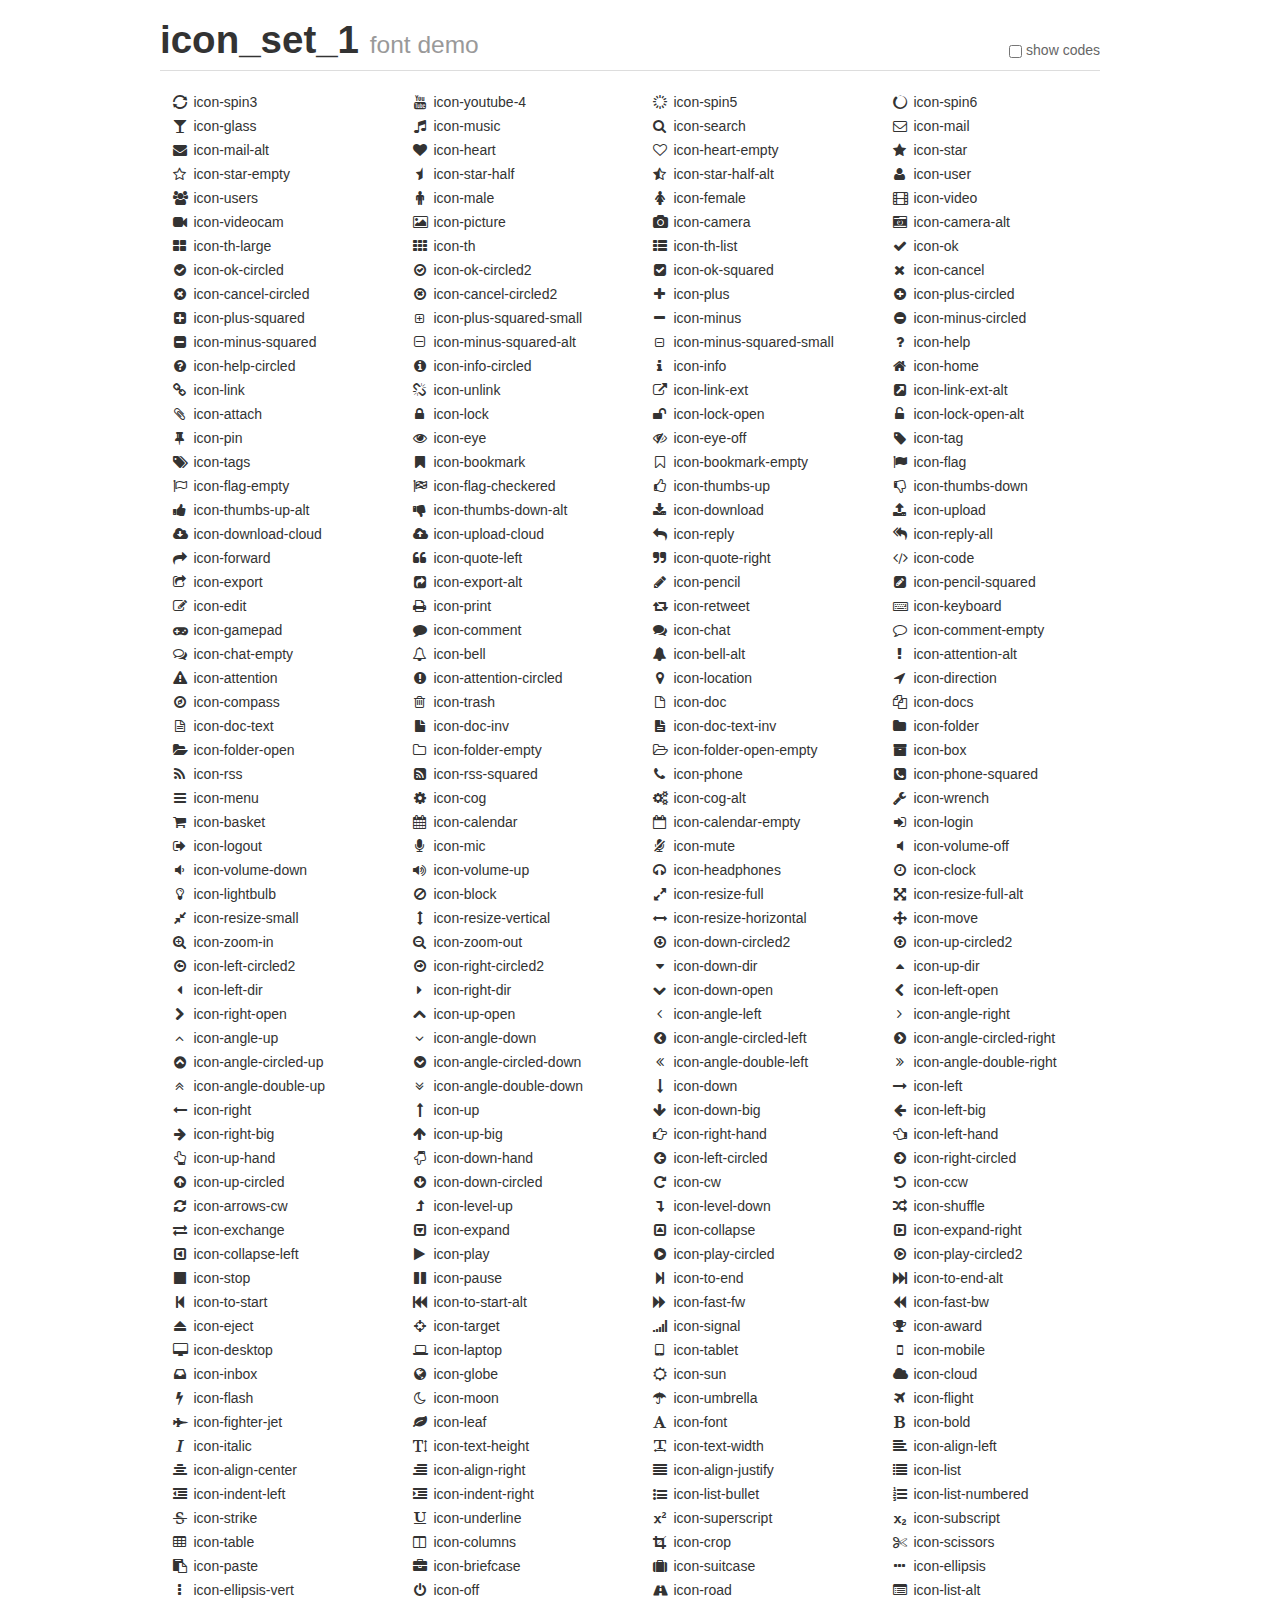
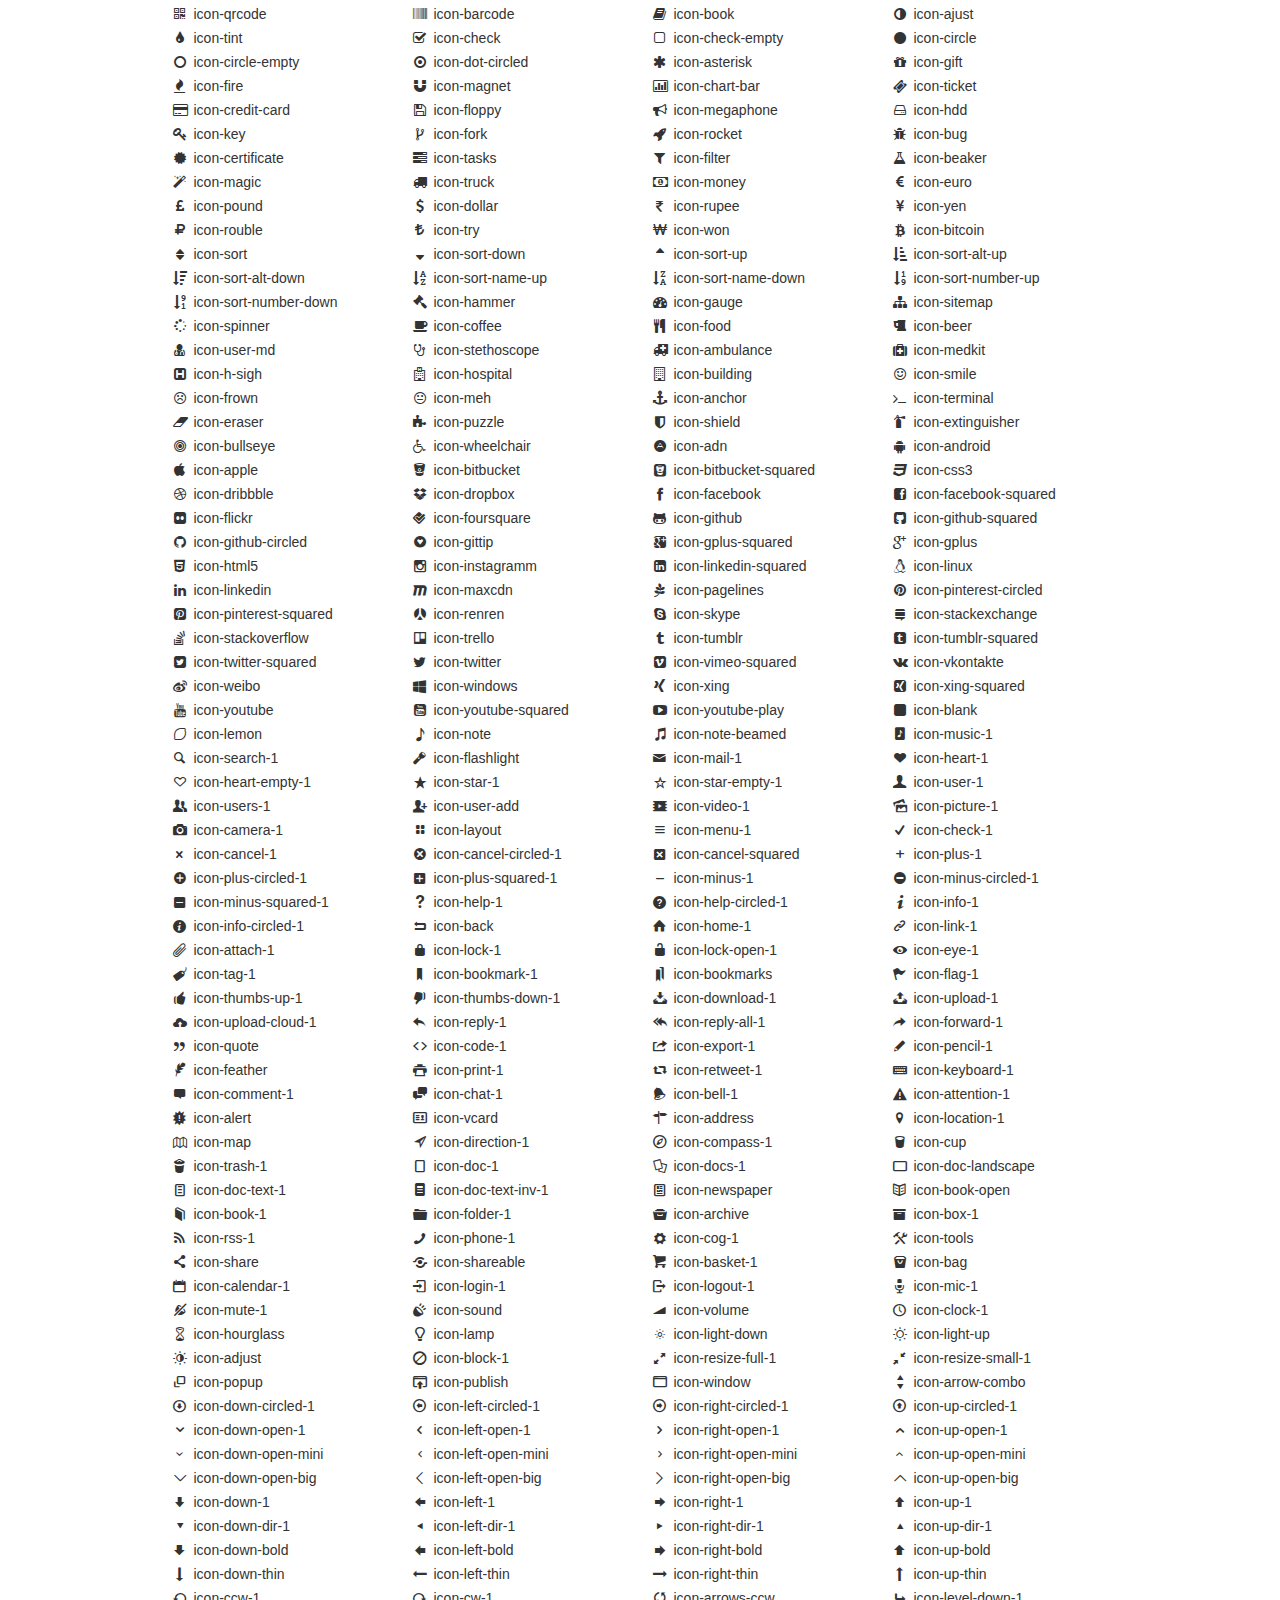
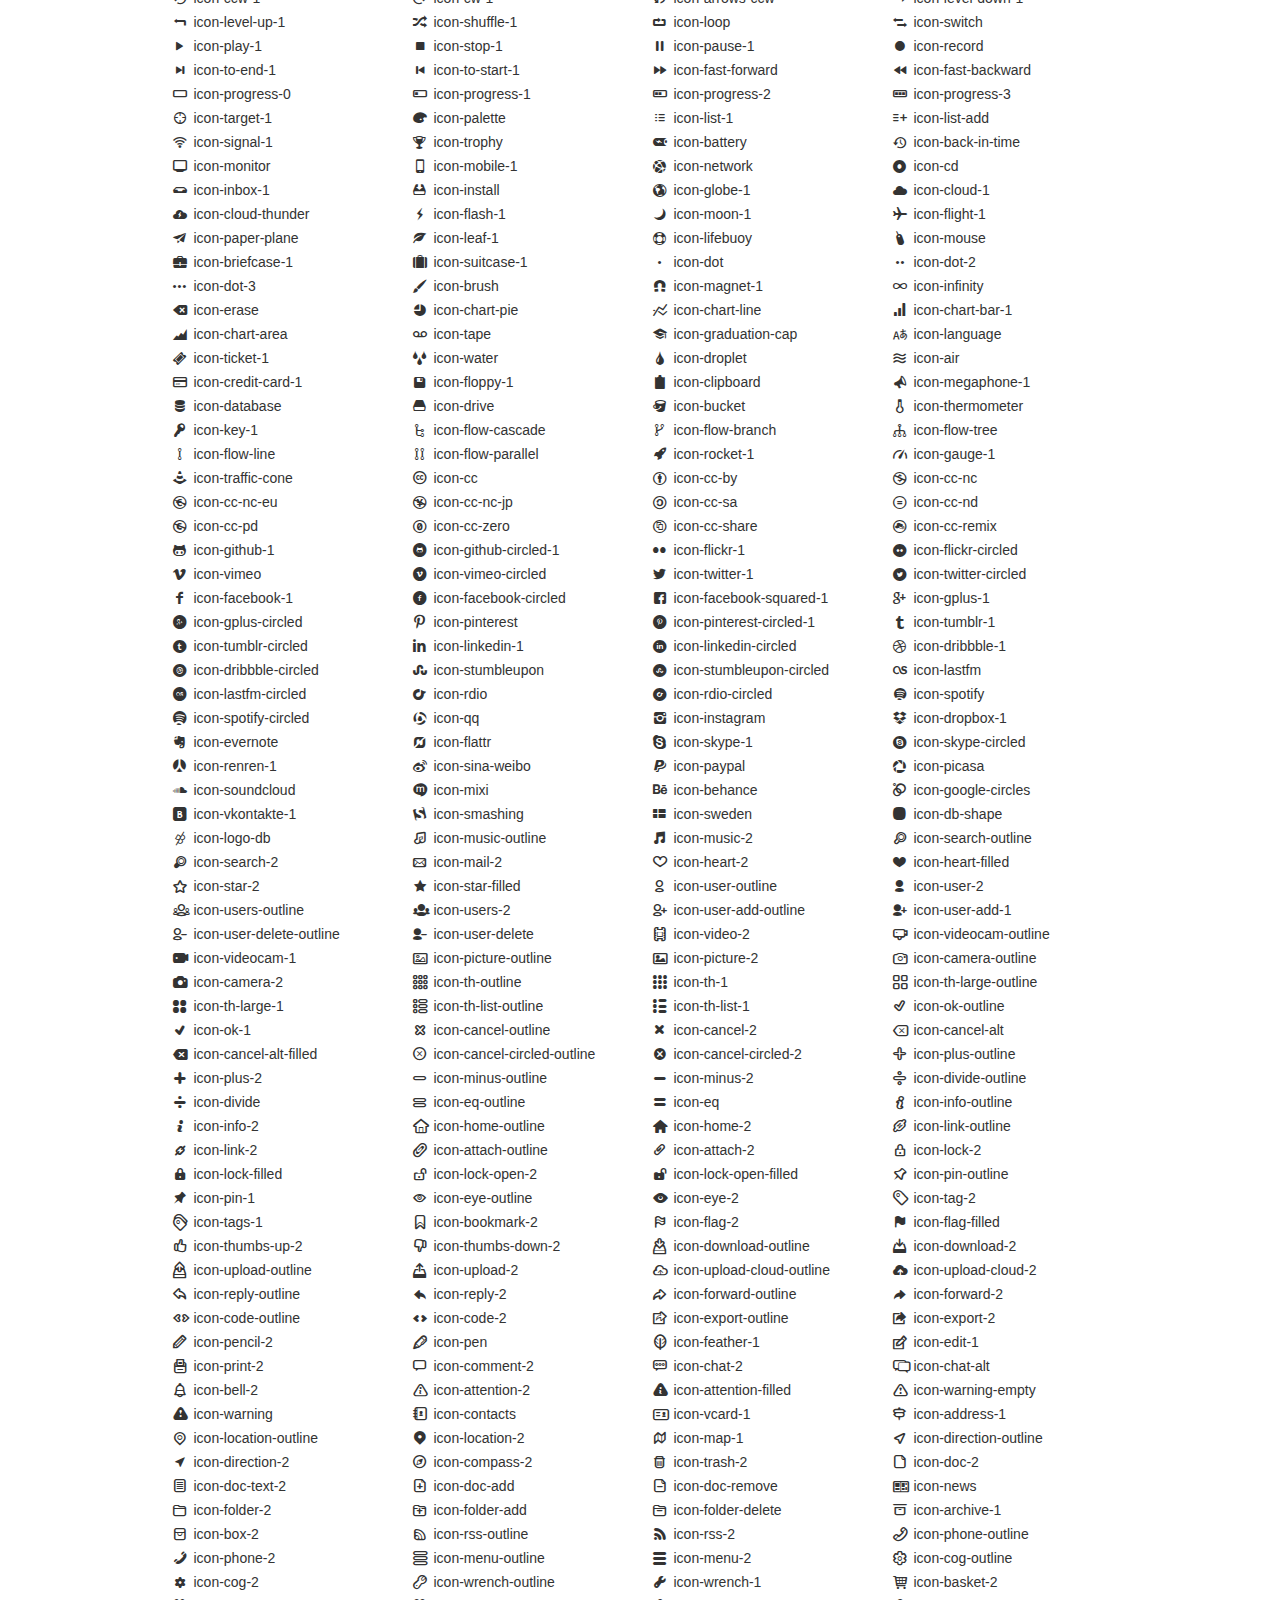
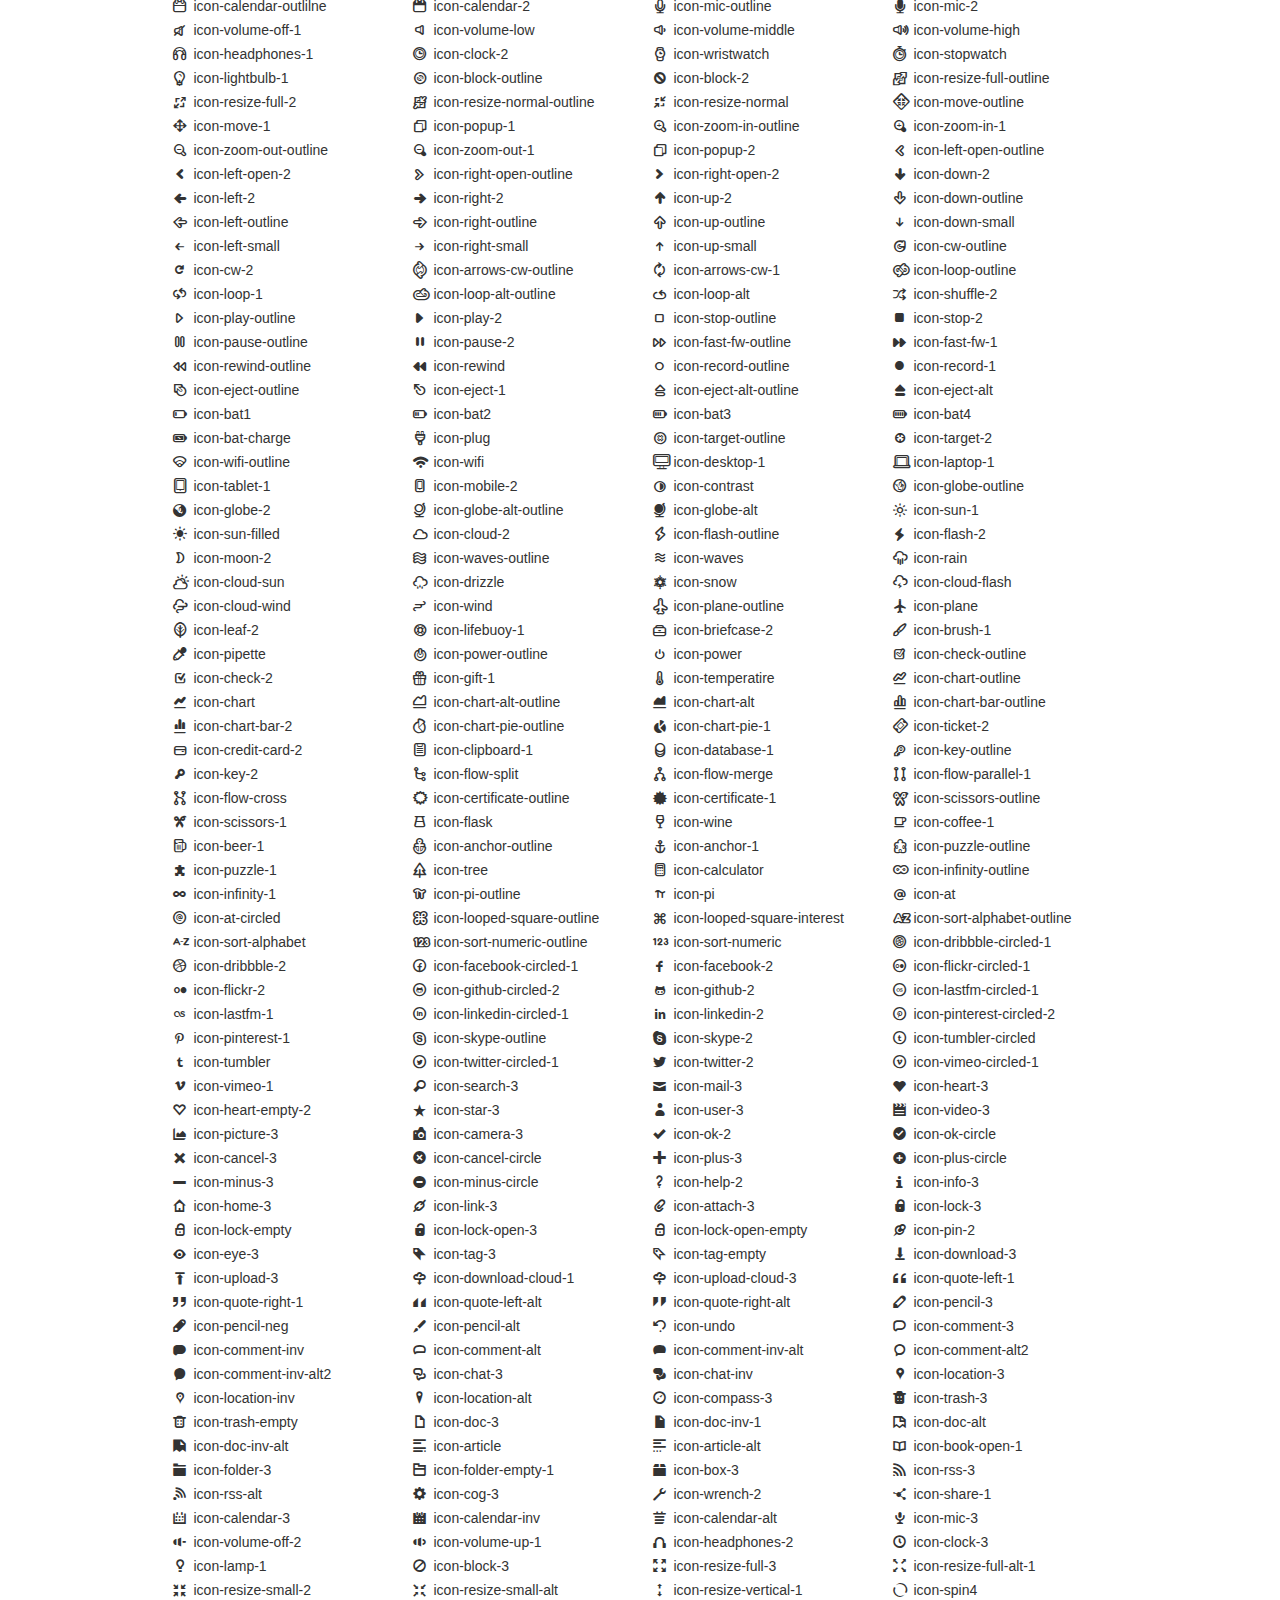
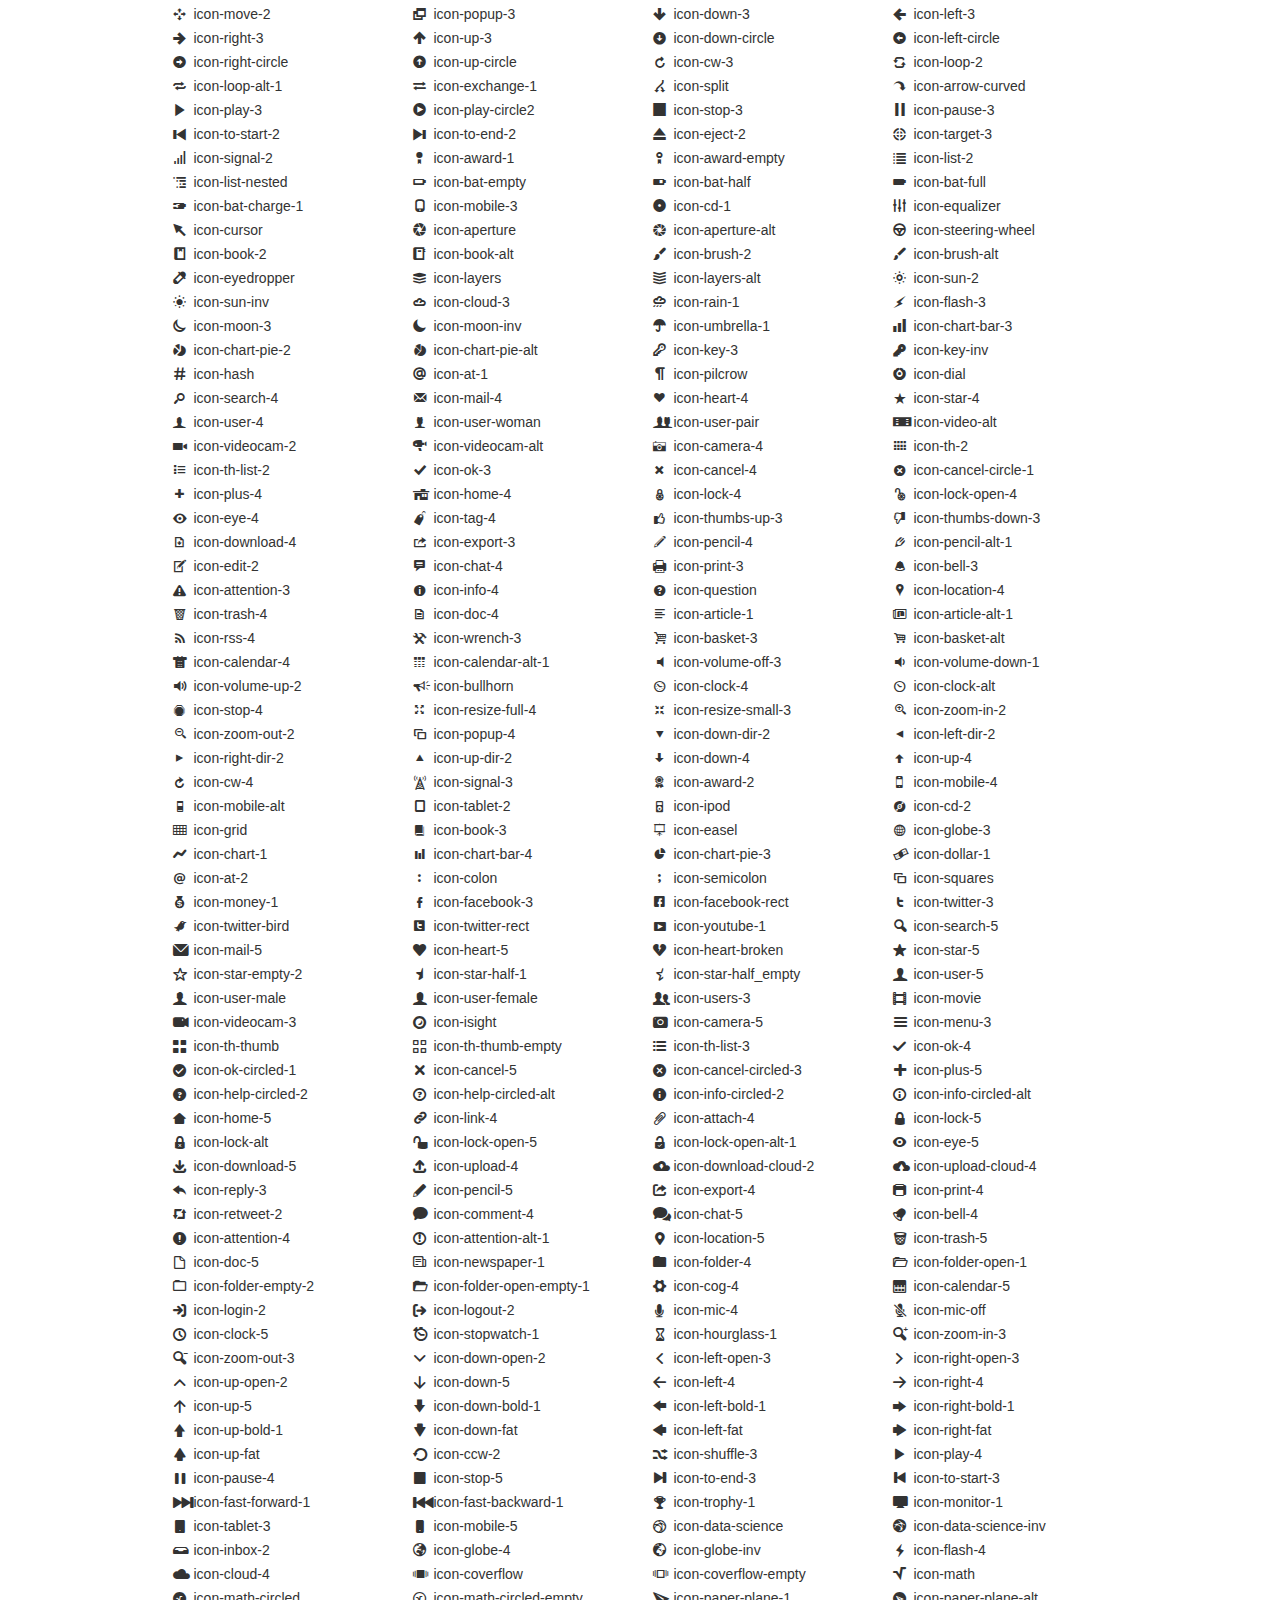
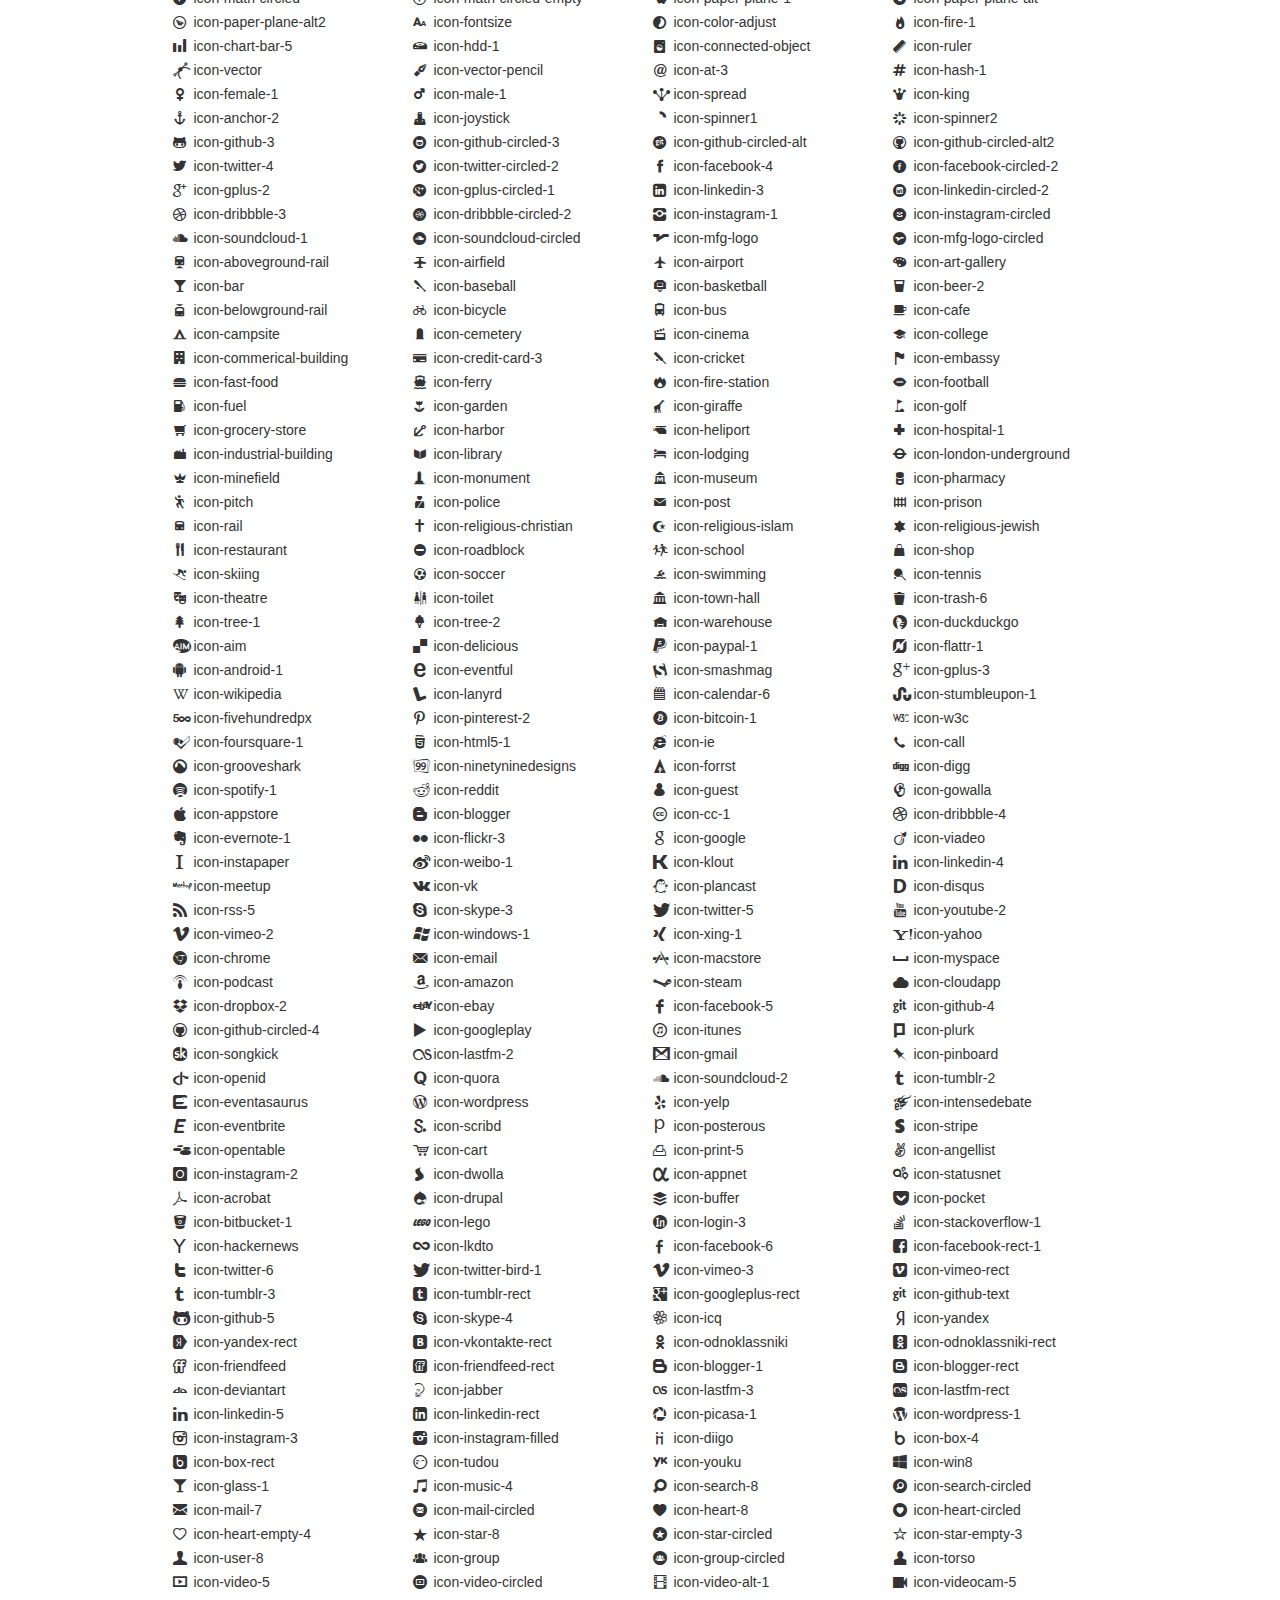
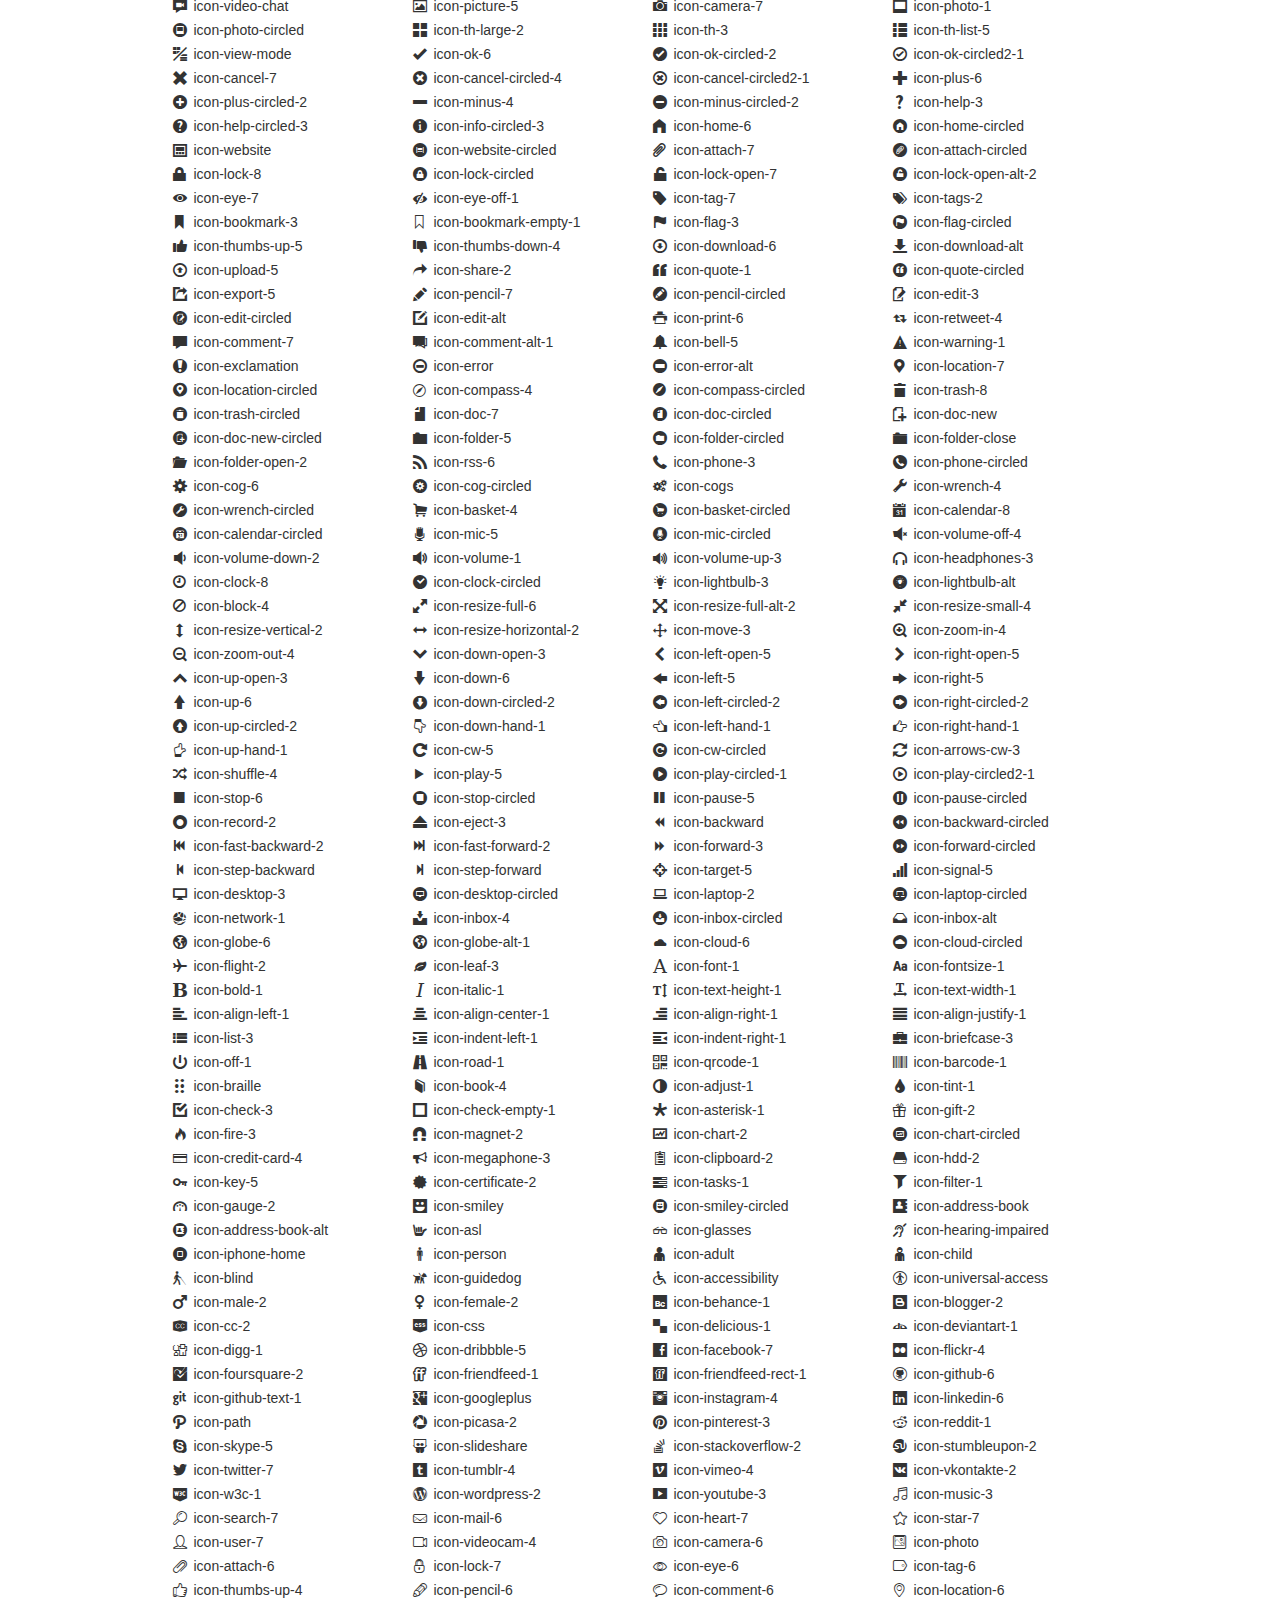
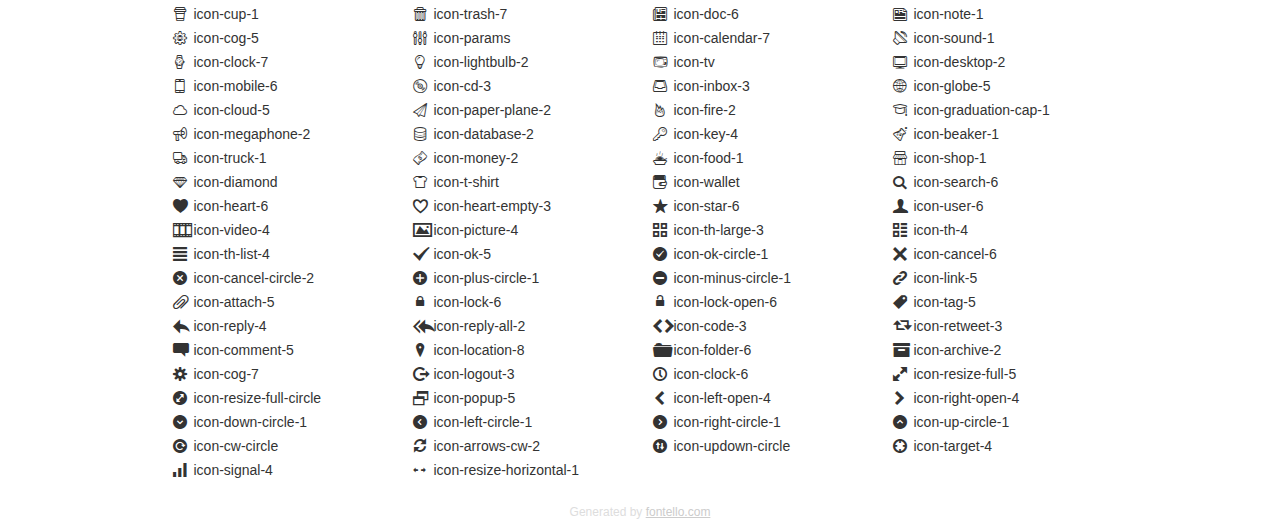
<file: src/django_search_engine/static/frontend/css/icon_fonts/demo_icon_set_1.html>
<!DOCTYPE html>
<html>
  <head>
    <!--[if lt IE 9]>
    <script src="http://html5shim.googlecode.com/svn/trunk/html5.js"></script>
    <![endif]-->
    <meta charset="UTF-8">
	<style type="text/css">/*
	 * Bootstrap v2.2.1
	 *
	 * Copyright 2012 Twitter, Inc
	 * Licensed under the Apache License v2.0
	 * http://www.apache.org/licenses/LICENSE-2.0
	 *
	 * Designed and built with all the love in the world @twitter by @mdo and @fat.
	 */
	.clearfix {
	  *zoom: 1;
	}
	.clearfix:before,
	.clearfix:after {
	  display: table;
	  content: "";
	  line-height: 0;
	}
	.clearfix:after {
	  clear: both;
	}
	html {
	  font-size: 100%;
	  -webkit-text-size-adjust: 100%;
	  -ms-text-size-adjust: 100%;
	}
	a:focus {
	  outline: thin dotted #333;
	  outline: 5px auto -webkit-focus-ring-color;
	  outline-offset: -2px;
	}
	a:hover,
	a:active {
	  outline: 0;
	}
	button,
	input,
	select,
	textarea {
	  margin: 0;
	  font-size: 100%;
	  vertical-align: middle;
	}
	button,
	input {
	  *overflow: visible;
	  line-height: normal;
	}
	button::-moz-focus-inner,
	input::-moz-focus-inner {
	  padding: 0;
	  border: 0;
	}
	body {
	  margin: 0;
	  font-family: "Helvetica Neue", Helvetica, Arial, sans-serif;
	  font-size: 14px;
	  line-height: 20px;
	  color: #333;
	  background-color: #fff;
	}
	a {
	  color: #08c;
	  text-decoration: none;
	}
	a:hover {
	  color: #005580;
	  text-decoration: underline;
	}
	.row {
	  margin-left: -20px;
	  *zoom: 1;
	}
	.row:before,
	.row:after {
	  display: table;
	  content: "";
	  line-height: 0;
	}
	.row:after {
	  clear: both;
	}
	[class*="span"] {
	  float: left;
	  min-height: 1px;
	  margin-left: 20px;
	}
	.container,
	.navbar-static-top .container,
	.navbar-fixed-top .container,
	.navbar-fixed-bottom .container {
	  width: 940px;
	}
	.span12 {
	  width: 940px;
	}
	.span11 {
	  width: 860px;
	}
	.span10 {
	  width: 780px;
	}
	.span9 {
	  width: 700px;
	}
	.span8 {
	  width: 620px;
	}
	.span7 {
	  width: 540px;
	}
	.span6 {
	  width: 460px;
	}
	.span5 {
	  width: 380px;
	}
	.span4 {
	  width: 300px;
	}
	.span3 {
	  width: 220px;
	}
	.span2 {
	  width: 140px;
	}
	.span1 {
	  width: 60px;
	}
	[class*="span"].pull-right,
	.row-fluid [class*="span"].pull-right {
	  float: right;
	}
	.container {
	  margin-right: auto;
	  margin-left: auto;
	  *zoom: 1;
	}
	.container:before,
	.container:after {
	  display: table;
	  content: "";
	  line-height: 0;
	}
	.container:after {
	  clear: both;
	}
	p {
	  margin: 0 0 10px;
	}
	.lead {
	  margin-bottom: 20px;
	  font-size: 21px;
	  font-weight: 200;
	  line-height: 30px;
	}
	small {
	  font-size: 85%;
	}
	h1 {
	  margin: 10px 0;
	  font-family: inherit;
	  font-weight: bold;
	  line-height: 20px;
	  color: inherit;
	  text-rendering: optimizelegibility;
	}
	h1 small {
	  font-weight: normal;
	  line-height: 1;
	  color: #999;
	}
	h1 {
	  line-height: 40px;
	}
	h1 {
	  font-size: 38.5px;
	}
	h1 small {
	  font-size: 24.5px;
	}
	body {
	  margin-top: 90px;
	}
	.header {
	  position: fixed;
	  top: 0;
	  left: 50%;
	  margin-left: -480px;
	  background-color: #fff;
	  border-bottom: 1px solid #ddd;
	  padding-top: 10px;
	  z-index: 10;
	}
	.footer {
	  color: #ddd;
	  font-size: 12px;
	  text-align: center;
	  margin-top: 20px;
	}
	.footer a {
	  color: #ccc;
	  text-decoration: underline;
	}
	.the-icons {
	  font-size: 14px;
	  line-height: 24px;
	}
	.switch {
	  position: absolute;
	  right: 0;
	  bottom: 10px;
	  color: #666;
	}
	.switch input {
	  margin-right: 0.3em;
	}
	.codesOn .i-name {
	  display: none;
	}
	.codesOn .i-code {
	  display: inline;
	}
	.i-code {
	  display: none;
	}
	</style>
    <link rel="stylesheet" href="css/icon_set_1.css">
    <!--[if IE 7]>
    <link rel="stylesheet" href="css/fontello-ie7.css">
    <![endif]-->
    <script>
      function toggleCodes(on) {
        var obj = document.getElementById('icons');
        
        if (on) {
          obj.className += ' codesOn';
        } else {
          obj.className = obj.className.replace(' codesOn', '');
        }
      }
      
    </script>
  </head>
  <body>
    <div class="container header">
      <h1>
        icon_set_1
         <small>font demo</small>
      </h1>
      <label class="switch">
        <input type="checkbox" onclick="toggleCodes(this.checked)">show codes
      </label>
    </div>
    <div id="icons" class="container">
      <div class="row">
        <div title="Code: 0xe800" class="the-icons span3"><i class="icon-spin3 animate-spin"></i> <span class="i-name">icon-spin3</span><span class="i-code">0xe800</span></div>
        <div title="Code: 0xef87" class="the-icons span3"><i class="icon-youtube-4"></i> <span class="i-name">icon-youtube-4</span><span class="i-code">0xef87</span></div>
        <div title="Code: 0xe802" class="the-icons span3"><i class="icon-spin5 animate-spin"></i> <span class="i-name">icon-spin5</span><span class="i-code">0xe802</span></div>
        <div title="Code: 0xe803" class="the-icons span3"><i class="icon-spin6 animate-spin"></i> <span class="i-name">icon-spin6</span><span class="i-code">0xe803</span></div>
      </div>
      <div class="row">
        <div title="Code: 0xe804" class="the-icons span3"><i class="icon-glass"></i> <span class="i-name">icon-glass</span><span class="i-code">0xe804</span></div>
        <div title="Code: 0xe805" class="the-icons span3"><i class="icon-music"></i> <span class="i-name">icon-music</span><span class="i-code">0xe805</span></div>
        <div title="Code: 0xe806" class="the-icons span3"><i class="icon-search"></i> <span class="i-name">icon-search</span><span class="i-code">0xe806</span></div>
        <div title="Code: 0xe807" class="the-icons span3"><i class="icon-mail"></i> <span class="i-name">icon-mail</span><span class="i-code">0xe807</span></div>
      </div>
      <div class="row">
        <div title="Code: 0xe808" class="the-icons span3"><i class="icon-mail-alt"></i> <span class="i-name">icon-mail-alt</span><span class="i-code">0xe808</span></div>
        <div title="Code: 0xe809" class="the-icons span3"><i class="icon-heart"></i> <span class="i-name">icon-heart</span><span class="i-code">0xe809</span></div>
        <div title="Code: 0xe80a" class="the-icons span3"><i class="icon-heart-empty"></i> <span class="i-name">icon-heart-empty</span><span class="i-code">0xe80a</span></div>
        <div title="Code: 0xe80b" class="the-icons span3"><i class="icon-star"></i> <span class="i-name">icon-star</span><span class="i-code">0xe80b</span></div>
      </div>
      <div class="row">
        <div title="Code: 0xe80c" class="the-icons span3"><i class="icon-star-empty"></i> <span class="i-name">icon-star-empty</span><span class="i-code">0xe80c</span></div>
        <div title="Code: 0xe80d" class="the-icons span3"><i class="icon-star-half"></i> <span class="i-name">icon-star-half</span><span class="i-code">0xe80d</span></div>
        <div title="Code: 0xe80e" class="the-icons span3"><i class="icon-star-half-alt"></i> <span class="i-name">icon-star-half-alt</span><span class="i-code">0xe80e</span></div>
        <div title="Code: 0xe80f" class="the-icons span3"><i class="icon-user"></i> <span class="i-name">icon-user</span><span class="i-code">0xe80f</span></div>
      </div>
      <div class="row">
        <div title="Code: 0xe827" class="the-icons span3"><i class="icon-users"></i> <span class="i-name">icon-users</span><span class="i-code">0xe827</span></div>
        <div title="Code: 0xe810" class="the-icons span3"><i class="icon-male"></i> <span class="i-name">icon-male</span><span class="i-code">0xe810</span></div>
        <div title="Code: 0xe811" class="the-icons span3"><i class="icon-female"></i> <span class="i-name">icon-female</span><span class="i-code">0xe811</span></div>
        <div title="Code: 0xe812" class="the-icons span3"><i class="icon-video"></i> <span class="i-name">icon-video</span><span class="i-code">0xe812</span></div>
      </div>
      <div class="row">
        <div title="Code: 0xe813" class="the-icons span3"><i class="icon-videocam"></i> <span class="i-name">icon-videocam</span><span class="i-code">0xe813</span></div>
        <div title="Code: 0xe814" class="the-icons span3"><i class="icon-picture"></i> <span class="i-name">icon-picture</span><span class="i-code">0xe814</span></div>
        <div title="Code: 0xe815" class="the-icons span3"><i class="icon-camera"></i> <span class="i-name">icon-camera</span><span class="i-code">0xe815</span></div>
        <div title="Code: 0xe816" class="the-icons span3"><i class="icon-camera-alt"></i> <span class="i-name">icon-camera-alt</span><span class="i-code">0xe816</span></div>
      </div>
      <div class="row">
        <div title="Code: 0xe817" class="the-icons span3"><i class="icon-th-large"></i> <span class="i-name">icon-th-large</span><span class="i-code">0xe817</span></div>
        <div title="Code: 0xe818" class="the-icons span3"><i class="icon-th"></i> <span class="i-name">icon-th</span><span class="i-code">0xe818</span></div>
        <div title="Code: 0xe819" class="the-icons span3"><i class="icon-th-list"></i> <span class="i-name">icon-th-list</span><span class="i-code">0xe819</span></div>
        <div title="Code: 0xe81a" class="the-icons span3"><i class="icon-ok"></i> <span class="i-name">icon-ok</span><span class="i-code">0xe81a</span></div>
      </div>
      <div class="row">
        <div title="Code: 0xe81b" class="the-icons span3"><i class="icon-ok-circled"></i> <span class="i-name">icon-ok-circled</span><span class="i-code">0xe81b</span></div>
        <div title="Code: 0xe81c" class="the-icons span3"><i class="icon-ok-circled2"></i> <span class="i-name">icon-ok-circled2</span><span class="i-code">0xe81c</span></div>
        <div title="Code: 0xe81d" class="the-icons span3"><i class="icon-ok-squared"></i> <span class="i-name">icon-ok-squared</span><span class="i-code">0xe81d</span></div>
        <div title="Code: 0xe81e" class="the-icons span3"><i class="icon-cancel"></i> <span class="i-name">icon-cancel</span><span class="i-code">0xe81e</span></div>
      </div>
      <div class="row">
        <div title="Code: 0xe81f" class="the-icons span3"><i class="icon-cancel-circled"></i> <span class="i-name">icon-cancel-circled</span><span class="i-code">0xe81f</span></div>
        <div title="Code: 0xe820" class="the-icons span3"><i class="icon-cancel-circled2"></i> <span class="i-name">icon-cancel-circled2</span><span class="i-code">0xe820</span></div>
        <div title="Code: 0xe821" class="the-icons span3"><i class="icon-plus"></i> <span class="i-name">icon-plus</span><span class="i-code">0xe821</span></div>
        <div title="Code: 0xe822" class="the-icons span3"><i class="icon-plus-circled"></i> <span class="i-name">icon-plus-circled</span><span class="i-code">0xe822</span></div>
      </div>
      <div class="row">
        <div title="Code: 0xe823" class="the-icons span3"><i class="icon-plus-squared"></i> <span class="i-name">icon-plus-squared</span><span class="i-code">0xe823</span></div>
        <div title="Code: 0xe824" class="the-icons span3"><i class="icon-plus-squared-small"></i> <span class="i-name">icon-plus-squared-small</span><span class="i-code">0xe824</span></div>
        <div title="Code: 0xe825" class="the-icons span3"><i class="icon-minus"></i> <span class="i-name">icon-minus</span><span class="i-code">0xe825</span></div>
        <div title="Code: 0xe826" class="the-icons span3"><i class="icon-minus-circled"></i> <span class="i-name">icon-minus-circled</span><span class="i-code">0xe826</span></div>
      </div>
      <div class="row">
        <div title="Code: 0xe828" class="the-icons span3"><i class="icon-minus-squared"></i> <span class="i-name">icon-minus-squared</span><span class="i-code">0xe828</span></div>
        <div title="Code: 0xe829" class="the-icons span3"><i class="icon-minus-squared-alt"></i> <span class="i-name">icon-minus-squared-alt</span><span class="i-code">0xe829</span></div>
        <div title="Code: 0xe82a" class="the-icons span3"><i class="icon-minus-squared-small"></i> <span class="i-name">icon-minus-squared-small</span><span class="i-code">0xe82a</span></div>
        <div title="Code: 0xe82b" class="the-icons span3"><i class="icon-help"></i> <span class="i-name">icon-help</span><span class="i-code">0xe82b</span></div>
      </div>
      <div class="row">
        <div title="Code: 0xe82c" class="the-icons span3"><i class="icon-help-circled"></i> <span class="i-name">icon-help-circled</span><span class="i-code">0xe82c</span></div>
        <div title="Code: 0xe82d" class="the-icons span3"><i class="icon-info-circled"></i> <span class="i-name">icon-info-circled</span><span class="i-code">0xe82d</span></div>
        <div title="Code: 0xe82e" class="the-icons span3"><i class="icon-info"></i> <span class="i-name">icon-info</span><span class="i-code">0xe82e</span></div>
        <div title="Code: 0xe82f" class="the-icons span3"><i class="icon-home"></i> <span class="i-name">icon-home</span><span class="i-code">0xe82f</span></div>
      </div>
      <div class="row">
        <div title="Code: 0xe830" class="the-icons span3"><i class="icon-link"></i> <span class="i-name">icon-link</span><span class="i-code">0xe830</span></div>
        <div title="Code: 0xe831" class="the-icons span3"><i class="icon-unlink"></i> <span class="i-name">icon-unlink</span><span class="i-code">0xe831</span></div>
        <div title="Code: 0xe832" class="the-icons span3"><i class="icon-link-ext"></i> <span class="i-name">icon-link-ext</span><span class="i-code">0xe832</span></div>
        <div title="Code: 0xe833" class="the-icons span3"><i class="icon-link-ext-alt"></i> <span class="i-name">icon-link-ext-alt</span><span class="i-code">0xe833</span></div>
      </div>
      <div class="row">
        <div title="Code: 0xe834" class="the-icons span3"><i class="icon-attach"></i> <span class="i-name">icon-attach</span><span class="i-code">0xe834</span></div>
        <div title="Code: 0xe835" class="the-icons span3"><i class="icon-lock"></i> <span class="i-name">icon-lock</span><span class="i-code">0xe835</span></div>
        <div title="Code: 0xe836" class="the-icons span3"><i class="icon-lock-open"></i> <span class="i-name">icon-lock-open</span><span class="i-code">0xe836</span></div>
        <div title="Code: 0xe837" class="the-icons span3"><i class="icon-lock-open-alt"></i> <span class="i-name">icon-lock-open-alt</span><span class="i-code">0xe837</span></div>
      </div>
      <div class="row">
        <div title="Code: 0xe838" class="the-icons span3"><i class="icon-pin"></i> <span class="i-name">icon-pin</span><span class="i-code">0xe838</span></div>
        <div title="Code: 0xe839" class="the-icons span3"><i class="icon-eye"></i> <span class="i-name">icon-eye</span><span class="i-code">0xe839</span></div>
        <div title="Code: 0xe83a" class="the-icons span3"><i class="icon-eye-off"></i> <span class="i-name">icon-eye-off</span><span class="i-code">0xe83a</span></div>
        <div title="Code: 0xe83b" class="the-icons span3"><i class="icon-tag"></i> <span class="i-name">icon-tag</span><span class="i-code">0xe83b</span></div>
      </div>
      <div class="row">
        <div title="Code: 0xe83c" class="the-icons span3"><i class="icon-tags"></i> <span class="i-name">icon-tags</span><span class="i-code">0xe83c</span></div>
        <div title="Code: 0xe83d" class="the-icons span3"><i class="icon-bookmark"></i> <span class="i-name">icon-bookmark</span><span class="i-code">0xe83d</span></div>
        <div title="Code: 0xe83e" class="the-icons span3"><i class="icon-bookmark-empty"></i> <span class="i-name">icon-bookmark-empty</span><span class="i-code">0xe83e</span></div>
        <div title="Code: 0xe83f" class="the-icons span3"><i class="icon-flag"></i> <span class="i-name">icon-flag</span><span class="i-code">0xe83f</span></div>
      </div>
      <div class="row">
        <div title="Code: 0xe840" class="the-icons span3"><i class="icon-flag-empty"></i> <span class="i-name">icon-flag-empty</span><span class="i-code">0xe840</span></div>
        <div title="Code: 0xe841" class="the-icons span3"><i class="icon-flag-checkered"></i> <span class="i-name">icon-flag-checkered</span><span class="i-code">0xe841</span></div>
        <div title="Code: 0xe842" class="the-icons span3"><i class="icon-thumbs-up"></i> <span class="i-name">icon-thumbs-up</span><span class="i-code">0xe842</span></div>
        <div title="Code: 0xe843" class="the-icons span3"><i class="icon-thumbs-down"></i> <span class="i-name">icon-thumbs-down</span><span class="i-code">0xe843</span></div>
      </div>
      <div class="row">
        <div title="Code: 0xe844" class="the-icons span3"><i class="icon-thumbs-up-alt"></i> <span class="i-name">icon-thumbs-up-alt</span><span class="i-code">0xe844</span></div>
        <div title="Code: 0xe845" class="the-icons span3"><i class="icon-thumbs-down-alt"></i> <span class="i-name">icon-thumbs-down-alt</span><span class="i-code">0xe845</span></div>
        <div title="Code: 0xe846" class="the-icons span3"><i class="icon-download"></i> <span class="i-name">icon-download</span><span class="i-code">0xe846</span></div>
        <div title="Code: 0xe847" class="the-icons span3"><i class="icon-upload"></i> <span class="i-name">icon-upload</span><span class="i-code">0xe847</span></div>
      </div>
      <div class="row">
        <div title="Code: 0xe848" class="the-icons span3"><i class="icon-download-cloud"></i> <span class="i-name">icon-download-cloud</span><span class="i-code">0xe848</span></div>
        <div title="Code: 0xe849" class="the-icons span3"><i class="icon-upload-cloud"></i> <span class="i-name">icon-upload-cloud</span><span class="i-code">0xe849</span></div>
        <div title="Code: 0xe84a" class="the-icons span3"><i class="icon-reply"></i> <span class="i-name">icon-reply</span><span class="i-code">0xe84a</span></div>
        <div title="Code: 0xe84b" class="the-icons span3"><i class="icon-reply-all"></i> <span class="i-name">icon-reply-all</span><span class="i-code">0xe84b</span></div>
      </div>
      <div class="row">
        <div title="Code: 0xe84c" class="the-icons span3"><i class="icon-forward"></i> <span class="i-name">icon-forward</span><span class="i-code">0xe84c</span></div>
        <div title="Code: 0xe84d" class="the-icons span3"><i class="icon-quote-left"></i> <span class="i-name">icon-quote-left</span><span class="i-code">0xe84d</span></div>
        <div title="Code: 0xe84e" class="the-icons span3"><i class="icon-quote-right"></i> <span class="i-name">icon-quote-right</span><span class="i-code">0xe84e</span></div>
        <div title="Code: 0xe84f" class="the-icons span3"><i class="icon-code"></i> <span class="i-name">icon-code</span><span class="i-code">0xe84f</span></div>
      </div>
      <div class="row">
        <div title="Code: 0xe850" class="the-icons span3"><i class="icon-export"></i> <span class="i-name">icon-export</span><span class="i-code">0xe850</span></div>
        <div title="Code: 0xe851" class="the-icons span3"><i class="icon-export-alt"></i> <span class="i-name">icon-export-alt</span><span class="i-code">0xe851</span></div>
        <div title="Code: 0xe852" class="the-icons span3"><i class="icon-pencil"></i> <span class="i-name">icon-pencil</span><span class="i-code">0xe852</span></div>
        <div title="Code: 0xe853" class="the-icons span3"><i class="icon-pencil-squared"></i> <span class="i-name">icon-pencil-squared</span><span class="i-code">0xe853</span></div>
      </div>
      <div class="row">
        <div title="Code: 0xe854" class="the-icons span3"><i class="icon-edit"></i> <span class="i-name">icon-edit</span><span class="i-code">0xe854</span></div>
        <div title="Code: 0xe855" class="the-icons span3"><i class="icon-print"></i> <span class="i-name">icon-print</span><span class="i-code">0xe855</span></div>
        <div title="Code: 0xe856" class="the-icons span3"><i class="icon-retweet"></i> <span class="i-name">icon-retweet</span><span class="i-code">0xe856</span></div>
        <div title="Code: 0xe857" class="the-icons span3"><i class="icon-keyboard"></i> <span class="i-name">icon-keyboard</span><span class="i-code">0xe857</span></div>
      </div>
      <div class="row">
        <div title="Code: 0xe858" class="the-icons span3"><i class="icon-gamepad"></i> <span class="i-name">icon-gamepad</span><span class="i-code">0xe858</span></div>
        <div title="Code: 0xe859" class="the-icons span3"><i class="icon-comment"></i> <span class="i-name">icon-comment</span><span class="i-code">0xe859</span></div>
        <div title="Code: 0xe85a" class="the-icons span3"><i class="icon-chat"></i> <span class="i-name">icon-chat</span><span class="i-code">0xe85a</span></div>
        <div title="Code: 0xe85b" class="the-icons span3"><i class="icon-comment-empty"></i> <span class="i-name">icon-comment-empty</span><span class="i-code">0xe85b</span></div>
      </div>
      <div class="row">
        <div title="Code: 0xe85c" class="the-icons span3"><i class="icon-chat-empty"></i> <span class="i-name">icon-chat-empty</span><span class="i-code">0xe85c</span></div>
        <div title="Code: 0xe85d" class="the-icons span3"><i class="icon-bell"></i> <span class="i-name">icon-bell</span><span class="i-code">0xe85d</span></div>
        <div title="Code: 0xe85e" class="the-icons span3"><i class="icon-bell-alt"></i> <span class="i-name">icon-bell-alt</span><span class="i-code">0xe85e</span></div>
        <div title="Code: 0xe85f" class="the-icons span3"><i class="icon-attention-alt"></i> <span class="i-name">icon-attention-alt</span><span class="i-code">0xe85f</span></div>
      </div>
      <div class="row">
        <div title="Code: 0xe860" class="the-icons span3"><i class="icon-attention"></i> <span class="i-name">icon-attention</span><span class="i-code">0xe860</span></div>
        <div title="Code: 0xe861" class="the-icons span3"><i class="icon-attention-circled"></i> <span class="i-name">icon-attention-circled</span><span class="i-code">0xe861</span></div>
        <div title="Code: 0xe862" class="the-icons span3"><i class="icon-location"></i> <span class="i-name">icon-location</span><span class="i-code">0xe862</span></div>
        <div title="Code: 0xe863" class="the-icons span3"><i class="icon-direction"></i> <span class="i-name">icon-direction</span><span class="i-code">0xe863</span></div>
      </div>
      <div class="row">
        <div title="Code: 0xe864" class="the-icons span3"><i class="icon-compass"></i> <span class="i-name">icon-compass</span><span class="i-code">0xe864</span></div>
        <div title="Code: 0xe865" class="the-icons span3"><i class="icon-trash"></i> <span class="i-name">icon-trash</span><span class="i-code">0xe865</span></div>
        <div title="Code: 0xe866" class="the-icons span3"><i class="icon-doc"></i> <span class="i-name">icon-doc</span><span class="i-code">0xe866</span></div>
        <div title="Code: 0xe867" class="the-icons span3"><i class="icon-docs"></i> <span class="i-name">icon-docs</span><span class="i-code">0xe867</span></div>
      </div>
      <div class="row">
        <div title="Code: 0xe868" class="the-icons span3"><i class="icon-doc-text"></i> <span class="i-name">icon-doc-text</span><span class="i-code">0xe868</span></div>
        <div title="Code: 0xe869" class="the-icons span3"><i class="icon-doc-inv"></i> <span class="i-name">icon-doc-inv</span><span class="i-code">0xe869</span></div>
        <div title="Code: 0xe86a" class="the-icons span3"><i class="icon-doc-text-inv"></i> <span class="i-name">icon-doc-text-inv</span><span class="i-code">0xe86a</span></div>
        <div title="Code: 0xe86b" class="the-icons span3"><i class="icon-folder"></i> <span class="i-name">icon-folder</span><span class="i-code">0xe86b</span></div>
      </div>
      <div class="row">
        <div title="Code: 0xe86c" class="the-icons span3"><i class="icon-folder-open"></i> <span class="i-name">icon-folder-open</span><span class="i-code">0xe86c</span></div>
        <div title="Code: 0xe86d" class="the-icons span3"><i class="icon-folder-empty"></i> <span class="i-name">icon-folder-empty</span><span class="i-code">0xe86d</span></div>
        <div title="Code: 0xe86e" class="the-icons span3"><i class="icon-folder-open-empty"></i> <span class="i-name">icon-folder-open-empty</span><span class="i-code">0xe86e</span></div>
        <div title="Code: 0xe86f" class="the-icons span3"><i class="icon-box"></i> <span class="i-name">icon-box</span><span class="i-code">0xe86f</span></div>
      </div>
      <div class="row">
        <div title="Code: 0xe870" class="the-icons span3"><i class="icon-rss"></i> <span class="i-name">icon-rss</span><span class="i-code">0xe870</span></div>
        <div title="Code: 0xe871" class="the-icons span3"><i class="icon-rss-squared"></i> <span class="i-name">icon-rss-squared</span><span class="i-code">0xe871</span></div>
        <div title="Code: 0xe872" class="the-icons span3"><i class="icon-phone"></i> <span class="i-name">icon-phone</span><span class="i-code">0xe872</span></div>
        <div title="Code: 0xe873" class="the-icons span3"><i class="icon-phone-squared"></i> <span class="i-name">icon-phone-squared</span><span class="i-code">0xe873</span></div>
      </div>
      <div class="row">
        <div title="Code: 0xe874" class="the-icons span3"><i class="icon-menu"></i> <span class="i-name">icon-menu</span><span class="i-code">0xe874</span></div>
        <div title="Code: 0xe875" class="the-icons span3"><i class="icon-cog"></i> <span class="i-name">icon-cog</span><span class="i-code">0xe875</span></div>
        <div title="Code: 0xe876" class="the-icons span3"><i class="icon-cog-alt"></i> <span class="i-name">icon-cog-alt</span><span class="i-code">0xe876</span></div>
        <div title="Code: 0xe877" class="the-icons span3"><i class="icon-wrench"></i> <span class="i-name">icon-wrench</span><span class="i-code">0xe877</span></div>
      </div>
      <div class="row">
        <div title="Code: 0xe878" class="the-icons span3"><i class="icon-basket"></i> <span class="i-name">icon-basket</span><span class="i-code">0xe878</span></div>
        <div title="Code: 0xe879" class="the-icons span3"><i class="icon-calendar"></i> <span class="i-name">icon-calendar</span><span class="i-code">0xe879</span></div>
        <div title="Code: 0xe87a" class="the-icons span3"><i class="icon-calendar-empty"></i> <span class="i-name">icon-calendar-empty</span><span class="i-code">0xe87a</span></div>
        <div title="Code: 0xe87b" class="the-icons span3"><i class="icon-login"></i> <span class="i-name">icon-login</span><span class="i-code">0xe87b</span></div>
      </div>
      <div class="row">
        <div title="Code: 0xe87c" class="the-icons span3"><i class="icon-logout"></i> <span class="i-name">icon-logout</span><span class="i-code">0xe87c</span></div>
        <div title="Code: 0xe87d" class="the-icons span3"><i class="icon-mic"></i> <span class="i-name">icon-mic</span><span class="i-code">0xe87d</span></div>
        <div title="Code: 0xe87e" class="the-icons span3"><i class="icon-mute"></i> <span class="i-name">icon-mute</span><span class="i-code">0xe87e</span></div>
        <div title="Code: 0xe87f" class="the-icons span3"><i class="icon-volume-off"></i> <span class="i-name">icon-volume-off</span><span class="i-code">0xe87f</span></div>
      </div>
      <div class="row">
        <div title="Code: 0xe880" class="the-icons span3"><i class="icon-volume-down"></i> <span class="i-name">icon-volume-down</span><span class="i-code">0xe880</span></div>
        <div title="Code: 0xe881" class="the-icons span3"><i class="icon-volume-up"></i> <span class="i-name">icon-volume-up</span><span class="i-code">0xe881</span></div>
        <div title="Code: 0xe882" class="the-icons span3"><i class="icon-headphones"></i> <span class="i-name">icon-headphones</span><span class="i-code">0xe882</span></div>
        <div title="Code: 0xe883" class="the-icons span3"><i class="icon-clock"></i> <span class="i-name">icon-clock</span><span class="i-code">0xe883</span></div>
      </div>
      <div class="row">
        <div title="Code: 0xe884" class="the-icons span3"><i class="icon-lightbulb"></i> <span class="i-name">icon-lightbulb</span><span class="i-code">0xe884</span></div>
        <div title="Code: 0xe885" class="the-icons span3"><i class="icon-block"></i> <span class="i-name">icon-block</span><span class="i-code">0xe885</span></div>
        <div title="Code: 0xe886" class="the-icons span3"><i class="icon-resize-full"></i> <span class="i-name">icon-resize-full</span><span class="i-code">0xe886</span></div>
        <div title="Code: 0xe887" class="the-icons span3"><i class="icon-resize-full-alt"></i> <span class="i-name">icon-resize-full-alt</span><span class="i-code">0xe887</span></div>
      </div>
      <div class="row">
        <div title="Code: 0xe888" class="the-icons span3"><i class="icon-resize-small"></i> <span class="i-name">icon-resize-small</span><span class="i-code">0xe888</span></div>
        <div title="Code: 0xe889" class="the-icons span3"><i class="icon-resize-vertical"></i> <span class="i-name">icon-resize-vertical</span><span class="i-code">0xe889</span></div>
        <div title="Code: 0xe88a" class="the-icons span3"><i class="icon-resize-horizontal"></i> <span class="i-name">icon-resize-horizontal</span><span class="i-code">0xe88a</span></div>
        <div title="Code: 0xe88b" class="the-icons span3"><i class="icon-move"></i> <span class="i-name">icon-move</span><span class="i-code">0xe88b</span></div>
      </div>
      <div class="row">
        <div title="Code: 0xe88c" class="the-icons span3"><i class="icon-zoom-in"></i> <span class="i-name">icon-zoom-in</span><span class="i-code">0xe88c</span></div>
        <div title="Code: 0xe88d" class="the-icons span3"><i class="icon-zoom-out"></i> <span class="i-name">icon-zoom-out</span><span class="i-code">0xe88d</span></div>
        <div title="Code: 0xe88e" class="the-icons span3"><i class="icon-down-circled2"></i> <span class="i-name">icon-down-circled2</span><span class="i-code">0xe88e</span></div>
        <div title="Code: 0xe88f" class="the-icons span3"><i class="icon-up-circled2"></i> <span class="i-name">icon-up-circled2</span><span class="i-code">0xe88f</span></div>
      </div>
      <div class="row">
        <div title="Code: 0xe890" class="the-icons span3"><i class="icon-left-circled2"></i> <span class="i-name">icon-left-circled2</span><span class="i-code">0xe890</span></div>
        <div title="Code: 0xe891" class="the-icons span3"><i class="icon-right-circled2"></i> <span class="i-name">icon-right-circled2</span><span class="i-code">0xe891</span></div>
        <div title="Code: 0xe892" class="the-icons span3"><i class="icon-down-dir"></i> <span class="i-name">icon-down-dir</span><span class="i-code">0xe892</span></div>
        <div title="Code: 0xe893" class="the-icons span3"><i class="icon-up-dir"></i> <span class="i-name">icon-up-dir</span><span class="i-code">0xe893</span></div>
      </div>
      <div class="row">
        <div title="Code: 0xe894" class="the-icons span3"><i class="icon-left-dir"></i> <span class="i-name">icon-left-dir</span><span class="i-code">0xe894</span></div>
        <div title="Code: 0xe895" class="the-icons span3"><i class="icon-right-dir"></i> <span class="i-name">icon-right-dir</span><span class="i-code">0xe895</span></div>
        <div title="Code: 0xe896" class="the-icons span3"><i class="icon-down-open"></i> <span class="i-name">icon-down-open</span><span class="i-code">0xe896</span></div>
        <div title="Code: 0xe897" class="the-icons span3"><i class="icon-left-open"></i> <span class="i-name">icon-left-open</span><span class="i-code">0xe897</span></div>
      </div>
      <div class="row">
        <div title="Code: 0xe898" class="the-icons span3"><i class="icon-right-open"></i> <span class="i-name">icon-right-open</span><span class="i-code">0xe898</span></div>
        <div title="Code: 0xe899" class="the-icons span3"><i class="icon-up-open"></i> <span class="i-name">icon-up-open</span><span class="i-code">0xe899</span></div>
        <div title="Code: 0xe89a" class="the-icons span3"><i class="icon-angle-left"></i> <span class="i-name">icon-angle-left</span><span class="i-code">0xe89a</span></div>
        <div title="Code: 0xe89b" class="the-icons span3"><i class="icon-angle-right"></i> <span class="i-name">icon-angle-right</span><span class="i-code">0xe89b</span></div>
      </div>
      <div class="row">
        <div title="Code: 0xe89c" class="the-icons span3"><i class="icon-angle-up"></i> <span class="i-name">icon-angle-up</span><span class="i-code">0xe89c</span></div>
        <div title="Code: 0xe89d" class="the-icons span3"><i class="icon-angle-down"></i> <span class="i-name">icon-angle-down</span><span class="i-code">0xe89d</span></div>
        <div title="Code: 0xe89e" class="the-icons span3"><i class="icon-angle-circled-left"></i> <span class="i-name">icon-angle-circled-left</span><span class="i-code">0xe89e</span></div>
        <div title="Code: 0xe89f" class="the-icons span3"><i class="icon-angle-circled-right"></i> <span class="i-name">icon-angle-circled-right</span><span class="i-code">0xe89f</span></div>
      </div>
      <div class="row">
        <div title="Code: 0xe8a0" class="the-icons span3"><i class="icon-angle-circled-up"></i> <span class="i-name">icon-angle-circled-up</span><span class="i-code">0xe8a0</span></div>
        <div title="Code: 0xe8a1" class="the-icons span3"><i class="icon-angle-circled-down"></i> <span class="i-name">icon-angle-circled-down</span><span class="i-code">0xe8a1</span></div>
        <div title="Code: 0xe8a2" class="the-icons span3"><i class="icon-angle-double-left"></i> <span class="i-name">icon-angle-double-left</span><span class="i-code">0xe8a2</span></div>
        <div title="Code: 0xe8a3" class="the-icons span3"><i class="icon-angle-double-right"></i> <span class="i-name">icon-angle-double-right</span><span class="i-code">0xe8a3</span></div>
      </div>
      <div class="row">
        <div title="Code: 0xe8a4" class="the-icons span3"><i class="icon-angle-double-up"></i> <span class="i-name">icon-angle-double-up</span><span class="i-code">0xe8a4</span></div>
        <div title="Code: 0xe8a5" class="the-icons span3"><i class="icon-angle-double-down"></i> <span class="i-name">icon-angle-double-down</span><span class="i-code">0xe8a5</span></div>
        <div title="Code: 0xe8a6" class="the-icons span3"><i class="icon-down"></i> <span class="i-name">icon-down</span><span class="i-code">0xe8a6</span></div>
        <div title="Code: 0xe8a7" class="the-icons span3"><i class="icon-left"></i> <span class="i-name">icon-left</span><span class="i-code">0xe8a7</span></div>
      </div>
      <div class="row">
        <div title="Code: 0xe8a8" class="the-icons span3"><i class="icon-right"></i> <span class="i-name">icon-right</span><span class="i-code">0xe8a8</span></div>
        <div title="Code: 0xe8a9" class="the-icons span3"><i class="icon-up"></i> <span class="i-name">icon-up</span><span class="i-code">0xe8a9</span></div>
        <div title="Code: 0xe8aa" class="the-icons span3"><i class="icon-down-big"></i> <span class="i-name">icon-down-big</span><span class="i-code">0xe8aa</span></div>
        <div title="Code: 0xe8ab" class="the-icons span3"><i class="icon-left-big"></i> <span class="i-name">icon-left-big</span><span class="i-code">0xe8ab</span></div>
      </div>
      <div class="row">
        <div title="Code: 0xe8ac" class="the-icons span3"><i class="icon-right-big"></i> <span class="i-name">icon-right-big</span><span class="i-code">0xe8ac</span></div>
        <div title="Code: 0xe8ad" class="the-icons span3"><i class="icon-up-big"></i> <span class="i-name">icon-up-big</span><span class="i-code">0xe8ad</span></div>
        <div title="Code: 0xe8ae" class="the-icons span3"><i class="icon-right-hand"></i> <span class="i-name">icon-right-hand</span><span class="i-code">0xe8ae</span></div>
        <div title="Code: 0xe8af" class="the-icons span3"><i class="icon-left-hand"></i> <span class="i-name">icon-left-hand</span><span class="i-code">0xe8af</span></div>
      </div>
      <div class="row">
        <div title="Code: 0xe8b0" class="the-icons span3"><i class="icon-up-hand"></i> <span class="i-name">icon-up-hand</span><span class="i-code">0xe8b0</span></div>
        <div title="Code: 0xe8b1" class="the-icons span3"><i class="icon-down-hand"></i> <span class="i-name">icon-down-hand</span><span class="i-code">0xe8b1</span></div>
        <div title="Code: 0xe8b2" class="the-icons span3"><i class="icon-left-circled"></i> <span class="i-name">icon-left-circled</span><span class="i-code">0xe8b2</span></div>
        <div title="Code: 0xe8b3" class="the-icons span3"><i class="icon-right-circled"></i> <span class="i-name">icon-right-circled</span><span class="i-code">0xe8b3</span></div>
      </div>
      <div class="row">
        <div title="Code: 0xe8b4" class="the-icons span3"><i class="icon-up-circled"></i> <span class="i-name">icon-up-circled</span><span class="i-code">0xe8b4</span></div>
        <div title="Code: 0xe8b5" class="the-icons span3"><i class="icon-down-circled"></i> <span class="i-name">icon-down-circled</span><span class="i-code">0xe8b5</span></div>
        <div title="Code: 0xe8b6" class="the-icons span3"><i class="icon-cw"></i> <span class="i-name">icon-cw</span><span class="i-code">0xe8b6</span></div>
        <div title="Code: 0xe8b7" class="the-icons span3"><i class="icon-ccw"></i> <span class="i-name">icon-ccw</span><span class="i-code">0xe8b7</span></div>
      </div>
      <div class="row">
        <div title="Code: 0xe8b8" class="the-icons span3"><i class="icon-arrows-cw"></i> <span class="i-name">icon-arrows-cw</span><span class="i-code">0xe8b8</span></div>
        <div title="Code: 0xe8b9" class="the-icons span3"><i class="icon-level-up"></i> <span class="i-name">icon-level-up</span><span class="i-code">0xe8b9</span></div>
        <div title="Code: 0xe8ba" class="the-icons span3"><i class="icon-level-down"></i> <span class="i-name">icon-level-down</span><span class="i-code">0xe8ba</span></div>
        <div title="Code: 0xe8bb" class="the-icons span3"><i class="icon-shuffle"></i> <span class="i-name">icon-shuffle</span><span class="i-code">0xe8bb</span></div>
      </div>
      <div class="row">
        <div title="Code: 0xe8bc" class="the-icons span3"><i class="icon-exchange"></i> <span class="i-name">icon-exchange</span><span class="i-code">0xe8bc</span></div>
        <div title="Code: 0xe8bd" class="the-icons span3"><i class="icon-expand"></i> <span class="i-name">icon-expand</span><span class="i-code">0xe8bd</span></div>
        <div title="Code: 0xe8be" class="the-icons span3"><i class="icon-collapse"></i> <span class="i-name">icon-collapse</span><span class="i-code">0xe8be</span></div>
        <div title="Code: 0xe8bf" class="the-icons span3"><i class="icon-expand-right"></i> <span class="i-name">icon-expand-right</span><span class="i-code">0xe8bf</span></div>
      </div>
      <div class="row">
        <div title="Code: 0xe8c0" class="the-icons span3"><i class="icon-collapse-left"></i> <span class="i-name">icon-collapse-left</span><span class="i-code">0xe8c0</span></div>
        <div title="Code: 0xe8c1" class="the-icons span3"><i class="icon-play"></i> <span class="i-name">icon-play</span><span class="i-code">0xe8c1</span></div>
        <div title="Code: 0xe8c2" class="the-icons span3"><i class="icon-play-circled"></i> <span class="i-name">icon-play-circled</span><span class="i-code">0xe8c2</span></div>
        <div title="Code: 0xe8c3" class="the-icons span3"><i class="icon-play-circled2"></i> <span class="i-name">icon-play-circled2</span><span class="i-code">0xe8c3</span></div>
      </div>
      <div class="row">
        <div title="Code: 0xe8c4" class="the-icons span3"><i class="icon-stop"></i> <span class="i-name">icon-stop</span><span class="i-code">0xe8c4</span></div>
        <div title="Code: 0xe8c5" class="the-icons span3"><i class="icon-pause"></i> <span class="i-name">icon-pause</span><span class="i-code">0xe8c5</span></div>
        <div title="Code: 0xe8c6" class="the-icons span3"><i class="icon-to-end"></i> <span class="i-name">icon-to-end</span><span class="i-code">0xe8c6</span></div>
        <div title="Code: 0xe8c7" class="the-icons span3"><i class="icon-to-end-alt"></i> <span class="i-name">icon-to-end-alt</span><span class="i-code">0xe8c7</span></div>
      </div>
      <div class="row">
        <div title="Code: 0xe8c8" class="the-icons span3"><i class="icon-to-start"></i> <span class="i-name">icon-to-start</span><span class="i-code">0xe8c8</span></div>
        <div title="Code: 0xe8c9" class="the-icons span3"><i class="icon-to-start-alt"></i> <span class="i-name">icon-to-start-alt</span><span class="i-code">0xe8c9</span></div>
        <div title="Code: 0xe8ca" class="the-icons span3"><i class="icon-fast-fw"></i> <span class="i-name">icon-fast-fw</span><span class="i-code">0xe8ca</span></div>
        <div title="Code: 0xe8cb" class="the-icons span3"><i class="icon-fast-bw"></i> <span class="i-name">icon-fast-bw</span><span class="i-code">0xe8cb</span></div>
      </div>
      <div class="row">
        <div title="Code: 0xe8cc" class="the-icons span3"><i class="icon-eject"></i> <span class="i-name">icon-eject</span><span class="i-code">0xe8cc</span></div>
        <div title="Code: 0xe8cd" class="the-icons span3"><i class="icon-target"></i> <span class="i-name">icon-target</span><span class="i-code">0xe8cd</span></div>
        <div title="Code: 0xe8ce" class="the-icons span3"><i class="icon-signal"></i> <span class="i-name">icon-signal</span><span class="i-code">0xe8ce</span></div>
        <div title="Code: 0xe8cf" class="the-icons span3"><i class="icon-award"></i> <span class="i-name">icon-award</span><span class="i-code">0xe8cf</span></div>
      </div>
      <div class="row">
        <div title="Code: 0xe8d0" class="the-icons span3"><i class="icon-desktop"></i> <span class="i-name">icon-desktop</span><span class="i-code">0xe8d0</span></div>
        <div title="Code: 0xe8d1" class="the-icons span3"><i class="icon-laptop"></i> <span class="i-name">icon-laptop</span><span class="i-code">0xe8d1</span></div>
        <div title="Code: 0xe8d2" class="the-icons span3"><i class="icon-tablet"></i> <span class="i-name">icon-tablet</span><span class="i-code">0xe8d2</span></div>
        <div title="Code: 0xe8d3" class="the-icons span3"><i class="icon-mobile"></i> <span class="i-name">icon-mobile</span><span class="i-code">0xe8d3</span></div>
      </div>
      <div class="row">
        <div title="Code: 0xe8d4" class="the-icons span3"><i class="icon-inbox"></i> <span class="i-name">icon-inbox</span><span class="i-code">0xe8d4</span></div>
        <div title="Code: 0xe8d5" class="the-icons span3"><i class="icon-globe"></i> <span class="i-name">icon-globe</span><span class="i-code">0xe8d5</span></div>
        <div title="Code: 0xe8d6" class="the-icons span3"><i class="icon-sun"></i> <span class="i-name">icon-sun</span><span class="i-code">0xe8d6</span></div>
        <div title="Code: 0xe8d7" class="the-icons span3"><i class="icon-cloud"></i> <span class="i-name">icon-cloud</span><span class="i-code">0xe8d7</span></div>
      </div>
      <div class="row">
        <div title="Code: 0xe8d8" class="the-icons span3"><i class="icon-flash"></i> <span class="i-name">icon-flash</span><span class="i-code">0xe8d8</span></div>
        <div title="Code: 0xe8d9" class="the-icons span3"><i class="icon-moon"></i> <span class="i-name">icon-moon</span><span class="i-code">0xe8d9</span></div>
        <div title="Code: 0xe8da" class="the-icons span3"><i class="icon-umbrella"></i> <span class="i-name">icon-umbrella</span><span class="i-code">0xe8da</span></div>
        <div title="Code: 0xe8db" class="the-icons span3"><i class="icon-flight"></i> <span class="i-name">icon-flight</span><span class="i-code">0xe8db</span></div>
      </div>
      <div class="row">
        <div title="Code: 0xe8dc" class="the-icons span3"><i class="icon-fighter-jet"></i> <span class="i-name">icon-fighter-jet</span><span class="i-code">0xe8dc</span></div>
        <div title="Code: 0xe8dd" class="the-icons span3"><i class="icon-leaf"></i> <span class="i-name">icon-leaf</span><span class="i-code">0xe8dd</span></div>
        <div title="Code: 0xe8de" class="the-icons span3"><i class="icon-font"></i> <span class="i-name">icon-font</span><span class="i-code">0xe8de</span></div>
        <div title="Code: 0xe8df" class="the-icons span3"><i class="icon-bold"></i> <span class="i-name">icon-bold</span><span class="i-code">0xe8df</span></div>
      </div>
      <div class="row">
        <div title="Code: 0xe8e0" class="the-icons span3"><i class="icon-italic"></i> <span class="i-name">icon-italic</span><span class="i-code">0xe8e0</span></div>
        <div title="Code: 0xe8e1" class="the-icons span3"><i class="icon-text-height"></i> <span class="i-name">icon-text-height</span><span class="i-code">0xe8e1</span></div>
        <div title="Code: 0xe8e2" class="the-icons span3"><i class="icon-text-width"></i> <span class="i-name">icon-text-width</span><span class="i-code">0xe8e2</span></div>
        <div title="Code: 0xe8e3" class="the-icons span3"><i class="icon-align-left"></i> <span class="i-name">icon-align-left</span><span class="i-code">0xe8e3</span></div>
      </div>
      <div class="row">
        <div title="Code: 0xe8e4" class="the-icons span3"><i class="icon-align-center"></i> <span class="i-name">icon-align-center</span><span class="i-code">0xe8e4</span></div>
        <div title="Code: 0xe8e5" class="the-icons span3"><i class="icon-align-right"></i> <span class="i-name">icon-align-right</span><span class="i-code">0xe8e5</span></div>
        <div title="Code: 0xe8e6" class="the-icons span3"><i class="icon-align-justify"></i> <span class="i-name">icon-align-justify</span><span class="i-code">0xe8e6</span></div>
        <div title="Code: 0xe8e7" class="the-icons span3"><i class="icon-list"></i> <span class="i-name">icon-list</span><span class="i-code">0xe8e7</span></div>
      </div>
      <div class="row">
        <div title="Code: 0xe8e8" class="the-icons span3"><i class="icon-indent-left"></i> <span class="i-name">icon-indent-left</span><span class="i-code">0xe8e8</span></div>
        <div title="Code: 0xe8e9" class="the-icons span3"><i class="icon-indent-right"></i> <span class="i-name">icon-indent-right</span><span class="i-code">0xe8e9</span></div>
        <div title="Code: 0xe8ea" class="the-icons span3"><i class="icon-list-bullet"></i> <span class="i-name">icon-list-bullet</span><span class="i-code">0xe8ea</span></div>
        <div title="Code: 0xe8eb" class="the-icons span3"><i class="icon-list-numbered"></i> <span class="i-name">icon-list-numbered</span><span class="i-code">0xe8eb</span></div>
      </div>
      <div class="row">
        <div title="Code: 0xe8ec" class="the-icons span3"><i class="icon-strike"></i> <span class="i-name">icon-strike</span><span class="i-code">0xe8ec</span></div>
        <div title="Code: 0xe8ed" class="the-icons span3"><i class="icon-underline"></i> <span class="i-name">icon-underline</span><span class="i-code">0xe8ed</span></div>
        <div title="Code: 0xe8ee" class="the-icons span3"><i class="icon-superscript"></i> <span class="i-name">icon-superscript</span><span class="i-code">0xe8ee</span></div>
        <div title="Code: 0xe8ef" class="the-icons span3"><i class="icon-subscript"></i> <span class="i-name">icon-subscript</span><span class="i-code">0xe8ef</span></div>
      </div>
      <div class="row">
        <div title="Code: 0xe8f0" class="the-icons span3"><i class="icon-table"></i> <span class="i-name">icon-table</span><span class="i-code">0xe8f0</span></div>
        <div title="Code: 0xe8f1" class="the-icons span3"><i class="icon-columns"></i> <span class="i-name">icon-columns</span><span class="i-code">0xe8f1</span></div>
        <div title="Code: 0xe8f2" class="the-icons span3"><i class="icon-crop"></i> <span class="i-name">icon-crop</span><span class="i-code">0xe8f2</span></div>
        <div title="Code: 0xe8f3" class="the-icons span3"><i class="icon-scissors"></i> <span class="i-name">icon-scissors</span><span class="i-code">0xe8f3</span></div>
      </div>
      <div class="row">
        <div title="Code: 0xe8f4" class="the-icons span3"><i class="icon-paste"></i> <span class="i-name">icon-paste</span><span class="i-code">0xe8f4</span></div>
        <div title="Code: 0xe8f5" class="the-icons span3"><i class="icon-briefcase"></i> <span class="i-name">icon-briefcase</span><span class="i-code">0xe8f5</span></div>
        <div title="Code: 0xe8f6" class="the-icons span3"><i class="icon-suitcase"></i> <span class="i-name">icon-suitcase</span><span class="i-code">0xe8f6</span></div>
        <div title="Code: 0xe8f7" class="the-icons span3"><i class="icon-ellipsis"></i> <span class="i-name">icon-ellipsis</span><span class="i-code">0xe8f7</span></div>
      </div>
      <div class="row">
        <div title="Code: 0xe8f8" class="the-icons span3"><i class="icon-ellipsis-vert"></i> <span class="i-name">icon-ellipsis-vert</span><span class="i-code">0xe8f8</span></div>
        <div title="Code: 0xe8f9" class="the-icons span3"><i class="icon-off"></i> <span class="i-name">icon-off</span><span class="i-code">0xe8f9</span></div>
        <div title="Code: 0xe8fa" class="the-icons span3"><i class="icon-road"></i> <span class="i-name">icon-road</span><span class="i-code">0xe8fa</span></div>
        <div title="Code: 0xe8fb" class="the-icons span3"><i class="icon-list-alt"></i> <span class="i-name">icon-list-alt</span><span class="i-code">0xe8fb</span></div>
      </div>
      <div class="row">
        <div title="Code: 0xe8fc" class="the-icons span3"><i class="icon-qrcode"></i> <span class="i-name">icon-qrcode</span><span class="i-code">0xe8fc</span></div>
        <div title="Code: 0xe8fd" class="the-icons span3"><i class="icon-barcode"></i> <span class="i-name">icon-barcode</span><span class="i-code">0xe8fd</span></div>
        <div title="Code: 0xe8fe" class="the-icons span3"><i class="icon-book"></i> <span class="i-name">icon-book</span><span class="i-code">0xe8fe</span></div>
        <div title="Code: 0xe8ff" class="the-icons span3"><i class="icon-ajust"></i> <span class="i-name">icon-ajust</span><span class="i-code">0xe8ff</span></div>
      </div>
      <div class="row">
        <div title="Code: 0xe900" class="the-icons span3"><i class="icon-tint"></i> <span class="i-name">icon-tint</span><span class="i-code">0xe900</span></div>
        <div title="Code: 0xe901" class="the-icons span3"><i class="icon-check"></i> <span class="i-name">icon-check</span><span class="i-code">0xe901</span></div>
        <div title="Code: 0xe902" class="the-icons span3"><i class="icon-check-empty"></i> <span class="i-name">icon-check-empty</span><span class="i-code">0xe902</span></div>
        <div title="Code: 0xe903" class="the-icons span3"><i class="icon-circle"></i> <span class="i-name">icon-circle</span><span class="i-code">0xe903</span></div>
      </div>
      <div class="row">
        <div title="Code: 0xe904" class="the-icons span3"><i class="icon-circle-empty"></i> <span class="i-name">icon-circle-empty</span><span class="i-code">0xe904</span></div>
        <div title="Code: 0xe905" class="the-icons span3"><i class="icon-dot-circled"></i> <span class="i-name">icon-dot-circled</span><span class="i-code">0xe905</span></div>
        <div title="Code: 0xe906" class="the-icons span3"><i class="icon-asterisk"></i> <span class="i-name">icon-asterisk</span><span class="i-code">0xe906</span></div>
        <div title="Code: 0xe907" class="the-icons span3"><i class="icon-gift"></i> <span class="i-name">icon-gift</span><span class="i-code">0xe907</span></div>
      </div>
      <div class="row">
        <div title="Code: 0xe908" class="the-icons span3"><i class="icon-fire"></i> <span class="i-name">icon-fire</span><span class="i-code">0xe908</span></div>
        <div title="Code: 0xe909" class="the-icons span3"><i class="icon-magnet"></i> <span class="i-name">icon-magnet</span><span class="i-code">0xe909</span></div>
        <div title="Code: 0xe90a" class="the-icons span3"><i class="icon-chart-bar"></i> <span class="i-name">icon-chart-bar</span><span class="i-code">0xe90a</span></div>
        <div title="Code: 0xe90b" class="the-icons span3"><i class="icon-ticket"></i> <span class="i-name">icon-ticket</span><span class="i-code">0xe90b</span></div>
      </div>
      <div class="row">
        <div title="Code: 0xe90c" class="the-icons span3"><i class="icon-credit-card"></i> <span class="i-name">icon-credit-card</span><span class="i-code">0xe90c</span></div>
        <div title="Code: 0xe90d" class="the-icons span3"><i class="icon-floppy"></i> <span class="i-name">icon-floppy</span><span class="i-code">0xe90d</span></div>
        <div title="Code: 0xe90e" class="the-icons span3"><i class="icon-megaphone"></i> <span class="i-name">icon-megaphone</span><span class="i-code">0xe90e</span></div>
        <div title="Code: 0xe90f" class="the-icons span3"><i class="icon-hdd"></i> <span class="i-name">icon-hdd</span><span class="i-code">0xe90f</span></div>
      </div>
      <div class="row">
        <div title="Code: 0xe910" class="the-icons span3"><i class="icon-key"></i> <span class="i-name">icon-key</span><span class="i-code">0xe910</span></div>
        <div title="Code: 0xe911" class="the-icons span3"><i class="icon-fork"></i> <span class="i-name">icon-fork</span><span class="i-code">0xe911</span></div>
        <div title="Code: 0xe912" class="the-icons span3"><i class="icon-rocket"></i> <span class="i-name">icon-rocket</span><span class="i-code">0xe912</span></div>
        <div title="Code: 0xe913" class="the-icons span3"><i class="icon-bug"></i> <span class="i-name">icon-bug</span><span class="i-code">0xe913</span></div>
      </div>
      <div class="row">
        <div title="Code: 0xe914" class="the-icons span3"><i class="icon-certificate"></i> <span class="i-name">icon-certificate</span><span class="i-code">0xe914</span></div>
        <div title="Code: 0xe915" class="the-icons span3"><i class="icon-tasks"></i> <span class="i-name">icon-tasks</span><span class="i-code">0xe915</span></div>
        <div title="Code: 0xe916" class="the-icons span3"><i class="icon-filter"></i> <span class="i-name">icon-filter</span><span class="i-code">0xe916</span></div>
        <div title="Code: 0xe917" class="the-icons span3"><i class="icon-beaker"></i> <span class="i-name">icon-beaker</span><span class="i-code">0xe917</span></div>
      </div>
      <div class="row">
        <div title="Code: 0xe918" class="the-icons span3"><i class="icon-magic"></i> <span class="i-name">icon-magic</span><span class="i-code">0xe918</span></div>
        <div title="Code: 0xe919" class="the-icons span3"><i class="icon-truck"></i> <span class="i-name">icon-truck</span><span class="i-code">0xe919</span></div>
        <div title="Code: 0xe91a" class="the-icons span3"><i class="icon-money"></i> <span class="i-name">icon-money</span><span class="i-code">0xe91a</span></div>
        <div title="Code: 0xe91b" class="the-icons span3"><i class="icon-euro"></i> <span class="i-name">icon-euro</span><span class="i-code">0xe91b</span></div>
      </div>
      <div class="row">
        <div title="Code: 0xe91c" class="the-icons span3"><i class="icon-pound"></i> <span class="i-name">icon-pound</span><span class="i-code">0xe91c</span></div>
        <div title="Code: 0xe91d" class="the-icons span3"><i class="icon-dollar"></i> <span class="i-name">icon-dollar</span><span class="i-code">0xe91d</span></div>
        <div title="Code: 0xe91e" class="the-icons span3"><i class="icon-rupee"></i> <span class="i-name">icon-rupee</span><span class="i-code">0xe91e</span></div>
        <div title="Code: 0xe91f" class="the-icons span3"><i class="icon-yen"></i> <span class="i-name">icon-yen</span><span class="i-code">0xe91f</span></div>
      </div>
      <div class="row">
        <div title="Code: 0xe920" class="the-icons span3"><i class="icon-rouble"></i> <span class="i-name">icon-rouble</span><span class="i-code">0xe920</span></div>
        <div title="Code: 0xe921" class="the-icons span3"><i class="icon-try"></i> <span class="i-name">icon-try</span><span class="i-code">0xe921</span></div>
        <div title="Code: 0xe922" class="the-icons span3"><i class="icon-won"></i> <span class="i-name">icon-won</span><span class="i-code">0xe922</span></div>
        <div title="Code: 0xe923" class="the-icons span3"><i class="icon-bitcoin"></i> <span class="i-name">icon-bitcoin</span><span class="i-code">0xe923</span></div>
      </div>
      <div class="row">
        <div title="Code: 0xe924" class="the-icons span3"><i class="icon-sort"></i> <span class="i-name">icon-sort</span><span class="i-code">0xe924</span></div>
        <div title="Code: 0xe925" class="the-icons span3"><i class="icon-sort-down"></i> <span class="i-name">icon-sort-down</span><span class="i-code">0xe925</span></div>
        <div title="Code: 0xe926" class="the-icons span3"><i class="icon-sort-up"></i> <span class="i-name">icon-sort-up</span><span class="i-code">0xe926</span></div>
        <div title="Code: 0xe927" class="the-icons span3"><i class="icon-sort-alt-up"></i> <span class="i-name">icon-sort-alt-up</span><span class="i-code">0xe927</span></div>
      </div>
      <div class="row">
        <div title="Code: 0xe928" class="the-icons span3"><i class="icon-sort-alt-down"></i> <span class="i-name">icon-sort-alt-down</span><span class="i-code">0xe928</span></div>
        <div title="Code: 0xe929" class="the-icons span3"><i class="icon-sort-name-up"></i> <span class="i-name">icon-sort-name-up</span><span class="i-code">0xe929</span></div>
        <div title="Code: 0xe92a" class="the-icons span3"><i class="icon-sort-name-down"></i> <span class="i-name">icon-sort-name-down</span><span class="i-code">0xe92a</span></div>
        <div title="Code: 0xe92b" class="the-icons span3"><i class="icon-sort-number-up"></i> <span class="i-name">icon-sort-number-up</span><span class="i-code">0xe92b</span></div>
      </div>
      <div class="row">
        <div title="Code: 0xe92c" class="the-icons span3"><i class="icon-sort-number-down"></i> <span class="i-name">icon-sort-number-down</span><span class="i-code">0xe92c</span></div>
        <div title="Code: 0xe92d" class="the-icons span3"><i class="icon-hammer"></i> <span class="i-name">icon-hammer</span><span class="i-code">0xe92d</span></div>
        <div title="Code: 0xe92e" class="the-icons span3"><i class="icon-gauge"></i> <span class="i-name">icon-gauge</span><span class="i-code">0xe92e</span></div>
        <div title="Code: 0xe92f" class="the-icons span3"><i class="icon-sitemap"></i> <span class="i-name">icon-sitemap</span><span class="i-code">0xe92f</span></div>
      </div>
      <div class="row">
        <div title="Code: 0xe930" class="the-icons span3"><i class="icon-spinner"></i> <span class="i-name">icon-spinner</span><span class="i-code">0xe930</span></div>
        <div title="Code: 0xe931" class="the-icons span3"><i class="icon-coffee"></i> <span class="i-name">icon-coffee</span><span class="i-code">0xe931</span></div>
        <div title="Code: 0xe932" class="the-icons span3"><i class="icon-food"></i> <span class="i-name">icon-food</span><span class="i-code">0xe932</span></div>
        <div title="Code: 0xe933" class="the-icons span3"><i class="icon-beer"></i> <span class="i-name">icon-beer</span><span class="i-code">0xe933</span></div>
      </div>
      <div class="row">
        <div title="Code: 0xe934" class="the-icons span3"><i class="icon-user-md"></i> <span class="i-name">icon-user-md</span><span class="i-code">0xe934</span></div>
        <div title="Code: 0xe935" class="the-icons span3"><i class="icon-stethoscope"></i> <span class="i-name">icon-stethoscope</span><span class="i-code">0xe935</span></div>
        <div title="Code: 0xe936" class="the-icons span3"><i class="icon-ambulance"></i> <span class="i-name">icon-ambulance</span><span class="i-code">0xe936</span></div>
        <div title="Code: 0xe937" class="the-icons span3"><i class="icon-medkit"></i> <span class="i-name">icon-medkit</span><span class="i-code">0xe937</span></div>
      </div>
      <div class="row">
        <div title="Code: 0xe938" class="the-icons span3"><i class="icon-h-sigh"></i> <span class="i-name">icon-h-sigh</span><span class="i-code">0xe938</span></div>
        <div title="Code: 0xe939" class="the-icons span3"><i class="icon-hospital"></i> <span class="i-name">icon-hospital</span><span class="i-code">0xe939</span></div>
        <div title="Code: 0xe93a" class="the-icons span3"><i class="icon-building"></i> <span class="i-name">icon-building</span><span class="i-code">0xe93a</span></div>
        <div title="Code: 0xe93b" class="the-icons span3"><i class="icon-smile"></i> <span class="i-name">icon-smile</span><span class="i-code">0xe93b</span></div>
      </div>
      <div class="row">
        <div title="Code: 0xe93c" class="the-icons span3"><i class="icon-frown"></i> <span class="i-name">icon-frown</span><span class="i-code">0xe93c</span></div>
        <div title="Code: 0xe93d" class="the-icons span3"><i class="icon-meh"></i> <span class="i-name">icon-meh</span><span class="i-code">0xe93d</span></div>
        <div title="Code: 0xe93e" class="the-icons span3"><i class="icon-anchor"></i> <span class="i-name">icon-anchor</span><span class="i-code">0xe93e</span></div>
        <div title="Code: 0xe93f" class="the-icons span3"><i class="icon-terminal"></i> <span class="i-name">icon-terminal</span><span class="i-code">0xe93f</span></div>
      </div>
      <div class="row">
        <div title="Code: 0xe940" class="the-icons span3"><i class="icon-eraser"></i> <span class="i-name">icon-eraser</span><span class="i-code">0xe940</span></div>
        <div title="Code: 0xe941" class="the-icons span3"><i class="icon-puzzle"></i> <span class="i-name">icon-puzzle</span><span class="i-code">0xe941</span></div>
        <div title="Code: 0xe942" class="the-icons span3"><i class="icon-shield"></i> <span class="i-name">icon-shield</span><span class="i-code">0xe942</span></div>
        <div title="Code: 0xe943" class="the-icons span3"><i class="icon-extinguisher"></i> <span class="i-name">icon-extinguisher</span><span class="i-code">0xe943</span></div>
      </div>
      <div class="row">
        <div title="Code: 0xe944" class="the-icons span3"><i class="icon-bullseye"></i> <span class="i-name">icon-bullseye</span><span class="i-code">0xe944</span></div>
        <div title="Code: 0xe945" class="the-icons span3"><i class="icon-wheelchair"></i> <span class="i-name">icon-wheelchair</span><span class="i-code">0xe945</span></div>
        <div title="Code: 0xe946" class="the-icons span3"><i class="icon-adn"></i> <span class="i-name">icon-adn</span><span class="i-code">0xe946</span></div>
        <div title="Code: 0xe947" class="the-icons span3"><i class="icon-android"></i> <span class="i-name">icon-android</span><span class="i-code">0xe947</span></div>
      </div>
      <div class="row">
        <div title="Code: 0xe948" class="the-icons span3"><i class="icon-apple"></i> <span class="i-name">icon-apple</span><span class="i-code">0xe948</span></div>
        <div title="Code: 0xe949" class="the-icons span3"><i class="icon-bitbucket"></i> <span class="i-name">icon-bitbucket</span><span class="i-code">0xe949</span></div>
        <div title="Code: 0xe94a" class="the-icons span3"><i class="icon-bitbucket-squared"></i> <span class="i-name">icon-bitbucket-squared</span><span class="i-code">0xe94a</span></div>
        <div title="Code: 0xe94b" class="the-icons span3"><i class="icon-css3"></i> <span class="i-name">icon-css3</span><span class="i-code">0xe94b</span></div>
      </div>
      <div class="row">
        <div title="Code: 0xe94c" class="the-icons span3"><i class="icon-dribbble"></i> <span class="i-name">icon-dribbble</span><span class="i-code">0xe94c</span></div>
        <div title="Code: 0xe94d" class="the-icons span3"><i class="icon-dropbox"></i> <span class="i-name">icon-dropbox</span><span class="i-code">0xe94d</span></div>
        <div title="Code: 0xe94e" class="the-icons span3"><i class="icon-facebook"></i> <span class="i-name">icon-facebook</span><span class="i-code">0xe94e</span></div>
        <div title="Code: 0xe94f" class="the-icons span3"><i class="icon-facebook-squared"></i> <span class="i-name">icon-facebook-squared</span><span class="i-code">0xe94f</span></div>
      </div>
      <div class="row">
        <div title="Code: 0xe950" class="the-icons span3"><i class="icon-flickr"></i> <span class="i-name">icon-flickr</span><span class="i-code">0xe950</span></div>
        <div title="Code: 0xe951" class="the-icons span3"><i class="icon-foursquare"></i> <span class="i-name">icon-foursquare</span><span class="i-code">0xe951</span></div>
        <div title="Code: 0xe952" class="the-icons span3"><i class="icon-github"></i> <span class="i-name">icon-github</span><span class="i-code">0xe952</span></div>
        <div title="Code: 0xe953" class="the-icons span3"><i class="icon-github-squared"></i> <span class="i-name">icon-github-squared</span><span class="i-code">0xe953</span></div>
      </div>
      <div class="row">
        <div title="Code: 0xe954" class="the-icons span3"><i class="icon-github-circled"></i> <span class="i-name">icon-github-circled</span><span class="i-code">0xe954</span></div>
        <div title="Code: 0xe955" class="the-icons span3"><i class="icon-gittip"></i> <span class="i-name">icon-gittip</span><span class="i-code">0xe955</span></div>
        <div title="Code: 0xe956" class="the-icons span3"><i class="icon-gplus-squared"></i> <span class="i-name">icon-gplus-squared</span><span class="i-code">0xe956</span></div>
        <div title="Code: 0xe957" class="the-icons span3"><i class="icon-gplus"></i> <span class="i-name">icon-gplus</span><span class="i-code">0xe957</span></div>
      </div>
      <div class="row">
        <div title="Code: 0xe958" class="the-icons span3"><i class="icon-html5"></i> <span class="i-name">icon-html5</span><span class="i-code">0xe958</span></div>
        <div title="Code: 0xe959" class="the-icons span3"><i class="icon-instagramm"></i> <span class="i-name">icon-instagramm</span><span class="i-code">0xe959</span></div>
        <div title="Code: 0xe95a" class="the-icons span3"><i class="icon-linkedin-squared"></i> <span class="i-name">icon-linkedin-squared</span><span class="i-code">0xe95a</span></div>
        <div title="Code: 0xe95b" class="the-icons span3"><i class="icon-linux"></i> <span class="i-name">icon-linux</span><span class="i-code">0xe95b</span></div>
      </div>
      <div class="row">
        <div title="Code: 0xe95c" class="the-icons span3"><i class="icon-linkedin"></i> <span class="i-name">icon-linkedin</span><span class="i-code">0xe95c</span></div>
        <div title="Code: 0xe95d" class="the-icons span3"><i class="icon-maxcdn"></i> <span class="i-name">icon-maxcdn</span><span class="i-code">0xe95d</span></div>
        <div title="Code: 0xe95e" class="the-icons span3"><i class="icon-pagelines"></i> <span class="i-name">icon-pagelines</span><span class="i-code">0xe95e</span></div>
        <div title="Code: 0xe95f" class="the-icons span3"><i class="icon-pinterest-circled"></i> <span class="i-name">icon-pinterest-circled</span><span class="i-code">0xe95f</span></div>
      </div>
      <div class="row">
        <div title="Code: 0xe960" class="the-icons span3"><i class="icon-pinterest-squared"></i> <span class="i-name">icon-pinterest-squared</span><span class="i-code">0xe960</span></div>
        <div title="Code: 0xe961" class="the-icons span3"><i class="icon-renren"></i> <span class="i-name">icon-renren</span><span class="i-code">0xe961</span></div>
        <div title="Code: 0xe962" class="the-icons span3"><i class="icon-skype"></i> <span class="i-name">icon-skype</span><span class="i-code">0xe962</span></div>
        <div title="Code: 0xe963" class="the-icons span3"><i class="icon-stackexchange"></i> <span class="i-name">icon-stackexchange</span><span class="i-code">0xe963</span></div>
      </div>
      <div class="row">
        <div title="Code: 0xe964" class="the-icons span3"><i class="icon-stackoverflow"></i> <span class="i-name">icon-stackoverflow</span><span class="i-code">0xe964</span></div>
        <div title="Code: 0xe965" class="the-icons span3"><i class="icon-trello"></i> <span class="i-name">icon-trello</span><span class="i-code">0xe965</span></div>
        <div title="Code: 0xe966" class="the-icons span3"><i class="icon-tumblr"></i> <span class="i-name">icon-tumblr</span><span class="i-code">0xe966</span></div>
        <div title="Code: 0xe967" class="the-icons span3"><i class="icon-tumblr-squared"></i> <span class="i-name">icon-tumblr-squared</span><span class="i-code">0xe967</span></div>
      </div>
      <div class="row">
        <div title="Code: 0xe968" class="the-icons span3"><i class="icon-twitter-squared"></i> <span class="i-name">icon-twitter-squared</span><span class="i-code">0xe968</span></div>
        <div title="Code: 0xe969" class="the-icons span3"><i class="icon-twitter"></i> <span class="i-name">icon-twitter</span><span class="i-code">0xe969</span></div>
        <div title="Code: 0xe96a" class="the-icons span3"><i class="icon-vimeo-squared"></i> <span class="i-name">icon-vimeo-squared</span><span class="i-code">0xe96a</span></div>
        <div title="Code: 0xe96b" class="the-icons span3"><i class="icon-vkontakte"></i> <span class="i-name">icon-vkontakte</span><span class="i-code">0xe96b</span></div>
      </div>
      <div class="row">
        <div title="Code: 0xe96c" class="the-icons span3"><i class="icon-weibo"></i> <span class="i-name">icon-weibo</span><span class="i-code">0xe96c</span></div>
        <div title="Code: 0xe96d" class="the-icons span3"><i class="icon-windows"></i> <span class="i-name">icon-windows</span><span class="i-code">0xe96d</span></div>
        <div title="Code: 0xe96e" class="the-icons span3"><i class="icon-xing"></i> <span class="i-name">icon-xing</span><span class="i-code">0xe96e</span></div>
        <div title="Code: 0xe96f" class="the-icons span3"><i class="icon-xing-squared"></i> <span class="i-name">icon-xing-squared</span><span class="i-code">0xe96f</span></div>
      </div>
      <div class="row">
        <div title="Code: 0xe970" class="the-icons span3"><i class="icon-youtube"></i> <span class="i-name">icon-youtube</span><span class="i-code">0xe970</span></div>
        <div title="Code: 0xe971" class="the-icons span3"><i class="icon-youtube-squared"></i> <span class="i-name">icon-youtube-squared</span><span class="i-code">0xe971</span></div>
        <div title="Code: 0xe972" class="the-icons span3"><i class="icon-youtube-play"></i> <span class="i-name">icon-youtube-play</span><span class="i-code">0xe972</span></div>
        <div title="Code: 0xe973" class="the-icons span3"><i class="icon-blank"></i> <span class="i-name">icon-blank</span><span class="i-code">0xe973</span></div>
      </div>
      <div class="row">
        <div title="Code: 0xe974" class="the-icons span3"><i class="icon-lemon"></i> <span class="i-name">icon-lemon</span><span class="i-code">0xe974</span></div>
        <div title="Code: 0xe975" class="the-icons span3"><i class="icon-note"></i> <span class="i-name">icon-note</span><span class="i-code">0xe975</span></div>
        <div title="Code: 0xe976" class="the-icons span3"><i class="icon-note-beamed"></i> <span class="i-name">icon-note-beamed</span><span class="i-code">0xe976</span></div>
        <div title="Code: 0xe977" class="the-icons span3"><i class="icon-music-1"></i> <span class="i-name">icon-music-1</span><span class="i-code">0xe977</span></div>
      </div>
      <div class="row">
        <div title="Code: 0xe978" class="the-icons span3"><i class="icon-search-1"></i> <span class="i-name">icon-search-1</span><span class="i-code">0xe978</span></div>
        <div title="Code: 0xe979" class="the-icons span3"><i class="icon-flashlight"></i> <span class="i-name">icon-flashlight</span><span class="i-code">0xe979</span></div>
        <div title="Code: 0xe97a" class="the-icons span3"><i class="icon-mail-1"></i> <span class="i-name">icon-mail-1</span><span class="i-code">0xe97a</span></div>
        <div title="Code: 0xe97b" class="the-icons span3"><i class="icon-heart-1"></i> <span class="i-name">icon-heart-1</span><span class="i-code">0xe97b</span></div>
      </div>
      <div class="row">
        <div title="Code: 0xe97c" class="the-icons span3"><i class="icon-heart-empty-1"></i> <span class="i-name">icon-heart-empty-1</span><span class="i-code">0xe97c</span></div>
        <div title="Code: 0xe97d" class="the-icons span3"><i class="icon-star-1"></i> <span class="i-name">icon-star-1</span><span class="i-code">0xe97d</span></div>
        <div title="Code: 0xe97e" class="the-icons span3"><i class="icon-star-empty-1"></i> <span class="i-name">icon-star-empty-1</span><span class="i-code">0xe97e</span></div>
        <div title="Code: 0xe97f" class="the-icons span3"><i class="icon-user-1"></i> <span class="i-name">icon-user-1</span><span class="i-code">0xe97f</span></div>
      </div>
      <div class="row">
        <div title="Code: 0xe980" class="the-icons span3"><i class="icon-users-1"></i> <span class="i-name">icon-users-1</span><span class="i-code">0xe980</span></div>
        <div title="Code: 0xe981" class="the-icons span3"><i class="icon-user-add"></i> <span class="i-name">icon-user-add</span><span class="i-code">0xe981</span></div>
        <div title="Code: 0xe982" class="the-icons span3"><i class="icon-video-1"></i> <span class="i-name">icon-video-1</span><span class="i-code">0xe982</span></div>
        <div title="Code: 0xe983" class="the-icons span3"><i class="icon-picture-1"></i> <span class="i-name">icon-picture-1</span><span class="i-code">0xe983</span></div>
      </div>
      <div class="row">
        <div title="Code: 0xe984" class="the-icons span3"><i class="icon-camera-1"></i> <span class="i-name">icon-camera-1</span><span class="i-code">0xe984</span></div>
        <div title="Code: 0xe985" class="the-icons span3"><i class="icon-layout"></i> <span class="i-name">icon-layout</span><span class="i-code">0xe985</span></div>
        <div title="Code: 0xe986" class="the-icons span3"><i class="icon-menu-1"></i> <span class="i-name">icon-menu-1</span><span class="i-code">0xe986</span></div>
        <div title="Code: 0xe987" class="the-icons span3"><i class="icon-check-1"></i> <span class="i-name">icon-check-1</span><span class="i-code">0xe987</span></div>
      </div>
      <div class="row">
        <div title="Code: 0xe988" class="the-icons span3"><i class="icon-cancel-1"></i> <span class="i-name">icon-cancel-1</span><span class="i-code">0xe988</span></div>
        <div title="Code: 0xe989" class="the-icons span3"><i class="icon-cancel-circled-1"></i> <span class="i-name">icon-cancel-circled-1</span><span class="i-code">0xe989</span></div>
        <div title="Code: 0xe98a" class="the-icons span3"><i class="icon-cancel-squared"></i> <span class="i-name">icon-cancel-squared</span><span class="i-code">0xe98a</span></div>
        <div title="Code: 0xe98b" class="the-icons span3"><i class="icon-plus-1"></i> <span class="i-name">icon-plus-1</span><span class="i-code">0xe98b</span></div>
      </div>
      <div class="row">
        <div title="Code: 0xe98c" class="the-icons span3"><i class="icon-plus-circled-1"></i> <span class="i-name">icon-plus-circled-1</span><span class="i-code">0xe98c</span></div>
        <div title="Code: 0xe98d" class="the-icons span3"><i class="icon-plus-squared-1"></i> <span class="i-name">icon-plus-squared-1</span><span class="i-code">0xe98d</span></div>
        <div title="Code: 0xe98e" class="the-icons span3"><i class="icon-minus-1"></i> <span class="i-name">icon-minus-1</span><span class="i-code">0xe98e</span></div>
        <div title="Code: 0xe98f" class="the-icons span3"><i class="icon-minus-circled-1"></i> <span class="i-name">icon-minus-circled-1</span><span class="i-code">0xe98f</span></div>
      </div>
      <div class="row">
        <div title="Code: 0xe990" class="the-icons span3"><i class="icon-minus-squared-1"></i> <span class="i-name">icon-minus-squared-1</span><span class="i-code">0xe990</span></div>
        <div title="Code: 0xe991" class="the-icons span3"><i class="icon-help-1"></i> <span class="i-name">icon-help-1</span><span class="i-code">0xe991</span></div>
        <div title="Code: 0xe992" class="the-icons span3"><i class="icon-help-circled-1"></i> <span class="i-name">icon-help-circled-1</span><span class="i-code">0xe992</span></div>
        <div title="Code: 0xe993" class="the-icons span3"><i class="icon-info-1"></i> <span class="i-name">icon-info-1</span><span class="i-code">0xe993</span></div>
      </div>
      <div class="row">
        <div title="Code: 0xe994" class="the-icons span3"><i class="icon-info-circled-1"></i> <span class="i-name">icon-info-circled-1</span><span class="i-code">0xe994</span></div>
        <div title="Code: 0xe995" class="the-icons span3"><i class="icon-back"></i> <span class="i-name">icon-back</span><span class="i-code">0xe995</span></div>
        <div title="Code: 0xe996" class="the-icons span3"><i class="icon-home-1"></i> <span class="i-name">icon-home-1</span><span class="i-code">0xe996</span></div>
        <div title="Code: 0xe997" class="the-icons span3"><i class="icon-link-1"></i> <span class="i-name">icon-link-1</span><span class="i-code">0xe997</span></div>
      </div>
      <div class="row">
        <div title="Code: 0xe998" class="the-icons span3"><i class="icon-attach-1"></i> <span class="i-name">icon-attach-1</span><span class="i-code">0xe998</span></div>
        <div title="Code: 0xe999" class="the-icons span3"><i class="icon-lock-1"></i> <span class="i-name">icon-lock-1</span><span class="i-code">0xe999</span></div>
        <div title="Code: 0xe99a" class="the-icons span3"><i class="icon-lock-open-1"></i> <span class="i-name">icon-lock-open-1</span><span class="i-code">0xe99a</span></div>
        <div title="Code: 0xe99b" class="the-icons span3"><i class="icon-eye-1"></i> <span class="i-name">icon-eye-1</span><span class="i-code">0xe99b</span></div>
      </div>
      <div class="row">
        <div title="Code: 0xe99c" class="the-icons span3"><i class="icon-tag-1"></i> <span class="i-name">icon-tag-1</span><span class="i-code">0xe99c</span></div>
        <div title="Code: 0xe99d" class="the-icons span3"><i class="icon-bookmark-1"></i> <span class="i-name">icon-bookmark-1</span><span class="i-code">0xe99d</span></div>
        <div title="Code: 0xe99e" class="the-icons span3"><i class="icon-bookmarks"></i> <span class="i-name">icon-bookmarks</span><span class="i-code">0xe99e</span></div>
        <div title="Code: 0xe99f" class="the-icons span3"><i class="icon-flag-1"></i> <span class="i-name">icon-flag-1</span><span class="i-code">0xe99f</span></div>
      </div>
      <div class="row">
        <div title="Code: 0xe9a0" class="the-icons span3"><i class="icon-thumbs-up-1"></i> <span class="i-name">icon-thumbs-up-1</span><span class="i-code">0xe9a0</span></div>
        <div title="Code: 0xe9a1" class="the-icons span3"><i class="icon-thumbs-down-1"></i> <span class="i-name">icon-thumbs-down-1</span><span class="i-code">0xe9a1</span></div>
        <div title="Code: 0xe9a2" class="the-icons span3"><i class="icon-download-1"></i> <span class="i-name">icon-download-1</span><span class="i-code">0xe9a2</span></div>
        <div title="Code: 0xe9a3" class="the-icons span3"><i class="icon-upload-1"></i> <span class="i-name">icon-upload-1</span><span class="i-code">0xe9a3</span></div>
      </div>
      <div class="row">
        <div title="Code: 0xe9a4" class="the-icons span3"><i class="icon-upload-cloud-1"></i> <span class="i-name">icon-upload-cloud-1</span><span class="i-code">0xe9a4</span></div>
        <div title="Code: 0xe9a5" class="the-icons span3"><i class="icon-reply-1"></i> <span class="i-name">icon-reply-1</span><span class="i-code">0xe9a5</span></div>
        <div title="Code: 0xe9a6" class="the-icons span3"><i class="icon-reply-all-1"></i> <span class="i-name">icon-reply-all-1</span><span class="i-code">0xe9a6</span></div>
        <div title="Code: 0xe9a7" class="the-icons span3"><i class="icon-forward-1"></i> <span class="i-name">icon-forward-1</span><span class="i-code">0xe9a7</span></div>
      </div>
      <div class="row">
        <div title="Code: 0xe9a8" class="the-icons span3"><i class="icon-quote"></i> <span class="i-name">icon-quote</span><span class="i-code">0xe9a8</span></div>
        <div title="Code: 0xe9a9" class="the-icons span3"><i class="icon-code-1"></i> <span class="i-name">icon-code-1</span><span class="i-code">0xe9a9</span></div>
        <div title="Code: 0xe9aa" class="the-icons span3"><i class="icon-export-1"></i> <span class="i-name">icon-export-1</span><span class="i-code">0xe9aa</span></div>
        <div title="Code: 0xe9ab" class="the-icons span3"><i class="icon-pencil-1"></i> <span class="i-name">icon-pencil-1</span><span class="i-code">0xe9ab</span></div>
      </div>
      <div class="row">
        <div title="Code: 0xe9ac" class="the-icons span3"><i class="icon-feather"></i> <span class="i-name">icon-feather</span><span class="i-code">0xe9ac</span></div>
        <div title="Code: 0xe9ad" class="the-icons span3"><i class="icon-print-1"></i> <span class="i-name">icon-print-1</span><span class="i-code">0xe9ad</span></div>
        <div title="Code: 0xe9ae" class="the-icons span3"><i class="icon-retweet-1"></i> <span class="i-name">icon-retweet-1</span><span class="i-code">0xe9ae</span></div>
        <div title="Code: 0xe9af" class="the-icons span3"><i class="icon-keyboard-1"></i> <span class="i-name">icon-keyboard-1</span><span class="i-code">0xe9af</span></div>
      </div>
      <div class="row">
        <div title="Code: 0xe9b0" class="the-icons span3"><i class="icon-comment-1"></i> <span class="i-name">icon-comment-1</span><span class="i-code">0xe9b0</span></div>
        <div title="Code: 0xe9b1" class="the-icons span3"><i class="icon-chat-1"></i> <span class="i-name">icon-chat-1</span><span class="i-code">0xe9b1</span></div>
        <div title="Code: 0xe9b2" class="the-icons span3"><i class="icon-bell-1"></i> <span class="i-name">icon-bell-1</span><span class="i-code">0xe9b2</span></div>
        <div title="Code: 0xe9b3" class="the-icons span3"><i class="icon-attention-1"></i> <span class="i-name">icon-attention-1</span><span class="i-code">0xe9b3</span></div>
      </div>
      <div class="row">
        <div title="Code: 0xe9b4" class="the-icons span3"><i class="icon-alert"></i> <span class="i-name">icon-alert</span><span class="i-code">0xe9b4</span></div>
        <div title="Code: 0xe9b5" class="the-icons span3"><i class="icon-vcard"></i> <span class="i-name">icon-vcard</span><span class="i-code">0xe9b5</span></div>
        <div title="Code: 0xe9b6" class="the-icons span3"><i class="icon-address"></i> <span class="i-name">icon-address</span><span class="i-code">0xe9b6</span></div>
        <div title="Code: 0xe9b7" class="the-icons span3"><i class="icon-location-1"></i> <span class="i-name">icon-location-1</span><span class="i-code">0xe9b7</span></div>
      </div>
      <div class="row">
        <div title="Code: 0xe9b8" class="the-icons span3"><i class="icon-map"></i> <span class="i-name">icon-map</span><span class="i-code">0xe9b8</span></div>
        <div title="Code: 0xe9b9" class="the-icons span3"><i class="icon-direction-1"></i> <span class="i-name">icon-direction-1</span><span class="i-code">0xe9b9</span></div>
        <div title="Code: 0xe9ba" class="the-icons span3"><i class="icon-compass-1"></i> <span class="i-name">icon-compass-1</span><span class="i-code">0xe9ba</span></div>
        <div title="Code: 0xe9bb" class="the-icons span3"><i class="icon-cup"></i> <span class="i-name">icon-cup</span><span class="i-code">0xe9bb</span></div>
      </div>
      <div class="row">
        <div title="Code: 0xe9bc" class="the-icons span3"><i class="icon-trash-1"></i> <span class="i-name">icon-trash-1</span><span class="i-code">0xe9bc</span></div>
        <div title="Code: 0xe9bd" class="the-icons span3"><i class="icon-doc-1"></i> <span class="i-name">icon-doc-1</span><span class="i-code">0xe9bd</span></div>
        <div title="Code: 0xe9be" class="the-icons span3"><i class="icon-docs-1"></i> <span class="i-name">icon-docs-1</span><span class="i-code">0xe9be</span></div>
        <div title="Code: 0xe9bf" class="the-icons span3"><i class="icon-doc-landscape"></i> <span class="i-name">icon-doc-landscape</span><span class="i-code">0xe9bf</span></div>
      </div>
      <div class="row">
        <div title="Code: 0xe9c0" class="the-icons span3"><i class="icon-doc-text-1"></i> <span class="i-name">icon-doc-text-1</span><span class="i-code">0xe9c0</span></div>
        <div title="Code: 0xe9c1" class="the-icons span3"><i class="icon-doc-text-inv-1"></i> <span class="i-name">icon-doc-text-inv-1</span><span class="i-code">0xe9c1</span></div>
        <div title="Code: 0xe9c2" class="the-icons span3"><i class="icon-newspaper"></i> <span class="i-name">icon-newspaper</span><span class="i-code">0xe9c2</span></div>
        <div title="Code: 0xe9c3" class="the-icons span3"><i class="icon-book-open"></i> <span class="i-name">icon-book-open</span><span class="i-code">0xe9c3</span></div>
      </div>
      <div class="row">
        <div title="Code: 0xe9c4" class="the-icons span3"><i class="icon-book-1"></i> <span class="i-name">icon-book-1</span><span class="i-code">0xe9c4</span></div>
        <div title="Code: 0xe9c5" class="the-icons span3"><i class="icon-folder-1"></i> <span class="i-name">icon-folder-1</span><span class="i-code">0xe9c5</span></div>
        <div title="Code: 0xe9c6" class="the-icons span3"><i class="icon-archive"></i> <span class="i-name">icon-archive</span><span class="i-code">0xe9c6</span></div>
        <div title="Code: 0xe9c7" class="the-icons span3"><i class="icon-box-1"></i> <span class="i-name">icon-box-1</span><span class="i-code">0xe9c7</span></div>
      </div>
      <div class="row">
        <div title="Code: 0xe9c8" class="the-icons span3"><i class="icon-rss-1"></i> <span class="i-name">icon-rss-1</span><span class="i-code">0xe9c8</span></div>
        <div title="Code: 0xe9c9" class="the-icons span3"><i class="icon-phone-1"></i> <span class="i-name">icon-phone-1</span><span class="i-code">0xe9c9</span></div>
        <div title="Code: 0xe9ca" class="the-icons span3"><i class="icon-cog-1"></i> <span class="i-name">icon-cog-1</span><span class="i-code">0xe9ca</span></div>
        <div title="Code: 0xe9cb" class="the-icons span3"><i class="icon-tools"></i> <span class="i-name">icon-tools</span><span class="i-code">0xe9cb</span></div>
      </div>
      <div class="row">
        <div title="Code: 0xe9cc" class="the-icons span3"><i class="icon-share"></i> <span class="i-name">icon-share</span><span class="i-code">0xe9cc</span></div>
        <div title="Code: 0xe9cd" class="the-icons span3"><i class="icon-shareable"></i> <span class="i-name">icon-shareable</span><span class="i-code">0xe9cd</span></div>
        <div title="Code: 0xe9ce" class="the-icons span3"><i class="icon-basket-1"></i> <span class="i-name">icon-basket-1</span><span class="i-code">0xe9ce</span></div>
        <div title="Code: 0xe9cf" class="the-icons span3"><i class="icon-bag"></i> <span class="i-name">icon-bag</span><span class="i-code">0xe9cf</span></div>
      </div>
      <div class="row">
        <div title="Code: 0xe9d0" class="the-icons span3"><i class="icon-calendar-1"></i> <span class="i-name">icon-calendar-1</span><span class="i-code">0xe9d0</span></div>
        <div title="Code: 0xe9d1" class="the-icons span3"><i class="icon-login-1"></i> <span class="i-name">icon-login-1</span><span class="i-code">0xe9d1</span></div>
        <div title="Code: 0xe9d2" class="the-icons span3"><i class="icon-logout-1"></i> <span class="i-name">icon-logout-1</span><span class="i-code">0xe9d2</span></div>
        <div title="Code: 0xe9d3" class="the-icons span3"><i class="icon-mic-1"></i> <span class="i-name">icon-mic-1</span><span class="i-code">0xe9d3</span></div>
      </div>
      <div class="row">
        <div title="Code: 0xe9d4" class="the-icons span3"><i class="icon-mute-1"></i> <span class="i-name">icon-mute-1</span><span class="i-code">0xe9d4</span></div>
        <div title="Code: 0xe9d5" class="the-icons span3"><i class="icon-sound"></i> <span class="i-name">icon-sound</span><span class="i-code">0xe9d5</span></div>
        <div title="Code: 0xe9d6" class="the-icons span3"><i class="icon-volume"></i> <span class="i-name">icon-volume</span><span class="i-code">0xe9d6</span></div>
        <div title="Code: 0xe9d7" class="the-icons span3"><i class="icon-clock-1"></i> <span class="i-name">icon-clock-1</span><span class="i-code">0xe9d7</span></div>
      </div>
      <div class="row">
        <div title="Code: 0xe9d8" class="the-icons span3"><i class="icon-hourglass"></i> <span class="i-name">icon-hourglass</span><span class="i-code">0xe9d8</span></div>
        <div title="Code: 0xe9d9" class="the-icons span3"><i class="icon-lamp"></i> <span class="i-name">icon-lamp</span><span class="i-code">0xe9d9</span></div>
        <div title="Code: 0xe9da" class="the-icons span3"><i class="icon-light-down"></i> <span class="i-name">icon-light-down</span><span class="i-code">0xe9da</span></div>
        <div title="Code: 0xe9db" class="the-icons span3"><i class="icon-light-up"></i> <span class="i-name">icon-light-up</span><span class="i-code">0xe9db</span></div>
      </div>
      <div class="row">
        <div title="Code: 0xe9dc" class="the-icons span3"><i class="icon-adjust"></i> <span class="i-name">icon-adjust</span><span class="i-code">0xe9dc</span></div>
        <div title="Code: 0xe9dd" class="the-icons span3"><i class="icon-block-1"></i> <span class="i-name">icon-block-1</span><span class="i-code">0xe9dd</span></div>
        <div title="Code: 0xe9de" class="the-icons span3"><i class="icon-resize-full-1"></i> <span class="i-name">icon-resize-full-1</span><span class="i-code">0xe9de</span></div>
        <div title="Code: 0xe9df" class="the-icons span3"><i class="icon-resize-small-1"></i> <span class="i-name">icon-resize-small-1</span><span class="i-code">0xe9df</span></div>
      </div>
      <div class="row">
        <div title="Code: 0xe9e0" class="the-icons span3"><i class="icon-popup"></i> <span class="i-name">icon-popup</span><span class="i-code">0xe9e0</span></div>
        <div title="Code: 0xe9e1" class="the-icons span3"><i class="icon-publish"></i> <span class="i-name">icon-publish</span><span class="i-code">0xe9e1</span></div>
        <div title="Code: 0xe9e2" class="the-icons span3"><i class="icon-window"></i> <span class="i-name">icon-window</span><span class="i-code">0xe9e2</span></div>
        <div title="Code: 0xe9e3" class="the-icons span3"><i class="icon-arrow-combo"></i> <span class="i-name">icon-arrow-combo</span><span class="i-code">0xe9e3</span></div>
      </div>
      <div class="row">
        <div title="Code: 0xe9e4" class="the-icons span3"><i class="icon-down-circled-1"></i> <span class="i-name">icon-down-circled-1</span><span class="i-code">0xe9e4</span></div>
        <div title="Code: 0xe9e5" class="the-icons span3"><i class="icon-left-circled-1"></i> <span class="i-name">icon-left-circled-1</span><span class="i-code">0xe9e5</span></div>
        <div title="Code: 0xe9e6" class="the-icons span3"><i class="icon-right-circled-1"></i> <span class="i-name">icon-right-circled-1</span><span class="i-code">0xe9e6</span></div>
        <div title="Code: 0xe9e7" class="the-icons span3"><i class="icon-up-circled-1"></i> <span class="i-name">icon-up-circled-1</span><span class="i-code">0xe9e7</span></div>
      </div>
      <div class="row">
        <div title="Code: 0xe9e8" class="the-icons span3"><i class="icon-down-open-1"></i> <span class="i-name">icon-down-open-1</span><span class="i-code">0xe9e8</span></div>
        <div title="Code: 0xe9e9" class="the-icons span3"><i class="icon-left-open-1"></i> <span class="i-name">icon-left-open-1</span><span class="i-code">0xe9e9</span></div>
        <div title="Code: 0xe9ea" class="the-icons span3"><i class="icon-right-open-1"></i> <span class="i-name">icon-right-open-1</span><span class="i-code">0xe9ea</span></div>
        <div title="Code: 0xe9eb" class="the-icons span3"><i class="icon-up-open-1"></i> <span class="i-name">icon-up-open-1</span><span class="i-code">0xe9eb</span></div>
      </div>
      <div class="row">
        <div title="Code: 0xe9ec" class="the-icons span3"><i class="icon-down-open-mini"></i> <span class="i-name">icon-down-open-mini</span><span class="i-code">0xe9ec</span></div>
        <div title="Code: 0xe9ed" class="the-icons span3"><i class="icon-left-open-mini"></i> <span class="i-name">icon-left-open-mini</span><span class="i-code">0xe9ed</span></div>
        <div title="Code: 0xe9ee" class="the-icons span3"><i class="icon-right-open-mini"></i> <span class="i-name">icon-right-open-mini</span><span class="i-code">0xe9ee</span></div>
        <div title="Code: 0xe9ef" class="the-icons span3"><i class="icon-up-open-mini"></i> <span class="i-name">icon-up-open-mini</span><span class="i-code">0xe9ef</span></div>
      </div>
      <div class="row">
        <div title="Code: 0xe9f0" class="the-icons span3"><i class="icon-down-open-big"></i> <span class="i-name">icon-down-open-big</span><span class="i-code">0xe9f0</span></div>
        <div title="Code: 0xe9f1" class="the-icons span3"><i class="icon-left-open-big"></i> <span class="i-name">icon-left-open-big</span><span class="i-code">0xe9f1</span></div>
        <div title="Code: 0xe9f2" class="the-icons span3"><i class="icon-right-open-big"></i> <span class="i-name">icon-right-open-big</span><span class="i-code">0xe9f2</span></div>
        <div title="Code: 0xe9f3" class="the-icons span3"><i class="icon-up-open-big"></i> <span class="i-name">icon-up-open-big</span><span class="i-code">0xe9f3</span></div>
      </div>
      <div class="row">
        <div title="Code: 0xe9f4" class="the-icons span3"><i class="icon-down-1"></i> <span class="i-name">icon-down-1</span><span class="i-code">0xe9f4</span></div>
        <div title="Code: 0xe9f5" class="the-icons span3"><i class="icon-left-1"></i> <span class="i-name">icon-left-1</span><span class="i-code">0xe9f5</span></div>
        <div title="Code: 0xe9f6" class="the-icons span3"><i class="icon-right-1"></i> <span class="i-name">icon-right-1</span><span class="i-code">0xe9f6</span></div>
        <div title="Code: 0xe9f7" class="the-icons span3"><i class="icon-up-1"></i> <span class="i-name">icon-up-1</span><span class="i-code">0xe9f7</span></div>
      </div>
      <div class="row">
        <div title="Code: 0xe9f8" class="the-icons span3"><i class="icon-down-dir-1"></i> <span class="i-name">icon-down-dir-1</span><span class="i-code">0xe9f8</span></div>
        <div title="Code: 0xe9f9" class="the-icons span3"><i class="icon-left-dir-1"></i> <span class="i-name">icon-left-dir-1</span><span class="i-code">0xe9f9</span></div>
        <div title="Code: 0xe9fa" class="the-icons span3"><i class="icon-right-dir-1"></i> <span class="i-name">icon-right-dir-1</span><span class="i-code">0xe9fa</span></div>
        <div title="Code: 0xe9fb" class="the-icons span3"><i class="icon-up-dir-1"></i> <span class="i-name">icon-up-dir-1</span><span class="i-code">0xe9fb</span></div>
      </div>
      <div class="row">
        <div title="Code: 0xe9fc" class="the-icons span3"><i class="icon-down-bold"></i> <span class="i-name">icon-down-bold</span><span class="i-code">0xe9fc</span></div>
        <div title="Code: 0xe9fd" class="the-icons span3"><i class="icon-left-bold"></i> <span class="i-name">icon-left-bold</span><span class="i-code">0xe9fd</span></div>
        <div title="Code: 0xe9fe" class="the-icons span3"><i class="icon-right-bold"></i> <span class="i-name">icon-right-bold</span><span class="i-code">0xe9fe</span></div>
        <div title="Code: 0xe9ff" class="the-icons span3"><i class="icon-up-bold"></i> <span class="i-name">icon-up-bold</span><span class="i-code">0xe9ff</span></div>
      </div>
      <div class="row">
        <div title="Code: 0xea00" class="the-icons span3"><i class="icon-down-thin"></i> <span class="i-name">icon-down-thin</span><span class="i-code">0xea00</span></div>
        <div title="Code: 0xea01" class="the-icons span3"><i class="icon-left-thin"></i> <span class="i-name">icon-left-thin</span><span class="i-code">0xea01</span></div>
        <div title="Code: 0xea02" class="the-icons span3"><i class="icon-right-thin"></i> <span class="i-name">icon-right-thin</span><span class="i-code">0xea02</span></div>
        <div title="Code: 0xea03" class="the-icons span3"><i class="icon-up-thin"></i> <span class="i-name">icon-up-thin</span><span class="i-code">0xea03</span></div>
      </div>
      <div class="row">
        <div title="Code: 0xea04" class="the-icons span3"><i class="icon-ccw-1"></i> <span class="i-name">icon-ccw-1</span><span class="i-code">0xea04</span></div>
        <div title="Code: 0xea05" class="the-icons span3"><i class="icon-cw-1"></i> <span class="i-name">icon-cw-1</span><span class="i-code">0xea05</span></div>
        <div title="Code: 0xea06" class="the-icons span3"><i class="icon-arrows-ccw"></i> <span class="i-name">icon-arrows-ccw</span><span class="i-code">0xea06</span></div>
        <div title="Code: 0xea07" class="the-icons span3"><i class="icon-level-down-1"></i> <span class="i-name">icon-level-down-1</span><span class="i-code">0xea07</span></div>
      </div>
      <div class="row">
        <div title="Code: 0xea08" class="the-icons span3"><i class="icon-level-up-1"></i> <span class="i-name">icon-level-up-1</span><span class="i-code">0xea08</span></div>
        <div title="Code: 0xea09" class="the-icons span3"><i class="icon-shuffle-1"></i> <span class="i-name">icon-shuffle-1</span><span class="i-code">0xea09</span></div>
        <div title="Code: 0xea0a" class="the-icons span3"><i class="icon-loop"></i> <span class="i-name">icon-loop</span><span class="i-code">0xea0a</span></div>
        <div title="Code: 0xea0b" class="the-icons span3"><i class="icon-switch"></i> <span class="i-name">icon-switch</span><span class="i-code">0xea0b</span></div>
      </div>
      <div class="row">
        <div title="Code: 0xea0c" class="the-icons span3"><i class="icon-play-1"></i> <span class="i-name">icon-play-1</span><span class="i-code">0xea0c</span></div>
        <div title="Code: 0xea0d" class="the-icons span3"><i class="icon-stop-1"></i> <span class="i-name">icon-stop-1</span><span class="i-code">0xea0d</span></div>
        <div title="Code: 0xea0e" class="the-icons span3"><i class="icon-pause-1"></i> <span class="i-name">icon-pause-1</span><span class="i-code">0xea0e</span></div>
        <div title="Code: 0xea0f" class="the-icons span3"><i class="icon-record"></i> <span class="i-name">icon-record</span><span class="i-code">0xea0f</span></div>
      </div>
      <div class="row">
        <div title="Code: 0xea10" class="the-icons span3"><i class="icon-to-end-1"></i> <span class="i-name">icon-to-end-1</span><span class="i-code">0xea10</span></div>
        <div title="Code: 0xea11" class="the-icons span3"><i class="icon-to-start-1"></i> <span class="i-name">icon-to-start-1</span><span class="i-code">0xea11</span></div>
        <div title="Code: 0xea12" class="the-icons span3"><i class="icon-fast-forward"></i> <span class="i-name">icon-fast-forward</span><span class="i-code">0xea12</span></div>
        <div title="Code: 0xea13" class="the-icons span3"><i class="icon-fast-backward"></i> <span class="i-name">icon-fast-backward</span><span class="i-code">0xea13</span></div>
      </div>
      <div class="row">
        <div title="Code: 0xea14" class="the-icons span3"><i class="icon-progress-0"></i> <span class="i-name">icon-progress-0</span><span class="i-code">0xea14</span></div>
        <div title="Code: 0xea15" class="the-icons span3"><i class="icon-progress-1"></i> <span class="i-name">icon-progress-1</span><span class="i-code">0xea15</span></div>
        <div title="Code: 0xea16" class="the-icons span3"><i class="icon-progress-2"></i> <span class="i-name">icon-progress-2</span><span class="i-code">0xea16</span></div>
        <div title="Code: 0xea17" class="the-icons span3"><i class="icon-progress-3"></i> <span class="i-name">icon-progress-3</span><span class="i-code">0xea17</span></div>
      </div>
      <div class="row">
        <div title="Code: 0xea18" class="the-icons span3"><i class="icon-target-1"></i> <span class="i-name">icon-target-1</span><span class="i-code">0xea18</span></div>
        <div title="Code: 0xea19" class="the-icons span3"><i class="icon-palette"></i> <span class="i-name">icon-palette</span><span class="i-code">0xea19</span></div>
        <div title="Code: 0xea1a" class="the-icons span3"><i class="icon-list-1"></i> <span class="i-name">icon-list-1</span><span class="i-code">0xea1a</span></div>
        <div title="Code: 0xea1b" class="the-icons span3"><i class="icon-list-add"></i> <span class="i-name">icon-list-add</span><span class="i-code">0xea1b</span></div>
      </div>
      <div class="row">
        <div title="Code: 0xea1c" class="the-icons span3"><i class="icon-signal-1"></i> <span class="i-name">icon-signal-1</span><span class="i-code">0xea1c</span></div>
        <div title="Code: 0xea1d" class="the-icons span3"><i class="icon-trophy"></i> <span class="i-name">icon-trophy</span><span class="i-code">0xea1d</span></div>
        <div title="Code: 0xea1e" class="the-icons span3"><i class="icon-battery"></i> <span class="i-name">icon-battery</span><span class="i-code">0xea1e</span></div>
        <div title="Code: 0xea1f" class="the-icons span3"><i class="icon-back-in-time"></i> <span class="i-name">icon-back-in-time</span><span class="i-code">0xea1f</span></div>
      </div>
      <div class="row">
        <div title="Code: 0xea20" class="the-icons span3"><i class="icon-monitor"></i> <span class="i-name">icon-monitor</span><span class="i-code">0xea20</span></div>
        <div title="Code: 0xea21" class="the-icons span3"><i class="icon-mobile-1"></i> <span class="i-name">icon-mobile-1</span><span class="i-code">0xea21</span></div>
        <div title="Code: 0xea22" class="the-icons span3"><i class="icon-network"></i> <span class="i-name">icon-network</span><span class="i-code">0xea22</span></div>
        <div title="Code: 0xea23" class="the-icons span3"><i class="icon-cd"></i> <span class="i-name">icon-cd</span><span class="i-code">0xea23</span></div>
      </div>
      <div class="row">
        <div title="Code: 0xea24" class="the-icons span3"><i class="icon-inbox-1"></i> <span class="i-name">icon-inbox-1</span><span class="i-code">0xea24</span></div>
        <div title="Code: 0xea25" class="the-icons span3"><i class="icon-install"></i> <span class="i-name">icon-install</span><span class="i-code">0xea25</span></div>
        <div title="Code: 0xea26" class="the-icons span3"><i class="icon-globe-1"></i> <span class="i-name">icon-globe-1</span><span class="i-code">0xea26</span></div>
        <div title="Code: 0xea27" class="the-icons span3"><i class="icon-cloud-1"></i> <span class="i-name">icon-cloud-1</span><span class="i-code">0xea27</span></div>
      </div>
      <div class="row">
        <div title="Code: 0xea28" class="the-icons span3"><i class="icon-cloud-thunder"></i> <span class="i-name">icon-cloud-thunder</span><span class="i-code">0xea28</span></div>
        <div title="Code: 0xea29" class="the-icons span3"><i class="icon-flash-1"></i> <span class="i-name">icon-flash-1</span><span class="i-code">0xea29</span></div>
        <div title="Code: 0xea2a" class="the-icons span3"><i class="icon-moon-1"></i> <span class="i-name">icon-moon-1</span><span class="i-code">0xea2a</span></div>
        <div title="Code: 0xea2b" class="the-icons span3"><i class="icon-flight-1"></i> <span class="i-name">icon-flight-1</span><span class="i-code">0xea2b</span></div>
      </div>
      <div class="row">
        <div title="Code: 0xea2c" class="the-icons span3"><i class="icon-paper-plane"></i> <span class="i-name">icon-paper-plane</span><span class="i-code">0xea2c</span></div>
        <div title="Code: 0xea2d" class="the-icons span3"><i class="icon-leaf-1"></i> <span class="i-name">icon-leaf-1</span><span class="i-code">0xea2d</span></div>
        <div title="Code: 0xea2e" class="the-icons span3"><i class="icon-lifebuoy"></i> <span class="i-name">icon-lifebuoy</span><span class="i-code">0xea2e</span></div>
        <div title="Code: 0xea2f" class="the-icons span3"><i class="icon-mouse"></i> <span class="i-name">icon-mouse</span><span class="i-code">0xea2f</span></div>
      </div>
      <div class="row">
        <div title="Code: 0xea30" class="the-icons span3"><i class="icon-briefcase-1"></i> <span class="i-name">icon-briefcase-1</span><span class="i-code">0xea30</span></div>
        <div title="Code: 0xea31" class="the-icons span3"><i class="icon-suitcase-1"></i> <span class="i-name">icon-suitcase-1</span><span class="i-code">0xea31</span></div>
        <div title="Code: 0xea32" class="the-icons span3"><i class="icon-dot"></i> <span class="i-name">icon-dot</span><span class="i-code">0xea32</span></div>
        <div title="Code: 0xea33" class="the-icons span3"><i class="icon-dot-2"></i> <span class="i-name">icon-dot-2</span><span class="i-code">0xea33</span></div>
      </div>
      <div class="row">
        <div title="Code: 0xea34" class="the-icons span3"><i class="icon-dot-3"></i> <span class="i-name">icon-dot-3</span><span class="i-code">0xea34</span></div>
        <div title="Code: 0xea35" class="the-icons span3"><i class="icon-brush"></i> <span class="i-name">icon-brush</span><span class="i-code">0xea35</span></div>
        <div title="Code: 0xea36" class="the-icons span3"><i class="icon-magnet-1"></i> <span class="i-name">icon-magnet-1</span><span class="i-code">0xea36</span></div>
        <div title="Code: 0xea37" class="the-icons span3"><i class="icon-infinity"></i> <span class="i-name">icon-infinity</span><span class="i-code">0xea37</span></div>
      </div>
      <div class="row">
        <div title="Code: 0xea38" class="the-icons span3"><i class="icon-erase"></i> <span class="i-name">icon-erase</span><span class="i-code">0xea38</span></div>
        <div title="Code: 0xea39" class="the-icons span3"><i class="icon-chart-pie"></i> <span class="i-name">icon-chart-pie</span><span class="i-code">0xea39</span></div>
        <div title="Code: 0xea3a" class="the-icons span3"><i class="icon-chart-line"></i> <span class="i-name">icon-chart-line</span><span class="i-code">0xea3a</span></div>
        <div title="Code: 0xea3b" class="the-icons span3"><i class="icon-chart-bar-1"></i> <span class="i-name">icon-chart-bar-1</span><span class="i-code">0xea3b</span></div>
      </div>
      <div class="row">
        <div title="Code: 0xea3c" class="the-icons span3"><i class="icon-chart-area"></i> <span class="i-name">icon-chart-area</span><span class="i-code">0xea3c</span></div>
        <div title="Code: 0xea3d" class="the-icons span3"><i class="icon-tape"></i> <span class="i-name">icon-tape</span><span class="i-code">0xea3d</span></div>
        <div title="Code: 0xea3e" class="the-icons span3"><i class="icon-graduation-cap"></i> <span class="i-name">icon-graduation-cap</span><span class="i-code">0xea3e</span></div>
        <div title="Code: 0xea3f" class="the-icons span3"><i class="icon-language"></i> <span class="i-name">icon-language</span><span class="i-code">0xea3f</span></div>
      </div>
      <div class="row">
        <div title="Code: 0xea40" class="the-icons span3"><i class="icon-ticket-1"></i> <span class="i-name">icon-ticket-1</span><span class="i-code">0xea40</span></div>
        <div title="Code: 0xea41" class="the-icons span3"><i class="icon-water"></i> <span class="i-name">icon-water</span><span class="i-code">0xea41</span></div>
        <div title="Code: 0xea42" class="the-icons span3"><i class="icon-droplet"></i> <span class="i-name">icon-droplet</span><span class="i-code">0xea42</span></div>
        <div title="Code: 0xea43" class="the-icons span3"><i class="icon-air"></i> <span class="i-name">icon-air</span><span class="i-code">0xea43</span></div>
      </div>
      <div class="row">
        <div title="Code: 0xea44" class="the-icons span3"><i class="icon-credit-card-1"></i> <span class="i-name">icon-credit-card-1</span><span class="i-code">0xea44</span></div>
        <div title="Code: 0xea45" class="the-icons span3"><i class="icon-floppy-1"></i> <span class="i-name">icon-floppy-1</span><span class="i-code">0xea45</span></div>
        <div title="Code: 0xea46" class="the-icons span3"><i class="icon-clipboard"></i> <span class="i-name">icon-clipboard</span><span class="i-code">0xea46</span></div>
        <div title="Code: 0xea47" class="the-icons span3"><i class="icon-megaphone-1"></i> <span class="i-name">icon-megaphone-1</span><span class="i-code">0xea47</span></div>
      </div>
      <div class="row">
        <div title="Code: 0xea48" class="the-icons span3"><i class="icon-database"></i> <span class="i-name">icon-database</span><span class="i-code">0xea48</span></div>
        <div title="Code: 0xea49" class="the-icons span3"><i class="icon-drive"></i> <span class="i-name">icon-drive</span><span class="i-code">0xea49</span></div>
        <div title="Code: 0xea4a" class="the-icons span3"><i class="icon-bucket"></i> <span class="i-name">icon-bucket</span><span class="i-code">0xea4a</span></div>
        <div title="Code: 0xea4b" class="the-icons span3"><i class="icon-thermometer"></i> <span class="i-name">icon-thermometer</span><span class="i-code">0xea4b</span></div>
      </div>
      <div class="row">
        <div title="Code: 0xea4c" class="the-icons span3"><i class="icon-key-1"></i> <span class="i-name">icon-key-1</span><span class="i-code">0xea4c</span></div>
        <div title="Code: 0xea4d" class="the-icons span3"><i class="icon-flow-cascade"></i> <span class="i-name">icon-flow-cascade</span><span class="i-code">0xea4d</span></div>
        <div title="Code: 0xea4e" class="the-icons span3"><i class="icon-flow-branch"></i> <span class="i-name">icon-flow-branch</span><span class="i-code">0xea4e</span></div>
        <div title="Code: 0xea4f" class="the-icons span3"><i class="icon-flow-tree"></i> <span class="i-name">icon-flow-tree</span><span class="i-code">0xea4f</span></div>
      </div>
      <div class="row">
        <div title="Code: 0xea50" class="the-icons span3"><i class="icon-flow-line"></i> <span class="i-name">icon-flow-line</span><span class="i-code">0xea50</span></div>
        <div title="Code: 0xea51" class="the-icons span3"><i class="icon-flow-parallel"></i> <span class="i-name">icon-flow-parallel</span><span class="i-code">0xea51</span></div>
        <div title="Code: 0xea52" class="the-icons span3"><i class="icon-rocket-1"></i> <span class="i-name">icon-rocket-1</span><span class="i-code">0xea52</span></div>
        <div title="Code: 0xea53" class="the-icons span3"><i class="icon-gauge-1"></i> <span class="i-name">icon-gauge-1</span><span class="i-code">0xea53</span></div>
      </div>
      <div class="row">
        <div title="Code: 0xea54" class="the-icons span3"><i class="icon-traffic-cone"></i> <span class="i-name">icon-traffic-cone</span><span class="i-code">0xea54</span></div>
        <div title="Code: 0xea55" class="the-icons span3"><i class="icon-cc"></i> <span class="i-name">icon-cc</span><span class="i-code">0xea55</span></div>
        <div title="Code: 0xea56" class="the-icons span3"><i class="icon-cc-by"></i> <span class="i-name">icon-cc-by</span><span class="i-code">0xea56</span></div>
        <div title="Code: 0xea57" class="the-icons span3"><i class="icon-cc-nc"></i> <span class="i-name">icon-cc-nc</span><span class="i-code">0xea57</span></div>
      </div>
      <div class="row">
        <div title="Code: 0xea58" class="the-icons span3"><i class="icon-cc-nc-eu"></i> <span class="i-name">icon-cc-nc-eu</span><span class="i-code">0xea58</span></div>
        <div title="Code: 0xea59" class="the-icons span3"><i class="icon-cc-nc-jp"></i> <span class="i-name">icon-cc-nc-jp</span><span class="i-code">0xea59</span></div>
        <div title="Code: 0xea5a" class="the-icons span3"><i class="icon-cc-sa"></i> <span class="i-name">icon-cc-sa</span><span class="i-code">0xea5a</span></div>
        <div title="Code: 0xea5b" class="the-icons span3"><i class="icon-cc-nd"></i> <span class="i-name">icon-cc-nd</span><span class="i-code">0xea5b</span></div>
      </div>
      <div class="row">
        <div title="Code: 0xea5c" class="the-icons span3"><i class="icon-cc-pd"></i> <span class="i-name">icon-cc-pd</span><span class="i-code">0xea5c</span></div>
        <div title="Code: 0xea5d" class="the-icons span3"><i class="icon-cc-zero"></i> <span class="i-name">icon-cc-zero</span><span class="i-code">0xea5d</span></div>
        <div title="Code: 0xea5e" class="the-icons span3"><i class="icon-cc-share"></i> <span class="i-name">icon-cc-share</span><span class="i-code">0xea5e</span></div>
        <div title="Code: 0xea5f" class="the-icons span3"><i class="icon-cc-remix"></i> <span class="i-name">icon-cc-remix</span><span class="i-code">0xea5f</span></div>
      </div>
      <div class="row">
        <div title="Code: 0xea60" class="the-icons span3"><i class="icon-github-1"></i> <span class="i-name">icon-github-1</span><span class="i-code">0xea60</span></div>
        <div title="Code: 0xea61" class="the-icons span3"><i class="icon-github-circled-1"></i> <span class="i-name">icon-github-circled-1</span><span class="i-code">0xea61</span></div>
        <div title="Code: 0xea62" class="the-icons span3"><i class="icon-flickr-1"></i> <span class="i-name">icon-flickr-1</span><span class="i-code">0xea62</span></div>
        <div title="Code: 0xea63" class="the-icons span3"><i class="icon-flickr-circled"></i> <span class="i-name">icon-flickr-circled</span><span class="i-code">0xea63</span></div>
      </div>
      <div class="row">
        <div title="Code: 0xea64" class="the-icons span3"><i class="icon-vimeo"></i> <span class="i-name">icon-vimeo</span><span class="i-code">0xea64</span></div>
        <div title="Code: 0xea65" class="the-icons span3"><i class="icon-vimeo-circled"></i> <span class="i-name">icon-vimeo-circled</span><span class="i-code">0xea65</span></div>
        <div title="Code: 0xea66" class="the-icons span3"><i class="icon-twitter-1"></i> <span class="i-name">icon-twitter-1</span><span class="i-code">0xea66</span></div>
        <div title="Code: 0xea67" class="the-icons span3"><i class="icon-twitter-circled"></i> <span class="i-name">icon-twitter-circled</span><span class="i-code">0xea67</span></div>
      </div>
      <div class="row">
        <div title="Code: 0xea68" class="the-icons span3"><i class="icon-facebook-1"></i> <span class="i-name">icon-facebook-1</span><span class="i-code">0xea68</span></div>
        <div title="Code: 0xea69" class="the-icons span3"><i class="icon-facebook-circled"></i> <span class="i-name">icon-facebook-circled</span><span class="i-code">0xea69</span></div>
        <div title="Code: 0xea6a" class="the-icons span3"><i class="icon-facebook-squared-1"></i> <span class="i-name">icon-facebook-squared-1</span><span class="i-code">0xea6a</span></div>
        <div title="Code: 0xea6b" class="the-icons span3"><i class="icon-gplus-1"></i> <span class="i-name">icon-gplus-1</span><span class="i-code">0xea6b</span></div>
      </div>
      <div class="row">
        <div title="Code: 0xea6c" class="the-icons span3"><i class="icon-gplus-circled"></i> <span class="i-name">icon-gplus-circled</span><span class="i-code">0xea6c</span></div>
        <div title="Code: 0xea6d" class="the-icons span3"><i class="icon-pinterest"></i> <span class="i-name">icon-pinterest</span><span class="i-code">0xea6d</span></div>
        <div title="Code: 0xea6e" class="the-icons span3"><i class="icon-pinterest-circled-1"></i> <span class="i-name">icon-pinterest-circled-1</span><span class="i-code">0xea6e</span></div>
        <div title="Code: 0xea6f" class="the-icons span3"><i class="icon-tumblr-1"></i> <span class="i-name">icon-tumblr-1</span><span class="i-code">0xea6f</span></div>
      </div>
      <div class="row">
        <div title="Code: 0xea70" class="the-icons span3"><i class="icon-tumblr-circled"></i> <span class="i-name">icon-tumblr-circled</span><span class="i-code">0xea70</span></div>
        <div title="Code: 0xea71" class="the-icons span3"><i class="icon-linkedin-1"></i> <span class="i-name">icon-linkedin-1</span><span class="i-code">0xea71</span></div>
        <div title="Code: 0xea72" class="the-icons span3"><i class="icon-linkedin-circled"></i> <span class="i-name">icon-linkedin-circled</span><span class="i-code">0xea72</span></div>
        <div title="Code: 0xea73" class="the-icons span3"><i class="icon-dribbble-1"></i> <span class="i-name">icon-dribbble-1</span><span class="i-code">0xea73</span></div>
      </div>
      <div class="row">
        <div title="Code: 0xea74" class="the-icons span3"><i class="icon-dribbble-circled"></i> <span class="i-name">icon-dribbble-circled</span><span class="i-code">0xea74</span></div>
        <div title="Code: 0xea75" class="the-icons span3"><i class="icon-stumbleupon"></i> <span class="i-name">icon-stumbleupon</span><span class="i-code">0xea75</span></div>
        <div title="Code: 0xea76" class="the-icons span3"><i class="icon-stumbleupon-circled"></i> <span class="i-name">icon-stumbleupon-circled</span><span class="i-code">0xea76</span></div>
        <div title="Code: 0xea77" class="the-icons span3"><i class="icon-lastfm"></i> <span class="i-name">icon-lastfm</span><span class="i-code">0xea77</span></div>
      </div>
      <div class="row">
        <div title="Code: 0xea78" class="the-icons span3"><i class="icon-lastfm-circled"></i> <span class="i-name">icon-lastfm-circled</span><span class="i-code">0xea78</span></div>
        <div title="Code: 0xea79" class="the-icons span3"><i class="icon-rdio"></i> <span class="i-name">icon-rdio</span><span class="i-code">0xea79</span></div>
        <div title="Code: 0xea7a" class="the-icons span3"><i class="icon-rdio-circled"></i> <span class="i-name">icon-rdio-circled</span><span class="i-code">0xea7a</span></div>
        <div title="Code: 0xea7b" class="the-icons span3"><i class="icon-spotify"></i> <span class="i-name">icon-spotify</span><span class="i-code">0xea7b</span></div>
      </div>
      <div class="row">
        <div title="Code: 0xea7c" class="the-icons span3"><i class="icon-spotify-circled"></i> <span class="i-name">icon-spotify-circled</span><span class="i-code">0xea7c</span></div>
        <div title="Code: 0xea7d" class="the-icons span3"><i class="icon-qq"></i> <span class="i-name">icon-qq</span><span class="i-code">0xea7d</span></div>
        <div title="Code: 0xea7e" class="the-icons span3"><i class="icon-instagram"></i> <span class="i-name">icon-instagram</span><span class="i-code">0xea7e</span></div>
        <div title="Code: 0xea7f" class="the-icons span3"><i class="icon-dropbox-1"></i> <span class="i-name">icon-dropbox-1</span><span class="i-code">0xea7f</span></div>
      </div>
      <div class="row">
        <div title="Code: 0xea80" class="the-icons span3"><i class="icon-evernote"></i> <span class="i-name">icon-evernote</span><span class="i-code">0xea80</span></div>
        <div title="Code: 0xea81" class="the-icons span3"><i class="icon-flattr"></i> <span class="i-name">icon-flattr</span><span class="i-code">0xea81</span></div>
        <div title="Code: 0xea82" class="the-icons span3"><i class="icon-skype-1"></i> <span class="i-name">icon-skype-1</span><span class="i-code">0xea82</span></div>
        <div title="Code: 0xea83" class="the-icons span3"><i class="icon-skype-circled"></i> <span class="i-name">icon-skype-circled</span><span class="i-code">0xea83</span></div>
      </div>
      <div class="row">
        <div title="Code: 0xea84" class="the-icons span3"><i class="icon-renren-1"></i> <span class="i-name">icon-renren-1</span><span class="i-code">0xea84</span></div>
        <div title="Code: 0xea85" class="the-icons span3"><i class="icon-sina-weibo"></i> <span class="i-name">icon-sina-weibo</span><span class="i-code">0xea85</span></div>
        <div title="Code: 0xea86" class="the-icons span3"><i class="icon-paypal"></i> <span class="i-name">icon-paypal</span><span class="i-code">0xea86</span></div>
        <div title="Code: 0xea87" class="the-icons span3"><i class="icon-picasa"></i> <span class="i-name">icon-picasa</span><span class="i-code">0xea87</span></div>
      </div>
      <div class="row">
        <div title="Code: 0xea88" class="the-icons span3"><i class="icon-soundcloud"></i> <span class="i-name">icon-soundcloud</span><span class="i-code">0xea88</span></div>
        <div title="Code: 0xea89" class="the-icons span3"><i class="icon-mixi"></i> <span class="i-name">icon-mixi</span><span class="i-code">0xea89</span></div>
        <div title="Code: 0xea8a" class="the-icons span3"><i class="icon-behance"></i> <span class="i-name">icon-behance</span><span class="i-code">0xea8a</span></div>
        <div title="Code: 0xea8b" class="the-icons span3"><i class="icon-google-circles"></i> <span class="i-name">icon-google-circles</span><span class="i-code">0xea8b</span></div>
      </div>
      <div class="row">
        <div title="Code: 0xea8c" class="the-icons span3"><i class="icon-vkontakte-1"></i> <span class="i-name">icon-vkontakte-1</span><span class="i-code">0xea8c</span></div>
        <div title="Code: 0xea8d" class="the-icons span3"><i class="icon-smashing"></i> <span class="i-name">icon-smashing</span><span class="i-code">0xea8d</span></div>
        <div title="Code: 0xea8e" class="the-icons span3"><i class="icon-sweden"></i> <span class="i-name">icon-sweden</span><span class="i-code">0xea8e</span></div>
        <div title="Code: 0xea8f" class="the-icons span3"><i class="icon-db-shape"></i> <span class="i-name">icon-db-shape</span><span class="i-code">0xea8f</span></div>
      </div>
      <div class="row">
        <div title="Code: 0xea90" class="the-icons span3"><i class="icon-logo-db"></i> <span class="i-name">icon-logo-db</span><span class="i-code">0xea90</span></div>
        <div title="Code: 0xea91" class="the-icons span3"><i class="icon-music-outline"></i> <span class="i-name">icon-music-outline</span><span class="i-code">0xea91</span></div>
        <div title="Code: 0xea92" class="the-icons span3"><i class="icon-music-2"></i> <span class="i-name">icon-music-2</span><span class="i-code">0xea92</span></div>
        <div title="Code: 0xea93" class="the-icons span3"><i class="icon-search-outline"></i> <span class="i-name">icon-search-outline</span><span class="i-code">0xea93</span></div>
      </div>
      <div class="row">
        <div title="Code: 0xea94" class="the-icons span3"><i class="icon-search-2"></i> <span class="i-name">icon-search-2</span><span class="i-code">0xea94</span></div>
        <div title="Code: 0xea95" class="the-icons span3"><i class="icon-mail-2"></i> <span class="i-name">icon-mail-2</span><span class="i-code">0xea95</span></div>
        <div title="Code: 0xea96" class="the-icons span3"><i class="icon-heart-2"></i> <span class="i-name">icon-heart-2</span><span class="i-code">0xea96</span></div>
        <div title="Code: 0xea97" class="the-icons span3"><i class="icon-heart-filled"></i> <span class="i-name">icon-heart-filled</span><span class="i-code">0xea97</span></div>
      </div>
      <div class="row">
        <div title="Code: 0xea98" class="the-icons span3"><i class="icon-star-2"></i> <span class="i-name">icon-star-2</span><span class="i-code">0xea98</span></div>
        <div title="Code: 0xea99" class="the-icons span3"><i class="icon-star-filled"></i> <span class="i-name">icon-star-filled</span><span class="i-code">0xea99</span></div>
        <div title="Code: 0xea9a" class="the-icons span3"><i class="icon-user-outline"></i> <span class="i-name">icon-user-outline</span><span class="i-code">0xea9a</span></div>
        <div title="Code: 0xea9b" class="the-icons span3"><i class="icon-user-2"></i> <span class="i-name">icon-user-2</span><span class="i-code">0xea9b</span></div>
      </div>
      <div class="row">
        <div title="Code: 0xea9c" class="the-icons span3"><i class="icon-users-outline"></i> <span class="i-name">icon-users-outline</span><span class="i-code">0xea9c</span></div>
        <div title="Code: 0xea9d" class="the-icons span3"><i class="icon-users-2"></i> <span class="i-name">icon-users-2</span><span class="i-code">0xea9d</span></div>
        <div title="Code: 0xea9e" class="the-icons span3"><i class="icon-user-add-outline"></i> <span class="i-name">icon-user-add-outline</span><span class="i-code">0xea9e</span></div>
        <div title="Code: 0xea9f" class="the-icons span3"><i class="icon-user-add-1"></i> <span class="i-name">icon-user-add-1</span><span class="i-code">0xea9f</span></div>
      </div>
      <div class="row">
        <div title="Code: 0xeaa0" class="the-icons span3"><i class="icon-user-delete-outline"></i> <span class="i-name">icon-user-delete-outline</span><span class="i-code">0xeaa0</span></div>
        <div title="Code: 0xeaa1" class="the-icons span3"><i class="icon-user-delete"></i> <span class="i-name">icon-user-delete</span><span class="i-code">0xeaa1</span></div>
        <div title="Code: 0xeaa2" class="the-icons span3"><i class="icon-video-2"></i> <span class="i-name">icon-video-2</span><span class="i-code">0xeaa2</span></div>
        <div title="Code: 0xeaa3" class="the-icons span3"><i class="icon-videocam-outline"></i> <span class="i-name">icon-videocam-outline</span><span class="i-code">0xeaa3</span></div>
      </div>
      <div class="row">
        <div title="Code: 0xeaa4" class="the-icons span3"><i class="icon-videocam-1"></i> <span class="i-name">icon-videocam-1</span><span class="i-code">0xeaa4</span></div>
        <div title="Code: 0xeaa5" class="the-icons span3"><i class="icon-picture-outline"></i> <span class="i-name">icon-picture-outline</span><span class="i-code">0xeaa5</span></div>
        <div title="Code: 0xeaa6" class="the-icons span3"><i class="icon-picture-2"></i> <span class="i-name">icon-picture-2</span><span class="i-code">0xeaa6</span></div>
        <div title="Code: 0xeaa7" class="the-icons span3"><i class="icon-camera-outline"></i> <span class="i-name">icon-camera-outline</span><span class="i-code">0xeaa7</span></div>
      </div>
      <div class="row">
        <div title="Code: 0xeaa8" class="the-icons span3"><i class="icon-camera-2"></i> <span class="i-name">icon-camera-2</span><span class="i-code">0xeaa8</span></div>
        <div title="Code: 0xeaa9" class="the-icons span3"><i class="icon-th-outline"></i> <span class="i-name">icon-th-outline</span><span class="i-code">0xeaa9</span></div>
        <div title="Code: 0xeaaa" class="the-icons span3"><i class="icon-th-1"></i> <span class="i-name">icon-th-1</span><span class="i-code">0xeaaa</span></div>
        <div title="Code: 0xeaab" class="the-icons span3"><i class="icon-th-large-outline"></i> <span class="i-name">icon-th-large-outline</span><span class="i-code">0xeaab</span></div>
      </div>
      <div class="row">
        <div title="Code: 0xeaac" class="the-icons span3"><i class="icon-th-large-1"></i> <span class="i-name">icon-th-large-1</span><span class="i-code">0xeaac</span></div>
        <div title="Code: 0xeaad" class="the-icons span3"><i class="icon-th-list-outline"></i> <span class="i-name">icon-th-list-outline</span><span class="i-code">0xeaad</span></div>
        <div title="Code: 0xeaae" class="the-icons span3"><i class="icon-th-list-1"></i> <span class="i-name">icon-th-list-1</span><span class="i-code">0xeaae</span></div>
        <div title="Code: 0xeaaf" class="the-icons span3"><i class="icon-ok-outline"></i> <span class="i-name">icon-ok-outline</span><span class="i-code">0xeaaf</span></div>
      </div>
      <div class="row">
        <div title="Code: 0xeab0" class="the-icons span3"><i class="icon-ok-1"></i> <span class="i-name">icon-ok-1</span><span class="i-code">0xeab0</span></div>
        <div title="Code: 0xeab1" class="the-icons span3"><i class="icon-cancel-outline"></i> <span class="i-name">icon-cancel-outline</span><span class="i-code">0xeab1</span></div>
        <div title="Code: 0xeab2" class="the-icons span3"><i class="icon-cancel-2"></i> <span class="i-name">icon-cancel-2</span><span class="i-code">0xeab2</span></div>
        <div title="Code: 0xeab3" class="the-icons span3"><i class="icon-cancel-alt"></i> <span class="i-name">icon-cancel-alt</span><span class="i-code">0xeab3</span></div>
      </div>
      <div class="row">
        <div title="Code: 0xeab4" class="the-icons span3"><i class="icon-cancel-alt-filled"></i> <span class="i-name">icon-cancel-alt-filled</span><span class="i-code">0xeab4</span></div>
        <div title="Code: 0xeab5" class="the-icons span3"><i class="icon-cancel-circled-outline"></i> <span class="i-name">icon-cancel-circled-outline</span><span class="i-code">0xeab5</span></div>
        <div title="Code: 0xeab6" class="the-icons span3"><i class="icon-cancel-circled-2"></i> <span class="i-name">icon-cancel-circled-2</span><span class="i-code">0xeab6</span></div>
        <div title="Code: 0xeab7" class="the-icons span3"><i class="icon-plus-outline"></i> <span class="i-name">icon-plus-outline</span><span class="i-code">0xeab7</span></div>
      </div>
      <div class="row">
        <div title="Code: 0xeab8" class="the-icons span3"><i class="icon-plus-2"></i> <span class="i-name">icon-plus-2</span><span class="i-code">0xeab8</span></div>
        <div title="Code: 0xeab9" class="the-icons span3"><i class="icon-minus-outline"></i> <span class="i-name">icon-minus-outline</span><span class="i-code">0xeab9</span></div>
        <div title="Code: 0xeaba" class="the-icons span3"><i class="icon-minus-2"></i> <span class="i-name">icon-minus-2</span><span class="i-code">0xeaba</span></div>
        <div title="Code: 0xeabb" class="the-icons span3"><i class="icon-divide-outline"></i> <span class="i-name">icon-divide-outline</span><span class="i-code">0xeabb</span></div>
      </div>
      <div class="row">
        <div title="Code: 0xeabc" class="the-icons span3"><i class="icon-divide"></i> <span class="i-name">icon-divide</span><span class="i-code">0xeabc</span></div>
        <div title="Code: 0xeabd" class="the-icons span3"><i class="icon-eq-outline"></i> <span class="i-name">icon-eq-outline</span><span class="i-code">0xeabd</span></div>
        <div title="Code: 0xeabe" class="the-icons span3"><i class="icon-eq"></i> <span class="i-name">icon-eq</span><span class="i-code">0xeabe</span></div>
        <div title="Code: 0xeabf" class="the-icons span3"><i class="icon-info-outline"></i> <span class="i-name">icon-info-outline</span><span class="i-code">0xeabf</span></div>
      </div>
      <div class="row">
        <div title="Code: 0xeac0" class="the-icons span3"><i class="icon-info-2"></i> <span class="i-name">icon-info-2</span><span class="i-code">0xeac0</span></div>
        <div title="Code: 0xeac1" class="the-icons span3"><i class="icon-home-outline"></i> <span class="i-name">icon-home-outline</span><span class="i-code">0xeac1</span></div>
        <div title="Code: 0xeac2" class="the-icons span3"><i class="icon-home-2"></i> <span class="i-name">icon-home-2</span><span class="i-code">0xeac2</span></div>
        <div title="Code: 0xeac3" class="the-icons span3"><i class="icon-link-outline"></i> <span class="i-name">icon-link-outline</span><span class="i-code">0xeac3</span></div>
      </div>
      <div class="row">
        <div title="Code: 0xeac4" class="the-icons span3"><i class="icon-link-2"></i> <span class="i-name">icon-link-2</span><span class="i-code">0xeac4</span></div>
        <div title="Code: 0xeac5" class="the-icons span3"><i class="icon-attach-outline"></i> <span class="i-name">icon-attach-outline</span><span class="i-code">0xeac5</span></div>
        <div title="Code: 0xeac6" class="the-icons span3"><i class="icon-attach-2"></i> <span class="i-name">icon-attach-2</span><span class="i-code">0xeac6</span></div>
        <div title="Code: 0xeac7" class="the-icons span3"><i class="icon-lock-2"></i> <span class="i-name">icon-lock-2</span><span class="i-code">0xeac7</span></div>
      </div>
      <div class="row">
        <div title="Code: 0xeac8" class="the-icons span3"><i class="icon-lock-filled"></i> <span class="i-name">icon-lock-filled</span><span class="i-code">0xeac8</span></div>
        <div title="Code: 0xeac9" class="the-icons span3"><i class="icon-lock-open-2"></i> <span class="i-name">icon-lock-open-2</span><span class="i-code">0xeac9</span></div>
        <div title="Code: 0xeaca" class="the-icons span3"><i class="icon-lock-open-filled"></i> <span class="i-name">icon-lock-open-filled</span><span class="i-code">0xeaca</span></div>
        <div title="Code: 0xeacb" class="the-icons span3"><i class="icon-pin-outline"></i> <span class="i-name">icon-pin-outline</span><span class="i-code">0xeacb</span></div>
      </div>
      <div class="row">
        <div title="Code: 0xeacc" class="the-icons span3"><i class="icon-pin-1"></i> <span class="i-name">icon-pin-1</span><span class="i-code">0xeacc</span></div>
        <div title="Code: 0xeacd" class="the-icons span3"><i class="icon-eye-outline"></i> <span class="i-name">icon-eye-outline</span><span class="i-code">0xeacd</span></div>
        <div title="Code: 0xeace" class="the-icons span3"><i class="icon-eye-2"></i> <span class="i-name">icon-eye-2</span><span class="i-code">0xeace</span></div>
        <div title="Code: 0xeacf" class="the-icons span3"><i class="icon-tag-2"></i> <span class="i-name">icon-tag-2</span><span class="i-code">0xeacf</span></div>
      </div>
      <div class="row">
        <div title="Code: 0xead0" class="the-icons span3"><i class="icon-tags-1"></i> <span class="i-name">icon-tags-1</span><span class="i-code">0xead0</span></div>
        <div title="Code: 0xead1" class="the-icons span3"><i class="icon-bookmark-2"></i> <span class="i-name">icon-bookmark-2</span><span class="i-code">0xead1</span></div>
        <div title="Code: 0xead2" class="the-icons span3"><i class="icon-flag-2"></i> <span class="i-name">icon-flag-2</span><span class="i-code">0xead2</span></div>
        <div title="Code: 0xead3" class="the-icons span3"><i class="icon-flag-filled"></i> <span class="i-name">icon-flag-filled</span><span class="i-code">0xead3</span></div>
      </div>
      <div class="row">
        <div title="Code: 0xead4" class="the-icons span3"><i class="icon-thumbs-up-2"></i> <span class="i-name">icon-thumbs-up-2</span><span class="i-code">0xead4</span></div>
        <div title="Code: 0xead5" class="the-icons span3"><i class="icon-thumbs-down-2"></i> <span class="i-name">icon-thumbs-down-2</span><span class="i-code">0xead5</span></div>
        <div title="Code: 0xead6" class="the-icons span3"><i class="icon-download-outline"></i> <span class="i-name">icon-download-outline</span><span class="i-code">0xead6</span></div>
        <div title="Code: 0xead7" class="the-icons span3"><i class="icon-download-2"></i> <span class="i-name">icon-download-2</span><span class="i-code">0xead7</span></div>
      </div>
      <div class="row">
        <div title="Code: 0xead8" class="the-icons span3"><i class="icon-upload-outline"></i> <span class="i-name">icon-upload-outline</span><span class="i-code">0xead8</span></div>
        <div title="Code: 0xead9" class="the-icons span3"><i class="icon-upload-2"></i> <span class="i-name">icon-upload-2</span><span class="i-code">0xead9</span></div>
        <div title="Code: 0xeada" class="the-icons span3"><i class="icon-upload-cloud-outline"></i> <span class="i-name">icon-upload-cloud-outline</span><span class="i-code">0xeada</span></div>
        <div title="Code: 0xeadb" class="the-icons span3"><i class="icon-upload-cloud-2"></i> <span class="i-name">icon-upload-cloud-2</span><span class="i-code">0xeadb</span></div>
      </div>
      <div class="row">
        <div title="Code: 0xeadc" class="the-icons span3"><i class="icon-reply-outline"></i> <span class="i-name">icon-reply-outline</span><span class="i-code">0xeadc</span></div>
        <div title="Code: 0xeadd" class="the-icons span3"><i class="icon-reply-2"></i> <span class="i-name">icon-reply-2</span><span class="i-code">0xeadd</span></div>
        <div title="Code: 0xeade" class="the-icons span3"><i class="icon-forward-outline"></i> <span class="i-name">icon-forward-outline</span><span class="i-code">0xeade</span></div>
        <div title="Code: 0xeadf" class="the-icons span3"><i class="icon-forward-2"></i> <span class="i-name">icon-forward-2</span><span class="i-code">0xeadf</span></div>
      </div>
      <div class="row">
        <div title="Code: 0xeae0" class="the-icons span3"><i class="icon-code-outline"></i> <span class="i-name">icon-code-outline</span><span class="i-code">0xeae0</span></div>
        <div title="Code: 0xeae1" class="the-icons span3"><i class="icon-code-2"></i> <span class="i-name">icon-code-2</span><span class="i-code">0xeae1</span></div>
        <div title="Code: 0xeae2" class="the-icons span3"><i class="icon-export-outline"></i> <span class="i-name">icon-export-outline</span><span class="i-code">0xeae2</span></div>
        <div title="Code: 0xeae3" class="the-icons span3"><i class="icon-export-2"></i> <span class="i-name">icon-export-2</span><span class="i-code">0xeae3</span></div>
      </div>
      <div class="row">
        <div title="Code: 0xeae4" class="the-icons span3"><i class="icon-pencil-2"></i> <span class="i-name">icon-pencil-2</span><span class="i-code">0xeae4</span></div>
        <div title="Code: 0xeae5" class="the-icons span3"><i class="icon-pen"></i> <span class="i-name">icon-pen</span><span class="i-code">0xeae5</span></div>
        <div title="Code: 0xeae6" class="the-icons span3"><i class="icon-feather-1"></i> <span class="i-name">icon-feather-1</span><span class="i-code">0xeae6</span></div>
        <div title="Code: 0xeae7" class="the-icons span3"><i class="icon-edit-1"></i> <span class="i-name">icon-edit-1</span><span class="i-code">0xeae7</span></div>
      </div>
      <div class="row">
        <div title="Code: 0xeae8" class="the-icons span3"><i class="icon-print-2"></i> <span class="i-name">icon-print-2</span><span class="i-code">0xeae8</span></div>
        <div title="Code: 0xeae9" class="the-icons span3"><i class="icon-comment-2"></i> <span class="i-name">icon-comment-2</span><span class="i-code">0xeae9</span></div>
        <div title="Code: 0xeaea" class="the-icons span3"><i class="icon-chat-2"></i> <span class="i-name">icon-chat-2</span><span class="i-code">0xeaea</span></div>
        <div title="Code: 0xeaeb" class="the-icons span3"><i class="icon-chat-alt"></i> <span class="i-name">icon-chat-alt</span><span class="i-code">0xeaeb</span></div>
      </div>
      <div class="row">
        <div title="Code: 0xeaec" class="the-icons span3"><i class="icon-bell-2"></i> <span class="i-name">icon-bell-2</span><span class="i-code">0xeaec</span></div>
        <div title="Code: 0xeaed" class="the-icons span3"><i class="icon-attention-2"></i> <span class="i-name">icon-attention-2</span><span class="i-code">0xeaed</span></div>
        <div title="Code: 0xeaee" class="the-icons span3"><i class="icon-attention-filled"></i> <span class="i-name">icon-attention-filled</span><span class="i-code">0xeaee</span></div>
        <div title="Code: 0xeaef" class="the-icons span3"><i class="icon-warning-empty"></i> <span class="i-name">icon-warning-empty</span><span class="i-code">0xeaef</span></div>
      </div>
      <div class="row">
        <div title="Code: 0xeaf0" class="the-icons span3"><i class="icon-warning"></i> <span class="i-name">icon-warning</span><span class="i-code">0xeaf0</span></div>
        <div title="Code: 0xeaf1" class="the-icons span3"><i class="icon-contacts"></i> <span class="i-name">icon-contacts</span><span class="i-code">0xeaf1</span></div>
        <div title="Code: 0xeaf2" class="the-icons span3"><i class="icon-vcard-1"></i> <span class="i-name">icon-vcard-1</span><span class="i-code">0xeaf2</span></div>
        <div title="Code: 0xeaf3" class="the-icons span3"><i class="icon-address-1"></i> <span class="i-name">icon-address-1</span><span class="i-code">0xeaf3</span></div>
      </div>
      <div class="row">
        <div title="Code: 0xeaf4" class="the-icons span3"><i class="icon-location-outline"></i> <span class="i-name">icon-location-outline</span><span class="i-code">0xeaf4</span></div>
        <div title="Code: 0xeaf5" class="the-icons span3"><i class="icon-location-2"></i> <span class="i-name">icon-location-2</span><span class="i-code">0xeaf5</span></div>
        <div title="Code: 0xeaf6" class="the-icons span3"><i class="icon-map-1"></i> <span class="i-name">icon-map-1</span><span class="i-code">0xeaf6</span></div>
        <div title="Code: 0xeaf7" class="the-icons span3"><i class="icon-direction-outline"></i> <span class="i-name">icon-direction-outline</span><span class="i-code">0xeaf7</span></div>
      </div>
      <div class="row">
        <div title="Code: 0xeaf8" class="the-icons span3"><i class="icon-direction-2"></i> <span class="i-name">icon-direction-2</span><span class="i-code">0xeaf8</span></div>
        <div title="Code: 0xeaf9" class="the-icons span3"><i class="icon-compass-2"></i> <span class="i-name">icon-compass-2</span><span class="i-code">0xeaf9</span></div>
        <div title="Code: 0xeafa" class="the-icons span3"><i class="icon-trash-2"></i> <span class="i-name">icon-trash-2</span><span class="i-code">0xeafa</span></div>
        <div title="Code: 0xeafb" class="the-icons span3"><i class="icon-doc-2"></i> <span class="i-name">icon-doc-2</span><span class="i-code">0xeafb</span></div>
      </div>
      <div class="row">
        <div title="Code: 0xeafc" class="the-icons span3"><i class="icon-doc-text-2"></i> <span class="i-name">icon-doc-text-2</span><span class="i-code">0xeafc</span></div>
        <div title="Code: 0xeafd" class="the-icons span3"><i class="icon-doc-add"></i> <span class="i-name">icon-doc-add</span><span class="i-code">0xeafd</span></div>
        <div title="Code: 0xeafe" class="the-icons span3"><i class="icon-doc-remove"></i> <span class="i-name">icon-doc-remove</span><span class="i-code">0xeafe</span></div>
        <div title="Code: 0xeaff" class="the-icons span3"><i class="icon-news"></i> <span class="i-name">icon-news</span><span class="i-code">0xeaff</span></div>
      </div>
      <div class="row">
        <div title="Code: 0xeb00" class="the-icons span3"><i class="icon-folder-2"></i> <span class="i-name">icon-folder-2</span><span class="i-code">0xeb00</span></div>
        <div title="Code: 0xeb01" class="the-icons span3"><i class="icon-folder-add"></i> <span class="i-name">icon-folder-add</span><span class="i-code">0xeb01</span></div>
        <div title="Code: 0xeb02" class="the-icons span3"><i class="icon-folder-delete"></i> <span class="i-name">icon-folder-delete</span><span class="i-code">0xeb02</span></div>
        <div title="Code: 0xeb03" class="the-icons span3"><i class="icon-archive-1"></i> <span class="i-name">icon-archive-1</span><span class="i-code">0xeb03</span></div>
      </div>
      <div class="row">
        <div title="Code: 0xeb04" class="the-icons span3"><i class="icon-box-2"></i> <span class="i-name">icon-box-2</span><span class="i-code">0xeb04</span></div>
        <div title="Code: 0xeb05" class="the-icons span3"><i class="icon-rss-outline"></i> <span class="i-name">icon-rss-outline</span><span class="i-code">0xeb05</span></div>
        <div title="Code: 0xeb06" class="the-icons span3"><i class="icon-rss-2"></i> <span class="i-name">icon-rss-2</span><span class="i-code">0xeb06</span></div>
        <div title="Code: 0xeb07" class="the-icons span3"><i class="icon-phone-outline"></i> <span class="i-name">icon-phone-outline</span><span class="i-code">0xeb07</span></div>
      </div>
      <div class="row">
        <div title="Code: 0xeb08" class="the-icons span3"><i class="icon-phone-2"></i> <span class="i-name">icon-phone-2</span><span class="i-code">0xeb08</span></div>
        <div title="Code: 0xeb09" class="the-icons span3"><i class="icon-menu-outline"></i> <span class="i-name">icon-menu-outline</span><span class="i-code">0xeb09</span></div>
        <div title="Code: 0xeb0a" class="the-icons span3"><i class="icon-menu-2"></i> <span class="i-name">icon-menu-2</span><span class="i-code">0xeb0a</span></div>
        <div title="Code: 0xeb0b" class="the-icons span3"><i class="icon-cog-outline"></i> <span class="i-name">icon-cog-outline</span><span class="i-code">0xeb0b</span></div>
      </div>
      <div class="row">
        <div title="Code: 0xeb0c" class="the-icons span3"><i class="icon-cog-2"></i> <span class="i-name">icon-cog-2</span><span class="i-code">0xeb0c</span></div>
        <div title="Code: 0xeb0d" class="the-icons span3"><i class="icon-wrench-outline"></i> <span class="i-name">icon-wrench-outline</span><span class="i-code">0xeb0d</span></div>
        <div title="Code: 0xeb0e" class="the-icons span3"><i class="icon-wrench-1"></i> <span class="i-name">icon-wrench-1</span><span class="i-code">0xeb0e</span></div>
        <div title="Code: 0xeb0f" class="the-icons span3"><i class="icon-basket-2"></i> <span class="i-name">icon-basket-2</span><span class="i-code">0xeb0f</span></div>
      </div>
      <div class="row">
        <div title="Code: 0xeb10" class="the-icons span3"><i class="icon-calendar-outlilne"></i> <span class="i-name">icon-calendar-outlilne</span><span class="i-code">0xeb10</span></div>
        <div title="Code: 0xeb11" class="the-icons span3"><i class="icon-calendar-2"></i> <span class="i-name">icon-calendar-2</span><span class="i-code">0xeb11</span></div>
        <div title="Code: 0xeb12" class="the-icons span3"><i class="icon-mic-outline"></i> <span class="i-name">icon-mic-outline</span><span class="i-code">0xeb12</span></div>
        <div title="Code: 0xeb13" class="the-icons span3"><i class="icon-mic-2"></i> <span class="i-name">icon-mic-2</span><span class="i-code">0xeb13</span></div>
      </div>
      <div class="row">
        <div title="Code: 0xeb14" class="the-icons span3"><i class="icon-volume-off-1"></i> <span class="i-name">icon-volume-off-1</span><span class="i-code">0xeb14</span></div>
        <div title="Code: 0xeb15" class="the-icons span3"><i class="icon-volume-low"></i> <span class="i-name">icon-volume-low</span><span class="i-code">0xeb15</span></div>
        <div title="Code: 0xeb16" class="the-icons span3"><i class="icon-volume-middle"></i> <span class="i-name">icon-volume-middle</span><span class="i-code">0xeb16</span></div>
        <div title="Code: 0xeb17" class="the-icons span3"><i class="icon-volume-high"></i> <span class="i-name">icon-volume-high</span><span class="i-code">0xeb17</span></div>
      </div>
      <div class="row">
        <div title="Code: 0xeb18" class="the-icons span3"><i class="icon-headphones-1"></i> <span class="i-name">icon-headphones-1</span><span class="i-code">0xeb18</span></div>
        <div title="Code: 0xeb19" class="the-icons span3"><i class="icon-clock-2"></i> <span class="i-name">icon-clock-2</span><span class="i-code">0xeb19</span></div>
        <div title="Code: 0xeb1a" class="the-icons span3"><i class="icon-wristwatch"></i> <span class="i-name">icon-wristwatch</span><span class="i-code">0xeb1a</span></div>
        <div title="Code: 0xeb1b" class="the-icons span3"><i class="icon-stopwatch"></i> <span class="i-name">icon-stopwatch</span><span class="i-code">0xeb1b</span></div>
      </div>
      <div class="row">
        <div title="Code: 0xeb1c" class="the-icons span3"><i class="icon-lightbulb-1"></i> <span class="i-name">icon-lightbulb-1</span><span class="i-code">0xeb1c</span></div>
        <div title="Code: 0xeb1d" class="the-icons span3"><i class="icon-block-outline"></i> <span class="i-name">icon-block-outline</span><span class="i-code">0xeb1d</span></div>
        <div title="Code: 0xeb1e" class="the-icons span3"><i class="icon-block-2"></i> <span class="i-name">icon-block-2</span><span class="i-code">0xeb1e</span></div>
        <div title="Code: 0xeb1f" class="the-icons span3"><i class="icon-resize-full-outline"></i> <span class="i-name">icon-resize-full-outline</span><span class="i-code">0xeb1f</span></div>
      </div>
      <div class="row">
        <div title="Code: 0xeb20" class="the-icons span3"><i class="icon-resize-full-2"></i> <span class="i-name">icon-resize-full-2</span><span class="i-code">0xeb20</span></div>
        <div title="Code: 0xeb21" class="the-icons span3"><i class="icon-resize-normal-outline"></i> <span class="i-name">icon-resize-normal-outline</span><span class="i-code">0xeb21</span></div>
        <div title="Code: 0xeb22" class="the-icons span3"><i class="icon-resize-normal"></i> <span class="i-name">icon-resize-normal</span><span class="i-code">0xeb22</span></div>
        <div title="Code: 0xeb23" class="the-icons span3"><i class="icon-move-outline"></i> <span class="i-name">icon-move-outline</span><span class="i-code">0xeb23</span></div>
      </div>
      <div class="row">
        <div title="Code: 0xeb24" class="the-icons span3"><i class="icon-move-1"></i> <span class="i-name">icon-move-1</span><span class="i-code">0xeb24</span></div>
        <div title="Code: 0xeb25" class="the-icons span3"><i class="icon-popup-1"></i> <span class="i-name">icon-popup-1</span><span class="i-code">0xeb25</span></div>
        <div title="Code: 0xeb26" class="the-icons span3"><i class="icon-zoom-in-outline"></i> <span class="i-name">icon-zoom-in-outline</span><span class="i-code">0xeb26</span></div>
        <div title="Code: 0xeb27" class="the-icons span3"><i class="icon-zoom-in-1"></i> <span class="i-name">icon-zoom-in-1</span><span class="i-code">0xeb27</span></div>
      </div>
      <div class="row">
        <div title="Code: 0xeb28" class="the-icons span3"><i class="icon-zoom-out-outline"></i> <span class="i-name">icon-zoom-out-outline</span><span class="i-code">0xeb28</span></div>
        <div title="Code: 0xeb29" class="the-icons span3"><i class="icon-zoom-out-1"></i> <span class="i-name">icon-zoom-out-1</span><span class="i-code">0xeb29</span></div>
        <div title="Code: 0xeb2a" class="the-icons span3"><i class="icon-popup-2"></i> <span class="i-name">icon-popup-2</span><span class="i-code">0xeb2a</span></div>
        <div title="Code: 0xeb2b" class="the-icons span3"><i class="icon-left-open-outline"></i> <span class="i-name">icon-left-open-outline</span><span class="i-code">0xeb2b</span></div>
      </div>
      <div class="row">
        <div title="Code: 0xeb2c" class="the-icons span3"><i class="icon-left-open-2"></i> <span class="i-name">icon-left-open-2</span><span class="i-code">0xeb2c</span></div>
        <div title="Code: 0xeb2d" class="the-icons span3"><i class="icon-right-open-outline"></i> <span class="i-name">icon-right-open-outline</span><span class="i-code">0xeb2d</span></div>
        <div title="Code: 0xeb2e" class="the-icons span3"><i class="icon-right-open-2"></i> <span class="i-name">icon-right-open-2</span><span class="i-code">0xeb2e</span></div>
        <div title="Code: 0xeb2f" class="the-icons span3"><i class="icon-down-2"></i> <span class="i-name">icon-down-2</span><span class="i-code">0xeb2f</span></div>
      </div>
      <div class="row">
        <div title="Code: 0xeb30" class="the-icons span3"><i class="icon-left-2"></i> <span class="i-name">icon-left-2</span><span class="i-code">0xeb30</span></div>
        <div title="Code: 0xeb31" class="the-icons span3"><i class="icon-right-2"></i> <span class="i-name">icon-right-2</span><span class="i-code">0xeb31</span></div>
        <div title="Code: 0xeb32" class="the-icons span3"><i class="icon-up-2"></i> <span class="i-name">icon-up-2</span><span class="i-code">0xeb32</span></div>
        <div title="Code: 0xeb33" class="the-icons span3"><i class="icon-down-outline"></i> <span class="i-name">icon-down-outline</span><span class="i-code">0xeb33</span></div>
      </div>
      <div class="row">
        <div title="Code: 0xeb34" class="the-icons span3"><i class="icon-left-outline"></i> <span class="i-name">icon-left-outline</span><span class="i-code">0xeb34</span></div>
        <div title="Code: 0xeb35" class="the-icons span3"><i class="icon-right-outline"></i> <span class="i-name">icon-right-outline</span><span class="i-code">0xeb35</span></div>
        <div title="Code: 0xeb36" class="the-icons span3"><i class="icon-up-outline"></i> <span class="i-name">icon-up-outline</span><span class="i-code">0xeb36</span></div>
        <div title="Code: 0xeb37" class="the-icons span3"><i class="icon-down-small"></i> <span class="i-name">icon-down-small</span><span class="i-code">0xeb37</span></div>
      </div>
      <div class="row">
        <div title="Code: 0xeb38" class="the-icons span3"><i class="icon-left-small"></i> <span class="i-name">icon-left-small</span><span class="i-code">0xeb38</span></div>
        <div title="Code: 0xeb39" class="the-icons span3"><i class="icon-right-small"></i> <span class="i-name">icon-right-small</span><span class="i-code">0xeb39</span></div>
        <div title="Code: 0xeb3a" class="the-icons span3"><i class="icon-up-small"></i> <span class="i-name">icon-up-small</span><span class="i-code">0xeb3a</span></div>
        <div title="Code: 0xeb3b" class="the-icons span3"><i class="icon-cw-outline"></i> <span class="i-name">icon-cw-outline</span><span class="i-code">0xeb3b</span></div>
      </div>
      <div class="row">
        <div title="Code: 0xeb3c" class="the-icons span3"><i class="icon-cw-2"></i> <span class="i-name">icon-cw-2</span><span class="i-code">0xeb3c</span></div>
        <div title="Code: 0xeb3d" class="the-icons span3"><i class="icon-arrows-cw-outline"></i> <span class="i-name">icon-arrows-cw-outline</span><span class="i-code">0xeb3d</span></div>
        <div title="Code: 0xeb3e" class="the-icons span3"><i class="icon-arrows-cw-1"></i> <span class="i-name">icon-arrows-cw-1</span><span class="i-code">0xeb3e</span></div>
        <div title="Code: 0xeb3f" class="the-icons span3"><i class="icon-loop-outline"></i> <span class="i-name">icon-loop-outline</span><span class="i-code">0xeb3f</span></div>
      </div>
      <div class="row">
        <div title="Code: 0xeb40" class="the-icons span3"><i class="icon-loop-1"></i> <span class="i-name">icon-loop-1</span><span class="i-code">0xeb40</span></div>
        <div title="Code: 0xeb41" class="the-icons span3"><i class="icon-loop-alt-outline"></i> <span class="i-name">icon-loop-alt-outline</span><span class="i-code">0xeb41</span></div>
        <div title="Code: 0xeb42" class="the-icons span3"><i class="icon-loop-alt"></i> <span class="i-name">icon-loop-alt</span><span class="i-code">0xeb42</span></div>
        <div title="Code: 0xeb43" class="the-icons span3"><i class="icon-shuffle-2"></i> <span class="i-name">icon-shuffle-2</span><span class="i-code">0xeb43</span></div>
      </div>
      <div class="row">
        <div title="Code: 0xeb44" class="the-icons span3"><i class="icon-play-outline"></i> <span class="i-name">icon-play-outline</span><span class="i-code">0xeb44</span></div>
        <div title="Code: 0xeb45" class="the-icons span3"><i class="icon-play-2"></i> <span class="i-name">icon-play-2</span><span class="i-code">0xeb45</span></div>
        <div title="Code: 0xeb46" class="the-icons span3"><i class="icon-stop-outline"></i> <span class="i-name">icon-stop-outline</span><span class="i-code">0xeb46</span></div>
        <div title="Code: 0xeb47" class="the-icons span3"><i class="icon-stop-2"></i> <span class="i-name">icon-stop-2</span><span class="i-code">0xeb47</span></div>
      </div>
      <div class="row">
        <div title="Code: 0xeb48" class="the-icons span3"><i class="icon-pause-outline"></i> <span class="i-name">icon-pause-outline</span><span class="i-code">0xeb48</span></div>
        <div title="Code: 0xeb49" class="the-icons span3"><i class="icon-pause-2"></i> <span class="i-name">icon-pause-2</span><span class="i-code">0xeb49</span></div>
        <div title="Code: 0xeb4a" class="the-icons span3"><i class="icon-fast-fw-outline"></i> <span class="i-name">icon-fast-fw-outline</span><span class="i-code">0xeb4a</span></div>
        <div title="Code: 0xeb4b" class="the-icons span3"><i class="icon-fast-fw-1"></i> <span class="i-name">icon-fast-fw-1</span><span class="i-code">0xeb4b</span></div>
      </div>
      <div class="row">
        <div title="Code: 0xeb4c" class="the-icons span3"><i class="icon-rewind-outline"></i> <span class="i-name">icon-rewind-outline</span><span class="i-code">0xeb4c</span></div>
        <div title="Code: 0xeb4d" class="the-icons span3"><i class="icon-rewind"></i> <span class="i-name">icon-rewind</span><span class="i-code">0xeb4d</span></div>
        <div title="Code: 0xeb4e" class="the-icons span3"><i class="icon-record-outline"></i> <span class="i-name">icon-record-outline</span><span class="i-code">0xeb4e</span></div>
        <div title="Code: 0xeb4f" class="the-icons span3"><i class="icon-record-1"></i> <span class="i-name">icon-record-1</span><span class="i-code">0xeb4f</span></div>
      </div>
      <div class="row">
        <div title="Code: 0xeb50" class="the-icons span3"><i class="icon-eject-outline"></i> <span class="i-name">icon-eject-outline</span><span class="i-code">0xeb50</span></div>
        <div title="Code: 0xeb51" class="the-icons span3"><i class="icon-eject-1"></i> <span class="i-name">icon-eject-1</span><span class="i-code">0xeb51</span></div>
        <div title="Code: 0xeb52" class="the-icons span3"><i class="icon-eject-alt-outline"></i> <span class="i-name">icon-eject-alt-outline</span><span class="i-code">0xeb52</span></div>
        <div title="Code: 0xeb53" class="the-icons span3"><i class="icon-eject-alt"></i> <span class="i-name">icon-eject-alt</span><span class="i-code">0xeb53</span></div>
      </div>
      <div class="row">
        <div title="Code: 0xeb54" class="the-icons span3"><i class="icon-bat1"></i> <span class="i-name">icon-bat1</span><span class="i-code">0xeb54</span></div>
        <div title="Code: 0xeb55" class="the-icons span3"><i class="icon-bat2"></i> <span class="i-name">icon-bat2</span><span class="i-code">0xeb55</span></div>
        <div title="Code: 0xeb56" class="the-icons span3"><i class="icon-bat3"></i> <span class="i-name">icon-bat3</span><span class="i-code">0xeb56</span></div>
        <div title="Code: 0xeb57" class="the-icons span3"><i class="icon-bat4"></i> <span class="i-name">icon-bat4</span><span class="i-code">0xeb57</span></div>
      </div>
      <div class="row">
        <div title="Code: 0xeb58" class="the-icons span3"><i class="icon-bat-charge"></i> <span class="i-name">icon-bat-charge</span><span class="i-code">0xeb58</span></div>
        <div title="Code: 0xeb59" class="the-icons span3"><i class="icon-plug"></i> <span class="i-name">icon-plug</span><span class="i-code">0xeb59</span></div>
        <div title="Code: 0xeb5a" class="the-icons span3"><i class="icon-target-outline"></i> <span class="i-name">icon-target-outline</span><span class="i-code">0xeb5a</span></div>
        <div title="Code: 0xeb5b" class="the-icons span3"><i class="icon-target-2"></i> <span class="i-name">icon-target-2</span><span class="i-code">0xeb5b</span></div>
      </div>
      <div class="row">
        <div title="Code: 0xeb5c" class="the-icons span3"><i class="icon-wifi-outline"></i> <span class="i-name">icon-wifi-outline</span><span class="i-code">0xeb5c</span></div>
        <div title="Code: 0xeb5d" class="the-icons span3"><i class="icon-wifi"></i> <span class="i-name">icon-wifi</span><span class="i-code">0xeb5d</span></div>
        <div title="Code: 0xeb5e" class="the-icons span3"><i class="icon-desktop-1"></i> <span class="i-name">icon-desktop-1</span><span class="i-code">0xeb5e</span></div>
        <div title="Code: 0xeb5f" class="the-icons span3"><i class="icon-laptop-1"></i> <span class="i-name">icon-laptop-1</span><span class="i-code">0xeb5f</span></div>
      </div>
      <div class="row">
        <div title="Code: 0xeb60" class="the-icons span3"><i class="icon-tablet-1"></i> <span class="i-name">icon-tablet-1</span><span class="i-code">0xeb60</span></div>
        <div title="Code: 0xeb61" class="the-icons span3"><i class="icon-mobile-2"></i> <span class="i-name">icon-mobile-2</span><span class="i-code">0xeb61</span></div>
        <div title="Code: 0xeb62" class="the-icons span3"><i class="icon-contrast"></i> <span class="i-name">icon-contrast</span><span class="i-code">0xeb62</span></div>
        <div title="Code: 0xeb63" class="the-icons span3"><i class="icon-globe-outline"></i> <span class="i-name">icon-globe-outline</span><span class="i-code">0xeb63</span></div>
      </div>
      <div class="row">
        <div title="Code: 0xeb64" class="the-icons span3"><i class="icon-globe-2"></i> <span class="i-name">icon-globe-2</span><span class="i-code">0xeb64</span></div>
        <div title="Code: 0xeb65" class="the-icons span3"><i class="icon-globe-alt-outline"></i> <span class="i-name">icon-globe-alt-outline</span><span class="i-code">0xeb65</span></div>
        <div title="Code: 0xeb66" class="the-icons span3"><i class="icon-globe-alt"></i> <span class="i-name">icon-globe-alt</span><span class="i-code">0xeb66</span></div>
        <div title="Code: 0xeb67" class="the-icons span3"><i class="icon-sun-1"></i> <span class="i-name">icon-sun-1</span><span class="i-code">0xeb67</span></div>
      </div>
      <div class="row">
        <div title="Code: 0xeb68" class="the-icons span3"><i class="icon-sun-filled"></i> <span class="i-name">icon-sun-filled</span><span class="i-code">0xeb68</span></div>
        <div title="Code: 0xeb69" class="the-icons span3"><i class="icon-cloud-2"></i> <span class="i-name">icon-cloud-2</span><span class="i-code">0xeb69</span></div>
        <div title="Code: 0xeb6a" class="the-icons span3"><i class="icon-flash-outline"></i> <span class="i-name">icon-flash-outline</span><span class="i-code">0xeb6a</span></div>
        <div title="Code: 0xeb6b" class="the-icons span3"><i class="icon-flash-2"></i> <span class="i-name">icon-flash-2</span><span class="i-code">0xeb6b</span></div>
      </div>
      <div class="row">
        <div title="Code: 0xeb6c" class="the-icons span3"><i class="icon-moon-2"></i> <span class="i-name">icon-moon-2</span><span class="i-code">0xeb6c</span></div>
        <div title="Code: 0xeb6d" class="the-icons span3"><i class="icon-waves-outline"></i> <span class="i-name">icon-waves-outline</span><span class="i-code">0xeb6d</span></div>
        <div title="Code: 0xeb6e" class="the-icons span3"><i class="icon-waves"></i> <span class="i-name">icon-waves</span><span class="i-code">0xeb6e</span></div>
        <div title="Code: 0xeb6f" class="the-icons span3"><i class="icon-rain"></i> <span class="i-name">icon-rain</span><span class="i-code">0xeb6f</span></div>
      </div>
      <div class="row">
        <div title="Code: 0xeb70" class="the-icons span3"><i class="icon-cloud-sun"></i> <span class="i-name">icon-cloud-sun</span><span class="i-code">0xeb70</span></div>
        <div title="Code: 0xeb71" class="the-icons span3"><i class="icon-drizzle"></i> <span class="i-name">icon-drizzle</span><span class="i-code">0xeb71</span></div>
        <div title="Code: 0xeb72" class="the-icons span3"><i class="icon-snow"></i> <span class="i-name">icon-snow</span><span class="i-code">0xeb72</span></div>
        <div title="Code: 0xeb73" class="the-icons span3"><i class="icon-cloud-flash"></i> <span class="i-name">icon-cloud-flash</span><span class="i-code">0xeb73</span></div>
      </div>
      <div class="row">
        <div title="Code: 0xeb74" class="the-icons span3"><i class="icon-cloud-wind"></i> <span class="i-name">icon-cloud-wind</span><span class="i-code">0xeb74</span></div>
        <div title="Code: 0xeb75" class="the-icons span3"><i class="icon-wind"></i> <span class="i-name">icon-wind</span><span class="i-code">0xeb75</span></div>
        <div title="Code: 0xeb76" class="the-icons span3"><i class="icon-plane-outline"></i> <span class="i-name">icon-plane-outline</span><span class="i-code">0xeb76</span></div>
        <div title="Code: 0xeb77" class="the-icons span3"><i class="icon-plane"></i> <span class="i-name">icon-plane</span><span class="i-code">0xeb77</span></div>
      </div>
      <div class="row">
        <div title="Code: 0xeb78" class="the-icons span3"><i class="icon-leaf-2"></i> <span class="i-name">icon-leaf-2</span><span class="i-code">0xeb78</span></div>
        <div title="Code: 0xeb79" class="the-icons span3"><i class="icon-lifebuoy-1"></i> <span class="i-name">icon-lifebuoy-1</span><span class="i-code">0xeb79</span></div>
        <div title="Code: 0xeb7a" class="the-icons span3"><i class="icon-briefcase-2"></i> <span class="i-name">icon-briefcase-2</span><span class="i-code">0xeb7a</span></div>
        <div title="Code: 0xeb7b" class="the-icons span3"><i class="icon-brush-1"></i> <span class="i-name">icon-brush-1</span><span class="i-code">0xeb7b</span></div>
      </div>
      <div class="row">
        <div title="Code: 0xeb7c" class="the-icons span3"><i class="icon-pipette"></i> <span class="i-name">icon-pipette</span><span class="i-code">0xeb7c</span></div>
        <div title="Code: 0xeb7d" class="the-icons span3"><i class="icon-power-outline"></i> <span class="i-name">icon-power-outline</span><span class="i-code">0xeb7d</span></div>
        <div title="Code: 0xeb7e" class="the-icons span3"><i class="icon-power"></i> <span class="i-name">icon-power</span><span class="i-code">0xeb7e</span></div>
        <div title="Code: 0xeb7f" class="the-icons span3"><i class="icon-check-outline"></i> <span class="i-name">icon-check-outline</span><span class="i-code">0xeb7f</span></div>
      </div>
      <div class="row">
        <div title="Code: 0xeb80" class="the-icons span3"><i class="icon-check-2"></i> <span class="i-name">icon-check-2</span><span class="i-code">0xeb80</span></div>
        <div title="Code: 0xeb81" class="the-icons span3"><i class="icon-gift-1"></i> <span class="i-name">icon-gift-1</span><span class="i-code">0xeb81</span></div>
        <div title="Code: 0xeb82" class="the-icons span3"><i class="icon-temperatire"></i> <span class="i-name">icon-temperatire</span><span class="i-code">0xeb82</span></div>
        <div title="Code: 0xeb83" class="the-icons span3"><i class="icon-chart-outline"></i> <span class="i-name">icon-chart-outline</span><span class="i-code">0xeb83</span></div>
      </div>
      <div class="row">
        <div title="Code: 0xeb84" class="the-icons span3"><i class="icon-chart"></i> <span class="i-name">icon-chart</span><span class="i-code">0xeb84</span></div>
        <div title="Code: 0xeb85" class="the-icons span3"><i class="icon-chart-alt-outline"></i> <span class="i-name">icon-chart-alt-outline</span><span class="i-code">0xeb85</span></div>
        <div title="Code: 0xeb86" class="the-icons span3"><i class="icon-chart-alt"></i> <span class="i-name">icon-chart-alt</span><span class="i-code">0xeb86</span></div>
        <div title="Code: 0xeb87" class="the-icons span3"><i class="icon-chart-bar-outline"></i> <span class="i-name">icon-chart-bar-outline</span><span class="i-code">0xeb87</span></div>
      </div>
      <div class="row">
        <div title="Code: 0xeb88" class="the-icons span3"><i class="icon-chart-bar-2"></i> <span class="i-name">icon-chart-bar-2</span><span class="i-code">0xeb88</span></div>
        <div title="Code: 0xeb89" class="the-icons span3"><i class="icon-chart-pie-outline"></i> <span class="i-name">icon-chart-pie-outline</span><span class="i-code">0xeb89</span></div>
        <div title="Code: 0xeb8a" class="the-icons span3"><i class="icon-chart-pie-1"></i> <span class="i-name">icon-chart-pie-1</span><span class="i-code">0xeb8a</span></div>
        <div title="Code: 0xeb8b" class="the-icons span3"><i class="icon-ticket-2"></i> <span class="i-name">icon-ticket-2</span><span class="i-code">0xeb8b</span></div>
      </div>
      <div class="row">
        <div title="Code: 0xeb8c" class="the-icons span3"><i class="icon-credit-card-2"></i> <span class="i-name">icon-credit-card-2</span><span class="i-code">0xeb8c</span></div>
        <div title="Code: 0xeb8d" class="the-icons span3"><i class="icon-clipboard-1"></i> <span class="i-name">icon-clipboard-1</span><span class="i-code">0xeb8d</span></div>
        <div title="Code: 0xeb8e" class="the-icons span3"><i class="icon-database-1"></i> <span class="i-name">icon-database-1</span><span class="i-code">0xeb8e</span></div>
        <div title="Code: 0xeb8f" class="the-icons span3"><i class="icon-key-outline"></i> <span class="i-name">icon-key-outline</span><span class="i-code">0xeb8f</span></div>
      </div>
      <div class="row">
        <div title="Code: 0xeb90" class="the-icons span3"><i class="icon-key-2"></i> <span class="i-name">icon-key-2</span><span class="i-code">0xeb90</span></div>
        <div title="Code: 0xeb91" class="the-icons span3"><i class="icon-flow-split"></i> <span class="i-name">icon-flow-split</span><span class="i-code">0xeb91</span></div>
        <div title="Code: 0xeb92" class="the-icons span3"><i class="icon-flow-merge"></i> <span class="i-name">icon-flow-merge</span><span class="i-code">0xeb92</span></div>
        <div title="Code: 0xeb93" class="the-icons span3"><i class="icon-flow-parallel-1"></i> <span class="i-name">icon-flow-parallel-1</span><span class="i-code">0xeb93</span></div>
      </div>
      <div class="row">
        <div title="Code: 0xeb94" class="the-icons span3"><i class="icon-flow-cross"></i> <span class="i-name">icon-flow-cross</span><span class="i-code">0xeb94</span></div>
        <div title="Code: 0xeb95" class="the-icons span3"><i class="icon-certificate-outline"></i> <span class="i-name">icon-certificate-outline</span><span class="i-code">0xeb95</span></div>
        <div title="Code: 0xeb96" class="the-icons span3"><i class="icon-certificate-1"></i> <span class="i-name">icon-certificate-1</span><span class="i-code">0xeb96</span></div>
        <div title="Code: 0xeb97" class="the-icons span3"><i class="icon-scissors-outline"></i> <span class="i-name">icon-scissors-outline</span><span class="i-code">0xeb97</span></div>
      </div>
      <div class="row">
        <div title="Code: 0xeb98" class="the-icons span3"><i class="icon-scissors-1"></i> <span class="i-name">icon-scissors-1</span><span class="i-code">0xeb98</span></div>
        <div title="Code: 0xeb99" class="the-icons span3"><i class="icon-flask"></i> <span class="i-name">icon-flask</span><span class="i-code">0xeb99</span></div>
        <div title="Code: 0xeb9a" class="the-icons span3"><i class="icon-wine"></i> <span class="i-name">icon-wine</span><span class="i-code">0xeb9a</span></div>
        <div title="Code: 0xeb9b" class="the-icons span3"><i class="icon-coffee-1"></i> <span class="i-name">icon-coffee-1</span><span class="i-code">0xeb9b</span></div>
      </div>
      <div class="row">
        <div title="Code: 0xeb9c" class="the-icons span3"><i class="icon-beer-1"></i> <span class="i-name">icon-beer-1</span><span class="i-code">0xeb9c</span></div>
        <div title="Code: 0xeb9d" class="the-icons span3"><i class="icon-anchor-outline"></i> <span class="i-name">icon-anchor-outline</span><span class="i-code">0xeb9d</span></div>
        <div title="Code: 0xeb9e" class="the-icons span3"><i class="icon-anchor-1"></i> <span class="i-name">icon-anchor-1</span><span class="i-code">0xeb9e</span></div>
        <div title="Code: 0xeb9f" class="the-icons span3"><i class="icon-puzzle-outline"></i> <span class="i-name">icon-puzzle-outline</span><span class="i-code">0xeb9f</span></div>
      </div>
      <div class="row">
        <div title="Code: 0xeba0" class="the-icons span3"><i class="icon-puzzle-1"></i> <span class="i-name">icon-puzzle-1</span><span class="i-code">0xeba0</span></div>
        <div title="Code: 0xeba1" class="the-icons span3"><i class="icon-tree"></i> <span class="i-name">icon-tree</span><span class="i-code">0xeba1</span></div>
        <div title="Code: 0xeba2" class="the-icons span3"><i class="icon-calculator"></i> <span class="i-name">icon-calculator</span><span class="i-code">0xeba2</span></div>
        <div title="Code: 0xeba3" class="the-icons span3"><i class="icon-infinity-outline"></i> <span class="i-name">icon-infinity-outline</span><span class="i-code">0xeba3</span></div>
      </div>
      <div class="row">
        <div title="Code: 0xeba4" class="the-icons span3"><i class="icon-infinity-1"></i> <span class="i-name">icon-infinity-1</span><span class="i-code">0xeba4</span></div>
        <div title="Code: 0xeba5" class="the-icons span3"><i class="icon-pi-outline"></i> <span class="i-name">icon-pi-outline</span><span class="i-code">0xeba5</span></div>
        <div title="Code: 0xeba6" class="the-icons span3"><i class="icon-pi"></i> <span class="i-name">icon-pi</span><span class="i-code">0xeba6</span></div>
        <div title="Code: 0xeba7" class="the-icons span3"><i class="icon-at"></i> <span class="i-name">icon-at</span><span class="i-code">0xeba7</span></div>
      </div>
      <div class="row">
        <div title="Code: 0xeba8" class="the-icons span3"><i class="icon-at-circled"></i> <span class="i-name">icon-at-circled</span><span class="i-code">0xeba8</span></div>
        <div title="Code: 0xeba9" class="the-icons span3"><i class="icon-looped-square-outline"></i> <span class="i-name">icon-looped-square-outline</span><span class="i-code">0xeba9</span></div>
        <div title="Code: 0xebaa" class="the-icons span3"><i class="icon-looped-square-interest"></i> <span class="i-name">icon-looped-square-interest</span><span class="i-code">0xebaa</span></div>
        <div title="Code: 0xebab" class="the-icons span3"><i class="icon-sort-alphabet-outline"></i> <span class="i-name">icon-sort-alphabet-outline</span><span class="i-code">0xebab</span></div>
      </div>
      <div class="row">
        <div title="Code: 0xebac" class="the-icons span3"><i class="icon-sort-alphabet"></i> <span class="i-name">icon-sort-alphabet</span><span class="i-code">0xebac</span></div>
        <div title="Code: 0xebad" class="the-icons span3"><i class="icon-sort-numeric-outline"></i> <span class="i-name">icon-sort-numeric-outline</span><span class="i-code">0xebad</span></div>
        <div title="Code: 0xebae" class="the-icons span3"><i class="icon-sort-numeric"></i> <span class="i-name">icon-sort-numeric</span><span class="i-code">0xebae</span></div>
        <div title="Code: 0xebaf" class="the-icons span3"><i class="icon-dribbble-circled-1"></i> <span class="i-name">icon-dribbble-circled-1</span><span class="i-code">0xebaf</span></div>
      </div>
      <div class="row">
        <div title="Code: 0xebb0" class="the-icons span3"><i class="icon-dribbble-2"></i> <span class="i-name">icon-dribbble-2</span><span class="i-code">0xebb0</span></div>
        <div title="Code: 0xebb1" class="the-icons span3"><i class="icon-facebook-circled-1"></i> <span class="i-name">icon-facebook-circled-1</span><span class="i-code">0xebb1</span></div>
        <div title="Code: 0xebb2" class="the-icons span3"><i class="icon-facebook-2"></i> <span class="i-name">icon-facebook-2</span><span class="i-code">0xebb2</span></div>
        <div title="Code: 0xebb3" class="the-icons span3"><i class="icon-flickr-circled-1"></i> <span class="i-name">icon-flickr-circled-1</span><span class="i-code">0xebb3</span></div>
      </div>
      <div class="row">
        <div title="Code: 0xebb4" class="the-icons span3"><i class="icon-flickr-2"></i> <span class="i-name">icon-flickr-2</span><span class="i-code">0xebb4</span></div>
        <div title="Code: 0xebb5" class="the-icons span3"><i class="icon-github-circled-2"></i> <span class="i-name">icon-github-circled-2</span><span class="i-code">0xebb5</span></div>
        <div title="Code: 0xebb6" class="the-icons span3"><i class="icon-github-2"></i> <span class="i-name">icon-github-2</span><span class="i-code">0xebb6</span></div>
        <div title="Code: 0xebb7" class="the-icons span3"><i class="icon-lastfm-circled-1"></i> <span class="i-name">icon-lastfm-circled-1</span><span class="i-code">0xebb7</span></div>
      </div>
      <div class="row">
        <div title="Code: 0xebb8" class="the-icons span3"><i class="icon-lastfm-1"></i> <span class="i-name">icon-lastfm-1</span><span class="i-code">0xebb8</span></div>
        <div title="Code: 0xebb9" class="the-icons span3"><i class="icon-linkedin-circled-1"></i> <span class="i-name">icon-linkedin-circled-1</span><span class="i-code">0xebb9</span></div>
        <div title="Code: 0xebba" class="the-icons span3"><i class="icon-linkedin-2"></i> <span class="i-name">icon-linkedin-2</span><span class="i-code">0xebba</span></div>
        <div title="Code: 0xebbb" class="the-icons span3"><i class="icon-pinterest-circled-2"></i> <span class="i-name">icon-pinterest-circled-2</span><span class="i-code">0xebbb</span></div>
      </div>
      <div class="row">
        <div title="Code: 0xebbc" class="the-icons span3"><i class="icon-pinterest-1"></i> <span class="i-name">icon-pinterest-1</span><span class="i-code">0xebbc</span></div>
        <div title="Code: 0xebbd" class="the-icons span3"><i class="icon-skype-outline"></i> <span class="i-name">icon-skype-outline</span><span class="i-code">0xebbd</span></div>
        <div title="Code: 0xebbe" class="the-icons span3"><i class="icon-skype-2"></i> <span class="i-name">icon-skype-2</span><span class="i-code">0xebbe</span></div>
        <div title="Code: 0xebbf" class="the-icons span3"><i class="icon-tumbler-circled"></i> <span class="i-name">icon-tumbler-circled</span><span class="i-code">0xebbf</span></div>
      </div>
      <div class="row">
        <div title="Code: 0xebc0" class="the-icons span3"><i class="icon-tumbler"></i> <span class="i-name">icon-tumbler</span><span class="i-code">0xebc0</span></div>
        <div title="Code: 0xebc1" class="the-icons span3"><i class="icon-twitter-circled-1"></i> <span class="i-name">icon-twitter-circled-1</span><span class="i-code">0xebc1</span></div>
        <div title="Code: 0xebc2" class="the-icons span3"><i class="icon-twitter-2"></i> <span class="i-name">icon-twitter-2</span><span class="i-code">0xebc2</span></div>
        <div title="Code: 0xebc3" class="the-icons span3"><i class="icon-vimeo-circled-1"></i> <span class="i-name">icon-vimeo-circled-1</span><span class="i-code">0xebc3</span></div>
      </div>
      <div class="row">
        <div title="Code: 0xebc4" class="the-icons span3"><i class="icon-vimeo-1"></i> <span class="i-name">icon-vimeo-1</span><span class="i-code">0xebc4</span></div>
        <div title="Code: 0xebc5" class="the-icons span3"><i class="icon-search-3"></i> <span class="i-name">icon-search-3</span><span class="i-code">0xebc5</span></div>
        <div title="Code: 0xebc6" class="the-icons span3"><i class="icon-mail-3"></i> <span class="i-name">icon-mail-3</span><span class="i-code">0xebc6</span></div>
        <div title="Code: 0xebc7" class="the-icons span3"><i class="icon-heart-3"></i> <span class="i-name">icon-heart-3</span><span class="i-code">0xebc7</span></div>
      </div>
      <div class="row">
        <div title="Code: 0xebc8" class="the-icons span3"><i class="icon-heart-empty-2"></i> <span class="i-name">icon-heart-empty-2</span><span class="i-code">0xebc8</span></div>
        <div title="Code: 0xebc9" class="the-icons span3"><i class="icon-star-3"></i> <span class="i-name">icon-star-3</span><span class="i-code">0xebc9</span></div>
        <div title="Code: 0xebca" class="the-icons span3"><i class="icon-user-3"></i> <span class="i-name">icon-user-3</span><span class="i-code">0xebca</span></div>
        <div title="Code: 0xebcb" class="the-icons span3"><i class="icon-video-3"></i> <span class="i-name">icon-video-3</span><span class="i-code">0xebcb</span></div>
      </div>
      <div class="row">
        <div title="Code: 0xebcc" class="the-icons span3"><i class="icon-picture-3"></i> <span class="i-name">icon-picture-3</span><span class="i-code">0xebcc</span></div>
        <div title="Code: 0xebcd" class="the-icons span3"><i class="icon-camera-3"></i> <span class="i-name">icon-camera-3</span><span class="i-code">0xebcd</span></div>
        <div title="Code: 0xebce" class="the-icons span3"><i class="icon-ok-2"></i> <span class="i-name">icon-ok-2</span><span class="i-code">0xebce</span></div>
        <div title="Code: 0xebcf" class="the-icons span3"><i class="icon-ok-circle"></i> <span class="i-name">icon-ok-circle</span><span class="i-code">0xebcf</span></div>
      </div>
      <div class="row">
        <div title="Code: 0xebd0" class="the-icons span3"><i class="icon-cancel-3"></i> <span class="i-name">icon-cancel-3</span><span class="i-code">0xebd0</span></div>
        <div title="Code: 0xebd1" class="the-icons span3"><i class="icon-cancel-circle"></i> <span class="i-name">icon-cancel-circle</span><span class="i-code">0xebd1</span></div>
        <div title="Code: 0xebd2" class="the-icons span3"><i class="icon-plus-3"></i> <span class="i-name">icon-plus-3</span><span class="i-code">0xebd2</span></div>
        <div title="Code: 0xebd3" class="the-icons span3"><i class="icon-plus-circle"></i> <span class="i-name">icon-plus-circle</span><span class="i-code">0xebd3</span></div>
      </div>
      <div class="row">
        <div title="Code: 0xebd4" class="the-icons span3"><i class="icon-minus-3"></i> <span class="i-name">icon-minus-3</span><span class="i-code">0xebd4</span></div>
        <div title="Code: 0xebd5" class="the-icons span3"><i class="icon-minus-circle"></i> <span class="i-name">icon-minus-circle</span><span class="i-code">0xebd5</span></div>
        <div title="Code: 0xebd6" class="the-icons span3"><i class="icon-help-2"></i> <span class="i-name">icon-help-2</span><span class="i-code">0xebd6</span></div>
        <div title="Code: 0xebd7" class="the-icons span3"><i class="icon-info-3"></i> <span class="i-name">icon-info-3</span><span class="i-code">0xebd7</span></div>
      </div>
      <div class="row">
        <div title="Code: 0xebd8" class="the-icons span3"><i class="icon-home-3"></i> <span class="i-name">icon-home-3</span><span class="i-code">0xebd8</span></div>
        <div title="Code: 0xebd9" class="the-icons span3"><i class="icon-link-3"></i> <span class="i-name">icon-link-3</span><span class="i-code">0xebd9</span></div>
        <div title="Code: 0xebda" class="the-icons span3"><i class="icon-attach-3"></i> <span class="i-name">icon-attach-3</span><span class="i-code">0xebda</span></div>
        <div title="Code: 0xebdb" class="the-icons span3"><i class="icon-lock-3"></i> <span class="i-name">icon-lock-3</span><span class="i-code">0xebdb</span></div>
      </div>
      <div class="row">
        <div title="Code: 0xebdc" class="the-icons span3"><i class="icon-lock-empty"></i> <span class="i-name">icon-lock-empty</span><span class="i-code">0xebdc</span></div>
        <div title="Code: 0xebdd" class="the-icons span3"><i class="icon-lock-open-3"></i> <span class="i-name">icon-lock-open-3</span><span class="i-code">0xebdd</span></div>
        <div title="Code: 0xebde" class="the-icons span3"><i class="icon-lock-open-empty"></i> <span class="i-name">icon-lock-open-empty</span><span class="i-code">0xebde</span></div>
        <div title="Code: 0xebdf" class="the-icons span3"><i class="icon-pin-2"></i> <span class="i-name">icon-pin-2</span><span class="i-code">0xebdf</span></div>
      </div>
      <div class="row">
        <div title="Code: 0xebe0" class="the-icons span3"><i class="icon-eye-3"></i> <span class="i-name">icon-eye-3</span><span class="i-code">0xebe0</span></div>
        <div title="Code: 0xebe1" class="the-icons span3"><i class="icon-tag-3"></i> <span class="i-name">icon-tag-3</span><span class="i-code">0xebe1</span></div>
        <div title="Code: 0xebe2" class="the-icons span3"><i class="icon-tag-empty"></i> <span class="i-name">icon-tag-empty</span><span class="i-code">0xebe2</span></div>
        <div title="Code: 0xebe3" class="the-icons span3"><i class="icon-download-3"></i> <span class="i-name">icon-download-3</span><span class="i-code">0xebe3</span></div>
      </div>
      <div class="row">
        <div title="Code: 0xebe4" class="the-icons span3"><i class="icon-upload-3"></i> <span class="i-name">icon-upload-3</span><span class="i-code">0xebe4</span></div>
        <div title="Code: 0xebe5" class="the-icons span3"><i class="icon-download-cloud-1"></i> <span class="i-name">icon-download-cloud-1</span><span class="i-code">0xebe5</span></div>
        <div title="Code: 0xebe6" class="the-icons span3"><i class="icon-upload-cloud-3"></i> <span class="i-name">icon-upload-cloud-3</span><span class="i-code">0xebe6</span></div>
        <div title="Code: 0xebe7" class="the-icons span3"><i class="icon-quote-left-1"></i> <span class="i-name">icon-quote-left-1</span><span class="i-code">0xebe7</span></div>
      </div>
      <div class="row">
        <div title="Code: 0xebe8" class="the-icons span3"><i class="icon-quote-right-1"></i> <span class="i-name">icon-quote-right-1</span><span class="i-code">0xebe8</span></div>
        <div title="Code: 0xebe9" class="the-icons span3"><i class="icon-quote-left-alt"></i> <span class="i-name">icon-quote-left-alt</span><span class="i-code">0xebe9</span></div>
        <div title="Code: 0xebea" class="the-icons span3"><i class="icon-quote-right-alt"></i> <span class="i-name">icon-quote-right-alt</span><span class="i-code">0xebea</span></div>
        <div title="Code: 0xebeb" class="the-icons span3"><i class="icon-pencil-3"></i> <span class="i-name">icon-pencil-3</span><span class="i-code">0xebeb</span></div>
      </div>
      <div class="row">
        <div title="Code: 0xebec" class="the-icons span3"><i class="icon-pencil-neg"></i> <span class="i-name">icon-pencil-neg</span><span class="i-code">0xebec</span></div>
        <div title="Code: 0xebed" class="the-icons span3"><i class="icon-pencil-alt"></i> <span class="i-name">icon-pencil-alt</span><span class="i-code">0xebed</span></div>
        <div title="Code: 0xebee" class="the-icons span3"><i class="icon-undo"></i> <span class="i-name">icon-undo</span><span class="i-code">0xebee</span></div>
        <div title="Code: 0xebef" class="the-icons span3"><i class="icon-comment-3"></i> <span class="i-name">icon-comment-3</span><span class="i-code">0xebef</span></div>
      </div>
      <div class="row">
        <div title="Code: 0xebf0" class="the-icons span3"><i class="icon-comment-inv"></i> <span class="i-name">icon-comment-inv</span><span class="i-code">0xebf0</span></div>
        <div title="Code: 0xebf1" class="the-icons span3"><i class="icon-comment-alt"></i> <span class="i-name">icon-comment-alt</span><span class="i-code">0xebf1</span></div>
        <div title="Code: 0xebf2" class="the-icons span3"><i class="icon-comment-inv-alt"></i> <span class="i-name">icon-comment-inv-alt</span><span class="i-code">0xebf2</span></div>
        <div title="Code: 0xebf3" class="the-icons span3"><i class="icon-comment-alt2"></i> <span class="i-name">icon-comment-alt2</span><span class="i-code">0xebf3</span></div>
      </div>
      <div class="row">
        <div title="Code: 0xebf4" class="the-icons span3"><i class="icon-comment-inv-alt2"></i> <span class="i-name">icon-comment-inv-alt2</span><span class="i-code">0xebf4</span></div>
        <div title="Code: 0xebf5" class="the-icons span3"><i class="icon-chat-3"></i> <span class="i-name">icon-chat-3</span><span class="i-code">0xebf5</span></div>
        <div title="Code: 0xebf6" class="the-icons span3"><i class="icon-chat-inv"></i> <span class="i-name">icon-chat-inv</span><span class="i-code">0xebf6</span></div>
        <div title="Code: 0xebf7" class="the-icons span3"><i class="icon-location-3"></i> <span class="i-name">icon-location-3</span><span class="i-code">0xebf7</span></div>
      </div>
      <div class="row">
        <div title="Code: 0xebf8" class="the-icons span3"><i class="icon-location-inv"></i> <span class="i-name">icon-location-inv</span><span class="i-code">0xebf8</span></div>
        <div title="Code: 0xebf9" class="the-icons span3"><i class="icon-location-alt"></i> <span class="i-name">icon-location-alt</span><span class="i-code">0xebf9</span></div>
        <div title="Code: 0xebfa" class="the-icons span3"><i class="icon-compass-3"></i> <span class="i-name">icon-compass-3</span><span class="i-code">0xebfa</span></div>
        <div title="Code: 0xebfb" class="the-icons span3"><i class="icon-trash-3"></i> <span class="i-name">icon-trash-3</span><span class="i-code">0xebfb</span></div>
      </div>
      <div class="row">
        <div title="Code: 0xebfc" class="the-icons span3"><i class="icon-trash-empty"></i> <span class="i-name">icon-trash-empty</span><span class="i-code">0xebfc</span></div>
        <div title="Code: 0xebfd" class="the-icons span3"><i class="icon-doc-3"></i> <span class="i-name">icon-doc-3</span><span class="i-code">0xebfd</span></div>
        <div title="Code: 0xebfe" class="the-icons span3"><i class="icon-doc-inv-1"></i> <span class="i-name">icon-doc-inv-1</span><span class="i-code">0xebfe</span></div>
        <div title="Code: 0xebff" class="the-icons span3"><i class="icon-doc-alt"></i> <span class="i-name">icon-doc-alt</span><span class="i-code">0xebff</span></div>
      </div>
      <div class="row">
        <div title="Code: 0xec00" class="the-icons span3"><i class="icon-doc-inv-alt"></i> <span class="i-name">icon-doc-inv-alt</span><span class="i-code">0xec00</span></div>
        <div title="Code: 0xec01" class="the-icons span3"><i class="icon-article"></i> <span class="i-name">icon-article</span><span class="i-code">0xec01</span></div>
        <div title="Code: 0xec02" class="the-icons span3"><i class="icon-article-alt"></i> <span class="i-name">icon-article-alt</span><span class="i-code">0xec02</span></div>
        <div title="Code: 0xec03" class="the-icons span3"><i class="icon-book-open-1"></i> <span class="i-name">icon-book-open-1</span><span class="i-code">0xec03</span></div>
      </div>
      <div class="row">
        <div title="Code: 0xec04" class="the-icons span3"><i class="icon-folder-3"></i> <span class="i-name">icon-folder-3</span><span class="i-code">0xec04</span></div>
        <div title="Code: 0xec05" class="the-icons span3"><i class="icon-folder-empty-1"></i> <span class="i-name">icon-folder-empty-1</span><span class="i-code">0xec05</span></div>
        <div title="Code: 0xec06" class="the-icons span3"><i class="icon-box-3"></i> <span class="i-name">icon-box-3</span><span class="i-code">0xec06</span></div>
        <div title="Code: 0xec07" class="the-icons span3"><i class="icon-rss-3"></i> <span class="i-name">icon-rss-3</span><span class="i-code">0xec07</span></div>
      </div>
      <div class="row">
        <div title="Code: 0xec08" class="the-icons span3"><i class="icon-rss-alt"></i> <span class="i-name">icon-rss-alt</span><span class="i-code">0xec08</span></div>
        <div title="Code: 0xec09" class="the-icons span3"><i class="icon-cog-3"></i> <span class="i-name">icon-cog-3</span><span class="i-code">0xec09</span></div>
        <div title="Code: 0xec0a" class="the-icons span3"><i class="icon-wrench-2"></i> <span class="i-name">icon-wrench-2</span><span class="i-code">0xec0a</span></div>
        <div title="Code: 0xec0b" class="the-icons span3"><i class="icon-share-1"></i> <span class="i-name">icon-share-1</span><span class="i-code">0xec0b</span></div>
      </div>
      <div class="row">
        <div title="Code: 0xec0c" class="the-icons span3"><i class="icon-calendar-3"></i> <span class="i-name">icon-calendar-3</span><span class="i-code">0xec0c</span></div>
        <div title="Code: 0xec0d" class="the-icons span3"><i class="icon-calendar-inv"></i> <span class="i-name">icon-calendar-inv</span><span class="i-code">0xec0d</span></div>
        <div title="Code: 0xec0e" class="the-icons span3"><i class="icon-calendar-alt"></i> <span class="i-name">icon-calendar-alt</span><span class="i-code">0xec0e</span></div>
        <div title="Code: 0xec0f" class="the-icons span3"><i class="icon-mic-3"></i> <span class="i-name">icon-mic-3</span><span class="i-code">0xec0f</span></div>
      </div>
      <div class="row">
        <div title="Code: 0xec10" class="the-icons span3"><i class="icon-volume-off-2"></i> <span class="i-name">icon-volume-off-2</span><span class="i-code">0xec10</span></div>
        <div title="Code: 0xec11" class="the-icons span3"><i class="icon-volume-up-1"></i> <span class="i-name">icon-volume-up-1</span><span class="i-code">0xec11</span></div>
        <div title="Code: 0xec12" class="the-icons span3"><i class="icon-headphones-2"></i> <span class="i-name">icon-headphones-2</span><span class="i-code">0xec12</span></div>
        <div title="Code: 0xec13" class="the-icons span3"><i class="icon-clock-3"></i> <span class="i-name">icon-clock-3</span><span class="i-code">0xec13</span></div>
      </div>
      <div class="row">
        <div title="Code: 0xec14" class="the-icons span3"><i class="icon-lamp-1"></i> <span class="i-name">icon-lamp-1</span><span class="i-code">0xec14</span></div>
        <div title="Code: 0xec15" class="the-icons span3"><i class="icon-block-3"></i> <span class="i-name">icon-block-3</span><span class="i-code">0xec15</span></div>
        <div title="Code: 0xec16" class="the-icons span3"><i class="icon-resize-full-3"></i> <span class="i-name">icon-resize-full-3</span><span class="i-code">0xec16</span></div>
        <div title="Code: 0xec17" class="the-icons span3"><i class="icon-resize-full-alt-1"></i> <span class="i-name">icon-resize-full-alt-1</span><span class="i-code">0xec17</span></div>
      </div>
      <div class="row">
        <div title="Code: 0xec18" class="the-icons span3"><i class="icon-resize-small-2"></i> <span class="i-name">icon-resize-small-2</span><span class="i-code">0xec18</span></div>
        <div title="Code: 0xec19" class="the-icons span3"><i class="icon-resize-small-alt"></i> <span class="i-name">icon-resize-small-alt</span><span class="i-code">0xec19</span></div>
        <div title="Code: 0xec1a" class="the-icons span3"><i class="icon-resize-vertical-1"></i> <span class="i-name">icon-resize-vertical-1</span><span class="i-code">0xec1a</span></div>
        <div title="Code: 0xe801" class="the-icons span3"><i class="icon-spin4 animate-spin"></i> <span class="i-name">icon-spin4</span><span class="i-code">0xe801</span></div>
      </div>
      <div class="row">
        <div title="Code: 0xec1c" class="the-icons span3"><i class="icon-move-2"></i> <span class="i-name">icon-move-2</span><span class="i-code">0xec1c</span></div>
        <div title="Code: 0xec1d" class="the-icons span3"><i class="icon-popup-3"></i> <span class="i-name">icon-popup-3</span><span class="i-code">0xec1d</span></div>
        <div title="Code: 0xec1e" class="the-icons span3"><i class="icon-down-3"></i> <span class="i-name">icon-down-3</span><span class="i-code">0xec1e</span></div>
        <div title="Code: 0xec1f" class="the-icons span3"><i class="icon-left-3"></i> <span class="i-name">icon-left-3</span><span class="i-code">0xec1f</span></div>
      </div>
      <div class="row">
        <div title="Code: 0xec20" class="the-icons span3"><i class="icon-right-3"></i> <span class="i-name">icon-right-3</span><span class="i-code">0xec20</span></div>
        <div title="Code: 0xec21" class="the-icons span3"><i class="icon-up-3"></i> <span class="i-name">icon-up-3</span><span class="i-code">0xec21</span></div>
        <div title="Code: 0xec22" class="the-icons span3"><i class="icon-down-circle"></i> <span class="i-name">icon-down-circle</span><span class="i-code">0xec22</span></div>
        <div title="Code: 0xec23" class="the-icons span3"><i class="icon-left-circle"></i> <span class="i-name">icon-left-circle</span><span class="i-code">0xec23</span></div>
      </div>
      <div class="row">
        <div title="Code: 0xec24" class="the-icons span3"><i class="icon-right-circle"></i> <span class="i-name">icon-right-circle</span><span class="i-code">0xec24</span></div>
        <div title="Code: 0xec25" class="the-icons span3"><i class="icon-up-circle"></i> <span class="i-name">icon-up-circle</span><span class="i-code">0xec25</span></div>
        <div title="Code: 0xec26" class="the-icons span3"><i class="icon-cw-3"></i> <span class="i-name">icon-cw-3</span><span class="i-code">0xec26</span></div>
        <div title="Code: 0xec27" class="the-icons span3"><i class="icon-loop-2"></i> <span class="i-name">icon-loop-2</span><span class="i-code">0xec27</span></div>
      </div>
      <div class="row">
        <div title="Code: 0xec28" class="the-icons span3"><i class="icon-loop-alt-1"></i> <span class="i-name">icon-loop-alt-1</span><span class="i-code">0xec28</span></div>
        <div title="Code: 0xec29" class="the-icons span3"><i class="icon-exchange-1"></i> <span class="i-name">icon-exchange-1</span><span class="i-code">0xec29</span></div>
        <div title="Code: 0xec2a" class="the-icons span3"><i class="icon-split"></i> <span class="i-name">icon-split</span><span class="i-code">0xec2a</span></div>
        <div title="Code: 0xec2b" class="the-icons span3"><i class="icon-arrow-curved"></i> <span class="i-name">icon-arrow-curved</span><span class="i-code">0xec2b</span></div>
      </div>
      <div class="row">
        <div title="Code: 0xec2c" class="the-icons span3"><i class="icon-play-3"></i> <span class="i-name">icon-play-3</span><span class="i-code">0xec2c</span></div>
        <div title="Code: 0xec2d" class="the-icons span3"><i class="icon-play-circle2"></i> <span class="i-name">icon-play-circle2</span><span class="i-code">0xec2d</span></div>
        <div title="Code: 0xec2e" class="the-icons span3"><i class="icon-stop-3"></i> <span class="i-name">icon-stop-3</span><span class="i-code">0xec2e</span></div>
        <div title="Code: 0xec2f" class="the-icons span3"><i class="icon-pause-3"></i> <span class="i-name">icon-pause-3</span><span class="i-code">0xec2f</span></div>
      </div>
      <div class="row">
        <div title="Code: 0xec30" class="the-icons span3"><i class="icon-to-start-2"></i> <span class="i-name">icon-to-start-2</span><span class="i-code">0xec30</span></div>
        <div title="Code: 0xec31" class="the-icons span3"><i class="icon-to-end-2"></i> <span class="i-name">icon-to-end-2</span><span class="i-code">0xec31</span></div>
        <div title="Code: 0xec32" class="the-icons span3"><i class="icon-eject-2"></i> <span class="i-name">icon-eject-2</span><span class="i-code">0xec32</span></div>
        <div title="Code: 0xec33" class="the-icons span3"><i class="icon-target-3"></i> <span class="i-name">icon-target-3</span><span class="i-code">0xec33</span></div>
      </div>
      <div class="row">
        <div title="Code: 0xec34" class="the-icons span3"><i class="icon-signal-2"></i> <span class="i-name">icon-signal-2</span><span class="i-code">0xec34</span></div>
        <div title="Code: 0xec35" class="the-icons span3"><i class="icon-award-1"></i> <span class="i-name">icon-award-1</span><span class="i-code">0xec35</span></div>
        <div title="Code: 0xec36" class="the-icons span3"><i class="icon-award-empty"></i> <span class="i-name">icon-award-empty</span><span class="i-code">0xec36</span></div>
        <div title="Code: 0xec37" class="the-icons span3"><i class="icon-list-2"></i> <span class="i-name">icon-list-2</span><span class="i-code">0xec37</span></div>
      </div>
      <div class="row">
        <div title="Code: 0xec38" class="the-icons span3"><i class="icon-list-nested"></i> <span class="i-name">icon-list-nested</span><span class="i-code">0xec38</span></div>
        <div title="Code: 0xec39" class="the-icons span3"><i class="icon-bat-empty"></i> <span class="i-name">icon-bat-empty</span><span class="i-code">0xec39</span></div>
        <div title="Code: 0xec3a" class="the-icons span3"><i class="icon-bat-half"></i> <span class="i-name">icon-bat-half</span><span class="i-code">0xec3a</span></div>
        <div title="Code: 0xec3b" class="the-icons span3"><i class="icon-bat-full"></i> <span class="i-name">icon-bat-full</span><span class="i-code">0xec3b</span></div>
      </div>
      <div class="row">
        <div title="Code: 0xec3c" class="the-icons span3"><i class="icon-bat-charge-1"></i> <span class="i-name">icon-bat-charge-1</span><span class="i-code">0xec3c</span></div>
        <div title="Code: 0xec3d" class="the-icons span3"><i class="icon-mobile-3"></i> <span class="i-name">icon-mobile-3</span><span class="i-code">0xec3d</span></div>
        <div title="Code: 0xec3e" class="the-icons span3"><i class="icon-cd-1"></i> <span class="i-name">icon-cd-1</span><span class="i-code">0xec3e</span></div>
        <div title="Code: 0xec3f" class="the-icons span3"><i class="icon-equalizer"></i> <span class="i-name">icon-equalizer</span><span class="i-code">0xec3f</span></div>
      </div>
      <div class="row">
        <div title="Code: 0xec40" class="the-icons span3"><i class="icon-cursor"></i> <span class="i-name">icon-cursor</span><span class="i-code">0xec40</span></div>
        <div title="Code: 0xec41" class="the-icons span3"><i class="icon-aperture"></i> <span class="i-name">icon-aperture</span><span class="i-code">0xec41</span></div>
        <div title="Code: 0xec42" class="the-icons span3"><i class="icon-aperture-alt"></i> <span class="i-name">icon-aperture-alt</span><span class="i-code">0xec42</span></div>
        <div title="Code: 0xec43" class="the-icons span3"><i class="icon-steering-wheel"></i> <span class="i-name">icon-steering-wheel</span><span class="i-code">0xec43</span></div>
      </div>
      <div class="row">
        <div title="Code: 0xec44" class="the-icons span3"><i class="icon-book-2"></i> <span class="i-name">icon-book-2</span><span class="i-code">0xec44</span></div>
        <div title="Code: 0xec45" class="the-icons span3"><i class="icon-book-alt"></i> <span class="i-name">icon-book-alt</span><span class="i-code">0xec45</span></div>
        <div title="Code: 0xec46" class="the-icons span3"><i class="icon-brush-2"></i> <span class="i-name">icon-brush-2</span><span class="i-code">0xec46</span></div>
        <div title="Code: 0xec47" class="the-icons span3"><i class="icon-brush-alt"></i> <span class="i-name">icon-brush-alt</span><span class="i-code">0xec47</span></div>
      </div>
      <div class="row">
        <div title="Code: 0xec48" class="the-icons span3"><i class="icon-eyedropper"></i> <span class="i-name">icon-eyedropper</span><span class="i-code">0xec48</span></div>
        <div title="Code: 0xec49" class="the-icons span3"><i class="icon-layers"></i> <span class="i-name">icon-layers</span><span class="i-code">0xec49</span></div>
        <div title="Code: 0xec4a" class="the-icons span3"><i class="icon-layers-alt"></i> <span class="i-name">icon-layers-alt</span><span class="i-code">0xec4a</span></div>
        <div title="Code: 0xec4b" class="the-icons span3"><i class="icon-sun-2"></i> <span class="i-name">icon-sun-2</span><span class="i-code">0xec4b</span></div>
      </div>
      <div class="row">
        <div title="Code: 0xec4c" class="the-icons span3"><i class="icon-sun-inv"></i> <span class="i-name">icon-sun-inv</span><span class="i-code">0xec4c</span></div>
        <div title="Code: 0xec4d" class="the-icons span3"><i class="icon-cloud-3"></i> <span class="i-name">icon-cloud-3</span><span class="i-code">0xec4d</span></div>
        <div title="Code: 0xec4e" class="the-icons span3"><i class="icon-rain-1"></i> <span class="i-name">icon-rain-1</span><span class="i-code">0xec4e</span></div>
        <div title="Code: 0xec4f" class="the-icons span3"><i class="icon-flash-3"></i> <span class="i-name">icon-flash-3</span><span class="i-code">0xec4f</span></div>
      </div>
      <div class="row">
        <div title="Code: 0xec50" class="the-icons span3"><i class="icon-moon-3"></i> <span class="i-name">icon-moon-3</span><span class="i-code">0xec50</span></div>
        <div title="Code: 0xec51" class="the-icons span3"><i class="icon-moon-inv"></i> <span class="i-name">icon-moon-inv</span><span class="i-code">0xec51</span></div>
        <div title="Code: 0xec52" class="the-icons span3"><i class="icon-umbrella-1"></i> <span class="i-name">icon-umbrella-1</span><span class="i-code">0xec52</span></div>
        <div title="Code: 0xec53" class="the-icons span3"><i class="icon-chart-bar-3"></i> <span class="i-name">icon-chart-bar-3</span><span class="i-code">0xec53</span></div>
      </div>
      <div class="row">
        <div title="Code: 0xec54" class="the-icons span3"><i class="icon-chart-pie-2"></i> <span class="i-name">icon-chart-pie-2</span><span class="i-code">0xec54</span></div>
        <div title="Code: 0xec55" class="the-icons span3"><i class="icon-chart-pie-alt"></i> <span class="i-name">icon-chart-pie-alt</span><span class="i-code">0xec55</span></div>
        <div title="Code: 0xec56" class="the-icons span3"><i class="icon-key-3"></i> <span class="i-name">icon-key-3</span><span class="i-code">0xec56</span></div>
        <div title="Code: 0xec57" class="the-icons span3"><i class="icon-key-inv"></i> <span class="i-name">icon-key-inv</span><span class="i-code">0xec57</span></div>
      </div>
      <div class="row">
        <div title="Code: 0xec58" class="the-icons span3"><i class="icon-hash"></i> <span class="i-name">icon-hash</span><span class="i-code">0xec58</span></div>
        <div title="Code: 0xec59" class="the-icons span3"><i class="icon-at-1"></i> <span class="i-name">icon-at-1</span><span class="i-code">0xec59</span></div>
        <div title="Code: 0xec5a" class="the-icons span3"><i class="icon-pilcrow"></i> <span class="i-name">icon-pilcrow</span><span class="i-code">0xec5a</span></div>
        <div title="Code: 0xec5b" class="the-icons span3"><i class="icon-dial"></i> <span class="i-name">icon-dial</span><span class="i-code">0xec5b</span></div>
      </div>
      <div class="row">
        <div title="Code: 0xec5c" class="the-icons span3"><i class="icon-search-4"></i> <span class="i-name">icon-search-4</span><span class="i-code">0xec5c</span></div>
        <div title="Code: 0xec5d" class="the-icons span3"><i class="icon-mail-4"></i> <span class="i-name">icon-mail-4</span><span class="i-code">0xec5d</span></div>
        <div title="Code: 0xec5e" class="the-icons span3"><i class="icon-heart-4"></i> <span class="i-name">icon-heart-4</span><span class="i-code">0xec5e</span></div>
        <div title="Code: 0xec5f" class="the-icons span3"><i class="icon-star-4"></i> <span class="i-name">icon-star-4</span><span class="i-code">0xec5f</span></div>
      </div>
      <div class="row">
        <div title="Code: 0xec60" class="the-icons span3"><i class="icon-user-4"></i> <span class="i-name">icon-user-4</span><span class="i-code">0xec60</span></div>
        <div title="Code: 0xec61" class="the-icons span3"><i class="icon-user-woman"></i> <span class="i-name">icon-user-woman</span><span class="i-code">0xec61</span></div>
        <div title="Code: 0xec62" class="the-icons span3"><i class="icon-user-pair"></i> <span class="i-name">icon-user-pair</span><span class="i-code">0xec62</span></div>
        <div title="Code: 0xec63" class="the-icons span3"><i class="icon-video-alt"></i> <span class="i-name">icon-video-alt</span><span class="i-code">0xec63</span></div>
      </div>
      <div class="row">
        <div title="Code: 0xec64" class="the-icons span3"><i class="icon-videocam-2"></i> <span class="i-name">icon-videocam-2</span><span class="i-code">0xec64</span></div>
        <div title="Code: 0xec65" class="the-icons span3"><i class="icon-videocam-alt"></i> <span class="i-name">icon-videocam-alt</span><span class="i-code">0xec65</span></div>
        <div title="Code: 0xec66" class="the-icons span3"><i class="icon-camera-4"></i> <span class="i-name">icon-camera-4</span><span class="i-code">0xec66</span></div>
        <div title="Code: 0xec67" class="the-icons span3"><i class="icon-th-2"></i> <span class="i-name">icon-th-2</span><span class="i-code">0xec67</span></div>
      </div>
      <div class="row">
        <div title="Code: 0xec68" class="the-icons span3"><i class="icon-th-list-2"></i> <span class="i-name">icon-th-list-2</span><span class="i-code">0xec68</span></div>
        <div title="Code: 0xec69" class="the-icons span3"><i class="icon-ok-3"></i> <span class="i-name">icon-ok-3</span><span class="i-code">0xec69</span></div>
        <div title="Code: 0xec6a" class="the-icons span3"><i class="icon-cancel-4"></i> <span class="i-name">icon-cancel-4</span><span class="i-code">0xec6a</span></div>
        <div title="Code: 0xec6b" class="the-icons span3"><i class="icon-cancel-circle-1"></i> <span class="i-name">icon-cancel-circle-1</span><span class="i-code">0xec6b</span></div>
      </div>
      <div class="row">
        <div title="Code: 0xec6c" class="the-icons span3"><i class="icon-plus-4"></i> <span class="i-name">icon-plus-4</span><span class="i-code">0xec6c</span></div>
        <div title="Code: 0xec6d" class="the-icons span3"><i class="icon-home-4"></i> <span class="i-name">icon-home-4</span><span class="i-code">0xec6d</span></div>
        <div title="Code: 0xec6e" class="the-icons span3"><i class="icon-lock-4"></i> <span class="i-name">icon-lock-4</span><span class="i-code">0xec6e</span></div>
        <div title="Code: 0xec6f" class="the-icons span3"><i class="icon-lock-open-4"></i> <span class="i-name">icon-lock-open-4</span><span class="i-code">0xec6f</span></div>
      </div>
      <div class="row">
        <div title="Code: 0xec70" class="the-icons span3"><i class="icon-eye-4"></i> <span class="i-name">icon-eye-4</span><span class="i-code">0xec70</span></div>
        <div title="Code: 0xec71" class="the-icons span3"><i class="icon-tag-4"></i> <span class="i-name">icon-tag-4</span><span class="i-code">0xec71</span></div>
        <div title="Code: 0xec72" class="the-icons span3"><i class="icon-thumbs-up-3"></i> <span class="i-name">icon-thumbs-up-3</span><span class="i-code">0xec72</span></div>
        <div title="Code: 0xec73" class="the-icons span3"><i class="icon-thumbs-down-3"></i> <span class="i-name">icon-thumbs-down-3</span><span class="i-code">0xec73</span></div>
      </div>
      <div class="row">
        <div title="Code: 0xec74" class="the-icons span3"><i class="icon-download-4"></i> <span class="i-name">icon-download-4</span><span class="i-code">0xec74</span></div>
        <div title="Code: 0xec75" class="the-icons span3"><i class="icon-export-3"></i> <span class="i-name">icon-export-3</span><span class="i-code">0xec75</span></div>
        <div title="Code: 0xec76" class="the-icons span3"><i class="icon-pencil-4"></i> <span class="i-name">icon-pencil-4</span><span class="i-code">0xec76</span></div>
        <div title="Code: 0xec77" class="the-icons span3"><i class="icon-pencil-alt-1"></i> <span class="i-name">icon-pencil-alt-1</span><span class="i-code">0xec77</span></div>
      </div>
      <div class="row">
        <div title="Code: 0xec78" class="the-icons span3"><i class="icon-edit-2"></i> <span class="i-name">icon-edit-2</span><span class="i-code">0xec78</span></div>
        <div title="Code: 0xec79" class="the-icons span3"><i class="icon-chat-4"></i> <span class="i-name">icon-chat-4</span><span class="i-code">0xec79</span></div>
        <div title="Code: 0xec7a" class="the-icons span3"><i class="icon-print-3"></i> <span class="i-name">icon-print-3</span><span class="i-code">0xec7a</span></div>
        <div title="Code: 0xec7b" class="the-icons span3"><i class="icon-bell-3"></i> <span class="i-name">icon-bell-3</span><span class="i-code">0xec7b</span></div>
      </div>
      <div class="row">
        <div title="Code: 0xec7c" class="the-icons span3"><i class="icon-attention-3"></i> <span class="i-name">icon-attention-3</span><span class="i-code">0xec7c</span></div>
        <div title="Code: 0xec7d" class="the-icons span3"><i class="icon-info-4"></i> <span class="i-name">icon-info-4</span><span class="i-code">0xec7d</span></div>
        <div title="Code: 0xec7e" class="the-icons span3"><i class="icon-question"></i> <span class="i-name">icon-question</span><span class="i-code">0xec7e</span></div>
        <div title="Code: 0xec7f" class="the-icons span3"><i class="icon-location-4"></i> <span class="i-name">icon-location-4</span><span class="i-code">0xec7f</span></div>
      </div>
      <div class="row">
        <div title="Code: 0xec80" class="the-icons span3"><i class="icon-trash-4"></i> <span class="i-name">icon-trash-4</span><span class="i-code">0xec80</span></div>
        <div title="Code: 0xec81" class="the-icons span3"><i class="icon-doc-4"></i> <span class="i-name">icon-doc-4</span><span class="i-code">0xec81</span></div>
        <div title="Code: 0xec82" class="the-icons span3"><i class="icon-article-1"></i> <span class="i-name">icon-article-1</span><span class="i-code">0xec82</span></div>
        <div title="Code: 0xec83" class="the-icons span3"><i class="icon-article-alt-1"></i> <span class="i-name">icon-article-alt-1</span><span class="i-code">0xec83</span></div>
      </div>
      <div class="row">
        <div title="Code: 0xec84" class="the-icons span3"><i class="icon-rss-4"></i> <span class="i-name">icon-rss-4</span><span class="i-code">0xec84</span></div>
        <div title="Code: 0xec85" class="the-icons span3"><i class="icon-wrench-3"></i> <span class="i-name">icon-wrench-3</span><span class="i-code">0xec85</span></div>
        <div title="Code: 0xec86" class="the-icons span3"><i class="icon-basket-3"></i> <span class="i-name">icon-basket-3</span><span class="i-code">0xec86</span></div>
        <div title="Code: 0xec87" class="the-icons span3"><i class="icon-basket-alt"></i> <span class="i-name">icon-basket-alt</span><span class="i-code">0xec87</span></div>
      </div>
      <div class="row">
        <div title="Code: 0xec88" class="the-icons span3"><i class="icon-calendar-4"></i> <span class="i-name">icon-calendar-4</span><span class="i-code">0xec88</span></div>
        <div title="Code: 0xec89" class="the-icons span3"><i class="icon-calendar-alt-1"></i> <span class="i-name">icon-calendar-alt-1</span><span class="i-code">0xec89</span></div>
        <div title="Code: 0xec8a" class="the-icons span3"><i class="icon-volume-off-3"></i> <span class="i-name">icon-volume-off-3</span><span class="i-code">0xec8a</span></div>
        <div title="Code: 0xec8b" class="the-icons span3"><i class="icon-volume-down-1"></i> <span class="i-name">icon-volume-down-1</span><span class="i-code">0xec8b</span></div>
      </div>
      <div class="row">
        <div title="Code: 0xec8c" class="the-icons span3"><i class="icon-volume-up-2"></i> <span class="i-name">icon-volume-up-2</span><span class="i-code">0xec8c</span></div>
        <div title="Code: 0xec8d" class="the-icons span3"><i class="icon-bullhorn"></i> <span class="i-name">icon-bullhorn</span><span class="i-code">0xec8d</span></div>
        <div title="Code: 0xec8e" class="the-icons span3"><i class="icon-clock-4"></i> <span class="i-name">icon-clock-4</span><span class="i-code">0xec8e</span></div>
        <div title="Code: 0xec8f" class="the-icons span3"><i class="icon-clock-alt"></i> <span class="i-name">icon-clock-alt</span><span class="i-code">0xec8f</span></div>
      </div>
      <div class="row">
        <div title="Code: 0xec90" class="the-icons span3"><i class="icon-stop-4"></i> <span class="i-name">icon-stop-4</span><span class="i-code">0xec90</span></div>
        <div title="Code: 0xec91" class="the-icons span3"><i class="icon-resize-full-4"></i> <span class="i-name">icon-resize-full-4</span><span class="i-code">0xec91</span></div>
        <div title="Code: 0xec92" class="the-icons span3"><i class="icon-resize-small-3"></i> <span class="i-name">icon-resize-small-3</span><span class="i-code">0xec92</span></div>
        <div title="Code: 0xec93" class="the-icons span3"><i class="icon-zoom-in-2"></i> <span class="i-name">icon-zoom-in-2</span><span class="i-code">0xec93</span></div>
      </div>
      <div class="row">
        <div title="Code: 0xec94" class="the-icons span3"><i class="icon-zoom-out-2"></i> <span class="i-name">icon-zoom-out-2</span><span class="i-code">0xec94</span></div>
        <div title="Code: 0xec95" class="the-icons span3"><i class="icon-popup-4"></i> <span class="i-name">icon-popup-4</span><span class="i-code">0xec95</span></div>
        <div title="Code: 0xec96" class="the-icons span3"><i class="icon-down-dir-2"></i> <span class="i-name">icon-down-dir-2</span><span class="i-code">0xec96</span></div>
        <div title="Code: 0xec97" class="the-icons span3"><i class="icon-left-dir-2"></i> <span class="i-name">icon-left-dir-2</span><span class="i-code">0xec97</span></div>
      </div>
      <div class="row">
        <div title="Code: 0xec98" class="the-icons span3"><i class="icon-right-dir-2"></i> <span class="i-name">icon-right-dir-2</span><span class="i-code">0xec98</span></div>
        <div title="Code: 0xec99" class="the-icons span3"><i class="icon-up-dir-2"></i> <span class="i-name">icon-up-dir-2</span><span class="i-code">0xec99</span></div>
        <div title="Code: 0xec9a" class="the-icons span3"><i class="icon-down-4"></i> <span class="i-name">icon-down-4</span><span class="i-code">0xec9a</span></div>
        <div title="Code: 0xec9b" class="the-icons span3"><i class="icon-up-4"></i> <span class="i-name">icon-up-4</span><span class="i-code">0xec9b</span></div>
      </div>
      <div class="row">
        <div title="Code: 0xec9c" class="the-icons span3"><i class="icon-cw-4"></i> <span class="i-name">icon-cw-4</span><span class="i-code">0xec9c</span></div>
        <div title="Code: 0xec9d" class="the-icons span3"><i class="icon-signal-3"></i> <span class="i-name">icon-signal-3</span><span class="i-code">0xec9d</span></div>
        <div title="Code: 0xec9e" class="the-icons span3"><i class="icon-award-2"></i> <span class="i-name">icon-award-2</span><span class="i-code">0xec9e</span></div>
        <div title="Code: 0xec9f" class="the-icons span3"><i class="icon-mobile-4"></i> <span class="i-name">icon-mobile-4</span><span class="i-code">0xec9f</span></div>
      </div>
      <div class="row">
        <div title="Code: 0xeca0" class="the-icons span3"><i class="icon-mobile-alt"></i> <span class="i-name">icon-mobile-alt</span><span class="i-code">0xeca0</span></div>
        <div title="Code: 0xeca1" class="the-icons span3"><i class="icon-tablet-2"></i> <span class="i-name">icon-tablet-2</span><span class="i-code">0xeca1</span></div>
        <div title="Code: 0xeca2" class="the-icons span3"><i class="icon-ipod"></i> <span class="i-name">icon-ipod</span><span class="i-code">0xeca2</span></div>
        <div title="Code: 0xeca3" class="the-icons span3"><i class="icon-cd-2"></i> <span class="i-name">icon-cd-2</span><span class="i-code">0xeca3</span></div>
      </div>
      <div class="row">
        <div title="Code: 0xeca4" class="the-icons span3"><i class="icon-grid"></i> <span class="i-name">icon-grid</span><span class="i-code">0xeca4</span></div>
        <div title="Code: 0xeca5" class="the-icons span3"><i class="icon-book-3"></i> <span class="i-name">icon-book-3</span><span class="i-code">0xeca5</span></div>
        <div title="Code: 0xeca6" class="the-icons span3"><i class="icon-easel"></i> <span class="i-name">icon-easel</span><span class="i-code">0xeca6</span></div>
        <div title="Code: 0xeca7" class="the-icons span3"><i class="icon-globe-3"></i> <span class="i-name">icon-globe-3</span><span class="i-code">0xeca7</span></div>
      </div>
      <div class="row">
        <div title="Code: 0xeca8" class="the-icons span3"><i class="icon-chart-1"></i> <span class="i-name">icon-chart-1</span><span class="i-code">0xeca8</span></div>
        <div title="Code: 0xeca9" class="the-icons span3"><i class="icon-chart-bar-4"></i> <span class="i-name">icon-chart-bar-4</span><span class="i-code">0xeca9</span></div>
        <div title="Code: 0xecaa" class="the-icons span3"><i class="icon-chart-pie-3"></i> <span class="i-name">icon-chart-pie-3</span><span class="i-code">0xecaa</span></div>
        <div title="Code: 0xecab" class="the-icons span3"><i class="icon-dollar-1"></i> <span class="i-name">icon-dollar-1</span><span class="i-code">0xecab</span></div>
      </div>
      <div class="row">
        <div title="Code: 0xecac" class="the-icons span3"><i class="icon-at-2"></i> <span class="i-name">icon-at-2</span><span class="i-code">0xecac</span></div>
        <div title="Code: 0xecad" class="the-icons span3"><i class="icon-colon"></i> <span class="i-name">icon-colon</span><span class="i-code">0xecad</span></div>
        <div title="Code: 0xecae" class="the-icons span3"><i class="icon-semicolon"></i> <span class="i-name">icon-semicolon</span><span class="i-code">0xecae</span></div>
        <div title="Code: 0xecaf" class="the-icons span3"><i class="icon-squares"></i> <span class="i-name">icon-squares</span><span class="i-code">0xecaf</span></div>
      </div>
      <div class="row">
        <div title="Code: 0xecb0" class="the-icons span3"><i class="icon-money-1"></i> <span class="i-name">icon-money-1</span><span class="i-code">0xecb0</span></div>
        <div title="Code: 0xecb1" class="the-icons span3"><i class="icon-facebook-3"></i> <span class="i-name">icon-facebook-3</span><span class="i-code">0xecb1</span></div>
        <div title="Code: 0xecb2" class="the-icons span3"><i class="icon-facebook-rect"></i> <span class="i-name">icon-facebook-rect</span><span class="i-code">0xecb2</span></div>
        <div title="Code: 0xecb3" class="the-icons span3"><i class="icon-twitter-3"></i> <span class="i-name">icon-twitter-3</span><span class="i-code">0xecb3</span></div>
      </div>
      <div class="row">
        <div title="Code: 0xecb4" class="the-icons span3"><i class="icon-twitter-bird"></i> <span class="i-name">icon-twitter-bird</span><span class="i-code">0xecb4</span></div>
        <div title="Code: 0xecb5" class="the-icons span3"><i class="icon-twitter-rect"></i> <span class="i-name">icon-twitter-rect</span><span class="i-code">0xecb5</span></div>
        <div title="Code: 0xecb6" class="the-icons span3"><i class="icon-youtube-1"></i> <span class="i-name">icon-youtube-1</span><span class="i-code">0xecb6</span></div>
        <div title="Code: 0xecb7" class="the-icons span3"><i class="icon-search-5"></i> <span class="i-name">icon-search-5</span><span class="i-code">0xecb7</span></div>
      </div>
      <div class="row">
        <div title="Code: 0xecb8" class="the-icons span3"><i class="icon-mail-5"></i> <span class="i-name">icon-mail-5</span><span class="i-code">0xecb8</span></div>
        <div title="Code: 0xecb9" class="the-icons span3"><i class="icon-heart-5"></i> <span class="i-name">icon-heart-5</span><span class="i-code">0xecb9</span></div>
        <div title="Code: 0xecba" class="the-icons span3"><i class="icon-heart-broken"></i> <span class="i-name">icon-heart-broken</span><span class="i-code">0xecba</span></div>
        <div title="Code: 0xecbb" class="the-icons span3"><i class="icon-star-5"></i> <span class="i-name">icon-star-5</span><span class="i-code">0xecbb</span></div>
      </div>
      <div class="row">
        <div title="Code: 0xecbc" class="the-icons span3"><i class="icon-star-empty-2"></i> <span class="i-name">icon-star-empty-2</span><span class="i-code">0xecbc</span></div>
        <div title="Code: 0xecbd" class="the-icons span3"><i class="icon-star-half-1"></i> <span class="i-name">icon-star-half-1</span><span class="i-code">0xecbd</span></div>
        <div title="Code: 0xecbe" class="the-icons span3"><i class="icon-star-half_empty"></i> <span class="i-name">icon-star-half_empty</span><span class="i-code">0xecbe</span></div>
        <div title="Code: 0xecbf" class="the-icons span3"><i class="icon-user-5"></i> <span class="i-name">icon-user-5</span><span class="i-code">0xecbf</span></div>
      </div>
      <div class="row">
        <div title="Code: 0xecc0" class="the-icons span3"><i class="icon-user-male"></i> <span class="i-name">icon-user-male</span><span class="i-code">0xecc0</span></div>
        <div title="Code: 0xecc1" class="the-icons span3"><i class="icon-user-female"></i> <span class="i-name">icon-user-female</span><span class="i-code">0xecc1</span></div>
        <div title="Code: 0xecc2" class="the-icons span3"><i class="icon-users-3"></i> <span class="i-name">icon-users-3</span><span class="i-code">0xecc2</span></div>
        <div title="Code: 0xecc3" class="the-icons span3"><i class="icon-movie"></i> <span class="i-name">icon-movie</span><span class="i-code">0xecc3</span></div>
      </div>
      <div class="row">
        <div title="Code: 0xecc4" class="the-icons span3"><i class="icon-videocam-3"></i> <span class="i-name">icon-videocam-3</span><span class="i-code">0xecc4</span></div>
        <div title="Code: 0xecc5" class="the-icons span3"><i class="icon-isight"></i> <span class="i-name">icon-isight</span><span class="i-code">0xecc5</span></div>
        <div title="Code: 0xecc6" class="the-icons span3"><i class="icon-camera-5"></i> <span class="i-name">icon-camera-5</span><span class="i-code">0xecc6</span></div>
        <div title="Code: 0xecc7" class="the-icons span3"><i class="icon-menu-3"></i> <span class="i-name">icon-menu-3</span><span class="i-code">0xecc7</span></div>
      </div>
      <div class="row">
        <div title="Code: 0xecc8" class="the-icons span3"><i class="icon-th-thumb"></i> <span class="i-name">icon-th-thumb</span><span class="i-code">0xecc8</span></div>
        <div title="Code: 0xecc9" class="the-icons span3"><i class="icon-th-thumb-empty"></i> <span class="i-name">icon-th-thumb-empty</span><span class="i-code">0xecc9</span></div>
        <div title="Code: 0xecca" class="the-icons span3"><i class="icon-th-list-3"></i> <span class="i-name">icon-th-list-3</span><span class="i-code">0xecca</span></div>
        <div title="Code: 0xeccb" class="the-icons span3"><i class="icon-ok-4"></i> <span class="i-name">icon-ok-4</span><span class="i-code">0xeccb</span></div>
      </div>
      <div class="row">
        <div title="Code: 0xeccc" class="the-icons span3"><i class="icon-ok-circled-1"></i> <span class="i-name">icon-ok-circled-1</span><span class="i-code">0xeccc</span></div>
        <div title="Code: 0xeccd" class="the-icons span3"><i class="icon-cancel-5"></i> <span class="i-name">icon-cancel-5</span><span class="i-code">0xeccd</span></div>
        <div title="Code: 0xecce" class="the-icons span3"><i class="icon-cancel-circled-3"></i> <span class="i-name">icon-cancel-circled-3</span><span class="i-code">0xecce</span></div>
        <div title="Code: 0xeccf" class="the-icons span3"><i class="icon-plus-5"></i> <span class="i-name">icon-plus-5</span><span class="i-code">0xeccf</span></div>
      </div>
      <div class="row">
        <div title="Code: 0xecd0" class="the-icons span3"><i class="icon-help-circled-2"></i> <span class="i-name">icon-help-circled-2</span><span class="i-code">0xecd0</span></div>
        <div title="Code: 0xecd1" class="the-icons span3"><i class="icon-help-circled-alt"></i> <span class="i-name">icon-help-circled-alt</span><span class="i-code">0xecd1</span></div>
        <div title="Code: 0xecd2" class="the-icons span3"><i class="icon-info-circled-2"></i> <span class="i-name">icon-info-circled-2</span><span class="i-code">0xecd2</span></div>
        <div title="Code: 0xecd3" class="the-icons span3"><i class="icon-info-circled-alt"></i> <span class="i-name">icon-info-circled-alt</span><span class="i-code">0xecd3</span></div>
      </div>
      <div class="row">
        <div title="Code: 0xecd4" class="the-icons span3"><i class="icon-home-5"></i> <span class="i-name">icon-home-5</span><span class="i-code">0xecd4</span></div>
        <div title="Code: 0xecd5" class="the-icons span3"><i class="icon-link-4"></i> <span class="i-name">icon-link-4</span><span class="i-code">0xecd5</span></div>
        <div title="Code: 0xecd6" class="the-icons span3"><i class="icon-attach-4"></i> <span class="i-name">icon-attach-4</span><span class="i-code">0xecd6</span></div>
        <div title="Code: 0xecd7" class="the-icons span3"><i class="icon-lock-5"></i> <span class="i-name">icon-lock-5</span><span class="i-code">0xecd7</span></div>
      </div>
      <div class="row">
        <div title="Code: 0xecd8" class="the-icons span3"><i class="icon-lock-alt"></i> <span class="i-name">icon-lock-alt</span><span class="i-code">0xecd8</span></div>
        <div title="Code: 0xecd9" class="the-icons span3"><i class="icon-lock-open-5"></i> <span class="i-name">icon-lock-open-5</span><span class="i-code">0xecd9</span></div>
        <div title="Code: 0xecda" class="the-icons span3"><i class="icon-lock-open-alt-1"></i> <span class="i-name">icon-lock-open-alt-1</span><span class="i-code">0xecda</span></div>
        <div title="Code: 0xecdb" class="the-icons span3"><i class="icon-eye-5"></i> <span class="i-name">icon-eye-5</span><span class="i-code">0xecdb</span></div>
      </div>
      <div class="row">
        <div title="Code: 0xecdc" class="the-icons span3"><i class="icon-download-5"></i> <span class="i-name">icon-download-5</span><span class="i-code">0xecdc</span></div>
        <div title="Code: 0xecdd" class="the-icons span3"><i class="icon-upload-4"></i> <span class="i-name">icon-upload-4</span><span class="i-code">0xecdd</span></div>
        <div title="Code: 0xecde" class="the-icons span3"><i class="icon-download-cloud-2"></i> <span class="i-name">icon-download-cloud-2</span><span class="i-code">0xecde</span></div>
        <div title="Code: 0xecdf" class="the-icons span3"><i class="icon-upload-cloud-4"></i> <span class="i-name">icon-upload-cloud-4</span><span class="i-code">0xecdf</span></div>
      </div>
      <div class="row">
        <div title="Code: 0xece0" class="the-icons span3"><i class="icon-reply-3"></i> <span class="i-name">icon-reply-3</span><span class="i-code">0xece0</span></div>
        <div title="Code: 0xece1" class="the-icons span3"><i class="icon-pencil-5"></i> <span class="i-name">icon-pencil-5</span><span class="i-code">0xece1</span></div>
        <div title="Code: 0xece2" class="the-icons span3"><i class="icon-export-4"></i> <span class="i-name">icon-export-4</span><span class="i-code">0xece2</span></div>
        <div title="Code: 0xece3" class="the-icons span3"><i class="icon-print-4"></i> <span class="i-name">icon-print-4</span><span class="i-code">0xece3</span></div>
      </div>
      <div class="row">
        <div title="Code: 0xece4" class="the-icons span3"><i class="icon-retweet-2"></i> <span class="i-name">icon-retweet-2</span><span class="i-code">0xece4</span></div>
        <div title="Code: 0xece5" class="the-icons span3"><i class="icon-comment-4"></i> <span class="i-name">icon-comment-4</span><span class="i-code">0xece5</span></div>
        <div title="Code: 0xece6" class="the-icons span3"><i class="icon-chat-5"></i> <span class="i-name">icon-chat-5</span><span class="i-code">0xece6</span></div>
        <div title="Code: 0xece7" class="the-icons span3"><i class="icon-bell-4"></i> <span class="i-name">icon-bell-4</span><span class="i-code">0xece7</span></div>
      </div>
      <div class="row">
        <div title="Code: 0xece8" class="the-icons span3"><i class="icon-attention-4"></i> <span class="i-name">icon-attention-4</span><span class="i-code">0xece8</span></div>
        <div title="Code: 0xece9" class="the-icons span3"><i class="icon-attention-alt-1"></i> <span class="i-name">icon-attention-alt-1</span><span class="i-code">0xece9</span></div>
        <div title="Code: 0xecea" class="the-icons span3"><i class="icon-location-5"></i> <span class="i-name">icon-location-5</span><span class="i-code">0xecea</span></div>
        <div title="Code: 0xeceb" class="the-icons span3"><i class="icon-trash-5"></i> <span class="i-name">icon-trash-5</span><span class="i-code">0xeceb</span></div>
      </div>
      <div class="row">
        <div title="Code: 0xecec" class="the-icons span3"><i class="icon-doc-5"></i> <span class="i-name">icon-doc-5</span><span class="i-code">0xecec</span></div>
        <div title="Code: 0xeced" class="the-icons span3"><i class="icon-newspaper-1"></i> <span class="i-name">icon-newspaper-1</span><span class="i-code">0xeced</span></div>
        <div title="Code: 0xecee" class="the-icons span3"><i class="icon-folder-4"></i> <span class="i-name">icon-folder-4</span><span class="i-code">0xecee</span></div>
        <div title="Code: 0xecef" class="the-icons span3"><i class="icon-folder-open-1"></i> <span class="i-name">icon-folder-open-1</span><span class="i-code">0xecef</span></div>
      </div>
      <div class="row">
        <div title="Code: 0xecf0" class="the-icons span3"><i class="icon-folder-empty-2"></i> <span class="i-name">icon-folder-empty-2</span><span class="i-code">0xecf0</span></div>
        <div title="Code: 0xecf1" class="the-icons span3"><i class="icon-folder-open-empty-1"></i> <span class="i-name">icon-folder-open-empty-1</span><span class="i-code">0xecf1</span></div>
        <div title="Code: 0xecf2" class="the-icons span3"><i class="icon-cog-4"></i> <span class="i-name">icon-cog-4</span><span class="i-code">0xecf2</span></div>
        <div title="Code: 0xecf3" class="the-icons span3"><i class="icon-calendar-5"></i> <span class="i-name">icon-calendar-5</span><span class="i-code">0xecf3</span></div>
      </div>
      <div class="row">
        <div title="Code: 0xecf4" class="the-icons span3"><i class="icon-login-2"></i> <span class="i-name">icon-login-2</span><span class="i-code">0xecf4</span></div>
        <div title="Code: 0xecf5" class="the-icons span3"><i class="icon-logout-2"></i> <span class="i-name">icon-logout-2</span><span class="i-code">0xecf5</span></div>
        <div title="Code: 0xecf6" class="the-icons span3"><i class="icon-mic-4"></i> <span class="i-name">icon-mic-4</span><span class="i-code">0xecf6</span></div>
        <div title="Code: 0xecf7" class="the-icons span3"><i class="icon-mic-off"></i> <span class="i-name">icon-mic-off</span><span class="i-code">0xecf7</span></div>
      </div>
      <div class="row">
        <div title="Code: 0xecf8" class="the-icons span3"><i class="icon-clock-5"></i> <span class="i-name">icon-clock-5</span><span class="i-code">0xecf8</span></div>
        <div title="Code: 0xecf9" class="the-icons span3"><i class="icon-stopwatch-1"></i> <span class="i-name">icon-stopwatch-1</span><span class="i-code">0xecf9</span></div>
        <div title="Code: 0xecfa" class="the-icons span3"><i class="icon-hourglass-1"></i> <span class="i-name">icon-hourglass-1</span><span class="i-code">0xecfa</span></div>
        <div title="Code: 0xecfb" class="the-icons span3"><i class="icon-zoom-in-3"></i> <span class="i-name">icon-zoom-in-3</span><span class="i-code">0xecfb</span></div>
      </div>
      <div class="row">
        <div title="Code: 0xecfc" class="the-icons span3"><i class="icon-zoom-out-3"></i> <span class="i-name">icon-zoom-out-3</span><span class="i-code">0xecfc</span></div>
        <div title="Code: 0xecfd" class="the-icons span3"><i class="icon-down-open-2"></i> <span class="i-name">icon-down-open-2</span><span class="i-code">0xecfd</span></div>
        <div title="Code: 0xecfe" class="the-icons span3"><i class="icon-left-open-3"></i> <span class="i-name">icon-left-open-3</span><span class="i-code">0xecfe</span></div>
        <div title="Code: 0xecff" class="the-icons span3"><i class="icon-right-open-3"></i> <span class="i-name">icon-right-open-3</span><span class="i-code">0xecff</span></div>
      </div>
      <div class="row">
        <div title="Code: 0xed00" class="the-icons span3"><i class="icon-up-open-2"></i> <span class="i-name">icon-up-open-2</span><span class="i-code">0xed00</span></div>
        <div title="Code: 0xed01" class="the-icons span3"><i class="icon-down-5"></i> <span class="i-name">icon-down-5</span><span class="i-code">0xed01</span></div>
        <div title="Code: 0xed02" class="the-icons span3"><i class="icon-left-4"></i> <span class="i-name">icon-left-4</span><span class="i-code">0xed02</span></div>
        <div title="Code: 0xed03" class="the-icons span3"><i class="icon-right-4"></i> <span class="i-name">icon-right-4</span><span class="i-code">0xed03</span></div>
      </div>
      <div class="row">
        <div title="Code: 0xed04" class="the-icons span3"><i class="icon-up-5"></i> <span class="i-name">icon-up-5</span><span class="i-code">0xed04</span></div>
        <div title="Code: 0xed05" class="the-icons span3"><i class="icon-down-bold-1"></i> <span class="i-name">icon-down-bold-1</span><span class="i-code">0xed05</span></div>
        <div title="Code: 0xed06" class="the-icons span3"><i class="icon-left-bold-1"></i> <span class="i-name">icon-left-bold-1</span><span class="i-code">0xed06</span></div>
        <div title="Code: 0xed07" class="the-icons span3"><i class="icon-right-bold-1"></i> <span class="i-name">icon-right-bold-1</span><span class="i-code">0xed07</span></div>
      </div>
      <div class="row">
        <div title="Code: 0xed08" class="the-icons span3"><i class="icon-up-bold-1"></i> <span class="i-name">icon-up-bold-1</span><span class="i-code">0xed08</span></div>
        <div title="Code: 0xed09" class="the-icons span3"><i class="icon-down-fat"></i> <span class="i-name">icon-down-fat</span><span class="i-code">0xed09</span></div>
        <div title="Code: 0xed0a" class="the-icons span3"><i class="icon-left-fat"></i> <span class="i-name">icon-left-fat</span><span class="i-code">0xed0a</span></div>
        <div title="Code: 0xed0b" class="the-icons span3"><i class="icon-right-fat"></i> <span class="i-name">icon-right-fat</span><span class="i-code">0xed0b</span></div>
      </div>
      <div class="row">
        <div title="Code: 0xed0c" class="the-icons span3"><i class="icon-up-fat"></i> <span class="i-name">icon-up-fat</span><span class="i-code">0xed0c</span></div>
        <div title="Code: 0xed0d" class="the-icons span3"><i class="icon-ccw-2"></i> <span class="i-name">icon-ccw-2</span><span class="i-code">0xed0d</span></div>
        <div title="Code: 0xed0e" class="the-icons span3"><i class="icon-shuffle-3"></i> <span class="i-name">icon-shuffle-3</span><span class="i-code">0xed0e</span></div>
        <div title="Code: 0xed0f" class="the-icons span3"><i class="icon-play-4"></i> <span class="i-name">icon-play-4</span><span class="i-code">0xed0f</span></div>
      </div>
      <div class="row">
        <div title="Code: 0xed10" class="the-icons span3"><i class="icon-pause-4"></i> <span class="i-name">icon-pause-4</span><span class="i-code">0xed10</span></div>
        <div title="Code: 0xed11" class="the-icons span3"><i class="icon-stop-5"></i> <span class="i-name">icon-stop-5</span><span class="i-code">0xed11</span></div>
        <div title="Code: 0xed12" class="the-icons span3"><i class="icon-to-end-3"></i> <span class="i-name">icon-to-end-3</span><span class="i-code">0xed12</span></div>
        <div title="Code: 0xed13" class="the-icons span3"><i class="icon-to-start-3"></i> <span class="i-name">icon-to-start-3</span><span class="i-code">0xed13</span></div>
      </div>
      <div class="row">
        <div title="Code: 0xed14" class="the-icons span3"><i class="icon-fast-forward-1"></i> <span class="i-name">icon-fast-forward-1</span><span class="i-code">0xed14</span></div>
        <div title="Code: 0xed15" class="the-icons span3"><i class="icon-fast-backward-1"></i> <span class="i-name">icon-fast-backward-1</span><span class="i-code">0xed15</span></div>
        <div title="Code: 0xed16" class="the-icons span3"><i class="icon-trophy-1"></i> <span class="i-name">icon-trophy-1</span><span class="i-code">0xed16</span></div>
        <div title="Code: 0xed17" class="the-icons span3"><i class="icon-monitor-1"></i> <span class="i-name">icon-monitor-1</span><span class="i-code">0xed17</span></div>
      </div>
      <div class="row">
        <div title="Code: 0xed18" class="the-icons span3"><i class="icon-tablet-3"></i> <span class="i-name">icon-tablet-3</span><span class="i-code">0xed18</span></div>
        <div title="Code: 0xed19" class="the-icons span3"><i class="icon-mobile-5"></i> <span class="i-name">icon-mobile-5</span><span class="i-code">0xed19</span></div>
        <div title="Code: 0xed1a" class="the-icons span3"><i class="icon-data-science"></i> <span class="i-name">icon-data-science</span><span class="i-code">0xed1a</span></div>
        <div title="Code: 0xed1b" class="the-icons span3"><i class="icon-data-science-inv"></i> <span class="i-name">icon-data-science-inv</span><span class="i-code">0xed1b</span></div>
      </div>
      <div class="row">
        <div title="Code: 0xed1c" class="the-icons span3"><i class="icon-inbox-2"></i> <span class="i-name">icon-inbox-2</span><span class="i-code">0xed1c</span></div>
        <div title="Code: 0xed1d" class="the-icons span3"><i class="icon-globe-4"></i> <span class="i-name">icon-globe-4</span><span class="i-code">0xed1d</span></div>
        <div title="Code: 0xed1e" class="the-icons span3"><i class="icon-globe-inv"></i> <span class="i-name">icon-globe-inv</span><span class="i-code">0xed1e</span></div>
        <div title="Code: 0xed1f" class="the-icons span3"><i class="icon-flash-4"></i> <span class="i-name">icon-flash-4</span><span class="i-code">0xed1f</span></div>
      </div>
      <div class="row">
        <div title="Code: 0xed20" class="the-icons span3"><i class="icon-cloud-4"></i> <span class="i-name">icon-cloud-4</span><span class="i-code">0xed20</span></div>
        <div title="Code: 0xed21" class="the-icons span3"><i class="icon-coverflow"></i> <span class="i-name">icon-coverflow</span><span class="i-code">0xed21</span></div>
        <div title="Code: 0xed22" class="the-icons span3"><i class="icon-coverflow-empty"></i> <span class="i-name">icon-coverflow-empty</span><span class="i-code">0xed22</span></div>
        <div title="Code: 0xed23" class="the-icons span3"><i class="icon-math"></i> <span class="i-name">icon-math</span><span class="i-code">0xed23</span></div>
      </div>
      <div class="row">
        <div title="Code: 0xed24" class="the-icons span3"><i class="icon-math-circled"></i> <span class="i-name">icon-math-circled</span><span class="i-code">0xed24</span></div>
        <div title="Code: 0xed25" class="the-icons span3"><i class="icon-math-circled-empty"></i> <span class="i-name">icon-math-circled-empty</span><span class="i-code">0xed25</span></div>
        <div title="Code: 0xed26" class="the-icons span3"><i class="icon-paper-plane-1"></i> <span class="i-name">icon-paper-plane-1</span><span class="i-code">0xed26</span></div>
        <div title="Code: 0xed27" class="the-icons span3"><i class="icon-paper-plane-alt"></i> <span class="i-name">icon-paper-plane-alt</span><span class="i-code">0xed27</span></div>
      </div>
      <div class="row">
        <div title="Code: 0xed28" class="the-icons span3"><i class="icon-paper-plane-alt2"></i> <span class="i-name">icon-paper-plane-alt2</span><span class="i-code">0xed28</span></div>
        <div title="Code: 0xed29" class="the-icons span3"><i class="icon-fontsize"></i> <span class="i-name">icon-fontsize</span><span class="i-code">0xed29</span></div>
        <div title="Code: 0xed2a" class="the-icons span3"><i class="icon-color-adjust"></i> <span class="i-name">icon-color-adjust</span><span class="i-code">0xed2a</span></div>
        <div title="Code: 0xed2b" class="the-icons span3"><i class="icon-fire-1"></i> <span class="i-name">icon-fire-1</span><span class="i-code">0xed2b</span></div>
      </div>
      <div class="row">
        <div title="Code: 0xed2c" class="the-icons span3"><i class="icon-chart-bar-5"></i> <span class="i-name">icon-chart-bar-5</span><span class="i-code">0xed2c</span></div>
        <div title="Code: 0xed2d" class="the-icons span3"><i class="icon-hdd-1"></i> <span class="i-name">icon-hdd-1</span><span class="i-code">0xed2d</span></div>
        <div title="Code: 0xed2e" class="the-icons span3"><i class="icon-connected-object"></i> <span class="i-name">icon-connected-object</span><span class="i-code">0xed2e</span></div>
        <div title="Code: 0xed2f" class="the-icons span3"><i class="icon-ruler"></i> <span class="i-name">icon-ruler</span><span class="i-code">0xed2f</span></div>
      </div>
      <div class="row">
        <div title="Code: 0xed30" class="the-icons span3"><i class="icon-vector"></i> <span class="i-name">icon-vector</span><span class="i-code">0xed30</span></div>
        <div title="Code: 0xed31" class="the-icons span3"><i class="icon-vector-pencil"></i> <span class="i-name">icon-vector-pencil</span><span class="i-code">0xed31</span></div>
        <div title="Code: 0xed32" class="the-icons span3"><i class="icon-at-3"></i> <span class="i-name">icon-at-3</span><span class="i-code">0xed32</span></div>
        <div title="Code: 0xed33" class="the-icons span3"><i class="icon-hash-1"></i> <span class="i-name">icon-hash-1</span><span class="i-code">0xed33</span></div>
      </div>
      <div class="row">
        <div title="Code: 0xed34" class="the-icons span3"><i class="icon-female-1"></i> <span class="i-name">icon-female-1</span><span class="i-code">0xed34</span></div>
        <div title="Code: 0xed35" class="the-icons span3"><i class="icon-male-1"></i> <span class="i-name">icon-male-1</span><span class="i-code">0xed35</span></div>
        <div title="Code: 0xed36" class="the-icons span3"><i class="icon-spread"></i> <span class="i-name">icon-spread</span><span class="i-code">0xed36</span></div>
        <div title="Code: 0xed37" class="the-icons span3"><i class="icon-king"></i> <span class="i-name">icon-king</span><span class="i-code">0xed37</span></div>
      </div>
      <div class="row">
        <div title="Code: 0xed38" class="the-icons span3"><i class="icon-anchor-2"></i> <span class="i-name">icon-anchor-2</span><span class="i-code">0xed38</span></div>
        <div title="Code: 0xed39" class="the-icons span3"><i class="icon-joystick"></i> <span class="i-name">icon-joystick</span><span class="i-code">0xed39</span></div>
        <div title="Code: 0xed3a" class="the-icons span3"><i class="icon-spinner1"></i> <span class="i-name">icon-spinner1</span><span class="i-code">0xed3a</span></div>
        <div title="Code: 0xed3b" class="the-icons span3"><i class="icon-spinner2"></i> <span class="i-name">icon-spinner2</span><span class="i-code">0xed3b</span></div>
      </div>
      <div class="row">
        <div title="Code: 0xed3c" class="the-icons span3"><i class="icon-github-3"></i> <span class="i-name">icon-github-3</span><span class="i-code">0xed3c</span></div>
        <div title="Code: 0xed3d" class="the-icons span3"><i class="icon-github-circled-3"></i> <span class="i-name">icon-github-circled-3</span><span class="i-code">0xed3d</span></div>
        <div title="Code: 0xed3e" class="the-icons span3"><i class="icon-github-circled-alt"></i> <span class="i-name">icon-github-circled-alt</span><span class="i-code">0xed3e</span></div>
        <div title="Code: 0xed3f" class="the-icons span3"><i class="icon-github-circled-alt2"></i> <span class="i-name">icon-github-circled-alt2</span><span class="i-code">0xed3f</span></div>
      </div>
      <div class="row">
        <div title="Code: 0xed40" class="the-icons span3"><i class="icon-twitter-4"></i> <span class="i-name">icon-twitter-4</span><span class="i-code">0xed40</span></div>
        <div title="Code: 0xed41" class="the-icons span3"><i class="icon-twitter-circled-2"></i> <span class="i-name">icon-twitter-circled-2</span><span class="i-code">0xed41</span></div>
        <div title="Code: 0xed42" class="the-icons span3"><i class="icon-facebook-4"></i> <span class="i-name">icon-facebook-4</span><span class="i-code">0xed42</span></div>
        <div title="Code: 0xed43" class="the-icons span3"><i class="icon-facebook-circled-2"></i> <span class="i-name">icon-facebook-circled-2</span><span class="i-code">0xed43</span></div>
      </div>
      <div class="row">
        <div title="Code: 0xed44" class="the-icons span3"><i class="icon-gplus-2"></i> <span class="i-name">icon-gplus-2</span><span class="i-code">0xed44</span></div>
        <div title="Code: 0xed45" class="the-icons span3"><i class="icon-gplus-circled-1"></i> <span class="i-name">icon-gplus-circled-1</span><span class="i-code">0xed45</span></div>
        <div title="Code: 0xed46" class="the-icons span3"><i class="icon-linkedin-3"></i> <span class="i-name">icon-linkedin-3</span><span class="i-code">0xed46</span></div>
        <div title="Code: 0xed47" class="the-icons span3"><i class="icon-linkedin-circled-2"></i> <span class="i-name">icon-linkedin-circled-2</span><span class="i-code">0xed47</span></div>
      </div>
      <div class="row">
        <div title="Code: 0xed48" class="the-icons span3"><i class="icon-dribbble-3"></i> <span class="i-name">icon-dribbble-3</span><span class="i-code">0xed48</span></div>
        <div title="Code: 0xed49" class="the-icons span3"><i class="icon-dribbble-circled-2"></i> <span class="i-name">icon-dribbble-circled-2</span><span class="i-code">0xed49</span></div>
        <div title="Code: 0xed4a" class="the-icons span3"><i class="icon-instagram-1"></i> <span class="i-name">icon-instagram-1</span><span class="i-code">0xed4a</span></div>
        <div title="Code: 0xed4b" class="the-icons span3"><i class="icon-instagram-circled"></i> <span class="i-name">icon-instagram-circled</span><span class="i-code">0xed4b</span></div>
      </div>
      <div class="row">
        <div title="Code: 0xed4c" class="the-icons span3"><i class="icon-soundcloud-1"></i> <span class="i-name">icon-soundcloud-1</span><span class="i-code">0xed4c</span></div>
        <div title="Code: 0xed4d" class="the-icons span3"><i class="icon-soundcloud-circled"></i> <span class="i-name">icon-soundcloud-circled</span><span class="i-code">0xed4d</span></div>
        <div title="Code: 0xed4e" class="the-icons span3"><i class="icon-mfg-logo"></i> <span class="i-name">icon-mfg-logo</span><span class="i-code">0xed4e</span></div>
        <div title="Code: 0xed4f" class="the-icons span3"><i class="icon-mfg-logo-circled"></i> <span class="i-name">icon-mfg-logo-circled</span><span class="i-code">0xed4f</span></div>
      </div>
      <div class="row">
        <div title="Code: 0xed50" class="the-icons span3"><i class="icon-aboveground-rail"></i> <span class="i-name">icon-aboveground-rail</span><span class="i-code">0xed50</span></div>
        <div title="Code: 0xed51" class="the-icons span3"><i class="icon-airfield"></i> <span class="i-name">icon-airfield</span><span class="i-code">0xed51</span></div>
        <div title="Code: 0xed52" class="the-icons span3"><i class="icon-airport"></i> <span class="i-name">icon-airport</span><span class="i-code">0xed52</span></div>
        <div title="Code: 0xed53" class="the-icons span3"><i class="icon-art-gallery"></i> <span class="i-name">icon-art-gallery</span><span class="i-code">0xed53</span></div>
      </div>
      <div class="row">
        <div title="Code: 0xed54" class="the-icons span3"><i class="icon-bar"></i> <span class="i-name">icon-bar</span><span class="i-code">0xed54</span></div>
        <div title="Code: 0xed55" class="the-icons span3"><i class="icon-baseball"></i> <span class="i-name">icon-baseball</span><span class="i-code">0xed55</span></div>
        <div title="Code: 0xed56" class="the-icons span3"><i class="icon-basketball"></i> <span class="i-name">icon-basketball</span><span class="i-code">0xed56</span></div>
        <div title="Code: 0xed57" class="the-icons span3"><i class="icon-beer-2"></i> <span class="i-name">icon-beer-2</span><span class="i-code">0xed57</span></div>
      </div>
      <div class="row">
        <div title="Code: 0xed58" class="the-icons span3"><i class="icon-belowground-rail"></i> <span class="i-name">icon-belowground-rail</span><span class="i-code">0xed58</span></div>
        <div title="Code: 0xed59" class="the-icons span3"><i class="icon-bicycle"></i> <span class="i-name">icon-bicycle</span><span class="i-code">0xed59</span></div>
        <div title="Code: 0xed5a" class="the-icons span3"><i class="icon-bus"></i> <span class="i-name">icon-bus</span><span class="i-code">0xed5a</span></div>
        <div title="Code: 0xed5b" class="the-icons span3"><i class="icon-cafe"></i> <span class="i-name">icon-cafe</span><span class="i-code">0xed5b</span></div>
      </div>
      <div class="row">
        <div title="Code: 0xed5c" class="the-icons span3"><i class="icon-campsite"></i> <span class="i-name">icon-campsite</span><span class="i-code">0xed5c</span></div>
        <div title="Code: 0xed5d" class="the-icons span3"><i class="icon-cemetery"></i> <span class="i-name">icon-cemetery</span><span class="i-code">0xed5d</span></div>
        <div title="Code: 0xed5e" class="the-icons span3"><i class="icon-cinema"></i> <span class="i-name">icon-cinema</span><span class="i-code">0xed5e</span></div>
        <div title="Code: 0xed5f" class="the-icons span3"><i class="icon-college"></i> <span class="i-name">icon-college</span><span class="i-code">0xed5f</span></div>
      </div>
      <div class="row">
        <div title="Code: 0xed60" class="the-icons span3"><i class="icon-commerical-building"></i> <span class="i-name">icon-commerical-building</span><span class="i-code">0xed60</span></div>
        <div title="Code: 0xed61" class="the-icons span3"><i class="icon-credit-card-3"></i> <span class="i-name">icon-credit-card-3</span><span class="i-code">0xed61</span></div>
        <div title="Code: 0xed62" class="the-icons span3"><i class="icon-cricket"></i> <span class="i-name">icon-cricket</span><span class="i-code">0xed62</span></div>
        <div title="Code: 0xed63" class="the-icons span3"><i class="icon-embassy"></i> <span class="i-name">icon-embassy</span><span class="i-code">0xed63</span></div>
      </div>
      <div class="row">
        <div title="Code: 0xed64" class="the-icons span3"><i class="icon-fast-food"></i> <span class="i-name">icon-fast-food</span><span class="i-code">0xed64</span></div>
        <div title="Code: 0xed65" class="the-icons span3"><i class="icon-ferry"></i> <span class="i-name">icon-ferry</span><span class="i-code">0xed65</span></div>
        <div title="Code: 0xed66" class="the-icons span3"><i class="icon-fire-station"></i> <span class="i-name">icon-fire-station</span><span class="i-code">0xed66</span></div>
        <div title="Code: 0xed67" class="the-icons span3"><i class="icon-football"></i> <span class="i-name">icon-football</span><span class="i-code">0xed67</span></div>
      </div>
      <div class="row">
        <div title="Code: 0xed68" class="the-icons span3"><i class="icon-fuel"></i> <span class="i-name">icon-fuel</span><span class="i-code">0xed68</span></div>
        <div title="Code: 0xed69" class="the-icons span3"><i class="icon-garden"></i> <span class="i-name">icon-garden</span><span class="i-code">0xed69</span></div>
        <div title="Code: 0xed6a" class="the-icons span3"><i class="icon-giraffe"></i> <span class="i-name">icon-giraffe</span><span class="i-code">0xed6a</span></div>
        <div title="Code: 0xed6b" class="the-icons span3"><i class="icon-golf"></i> <span class="i-name">icon-golf</span><span class="i-code">0xed6b</span></div>
      </div>
      <div class="row">
        <div title="Code: 0xed6c" class="the-icons span3"><i class="icon-grocery-store"></i> <span class="i-name">icon-grocery-store</span><span class="i-code">0xed6c</span></div>
        <div title="Code: 0xed6d" class="the-icons span3"><i class="icon-harbor"></i> <span class="i-name">icon-harbor</span><span class="i-code">0xed6d</span></div>
        <div title="Code: 0xed6e" class="the-icons span3"><i class="icon-heliport"></i> <span class="i-name">icon-heliport</span><span class="i-code">0xed6e</span></div>
        <div title="Code: 0xed6f" class="the-icons span3"><i class="icon-hospital-1"></i> <span class="i-name">icon-hospital-1</span><span class="i-code">0xed6f</span></div>
      </div>
      <div class="row">
        <div title="Code: 0xed70" class="the-icons span3"><i class="icon-industrial-building"></i> <span class="i-name">icon-industrial-building</span><span class="i-code">0xed70</span></div>
        <div title="Code: 0xed71" class="the-icons span3"><i class="icon-library"></i> <span class="i-name">icon-library</span><span class="i-code">0xed71</span></div>
        <div title="Code: 0xed72" class="the-icons span3"><i class="icon-lodging"></i> <span class="i-name">icon-lodging</span><span class="i-code">0xed72</span></div>
        <div title="Code: 0xed73" class="the-icons span3"><i class="icon-london-underground"></i> <span class="i-name">icon-london-underground</span><span class="i-code">0xed73</span></div>
      </div>
      <div class="row">
        <div title="Code: 0xed74" class="the-icons span3"><i class="icon-minefield"></i> <span class="i-name">icon-minefield</span><span class="i-code">0xed74</span></div>
        <div title="Code: 0xed75" class="the-icons span3"><i class="icon-monument"></i> <span class="i-name">icon-monument</span><span class="i-code">0xed75</span></div>
        <div title="Code: 0xed76" class="the-icons span3"><i class="icon-museum"></i> <span class="i-name">icon-museum</span><span class="i-code">0xed76</span></div>
        <div title="Code: 0xed77" class="the-icons span3"><i class="icon-pharmacy"></i> <span class="i-name">icon-pharmacy</span><span class="i-code">0xed77</span></div>
      </div>
      <div class="row">
        <div title="Code: 0xed78" class="the-icons span3"><i class="icon-pitch"></i> <span class="i-name">icon-pitch</span><span class="i-code">0xed78</span></div>
        <div title="Code: 0xed79" class="the-icons span3"><i class="icon-police"></i> <span class="i-name">icon-police</span><span class="i-code">0xed79</span></div>
        <div title="Code: 0xed7a" class="the-icons span3"><i class="icon-post"></i> <span class="i-name">icon-post</span><span class="i-code">0xed7a</span></div>
        <div title="Code: 0xed7b" class="the-icons span3"><i class="icon-prison"></i> <span class="i-name">icon-prison</span><span class="i-code">0xed7b</span></div>
      </div>
      <div class="row">
        <div title="Code: 0xed7c" class="the-icons span3"><i class="icon-rail"></i> <span class="i-name">icon-rail</span><span class="i-code">0xed7c</span></div>
        <div title="Code: 0xed7d" class="the-icons span3"><i class="icon-religious-christian"></i> <span class="i-name">icon-religious-christian</span><span class="i-code">0xed7d</span></div>
        <div title="Code: 0xed7e" class="the-icons span3"><i class="icon-religious-islam"></i> <span class="i-name">icon-religious-islam</span><span class="i-code">0xed7e</span></div>
        <div title="Code: 0xed7f" class="the-icons span3"><i class="icon-religious-jewish"></i> <span class="i-name">icon-religious-jewish</span><span class="i-code">0xed7f</span></div>
      </div>
      <div class="row">
        <div title="Code: 0xed80" class="the-icons span3"><i class="icon-restaurant"></i> <span class="i-name">icon-restaurant</span><span class="i-code">0xed80</span></div>
        <div title="Code: 0xed81" class="the-icons span3"><i class="icon-roadblock"></i> <span class="i-name">icon-roadblock</span><span class="i-code">0xed81</span></div>
        <div title="Code: 0xed82" class="the-icons span3"><i class="icon-school"></i> <span class="i-name">icon-school</span><span class="i-code">0xed82</span></div>
        <div title="Code: 0xed83" class="the-icons span3"><i class="icon-shop"></i> <span class="i-name">icon-shop</span><span class="i-code">0xed83</span></div>
      </div>
      <div class="row">
        <div title="Code: 0xed84" class="the-icons span3"><i class="icon-skiing"></i> <span class="i-name">icon-skiing</span><span class="i-code">0xed84</span></div>
        <div title="Code: 0xed85" class="the-icons span3"><i class="icon-soccer"></i> <span class="i-name">icon-soccer</span><span class="i-code">0xed85</span></div>
        <div title="Code: 0xed86" class="the-icons span3"><i class="icon-swimming"></i> <span class="i-name">icon-swimming</span><span class="i-code">0xed86</span></div>
        <div title="Code: 0xed87" class="the-icons span3"><i class="icon-tennis"></i> <span class="i-name">icon-tennis</span><span class="i-code">0xed87</span></div>
      </div>
      <div class="row">
        <div title="Code: 0xed88" class="the-icons span3"><i class="icon-theatre"></i> <span class="i-name">icon-theatre</span><span class="i-code">0xed88</span></div>
        <div title="Code: 0xed89" class="the-icons span3"><i class="icon-toilet"></i> <span class="i-name">icon-toilet</span><span class="i-code">0xed89</span></div>
        <div title="Code: 0xed8a" class="the-icons span3"><i class="icon-town-hall"></i> <span class="i-name">icon-town-hall</span><span class="i-code">0xed8a</span></div>
        <div title="Code: 0xed8b" class="the-icons span3"><i class="icon-trash-6"></i> <span class="i-name">icon-trash-6</span><span class="i-code">0xed8b</span></div>
      </div>
      <div class="row">
        <div title="Code: 0xed8c" class="the-icons span3"><i class="icon-tree-1"></i> <span class="i-name">icon-tree-1</span><span class="i-code">0xed8c</span></div>
        <div title="Code: 0xed8d" class="the-icons span3"><i class="icon-tree-2"></i> <span class="i-name">icon-tree-2</span><span class="i-code">0xed8d</span></div>
        <div title="Code: 0xed8e" class="the-icons span3"><i class="icon-warehouse"></i> <span class="i-name">icon-warehouse</span><span class="i-code">0xed8e</span></div>
        <div title="Code: 0xed8f" class="the-icons span3"><i class="icon-duckduckgo"></i> <span class="i-name">icon-duckduckgo</span><span class="i-code">0xed8f</span></div>
      </div>
      <div class="row">
        <div title="Code: 0xed90" class="the-icons span3"><i class="icon-aim"></i> <span class="i-name">icon-aim</span><span class="i-code">0xed90</span></div>
        <div title="Code: 0xed91" class="the-icons span3"><i class="icon-delicious"></i> <span class="i-name">icon-delicious</span><span class="i-code">0xed91</span></div>
        <div title="Code: 0xed92" class="the-icons span3"><i class="icon-paypal-1"></i> <span class="i-name">icon-paypal-1</span><span class="i-code">0xed92</span></div>
        <div title="Code: 0xed93" class="the-icons span3"><i class="icon-flattr-1"></i> <span class="i-name">icon-flattr-1</span><span class="i-code">0xed93</span></div>
      </div>
      <div class="row">
        <div title="Code: 0xed94" class="the-icons span3"><i class="icon-android-1"></i> <span class="i-name">icon-android-1</span><span class="i-code">0xed94</span></div>
        <div title="Code: 0xed95" class="the-icons span3"><i class="icon-eventful"></i> <span class="i-name">icon-eventful</span><span class="i-code">0xed95</span></div>
        <div title="Code: 0xed96" class="the-icons span3"><i class="icon-smashmag"></i> <span class="i-name">icon-smashmag</span><span class="i-code">0xed96</span></div>
        <div title="Code: 0xed97" class="the-icons span3"><i class="icon-gplus-3"></i> <span class="i-name">icon-gplus-3</span><span class="i-code">0xed97</span></div>
      </div>
      <div class="row">
        <div title="Code: 0xed98" class="the-icons span3"><i class="icon-wikipedia"></i> <span class="i-name">icon-wikipedia</span><span class="i-code">0xed98</span></div>
        <div title="Code: 0xed99" class="the-icons span3"><i class="icon-lanyrd"></i> <span class="i-name">icon-lanyrd</span><span class="i-code">0xed99</span></div>
        <div title="Code: 0xed9a" class="the-icons span3"><i class="icon-calendar-6"></i> <span class="i-name">icon-calendar-6</span><span class="i-code">0xed9a</span></div>
        <div title="Code: 0xed9b" class="the-icons span3"><i class="icon-stumbleupon-1"></i> <span class="i-name">icon-stumbleupon-1</span><span class="i-code">0xed9b</span></div>
      </div>
      <div class="row">
        <div title="Code: 0xed9c" class="the-icons span3"><i class="icon-fivehundredpx"></i> <span class="i-name">icon-fivehundredpx</span><span class="i-code">0xed9c</span></div>
        <div title="Code: 0xed9d" class="the-icons span3"><i class="icon-pinterest-2"></i> <span class="i-name">icon-pinterest-2</span><span class="i-code">0xed9d</span></div>
        <div title="Code: 0xed9e" class="the-icons span3"><i class="icon-bitcoin-1"></i> <span class="i-name">icon-bitcoin-1</span><span class="i-code">0xed9e</span></div>
        <div title="Code: 0xed9f" class="the-icons span3"><i class="icon-w3c"></i> <span class="i-name">icon-w3c</span><span class="i-code">0xed9f</span></div>
      </div>
      <div class="row">
        <div title="Code: 0xeda0" class="the-icons span3"><i class="icon-foursquare-1"></i> <span class="i-name">icon-foursquare-1</span><span class="i-code">0xeda0</span></div>
        <div title="Code: 0xeda1" class="the-icons span3"><i class="icon-html5-1"></i> <span class="i-name">icon-html5-1</span><span class="i-code">0xeda1</span></div>
        <div title="Code: 0xeda2" class="the-icons span3"><i class="icon-ie"></i> <span class="i-name">icon-ie</span><span class="i-code">0xeda2</span></div>
        <div title="Code: 0xeda3" class="the-icons span3"><i class="icon-call"></i> <span class="i-name">icon-call</span><span class="i-code">0xeda3</span></div>
      </div>
      <div class="row">
        <div title="Code: 0xeda4" class="the-icons span3"><i class="icon-grooveshark"></i> <span class="i-name">icon-grooveshark</span><span class="i-code">0xeda4</span></div>
        <div title="Code: 0xeda5" class="the-icons span3"><i class="icon-ninetyninedesigns"></i> <span class="i-name">icon-ninetyninedesigns</span><span class="i-code">0xeda5</span></div>
        <div title="Code: 0xeda6" class="the-icons span3"><i class="icon-forrst"></i> <span class="i-name">icon-forrst</span><span class="i-code">0xeda6</span></div>
        <div title="Code: 0xeda7" class="the-icons span3"><i class="icon-digg"></i> <span class="i-name">icon-digg</span><span class="i-code">0xeda7</span></div>
      </div>
      <div class="row">
        <div title="Code: 0xeda8" class="the-icons span3"><i class="icon-spotify-1"></i> <span class="i-name">icon-spotify-1</span><span class="i-code">0xeda8</span></div>
        <div title="Code: 0xeda9" class="the-icons span3"><i class="icon-reddit"></i> <span class="i-name">icon-reddit</span><span class="i-code">0xeda9</span></div>
        <div title="Code: 0xedaa" class="the-icons span3"><i class="icon-guest"></i> <span class="i-name">icon-guest</span><span class="i-code">0xedaa</span></div>
        <div title="Code: 0xedab" class="the-icons span3"><i class="icon-gowalla"></i> <span class="i-name">icon-gowalla</span><span class="i-code">0xedab</span></div>
      </div>
      <div class="row">
        <div title="Code: 0xedac" class="the-icons span3"><i class="icon-appstore"></i> <span class="i-name">icon-appstore</span><span class="i-code">0xedac</span></div>
        <div title="Code: 0xedad" class="the-icons span3"><i class="icon-blogger"></i> <span class="i-name">icon-blogger</span><span class="i-code">0xedad</span></div>
        <div title="Code: 0xedae" class="the-icons span3"><i class="icon-cc-1"></i> <span class="i-name">icon-cc-1</span><span class="i-code">0xedae</span></div>
        <div title="Code: 0xedaf" class="the-icons span3"><i class="icon-dribbble-4"></i> <span class="i-name">icon-dribbble-4</span><span class="i-code">0xedaf</span></div>
      </div>
      <div class="row">
        <div title="Code: 0xedb0" class="the-icons span3"><i class="icon-evernote-1"></i> <span class="i-name">icon-evernote-1</span><span class="i-code">0xedb0</span></div>
        <div title="Code: 0xedb1" class="the-icons span3"><i class="icon-flickr-3"></i> <span class="i-name">icon-flickr-3</span><span class="i-code">0xedb1</span></div>
        <div title="Code: 0xedb2" class="the-icons span3"><i class="icon-google"></i> <span class="i-name">icon-google</span><span class="i-code">0xedb2</span></div>
        <div title="Code: 0xedb3" class="the-icons span3"><i class="icon-viadeo"></i> <span class="i-name">icon-viadeo</span><span class="i-code">0xedb3</span></div>
      </div>
      <div class="row">
        <div title="Code: 0xedb4" class="the-icons span3"><i class="icon-instapaper"></i> <span class="i-name">icon-instapaper</span><span class="i-code">0xedb4</span></div>
        <div title="Code: 0xedb5" class="the-icons span3"><i class="icon-weibo-1"></i> <span class="i-name">icon-weibo-1</span><span class="i-code">0xedb5</span></div>
        <div title="Code: 0xedb6" class="the-icons span3"><i class="icon-klout"></i> <span class="i-name">icon-klout</span><span class="i-code">0xedb6</span></div>
        <div title="Code: 0xedb7" class="the-icons span3"><i class="icon-linkedin-4"></i> <span class="i-name">icon-linkedin-4</span><span class="i-code">0xedb7</span></div>
      </div>
      <div class="row">
        <div title="Code: 0xedb8" class="the-icons span3"><i class="icon-meetup"></i> <span class="i-name">icon-meetup</span><span class="i-code">0xedb8</span></div>
        <div title="Code: 0xedb9" class="the-icons span3"><i class="icon-vk"></i> <span class="i-name">icon-vk</span><span class="i-code">0xedb9</span></div>
        <div title="Code: 0xedba" class="the-icons span3"><i class="icon-plancast"></i> <span class="i-name">icon-plancast</span><span class="i-code">0xedba</span></div>
        <div title="Code: 0xedbb" class="the-icons span3"><i class="icon-disqus"></i> <span class="i-name">icon-disqus</span><span class="i-code">0xedbb</span></div>
      </div>
      <div class="row">
        <div title="Code: 0xedbc" class="the-icons span3"><i class="icon-rss-5"></i> <span class="i-name">icon-rss-5</span><span class="i-code">0xedbc</span></div>
        <div title="Code: 0xedbd" class="the-icons span3"><i class="icon-skype-3"></i> <span class="i-name">icon-skype-3</span><span class="i-code">0xedbd</span></div>
        <div title="Code: 0xedbe" class="the-icons span3"><i class="icon-twitter-5"></i> <span class="i-name">icon-twitter-5</span><span class="i-code">0xedbe</span></div>
        <div title="Code: 0xedbf" class="the-icons span3"><i class="icon-youtube-2"></i> <span class="i-name">icon-youtube-2</span><span class="i-code">0xedbf</span></div>
      </div>
      <div class="row">
        <div title="Code: 0xedc0" class="the-icons span3"><i class="icon-vimeo-2"></i> <span class="i-name">icon-vimeo-2</span><span class="i-code">0xedc0</span></div>
        <div title="Code: 0xedc1" class="the-icons span3"><i class="icon-windows-1"></i> <span class="i-name">icon-windows-1</span><span class="i-code">0xedc1</span></div>
        <div title="Code: 0xedc2" class="the-icons span3"><i class="icon-xing-1"></i> <span class="i-name">icon-xing-1</span><span class="i-code">0xedc2</span></div>
        <div title="Code: 0xedc3" class="the-icons span3"><i class="icon-yahoo"></i> <span class="i-name">icon-yahoo</span><span class="i-code">0xedc3</span></div>
      </div>
      <div class="row">
        <div title="Code: 0xedc4" class="the-icons span3"><i class="icon-chrome"></i> <span class="i-name">icon-chrome</span><span class="i-code">0xedc4</span></div>
        <div title="Code: 0xedc5" class="the-icons span3"><i class="icon-email"></i> <span class="i-name">icon-email</span><span class="i-code">0xedc5</span></div>
        <div title="Code: 0xedc6" class="the-icons span3"><i class="icon-macstore"></i> <span class="i-name">icon-macstore</span><span class="i-code">0xedc6</span></div>
        <div title="Code: 0xedc7" class="the-icons span3"><i class="icon-myspace"></i> <span class="i-name">icon-myspace</span><span class="i-code">0xedc7</span></div>
      </div>
      <div class="row">
        <div title="Code: 0xedc8" class="the-icons span3"><i class="icon-podcast"></i> <span class="i-name">icon-podcast</span><span class="i-code">0xedc8</span></div>
        <div title="Code: 0xedc9" class="the-icons span3"><i class="icon-amazon"></i> <span class="i-name">icon-amazon</span><span class="i-code">0xedc9</span></div>
        <div title="Code: 0xedca" class="the-icons span3"><i class="icon-steam"></i> <span class="i-name">icon-steam</span><span class="i-code">0xedca</span></div>
        <div title="Code: 0xedcb" class="the-icons span3"><i class="icon-cloudapp"></i> <span class="i-name">icon-cloudapp</span><span class="i-code">0xedcb</span></div>
      </div>
      <div class="row">
        <div title="Code: 0xedcc" class="the-icons span3"><i class="icon-dropbox-2"></i> <span class="i-name">icon-dropbox-2</span><span class="i-code">0xedcc</span></div>
        <div title="Code: 0xedcd" class="the-icons span3"><i class="icon-ebay"></i> <span class="i-name">icon-ebay</span><span class="i-code">0xedcd</span></div>
        <div title="Code: 0xedce" class="the-icons span3"><i class="icon-facebook-5"></i> <span class="i-name">icon-facebook-5</span><span class="i-code">0xedce</span></div>
        <div title="Code: 0xedcf" class="the-icons span3"><i class="icon-github-4"></i> <span class="i-name">icon-github-4</span><span class="i-code">0xedcf</span></div>
      </div>
      <div class="row">
        <div title="Code: 0xedd0" class="the-icons span3"><i class="icon-github-circled-4"></i> <span class="i-name">icon-github-circled-4</span><span class="i-code">0xedd0</span></div>
        <div title="Code: 0xedd1" class="the-icons span3"><i class="icon-googleplay"></i> <span class="i-name">icon-googleplay</span><span class="i-code">0xedd1</span></div>
        <div title="Code: 0xedd2" class="the-icons span3"><i class="icon-itunes"></i> <span class="i-name">icon-itunes</span><span class="i-code">0xedd2</span></div>
        <div title="Code: 0xedd3" class="the-icons span3"><i class="icon-plurk"></i> <span class="i-name">icon-plurk</span><span class="i-code">0xedd3</span></div>
      </div>
      <div class="row">
        <div title="Code: 0xedd4" class="the-icons span3"><i class="icon-songkick"></i> <span class="i-name">icon-songkick</span><span class="i-code">0xedd4</span></div>
        <div title="Code: 0xedd5" class="the-icons span3"><i class="icon-lastfm-2"></i> <span class="i-name">icon-lastfm-2</span><span class="i-code">0xedd5</span></div>
        <div title="Code: 0xedd6" class="the-icons span3"><i class="icon-gmail"></i> <span class="i-name">icon-gmail</span><span class="i-code">0xedd6</span></div>
        <div title="Code: 0xedd7" class="the-icons span3"><i class="icon-pinboard"></i> <span class="i-name">icon-pinboard</span><span class="i-code">0xedd7</span></div>
      </div>
      <div class="row">
        <div title="Code: 0xedd8" class="the-icons span3"><i class="icon-openid"></i> <span class="i-name">icon-openid</span><span class="i-code">0xedd8</span></div>
        <div title="Code: 0xedd9" class="the-icons span3"><i class="icon-quora"></i> <span class="i-name">icon-quora</span><span class="i-code">0xedd9</span></div>
        <div title="Code: 0xedda" class="the-icons span3"><i class="icon-soundcloud-2"></i> <span class="i-name">icon-soundcloud-2</span><span class="i-code">0xedda</span></div>
        <div title="Code: 0xeddb" class="the-icons span3"><i class="icon-tumblr-2"></i> <span class="i-name">icon-tumblr-2</span><span class="i-code">0xeddb</span></div>
      </div>
      <div class="row">
        <div title="Code: 0xeddc" class="the-icons span3"><i class="icon-eventasaurus"></i> <span class="i-name">icon-eventasaurus</span><span class="i-code">0xeddc</span></div>
        <div title="Code: 0xeddd" class="the-icons span3"><i class="icon-wordpress"></i> <span class="i-name">icon-wordpress</span><span class="i-code">0xeddd</span></div>
        <div title="Code: 0xedde" class="the-icons span3"><i class="icon-yelp"></i> <span class="i-name">icon-yelp</span><span class="i-code">0xedde</span></div>
        <div title="Code: 0xeddf" class="the-icons span3"><i class="icon-intensedebate"></i> <span class="i-name">icon-intensedebate</span><span class="i-code">0xeddf</span></div>
      </div>
      <div class="row">
        <div title="Code: 0xede0" class="the-icons span3"><i class="icon-eventbrite"></i> <span class="i-name">icon-eventbrite</span><span class="i-code">0xede0</span></div>
        <div title="Code: 0xede1" class="the-icons span3"><i class="icon-scribd"></i> <span class="i-name">icon-scribd</span><span class="i-code">0xede1</span></div>
        <div title="Code: 0xede2" class="the-icons span3"><i class="icon-posterous"></i> <span class="i-name">icon-posterous</span><span class="i-code">0xede2</span></div>
        <div title="Code: 0xede3" class="the-icons span3"><i class="icon-stripe"></i> <span class="i-name">icon-stripe</span><span class="i-code">0xede3</span></div>
      </div>
      <div class="row">
        <div title="Code: 0xede4" class="the-icons span3"><i class="icon-opentable"></i> <span class="i-name">icon-opentable</span><span class="i-code">0xede4</span></div>
        <div title="Code: 0xede5" class="the-icons span3"><i class="icon-cart"></i> <span class="i-name">icon-cart</span><span class="i-code">0xede5</span></div>
        <div title="Code: 0xede6" class="the-icons span3"><i class="icon-print-5"></i> <span class="i-name">icon-print-5</span><span class="i-code">0xede6</span></div>
        <div title="Code: 0xede7" class="the-icons span3"><i class="icon-angellist"></i> <span class="i-name">icon-angellist</span><span class="i-code">0xede7</span></div>
      </div>
      <div class="row">
        <div title="Code: 0xede8" class="the-icons span3"><i class="icon-instagram-2"></i> <span class="i-name">icon-instagram-2</span><span class="i-code">0xede8</span></div>
        <div title="Code: 0xede9" class="the-icons span3"><i class="icon-dwolla"></i> <span class="i-name">icon-dwolla</span><span class="i-code">0xede9</span></div>
        <div title="Code: 0xedea" class="the-icons span3"><i class="icon-appnet"></i> <span class="i-name">icon-appnet</span><span class="i-code">0xedea</span></div>
        <div title="Code: 0xedeb" class="the-icons span3"><i class="icon-statusnet"></i> <span class="i-name">icon-statusnet</span><span class="i-code">0xedeb</span></div>
      </div>
      <div class="row">
        <div title="Code: 0xedec" class="the-icons span3"><i class="icon-acrobat"></i> <span class="i-name">icon-acrobat</span><span class="i-code">0xedec</span></div>
        <div title="Code: 0xeded" class="the-icons span3"><i class="icon-drupal"></i> <span class="i-name">icon-drupal</span><span class="i-code">0xeded</span></div>
        <div title="Code: 0xedee" class="the-icons span3"><i class="icon-buffer"></i> <span class="i-name">icon-buffer</span><span class="i-code">0xedee</span></div>
        <div title="Code: 0xedef" class="the-icons span3"><i class="icon-pocket"></i> <span class="i-name">icon-pocket</span><span class="i-code">0xedef</span></div>
      </div>
      <div class="row">
        <div title="Code: 0xedf0" class="the-icons span3"><i class="icon-bitbucket-1"></i> <span class="i-name">icon-bitbucket-1</span><span class="i-code">0xedf0</span></div>
        <div title="Code: 0xedf1" class="the-icons span3"><i class="icon-lego"></i> <span class="i-name">icon-lego</span><span class="i-code">0xedf1</span></div>
        <div title="Code: 0xedf2" class="the-icons span3"><i class="icon-login-3"></i> <span class="i-name">icon-login-3</span><span class="i-code">0xedf2</span></div>
        <div title="Code: 0xedf3" class="the-icons span3"><i class="icon-stackoverflow-1"></i> <span class="i-name">icon-stackoverflow-1</span><span class="i-code">0xedf3</span></div>
      </div>
      <div class="row">
        <div title="Code: 0xedf4" class="the-icons span3"><i class="icon-hackernews"></i> <span class="i-name">icon-hackernews</span><span class="i-code">0xedf4</span></div>
        <div title="Code: 0xedf5" class="the-icons span3"><i class="icon-lkdto"></i> <span class="i-name">icon-lkdto</span><span class="i-code">0xedf5</span></div>
        <div title="Code: 0xedf6" class="the-icons span3"><i class="icon-facebook-6"></i> <span class="i-name">icon-facebook-6</span><span class="i-code">0xedf6</span></div>
        <div title="Code: 0xedf7" class="the-icons span3"><i class="icon-facebook-rect-1"></i> <span class="i-name">icon-facebook-rect-1</span><span class="i-code">0xedf7</span></div>
      </div>
      <div class="row">
        <div title="Code: 0xedf8" class="the-icons span3"><i class="icon-twitter-6"></i> <span class="i-name">icon-twitter-6</span><span class="i-code">0xedf8</span></div>
        <div title="Code: 0xedf9" class="the-icons span3"><i class="icon-twitter-bird-1"></i> <span class="i-name">icon-twitter-bird-1</span><span class="i-code">0xedf9</span></div>
        <div title="Code: 0xedfa" class="the-icons span3"><i class="icon-vimeo-3"></i> <span class="i-name">icon-vimeo-3</span><span class="i-code">0xedfa</span></div>
        <div title="Code: 0xedfb" class="the-icons span3"><i class="icon-vimeo-rect"></i> <span class="i-name">icon-vimeo-rect</span><span class="i-code">0xedfb</span></div>
      </div>
      <div class="row">
        <div title="Code: 0xedfc" class="the-icons span3"><i class="icon-tumblr-3"></i> <span class="i-name">icon-tumblr-3</span><span class="i-code">0xedfc</span></div>
        <div title="Code: 0xedfd" class="the-icons span3"><i class="icon-tumblr-rect"></i> <span class="i-name">icon-tumblr-rect</span><span class="i-code">0xedfd</span></div>
        <div title="Code: 0xedfe" class="the-icons span3"><i class="icon-googleplus-rect"></i> <span class="i-name">icon-googleplus-rect</span><span class="i-code">0xedfe</span></div>
        <div title="Code: 0xedff" class="the-icons span3"><i class="icon-github-text"></i> <span class="i-name">icon-github-text</span><span class="i-code">0xedff</span></div>
      </div>
      <div class="row">
        <div title="Code: 0xee00" class="the-icons span3"><i class="icon-github-5"></i> <span class="i-name">icon-github-5</span><span class="i-code">0xee00</span></div>
        <div title="Code: 0xee01" class="the-icons span3"><i class="icon-skype-4"></i> <span class="i-name">icon-skype-4</span><span class="i-code">0xee01</span></div>
        <div title="Code: 0xee02" class="the-icons span3"><i class="icon-icq"></i> <span class="i-name">icon-icq</span><span class="i-code">0xee02</span></div>
        <div title="Code: 0xee03" class="the-icons span3"><i class="icon-yandex"></i> <span class="i-name">icon-yandex</span><span class="i-code">0xee03</span></div>
      </div>
      <div class="row">
        <div title="Code: 0xee04" class="the-icons span3"><i class="icon-yandex-rect"></i> <span class="i-name">icon-yandex-rect</span><span class="i-code">0xee04</span></div>
        <div title="Code: 0xee05" class="the-icons span3"><i class="icon-vkontakte-rect"></i> <span class="i-name">icon-vkontakte-rect</span><span class="i-code">0xee05</span></div>
        <div title="Code: 0xee06" class="the-icons span3"><i class="icon-odnoklassniki"></i> <span class="i-name">icon-odnoklassniki</span><span class="i-code">0xee06</span></div>
        <div title="Code: 0xee07" class="the-icons span3"><i class="icon-odnoklassniki-rect"></i> <span class="i-name">icon-odnoklassniki-rect</span><span class="i-code">0xee07</span></div>
      </div>
      <div class="row">
        <div title="Code: 0xee08" class="the-icons span3"><i class="icon-friendfeed"></i> <span class="i-name">icon-friendfeed</span><span class="i-code">0xee08</span></div>
        <div title="Code: 0xee09" class="the-icons span3"><i class="icon-friendfeed-rect"></i> <span class="i-name">icon-friendfeed-rect</span><span class="i-code">0xee09</span></div>
        <div title="Code: 0xee0a" class="the-icons span3"><i class="icon-blogger-1"></i> <span class="i-name">icon-blogger-1</span><span class="i-code">0xee0a</span></div>
        <div title="Code: 0xee0b" class="the-icons span3"><i class="icon-blogger-rect"></i> <span class="i-name">icon-blogger-rect</span><span class="i-code">0xee0b</span></div>
      </div>
      <div class="row">
        <div title="Code: 0xee0c" class="the-icons span3"><i class="icon-deviantart"></i> <span class="i-name">icon-deviantart</span><span class="i-code">0xee0c</span></div>
        <div title="Code: 0xee0d" class="the-icons span3"><i class="icon-jabber"></i> <span class="i-name">icon-jabber</span><span class="i-code">0xee0d</span></div>
        <div title="Code: 0xee0e" class="the-icons span3"><i class="icon-lastfm-3"></i> <span class="i-name">icon-lastfm-3</span><span class="i-code">0xee0e</span></div>
        <div title="Code: 0xee0f" class="the-icons span3"><i class="icon-lastfm-rect"></i> <span class="i-name">icon-lastfm-rect</span><span class="i-code">0xee0f</span></div>
      </div>
      <div class="row">
        <div title="Code: 0xee10" class="the-icons span3"><i class="icon-linkedin-5"></i> <span class="i-name">icon-linkedin-5</span><span class="i-code">0xee10</span></div>
        <div title="Code: 0xee11" class="the-icons span3"><i class="icon-linkedin-rect"></i> <span class="i-name">icon-linkedin-rect</span><span class="i-code">0xee11</span></div>
        <div title="Code: 0xee12" class="the-icons span3"><i class="icon-picasa-1"></i> <span class="i-name">icon-picasa-1</span><span class="i-code">0xee12</span></div>
        <div title="Code: 0xee13" class="the-icons span3"><i class="icon-wordpress-1"></i> <span class="i-name">icon-wordpress-1</span><span class="i-code">0xee13</span></div>
      </div>
      <div class="row">
        <div title="Code: 0xee14" class="the-icons span3"><i class="icon-instagram-3"></i> <span class="i-name">icon-instagram-3</span><span class="i-code">0xee14</span></div>
        <div title="Code: 0xee15" class="the-icons span3"><i class="icon-instagram-filled"></i> <span class="i-name">icon-instagram-filled</span><span class="i-code">0xee15</span></div>
        <div title="Code: 0xee16" class="the-icons span3"><i class="icon-diigo"></i> <span class="i-name">icon-diigo</span><span class="i-code">0xee16</span></div>
        <div title="Code: 0xee17" class="the-icons span3"><i class="icon-box-4"></i> <span class="i-name">icon-box-4</span><span class="i-code">0xee17</span></div>
      </div>
      <div class="row">
        <div title="Code: 0xee18" class="the-icons span3"><i class="icon-box-rect"></i> <span class="i-name">icon-box-rect</span><span class="i-code">0xee18</span></div>
        <div title="Code: 0xee19" class="the-icons span3"><i class="icon-tudou"></i> <span class="i-name">icon-tudou</span><span class="i-code">0xee19</span></div>
        <div title="Code: 0xee1a" class="the-icons span3"><i class="icon-youku"></i> <span class="i-name">icon-youku</span><span class="i-code">0xee1a</span></div>
        <div title="Code: 0xee1b" class="the-icons span3"><i class="icon-win8"></i> <span class="i-name">icon-win8</span><span class="i-code">0xee1b</span></div>
      </div>
      <div class="row">
        <div title="Code: 0xee72" class="the-icons span3"><i class="icon-glass-1"></i> <span class="i-name">icon-glass-1</span><span class="i-code">0xee72</span></div>
        <div title="Code: 0xee73" class="the-icons span3"><i class="icon-music-4"></i> <span class="i-name">icon-music-4</span><span class="i-code">0xee73</span></div>
        <div title="Code: 0xee74" class="the-icons span3"><i class="icon-search-8"></i> <span class="i-name">icon-search-8</span><span class="i-code">0xee74</span></div>
        <div title="Code: 0xee75" class="the-icons span3"><i class="icon-search-circled"></i> <span class="i-name">icon-search-circled</span><span class="i-code">0xee75</span></div>
      </div>
      <div class="row">
        <div title="Code: 0xee76" class="the-icons span3"><i class="icon-mail-7"></i> <span class="i-name">icon-mail-7</span><span class="i-code">0xee76</span></div>
        <div title="Code: 0xee77" class="the-icons span3"><i class="icon-mail-circled"></i> <span class="i-name">icon-mail-circled</span><span class="i-code">0xee77</span></div>
        <div title="Code: 0xee78" class="the-icons span3"><i class="icon-heart-8"></i> <span class="i-name">icon-heart-8</span><span class="i-code">0xee78</span></div>
        <div title="Code: 0xee79" class="the-icons span3"><i class="icon-heart-circled"></i> <span class="i-name">icon-heart-circled</span><span class="i-code">0xee79</span></div>
      </div>
      <div class="row">
        <div title="Code: 0xee7a" class="the-icons span3"><i class="icon-heart-empty-4"></i> <span class="i-name">icon-heart-empty-4</span><span class="i-code">0xee7a</span></div>
        <div title="Code: 0xee7b" class="the-icons span3"><i class="icon-star-8"></i> <span class="i-name">icon-star-8</span><span class="i-code">0xee7b</span></div>
        <div title="Code: 0xee7c" class="the-icons span3"><i class="icon-star-circled"></i> <span class="i-name">icon-star-circled</span><span class="i-code">0xee7c</span></div>
        <div title="Code: 0xee7d" class="the-icons span3"><i class="icon-star-empty-3"></i> <span class="i-name">icon-star-empty-3</span><span class="i-code">0xee7d</span></div>
      </div>
      <div class="row">
        <div title="Code: 0xee7e" class="the-icons span3"><i class="icon-user-8"></i> <span class="i-name">icon-user-8</span><span class="i-code">0xee7e</span></div>
        <div title="Code: 0xee7f" class="the-icons span3"><i class="icon-group"></i> <span class="i-name">icon-group</span><span class="i-code">0xee7f</span></div>
        <div title="Code: 0xee80" class="the-icons span3"><i class="icon-group-circled"></i> <span class="i-name">icon-group-circled</span><span class="i-code">0xee80</span></div>
        <div title="Code: 0xee81" class="the-icons span3"><i class="icon-torso"></i> <span class="i-name">icon-torso</span><span class="i-code">0xee81</span></div>
      </div>
      <div class="row">
        <div title="Code: 0xee82" class="the-icons span3"><i class="icon-video-5"></i> <span class="i-name">icon-video-5</span><span class="i-code">0xee82</span></div>
        <div title="Code: 0xee83" class="the-icons span3"><i class="icon-video-circled"></i> <span class="i-name">icon-video-circled</span><span class="i-code">0xee83</span></div>
        <div title="Code: 0xee84" class="the-icons span3"><i class="icon-video-alt-1"></i> <span class="i-name">icon-video-alt-1</span><span class="i-code">0xee84</span></div>
        <div title="Code: 0xee85" class="the-icons span3"><i class="icon-videocam-5"></i> <span class="i-name">icon-videocam-5</span><span class="i-code">0xee85</span></div>
      </div>
      <div class="row">
        <div title="Code: 0xee86" class="the-icons span3"><i class="icon-video-chat"></i> <span class="i-name">icon-video-chat</span><span class="i-code">0xee86</span></div>
        <div title="Code: 0xee87" class="the-icons span3"><i class="icon-picture-5"></i> <span class="i-name">icon-picture-5</span><span class="i-code">0xee87</span></div>
        <div title="Code: 0xee88" class="the-icons span3"><i class="icon-camera-7"></i> <span class="i-name">icon-camera-7</span><span class="i-code">0xee88</span></div>
        <div title="Code: 0xee89" class="the-icons span3"><i class="icon-photo-1"></i> <span class="i-name">icon-photo-1</span><span class="i-code">0xee89</span></div>
      </div>
      <div class="row">
        <div title="Code: 0xee8a" class="the-icons span3"><i class="icon-photo-circled"></i> <span class="i-name">icon-photo-circled</span><span class="i-code">0xee8a</span></div>
        <div title="Code: 0xee8b" class="the-icons span3"><i class="icon-th-large-2"></i> <span class="i-name">icon-th-large-2</span><span class="i-code">0xee8b</span></div>
        <div title="Code: 0xee8c" class="the-icons span3"><i class="icon-th-3"></i> <span class="i-name">icon-th-3</span><span class="i-code">0xee8c</span></div>
        <div title="Code: 0xee8d" class="the-icons span3"><i class="icon-th-list-5"></i> <span class="i-name">icon-th-list-5</span><span class="i-code">0xee8d</span></div>
      </div>
      <div class="row">
        <div title="Code: 0xee8e" class="the-icons span3"><i class="icon-view-mode"></i> <span class="i-name">icon-view-mode</span><span class="i-code">0xee8e</span></div>
        <div title="Code: 0xee8f" class="the-icons span3"><i class="icon-ok-6"></i> <span class="i-name">icon-ok-6</span><span class="i-code">0xee8f</span></div>
        <div title="Code: 0xee90" class="the-icons span3"><i class="icon-ok-circled-2"></i> <span class="i-name">icon-ok-circled-2</span><span class="i-code">0xee90</span></div>
        <div title="Code: 0xee91" class="the-icons span3"><i class="icon-ok-circled2-1"></i> <span class="i-name">icon-ok-circled2-1</span><span class="i-code">0xee91</span></div>
      </div>
      <div class="row">
        <div title="Code: 0xee92" class="the-icons span3"><i class="icon-cancel-7"></i> <span class="i-name">icon-cancel-7</span><span class="i-code">0xee92</span></div>
        <div title="Code: 0xee93" class="the-icons span3"><i class="icon-cancel-circled-4"></i> <span class="i-name">icon-cancel-circled-4</span><span class="i-code">0xee93</span></div>
        <div title="Code: 0xee94" class="the-icons span3"><i class="icon-cancel-circled2-1"></i> <span class="i-name">icon-cancel-circled2-1</span><span class="i-code">0xee94</span></div>
        <div title="Code: 0xee95" class="the-icons span3"><i class="icon-plus-6"></i> <span class="i-name">icon-plus-6</span><span class="i-code">0xee95</span></div>
      </div>
      <div class="row">
        <div title="Code: 0xee96" class="the-icons span3"><i class="icon-plus-circled-2"></i> <span class="i-name">icon-plus-circled-2</span><span class="i-code">0xee96</span></div>
        <div title="Code: 0xee97" class="the-icons span3"><i class="icon-minus-4"></i> <span class="i-name">icon-minus-4</span><span class="i-code">0xee97</span></div>
        <div title="Code: 0xee98" class="the-icons span3"><i class="icon-minus-circled-2"></i> <span class="i-name">icon-minus-circled-2</span><span class="i-code">0xee98</span></div>
        <div title="Code: 0xee99" class="the-icons span3"><i class="icon-help-3"></i> <span class="i-name">icon-help-3</span><span class="i-code">0xee99</span></div>
      </div>
      <div class="row">
        <div title="Code: 0xee9a" class="the-icons span3"><i class="icon-help-circled-3"></i> <span class="i-name">icon-help-circled-3</span><span class="i-code">0xee9a</span></div>
        <div title="Code: 0xee9b" class="the-icons span3"><i class="icon-info-circled-3"></i> <span class="i-name">icon-info-circled-3</span><span class="i-code">0xee9b</span></div>
        <div title="Code: 0xee9c" class="the-icons span3"><i class="icon-home-6"></i> <span class="i-name">icon-home-6</span><span class="i-code">0xee9c</span></div>
        <div title="Code: 0xee9d" class="the-icons span3"><i class="icon-home-circled"></i> <span class="i-name">icon-home-circled</span><span class="i-code">0xee9d</span></div>
      </div>
      <div class="row">
        <div title="Code: 0xee9e" class="the-icons span3"><i class="icon-website"></i> <span class="i-name">icon-website</span><span class="i-code">0xee9e</span></div>
        <div title="Code: 0xee9f" class="the-icons span3"><i class="icon-website-circled"></i> <span class="i-name">icon-website-circled</span><span class="i-code">0xee9f</span></div>
        <div title="Code: 0xeea0" class="the-icons span3"><i class="icon-attach-7"></i> <span class="i-name">icon-attach-7</span><span class="i-code">0xeea0</span></div>
        <div title="Code: 0xeea1" class="the-icons span3"><i class="icon-attach-circled"></i> <span class="i-name">icon-attach-circled</span><span class="i-code">0xeea1</span></div>
      </div>
      <div class="row">
        <div title="Code: 0xeea2" class="the-icons span3"><i class="icon-lock-8"></i> <span class="i-name">icon-lock-8</span><span class="i-code">0xeea2</span></div>
        <div title="Code: 0xeea3" class="the-icons span3"><i class="icon-lock-circled"></i> <span class="i-name">icon-lock-circled</span><span class="i-code">0xeea3</span></div>
        <div title="Code: 0xeea4" class="the-icons span3"><i class="icon-lock-open-7"></i> <span class="i-name">icon-lock-open-7</span><span class="i-code">0xeea4</span></div>
        <div title="Code: 0xeea5" class="the-icons span3"><i class="icon-lock-open-alt-2"></i> <span class="i-name">icon-lock-open-alt-2</span><span class="i-code">0xeea5</span></div>
      </div>
      <div class="row">
        <div title="Code: 0xeea6" class="the-icons span3"><i class="icon-eye-7"></i> <span class="i-name">icon-eye-7</span><span class="i-code">0xeea6</span></div>
        <div title="Code: 0xeea7" class="the-icons span3"><i class="icon-eye-off-1"></i> <span class="i-name">icon-eye-off-1</span><span class="i-code">0xeea7</span></div>
        <div title="Code: 0xeea8" class="the-icons span3"><i class="icon-tag-7"></i> <span class="i-name">icon-tag-7</span><span class="i-code">0xeea8</span></div>
        <div title="Code: 0xeea9" class="the-icons span3"><i class="icon-tags-2"></i> <span class="i-name">icon-tags-2</span><span class="i-code">0xeea9</span></div>
      </div>
      <div class="row">
        <div title="Code: 0xeeaa" class="the-icons span3"><i class="icon-bookmark-3"></i> <span class="i-name">icon-bookmark-3</span><span class="i-code">0xeeaa</span></div>
        <div title="Code: 0xeeab" class="the-icons span3"><i class="icon-bookmark-empty-1"></i> <span class="i-name">icon-bookmark-empty-1</span><span class="i-code">0xeeab</span></div>
        <div title="Code: 0xeeac" class="the-icons span3"><i class="icon-flag-3"></i> <span class="i-name">icon-flag-3</span><span class="i-code">0xeeac</span></div>
        <div title="Code: 0xeead" class="the-icons span3"><i class="icon-flag-circled"></i> <span class="i-name">icon-flag-circled</span><span class="i-code">0xeead</span></div>
      </div>
      <div class="row">
        <div title="Code: 0xeeae" class="the-icons span3"><i class="icon-thumbs-up-5"></i> <span class="i-name">icon-thumbs-up-5</span><span class="i-code">0xeeae</span></div>
        <div title="Code: 0xeeaf" class="the-icons span3"><i class="icon-thumbs-down-4"></i> <span class="i-name">icon-thumbs-down-4</span><span class="i-code">0xeeaf</span></div>
        <div title="Code: 0xeeb0" class="the-icons span3"><i class="icon-download-6"></i> <span class="i-name">icon-download-6</span><span class="i-code">0xeeb0</span></div>
        <div title="Code: 0xeeb1" class="the-icons span3"><i class="icon-download-alt"></i> <span class="i-name">icon-download-alt</span><span class="i-code">0xeeb1</span></div>
      </div>
      <div class="row">
        <div title="Code: 0xeeb2" class="the-icons span3"><i class="icon-upload-5"></i> <span class="i-name">icon-upload-5</span><span class="i-code">0xeeb2</span></div>
        <div title="Code: 0xeeb3" class="the-icons span3"><i class="icon-share-2"></i> <span class="i-name">icon-share-2</span><span class="i-code">0xeeb3</span></div>
        <div title="Code: 0xeeb4" class="the-icons span3"><i class="icon-quote-1"></i> <span class="i-name">icon-quote-1</span><span class="i-code">0xeeb4</span></div>
        <div title="Code: 0xeeb5" class="the-icons span3"><i class="icon-quote-circled"></i> <span class="i-name">icon-quote-circled</span><span class="i-code">0xeeb5</span></div>
      </div>
      <div class="row">
        <div title="Code: 0xeeb6" class="the-icons span3"><i class="icon-export-5"></i> <span class="i-name">icon-export-5</span><span class="i-code">0xeeb6</span></div>
        <div title="Code: 0xeeb7" class="the-icons span3"><i class="icon-pencil-7"></i> <span class="i-name">icon-pencil-7</span><span class="i-code">0xeeb7</span></div>
        <div title="Code: 0xeeb8" class="the-icons span3"><i class="icon-pencil-circled"></i> <span class="i-name">icon-pencil-circled</span><span class="i-code">0xeeb8</span></div>
        <div title="Code: 0xeeb9" class="the-icons span3"><i class="icon-edit-3"></i> <span class="i-name">icon-edit-3</span><span class="i-code">0xeeb9</span></div>
      </div>
      <div class="row">
        <div title="Code: 0xeeba" class="the-icons span3"><i class="icon-edit-circled"></i> <span class="i-name">icon-edit-circled</span><span class="i-code">0xeeba</span></div>
        <div title="Code: 0xeebb" class="the-icons span3"><i class="icon-edit-alt"></i> <span class="i-name">icon-edit-alt</span><span class="i-code">0xeebb</span></div>
        <div title="Code: 0xeebc" class="the-icons span3"><i class="icon-print-6"></i> <span class="i-name">icon-print-6</span><span class="i-code">0xeebc</span></div>
        <div title="Code: 0xeebd" class="the-icons span3"><i class="icon-retweet-4"></i> <span class="i-name">icon-retweet-4</span><span class="i-code">0xeebd</span></div>
      </div>
      <div class="row">
        <div title="Code: 0xeebe" class="the-icons span3"><i class="icon-comment-7"></i> <span class="i-name">icon-comment-7</span><span class="i-code">0xeebe</span></div>
        <div title="Code: 0xeebf" class="the-icons span3"><i class="icon-comment-alt-1"></i> <span class="i-name">icon-comment-alt-1</span><span class="i-code">0xeebf</span></div>
        <div title="Code: 0xeec0" class="the-icons span3"><i class="icon-bell-5"></i> <span class="i-name">icon-bell-5</span><span class="i-code">0xeec0</span></div>
        <div title="Code: 0xeec1" class="the-icons span3"><i class="icon-warning-1"></i> <span class="i-name">icon-warning-1</span><span class="i-code">0xeec1</span></div>
      </div>
      <div class="row">
        <div title="Code: 0xeec2" class="the-icons span3"><i class="icon-exclamation"></i> <span class="i-name">icon-exclamation</span><span class="i-code">0xeec2</span></div>
        <div title="Code: 0xeec3" class="the-icons span3"><i class="icon-error"></i> <span class="i-name">icon-error</span><span class="i-code">0xeec3</span></div>
        <div title="Code: 0xeec4" class="the-icons span3"><i class="icon-error-alt"></i> <span class="i-name">icon-error-alt</span><span class="i-code">0xeec4</span></div>
        <div title="Code: 0xeec5" class="the-icons span3"><i class="icon-location-7"></i> <span class="i-name">icon-location-7</span><span class="i-code">0xeec5</span></div>
      </div>
      <div class="row">
        <div title="Code: 0xeec6" class="the-icons span3"><i class="icon-location-circled"></i> <span class="i-name">icon-location-circled</span><span class="i-code">0xeec6</span></div>
        <div title="Code: 0xeec7" class="the-icons span3"><i class="icon-compass-4"></i> <span class="i-name">icon-compass-4</span><span class="i-code">0xeec7</span></div>
        <div title="Code: 0xeec8" class="the-icons span3"><i class="icon-compass-circled"></i> <span class="i-name">icon-compass-circled</span><span class="i-code">0xeec8</span></div>
        <div title="Code: 0xeec9" class="the-icons span3"><i class="icon-trash-8"></i> <span class="i-name">icon-trash-8</span><span class="i-code">0xeec9</span></div>
      </div>
      <div class="row">
        <div title="Code: 0xeeca" class="the-icons span3"><i class="icon-trash-circled"></i> <span class="i-name">icon-trash-circled</span><span class="i-code">0xeeca</span></div>
        <div title="Code: 0xeecb" class="the-icons span3"><i class="icon-doc-7"></i> <span class="i-name">icon-doc-7</span><span class="i-code">0xeecb</span></div>
        <div title="Code: 0xeecc" class="the-icons span3"><i class="icon-doc-circled"></i> <span class="i-name">icon-doc-circled</span><span class="i-code">0xeecc</span></div>
        <div title="Code: 0xeecd" class="the-icons span3"><i class="icon-doc-new"></i> <span class="i-name">icon-doc-new</span><span class="i-code">0xeecd</span></div>
      </div>
      <div class="row">
        <div title="Code: 0xeece" class="the-icons span3"><i class="icon-doc-new-circled"></i> <span class="i-name">icon-doc-new-circled</span><span class="i-code">0xeece</span></div>
        <div title="Code: 0xeecf" class="the-icons span3"><i class="icon-folder-5"></i> <span class="i-name">icon-folder-5</span><span class="i-code">0xeecf</span></div>
        <div title="Code: 0xeed0" class="the-icons span3"><i class="icon-folder-circled"></i> <span class="i-name">icon-folder-circled</span><span class="i-code">0xeed0</span></div>
        <div title="Code: 0xeed1" class="the-icons span3"><i class="icon-folder-close"></i> <span class="i-name">icon-folder-close</span><span class="i-code">0xeed1</span></div>
      </div>
      <div class="row">
        <div title="Code: 0xeed2" class="the-icons span3"><i class="icon-folder-open-2"></i> <span class="i-name">icon-folder-open-2</span><span class="i-code">0xeed2</span></div>
        <div title="Code: 0xeed3" class="the-icons span3"><i class="icon-rss-6"></i> <span class="i-name">icon-rss-6</span><span class="i-code">0xeed3</span></div>
        <div title="Code: 0xeed4" class="the-icons span3"><i class="icon-phone-3"></i> <span class="i-name">icon-phone-3</span><span class="i-code">0xeed4</span></div>
        <div title="Code: 0xeed5" class="the-icons span3"><i class="icon-phone-circled"></i> <span class="i-name">icon-phone-circled</span><span class="i-code">0xeed5</span></div>
      </div>
      <div class="row">
        <div title="Code: 0xeed6" class="the-icons span3"><i class="icon-cog-6"></i> <span class="i-name">icon-cog-6</span><span class="i-code">0xeed6</span></div>
        <div title="Code: 0xeed7" class="the-icons span3"><i class="icon-cog-circled"></i> <span class="i-name">icon-cog-circled</span><span class="i-code">0xeed7</span></div>
        <div title="Code: 0xeed8" class="the-icons span3"><i class="icon-cogs"></i> <span class="i-name">icon-cogs</span><span class="i-code">0xeed8</span></div>
        <div title="Code: 0xeed9" class="the-icons span3"><i class="icon-wrench-4"></i> <span class="i-name">icon-wrench-4</span><span class="i-code">0xeed9</span></div>
      </div>
      <div class="row">
        <div title="Code: 0xeeda" class="the-icons span3"><i class="icon-wrench-circled"></i> <span class="i-name">icon-wrench-circled</span><span class="i-code">0xeeda</span></div>
        <div title="Code: 0xeedb" class="the-icons span3"><i class="icon-basket-4"></i> <span class="i-name">icon-basket-4</span><span class="i-code">0xeedb</span></div>
        <div title="Code: 0xeedc" class="the-icons span3"><i class="icon-basket-circled"></i> <span class="i-name">icon-basket-circled</span><span class="i-code">0xeedc</span></div>
        <div title="Code: 0xeedd" class="the-icons span3"><i class="icon-calendar-8"></i> <span class="i-name">icon-calendar-8</span><span class="i-code">0xeedd</span></div>
      </div>
      <div class="row">
        <div title="Code: 0xeede" class="the-icons span3"><i class="icon-calendar-circled"></i> <span class="i-name">icon-calendar-circled</span><span class="i-code">0xeede</span></div>
        <div title="Code: 0xeedf" class="the-icons span3"><i class="icon-mic-5"></i> <span class="i-name">icon-mic-5</span><span class="i-code">0xeedf</span></div>
        <div title="Code: 0xeee0" class="the-icons span3"><i class="icon-mic-circled"></i> <span class="i-name">icon-mic-circled</span><span class="i-code">0xeee0</span></div>
        <div title="Code: 0xeee1" class="the-icons span3"><i class="icon-volume-off-4"></i> <span class="i-name">icon-volume-off-4</span><span class="i-code">0xeee1</span></div>
      </div>
      <div class="row">
        <div title="Code: 0xeee2" class="the-icons span3"><i class="icon-volume-down-2"></i> <span class="i-name">icon-volume-down-2</span><span class="i-code">0xeee2</span></div>
        <div title="Code: 0xeee3" class="the-icons span3"><i class="icon-volume-1"></i> <span class="i-name">icon-volume-1</span><span class="i-code">0xeee3</span></div>
        <div title="Code: 0xeee4" class="the-icons span3"><i class="icon-volume-up-3"></i> <span class="i-name">icon-volume-up-3</span><span class="i-code">0xeee4</span></div>
        <div title="Code: 0xeee5" class="the-icons span3"><i class="icon-headphones-3"></i> <span class="i-name">icon-headphones-3</span><span class="i-code">0xeee5</span></div>
      </div>
      <div class="row">
        <div title="Code: 0xeee6" class="the-icons span3"><i class="icon-clock-8"></i> <span class="i-name">icon-clock-8</span><span class="i-code">0xeee6</span></div>
        <div title="Code: 0xeee7" class="the-icons span3"><i class="icon-clock-circled"></i> <span class="i-name">icon-clock-circled</span><span class="i-code">0xeee7</span></div>
        <div title="Code: 0xeee8" class="the-icons span3"><i class="icon-lightbulb-3"></i> <span class="i-name">icon-lightbulb-3</span><span class="i-code">0xeee8</span></div>
        <div title="Code: 0xeee9" class="the-icons span3"><i class="icon-lightbulb-alt"></i> <span class="i-name">icon-lightbulb-alt</span><span class="i-code">0xeee9</span></div>
      </div>
      <div class="row">
        <div title="Code: 0xeeea" class="the-icons span3"><i class="icon-block-4"></i> <span class="i-name">icon-block-4</span><span class="i-code">0xeeea</span></div>
        <div title="Code: 0xeeeb" class="the-icons span3"><i class="icon-resize-full-6"></i> <span class="i-name">icon-resize-full-6</span><span class="i-code">0xeeeb</span></div>
        <div title="Code: 0xeeec" class="the-icons span3"><i class="icon-resize-full-alt-2"></i> <span class="i-name">icon-resize-full-alt-2</span><span class="i-code">0xeeec</span></div>
        <div title="Code: 0xeeed" class="the-icons span3"><i class="icon-resize-small-4"></i> <span class="i-name">icon-resize-small-4</span><span class="i-code">0xeeed</span></div>
      </div>
      <div class="row">
        <div title="Code: 0xeeee" class="the-icons span3"><i class="icon-resize-vertical-2"></i> <span class="i-name">icon-resize-vertical-2</span><span class="i-code">0xeeee</span></div>
        <div title="Code: 0xeeef" class="the-icons span3"><i class="icon-resize-horizontal-2"></i> <span class="i-name">icon-resize-horizontal-2</span><span class="i-code">0xeeef</span></div>
        <div title="Code: 0xeef0" class="the-icons span3"><i class="icon-move-3"></i> <span class="i-name">icon-move-3</span><span class="i-code">0xeef0</span></div>
        <div title="Code: 0xeef1" class="the-icons span3"><i class="icon-zoom-in-4"></i> <span class="i-name">icon-zoom-in-4</span><span class="i-code">0xeef1</span></div>
      </div>
      <div class="row">
        <div title="Code: 0xeef2" class="the-icons span3"><i class="icon-zoom-out-4"></i> <span class="i-name">icon-zoom-out-4</span><span class="i-code">0xeef2</span></div>
        <div title="Code: 0xeef3" class="the-icons span3"><i class="icon-down-open-3"></i> <span class="i-name">icon-down-open-3</span><span class="i-code">0xeef3</span></div>
        <div title="Code: 0xeef4" class="the-icons span3"><i class="icon-left-open-5"></i> <span class="i-name">icon-left-open-5</span><span class="i-code">0xeef4</span></div>
        <div title="Code: 0xeef5" class="the-icons span3"><i class="icon-right-open-5"></i> <span class="i-name">icon-right-open-5</span><span class="i-code">0xeef5</span></div>
      </div>
      <div class="row">
        <div title="Code: 0xeef6" class="the-icons span3"><i class="icon-up-open-3"></i> <span class="i-name">icon-up-open-3</span><span class="i-code">0xeef6</span></div>
        <div title="Code: 0xeef7" class="the-icons span3"><i class="icon-down-6"></i> <span class="i-name">icon-down-6</span><span class="i-code">0xeef7</span></div>
        <div title="Code: 0xeef8" class="the-icons span3"><i class="icon-left-5"></i> <span class="i-name">icon-left-5</span><span class="i-code">0xeef8</span></div>
        <div title="Code: 0xeef9" class="the-icons span3"><i class="icon-right-5"></i> <span class="i-name">icon-right-5</span><span class="i-code">0xeef9</span></div>
      </div>
      <div class="row">
        <div title="Code: 0xeefa" class="the-icons span3"><i class="icon-up-6"></i> <span class="i-name">icon-up-6</span><span class="i-code">0xeefa</span></div>
        <div title="Code: 0xeefb" class="the-icons span3"><i class="icon-down-circled-2"></i> <span class="i-name">icon-down-circled-2</span><span class="i-code">0xeefb</span></div>
        <div title="Code: 0xeefc" class="the-icons span3"><i class="icon-left-circled-2"></i> <span class="i-name">icon-left-circled-2</span><span class="i-code">0xeefc</span></div>
        <div title="Code: 0xeefd" class="the-icons span3"><i class="icon-right-circled-2"></i> <span class="i-name">icon-right-circled-2</span><span class="i-code">0xeefd</span></div>
      </div>
      <div class="row">
        <div title="Code: 0xeefe" class="the-icons span3"><i class="icon-up-circled-2"></i> <span class="i-name">icon-up-circled-2</span><span class="i-code">0xeefe</span></div>
        <div title="Code: 0xeeff" class="the-icons span3"><i class="icon-down-hand-1"></i> <span class="i-name">icon-down-hand-1</span><span class="i-code">0xeeff</span></div>
        <div title="Code: 0xef00" class="the-icons span3"><i class="icon-left-hand-1"></i> <span class="i-name">icon-left-hand-1</span><span class="i-code">0xef00</span></div>
        <div title="Code: 0xef01" class="the-icons span3"><i class="icon-right-hand-1"></i> <span class="i-name">icon-right-hand-1</span><span class="i-code">0xef01</span></div>
      </div>
      <div class="row">
        <div title="Code: 0xef02" class="the-icons span3"><i class="icon-up-hand-1"></i> <span class="i-name">icon-up-hand-1</span><span class="i-code">0xef02</span></div>
        <div title="Code: 0xef03" class="the-icons span3"><i class="icon-cw-5"></i> <span class="i-name">icon-cw-5</span><span class="i-code">0xef03</span></div>
        <div title="Code: 0xef04" class="the-icons span3"><i class="icon-cw-circled"></i> <span class="i-name">icon-cw-circled</span><span class="i-code">0xef04</span></div>
        <div title="Code: 0xef05" class="the-icons span3"><i class="icon-arrows-cw-3"></i> <span class="i-name">icon-arrows-cw-3</span><span class="i-code">0xef05</span></div>
      </div>
      <div class="row">
        <div title="Code: 0xef06" class="the-icons span3"><i class="icon-shuffle-4"></i> <span class="i-name">icon-shuffle-4</span><span class="i-code">0xef06</span></div>
        <div title="Code: 0xef07" class="the-icons span3"><i class="icon-play-5"></i> <span class="i-name">icon-play-5</span><span class="i-code">0xef07</span></div>
        <div title="Code: 0xef08" class="the-icons span3"><i class="icon-play-circled-1"></i> <span class="i-name">icon-play-circled-1</span><span class="i-code">0xef08</span></div>
        <div title="Code: 0xef09" class="the-icons span3"><i class="icon-play-circled2-1"></i> <span class="i-name">icon-play-circled2-1</span><span class="i-code">0xef09</span></div>
      </div>
      <div class="row">
        <div title="Code: 0xef0a" class="the-icons span3"><i class="icon-stop-6"></i> <span class="i-name">icon-stop-6</span><span class="i-code">0xef0a</span></div>
        <div title="Code: 0xef0b" class="the-icons span3"><i class="icon-stop-circled"></i> <span class="i-name">icon-stop-circled</span><span class="i-code">0xef0b</span></div>
        <div title="Code: 0xef0c" class="the-icons span3"><i class="icon-pause-5"></i> <span class="i-name">icon-pause-5</span><span class="i-code">0xef0c</span></div>
        <div title="Code: 0xef0d" class="the-icons span3"><i class="icon-pause-circled"></i> <span class="i-name">icon-pause-circled</span><span class="i-code">0xef0d</span></div>
      </div>
      <div class="row">
        <div title="Code: 0xef0e" class="the-icons span3"><i class="icon-record-2"></i> <span class="i-name">icon-record-2</span><span class="i-code">0xef0e</span></div>
        <div title="Code: 0xef0f" class="the-icons span3"><i class="icon-eject-3"></i> <span class="i-name">icon-eject-3</span><span class="i-code">0xef0f</span></div>
        <div title="Code: 0xef10" class="the-icons span3"><i class="icon-backward"></i> <span class="i-name">icon-backward</span><span class="i-code">0xef10</span></div>
        <div title="Code: 0xef11" class="the-icons span3"><i class="icon-backward-circled"></i> <span class="i-name">icon-backward-circled</span><span class="i-code">0xef11</span></div>
      </div>
      <div class="row">
        <div title="Code: 0xef12" class="the-icons span3"><i class="icon-fast-backward-2"></i> <span class="i-name">icon-fast-backward-2</span><span class="i-code">0xef12</span></div>
        <div title="Code: 0xef13" class="the-icons span3"><i class="icon-fast-forward-2"></i> <span class="i-name">icon-fast-forward-2</span><span class="i-code">0xef13</span></div>
        <div title="Code: 0xef14" class="the-icons span3"><i class="icon-forward-3"></i> <span class="i-name">icon-forward-3</span><span class="i-code">0xef14</span></div>
        <div title="Code: 0xef15" class="the-icons span3"><i class="icon-forward-circled"></i> <span class="i-name">icon-forward-circled</span><span class="i-code">0xef15</span></div>
      </div>
      <div class="row">
        <div title="Code: 0xef16" class="the-icons span3"><i class="icon-step-backward"></i> <span class="i-name">icon-step-backward</span><span class="i-code">0xef16</span></div>
        <div title="Code: 0xef17" class="the-icons span3"><i class="icon-step-forward"></i> <span class="i-name">icon-step-forward</span><span class="i-code">0xef17</span></div>
        <div title="Code: 0xef18" class="the-icons span3"><i class="icon-target-5"></i> <span class="i-name">icon-target-5</span><span class="i-code">0xef18</span></div>
        <div title="Code: 0xef19" class="the-icons span3"><i class="icon-signal-5"></i> <span class="i-name">icon-signal-5</span><span class="i-code">0xef19</span></div>
      </div>
      <div class="row">
        <div title="Code: 0xef1a" class="the-icons span3"><i class="icon-desktop-3"></i> <span class="i-name">icon-desktop-3</span><span class="i-code">0xef1a</span></div>
        <div title="Code: 0xef1b" class="the-icons span3"><i class="icon-desktop-circled"></i> <span class="i-name">icon-desktop-circled</span><span class="i-code">0xef1b</span></div>
        <div title="Code: 0xef1c" class="the-icons span3"><i class="icon-laptop-2"></i> <span class="i-name">icon-laptop-2</span><span class="i-code">0xef1c</span></div>
        <div title="Code: 0xef1d" class="the-icons span3"><i class="icon-laptop-circled"></i> <span class="i-name">icon-laptop-circled</span><span class="i-code">0xef1d</span></div>
      </div>
      <div class="row">
        <div title="Code: 0xef1e" class="the-icons span3"><i class="icon-network-1"></i> <span class="i-name">icon-network-1</span><span class="i-code">0xef1e</span></div>
        <div title="Code: 0xef1f" class="the-icons span3"><i class="icon-inbox-4"></i> <span class="i-name">icon-inbox-4</span><span class="i-code">0xef1f</span></div>
        <div title="Code: 0xef20" class="the-icons span3"><i class="icon-inbox-circled"></i> <span class="i-name">icon-inbox-circled</span><span class="i-code">0xef20</span></div>
        <div title="Code: 0xef21" class="the-icons span3"><i class="icon-inbox-alt"></i> <span class="i-name">icon-inbox-alt</span><span class="i-code">0xef21</span></div>
      </div>
      <div class="row">
        <div title="Code: 0xef22" class="the-icons span3"><i class="icon-globe-6"></i> <span class="i-name">icon-globe-6</span><span class="i-code">0xef22</span></div>
        <div title="Code: 0xef23" class="the-icons span3"><i class="icon-globe-alt-1"></i> <span class="i-name">icon-globe-alt-1</span><span class="i-code">0xef23</span></div>
        <div title="Code: 0xef24" class="the-icons span3"><i class="icon-cloud-6"></i> <span class="i-name">icon-cloud-6</span><span class="i-code">0xef24</span></div>
        <div title="Code: 0xef25" class="the-icons span3"><i class="icon-cloud-circled"></i> <span class="i-name">icon-cloud-circled</span><span class="i-code">0xef25</span></div>
      </div>
      <div class="row">
        <div title="Code: 0xef26" class="the-icons span3"><i class="icon-flight-2"></i> <span class="i-name">icon-flight-2</span><span class="i-code">0xef26</span></div>
        <div title="Code: 0xef27" class="the-icons span3"><i class="icon-leaf-3"></i> <span class="i-name">icon-leaf-3</span><span class="i-code">0xef27</span></div>
        <div title="Code: 0xef28" class="the-icons span3"><i class="icon-font-1"></i> <span class="i-name">icon-font-1</span><span class="i-code">0xef28</span></div>
        <div title="Code: 0xef29" class="the-icons span3"><i class="icon-fontsize-1"></i> <span class="i-name">icon-fontsize-1</span><span class="i-code">0xef29</span></div>
      </div>
      <div class="row">
        <div title="Code: 0xef2a" class="the-icons span3"><i class="icon-bold-1"></i> <span class="i-name">icon-bold-1</span><span class="i-code">0xef2a</span></div>
        <div title="Code: 0xef2b" class="the-icons span3"><i class="icon-italic-1"></i> <span class="i-name">icon-italic-1</span><span class="i-code">0xef2b</span></div>
        <div title="Code: 0xef2c" class="the-icons span3"><i class="icon-text-height-1"></i> <span class="i-name">icon-text-height-1</span><span class="i-code">0xef2c</span></div>
        <div title="Code: 0xef2d" class="the-icons span3"><i class="icon-text-width-1"></i> <span class="i-name">icon-text-width-1</span><span class="i-code">0xef2d</span></div>
      </div>
      <div class="row">
        <div title="Code: 0xef2e" class="the-icons span3"><i class="icon-align-left-1"></i> <span class="i-name">icon-align-left-1</span><span class="i-code">0xef2e</span></div>
        <div title="Code: 0xef2f" class="the-icons span3"><i class="icon-align-center-1"></i> <span class="i-name">icon-align-center-1</span><span class="i-code">0xef2f</span></div>
        <div title="Code: 0xef30" class="the-icons span3"><i class="icon-align-right-1"></i> <span class="i-name">icon-align-right-1</span><span class="i-code">0xef30</span></div>
        <div title="Code: 0xef31" class="the-icons span3"><i class="icon-align-justify-1"></i> <span class="i-name">icon-align-justify-1</span><span class="i-code">0xef31</span></div>
      </div>
      <div class="row">
        <div title="Code: 0xef32" class="the-icons span3"><i class="icon-list-3"></i> <span class="i-name">icon-list-3</span><span class="i-code">0xef32</span></div>
        <div title="Code: 0xef33" class="the-icons span3"><i class="icon-indent-left-1"></i> <span class="i-name">icon-indent-left-1</span><span class="i-code">0xef33</span></div>
        <div title="Code: 0xef34" class="the-icons span3"><i class="icon-indent-right-1"></i> <span class="i-name">icon-indent-right-1</span><span class="i-code">0xef34</span></div>
        <div title="Code: 0xef35" class="the-icons span3"><i class="icon-briefcase-3"></i> <span class="i-name">icon-briefcase-3</span><span class="i-code">0xef35</span></div>
      </div>
      <div class="row">
        <div title="Code: 0xef36" class="the-icons span3"><i class="icon-off-1"></i> <span class="i-name">icon-off-1</span><span class="i-code">0xef36</span></div>
        <div title="Code: 0xef37" class="the-icons span3"><i class="icon-road-1"></i> <span class="i-name">icon-road-1</span><span class="i-code">0xef37</span></div>
        <div title="Code: 0xef38" class="the-icons span3"><i class="icon-qrcode-1"></i> <span class="i-name">icon-qrcode-1</span><span class="i-code">0xef38</span></div>
        <div title="Code: 0xef39" class="the-icons span3"><i class="icon-barcode-1"></i> <span class="i-name">icon-barcode-1</span><span class="i-code">0xef39</span></div>
      </div>
      <div class="row">
        <div title="Code: 0xef3a" class="the-icons span3"><i class="icon-braille"></i> <span class="i-name">icon-braille</span><span class="i-code">0xef3a</span></div>
        <div title="Code: 0xef3b" class="the-icons span3"><i class="icon-book-4"></i> <span class="i-name">icon-book-4</span><span class="i-code">0xef3b</span></div>
        <div title="Code: 0xef3c" class="the-icons span3"><i class="icon-adjust-1"></i> <span class="i-name">icon-adjust-1</span><span class="i-code">0xef3c</span></div>
        <div title="Code: 0xef3d" class="the-icons span3"><i class="icon-tint-1"></i> <span class="i-name">icon-tint-1</span><span class="i-code">0xef3d</span></div>
      </div>
      <div class="row">
        <div title="Code: 0xef3e" class="the-icons span3"><i class="icon-check-3"></i> <span class="i-name">icon-check-3</span><span class="i-code">0xef3e</span></div>
        <div title="Code: 0xef3f" class="the-icons span3"><i class="icon-check-empty-1"></i> <span class="i-name">icon-check-empty-1</span><span class="i-code">0xef3f</span></div>
        <div title="Code: 0xef40" class="the-icons span3"><i class="icon-asterisk-1"></i> <span class="i-name">icon-asterisk-1</span><span class="i-code">0xef40</span></div>
        <div title="Code: 0xef41" class="the-icons span3"><i class="icon-gift-2"></i> <span class="i-name">icon-gift-2</span><span class="i-code">0xef41</span></div>
      </div>
      <div class="row">
        <div title="Code: 0xef42" class="the-icons span3"><i class="icon-fire-3"></i> <span class="i-name">icon-fire-3</span><span class="i-code">0xef42</span></div>
        <div title="Code: 0xef43" class="the-icons span3"><i class="icon-magnet-2"></i> <span class="i-name">icon-magnet-2</span><span class="i-code">0xef43</span></div>
        <div title="Code: 0xef44" class="the-icons span3"><i class="icon-chart-2"></i> <span class="i-name">icon-chart-2</span><span class="i-code">0xef44</span></div>
        <div title="Code: 0xef45" class="the-icons span3"><i class="icon-chart-circled"></i> <span class="i-name">icon-chart-circled</span><span class="i-code">0xef45</span></div>
      </div>
      <div class="row">
        <div title="Code: 0xef46" class="the-icons span3"><i class="icon-credit-card-4"></i> <span class="i-name">icon-credit-card-4</span><span class="i-code">0xef46</span></div>
        <div title="Code: 0xef47" class="the-icons span3"><i class="icon-megaphone-3"></i> <span class="i-name">icon-megaphone-3</span><span class="i-code">0xef47</span></div>
        <div title="Code: 0xef48" class="the-icons span3"><i class="icon-clipboard-2"></i> <span class="i-name">icon-clipboard-2</span><span class="i-code">0xef48</span></div>
        <div title="Code: 0xef49" class="the-icons span3"><i class="icon-hdd-2"></i> <span class="i-name">icon-hdd-2</span><span class="i-code">0xef49</span></div>
      </div>
      <div class="row">
        <div title="Code: 0xef4a" class="the-icons span3"><i class="icon-key-5"></i> <span class="i-name">icon-key-5</span><span class="i-code">0xef4a</span></div>
        <div title="Code: 0xef4b" class="the-icons span3"><i class="icon-certificate-2"></i> <span class="i-name">icon-certificate-2</span><span class="i-code">0xef4b</span></div>
        <div title="Code: 0xef4c" class="the-icons span3"><i class="icon-tasks-1"></i> <span class="i-name">icon-tasks-1</span><span class="i-code">0xef4c</span></div>
        <div title="Code: 0xef4d" class="the-icons span3"><i class="icon-filter-1"></i> <span class="i-name">icon-filter-1</span><span class="i-code">0xef4d</span></div>
      </div>
      <div class="row">
        <div title="Code: 0xef4e" class="the-icons span3"><i class="icon-gauge-2"></i> <span class="i-name">icon-gauge-2</span><span class="i-code">0xef4e</span></div>
        <div title="Code: 0xef4f" class="the-icons span3"><i class="icon-smiley"></i> <span class="i-name">icon-smiley</span><span class="i-code">0xef4f</span></div>
        <div title="Code: 0xef50" class="the-icons span3"><i class="icon-smiley-circled"></i> <span class="i-name">icon-smiley-circled</span><span class="i-code">0xef50</span></div>
        <div title="Code: 0xef51" class="the-icons span3"><i class="icon-address-book"></i> <span class="i-name">icon-address-book</span><span class="i-code">0xef51</span></div>
      </div>
      <div class="row">
        <div title="Code: 0xef52" class="the-icons span3"><i class="icon-address-book-alt"></i> <span class="i-name">icon-address-book-alt</span><span class="i-code">0xef52</span></div>
        <div title="Code: 0xef53" class="the-icons span3"><i class="icon-asl"></i> <span class="i-name">icon-asl</span><span class="i-code">0xef53</span></div>
        <div title="Code: 0xef54" class="the-icons span3"><i class="icon-glasses"></i> <span class="i-name">icon-glasses</span><span class="i-code">0xef54</span></div>
        <div title="Code: 0xef55" class="the-icons span3"><i class="icon-hearing-impaired"></i> <span class="i-name">icon-hearing-impaired</span><span class="i-code">0xef55</span></div>
      </div>
      <div class="row">
        <div title="Code: 0xef56" class="the-icons span3"><i class="icon-iphone-home"></i> <span class="i-name">icon-iphone-home</span><span class="i-code">0xef56</span></div>
        <div title="Code: 0xef57" class="the-icons span3"><i class="icon-person"></i> <span class="i-name">icon-person</span><span class="i-code">0xef57</span></div>
        <div title="Code: 0xef58" class="the-icons span3"><i class="icon-adult"></i> <span class="i-name">icon-adult</span><span class="i-code">0xef58</span></div>
        <div title="Code: 0xef59" class="the-icons span3"><i class="icon-child"></i> <span class="i-name">icon-child</span><span class="i-code">0xef59</span></div>
      </div>
      <div class="row">
        <div title="Code: 0xef5a" class="the-icons span3"><i class="icon-blind"></i> <span class="i-name">icon-blind</span><span class="i-code">0xef5a</span></div>
        <div title="Code: 0xef5b" class="the-icons span3"><i class="icon-guidedog"></i> <span class="i-name">icon-guidedog</span><span class="i-code">0xef5b</span></div>
        <div title="Code: 0xef5c" class="the-icons span3"><i class="icon-accessibility"></i> <span class="i-name">icon-accessibility</span><span class="i-code">0xef5c</span></div>
        <div title="Code: 0xef5d" class="the-icons span3"><i class="icon-universal-access"></i> <span class="i-name">icon-universal-access</span><span class="i-code">0xef5d</span></div>
      </div>
      <div class="row">
        <div title="Code: 0xef5e" class="the-icons span3"><i class="icon-male-2"></i> <span class="i-name">icon-male-2</span><span class="i-code">0xef5e</span></div>
        <div title="Code: 0xef5f" class="the-icons span3"><i class="icon-female-2"></i> <span class="i-name">icon-female-2</span><span class="i-code">0xef5f</span></div>
        <div title="Code: 0xef60" class="the-icons span3"><i class="icon-behance-1"></i> <span class="i-name">icon-behance-1</span><span class="i-code">0xef60</span></div>
        <div title="Code: 0xef61" class="the-icons span3"><i class="icon-blogger-2"></i> <span class="i-name">icon-blogger-2</span><span class="i-code">0xef61</span></div>
      </div>
      <div class="row">
        <div title="Code: 0xef62" class="the-icons span3"><i class="icon-cc-2"></i> <span class="i-name">icon-cc-2</span><span class="i-code">0xef62</span></div>
        <div title="Code: 0xef63" class="the-icons span3"><i class="icon-css"></i> <span class="i-name">icon-css</span><span class="i-code">0xef63</span></div>
        <div title="Code: 0xef64" class="the-icons span3"><i class="icon-delicious-1"></i> <span class="i-name">icon-delicious-1</span><span class="i-code">0xef64</span></div>
        <div title="Code: 0xef65" class="the-icons span3"><i class="icon-deviantart-1"></i> <span class="i-name">icon-deviantart-1</span><span class="i-code">0xef65</span></div>
      </div>
      <div class="row">
        <div title="Code: 0xef66" class="the-icons span3"><i class="icon-digg-1"></i> <span class="i-name">icon-digg-1</span><span class="i-code">0xef66</span></div>
        <div title="Code: 0xef67" class="the-icons span3"><i class="icon-dribbble-5"></i> <span class="i-name">icon-dribbble-5</span><span class="i-code">0xef67</span></div>
        <div title="Code: 0xef68" class="the-icons span3"><i class="icon-facebook-7"></i> <span class="i-name">icon-facebook-7</span><span class="i-code">0xef68</span></div>
        <div title="Code: 0xef69" class="the-icons span3"><i class="icon-flickr-4"></i> <span class="i-name">icon-flickr-4</span><span class="i-code">0xef69</span></div>
      </div>
      <div class="row">
        <div title="Code: 0xef6a" class="the-icons span3"><i class="icon-foursquare-2"></i> <span class="i-name">icon-foursquare-2</span><span class="i-code">0xef6a</span></div>
        <div title="Code: 0xef6b" class="the-icons span3"><i class="icon-friendfeed-1"></i> <span class="i-name">icon-friendfeed-1</span><span class="i-code">0xef6b</span></div>
        <div title="Code: 0xef6c" class="the-icons span3"><i class="icon-friendfeed-rect-1"></i> <span class="i-name">icon-friendfeed-rect-1</span><span class="i-code">0xef6c</span></div>
        <div title="Code: 0xef6d" class="the-icons span3"><i class="icon-github-6"></i> <span class="i-name">icon-github-6</span><span class="i-code">0xef6d</span></div>
      </div>
      <div class="row">
        <div title="Code: 0xef6e" class="the-icons span3"><i class="icon-github-text-1"></i> <span class="i-name">icon-github-text-1</span><span class="i-code">0xef6e</span></div>
        <div title="Code: 0xef6f" class="the-icons span3"><i class="icon-googleplus"></i> <span class="i-name">icon-googleplus</span><span class="i-code">0xef6f</span></div>
        <div title="Code: 0xef70" class="the-icons span3"><i class="icon-instagram-4"></i> <span class="i-name">icon-instagram-4</span><span class="i-code">0xef70</span></div>
        <div title="Code: 0xef71" class="the-icons span3"><i class="icon-linkedin-6"></i> <span class="i-name">icon-linkedin-6</span><span class="i-code">0xef71</span></div>
      </div>
      <div class="row">
        <div title="Code: 0xef72" class="the-icons span3"><i class="icon-path"></i> <span class="i-name">icon-path</span><span class="i-code">0xef72</span></div>
        <div title="Code: 0xef73" class="the-icons span3"><i class="icon-picasa-2"></i> <span class="i-name">icon-picasa-2</span><span class="i-code">0xef73</span></div>
        <div title="Code: 0xef74" class="the-icons span3"><i class="icon-pinterest-3"></i> <span class="i-name">icon-pinterest-3</span><span class="i-code">0xef74</span></div>
        <div title="Code: 0xef75" class="the-icons span3"><i class="icon-reddit-1"></i> <span class="i-name">icon-reddit-1</span><span class="i-code">0xef75</span></div>
      </div>
      <div class="row">
        <div title="Code: 0xef76" class="the-icons span3"><i class="icon-skype-5"></i> <span class="i-name">icon-skype-5</span><span class="i-code">0xef76</span></div>
        <div title="Code: 0xef77" class="the-icons span3"><i class="icon-slideshare"></i> <span class="i-name">icon-slideshare</span><span class="i-code">0xef77</span></div>
        <div title="Code: 0xef78" class="the-icons span3"><i class="icon-stackoverflow-2"></i> <span class="i-name">icon-stackoverflow-2</span><span class="i-code">0xef78</span></div>
        <div title="Code: 0xef79" class="the-icons span3"><i class="icon-stumbleupon-2"></i> <span class="i-name">icon-stumbleupon-2</span><span class="i-code">0xef79</span></div>
      </div>
      <div class="row">
        <div title="Code: 0xef7a" class="the-icons span3"><i class="icon-twitter-7"></i> <span class="i-name">icon-twitter-7</span><span class="i-code">0xef7a</span></div>
        <div title="Code: 0xef7b" class="the-icons span3"><i class="icon-tumblr-4"></i> <span class="i-name">icon-tumblr-4</span><span class="i-code">0xef7b</span></div>
        <div title="Code: 0xef7c" class="the-icons span3"><i class="icon-vimeo-4"></i> <span class="i-name">icon-vimeo-4</span><span class="i-code">0xef7c</span></div>
        <div title="Code: 0xef7d" class="the-icons span3"><i class="icon-vkontakte-2"></i> <span class="i-name">icon-vkontakte-2</span><span class="i-code">0xef7d</span></div>
      </div>
      <div class="row">
        <div title="Code: 0xef7e" class="the-icons span3"><i class="icon-w3c-1"></i> <span class="i-name">icon-w3c-1</span><span class="i-code">0xef7e</span></div>
        <div title="Code: 0xef7f" class="the-icons span3"><i class="icon-wordpress-2"></i> <span class="i-name">icon-wordpress-2</span><span class="i-code">0xef7f</span></div>
        <div title="Code: 0xef80" class="the-icons span3"><i class="icon-youtube-3"></i> <span class="i-name">icon-youtube-3</span><span class="i-code">0xef80</span></div>
        <div title="Code: 0xee42" class="the-icons span3"><i class="icon-music-3"></i> <span class="i-name">icon-music-3</span><span class="i-code">0xee42</span></div>
      </div>
      <div class="row">
        <div title="Code: 0xee43" class="the-icons span3"><i class="icon-search-7"></i> <span class="i-name">icon-search-7</span><span class="i-code">0xee43</span></div>
        <div title="Code: 0xee44" class="the-icons span3"><i class="icon-mail-6"></i> <span class="i-name">icon-mail-6</span><span class="i-code">0xee44</span></div>
        <div title="Code: 0xee45" class="the-icons span3"><i class="icon-heart-7"></i> <span class="i-name">icon-heart-7</span><span class="i-code">0xee45</span></div>
        <div title="Code: 0xee46" class="the-icons span3"><i class="icon-star-7"></i> <span class="i-name">icon-star-7</span><span class="i-code">0xee46</span></div>
      </div>
      <div class="row">
        <div title="Code: 0xee47" class="the-icons span3"><i class="icon-user-7"></i> <span class="i-name">icon-user-7</span><span class="i-code">0xee47</span></div>
        <div title="Code: 0xee48" class="the-icons span3"><i class="icon-videocam-4"></i> <span class="i-name">icon-videocam-4</span><span class="i-code">0xee48</span></div>
        <div title="Code: 0xee49" class="the-icons span3"><i class="icon-camera-6"></i> <span class="i-name">icon-camera-6</span><span class="i-code">0xee49</span></div>
        <div title="Code: 0xee4a" class="the-icons span3"><i class="icon-photo"></i> <span class="i-name">icon-photo</span><span class="i-code">0xee4a</span></div>
      </div>
      <div class="row">
        <div title="Code: 0xee5c" class="the-icons span3"><i class="icon-attach-6"></i> <span class="i-name">icon-attach-6</span><span class="i-code">0xee5c</span></div>
        <div title="Code: 0xee5d" class="the-icons span3"><i class="icon-lock-7"></i> <span class="i-name">icon-lock-7</span><span class="i-code">0xee5d</span></div>
        <div title="Code: 0xee5e" class="the-icons span3"><i class="icon-eye-6"></i> <span class="i-name">icon-eye-6</span><span class="i-code">0xee5e</span></div>
        <div title="Code: 0xee5f" class="the-icons span3"><i class="icon-tag-6"></i> <span class="i-name">icon-tag-6</span><span class="i-code">0xee5f</span></div>
      </div>
      <div class="row">
        <div title="Code: 0xee60" class="the-icons span3"><i class="icon-thumbs-up-4"></i> <span class="i-name">icon-thumbs-up-4</span><span class="i-code">0xee60</span></div>
        <div title="Code: 0xee61" class="the-icons span3"><i class="icon-pencil-6"></i> <span class="i-name">icon-pencil-6</span><span class="i-code">0xee61</span></div>
        <div title="Code: 0xee62" class="the-icons span3"><i class="icon-comment-6"></i> <span class="i-name">icon-comment-6</span><span class="i-code">0xee62</span></div>
        <div title="Code: 0xee63" class="the-icons span3"><i class="icon-location-6"></i> <span class="i-name">icon-location-6</span><span class="i-code">0xee63</span></div>
      </div>
      <div class="row">
        <div title="Code: 0xee64" class="the-icons span3"><i class="icon-cup-1"></i> <span class="i-name">icon-cup-1</span><span class="i-code">0xee64</span></div>
        <div title="Code: 0xee65" class="the-icons span3"><i class="icon-trash-7"></i> <span class="i-name">icon-trash-7</span><span class="i-code">0xee65</span></div>
        <div title="Code: 0xee66" class="the-icons span3"><i class="icon-doc-6"></i> <span class="i-name">icon-doc-6</span><span class="i-code">0xee66</span></div>
        <div title="Code: 0xee4b" class="the-icons span3"><i class="icon-note-1"></i> <span class="i-name">icon-note-1</span><span class="i-code">0xee4b</span></div>
      </div>
      <div class="row">
        <div title="Code: 0xee4c" class="the-icons span3"><i class="icon-cog-5"></i> <span class="i-name">icon-cog-5</span><span class="i-code">0xee4c</span></div>
        <div title="Code: 0xee4d" class="the-icons span3"><i class="icon-params"></i> <span class="i-name">icon-params</span><span class="i-code">0xee4d</span></div>
        <div title="Code: 0xee4e" class="the-icons span3"><i class="icon-calendar-7"></i> <span class="i-name">icon-calendar-7</span><span class="i-code">0xee4e</span></div>
        <div title="Code: 0xee4f" class="the-icons span3"><i class="icon-sound-1"></i> <span class="i-name">icon-sound-1</span><span class="i-code">0xee4f</span></div>
      </div>
      <div class="row">
        <div title="Code: 0xee50" class="the-icons span3"><i class="icon-clock-7"></i> <span class="i-name">icon-clock-7</span><span class="i-code">0xee50</span></div>
        <div title="Code: 0xee51" class="the-icons span3"><i class="icon-lightbulb-2"></i> <span class="i-name">icon-lightbulb-2</span><span class="i-code">0xee51</span></div>
        <div title="Code: 0xee52" class="the-icons span3"><i class="icon-tv"></i> <span class="i-name">icon-tv</span><span class="i-code">0xee52</span></div>
        <div title="Code: 0xee53" class="the-icons span3"><i class="icon-desktop-2"></i> <span class="i-name">icon-desktop-2</span><span class="i-code">0xee53</span></div>
      </div>
      <div class="row">
        <div title="Code: 0xee67" class="the-icons span3"><i class="icon-mobile-6"></i> <span class="i-name">icon-mobile-6</span><span class="i-code">0xee67</span></div>
        <div title="Code: 0xee68" class="the-icons span3"><i class="icon-cd-3"></i> <span class="i-name">icon-cd-3</span><span class="i-code">0xee68</span></div>
        <div title="Code: 0xee69" class="the-icons span3"><i class="icon-inbox-3"></i> <span class="i-name">icon-inbox-3</span><span class="i-code">0xee69</span></div>
        <div title="Code: 0xee6a" class="the-icons span3"><i class="icon-globe-5"></i> <span class="i-name">icon-globe-5</span><span class="i-code">0xee6a</span></div>
      </div>
      <div class="row">
        <div title="Code: 0xee6b" class="the-icons span3"><i class="icon-cloud-5"></i> <span class="i-name">icon-cloud-5</span><span class="i-code">0xee6b</span></div>
        <div title="Code: 0xee6c" class="the-icons span3"><i class="icon-paper-plane-2"></i> <span class="i-name">icon-paper-plane-2</span><span class="i-code">0xee6c</span></div>
        <div title="Code: 0xee6d" class="the-icons span3"><i class="icon-fire-2"></i> <span class="i-name">icon-fire-2</span><span class="i-code">0xee6d</span></div>
        <div title="Code: 0xee6e" class="the-icons span3"><i class="icon-graduation-cap-1"></i> <span class="i-name">icon-graduation-cap-1</span><span class="i-code">0xee6e</span></div>
      </div>
      <div class="row">
        <div title="Code: 0xee6f" class="the-icons span3"><i class="icon-megaphone-2"></i> <span class="i-name">icon-megaphone-2</span><span class="i-code">0xee6f</span></div>
        <div title="Code: 0xee70" class="the-icons span3"><i class="icon-database-2"></i> <span class="i-name">icon-database-2</span><span class="i-code">0xee70</span></div>
        <div title="Code: 0xee71" class="the-icons span3"><i class="icon-key-4"></i> <span class="i-name">icon-key-4</span><span class="i-code">0xee71</span></div>
        <div title="Code: 0xee54" class="the-icons span3"><i class="icon-beaker-1"></i> <span class="i-name">icon-beaker-1</span><span class="i-code">0xee54</span></div>
      </div>
      <div class="row">
        <div title="Code: 0xee55" class="the-icons span3"><i class="icon-truck-1"></i> <span class="i-name">icon-truck-1</span><span class="i-code">0xee55</span></div>
        <div title="Code: 0xee56" class="the-icons span3"><i class="icon-money-2"></i> <span class="i-name">icon-money-2</span><span class="i-code">0xee56</span></div>
        <div title="Code: 0xee57" class="the-icons span3"><i class="icon-food-1"></i> <span class="i-name">icon-food-1</span><span class="i-code">0xee57</span></div>
        <div title="Code: 0xee58" class="the-icons span3"><i class="icon-shop-1"></i> <span class="i-name">icon-shop-1</span><span class="i-code">0xee58</span></div>
      </div>
      <div class="row">
        <div title="Code: 0xee59" class="the-icons span3"><i class="icon-diamond"></i> <span class="i-name">icon-diamond</span><span class="i-code">0xee59</span></div>
        <div title="Code: 0xee5a" class="the-icons span3"><i class="icon-t-shirt"></i> <span class="i-name">icon-t-shirt</span><span class="i-code">0xee5a</span></div>
        <div title="Code: 0xee5b" class="the-icons span3"><i class="icon-wallet"></i> <span class="i-name">icon-wallet</span><span class="i-code">0xee5b</span></div>
        <div title="Code: 0xee33" class="the-icons span3"><i class="icon-search-6"></i> <span class="i-name">icon-search-6</span><span class="i-code">0xee33</span></div>
      </div>
      <div class="row">
        <div title="Code: 0xee26" class="the-icons span3"><i class="icon-heart-6"></i> <span class="i-name">icon-heart-6</span><span class="i-code">0xee26</span></div>
        <div title="Code: 0xee27" class="the-icons span3"><i class="icon-heart-empty-3"></i> <span class="i-name">icon-heart-empty-3</span><span class="i-code">0xee27</span></div>
        <div title="Code: 0xee29" class="the-icons span3"><i class="icon-star-6"></i> <span class="i-name">icon-star-6</span><span class="i-code">0xee29</span></div>
        <div title="Code: 0xee28" class="the-icons span3"><i class="icon-user-6"></i> <span class="i-name">icon-user-6</span><span class="i-code">0xee28</span></div>
      </div>
      <div class="row">
        <div title="Code: 0xee2a" class="the-icons span3"><i class="icon-video-4"></i> <span class="i-name">icon-video-4</span><span class="i-code">0xee2a</span></div>
        <div title="Code: 0xee2b" class="the-icons span3"><i class="icon-picture-4"></i> <span class="i-name">icon-picture-4</span><span class="i-code">0xee2b</span></div>
        <div title="Code: 0xef89" class="the-icons span3"><i class="icon-th-large-3"></i> <span class="i-name">icon-th-large-3</span><span class="i-code">0xef89</span></div>
        <div title="Code: 0xef88" class="the-icons span3"><i class="icon-th-4"></i> <span class="i-name">icon-th-4</span><span class="i-code">0xef88</span></div>
      </div>
      <div class="row">
        <div title="Code: 0xee2c" class="the-icons span3"><i class="icon-th-list-4"></i> <span class="i-name">icon-th-list-4</span><span class="i-code">0xee2c</span></div>
        <div title="Code: 0xee1c" class="the-icons span3"><i class="icon-ok-5"></i> <span class="i-name">icon-ok-5</span><span class="i-code">0xee1c</span></div>
        <div title="Code: 0xee1d" class="the-icons span3"><i class="icon-ok-circle-1"></i> <span class="i-name">icon-ok-circle-1</span><span class="i-code">0xee1d</span></div>
        <div title="Code: 0xee1e" class="the-icons span3"><i class="icon-cancel-6"></i> <span class="i-name">icon-cancel-6</span><span class="i-code">0xee1e</span></div>
      </div>
      <div class="row">
        <div title="Code: 0xee1f" class="the-icons span3"><i class="icon-cancel-circle-2"></i> <span class="i-name">icon-cancel-circle-2</span><span class="i-code">0xee1f</span></div>
        <div title="Code: 0xee20" class="the-icons span3"><i class="icon-plus-circle-1"></i> <span class="i-name">icon-plus-circle-1</span><span class="i-code">0xee20</span></div>
        <div title="Code: 0xee21" class="the-icons span3"><i class="icon-minus-circle-1"></i> <span class="i-name">icon-minus-circle-1</span><span class="i-code">0xee21</span></div>
        <div title="Code: 0xee22" class="the-icons span3"><i class="icon-link-5"></i> <span class="i-name">icon-link-5</span><span class="i-code">0xee22</span></div>
      </div>
      <div class="row">
        <div title="Code: 0xee23" class="the-icons span3"><i class="icon-attach-5"></i> <span class="i-name">icon-attach-5</span><span class="i-code">0xee23</span></div>
        <div title="Code: 0xee24" class="the-icons span3"><i class="icon-lock-6"></i> <span class="i-name">icon-lock-6</span><span class="i-code">0xee24</span></div>
        <div title="Code: 0xee32" class="the-icons span3"><i class="icon-lock-open-6"></i> <span class="i-name">icon-lock-open-6</span><span class="i-code">0xee32</span></div>
        <div title="Code: 0xee31" class="the-icons span3"><i class="icon-tag-5"></i> <span class="i-name">icon-tag-5</span><span class="i-code">0xee31</span></div>
      </div>
      <div class="row">
        <div title="Code: 0xee30" class="the-icons span3"><i class="icon-reply-4"></i> <span class="i-name">icon-reply-4</span><span class="i-code">0xee30</span></div>
        <div title="Code: 0xee25" class="the-icons span3"><i class="icon-reply-all-2"></i> <span class="i-name">icon-reply-all-2</span><span class="i-code">0xee25</span></div>
        <div title="Code: 0xee2f" class="the-icons span3"><i class="icon-code-3"></i> <span class="i-name">icon-code-3</span><span class="i-code">0xee2f</span></div>
        <div title="Code: 0xee2e" class="the-icons span3"><i class="icon-retweet-3"></i> <span class="i-name">icon-retweet-3</span><span class="i-code">0xee2e</span></div>
      </div>
      <div class="row">
        <div title="Code: 0xee2d" class="the-icons span3"><i class="icon-comment-5"></i> <span class="i-name">icon-comment-5</span><span class="i-code">0xee2d</span></div>
        <div title="Code: 0xef82" class="the-icons span3"><i class="icon-location-8"></i> <span class="i-name">icon-location-8</span><span class="i-code">0xef82</span></div>
        <div title="Code: 0xef83" class="the-icons span3"><i class="icon-folder-6"></i> <span class="i-name">icon-folder-6</span><span class="i-code">0xef83</span></div>
        <div title="Code: 0xef84" class="the-icons span3"><i class="icon-archive-2"></i> <span class="i-name">icon-archive-2</span><span class="i-code">0xef84</span></div>
      </div>
      <div class="row">
        <div title="Code: 0xef85" class="the-icons span3"><i class="icon-cog-7"></i> <span class="i-name">icon-cog-7</span><span class="i-code">0xef85</span></div>
        <div title="Code: 0xef86" class="the-icons span3"><i class="icon-logout-3"></i> <span class="i-name">icon-logout-3</span><span class="i-code">0xef86</span></div>
        <div title="Code: 0xee34" class="the-icons span3"><i class="icon-clock-6"></i> <span class="i-name">icon-clock-6</span><span class="i-code">0xee34</span></div>
        <div title="Code: 0xee36" class="the-icons span3"><i class="icon-resize-full-5"></i> <span class="i-name">icon-resize-full-5</span><span class="i-code">0xee36</span></div>
      </div>
      <div class="row">
        <div title="Code: 0xee35" class="the-icons span3"><i class="icon-resize-full-circle"></i> <span class="i-name">icon-resize-full-circle</span><span class="i-code">0xee35</span></div>
        <div title="Code: 0xef81" class="the-icons span3"><i class="icon-popup-5"></i> <span class="i-name">icon-popup-5</span><span class="i-code">0xef81</span></div>
        <div title="Code: 0xee37" class="the-icons span3"><i class="icon-left-open-4"></i> <span class="i-name">icon-left-open-4</span><span class="i-code">0xee37</span></div>
        <div title="Code: 0xee38" class="the-icons span3"><i class="icon-right-open-4"></i> <span class="i-name">icon-right-open-4</span><span class="i-code">0xee38</span></div>
      </div>
      <div class="row">
        <div title="Code: 0xee39" class="the-icons span3"><i class="icon-down-circle-1"></i> <span class="i-name">icon-down-circle-1</span><span class="i-code">0xee39</span></div>
        <div title="Code: 0xee3a" class="the-icons span3"><i class="icon-left-circle-1"></i> <span class="i-name">icon-left-circle-1</span><span class="i-code">0xee3a</span></div>
        <div title="Code: 0xee3b" class="the-icons span3"><i class="icon-right-circle-1"></i> <span class="i-name">icon-right-circle-1</span><span class="i-code">0xee3b</span></div>
        <div title="Code: 0xee3c" class="the-icons span3"><i class="icon-up-circle-1"></i> <span class="i-name">icon-up-circle-1</span><span class="i-code">0xee3c</span></div>
      </div>
      <div class="row">
        <div title="Code: 0xee3d" class="the-icons span3"><i class="icon-cw-circle"></i> <span class="i-name">icon-cw-circle</span><span class="i-code">0xee3d</span></div>
        <div title="Code: 0xee3e" class="the-icons span3"><i class="icon-arrows-cw-2"></i> <span class="i-name">icon-arrows-cw-2</span><span class="i-code">0xee3e</span></div>
        <div title="Code: 0xee3f" class="the-icons span3"><i class="icon-updown-circle"></i> <span class="i-name">icon-updown-circle</span><span class="i-code">0xee3f</span></div>
        <div title="Code: 0xee40" class="the-icons span3"><i class="icon-target-4"></i> <span class="i-name">icon-target-4</span><span class="i-code">0xee40</span></div>
      </div>
      <div class="row">
        <div title="Code: 0xee41" class="the-icons span3"><i class="icon-signal-4"></i> <span class="i-name">icon-signal-4</span><span class="i-code">0xee41</span></div>
        <div title="Code: 0xec1b" class="the-icons span3"><i class="icon-resize-horizontal-1"></i> <span class="i-name">icon-resize-horizontal-1</span><span class="i-code">0xec1b</span></div>
      </div>
    </div>
    <div class="container footer">Generated by <a href="http://fontello.com">fontello.com</a></div>
  </body>
</html>
</file>
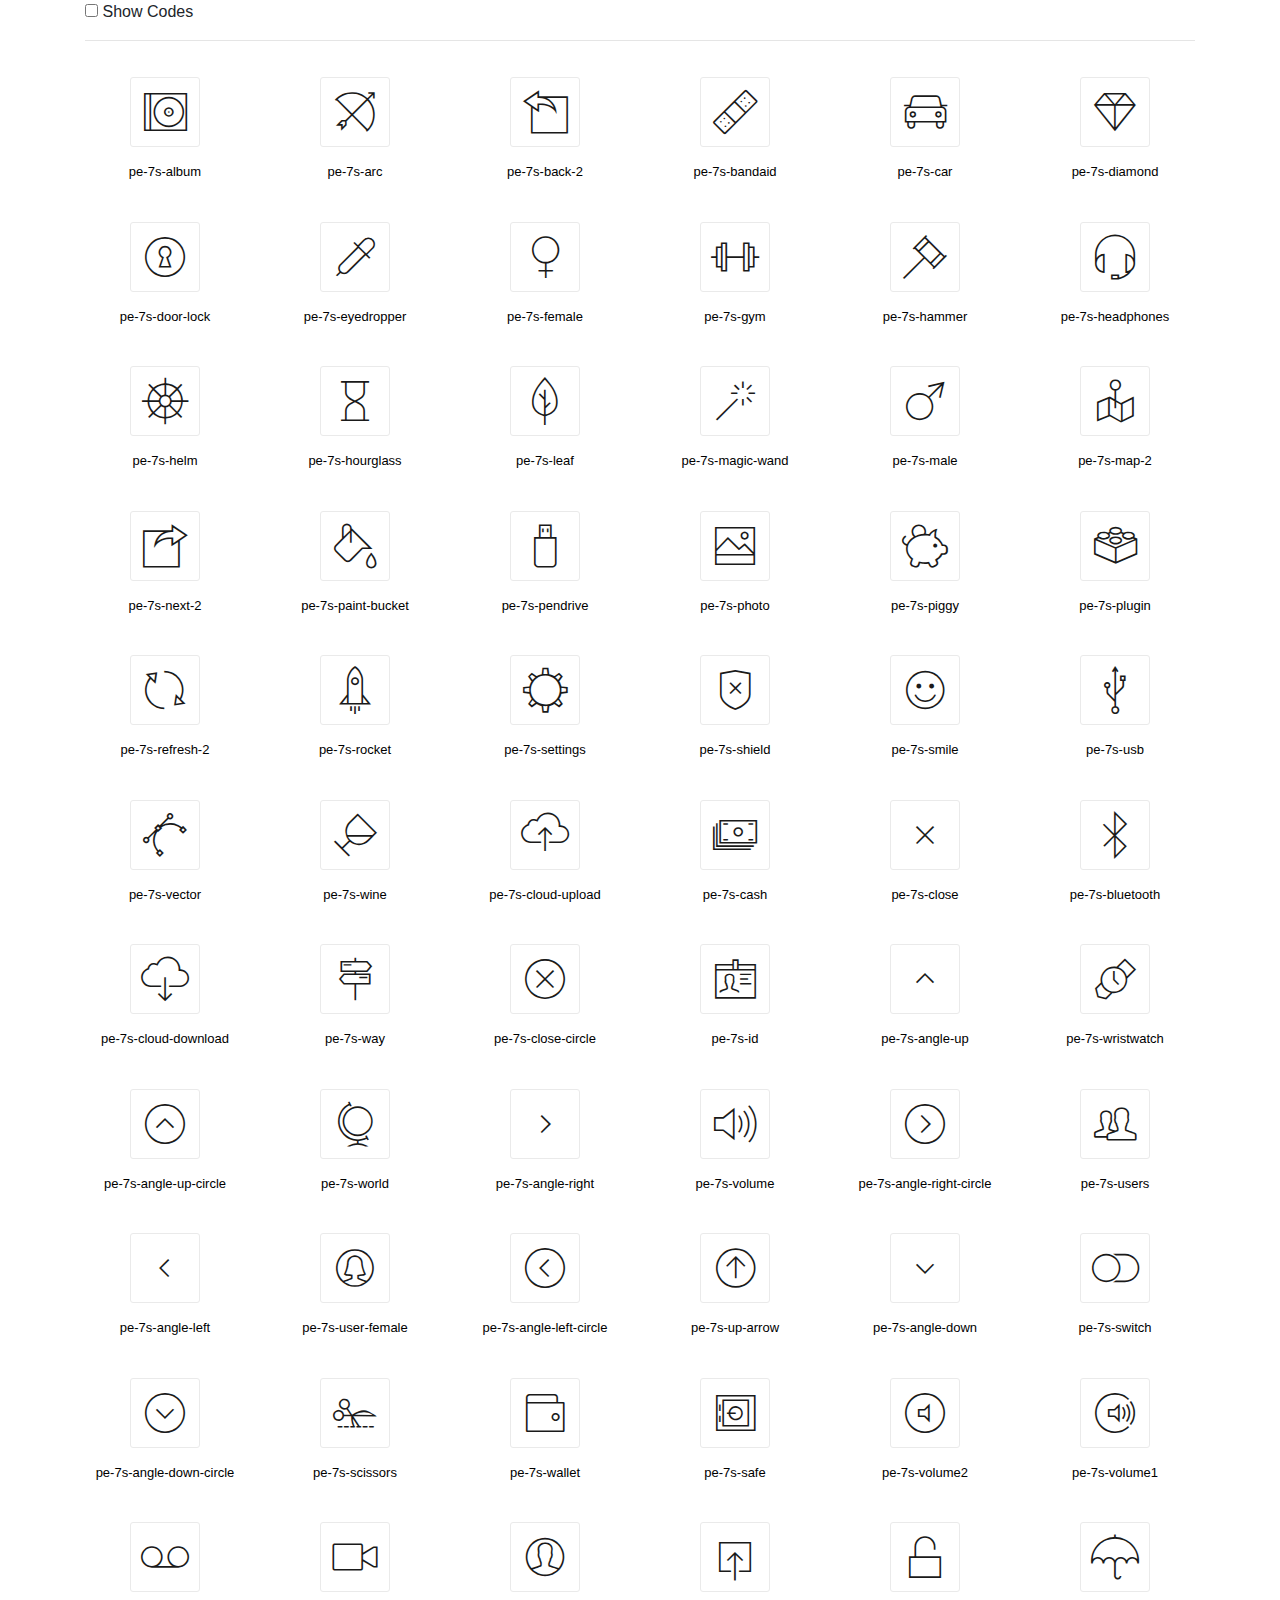
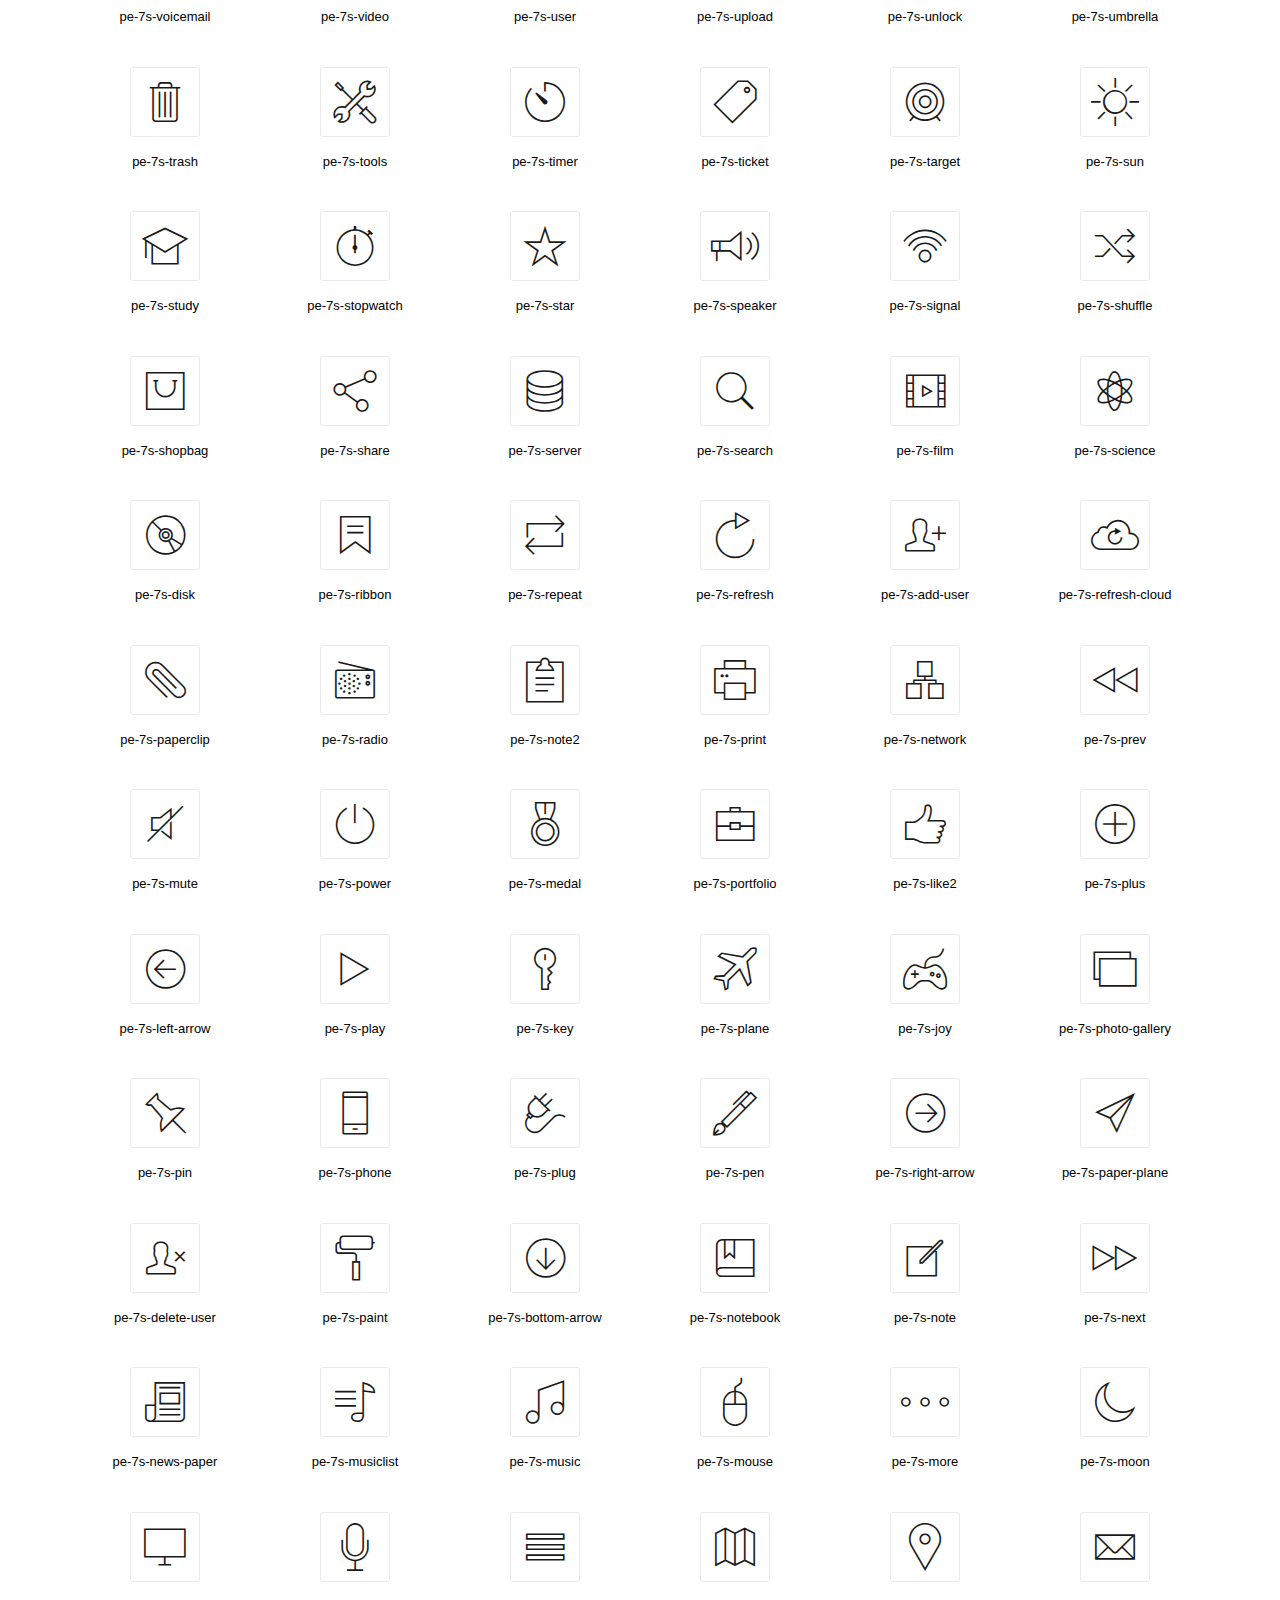
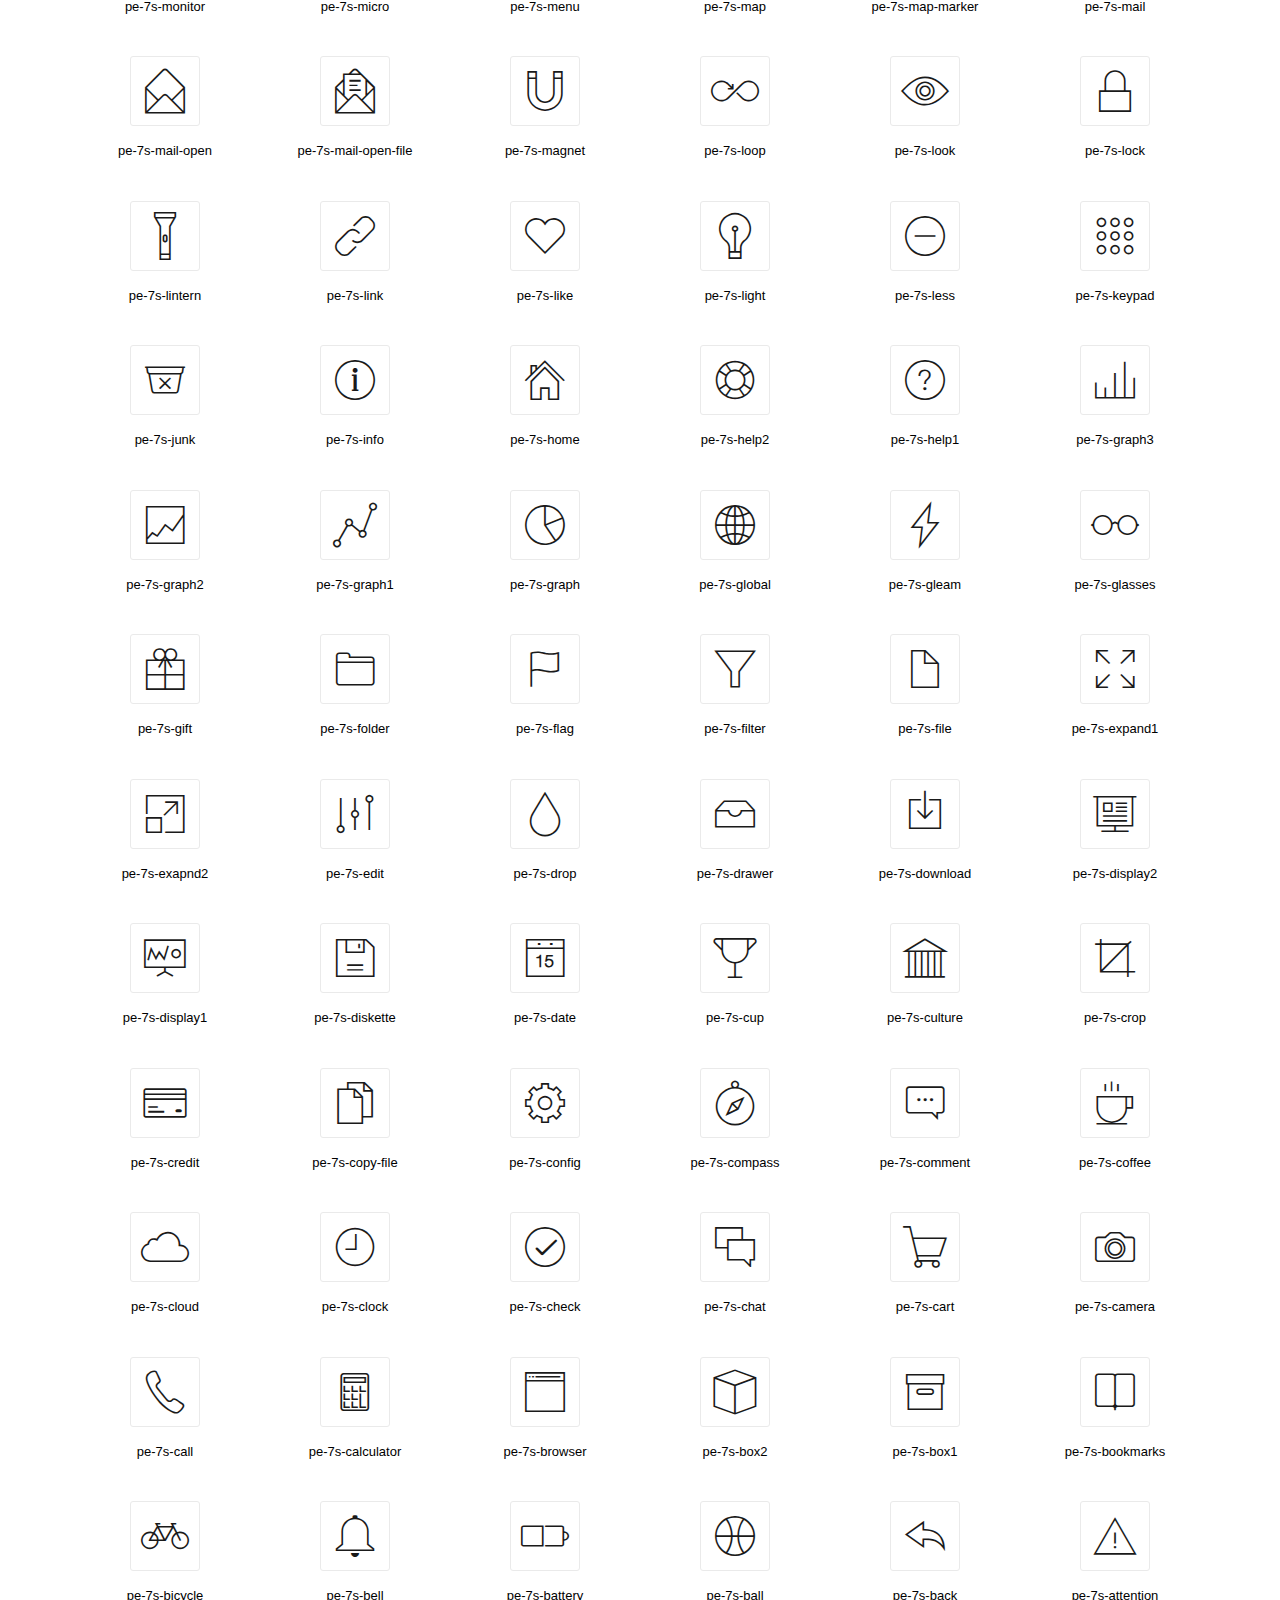
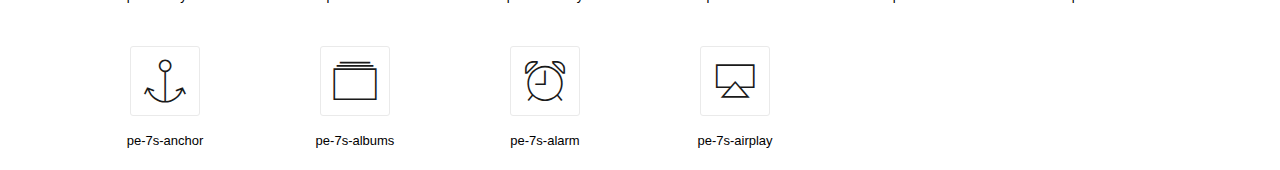
<file: src/django_search_engine/static/frontend/css/icon_fonts/demo_icon_set_2.html>
<!DOCTYPE html>
<!--[if IE 9]><html class="ie ie9"> <![endif]-->
<html>
<head>
    <meta charset="utf-8">
    <meta http-equiv="X-UA-Compatible" content="IE=edge">
    <meta name="viewport" content="width=device-width, initial-scale=1">
  
    <!-- BASE CSS -->
    <link rel="stylesheet" href="css/icon_set_2.css">
	<link href="../bootstrap.min.css" rel="stylesheet">
    <style>
	
	.font-icon-list {
	  padding: 20px 0px 0px 0px;
	  margin-bottom: 20px; }
	
	.font-icon-list:hover {
	  cursor: pointer; }
	
	.font-icon-detail {
	  text-align: center; }
	
	.font-icon-detail span:first-child {
	  display: inline-block;
	  transition: color 150ms linear, background 150ms linear, font-size 150ms linear, width 150ms;
	  padding: 10px 0px;
	  width: 70px;
	  font-size: 48px;
	  color: #1a1a1a;
	  border: 1px solid #eaeaea;
	  border-radius: 3px; }
	
	.font-icon-name {
	  font-size: 13px;
	  margin-top: 15px;
	  display: block;
	  text-align: center;
	  width: 100%;
	  padding: 0;
	  border: 0; }
	
	.font-icon-name:focus, .font-icon-name:active {
	  outline: none; }
	
	.font-icon-code {
	  max-height: 0;
	  overflow: hidden;
	  text-align: center;
	  opacity: 0;
	  transition: max-height 200ms linear, opacity 200ms linear; }
	
	.font-icon-code.show {
	  max-height: 200px;
	  opacity: 1; }
	
	.code-value, .unicode, .unicode-text {
	  background: none;
	  text-align: center;
	  border: none;
	  color: #a0a0a0; }
	
	.code-value {
	  display: block;
	  width: 100%; }
	
	.unicode, .unicode-text {
	  color: #a0a0a0; }
	
	.unicode {
	  float: left;
	  font-family: "Pe-icon-7-stroke";
	  text-align: right;
	  width: 38%;
	  padding-right: 5px; }
	
	.unicode-text {
	  text-align: left;
	  float: left;
	  display: inline-block;
	  width: 100px;
	  border: none; }
	
	.unicode-text:focus,
	.unicode-text:active {
	  outline: none; }
	
	.font-icon-list:hover .font-icon-name,
	.font-icon-list:hover .code-value,
	.font-icon-list:hover .unicode,
	.font-icon-list:hover .unicode-text,
	.font-icon-detail.zeroclipboard-is-hover .font-icon-name,
	.font-icon-detail.zeroclipboard-is-hover + .font-icon-code .code-value,
	.font-icon-detail.zeroclipboard-is-hover + .font-icon-code .unicode,
	.font-icon-detail.zeroclipboard-is-hover + .font-icon-code .unicode-text {
	  cursor: text;
	  color: #1a1a1a; }
	.font-icon-list:hover .font-icon-detail span:first-child,
	.font-icon-detail.zeroclipboard-is-hover span:first-child {
	  color: #fff;
	  background: #1a1a1a; }
	.font-icon-name::-moz-selection,
	.code-value::-moz-selection,
	.unicode::-moz-selection,
	.unicode-text::-moz-selection,
	.font-icon-name::-moz-selection {
	  background: #aadce2;
	  color: #1a1a1a; }
	
	.font-icon-name::selection,
	.code-value::selection,
	.unicode::selection,
	.unicode-text::selection,
	.font-icon-name::selection {
	  background: #aadce2;
	  color: #1a1a1a; }
	
	.font-icon-name::-moz-selection,
	.code-value::-moz-selection,
	.unicode::-moz-selection,
	.unicode-text::-moz-selection,
	.font-icon-name::-moz-selection {
	  background: #aadce2;
	  color: #1a1a1a; }

	</style>

</head>

<body>


        <div class="container margin_60">
        <div class="row">
        <div class="col-md-12">
                 <input id="chkbx-1" type="checkbox" class="checkbox" style="display:inline">
                <label for="chkbx-1" style="display:inline"> Show Codes</label>
        </div>
        </div>
        <hr>
        <div id="all-icons" class="row">
          <div class="font-icon-list col-md-2 col-sm-3 col-xs-6 col-xs-6">
            <div class="font-icon-detail"><span class="pe-7s-album"></span>
              <input type="text" value="pe-7s-album" class="font-icon-name">
            </div>
            <fieldset class="font-icon-code">
              <input type="text" readonly value="e6aa" class="code-value">
              <input type="text" readonly maxlength="1" value="" class="unicode">
              <input type="text" value="&amp;#xe6aa" class="unicode-text">
            </fieldset>
          </div>
          <div class="font-icon-list col-md-2 col-sm-3 col-xs-6 col-xs-6">
            <div class="font-icon-detail"><span class="pe-7s-arc"></span>
              <input type="text" value="pe-7s-arc" class="font-icon-name">
            </div>
            <fieldset class="font-icon-code">
              <input type="text" readonly value="e6ab" class="code-value">
              <input type="text" readonly maxlength="1" value="" class="unicode">
              <input type="text" value="&amp;#xe6ab" class="unicode-text">
            </fieldset>
          </div>
          <div class="font-icon-list col-md-2 col-sm-3 col-xs-6 col-xs-6">
            <div class="font-icon-detail"><span class="pe-7s-back-2"></span>
              <input type="text" value="pe-7s-back-2" class="font-icon-name">
            </div>
            <fieldset class="font-icon-code">
              <input type="text" readonly value="e6ac" class="code-value">
              <input type="text" readonly maxlength="1" value="" class="unicode">
              <input type="text" value="&amp;#xe6ac" class="unicode-text">
            </fieldset>
          </div>
          <div class="font-icon-list col-md-2 col-sm-3 col-xs-6 col-xs-6">
            <div class="font-icon-detail"><span class="pe-7s-bandaid"></span>
              <input type="text" value="pe-7s-bandaid" class="font-icon-name">
            </div>
            <fieldset class="font-icon-code">
              <input type="text" readonly value="e6ad" class="code-value">
              <input type="text" readonly maxlength="1" value="" class="unicode">
              <input type="text" value="&amp;#xe6ad" class="unicode-text">
            </fieldset>
          </div>
          <div class="font-icon-list col-md-2 col-sm-3 col-xs-6 col-xs-6">
            <div class="font-icon-detail"><span class="pe-7s-car"></span>
              <input type="text" value="pe-7s-car" class="font-icon-name">
            </div>
            <fieldset class="font-icon-code">
              <input type="text" readonly value="e6ae" class="code-value">
              <input type="text" readonly maxlength="1" value="" class="unicode">
              <input type="text" value="&amp;#xe6ae" class="unicode-text">
            </fieldset>
          </div>
          <div class="font-icon-list col-md-2 col-sm-3 col-xs-6 col-xs-6">
            <div class="font-icon-detail"><span class="pe-7s-diamond"></span>
              <input type="text" value="pe-7s-diamond" class="font-icon-name">
            </div>
            <fieldset class="font-icon-code">
              <input type="text" readonly value="e6af" class="code-value">
              <input type="text" readonly maxlength="1" value="" class="unicode">
              <input type="text" value="&amp;#xe6af" class="unicode-text">
            </fieldset>
          </div>
          <div class="font-icon-list col-md-2 col-sm-3 col-xs-6 col-xs-6">
            <div class="font-icon-detail"><span class="pe-7s-door-lock"></span>
              <input type="text" value="pe-7s-door-lock" class="font-icon-name">
            </div>
            <fieldset class="font-icon-code">
              <input type="text" readonly value="e6b0" class="code-value">
              <input type="text" readonly maxlength="1" value="" class="unicode">
              <input type="text" value="&amp;#xe6b0" class="unicode-text">
            </fieldset>
          </div>
          <div class="font-icon-list col-md-2 col-sm-3 col-xs-6 col-xs-6">
            <div class="font-icon-detail"><span class="pe-7s-eyedropper"></span>
              <input type="text" value="pe-7s-eyedropper" class="font-icon-name">
            </div>
            <fieldset class="font-icon-code">
              <input type="text" readonly value="e6b1" class="code-value">
              <input type="text" readonly maxlength="1" value="" class="unicode">
              <input type="text" value="&amp;#xe6b1" class="unicode-text">
            </fieldset>
          </div>
          <div class="font-icon-list col-md-2 col-sm-3 col-xs-6 col-xs-6">
            <div class="font-icon-detail"><span class="pe-7s-female"></span>
              <input type="text" value="pe-7s-female" class="font-icon-name">
            </div>
            <fieldset class="font-icon-code">
              <input type="text" readonly value="e6b2" class="code-value">
              <input type="text" readonly maxlength="1" value="" class="unicode">
              <input type="text" value="&amp;#xe6b2" class="unicode-text">
            </fieldset>
          </div>
          <div class="font-icon-list col-md-2 col-sm-3 col-xs-6 col-xs-6">
            <div class="font-icon-detail"><span class="pe-7s-gym"></span>
              <input type="text" value="pe-7s-gym" class="font-icon-name">
            </div>
            <fieldset class="font-icon-code">
              <input type="text" readonly value="e6b3" class="code-value">
              <input type="text" readonly maxlength="1" value="" class="unicode">
              <input type="text" value="&amp;#xe6b3" class="unicode-text">
            </fieldset>
          </div>
          <div class="font-icon-list col-md-2 col-sm-3 col-xs-6 col-xs-6">
            <div class="font-icon-detail"><span class="pe-7s-hammer"></span>
              <input type="text" value="pe-7s-hammer" class="font-icon-name">
            </div>
            <fieldset class="font-icon-code">
              <input type="text" readonly value="e6b4" class="code-value">
              <input type="text" readonly maxlength="1" value="" class="unicode">
              <input type="text" value="&amp;#xe6b4" class="unicode-text">
            </fieldset>
          </div>
          <div class="font-icon-list col-md-2 col-sm-3 col-xs-6 col-xs-6">
            <div class="font-icon-detail"><span class="pe-7s-headphones"></span>
              <input type="text" value="pe-7s-headphones" class="font-icon-name">
            </div>
            <fieldset class="font-icon-code">
              <input type="text" readonly value="e6b5" class="code-value">
              <input type="text" readonly maxlength="1" value="" class="unicode">
              <input type="text" value="&amp;#xe6b5" class="unicode-text">
            </fieldset>
          </div>
          <div class="font-icon-list col-md-2 col-sm-3 col-xs-6 col-xs-6">
            <div class="font-icon-detail"><span class="pe-7s-helm"></span>
              <input type="text" value="pe-7s-helm" class="font-icon-name">
            </div>
            <fieldset class="font-icon-code">
              <input type="text" readonly value="e6b6" class="code-value">
              <input type="text" readonly maxlength="1" value="" class="unicode">
              <input type="text" value="&amp;#xe6b6" class="unicode-text">
            </fieldset>
          </div>
          <div class="font-icon-list col-md-2 col-sm-3 col-xs-6 col-xs-6">
            <div class="font-icon-detail"><span class="pe-7s-hourglass"></span>
              <input type="text" value="pe-7s-hourglass" class="font-icon-name">
            </div>
            <fieldset class="font-icon-code">
              <input type="text" readonly value="e6b7" class="code-value">
              <input type="text" readonly maxlength="1" value="" class="unicode">
              <input type="text" value="&amp;#xe6b7" class="unicode-text">
            </fieldset>
          </div>
          <div class="font-icon-list col-md-2 col-sm-3 col-xs-6 col-xs-6">
            <div class="font-icon-detail"><span class="pe-7s-leaf"></span>
              <input type="text" value="pe-7s-leaf" class="font-icon-name">
            </div>
            <fieldset class="font-icon-code">
              <input type="text" readonly value="e6b8" class="code-value">
              <input type="text" readonly maxlength="1" value="" class="unicode">
              <input type="text" value="&amp;#xe6b8" class="unicode-text">
            </fieldset>
          </div>
          <div class="font-icon-list col-md-2 col-sm-3 col-xs-6 col-xs-6">
            <div class="font-icon-detail"><span class="pe-7s-magic-wand"></span>
              <input type="text" value="pe-7s-magic-wand" class="font-icon-name">
            </div>
            <fieldset class="font-icon-code">
              <input type="text" readonly value="e6b9" class="code-value">
              <input type="text" readonly maxlength="1" value="" class="unicode">
              <input type="text" value="&amp;#xe6b9" class="unicode-text">
            </fieldset>
          </div>
          <div class="font-icon-list col-md-2 col-sm-3 col-xs-6 col-xs-6">
            <div class="font-icon-detail"><span class="pe-7s-male"></span>
              <input type="text" value="pe-7s-male" class="font-icon-name">
            </div>
            <fieldset class="font-icon-code">
              <input type="text" readonly value="e6ba" class="code-value">
              <input type="text" readonly maxlength="1" value="" class="unicode">
              <input type="text" value="&amp;#xe6ba" class="unicode-text">
            </fieldset>
          </div>
          <div class="font-icon-list col-md-2 col-sm-3 col-xs-6 col-xs-6">
            <div class="font-icon-detail"><span class="pe-7s-map-2"></span>
              <input type="text" value="pe-7s-map-2" class="font-icon-name">
            </div>
            <fieldset class="font-icon-code">
              <input type="text" readonly value="e6bb" class="code-value">
              <input type="text" readonly maxlength="1" value="" class="unicode">
              <input type="text" value="&amp;#xe6bb" class="unicode-text">
            </fieldset>
          </div>
          <div class="font-icon-list col-md-2 col-sm-3 col-xs-6 col-xs-6">
            <div class="font-icon-detail"><span class="pe-7s-next-2"></span>
              <input type="text" value="pe-7s-next-2" class="font-icon-name">
            </div>
            <fieldset class="font-icon-code">
              <input type="text" readonly value="e6bc" class="code-value">
              <input type="text" readonly maxlength="1" value="" class="unicode">
              <input type="text" value="&amp;#xe6bc" class="unicode-text">
            </fieldset>
          </div>
          <div class="font-icon-list col-md-2 col-sm-3 col-xs-6 col-xs-6">
            <div class="font-icon-detail"><span class="pe-7s-paint-bucket"></span>
              <input type="text" value="pe-7s-paint-bucket" class="font-icon-name">
            </div>
            <fieldset class="font-icon-code">
              <input type="text" readonly value="e6bd" class="code-value">
              <input type="text" readonly maxlength="1" value="" class="unicode">
              <input type="text" value="&amp;#xe6bd" class="unicode-text">
            </fieldset>
          </div>
          <div class="font-icon-list col-md-2 col-sm-3 col-xs-6 col-xs-6">
            <div class="font-icon-detail"><span class="pe-7s-pendrive"></span>
              <input type="text" value="pe-7s-pendrive" class="font-icon-name">
            </div>
            <fieldset class="font-icon-code">
              <input type="text" readonly value="e6be" class="code-value">
              <input type="text" readonly maxlength="1" value="" class="unicode">
              <input type="text" value="&amp;#xe6be" class="unicode-text">
            </fieldset>
          </div>
          <div class="font-icon-list col-md-2 col-sm-3 col-xs-6 col-xs-6">
            <div class="font-icon-detail"><span class="pe-7s-photo"></span>
              <input type="text" value="pe-7s-photo" class="font-icon-name">
            </div>
            <fieldset class="font-icon-code">
              <input type="text" readonly value="e6bf" class="code-value">
              <input type="text" readonly maxlength="1" value="" class="unicode">
              <input type="text" value="&amp;#xe6bf" class="unicode-text">
            </fieldset>
          </div>
          <div class="font-icon-list col-md-2 col-sm-3 col-xs-6 col-xs-6">
            <div class="font-icon-detail"><span class="pe-7s-piggy"></span>
              <input type="text" value="pe-7s-piggy" class="font-icon-name">
            </div>
            <fieldset class="font-icon-code">
              <input type="text" readonly value="e6c0" class="code-value">
              <input type="text" readonly maxlength="1" value="" class="unicode">
              <input type="text" value="&amp;#xe6c0" class="unicode-text">
            </fieldset>
          </div>
          <div class="font-icon-list col-md-2 col-sm-3 col-xs-6 col-xs-6">
            <div class="font-icon-detail"><span class="pe-7s-plugin"></span>
              <input type="text" value="pe-7s-plugin" class="font-icon-name">
            </div>
            <fieldset class="font-icon-code">
              <input type="text" readonly value="e6c1" class="code-value">
              <input type="text" readonly maxlength="1" value="" class="unicode">
              <input type="text" value="&amp;#xe6c1" class="unicode-text">
            </fieldset>
          </div>
          <div class="font-icon-list col-md-2 col-sm-3 col-xs-6 col-xs-6">
            <div class="font-icon-detail"><span class="pe-7s-refresh-2"></span>
              <input type="text" value="pe-7s-refresh-2" class="font-icon-name">
            </div>
            <fieldset class="font-icon-code">
              <input type="text" readonly value="e6c2" class="code-value">
              <input type="text" readonly maxlength="1" value="" class="unicode">
              <input type="text" value="&amp;#xe6c2" class="unicode-text">
            </fieldset>
          </div>
          <div class="font-icon-list col-md-2 col-sm-3 col-xs-6 col-xs-6">
            <div class="font-icon-detail"><span class="pe-7s-rocket"></span>
              <input type="text" value="pe-7s-rocket" class="font-icon-name">
            </div>
            <fieldset class="font-icon-code">
              <input type="text" readonly value="e6c3" class="code-value">
              <input type="text" readonly maxlength="1" value="" class="unicode">
              <input type="text" value="&amp;#xe6c3" class="unicode-text">
            </fieldset>
          </div>
          <div class="font-icon-list col-md-2 col-sm-3 col-xs-6 col-xs-6">
            <div class="font-icon-detail"><span class="pe-7s-settings"></span>
              <input type="text" value="pe-7s-settings" class="font-icon-name">
            </div>
            <fieldset class="font-icon-code">
              <input type="text" readonly value="e6c4" class="code-value">
              <input type="text" readonly maxlength="1" value="" class="unicode">
              <input type="text" value="&amp;#xe6c4" class="unicode-text">
            </fieldset>
          </div>
          <div class="font-icon-list col-md-2 col-sm-3 col-xs-6 col-xs-6">
            <div class="font-icon-detail"><span class="pe-7s-shield"></span>
              <input type="text" value="pe-7s-shield" class="font-icon-name">
            </div>
            <fieldset class="font-icon-code">
              <input type="text" readonly value="e6c5" class="code-value">
              <input type="text" readonly maxlength="1" value="" class="unicode">
              <input type="text" value="&amp;#xe6c5" class="unicode-text">
            </fieldset>
          </div>
          <div class="font-icon-list col-md-2 col-sm-3 col-xs-6 col-xs-6">
            <div class="font-icon-detail"><span class="pe-7s-smile"></span>
              <input type="text" value="pe-7s-smile" class="font-icon-name">
            </div>
            <fieldset class="font-icon-code">
              <input type="text" readonly value="e6c6" class="code-value">
              <input type="text" readonly maxlength="1" value="" class="unicode">
              <input type="text" value="&amp;#xe6c6" class="unicode-text">
            </fieldset>
          </div>
          <div class="font-icon-list col-md-2 col-sm-3 col-xs-6 col-xs-6">
            <div class="font-icon-detail"><span class="pe-7s-usb"></span>
              <input type="text" value="pe-7s-usb" class="font-icon-name">
            </div>
            <fieldset class="font-icon-code">
              <input type="text" readonly value="e6c7" class="code-value">
              <input type="text" readonly maxlength="1" value="" class="unicode">
              <input type="text" value="&amp;#xe6c7" class="unicode-text">
            </fieldset>
          </div>
          <div class="font-icon-list col-md-2 col-sm-3 col-xs-6 col-xs-6">
            <div class="font-icon-detail"><span class="pe-7s-vector"></span>
              <input type="text" value="pe-7s-vector" class="font-icon-name">
            </div>
            <fieldset class="font-icon-code">
              <input type="text" readonly value="e6c8" class="code-value">
              <input type="text" readonly maxlength="1" value="" class="unicode">
              <input type="text" value="&amp;#xe6c8" class="unicode-text">
            </fieldset>
          </div>
          <div class="font-icon-list col-md-2 col-sm-3 col-xs-6 col-xs-6">
            <div class="font-icon-detail"><span class="pe-7s-wine"></span>
              <input type="text" value="pe-7s-wine" class="font-icon-name">
            </div>
            <fieldset class="font-icon-code">
              <input type="text" readonly value="e6c9" class="code-value">
              <input type="text" readonly maxlength="1" value="" class="unicode">
              <input type="text" value="&amp;#xe6c9" class="unicode-text">
            </fieldset>
          </div>
          <div class="font-icon-list col-md-2 col-sm-3 col-xs-6 col-xs-6">
            <div class="font-icon-detail"><span class="pe-7s-cloud-upload"></span>
              <input type="text" value="pe-7s-cloud-upload" class="font-icon-name">
            </div>
            <fieldset class="font-icon-code">
              <input type="text" readonly value="e68a" class="code-value">
              <input type="text" readonly maxlength="1" value="" class="unicode">
              <input type="text" value="&amp;#xe68a" class="unicode-text">
            </fieldset>
          </div>
          <div class="font-icon-list col-md-2 col-sm-3 col-xs-6 col-xs-6">
            <div class="font-icon-detail"><span class="pe-7s-cash"></span>
              <input type="text" value="pe-7s-cash" class="font-icon-name">
            </div>
            <fieldset class="font-icon-code">
              <input type="text" readonly value="e68c" class="code-value">
              <input type="text" readonly maxlength="1" value="" class="unicode">
              <input type="text" value="&amp;#xe68c" class="unicode-text">
            </fieldset>
          </div>
          <div class="font-icon-list col-md-2 col-sm-3 col-xs-6 col-xs-6">
            <div class="font-icon-detail"><span class="pe-7s-close"></span>
              <input type="text" value="pe-7s-close" class="font-icon-name">
            </div>
            <fieldset class="font-icon-code">
              <input type="text" readonly value="e680" class="code-value">
              <input type="text" readonly maxlength="1" value="" class="unicode">
              <input type="text" value="&amp;#xe680" class="unicode-text">
            </fieldset>
          </div>
          <div class="font-icon-list col-md-2 col-sm-3 col-xs-6 col-xs-6">
            <div class="font-icon-detail"><span class="pe-7s-bluetooth"></span>
              <input type="text" value="pe-7s-bluetooth" class="font-icon-name">
            </div>
            <fieldset class="font-icon-code">
              <input type="text" readonly value="e68d" class="code-value">
              <input type="text" readonly maxlength="1" value="" class="unicode">
              <input type="text" value="&amp;#xe68d" class="unicode-text">
            </fieldset>
          </div>
          <div class="font-icon-list col-md-2 col-sm-3 col-xs-6 col-xs-6">
            <div class="font-icon-detail"><span class="pe-7s-cloud-download"></span>
              <input type="text" value="pe-7s-cloud-download" class="font-icon-name">
            </div>
            <fieldset class="font-icon-code">
              <input type="text" readonly value="e68b" class="code-value">
              <input type="text" readonly maxlength="1" value="" class="unicode">
              <input type="text" value="&amp;#xe68b" class="unicode-text">
            </fieldset>
          </div>
          <div class="font-icon-list col-md-2 col-sm-3 col-xs-6 col-xs-6">
            <div class="font-icon-detail"><span class="pe-7s-way"></span>
              <input type="text" value="pe-7s-way" class="font-icon-name">
            </div>
            <fieldset class="font-icon-code">
              <input type="text" readonly value="e68e" class="code-value">
              <input type="text" readonly maxlength="1" value="" class="unicode">
              <input type="text" value="&amp;#xe68e" class="unicode-text">
            </fieldset>
          </div>
          <div class="font-icon-list col-md-2 col-sm-3 col-xs-6 col-xs-6">
            <div class="font-icon-detail"><span class="pe-7s-close-circle"></span>
              <input type="text" value="pe-7s-close-circle" class="font-icon-name">
            </div>
            <fieldset class="font-icon-code">
              <input type="text" readonly value="e681" class="code-value">
              <input type="text" readonly maxlength="1" value="" class="unicode">
              <input type="text" value="&amp;#xe681" class="unicode-text">
            </fieldset>
          </div>
          <div class="font-icon-list col-md-2 col-sm-3 col-xs-6 col-xs-6">
            <div class="font-icon-detail"><span class="pe-7s-id"></span>
              <input type="text" value="pe-7s-id" class="font-icon-name">
            </div>
            <fieldset class="font-icon-code">
              <input type="text" readonly value="e68f" class="code-value">
              <input type="text" readonly maxlength="1" value="" class="unicode">
              <input type="text" value="&amp;#xe68f" class="unicode-text">
            </fieldset>
          </div>
          <div class="font-icon-list col-md-2 col-sm-3 col-xs-6 col-xs-6">
            <div class="font-icon-detail"><span class="pe-7s-angle-up"></span>
              <input type="text" value="pe-7s-angle-up" class="font-icon-name">
            </div>
            <fieldset class="font-icon-code">
              <input type="text" readonly value="e682" class="code-value">
              <input type="text" readonly maxlength="1" value="" class="unicode">
              <input type="text" value="&amp;#xe682" class="unicode-text">
            </fieldset>
          </div>
          <div class="font-icon-list col-md-2 col-sm-3 col-xs-6 col-xs-6">
            <div class="font-icon-detail"><span class="pe-7s-wristwatch"></span>
              <input type="text" value="pe-7s-wristwatch" class="font-icon-name">
            </div>
            <fieldset class="font-icon-code">
              <input type="text" readonly value="e690" class="code-value">
              <input type="text" readonly maxlength="1" value="" class="unicode">
              <input type="text" value="&amp;#xe690" class="unicode-text">
            </fieldset>
          </div>
          <div class="font-icon-list col-md-2 col-sm-3 col-xs-6 col-xs-6">
            <div class="font-icon-detail"><span class="pe-7s-angle-up-circle"></span>
              <input type="text" value="pe-7s-angle-up-circle" class="font-icon-name">
            </div>
            <fieldset class="font-icon-code">
              <input type="text" readonly value="e683" class="code-value">
              <input type="text" readonly maxlength="1" value="" class="unicode">
              <input type="text" value="&amp;#xe683" class="unicode-text">
            </fieldset>
          </div>
          <div class="font-icon-list col-md-2 col-sm-3 col-xs-6 col-xs-6">
            <div class="font-icon-detail"><span class="pe-7s-world"></span>
              <input type="text" value="pe-7s-world" class="font-icon-name">
            </div>
            <fieldset class="font-icon-code">
              <input type="text" readonly value="e691" class="code-value">
              <input type="text" readonly maxlength="1" value="" class="unicode">
              <input type="text" value="&amp;#xe691" class="unicode-text">
            </fieldset>
          </div>
          <div class="font-icon-list col-md-2 col-sm-3 col-xs-6 col-xs-6">
            <div class="font-icon-detail"><span class="pe-7s-angle-right"></span>
              <input type="text" value="pe-7s-angle-right" class="font-icon-name">
            </div>
            <fieldset class="font-icon-code">
              <input type="text" readonly value="e684" class="code-value">
              <input type="text" readonly maxlength="1" value="" class="unicode">
              <input type="text" value="&amp;#xe684" class="unicode-text">
            </fieldset>
          </div>
          <div class="font-icon-list col-md-2 col-sm-3 col-xs-6 col-xs-6">
            <div class="font-icon-detail"><span class="pe-7s-volume"></span>
              <input type="text" value="pe-7s-volume" class="font-icon-name">
            </div>
            <fieldset class="font-icon-code">
              <input type="text" readonly value="e692" class="code-value">
              <input type="text" readonly maxlength="1" value="" class="unicode">
              <input type="text" value="&amp;#xe692" class="unicode-text">
            </fieldset>
          </div>
          <div class="font-icon-list col-md-2 col-sm-3 col-xs-6 col-xs-6">
            <div class="font-icon-detail"><span class="pe-7s-angle-right-circle"></span>
              <input type="text" value="pe-7s-angle-right-circle" class="font-icon-name">
            </div>
            <fieldset class="font-icon-code">
              <input type="text" readonly value="e685" class="code-value">
              <input type="text" readonly maxlength="1" value="" class="unicode">
              <input type="text" value="&amp;#xe685" class="unicode-text">
            </fieldset>
          </div>
          <div class="font-icon-list col-md-2 col-sm-3 col-xs-6 col-xs-6">
            <div class="font-icon-detail"><span class="pe-7s-users"></span>
              <input type="text" value="pe-7s-users" class="font-icon-name">
            </div>
            <fieldset class="font-icon-code">
              <input type="text" readonly value="e693" class="code-value">
              <input type="text" readonly maxlength="1" value="" class="unicode">
              <input type="text" value="&amp;#xe693" class="unicode-text">
            </fieldset>
          </div>
          <div class="font-icon-list col-md-2 col-sm-3 col-xs-6 col-xs-6">
            <div class="font-icon-detail"><span class="pe-7s-angle-left"></span>
              <input type="text" value="pe-7s-angle-left" class="font-icon-name">
            </div>
            <fieldset class="font-icon-code">
              <input type="text" readonly value="e686" class="code-value">
              <input type="text" readonly maxlength="1" value="" class="unicode">
              <input type="text" value="&amp;#xe686" class="unicode-text">
            </fieldset>
          </div>
          <div class="font-icon-list col-md-2 col-sm-3 col-xs-6 col-xs-6">
            <div class="font-icon-detail"><span class="pe-7s-user-female"></span>
              <input type="text" value="pe-7s-user-female" class="font-icon-name">
            </div>
            <fieldset class="font-icon-code">
              <input type="text" readonly value="e694" class="code-value">
              <input type="text" readonly maxlength="1" value="" class="unicode">
              <input type="text" value="&amp;#xe694" class="unicode-text">
            </fieldset>
          </div>
          <div class="font-icon-list col-md-2 col-sm-3 col-xs-6 col-xs-6">
            <div class="font-icon-detail"><span class="pe-7s-angle-left-circle"></span>
              <input type="text" value="pe-7s-angle-left-circle" class="font-icon-name">
            </div>
            <fieldset class="font-icon-code">
              <input type="text" readonly value="e687" class="code-value">
              <input type="text" readonly maxlength="1" value="" class="unicode">
              <input type="text" value="&amp;#xe687" class="unicode-text">
            </fieldset>
          </div>
          <div class="font-icon-list col-md-2 col-sm-3 col-xs-6 col-xs-6">
            <div class="font-icon-detail"><span class="pe-7s-up-arrow"></span>
              <input type="text" value="pe-7s-up-arrow" class="font-icon-name">
            </div>
            <fieldset class="font-icon-code">
              <input type="text" readonly value="e695" class="code-value">
              <input type="text" readonly maxlength="1" value="" class="unicode">
              <input type="text" value="&amp;#xe695" class="unicode-text">
            </fieldset>
          </div>
          <div class="font-icon-list col-md-2 col-sm-3 col-xs-6 col-xs-6">
            <div class="font-icon-detail"><span class="pe-7s-angle-down"></span>
              <input type="text" value="pe-7s-angle-down" class="font-icon-name">
            </div>
            <fieldset class="font-icon-code">
              <input type="text" readonly value="e688" class="code-value">
              <input type="text" readonly maxlength="1" value="" class="unicode">
              <input type="text" value="&amp;#xe688" class="unicode-text">
            </fieldset>
          </div>
          <div class="font-icon-list col-md-2 col-sm-3 col-xs-6 col-xs-6">
            <div class="font-icon-detail"><span class="pe-7s-switch"></span>
              <input type="text" value="pe-7s-switch" class="font-icon-name">
            </div>
            <fieldset class="font-icon-code">
              <input type="text" readonly value="e696" class="code-value">
              <input type="text" readonly maxlength="1" value="" class="unicode">
              <input type="text" value="&amp;#xe696" class="unicode-text">
            </fieldset>
          </div>
          <div class="font-icon-list col-md-2 col-sm-3 col-xs-6 col-xs-6">
            <div class="font-icon-detail"><span class="pe-7s-angle-down-circle"></span>
              <input type="text" value="pe-7s-angle-down-circle" class="font-icon-name">
            </div>
            <fieldset class="font-icon-code">
              <input type="text" readonly value="e689" class="code-value">
              <input type="text" readonly maxlength="1" value="" class="unicode">
              <input type="text" value="&amp;#xe689" class="unicode-text">
            </fieldset>
          </div>
          <div class="font-icon-list col-md-2 col-sm-3 col-xs-6 col-xs-6">
            <div class="font-icon-detail"><span class="pe-7s-scissors"></span>
              <input type="text" value="pe-7s-scissors" class="font-icon-name">
            </div>
            <fieldset class="font-icon-code">
              <input type="text" readonly value="e697" class="code-value">
              <input type="text" readonly maxlength="1" value="" class="unicode">
              <input type="text" value="&amp;#xe697" class="unicode-text">
            </fieldset>
          </div>
          <div class="font-icon-list col-md-2 col-sm-3 col-xs-6 col-xs-6">
            <div class="font-icon-detail"><span class="pe-7s-wallet"></span>
              <input type="text" value="pe-7s-wallet" class="font-icon-name">
            </div>
            <fieldset class="font-icon-code">
              <input type="text" readonly value="e600" class="code-value">
              <input type="text" readonly maxlength="1" value="" class="unicode">
              <input type="text" value="&amp;#xe600" class="unicode-text">
            </fieldset>
          </div>
          <div class="font-icon-list col-md-2 col-sm-3 col-xs-6 col-xs-6">
            <div class="font-icon-detail"><span class="pe-7s-safe"></span>
              <input type="text" value="pe-7s-safe" class="font-icon-name">
            </div>
            <fieldset class="font-icon-code">
              <input type="text" readonly value="e698" class="code-value">
              <input type="text" readonly maxlength="1" value="" class="unicode">
              <input type="text" value="&amp;#xe698" class="unicode-text">
            </fieldset>
          </div>
          <div class="font-icon-list col-md-2 col-sm-3 col-xs-6 col-xs-6">
            <div class="font-icon-detail"><span class="pe-7s-volume2"></span>
              <input type="text" value="pe-7s-volume2" class="font-icon-name">
            </div>
            <fieldset class="font-icon-code">
              <input type="text" readonly value="e601" class="code-value">
              <input type="text" readonly maxlength="1" value="" class="unicode">
              <input type="text" value="&amp;#xe601" class="unicode-text">
            </fieldset>
          </div>
          <div class="font-icon-list col-md-2 col-sm-3 col-xs-6 col-xs-6">
            <div class="font-icon-detail"><span class="pe-7s-volume1"></span>
              <input type="text" value="pe-7s-volume1" class="font-icon-name">
            </div>
            <fieldset class="font-icon-code">
              <input type="text" readonly value="e602" class="code-value">
              <input type="text" readonly maxlength="1" value="" class="unicode">
              <input type="text" value="&amp;#xe602" class="unicode-text">
            </fieldset>
          </div>
          <div class="font-icon-list col-md-2 col-sm-3 col-xs-6 col-xs-6">
            <div class="font-icon-detail"><span class="pe-7s-voicemail"></span>
              <input type="text" value="pe-7s-voicemail" class="font-icon-name">
            </div>
            <fieldset class="font-icon-code">
              <input type="text" readonly value="e603" class="code-value">
              <input type="text" readonly maxlength="1" value="" class="unicode">
              <input type="text" value="&amp;#xe603" class="unicode-text">
            </fieldset>
          </div>
          <div class="font-icon-list col-md-2 col-sm-3 col-xs-6 col-xs-6">
            <div class="font-icon-detail"><span class="pe-7s-video"></span>
              <input type="text" value="pe-7s-video" class="font-icon-name">
            </div>
            <fieldset class="font-icon-code">
              <input type="text" readonly value="e604" class="code-value">
              <input type="text" readonly maxlength="1" value="" class="unicode">
              <input type="text" value="&amp;#xe604" class="unicode-text">
            </fieldset>
          </div>
          <div class="font-icon-list col-md-2 col-sm-3 col-xs-6 col-xs-6">
            <div class="font-icon-detail"><span class="pe-7s-user"></span>
              <input type="text" value="pe-7s-user" class="font-icon-name">
            </div>
            <fieldset class="font-icon-code">
              <input type="text" readonly value="e605" class="code-value">
              <input type="text" readonly maxlength="1" value="" class="unicode">
              <input type="text" value="&amp;#xe605" class="unicode-text">
            </fieldset>
          </div>
          <div class="font-icon-list col-md-2 col-sm-3 col-xs-6 col-xs-6">
            <div class="font-icon-detail"><span class="pe-7s-upload"></span>
              <input type="text" value="pe-7s-upload" class="font-icon-name">
            </div>
            <fieldset class="font-icon-code">
              <input type="text" readonly value="e606" class="code-value">
              <input type="text" readonly maxlength="1" value="" class="unicode">
              <input type="text" value="&amp;#xe606" class="unicode-text">
            </fieldset>
          </div>
          <div class="font-icon-list col-md-2 col-sm-3 col-xs-6 col-xs-6">
            <div class="font-icon-detail"><span class="pe-7s-unlock"></span>
              <input type="text" value="pe-7s-unlock" class="font-icon-name">
            </div>
            <fieldset class="font-icon-code">
              <input type="text" readonly value="e607" class="code-value">
              <input type="text" readonly maxlength="1" value="" class="unicode">
              <input type="text" value="&amp;#xe607" class="unicode-text">
            </fieldset>
          </div>
          <div class="font-icon-list col-md-2 col-sm-3 col-xs-6 col-xs-6">
            <div class="font-icon-detail"><span class="pe-7s-umbrella"></span>
              <input type="text" value="pe-7s-umbrella" class="font-icon-name">
            </div>
            <fieldset class="font-icon-code">
              <input type="text" readonly value="e608" class="code-value">
              <input type="text" readonly maxlength="1" value="" class="unicode">
              <input type="text" value="&amp;#xe608" class="unicode-text">
            </fieldset>
          </div>
          <div class="font-icon-list col-md-2 col-sm-3 col-xs-6 col-xs-6">
            <div class="font-icon-detail"><span class="pe-7s-trash"></span>
              <input type="text" value="pe-7s-trash" class="font-icon-name">
            </div>
            <fieldset class="font-icon-code">
              <input type="text" readonly value="e609" class="code-value">
              <input type="text" readonly maxlength="1" value="" class="unicode">
              <input type="text" value="&amp;#xe609" class="unicode-text">
            </fieldset>
          </div>
          <div class="font-icon-list col-md-2 col-sm-3 col-xs-6 col-xs-6">
            <div class="font-icon-detail"><span class="pe-7s-tools"></span>
              <input type="text" value="pe-7s-tools" class="font-icon-name">
            </div>
            <fieldset class="font-icon-code">
              <input type="text" readonly value="e60a" class="code-value">
              <input type="text" readonly maxlength="1" value="" class="unicode">
              <input type="text" value="&amp;#xe60a" class="unicode-text">
            </fieldset>
          </div>
          <div class="font-icon-list col-md-2 col-sm-3 col-xs-6 col-xs-6">
            <div class="font-icon-detail"><span class="pe-7s-timer"></span>
              <input type="text" value="pe-7s-timer" class="font-icon-name">
            </div>
            <fieldset class="font-icon-code">
              <input type="text" readonly value="e60b" class="code-value">
              <input type="text" readonly maxlength="1" value="" class="unicode">
              <input type="text" value="&amp;#xe60b" class="unicode-text">
            </fieldset>
          </div>
          <div class="font-icon-list col-md-2 col-sm-3 col-xs-6 col-xs-6">
            <div class="font-icon-detail"><span class="pe-7s-ticket"></span>
              <input type="text" value="pe-7s-ticket" class="font-icon-name">
            </div>
            <fieldset class="font-icon-code">
              <input type="text" readonly value="e60c" class="code-value">
              <input type="text" readonly maxlength="1" value="" class="unicode">
              <input type="text" value="&amp;#xe60c" class="unicode-text">
            </fieldset>
          </div>
          <div class="font-icon-list col-md-2 col-sm-3 col-xs-6 col-xs-6">
            <div class="font-icon-detail"><span class="pe-7s-target"></span>
              <input type="text" value="pe-7s-target" class="font-icon-name">
            </div>
            <fieldset class="font-icon-code">
              <input type="text" readonly value="e60d" class="code-value">
              <input type="text" readonly maxlength="1" value="" class="unicode">
              <input type="text" value="&amp;#xe60d" class="unicode-text">
            </fieldset>
          </div>
          <div class="font-icon-list col-md-2 col-sm-3 col-xs-6 col-xs-6">
            <div class="font-icon-detail"><span class="pe-7s-sun"></span>
              <input type="text" value="pe-7s-sun" class="font-icon-name">
            </div>
            <fieldset class="font-icon-code">
              <input type="text" readonly value="e60e" class="code-value">
              <input type="text" readonly maxlength="1" value="" class="unicode">
              <input type="text" value="&amp;#xe60e" class="unicode-text">
            </fieldset>
          </div>
          <div class="font-icon-list col-md-2 col-sm-3 col-xs-6 col-xs-6">
            <div class="font-icon-detail"><span class="pe-7s-study"></span>
              <input type="text" value="pe-7s-study" class="font-icon-name">
            </div>
            <fieldset class="font-icon-code">
              <input type="text" readonly value="e60f" class="code-value">
              <input type="text" readonly maxlength="1" value="" class="unicode">
              <input type="text" value="&amp;#xe60f" class="unicode-text">
            </fieldset>
          </div>
          <div class="font-icon-list col-md-2 col-sm-3 col-xs-6 col-xs-6">
            <div class="font-icon-detail"><span class="pe-7s-stopwatch"></span>
              <input type="text" value="pe-7s-stopwatch" class="font-icon-name">
            </div>
            <fieldset class="font-icon-code">
              <input type="text" readonly value="e610" class="code-value">
              <input type="text" readonly maxlength="1" value="" class="unicode">
              <input type="text" value="&amp;#xe610" class="unicode-text">
            </fieldset>
          </div>
          <div class="font-icon-list col-md-2 col-sm-3 col-xs-6 col-xs-6">
            <div class="font-icon-detail"><span class="pe-7s-star"></span>
              <input type="text" value="pe-7s-star" class="font-icon-name">
            </div>
            <fieldset class="font-icon-code">
              <input type="text" readonly value="e611" class="code-value">
              <input type="text" readonly maxlength="1" value="" class="unicode">
              <input type="text" value="&amp;#xe611" class="unicode-text">
            </fieldset>
          </div>
          <div class="font-icon-list col-md-2 col-sm-3 col-xs-6 col-xs-6">
            <div class="font-icon-detail"><span class="pe-7s-speaker"></span>
              <input type="text" value="pe-7s-speaker" class="font-icon-name">
            </div>
            <fieldset class="font-icon-code">
              <input type="text" readonly value="e612" class="code-value">
              <input type="text" readonly maxlength="1" value="" class="unicode">
              <input type="text" value="&amp;#xe612" class="unicode-text">
            </fieldset>
          </div>
          <div class="font-icon-list col-md-2 col-sm-3 col-xs-6 col-xs-6">
            <div class="font-icon-detail"><span class="pe-7s-signal"></span>
              <input type="text" value="pe-7s-signal" class="font-icon-name">
            </div>
            <fieldset class="font-icon-code">
              <input type="text" readonly value="e613" class="code-value">
              <input type="text" readonly maxlength="1" value="" class="unicode">
              <input type="text" value="&amp;#xe613" class="unicode-text">
            </fieldset>
          </div>
          <div class="font-icon-list col-md-2 col-sm-3 col-xs-6 col-xs-6">
            <div class="font-icon-detail"><span class="pe-7s-shuffle"></span>
              <input type="text" value="pe-7s-shuffle" class="font-icon-name">
            </div>
            <fieldset class="font-icon-code">
              <input type="text" readonly value="e614" class="code-value">
              <input type="text" readonly maxlength="1" value="" class="unicode">
              <input type="text" value="&amp;#xe614" class="unicode-text">
            </fieldset>
          </div>
          <div class="font-icon-list col-md-2 col-sm-3 col-xs-6 col-xs-6">
            <div class="font-icon-detail"><span class="pe-7s-shopbag"></span>
              <input type="text" value="pe-7s-shopbag" class="font-icon-name">
            </div>
            <fieldset class="font-icon-code">
              <input type="text" readonly value="e615" class="code-value">
              <input type="text" readonly maxlength="1" value="" class="unicode">
              <input type="text" value="&amp;#xe615" class="unicode-text">
            </fieldset>
          </div>
          <div class="font-icon-list col-md-2 col-sm-3 col-xs-6 col-xs-6">
            <div class="font-icon-detail"><span class="pe-7s-share"></span>
              <input type="text" value="pe-7s-share" class="font-icon-name">
            </div>
            <fieldset class="font-icon-code">
              <input type="text" readonly value="e616" class="code-value">
              <input type="text" readonly maxlength="1" value="" class="unicode">
              <input type="text" value="&amp;#xe616" class="unicode-text">
            </fieldset>
          </div>
          <div class="font-icon-list col-md-2 col-sm-3 col-xs-6 col-xs-6">
            <div class="font-icon-detail"><span class="pe-7s-server"></span>
              <input type="text" value="pe-7s-server" class="font-icon-name">
            </div>
            <fieldset class="font-icon-code">
              <input type="text" readonly value="e617" class="code-value">
              <input type="text" readonly maxlength="1" value="" class="unicode">
              <input type="text" value="&amp;#xe617" class="unicode-text">
            </fieldset>
          </div>
          <div class="font-icon-list col-md-2 col-sm-3 col-xs-6 col-xs-6">
            <div class="font-icon-detail"><span class="pe-7s-search"></span>
              <input type="text" value="pe-7s-search" class="font-icon-name">
            </div>
            <fieldset class="font-icon-code">
              <input type="text" readonly value="e618" class="code-value">
              <input type="text" readonly maxlength="1" value="" class="unicode">
              <input type="text" value="&amp;#xe618" class="unicode-text">
            </fieldset>
          </div>
          <div class="font-icon-list col-md-2 col-sm-3 col-xs-6 col-xs-6">
            <div class="font-icon-detail"><span class="pe-7s-film"></span>
              <input type="text" value="pe-7s-film" class="font-icon-name">
            </div>
            <fieldset class="font-icon-code">
              <input type="text" readonly value="e6a5" class="code-value">
              <input type="text" readonly maxlength="1" value="" class="unicode">
              <input type="text" value="&amp;#xe6a5" class="unicode-text">
            </fieldset>
          </div>
          <div class="font-icon-list col-md-2 col-sm-3 col-xs-6 col-xs-6">
            <div class="font-icon-detail"><span class="pe-7s-science"></span>
              <input type="text" value="pe-7s-science" class="font-icon-name">
            </div>
            <fieldset class="font-icon-code">
              <input type="text" readonly value="e619" class="code-value">
              <input type="text" readonly maxlength="1" value="" class="unicode">
              <input type="text" value="&amp;#xe619" class="unicode-text">
            </fieldset>
          </div>
          <div class="font-icon-list col-md-2 col-sm-3 col-xs-6 col-xs-6">
            <div class="font-icon-detail"><span class="pe-7s-disk"></span>
              <input type="text" value="pe-7s-disk" class="font-icon-name">
            </div>
            <fieldset class="font-icon-code">
              <input type="text" readonly value="e6a6" class="code-value">
              <input type="text" readonly maxlength="1" value="" class="unicode">
              <input type="text" value="&amp;#xe6a6" class="unicode-text">
            </fieldset>
          </div>
          <div class="font-icon-list col-md-2 col-sm-3 col-xs-6 col-xs-6">
            <div class="font-icon-detail"><span class="pe-7s-ribbon"></span>
              <input type="text" value="pe-7s-ribbon" class="font-icon-name">
            </div>
            <fieldset class="font-icon-code">
              <input type="text" readonly value="e61a" class="code-value">
              <input type="text" readonly maxlength="1" value="" class="unicode">
              <input type="text" value="&amp;#xe61a" class="unicode-text">
            </fieldset>
          </div>
          <div class="font-icon-list col-md-2 col-sm-3 col-xs-6 col-xs-6">
            <div class="font-icon-detail"><span class="pe-7s-repeat"></span>
              <input type="text" value="pe-7s-repeat" class="font-icon-name">
            </div>
            <fieldset class="font-icon-code">
              <input type="text" readonly value="e61b" class="code-value">
              <input type="text" readonly maxlength="1" value="" class="unicode">
              <input type="text" value="&amp;#xe61b" class="unicode-text">
            </fieldset>
          </div>
          <div class="font-icon-list col-md-2 col-sm-3 col-xs-6 col-xs-6">
            <div class="font-icon-detail"><span class="pe-7s-refresh"></span>
              <input type="text" value="pe-7s-refresh" class="font-icon-name">
            </div>
            <fieldset class="font-icon-code">
              <input type="text" readonly value="e61c" class="code-value">
              <input type="text" readonly maxlength="1" value="" class="unicode">
              <input type="text" value="&amp;#xe61c" class="unicode-text">
            </fieldset>
          </div>
          <div class="font-icon-list col-md-2 col-sm-3 col-xs-6 col-xs-6">
            <div class="font-icon-detail"><span class="pe-7s-add-user"></span>
              <input type="text" value="pe-7s-add-user" class="font-icon-name">
            </div>
            <fieldset class="font-icon-code">
              <input type="text" readonly value="e6a9" class="code-value">
              <input type="text" readonly maxlength="1" value="" class="unicode">
              <input type="text" value="&amp;#xe6a9" class="unicode-text">
            </fieldset>
          </div>
          <div class="font-icon-list col-md-2 col-sm-3 col-xs-6 col-xs-6">
            <div class="font-icon-detail"><span class="pe-7s-refresh-cloud"></span>
              <input type="text" value="pe-7s-refresh-cloud" class="font-icon-name">
            </div>
            <fieldset class="font-icon-code">
              <input type="text" readonly value="e61d" class="code-value">
              <input type="text" readonly maxlength="1" value="" class="unicode">
              <input type="text" value="&amp;#xe61d" class="unicode-text">
            </fieldset>
          </div>
          <div class="font-icon-list col-md-2 col-sm-3 col-xs-6 col-xs-6">
            <div class="font-icon-detail"><span class="pe-7s-paperclip"></span>
              <input type="text" value="pe-7s-paperclip" class="font-icon-name">
            </div>
            <fieldset class="font-icon-code">
              <input type="text" readonly value="e69c" class="code-value">
              <input type="text" readonly maxlength="1" value="" class="unicode">
              <input type="text" value="&amp;#xe69c" class="unicode-text">
            </fieldset>
          </div>
          <div class="font-icon-list col-md-2 col-sm-3 col-xs-6 col-xs-6">
            <div class="font-icon-detail"><span class="pe-7s-radio"></span>
              <input type="text" value="pe-7s-radio" class="font-icon-name">
            </div>
            <fieldset class="font-icon-code">
              <input type="text" readonly value="e61e" class="code-value">
              <input type="text" readonly maxlength="1" value="" class="unicode">
              <input type="text" value="&amp;#xe61e" class="unicode-text">
            </fieldset>
          </div>
          <div class="font-icon-list col-md-2 col-sm-3 col-xs-6 col-xs-6">
            <div class="font-icon-detail"><span class="pe-7s-note2"></span>
              <input type="text" value="pe-7s-note2" class="font-icon-name">
            </div>
            <fieldset class="font-icon-code">
              <input type="text" readonly value="e69d" class="code-value">
              <input type="text" readonly maxlength="1" value="" class="unicode">
              <input type="text" value="&amp;#xe69d" class="unicode-text">
            </fieldset>
          </div>
          <div class="font-icon-list col-md-2 col-sm-3 col-xs-6 col-xs-6">
            <div class="font-icon-detail"><span class="pe-7s-print"></span>
              <input type="text" value="pe-7s-print" class="font-icon-name">
            </div>
            <fieldset class="font-icon-code">
              <input type="text" readonly value="e61f" class="code-value">
              <input type="text" readonly maxlength="1" value="" class="unicode">
              <input type="text" value="&amp;#xe61f" class="unicode-text">
            </fieldset>
          </div>
          <div class="font-icon-list col-md-2 col-sm-3 col-xs-6 col-xs-6">
            <div class="font-icon-detail"><span class="pe-7s-network"></span>
              <input type="text" value="pe-7s-network" class="font-icon-name">
            </div>
            <fieldset class="font-icon-code">
              <input type="text" readonly value="e69e" class="code-value">
              <input type="text" readonly maxlength="1" value="" class="unicode">
              <input type="text" value="&amp;#xe69e" class="unicode-text">
            </fieldset>
          </div>
          <div class="font-icon-list col-md-2 col-sm-3 col-xs-6 col-xs-6">
            <div class="font-icon-detail"><span class="pe-7s-prev"></span>
              <input type="text" value="pe-7s-prev" class="font-icon-name">
            </div>
            <fieldset class="font-icon-code">
              <input type="text" readonly value="e620" class="code-value">
              <input type="text" readonly maxlength="1" value="" class="unicode">
              <input type="text" value="&amp;#xe620" class="unicode-text">
            </fieldset>
          </div>
          <div class="font-icon-list col-md-2 col-sm-3 col-xs-6 col-xs-6">
            <div class="font-icon-detail"><span class="pe-7s-mute"></span>
              <input type="text" value="pe-7s-mute" class="font-icon-name">
            </div>
            <fieldset class="font-icon-code">
              <input type="text" readonly value="e69f" class="code-value">
              <input type="text" readonly maxlength="1" value="" class="unicode">
              <input type="text" value="&amp;#xe69f" class="unicode-text">
            </fieldset>
          </div>
          <div class="font-icon-list col-md-2 col-sm-3 col-xs-6 col-xs-6">
            <div class="font-icon-detail"><span class="pe-7s-power"></span>
              <input type="text" value="pe-7s-power" class="font-icon-name">
            </div>
            <fieldset class="font-icon-code">
              <input type="text" readonly value="e621" class="code-value">
              <input type="text" readonly maxlength="1" value="" class="unicode">
              <input type="text" value="&amp;#xe621" class="unicode-text">
            </fieldset>
          </div>
          <div class="font-icon-list col-md-2 col-sm-3 col-xs-6 col-xs-6">
            <div class="font-icon-detail"><span class="pe-7s-medal"></span>
              <input type="text" value="pe-7s-medal" class="font-icon-name">
            </div>
            <fieldset class="font-icon-code">
              <input type="text" readonly value="e6a0" class="code-value">
              <input type="text" readonly maxlength="1" value="" class="unicode">
              <input type="text" value="&amp;#xe6a0" class="unicode-text">
            </fieldset>
          </div>
          <div class="font-icon-list col-md-2 col-sm-3 col-xs-6 col-xs-6">
            <div class="font-icon-detail"><span class="pe-7s-portfolio"></span>
              <input type="text" value="pe-7s-portfolio" class="font-icon-name">
            </div>
            <fieldset class="font-icon-code">
              <input type="text" readonly value="e622" class="code-value">
              <input type="text" readonly maxlength="1" value="" class="unicode">
              <input type="text" value="&amp;#xe622" class="unicode-text">
            </fieldset>
          </div>
          <div class="font-icon-list col-md-2 col-sm-3 col-xs-6 col-xs-6">
            <div class="font-icon-detail"><span class="pe-7s-like2"></span>
              <input type="text" value="pe-7s-like2" class="font-icon-name">
            </div>
            <fieldset class="font-icon-code">
              <input type="text" readonly value="e6a1" class="code-value">
              <input type="text" readonly maxlength="1" value="" class="unicode">
              <input type="text" value="&amp;#xe6a1" class="unicode-text">
            </fieldset>
          </div>
          <div class="font-icon-list col-md-2 col-sm-3 col-xs-6 col-xs-6">
            <div class="font-icon-detail"><span class="pe-7s-plus"></span>
              <input type="text" value="pe-7s-plus" class="font-icon-name">
            </div>
            <fieldset class="font-icon-code">
              <input type="text" readonly value="e623" class="code-value">
              <input type="text" readonly maxlength="1" value="" class="unicode">
              <input type="text" value="&amp;#xe623" class="unicode-text">
            </fieldset>
          </div>
          <div class="font-icon-list col-md-2 col-sm-3 col-xs-6 col-xs-6">
            <div class="font-icon-detail"><span class="pe-7s-left-arrow"></span>
              <input type="text" value="pe-7s-left-arrow" class="font-icon-name">
            </div>
            <fieldset class="font-icon-code">
              <input type="text" readonly value="e6a2" class="code-value">
              <input type="text" readonly maxlength="1" value="" class="unicode">
              <input type="text" value="&amp;#xe6a2" class="unicode-text">
            </fieldset>
          </div>
          <div class="font-icon-list col-md-2 col-sm-3 col-xs-6 col-xs-6">
            <div class="font-icon-detail"><span class="pe-7s-play"></span>
              <input type="text" value="pe-7s-play" class="font-icon-name">
            </div>
            <fieldset class="font-icon-code">
              <input type="text" readonly value="e624" class="code-value">
              <input type="text" readonly maxlength="1" value="" class="unicode">
              <input type="text" value="&amp;#xe624" class="unicode-text">
            </fieldset>
          </div>
          <div class="font-icon-list col-md-2 col-sm-3 col-xs-6 col-xs-6">
            <div class="font-icon-detail"><span class="pe-7s-key"></span>
              <input type="text" value="pe-7s-key" class="font-icon-name">
            </div>
            <fieldset class="font-icon-code">
              <input type="text" readonly value="e6a3" class="code-value">
              <input type="text" readonly maxlength="1" value="" class="unicode">
              <input type="text" value="&amp;#xe6a3" class="unicode-text">
            </fieldset>
          </div>
          <div class="font-icon-list col-md-2 col-sm-3 col-xs-6 col-xs-6">
            <div class="font-icon-detail"><span class="pe-7s-plane"></span>
              <input type="text" value="pe-7s-plane" class="font-icon-name">
            </div>
            <fieldset class="font-icon-code">
              <input type="text" readonly value="e625" class="code-value">
              <input type="text" readonly maxlength="1" value="" class="unicode">
              <input type="text" value="&amp;#xe625" class="unicode-text">
            </fieldset>
          </div>
          <div class="font-icon-list col-md-2 col-sm-3 col-xs-6 col-xs-6">
            <div class="font-icon-detail"><span class="pe-7s-joy"></span>
              <input type="text" value="pe-7s-joy" class="font-icon-name">
            </div>
            <fieldset class="font-icon-code">
              <input type="text" readonly value="e6a4" class="code-value">
              <input type="text" readonly maxlength="1" value="" class="unicode">
              <input type="text" value="&amp;#xe6a4" class="unicode-text">
            </fieldset>
          </div>
          <div class="font-icon-list col-md-2 col-sm-3 col-xs-6 col-xs-6">
            <div class="font-icon-detail"><span class="pe-7s-photo-gallery"></span>
              <input type="text" value="pe-7s-photo-gallery" class="font-icon-name">
            </div>
            <fieldset class="font-icon-code">
              <input type="text" readonly value="e626" class="code-value">
              <input type="text" readonly maxlength="1" value="" class="unicode">
              <input type="text" value="&amp;#xe626" class="unicode-text">
            </fieldset>
          </div>
          <div class="font-icon-list col-md-2 col-sm-3 col-xs-6 col-xs-6">
            <div class="font-icon-detail"><span class="pe-7s-pin"></span>
              <input type="text" value="pe-7s-pin" class="font-icon-name">
            </div>
            <fieldset class="font-icon-code">
              <input type="text" readonly value="e69b" class="code-value">
              <input type="text" readonly maxlength="1" value="" class="unicode">
              <input type="text" value="&amp;#xe69b" class="unicode-text">
            </fieldset>
          </div>
          <div class="font-icon-list col-md-2 col-sm-3 col-xs-6 col-xs-6">
            <div class="font-icon-detail"><span class="pe-7s-phone"></span>
              <input type="text" value="pe-7s-phone" class="font-icon-name">
            </div>
            <fieldset class="font-icon-code">
              <input type="text" readonly value="e627" class="code-value">
              <input type="text" readonly maxlength="1" value="" class="unicode">
              <input type="text" value="&amp;#xe627" class="unicode-text">
            </fieldset>
          </div>
          <div class="font-icon-list col-md-2 col-sm-3 col-xs-6 col-xs-6">
            <div class="font-icon-detail"><span class="pe-7s-plug"></span>
              <input type="text" value="pe-7s-plug" class="font-icon-name">
            </div>
            <fieldset class="font-icon-code">
              <input type="text" readonly value="e69a" class="code-value">
              <input type="text" readonly maxlength="1" value="" class="unicode">
              <input type="text" value="&amp;#xe69a" class="unicode-text">
            </fieldset>
          </div>
          <div class="font-icon-list col-md-2 col-sm-3 col-xs-6 col-xs-6">
            <div class="font-icon-detail"><span class="pe-7s-pen"></span>
              <input type="text" value="pe-7s-pen" class="font-icon-name">
            </div>
            <fieldset class="font-icon-code">
              <input type="text" readonly value="e628" class="code-value">
              <input type="text" readonly maxlength="1" value="" class="unicode">
              <input type="text" value="&amp;#xe628" class="unicode-text">
            </fieldset>
          </div>
          <div class="font-icon-list col-md-2 col-sm-3 col-xs-6 col-xs-6">
            <div class="font-icon-detail"><span class="pe-7s-right-arrow"></span>
              <input type="text" value="pe-7s-right-arrow" class="font-icon-name">
            </div>
            <fieldset class="font-icon-code">
              <input type="text" readonly value="e699" class="code-value">
              <input type="text" readonly maxlength="1" value="" class="unicode">
              <input type="text" value="&amp;#xe699" class="unicode-text">
            </fieldset>
          </div>
          <div class="font-icon-list col-md-2 col-sm-3 col-xs-6 col-xs-6">
            <div class="font-icon-detail"><span class="pe-7s-paper-plane"></span>
              <input type="text" value="pe-7s-paper-plane" class="font-icon-name">
            </div>
            <fieldset class="font-icon-code">
              <input type="text" readonly value="e629" class="code-value">
              <input type="text" readonly maxlength="1" value="" class="unicode">
              <input type="text" value="&amp;#xe629" class="unicode-text">
            </fieldset>
          </div>
          <div class="font-icon-list col-md-2 col-sm-3 col-xs-6 col-xs-6">
            <div class="font-icon-detail"><span class="pe-7s-delete-user"></span>
              <input type="text" value="pe-7s-delete-user" class="font-icon-name">
            </div>
            <fieldset class="font-icon-code">
              <input type="text" readonly value="e6a7" class="code-value">
              <input type="text" readonly maxlength="1" value="" class="unicode">
              <input type="text" value="&amp;#xe6a7" class="unicode-text">
            </fieldset>
          </div>
          <div class="font-icon-list col-md-2 col-sm-3 col-xs-6 col-xs-6">
            <div class="font-icon-detail"><span class="pe-7s-paint"></span>
              <input type="text" value="pe-7s-paint" class="font-icon-name">
            </div>
            <fieldset class="font-icon-code">
              <input type="text" readonly value="e62a" class="code-value">
              <input type="text" readonly maxlength="1" value="" class="unicode">
              <input type="text" value="&amp;#xe62a" class="unicode-text">
            </fieldset>
          </div>
          <div class="font-icon-list col-md-2 col-sm-3 col-xs-6 col-xs-6">
            <div class="font-icon-detail"><span class="pe-7s-bottom-arrow"></span>
              <input type="text" value="pe-7s-bottom-arrow" class="font-icon-name">
            </div>
            <fieldset class="font-icon-code">
              <input type="text" readonly value="e6a8" class="code-value">
              <input type="text" readonly maxlength="1" value="" class="unicode">
              <input type="text" value="&amp;#xe6a8" class="unicode-text">
            </fieldset>
          </div>
          <div class="font-icon-list col-md-2 col-sm-3 col-xs-6 col-xs-6">
            <div class="font-icon-detail"><span class="pe-7s-notebook"></span>
              <input type="text" value="pe-7s-notebook" class="font-icon-name">
            </div>
            <fieldset class="font-icon-code">
              <input type="text" readonly value="e62b" class="code-value">
              <input type="text" readonly maxlength="1" value="" class="unicode">
              <input type="text" value="&amp;#xe62b" class="unicode-text">
            </fieldset>
          </div>
          <div class="font-icon-list col-md-2 col-sm-3 col-xs-6 col-xs-6">
            <div class="font-icon-detail"><span class="pe-7s-note"></span>
              <input type="text" value="pe-7s-note" class="font-icon-name">
            </div>
            <fieldset class="font-icon-code">
              <input type="text" readonly value="e62c" class="code-value">
              <input type="text" readonly maxlength="1" value="" class="unicode">
              <input type="text" value="&amp;#xe62c" class="unicode-text">
            </fieldset>
          </div>
          <div class="font-icon-list col-md-2 col-sm-3 col-xs-6 col-xs-6">
            <div class="font-icon-detail"><span class="pe-7s-next"></span>
              <input type="text" value="pe-7s-next" class="font-icon-name">
            </div>
            <fieldset class="font-icon-code">
              <input type="text" readonly value="e62d" class="code-value">
              <input type="text" readonly maxlength="1" value="" class="unicode">
              <input type="text" value="&amp;#xe62d" class="unicode-text">
            </fieldset>
          </div>
          <div class="font-icon-list col-md-2 col-sm-3 col-xs-6 col-xs-6">
            <div class="font-icon-detail"><span class="pe-7s-news-paper"></span>
              <input type="text" value="pe-7s-news-paper" class="font-icon-name">
            </div>
            <fieldset class="font-icon-code">
              <input type="text" readonly value="e62e" class="code-value">
              <input type="text" readonly maxlength="1" value="" class="unicode">
              <input type="text" value="&amp;#xe62e" class="unicode-text">
            </fieldset>
          </div>
          <div class="font-icon-list col-md-2 col-sm-3 col-xs-6 col-xs-6">
            <div class="font-icon-detail"><span class="pe-7s-musiclist"></span>
              <input type="text" value="pe-7s-musiclist" class="font-icon-name">
            </div>
            <fieldset class="font-icon-code">
              <input type="text" readonly value="e62f" class="code-value">
              <input type="text" readonly maxlength="1" value="" class="unicode">
              <input type="text" value="&amp;#xe62f" class="unicode-text">
            </fieldset>
          </div>
          <div class="font-icon-list col-md-2 col-sm-3 col-xs-6 col-xs-6">
            <div class="font-icon-detail"><span class="pe-7s-music"></span>
              <input type="text" value="pe-7s-music" class="font-icon-name">
            </div>
            <fieldset class="font-icon-code">
              <input type="text" readonly value="e630" class="code-value">
              <input type="text" readonly maxlength="1" value="" class="unicode">
              <input type="text" value="&amp;#xe630" class="unicode-text">
            </fieldset>
          </div>
          <div class="font-icon-list col-md-2 col-sm-3 col-xs-6 col-xs-6">
            <div class="font-icon-detail"><span class="pe-7s-mouse"></span>
              <input type="text" value="pe-7s-mouse" class="font-icon-name">
            </div>
            <fieldset class="font-icon-code">
              <input type="text" readonly value="e631" class="code-value">
              <input type="text" readonly maxlength="1" value="" class="unicode">
              <input type="text" value="&amp;#xe631" class="unicode-text">
            </fieldset>
          </div>
          <div class="font-icon-list col-md-2 col-sm-3 col-xs-6 col-xs-6">
            <div class="font-icon-detail"><span class="pe-7s-more"></span>
              <input type="text" value="pe-7s-more" class="font-icon-name">
            </div>
            <fieldset class="font-icon-code">
              <input type="text" readonly value="e632" class="code-value">
              <input type="text" readonly maxlength="1" value="" class="unicode">
              <input type="text" value="&amp;#xe632" class="unicode-text">
            </fieldset>
          </div>
          <div class="font-icon-list col-md-2 col-sm-3 col-xs-6 col-xs-6">
            <div class="font-icon-detail"><span class="pe-7s-moon"></span>
              <input type="text" value="pe-7s-moon" class="font-icon-name">
            </div>
            <fieldset class="font-icon-code">
              <input type="text" readonly value="e633" class="code-value">
              <input type="text" readonly maxlength="1" value="" class="unicode">
              <input type="text" value="&amp;#xe633" class="unicode-text">
            </fieldset>
          </div>
          <div class="font-icon-list col-md-2 col-sm-3 col-xs-6 col-xs-6">
            <div class="font-icon-detail"><span class="pe-7s-monitor"></span>
              <input type="text" value="pe-7s-monitor" class="font-icon-name">
            </div>
            <fieldset class="font-icon-code">
              <input type="text" readonly value="e634" class="code-value">
              <input type="text" readonly maxlength="1" value="" class="unicode">
              <input type="text" value="&amp;#xe634" class="unicode-text">
            </fieldset>
          </div>
          <div class="font-icon-list col-md-2 col-sm-3 col-xs-6 col-xs-6">
            <div class="font-icon-detail"><span class="pe-7s-micro"></span>
              <input type="text" value="pe-7s-micro" class="font-icon-name">
            </div>
            <fieldset class="font-icon-code">
              <input type="text" readonly value="e635" class="code-value">
              <input type="text" readonly maxlength="1" value="" class="unicode">
              <input type="text" value="&amp;#xe635" class="unicode-text">
            </fieldset>
          </div>
          <div class="font-icon-list col-md-2 col-sm-3 col-xs-6 col-xs-6">
            <div class="font-icon-detail"><span class="pe-7s-menu"></span>
              <input type="text" value="pe-7s-menu" class="font-icon-name">
            </div>
            <fieldset class="font-icon-code">
              <input type="text" readonly value="e636" class="code-value">
              <input type="text" readonly maxlength="1" value="" class="unicode">
              <input type="text" value="&amp;#xe636" class="unicode-text">
            </fieldset>
          </div>
          <div class="font-icon-list col-md-2 col-sm-3 col-xs-6 col-xs-6">
            <div class="font-icon-detail"><span class="pe-7s-map"></span>
              <input type="text" value="pe-7s-map" class="font-icon-name">
            </div>
            <fieldset class="font-icon-code">
              <input type="text" readonly value="e637" class="code-value">
              <input type="text" readonly maxlength="1" value="" class="unicode">
              <input type="text" value="&amp;#xe637" class="unicode-text">
            </fieldset>
          </div>
          <div class="font-icon-list col-md-2 col-sm-3 col-xs-6 col-xs-6">
            <div class="font-icon-detail"><span class="pe-7s-map-marker"></span>
              <input type="text" value="pe-7s-map-marker" class="font-icon-name">
            </div>
            <fieldset class="font-icon-code">
              <input type="text" readonly value="e638" class="code-value">
              <input type="text" readonly maxlength="1" value="" class="unicode">
              <input type="text" value="&amp;#xe638" class="unicode-text">
            </fieldset>
          </div>
          <div class="font-icon-list col-md-2 col-sm-3 col-xs-6 col-xs-6">
            <div class="font-icon-detail"><span class="pe-7s-mail"></span>
              <input type="text" value="pe-7s-mail" class="font-icon-name">
            </div>
            <fieldset class="font-icon-code">
              <input type="text" readonly value="e639" class="code-value">
              <input type="text" readonly maxlength="1" value="" class="unicode">
              <input type="text" value="&amp;#xe639" class="unicode-text">
            </fieldset>
          </div>
          <div class="font-icon-list col-md-2 col-sm-3 col-xs-6 col-xs-6">
            <div class="font-icon-detail"><span class="pe-7s-mail-open"></span>
              <input type="text" value="pe-7s-mail-open" class="font-icon-name">
            </div>
            <fieldset class="font-icon-code">
              <input type="text" readonly value="e63a" class="code-value">
              <input type="text" readonly maxlength="1" value="" class="unicode">
              <input type="text" value="&amp;#xe63a" class="unicode-text">
            </fieldset>
          </div>
          <div class="font-icon-list col-md-2 col-sm-3 col-xs-6 col-xs-6">
            <div class="font-icon-detail"><span class="pe-7s-mail-open-file"></span>
              <input type="text" value="pe-7s-mail-open-file" class="font-icon-name">
            </div>
            <fieldset class="font-icon-code">
              <input type="text" readonly value="e63b" class="code-value">
              <input type="text" readonly maxlength="1" value="" class="unicode">
              <input type="text" value="&amp;#xe63b" class="unicode-text">
            </fieldset>
          </div>
          <div class="font-icon-list col-md-2 col-sm-3 col-xs-6 col-xs-6">
            <div class="font-icon-detail"><span class="pe-7s-magnet"></span>
              <input type="text" value="pe-7s-magnet" class="font-icon-name">
            </div>
            <fieldset class="font-icon-code">
              <input type="text" readonly value="e63c" class="code-value">
              <input type="text" readonly maxlength="1" value="" class="unicode">
              <input type="text" value="&amp;#xe63c" class="unicode-text">
            </fieldset>
          </div>
          <div class="font-icon-list col-md-2 col-sm-3 col-xs-6 col-xs-6">
            <div class="font-icon-detail"><span class="pe-7s-loop"></span>
              <input type="text" value="pe-7s-loop" class="font-icon-name">
            </div>
            <fieldset class="font-icon-code">
              <input type="text" readonly value="e63d" class="code-value">
              <input type="text" readonly maxlength="1" value="" class="unicode">
              <input type="text" value="&amp;#xe63d" class="unicode-text">
            </fieldset>
          </div>
          <div class="font-icon-list col-md-2 col-sm-3 col-xs-6 col-xs-6">
            <div class="font-icon-detail"><span class="pe-7s-look"></span>
              <input type="text" value="pe-7s-look" class="font-icon-name">
            </div>
            <fieldset class="font-icon-code">
              <input type="text" readonly value="e63e" class="code-value">
              <input type="text" readonly maxlength="1" value="" class="unicode">
              <input type="text" value="&amp;#xe63e" class="unicode-text">
            </fieldset>
          </div>
          <div class="font-icon-list col-md-2 col-sm-3 col-xs-6 col-xs-6">
            <div class="font-icon-detail"><span class="pe-7s-lock"></span>
              <input type="text" value="pe-7s-lock" class="font-icon-name">
            </div>
            <fieldset class="font-icon-code">
              <input type="text" readonly value="e63f" class="code-value">
              <input type="text" readonly maxlength="1" value="" class="unicode">
              <input type="text" value="&amp;#xe63f" class="unicode-text">
            </fieldset>
          </div>
          <div class="font-icon-list col-md-2 col-sm-3 col-xs-6 col-xs-6">
            <div class="font-icon-detail"><span class="pe-7s-lintern"></span>
              <input type="text" value="pe-7s-lintern" class="font-icon-name">
            </div>
            <fieldset class="font-icon-code">
              <input type="text" readonly value="e640" class="code-value">
              <input type="text" readonly maxlength="1" value="" class="unicode">
              <input type="text" value="&amp;#xe640" class="unicode-text">
            </fieldset>
          </div>
          <div class="font-icon-list col-md-2 col-sm-3 col-xs-6 col-xs-6">
            <div class="font-icon-detail"><span class="pe-7s-link"></span>
              <input type="text" value="pe-7s-link" class="font-icon-name">
            </div>
            <fieldset class="font-icon-code">
              <input type="text" readonly value="e641" class="code-value">
              <input type="text" readonly maxlength="1" value="" class="unicode">
              <input type="text" value="&amp;#xe641" class="unicode-text">
            </fieldset>
          </div>
          <div class="font-icon-list col-md-2 col-sm-3 col-xs-6 col-xs-6">
            <div class="font-icon-detail"><span class="pe-7s-like"></span>
              <input type="text" value="pe-7s-like" class="font-icon-name">
            </div>
            <fieldset class="font-icon-code">
              <input type="text" readonly value="e642" class="code-value">
              <input type="text" readonly maxlength="1" value="" class="unicode">
              <input type="text" value="&amp;#xe642" class="unicode-text">
            </fieldset>
          </div>
          <div class="font-icon-list col-md-2 col-sm-3 col-xs-6 col-xs-6">
            <div class="font-icon-detail"><span class="pe-7s-light"></span>
              <input type="text" value="pe-7s-light" class="font-icon-name">
            </div>
            <fieldset class="font-icon-code">
              <input type="text" readonly value="e643" class="code-value">
              <input type="text" readonly maxlength="1" value="" class="unicode">
              <input type="text" value="&amp;#xe643" class="unicode-text">
            </fieldset>
          </div>
          <div class="font-icon-list col-md-2 col-sm-3 col-xs-6 col-xs-6">
            <div class="font-icon-detail"><span class="pe-7s-less"></span>
              <input type="text" value="pe-7s-less" class="font-icon-name">
            </div>
            <fieldset class="font-icon-code">
              <input type="text" readonly value="e644" class="code-value">
              <input type="text" readonly maxlength="1" value="" class="unicode">
              <input type="text" value="&amp;#xe644" class="unicode-text">
            </fieldset>
          </div>
          <div class="font-icon-list col-md-2 col-sm-3 col-xs-6 col-xs-6">
            <div class="font-icon-detail"><span class="pe-7s-keypad"></span>
              <input type="text" value="pe-7s-keypad" class="font-icon-name">
            </div>
            <fieldset class="font-icon-code">
              <input type="text" readonly value="e645" class="code-value">
              <input type="text" readonly maxlength="1" value="" class="unicode">
              <input type="text" value="&amp;#xe645" class="unicode-text">
            </fieldset>
          </div>
          <div class="font-icon-list col-md-2 col-sm-3 col-xs-6 col-xs-6">
            <div class="font-icon-detail"><span class="pe-7s-junk"></span>
              <input type="text" value="pe-7s-junk" class="font-icon-name">
            </div>
            <fieldset class="font-icon-code">
              <input type="text" readonly value="e646" class="code-value">
              <input type="text" readonly maxlength="1" value="" class="unicode">
              <input type="text" value="&amp;#xe646" class="unicode-text">
            </fieldset>
          </div>
          <div class="font-icon-list col-md-2 col-sm-3 col-xs-6 col-xs-6">
            <div class="font-icon-detail"><span class="pe-7s-info"></span>
              <input type="text" value="pe-7s-info" class="font-icon-name">
            </div>
            <fieldset class="font-icon-code">
              <input type="text" readonly value="e647" class="code-value">
              <input type="text" readonly maxlength="1" value="" class="unicode">
              <input type="text" value="&amp;#xe647" class="unicode-text">
            </fieldset>
          </div>
          <div class="font-icon-list col-md-2 col-sm-3 col-xs-6 col-xs-6">
            <div class="font-icon-detail"><span class="pe-7s-home"></span>
              <input type="text" value="pe-7s-home" class="font-icon-name">
            </div>
            <fieldset class="font-icon-code">
              <input type="text" readonly value="e648" class="code-value">
              <input type="text" readonly maxlength="1" value="" class="unicode">
              <input type="text" value="&amp;#xe648" class="unicode-text">
            </fieldset>
          </div>
          <div class="font-icon-list col-md-2 col-sm-3 col-xs-6 col-xs-6">
            <div class="font-icon-detail"><span class="pe-7s-help2"></span>
              <input type="text" value="pe-7s-help2" class="font-icon-name">
            </div>
            <fieldset class="font-icon-code">
              <input type="text" readonly value="e649" class="code-value">
              <input type="text" readonly maxlength="1" value="" class="unicode">
              <input type="text" value="&amp;#xe649" class="unicode-text">
            </fieldset>
          </div>
          <div class="font-icon-list col-md-2 col-sm-3 col-xs-6 col-xs-6">
            <div class="font-icon-detail"><span class="pe-7s-help1"></span>
              <input type="text" value="pe-7s-help1" class="font-icon-name">
            </div>
            <fieldset class="font-icon-code">
              <input type="text" readonly value="e64a" class="code-value">
              <input type="text" readonly maxlength="1" value="" class="unicode">
              <input type="text" value="&amp;#xe64a" class="unicode-text">
            </fieldset>
          </div>
          <div class="font-icon-list col-md-2 col-sm-3 col-xs-6 col-xs-6">
            <div class="font-icon-detail"><span class="pe-7s-graph3"></span>
              <input type="text" value="pe-7s-graph3" class="font-icon-name">
            </div>
            <fieldset class="font-icon-code">
              <input type="text" readonly value="e64b" class="code-value">
              <input type="text" readonly maxlength="1" value="" class="unicode">
              <input type="text" value="&amp;#xe64b" class="unicode-text">
            </fieldset>
          </div>
          <div class="font-icon-list col-md-2 col-sm-3 col-xs-6 col-xs-6">
            <div class="font-icon-detail"><span class="pe-7s-graph2"></span>
              <input type="text" value="pe-7s-graph2" class="font-icon-name">
            </div>
            <fieldset class="font-icon-code">
              <input type="text" readonly value="e64c" class="code-value">
              <input type="text" readonly maxlength="1" value="" class="unicode">
              <input type="text" value="&amp;#xe64c" class="unicode-text">
            </fieldset>
          </div>
          <div class="font-icon-list col-md-2 col-sm-3 col-xs-6 col-xs-6">
            <div class="font-icon-detail"><span class="pe-7s-graph1"></span>
              <input type="text" value="pe-7s-graph1" class="font-icon-name">
            </div>
            <fieldset class="font-icon-code">
              <input type="text" readonly value="e64d" class="code-value">
              <input type="text" readonly maxlength="1" value="" class="unicode">
              <input type="text" value="&amp;#xe64d" class="unicode-text">
            </fieldset>
          </div>
          <div class="font-icon-list col-md-2 col-sm-3 col-xs-6 col-xs-6">
            <div class="font-icon-detail"><span class="pe-7s-graph"></span>
              <input type="text" value="pe-7s-graph" class="font-icon-name">
            </div>
            <fieldset class="font-icon-code">
              <input type="text" readonly value="e64e" class="code-value">
              <input type="text" readonly maxlength="1" value="" class="unicode">
              <input type="text" value="&amp;#xe64e" class="unicode-text">
            </fieldset>
          </div>
          <div class="font-icon-list col-md-2 col-sm-3 col-xs-6 col-xs-6">
            <div class="font-icon-detail"><span class="pe-7s-global"></span>
              <input type="text" value="pe-7s-global" class="font-icon-name">
            </div>
            <fieldset class="font-icon-code">
              <input type="text" readonly value="e64f" class="code-value">
              <input type="text" readonly maxlength="1" value="" class="unicode">
              <input type="text" value="&amp;#xe64f" class="unicode-text">
            </fieldset>
          </div>
          <div class="font-icon-list col-md-2 col-sm-3 col-xs-6 col-xs-6">
            <div class="font-icon-detail"><span class="pe-7s-gleam"></span>
              <input type="text" value="pe-7s-gleam" class="font-icon-name">
            </div>
            <fieldset class="font-icon-code">
              <input type="text" readonly value="e650" class="code-value">
              <input type="text" readonly maxlength="1" value="" class="unicode">
              <input type="text" value="&amp;#xe650" class="unicode-text">
            </fieldset>
          </div>
          <div class="font-icon-list col-md-2 col-sm-3 col-xs-6 col-xs-6">
            <div class="font-icon-detail"><span class="pe-7s-glasses"></span>
              <input type="text" value="pe-7s-glasses" class="font-icon-name">
            </div>
            <fieldset class="font-icon-code">
              <input type="text" readonly value="e651" class="code-value">
              <input type="text" readonly maxlength="1" value="" class="unicode">
              <input type="text" value="&amp;#xe651" class="unicode-text">
            </fieldset>
          </div>
          <div class="font-icon-list col-md-2 col-sm-3 col-xs-6 col-xs-6">
            <div class="font-icon-detail"><span class="pe-7s-gift"></span>
              <input type="text" value="pe-7s-gift" class="font-icon-name">
            </div>
            <fieldset class="font-icon-code">
              <input type="text" readonly value="e652" class="code-value">
              <input type="text" readonly maxlength="1" value="" class="unicode">
              <input type="text" value="&amp;#xe652" class="unicode-text">
            </fieldset>
          </div>
          <div class="font-icon-list col-md-2 col-sm-3 col-xs-6 col-xs-6">
            <div class="font-icon-detail"><span class="pe-7s-folder"></span>
              <input type="text" value="pe-7s-folder" class="font-icon-name">
            </div>
            <fieldset class="font-icon-code">
              <input type="text" readonly value="e653" class="code-value">
              <input type="text" readonly maxlength="1" value="" class="unicode">
              <input type="text" value="&amp;#xe653" class="unicode-text">
            </fieldset>
          </div>
          <div class="font-icon-list col-md-2 col-sm-3 col-xs-6 col-xs-6">
            <div class="font-icon-detail"><span class="pe-7s-flag"></span>
              <input type="text" value="pe-7s-flag" class="font-icon-name">
            </div>
            <fieldset class="font-icon-code">
              <input type="text" readonly value="e654" class="code-value">
              <input type="text" readonly maxlength="1" value="" class="unicode">
              <input type="text" value="&amp;#xe654" class="unicode-text">
            </fieldset>
          </div>
          <div class="font-icon-list col-md-2 col-sm-3 col-xs-6 col-xs-6">
            <div class="font-icon-detail"><span class="pe-7s-filter"></span>
              <input type="text" value="pe-7s-filter" class="font-icon-name">
            </div>
            <fieldset class="font-icon-code">
              <input type="text" readonly value="e655" class="code-value">
              <input type="text" readonly maxlength="1" value="" class="unicode">
              <input type="text" value="&amp;#xe655" class="unicode-text">
            </fieldset>
          </div>
          <div class="font-icon-list col-md-2 col-sm-3 col-xs-6 col-xs-6">
            <div class="font-icon-detail"><span class="pe-7s-file"></span>
              <input type="text" value="pe-7s-file" class="font-icon-name">
            </div>
            <fieldset class="font-icon-code">
              <input type="text" readonly value="e656" class="code-value">
              <input type="text" readonly maxlength="1" value="" class="unicode">
              <input type="text" value="&amp;#xe656" class="unicode-text">
            </fieldset>
          </div>
          <div class="font-icon-list col-md-2 col-sm-3 col-xs-6 col-xs-6">
            <div class="font-icon-detail"><span class="pe-7s-expand1"></span>
              <input type="text" value="pe-7s-expand1" class="font-icon-name">
            </div>
            <fieldset class="font-icon-code">
              <input type="text" readonly value="e657" class="code-value">
              <input type="text" readonly maxlength="1" value="" class="unicode">
              <input type="text" value="&amp;#xe657" class="unicode-text">
            </fieldset>
          </div>
          <div class="font-icon-list col-md-2 col-sm-3 col-xs-6 col-xs-6">
            <div class="font-icon-detail"><span class="pe-7s-exapnd2"></span>
              <input type="text" value="pe-7s-exapnd2" class="font-icon-name">
            </div>
            <fieldset class="font-icon-code">
              <input type="text" readonly value="e658" class="code-value">
              <input type="text" readonly maxlength="1" value="" class="unicode">
              <input type="text" value="&amp;#xe658" class="unicode-text">
            </fieldset>
          </div>
          <div class="font-icon-list col-md-2 col-sm-3 col-xs-6 col-xs-6">
            <div class="font-icon-detail"><span class="pe-7s-edit"></span>
              <input type="text" value="pe-7s-edit" class="font-icon-name">
            </div>
            <fieldset class="font-icon-code">
              <input type="text" readonly value="e659" class="code-value">
              <input type="text" readonly maxlength="1" value="" class="unicode">
              <input type="text" value="&amp;#xe659" class="unicode-text">
            </fieldset>
          </div>
          <div class="font-icon-list col-md-2 col-sm-3 col-xs-6 col-xs-6">
            <div class="font-icon-detail"><span class="pe-7s-drop"></span>
              <input type="text" value="pe-7s-drop" class="font-icon-name">
            </div>
            <fieldset class="font-icon-code">
              <input type="text" readonly value="e65a" class="code-value">
              <input type="text" readonly maxlength="1" value="" class="unicode">
              <input type="text" value="&amp;#xe65a" class="unicode-text">
            </fieldset>
          </div>
          <div class="font-icon-list col-md-2 col-sm-3 col-xs-6 col-xs-6">
            <div class="font-icon-detail"><span class="pe-7s-drawer"></span>
              <input type="text" value="pe-7s-drawer" class="font-icon-name">
            </div>
            <fieldset class="font-icon-code">
              <input type="text" readonly value="e65b" class="code-value">
              <input type="text" readonly maxlength="1" value="" class="unicode">
              <input type="text" value="&amp;#xe65b" class="unicode-text">
            </fieldset>
          </div>
          <div class="font-icon-list col-md-2 col-sm-3 col-xs-6 col-xs-6">
            <div class="font-icon-detail"><span class="pe-7s-download"></span>
              <input type="text" value="pe-7s-download" class="font-icon-name">
            </div>
            <fieldset class="font-icon-code">
              <input type="text" readonly value="e65c" class="code-value">
              <input type="text" readonly maxlength="1" value="" class="unicode">
              <input type="text" value="&amp;#xe65c" class="unicode-text">
            </fieldset>
          </div>
          <div class="font-icon-list col-md-2 col-sm-3 col-xs-6 col-xs-6">
            <div class="font-icon-detail"><span class="pe-7s-display2"></span>
              <input type="text" value="pe-7s-display2" class="font-icon-name">
            </div>
            <fieldset class="font-icon-code">
              <input type="text" readonly value="e65d" class="code-value">
              <input type="text" readonly maxlength="1" value="" class="unicode">
              <input type="text" value="&amp;#xe65d" class="unicode-text">
            </fieldset>
          </div>
          <div class="font-icon-list col-md-2 col-sm-3 col-xs-6 col-xs-6">
            <div class="font-icon-detail"><span class="pe-7s-display1"></span>
              <input type="text" value="pe-7s-display1" class="font-icon-name">
            </div>
            <fieldset class="font-icon-code">
              <input type="text" readonly value="e65e" class="code-value">
              <input type="text" readonly maxlength="1" value="" class="unicode">
              <input type="text" value="&amp;#xe65e" class="unicode-text">
            </fieldset>
          </div>
          <div class="font-icon-list col-md-2 col-sm-3 col-xs-6 col-xs-6">
            <div class="font-icon-detail"><span class="pe-7s-diskette"></span>
              <input type="text" value="pe-7s-diskette" class="font-icon-name">
            </div>
            <fieldset class="font-icon-code">
              <input type="text" readonly value="e65f" class="code-value">
              <input type="text" readonly maxlength="1" value="" class="unicode">
              <input type="text" value="&amp;#xe65f" class="unicode-text">
            </fieldset>
          </div>
          <div class="font-icon-list col-md-2 col-sm-3 col-xs-6 col-xs-6">
            <div class="font-icon-detail"><span class="pe-7s-date"></span>
              <input type="text" value="pe-7s-date" class="font-icon-name">
            </div>
            <fieldset class="font-icon-code">
              <input type="text" readonly value="e660" class="code-value">
              <input type="text" readonly maxlength="1" value="" class="unicode">
              <input type="text" value="&amp;#xe660" class="unicode-text">
            </fieldset>
          </div>
          <div class="font-icon-list col-md-2 col-sm-3 col-xs-6 col-xs-6">
            <div class="font-icon-detail"><span class="pe-7s-cup"></span>
              <input type="text" value="pe-7s-cup" class="font-icon-name">
            </div>
            <fieldset class="font-icon-code">
              <input type="text" readonly value="e661" class="code-value">
              <input type="text" readonly maxlength="1" value="" class="unicode">
              <input type="text" value="&amp;#xe661" class="unicode-text">
            </fieldset>
          </div>
          <div class="font-icon-list col-md-2 col-sm-3 col-xs-6 col-xs-6">
            <div class="font-icon-detail"><span class="pe-7s-culture"></span>
              <input type="text" value="pe-7s-culture" class="font-icon-name">
            </div>
            <fieldset class="font-icon-code">
              <input type="text" readonly value="e662" class="code-value">
              <input type="text" readonly maxlength="1" value="" class="unicode">
              <input type="text" value="&amp;#xe662" class="unicode-text">
            </fieldset>
          </div>
          <div class="font-icon-list col-md-2 col-sm-3 col-xs-6 col-xs-6">
            <div class="font-icon-detail"><span class="pe-7s-crop"></span>
              <input type="text" value="pe-7s-crop" class="font-icon-name">
            </div>
            <fieldset class="font-icon-code">
              <input type="text" readonly value="e663" class="code-value">
              <input type="text" readonly maxlength="1" value="" class="unicode">
              <input type="text" value="&amp;#xe663" class="unicode-text">
            </fieldset>
          </div>
          <div class="font-icon-list col-md-2 col-sm-3 col-xs-6 col-xs-6">
            <div class="font-icon-detail"><span class="pe-7s-credit"></span>
              <input type="text" value="pe-7s-credit" class="font-icon-name">
            </div>
            <fieldset class="font-icon-code">
              <input type="text" readonly value="e664" class="code-value">
              <input type="text" readonly maxlength="1" value="" class="unicode">
              <input type="text" value="&amp;#xe664" class="unicode-text">
            </fieldset>
          </div>
          <div class="font-icon-list col-md-2 col-sm-3 col-xs-6 col-xs-6">
            <div class="font-icon-detail"><span class="pe-7s-copy-file"></span>
              <input type="text" value="pe-7s-copy-file" class="font-icon-name">
            </div>
            <fieldset class="font-icon-code">
              <input type="text" readonly value="e665" class="code-value">
              <input type="text" readonly maxlength="1" value="" class="unicode">
              <input type="text" value="&amp;#xe665" class="unicode-text">
            </fieldset>
          </div>
          <div class="font-icon-list col-md-2 col-sm-3 col-xs-6 col-xs-6">
            <div class="font-icon-detail"><span class="pe-7s-config"></span>
              <input type="text" value="pe-7s-config" class="font-icon-name">
            </div>
            <fieldset class="font-icon-code">
              <input type="text" readonly value="e666" class="code-value">
              <input type="text" readonly maxlength="1" value="" class="unicode">
              <input type="text" value="&amp;#xe666" class="unicode-text">
            </fieldset>
          </div>
          <div class="font-icon-list col-md-2 col-sm-3 col-xs-6 col-xs-6">
            <div class="font-icon-detail"><span class="pe-7s-compass"></span>
              <input type="text" value="pe-7s-compass" class="font-icon-name">
            </div>
            <fieldset class="font-icon-code">
              <input type="text" readonly value="e667" class="code-value">
              <input type="text" readonly maxlength="1" value="" class="unicode">
              <input type="text" value="&amp;#xe667" class="unicode-text">
            </fieldset>
          </div>
          <div class="font-icon-list col-md-2 col-sm-3 col-xs-6 col-xs-6">
            <div class="font-icon-detail"><span class="pe-7s-comment"></span>
              <input type="text" value="pe-7s-comment" class="font-icon-name">
            </div>
            <fieldset class="font-icon-code">
              <input type="text" readonly value="e668" class="code-value">
              <input type="text" readonly maxlength="1" value="" class="unicode">
              <input type="text" value="&amp;#xe668" class="unicode-text">
            </fieldset>
          </div>
          <div class="font-icon-list col-md-2 col-sm-3 col-xs-6 col-xs-6">
            <div class="font-icon-detail"><span class="pe-7s-coffee"></span>
              <input type="text" value="pe-7s-coffee" class="font-icon-name">
            </div>
            <fieldset class="font-icon-code">
              <input type="text" readonly value="e669" class="code-value">
              <input type="text" readonly maxlength="1" value="" class="unicode">
              <input type="text" value="&amp;#xe669" class="unicode-text">
            </fieldset>
          </div>
          <div class="font-icon-list col-md-2 col-sm-3 col-xs-6 col-xs-6">
            <div class="font-icon-detail"><span class="pe-7s-cloud"></span>
              <input type="text" value="pe-7s-cloud" class="font-icon-name">
            </div>
            <fieldset class="font-icon-code">
              <input type="text" readonly value="e66a" class="code-value">
              <input type="text" readonly maxlength="1" value="" class="unicode">
              <input type="text" value="&amp;#xe66a" class="unicode-text">
            </fieldset>
          </div>
          <div class="font-icon-list col-md-2 col-sm-3 col-xs-6 col-xs-6">
            <div class="font-icon-detail"><span class="pe-7s-clock"></span>
              <input type="text" value="pe-7s-clock" class="font-icon-name">
            </div>
            <fieldset class="font-icon-code">
              <input type="text" readonly value="e66b" class="code-value">
              <input type="text" readonly maxlength="1" value="" class="unicode">
              <input type="text" value="&amp;#xe66b" class="unicode-text">
            </fieldset>
          </div>
          <div class="font-icon-list col-md-2 col-sm-3 col-xs-6 col-xs-6">
            <div class="font-icon-detail"><span class="pe-7s-check"></span>
              <input type="text" value="pe-7s-check" class="font-icon-name">
            </div>
            <fieldset class="font-icon-code">
              <input type="text" readonly value="e66c" class="code-value">
              <input type="text" readonly maxlength="1" value="" class="unicode">
              <input type="text" value="&amp;#xe66c" class="unicode-text">
            </fieldset>
          </div>
          <div class="font-icon-list col-md-2 col-sm-3 col-xs-6 col-xs-6">
            <div class="font-icon-detail"><span class="pe-7s-chat"></span>
              <input type="text" value="pe-7s-chat" class="font-icon-name">
            </div>
            <fieldset class="font-icon-code">
              <input type="text" readonly value="e66d" class="code-value">
              <input type="text" readonly maxlength="1" value="" class="unicode">
              <input type="text" value="&amp;#xe66d" class="unicode-text">
            </fieldset>
          </div>
          <div class="font-icon-list col-md-2 col-sm-3 col-xs-6 col-xs-6">
            <div class="font-icon-detail"><span class="pe-7s-cart"></span>
              <input type="text" value="pe-7s-cart" class="font-icon-name">
            </div>
            <fieldset class="font-icon-code">
              <input type="text" readonly value="e66e" class="code-value">
              <input type="text" readonly maxlength="1" value="" class="unicode">
              <input type="text" value="&amp;#xe66e" class="unicode-text">
            </fieldset>
          </div>
          <div class="font-icon-list col-md-2 col-sm-3 col-xs-6 col-xs-6">
            <div class="font-icon-detail"><span class="pe-7s-camera"></span>
              <input type="text" value="pe-7s-camera" class="font-icon-name">
            </div>
            <fieldset class="font-icon-code">
              <input type="text" readonly value="e66f" class="code-value">
              <input type="text" readonly maxlength="1" value="" class="unicode">
              <input type="text" value="&amp;#xe66f" class="unicode-text">
            </fieldset>
          </div>
          <div class="font-icon-list col-md-2 col-sm-3 col-xs-6 col-xs-6">
            <div class="font-icon-detail"><span class="pe-7s-call"></span>
              <input type="text" value="pe-7s-call" class="font-icon-name">
            </div>
            <fieldset class="font-icon-code">
              <input type="text" readonly value="e670" class="code-value">
              <input type="text" readonly maxlength="1" value="" class="unicode">
              <input type="text" value="&amp;#xe670" class="unicode-text">
            </fieldset>
          </div>
          <div class="font-icon-list col-md-2 col-sm-3 col-xs-6 col-xs-6">
            <div class="font-icon-detail"><span class="pe-7s-calculator"></span>
              <input type="text" value="pe-7s-calculator" class="font-icon-name">
            </div>
            <fieldset class="font-icon-code">
              <input type="text" readonly value="e671" class="code-value">
              <input type="text" readonly maxlength="1" value="" class="unicode">
              <input type="text" value="&amp;#xe671" class="unicode-text">
            </fieldset>
          </div>
          <div class="font-icon-list col-md-2 col-sm-3 col-xs-6 col-xs-6">
            <div class="font-icon-detail"><span class="pe-7s-browser"></span>
              <input type="text" value="pe-7s-browser" class="font-icon-name">
            </div>
            <fieldset class="font-icon-code">
              <input type="text" readonly value="e672" class="code-value">
              <input type="text" readonly maxlength="1" value="" class="unicode">
              <input type="text" value="&amp;#xe672" class="unicode-text">
            </fieldset>
          </div>
          <div class="font-icon-list col-md-2 col-sm-3 col-xs-6 col-xs-6">
            <div class="font-icon-detail"><span class="pe-7s-box2"></span>
              <input type="text" value="pe-7s-box2" class="font-icon-name">
            </div>
            <fieldset class="font-icon-code">
              <input type="text" readonly value="e673" class="code-value">
              <input type="text" readonly maxlength="1" value="" class="unicode">
              <input type="text" value="&amp;#xe673" class="unicode-text">
            </fieldset>
          </div>
          <div class="font-icon-list col-md-2 col-sm-3 col-xs-6 col-xs-6">
            <div class="font-icon-detail"><span class="pe-7s-box1"></span>
              <input type="text" value="pe-7s-box1" class="font-icon-name">
            </div>
            <fieldset class="font-icon-code">
              <input type="text" readonly value="e674" class="code-value">
              <input type="text" readonly maxlength="1" value="" class="unicode">
              <input type="text" value="&amp;#xe674" class="unicode-text">
            </fieldset>
          </div>
          <div class="font-icon-list col-md-2 col-sm-3 col-xs-6 col-xs-6">
            <div class="font-icon-detail"><span class="pe-7s-bookmarks"></span>
              <input type="text" value="pe-7s-bookmarks" class="font-icon-name">
            </div>
            <fieldset class="font-icon-code">
              <input type="text" readonly value="e675" class="code-value">
              <input type="text" readonly maxlength="1" value="" class="unicode">
              <input type="text" value="&amp;#xe675" class="unicode-text">
            </fieldset>
          </div>
          <div class="font-icon-list col-md-2 col-sm-3 col-xs-6 col-xs-6">
            <div class="font-icon-detail"><span class="pe-7s-bicycle"></span>
              <input type="text" value="pe-7s-bicycle" class="font-icon-name">
            </div>
            <fieldset class="font-icon-code">
              <input type="text" readonly value="e676" class="code-value">
              <input type="text" readonly maxlength="1" value="" class="unicode">
              <input type="text" value="&amp;#xe676" class="unicode-text">
            </fieldset>
          </div>
          <div class="font-icon-list col-md-2 col-sm-3 col-xs-6 col-xs-6">
            <div class="font-icon-detail"><span class="pe-7s-bell"></span>
              <input type="text" value="pe-7s-bell" class="font-icon-name">
            </div>
            <fieldset class="font-icon-code">
              <input type="text" readonly value="e677" class="code-value">
              <input type="text" readonly maxlength="1" value="" class="unicode">
              <input type="text" value="&amp;#xe677" class="unicode-text">
            </fieldset>
          </div>
          <div class="font-icon-list col-md-2 col-sm-3 col-xs-6 col-xs-6">
            <div class="font-icon-detail"><span class="pe-7s-battery"></span>
              <input type="text" value="pe-7s-battery" class="font-icon-name">
            </div>
            <fieldset class="font-icon-code">
              <input type="text" readonly value="e678" class="code-value">
              <input type="text" readonly maxlength="1" value="" class="unicode">
              <input type="text" value="&amp;#xe678" class="unicode-text">
            </fieldset>
          </div>
          <div class="font-icon-list col-md-2 col-sm-3 col-xs-6 col-xs-6">
            <div class="font-icon-detail"><span class="pe-7s-ball"></span>
              <input type="text" value="pe-7s-ball" class="font-icon-name">
            </div>
            <fieldset class="font-icon-code">
              <input type="text" readonly value="e679" class="code-value">
              <input type="text" readonly maxlength="1" value="" class="unicode">
              <input type="text" value="&amp;#xe679" class="unicode-text">
            </fieldset>
          </div>
          <div class="font-icon-list col-md-2 col-sm-3 col-xs-6 col-xs-6">
            <div class="font-icon-detail"><span class="pe-7s-back"></span>
              <input type="text" value="pe-7s-back" class="font-icon-name">
            </div>
            <fieldset class="font-icon-code">
              <input type="text" readonly value="e67a" class="code-value">
              <input type="text" readonly maxlength="1" value="" class="unicode">
              <input type="text" value="&amp;#xe67a" class="unicode-text">
            </fieldset>
          </div>
          <div class="font-icon-list col-md-2 col-sm-3 col-xs-6 col-xs-6">
            <div class="font-icon-detail"><span class="pe-7s-attention"></span>
              <input type="text" value="pe-7s-attention" class="font-icon-name">
            </div>
            <fieldset class="font-icon-code">
              <input type="text" readonly value="e67b" class="code-value">
              <input type="text" readonly maxlength="1" value="" class="unicode">
              <input type="text" value="&amp;#xe67b" class="unicode-text">
            </fieldset>
          </div>
          <div class="font-icon-list col-md-2 col-sm-3 col-xs-6 col-xs-6">
            <div class="font-icon-detail"><span class="pe-7s-anchor"></span>
              <input type="text" value="pe-7s-anchor" class="font-icon-name">
            </div>
            <fieldset class="font-icon-code">
              <input type="text" readonly value="e67c" class="code-value">
              <input type="text" readonly maxlength="1" value="" class="unicode">
              <input type="text" value="&amp;#xe67c" class="unicode-text">
            </fieldset>
          </div>
          <div class="font-icon-list col-md-2 col-sm-3 col-xs-6 col-xs-6">
            <div class="font-icon-detail"><span class="pe-7s-albums"></span>
              <input type="text" value="pe-7s-albums" class="font-icon-name">
            </div>
            <fieldset class="font-icon-code">
              <input type="text" readonly value="e67d" class="code-value">
              <input type="text" readonly maxlength="1" value="" class="unicode">
              <input type="text" value="&amp;#xe67d" class="unicode-text">
            </fieldset>
          </div>
          <div class="font-icon-list col-md-2 col-sm-3 col-xs-6 col-xs-6">
            <div class="font-icon-detail"><span class="pe-7s-alarm"></span>
              <input type="text" value="pe-7s-alarm" class="font-icon-name">
            </div>
            <fieldset class="font-icon-code">
              <input type="text" readonly value="e67e" class="code-value">
              <input type="text" readonly maxlength="1" value="" class="unicode">
              <input type="text" value="&amp;#xe67e" class="unicode-text">
            </fieldset>
          </div>
          <div class="font-icon-list col-md-2 col-sm-3 col-xs-6 col-xs-6">
            <div class="font-icon-detail"><span class="pe-7s-airplay"></span>
              <input type="text" value="pe-7s-airplay" class="font-icon-name">
            </div>
            <fieldset class="font-icon-code">
              <input type="text" readonly value="e67f" class="code-value">
              <input type="text" readonly maxlength="1" value="" class="unicode">
              <input type="text" value="&amp;#xe67f" class="unicode-text">
            </fieldset>
          </div>
        </div>
      </div>
               

<!-- Common scripts -->
<script src="../../js/jquery-2.2.4.min.js"></script>
<script>
  $('#chkbx-1').change(function() {
       if($(this).is(":checked")) {
            $('.font-icon-code').addClass('show');
          return;
       }
        $('.font-icon-code').removeClass('show');
    });
</script>

</body>
</html>
</file>
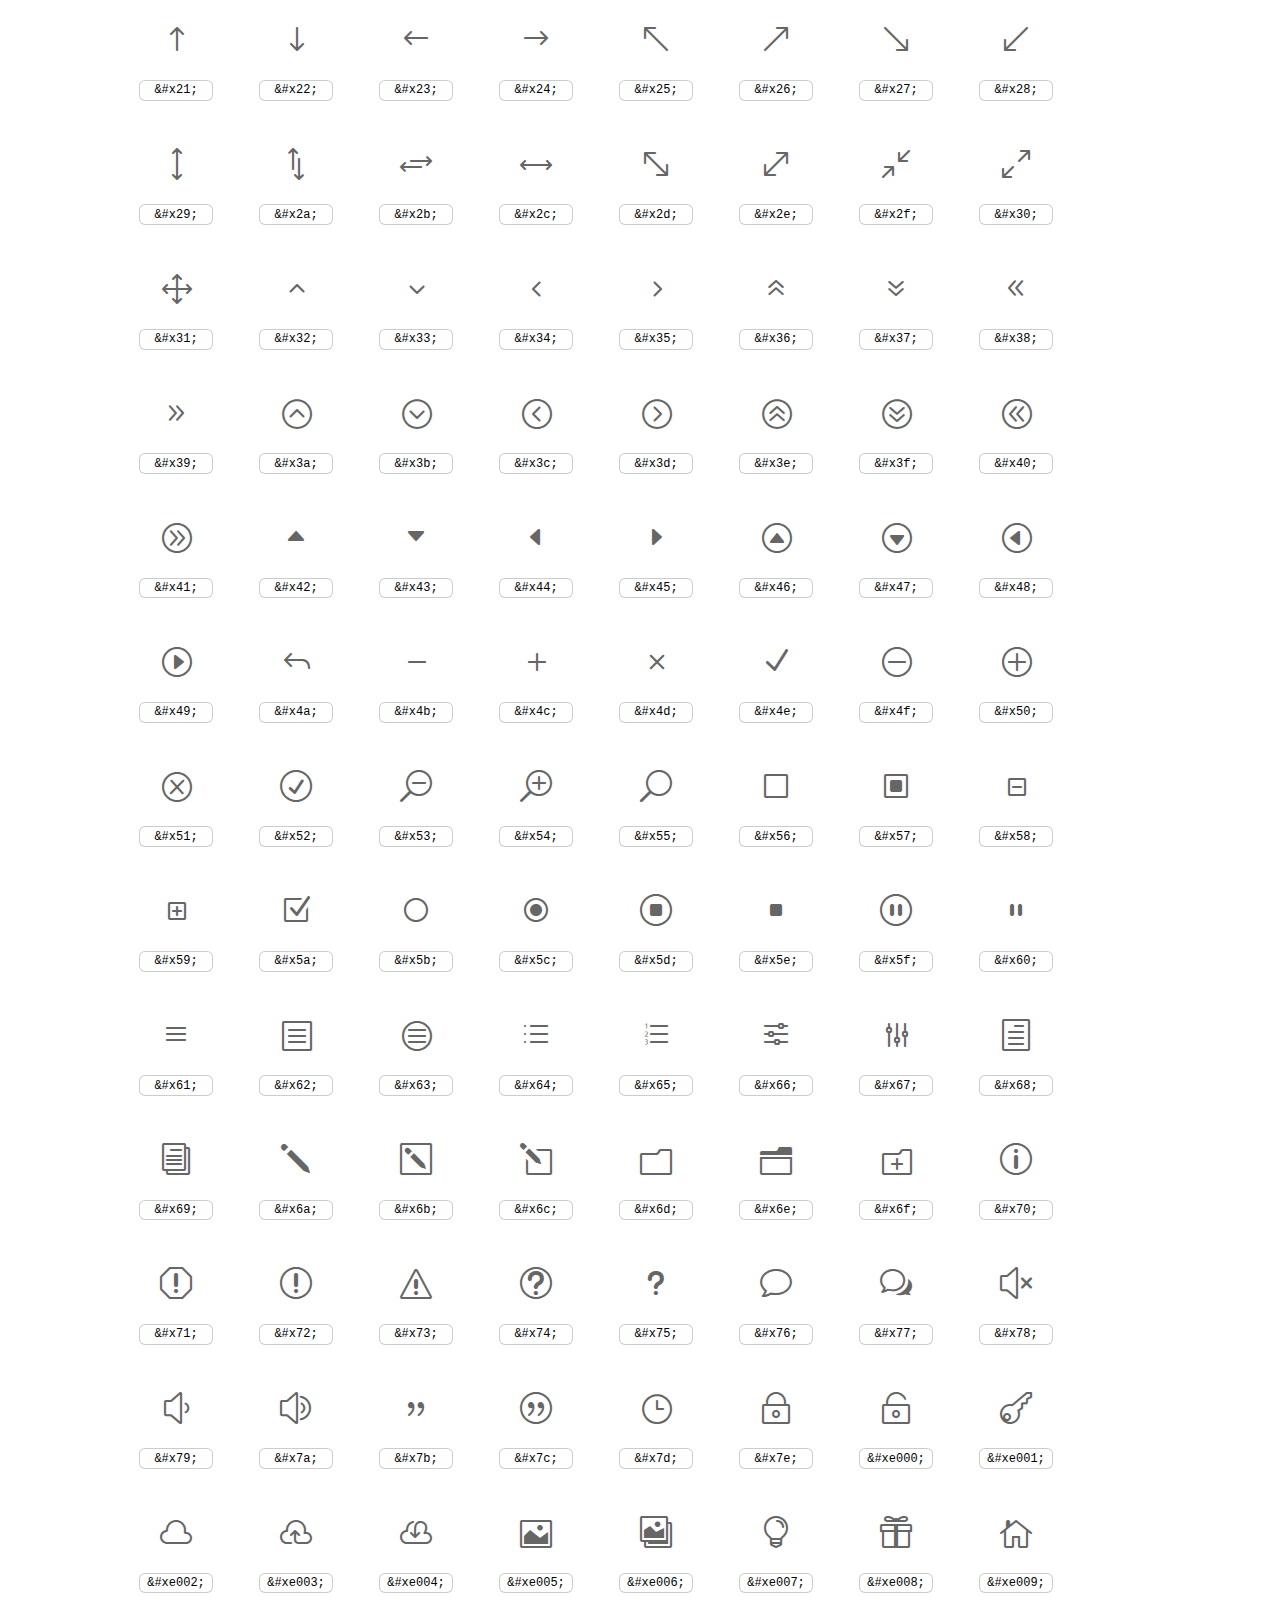
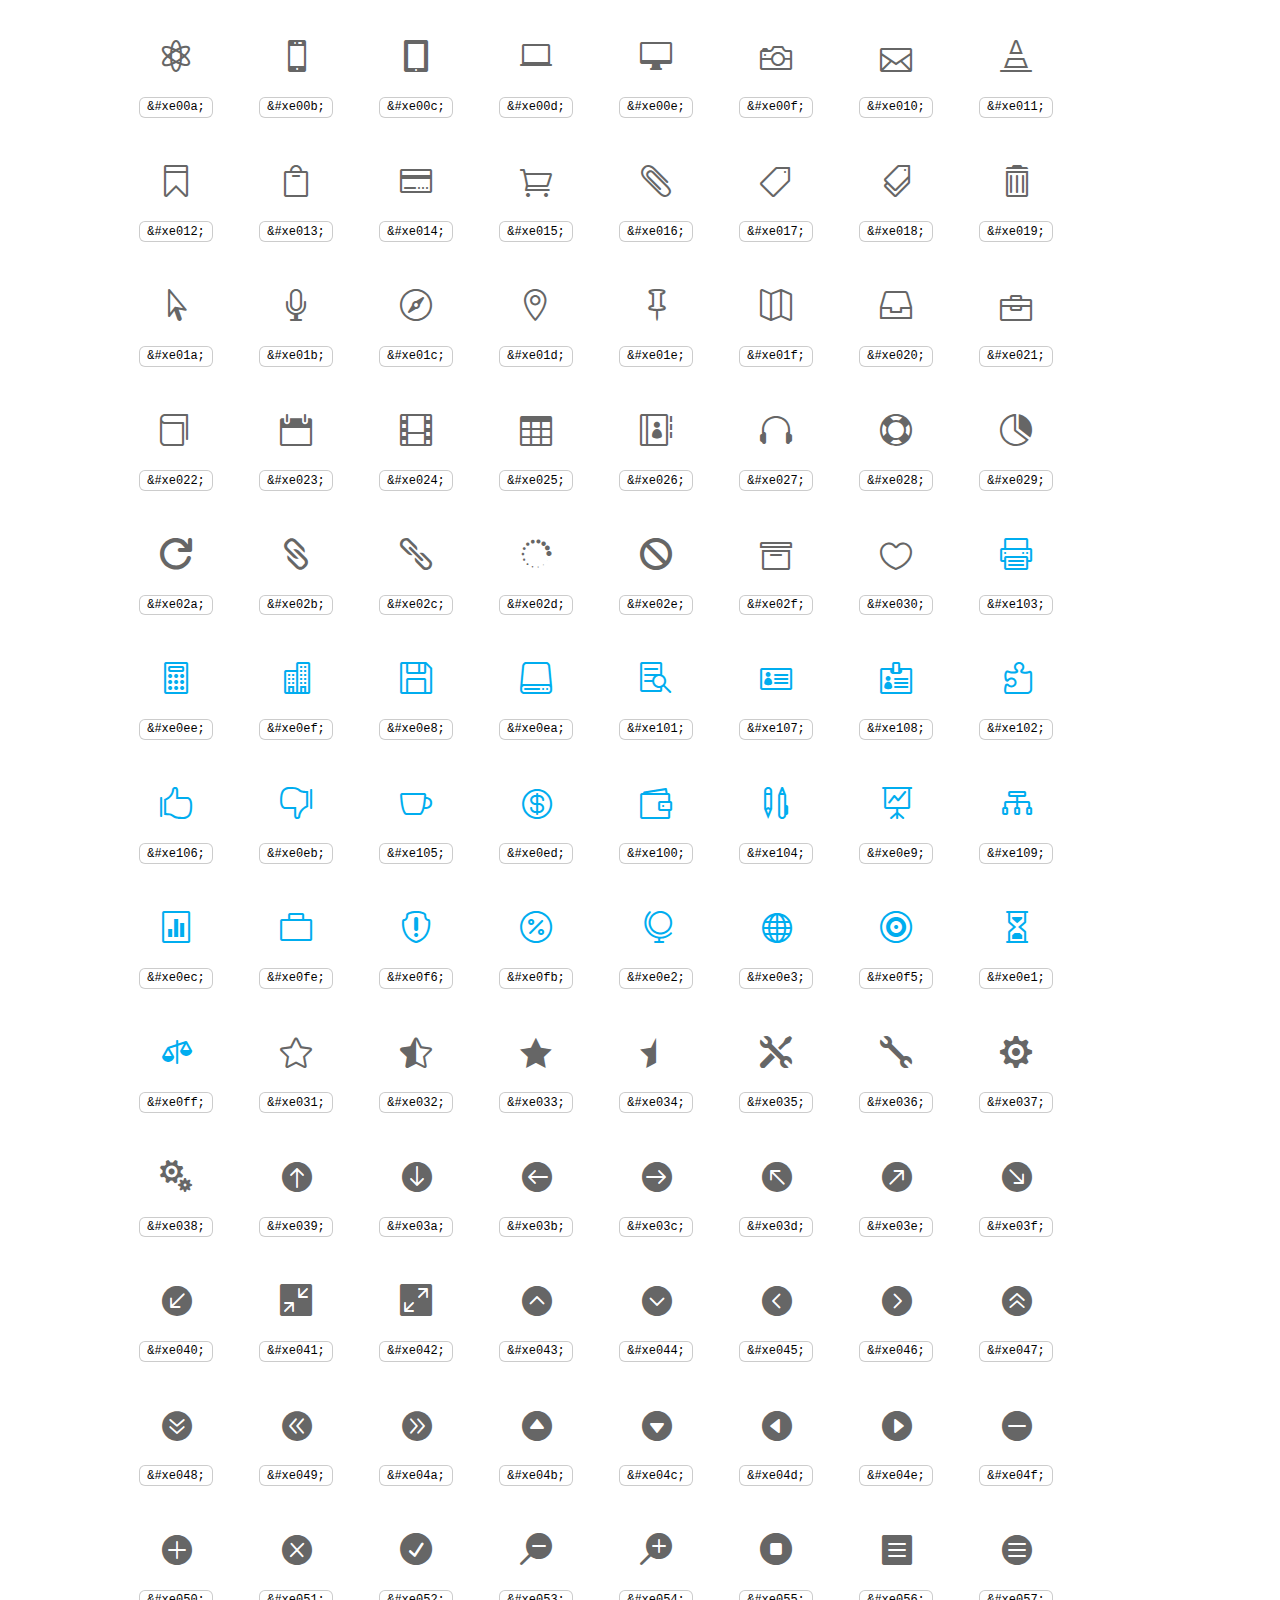
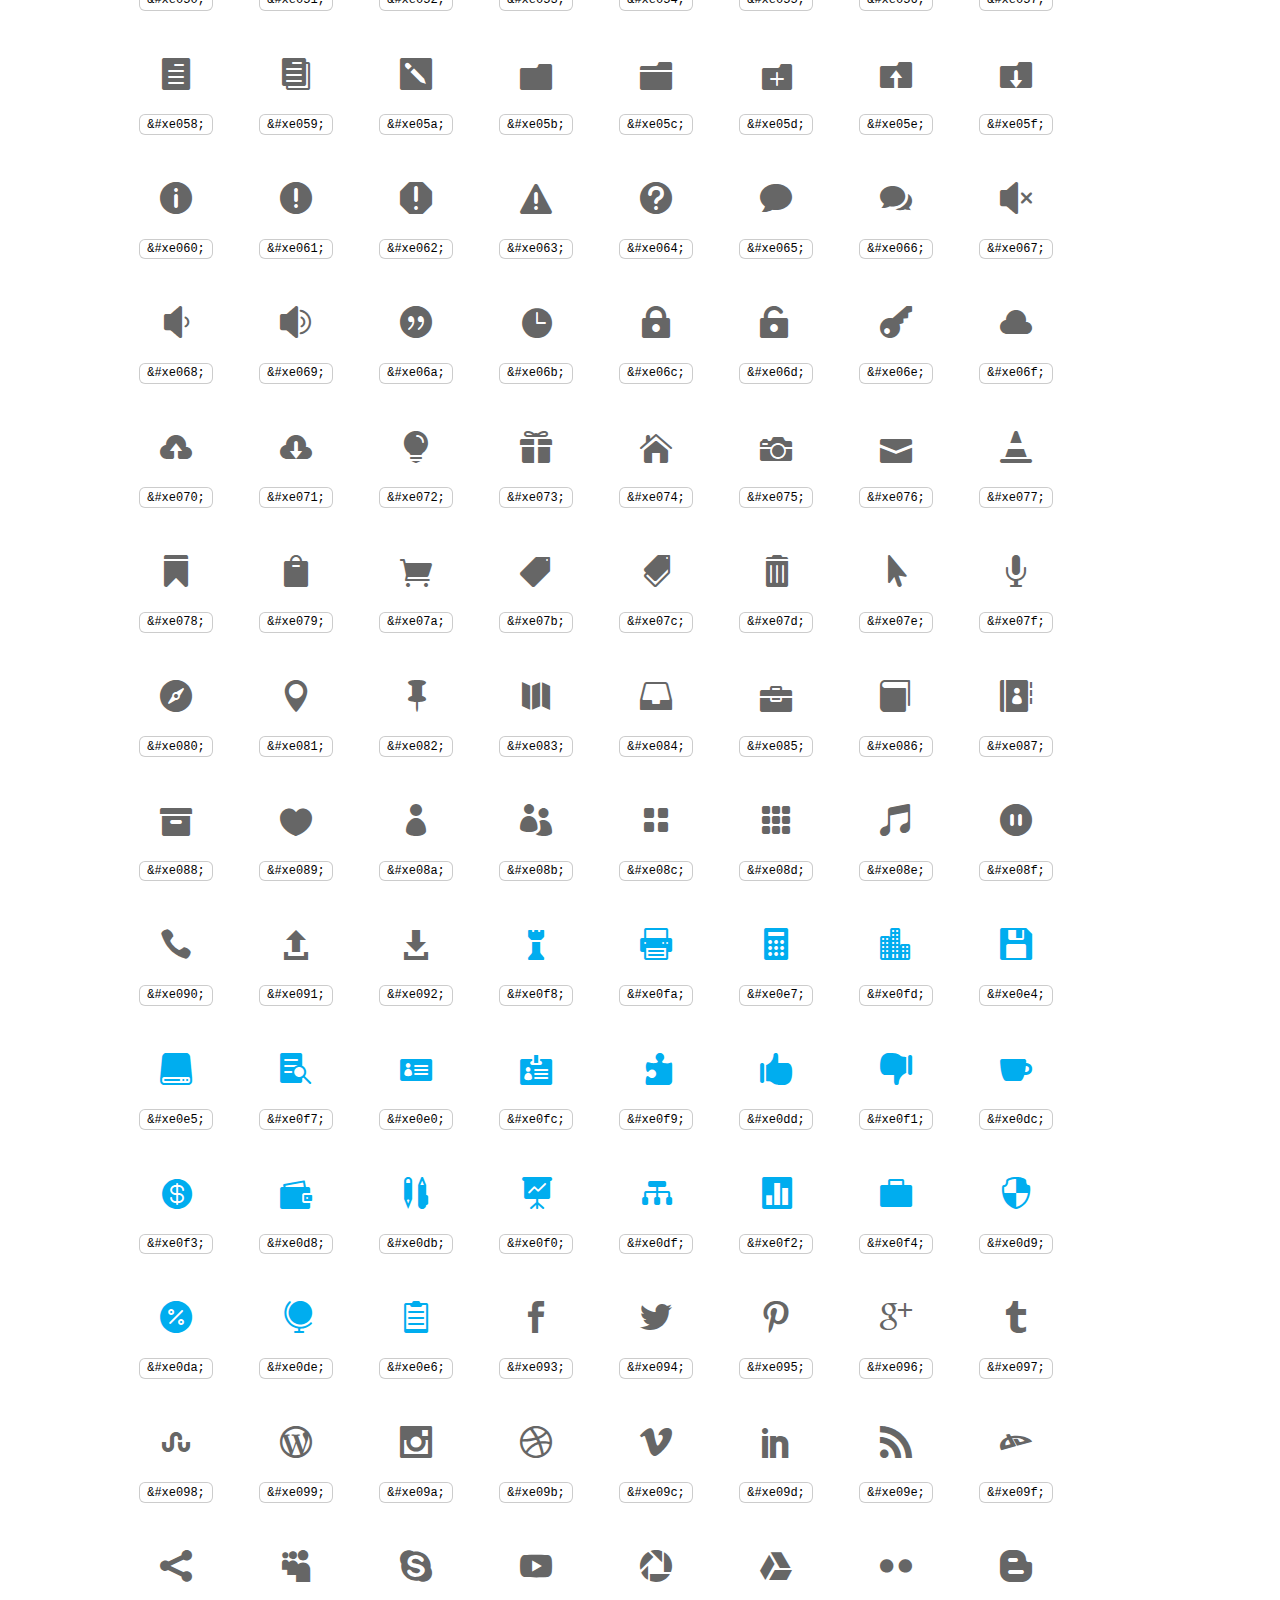
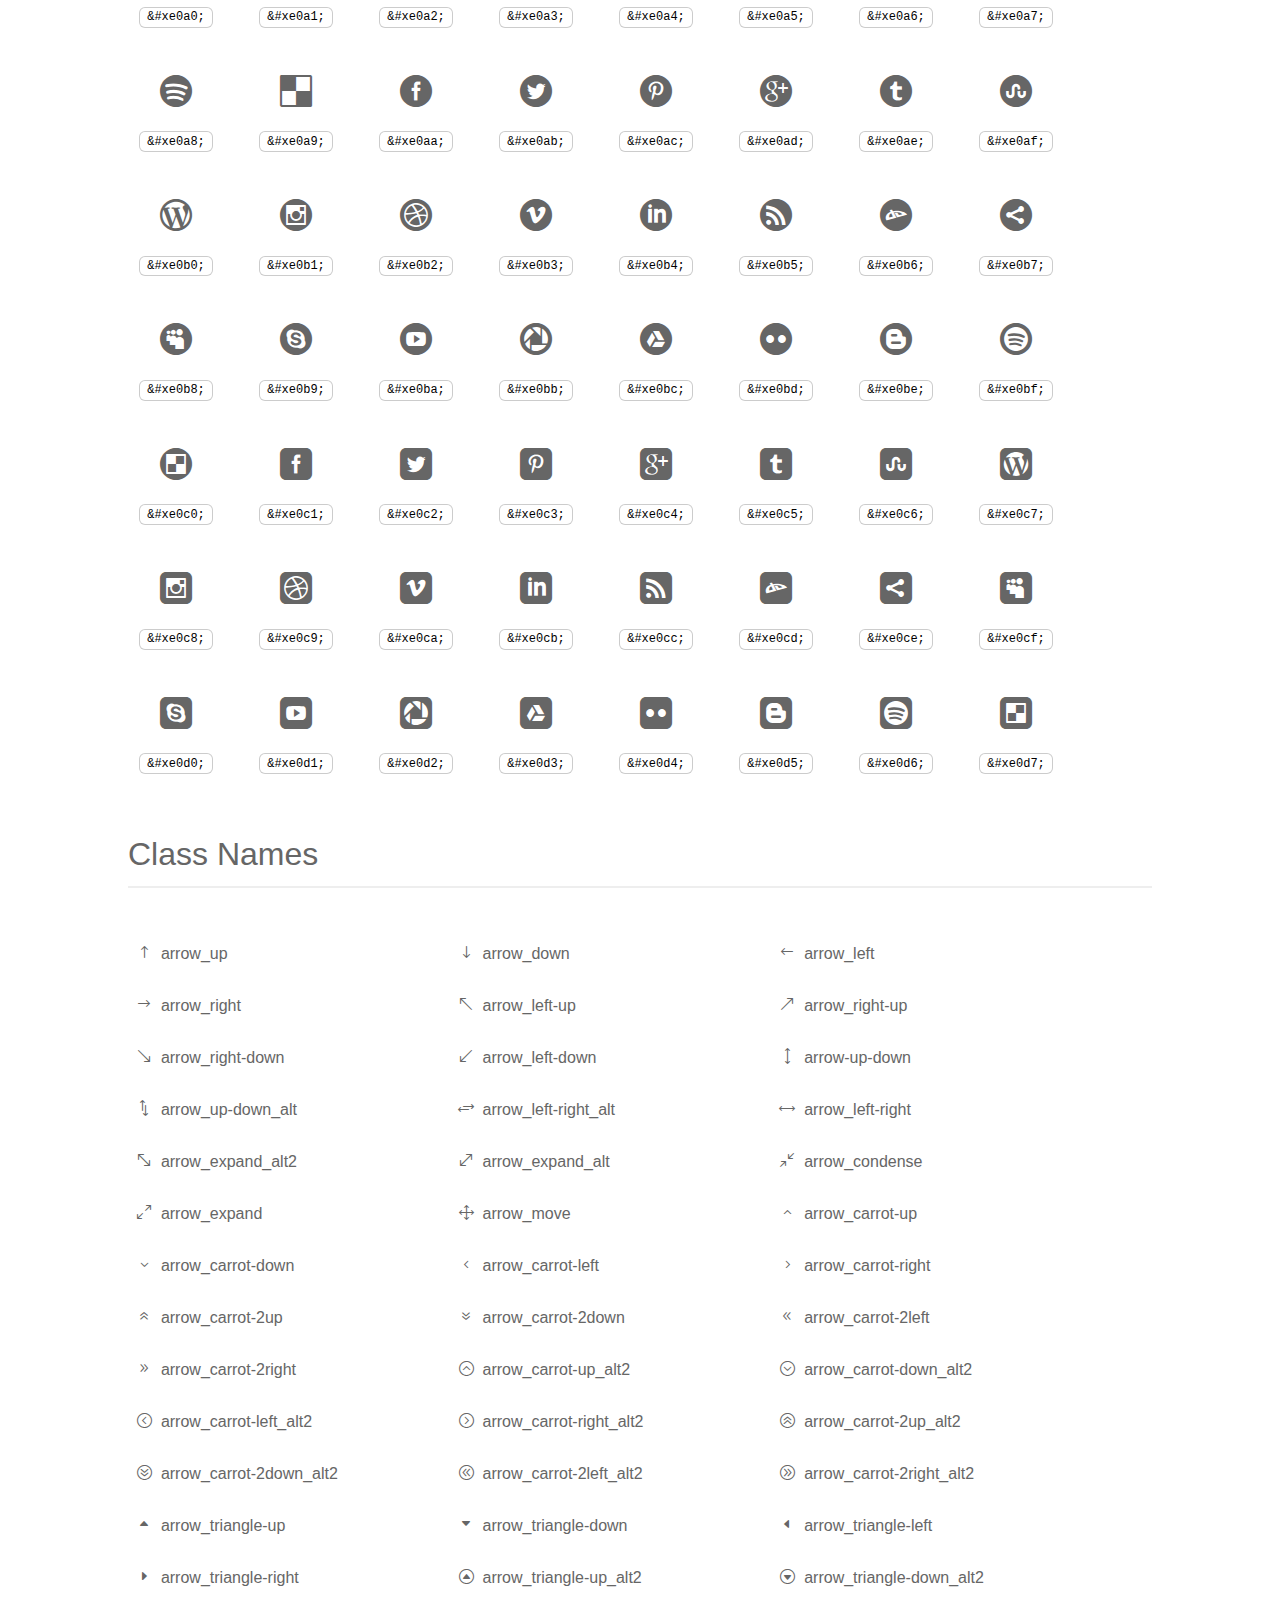
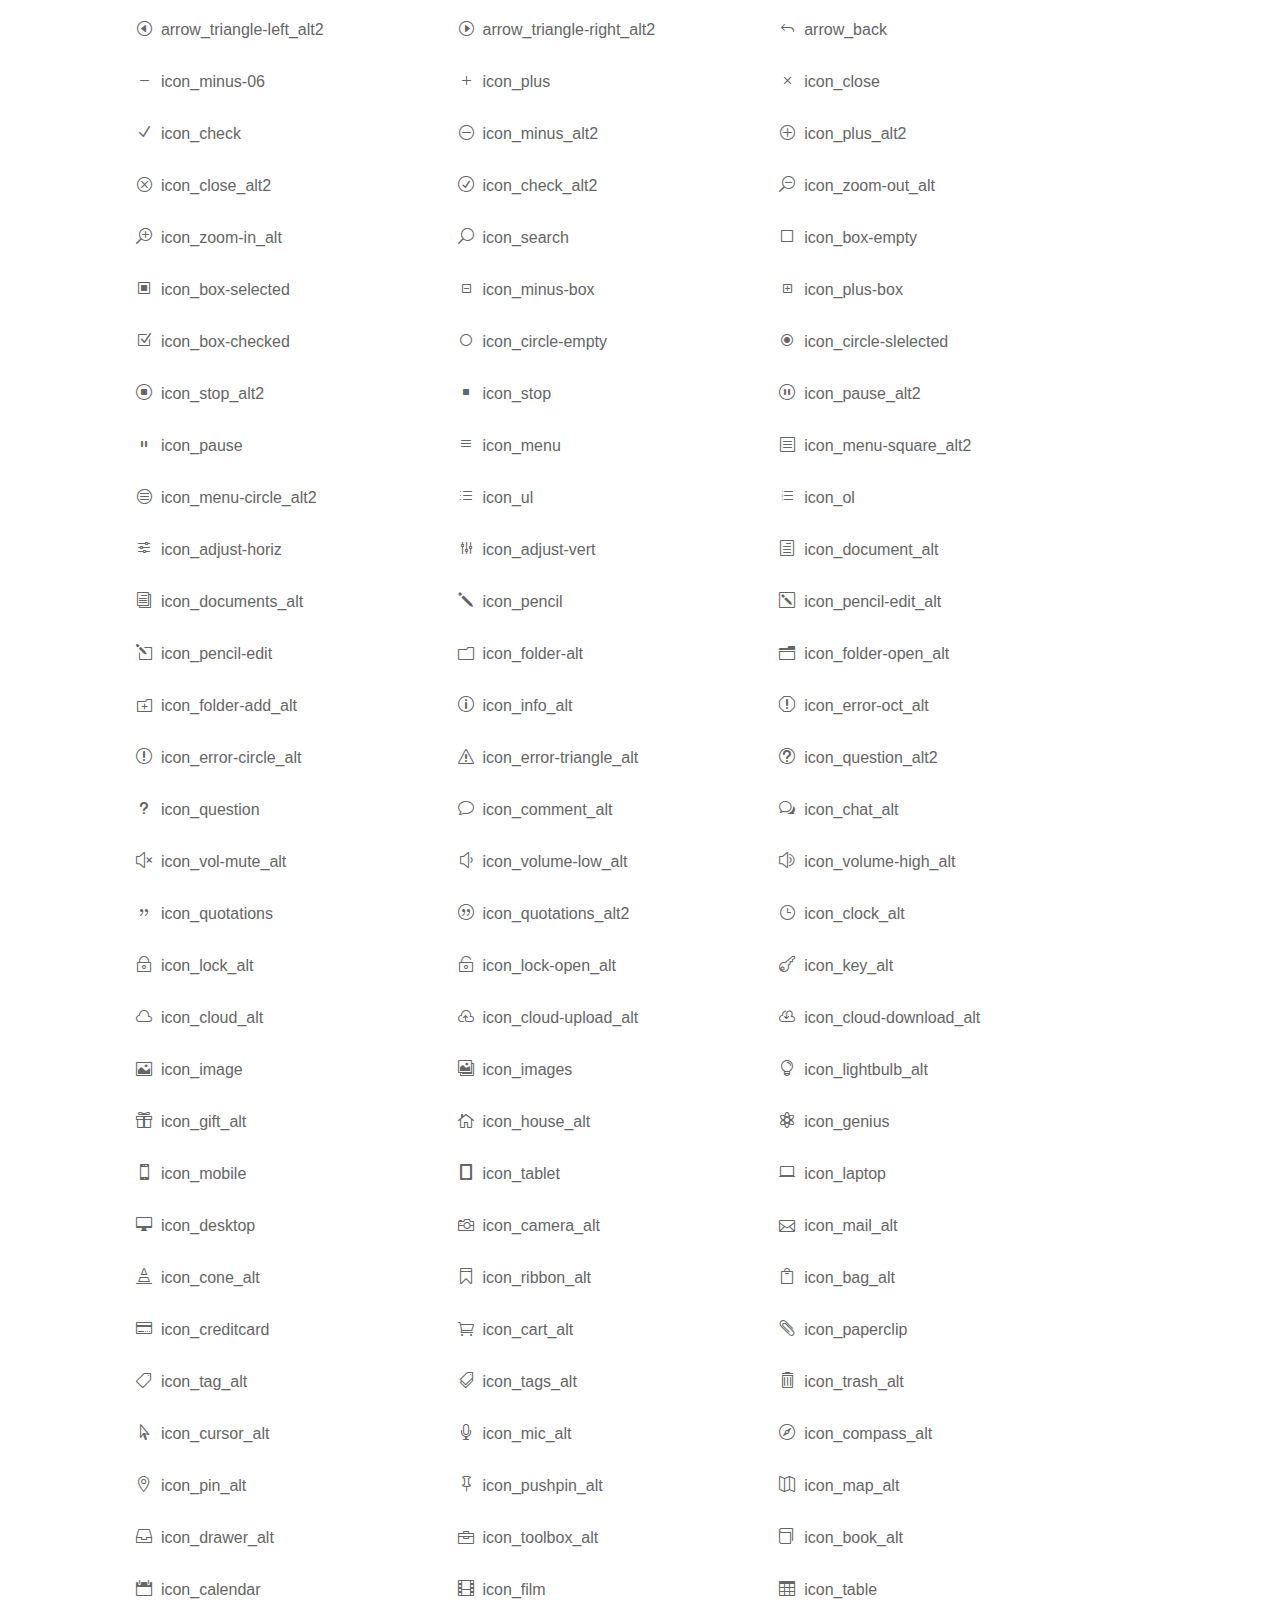
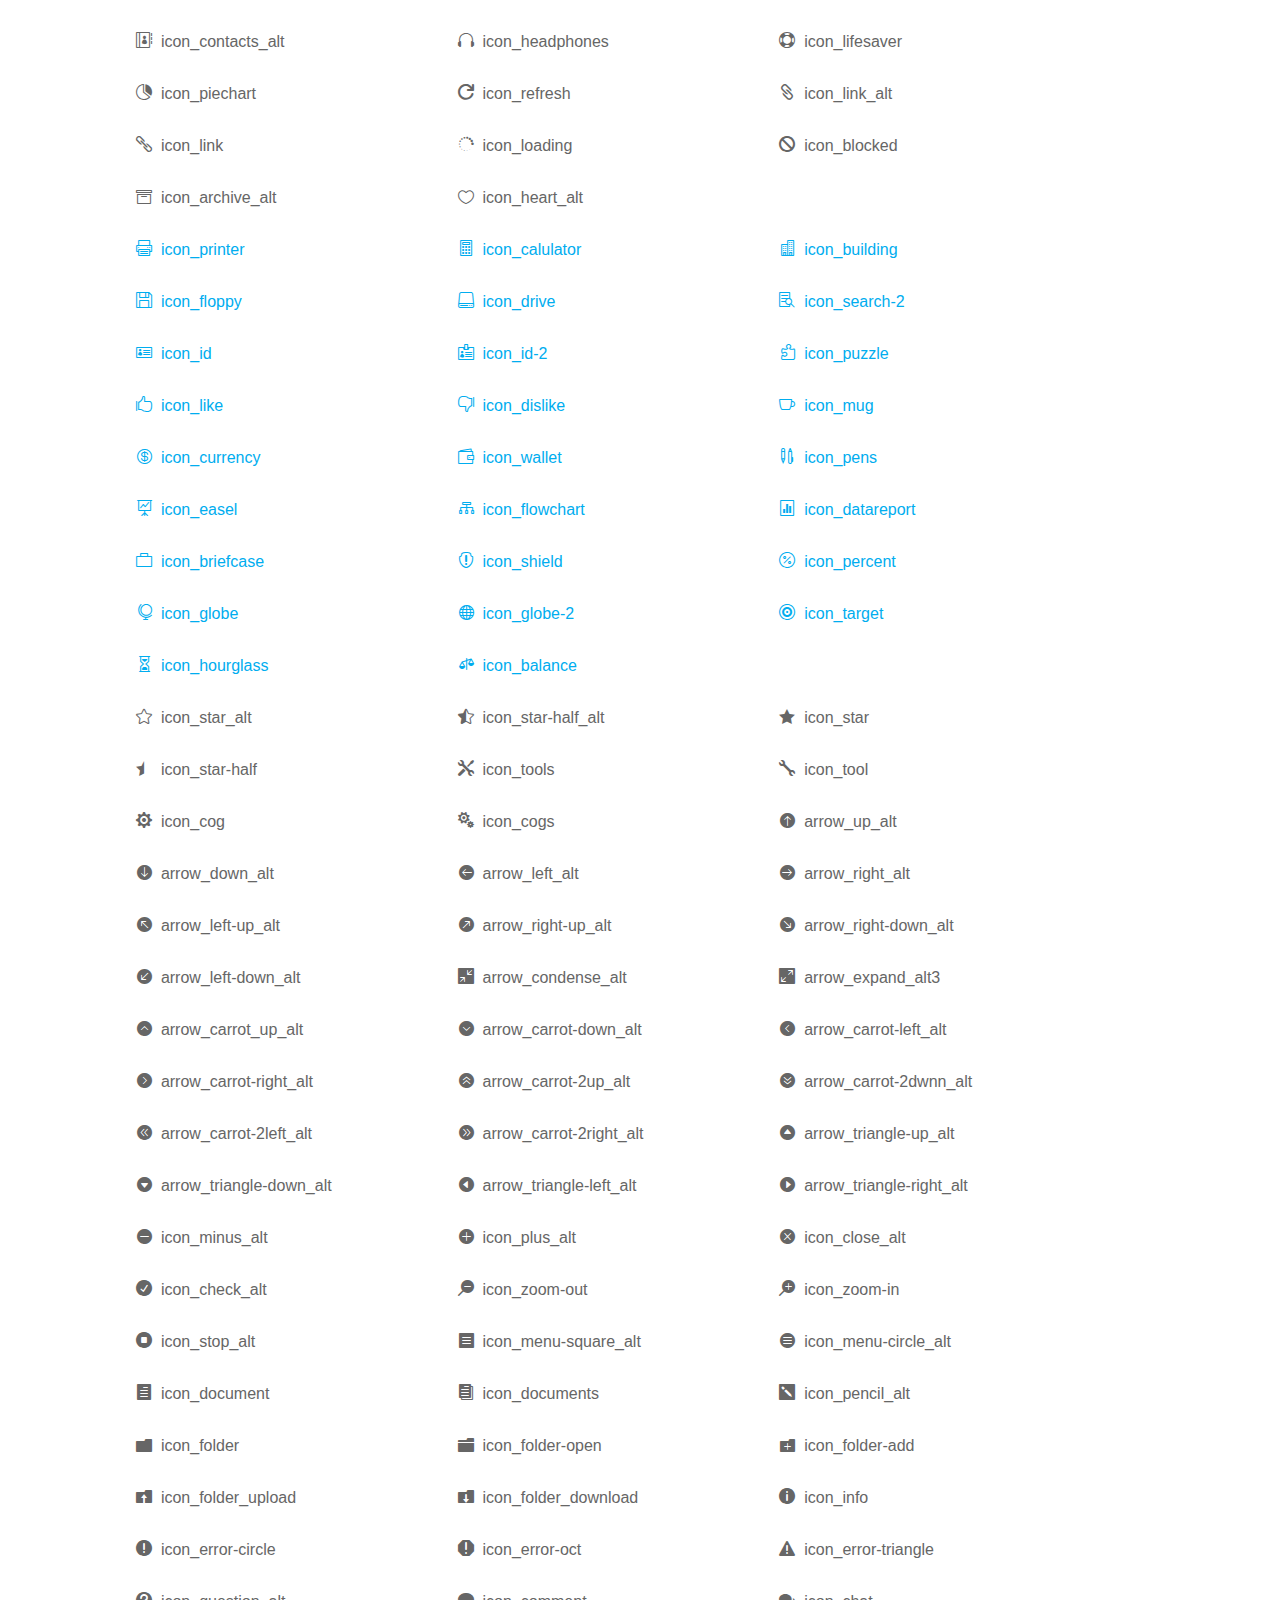
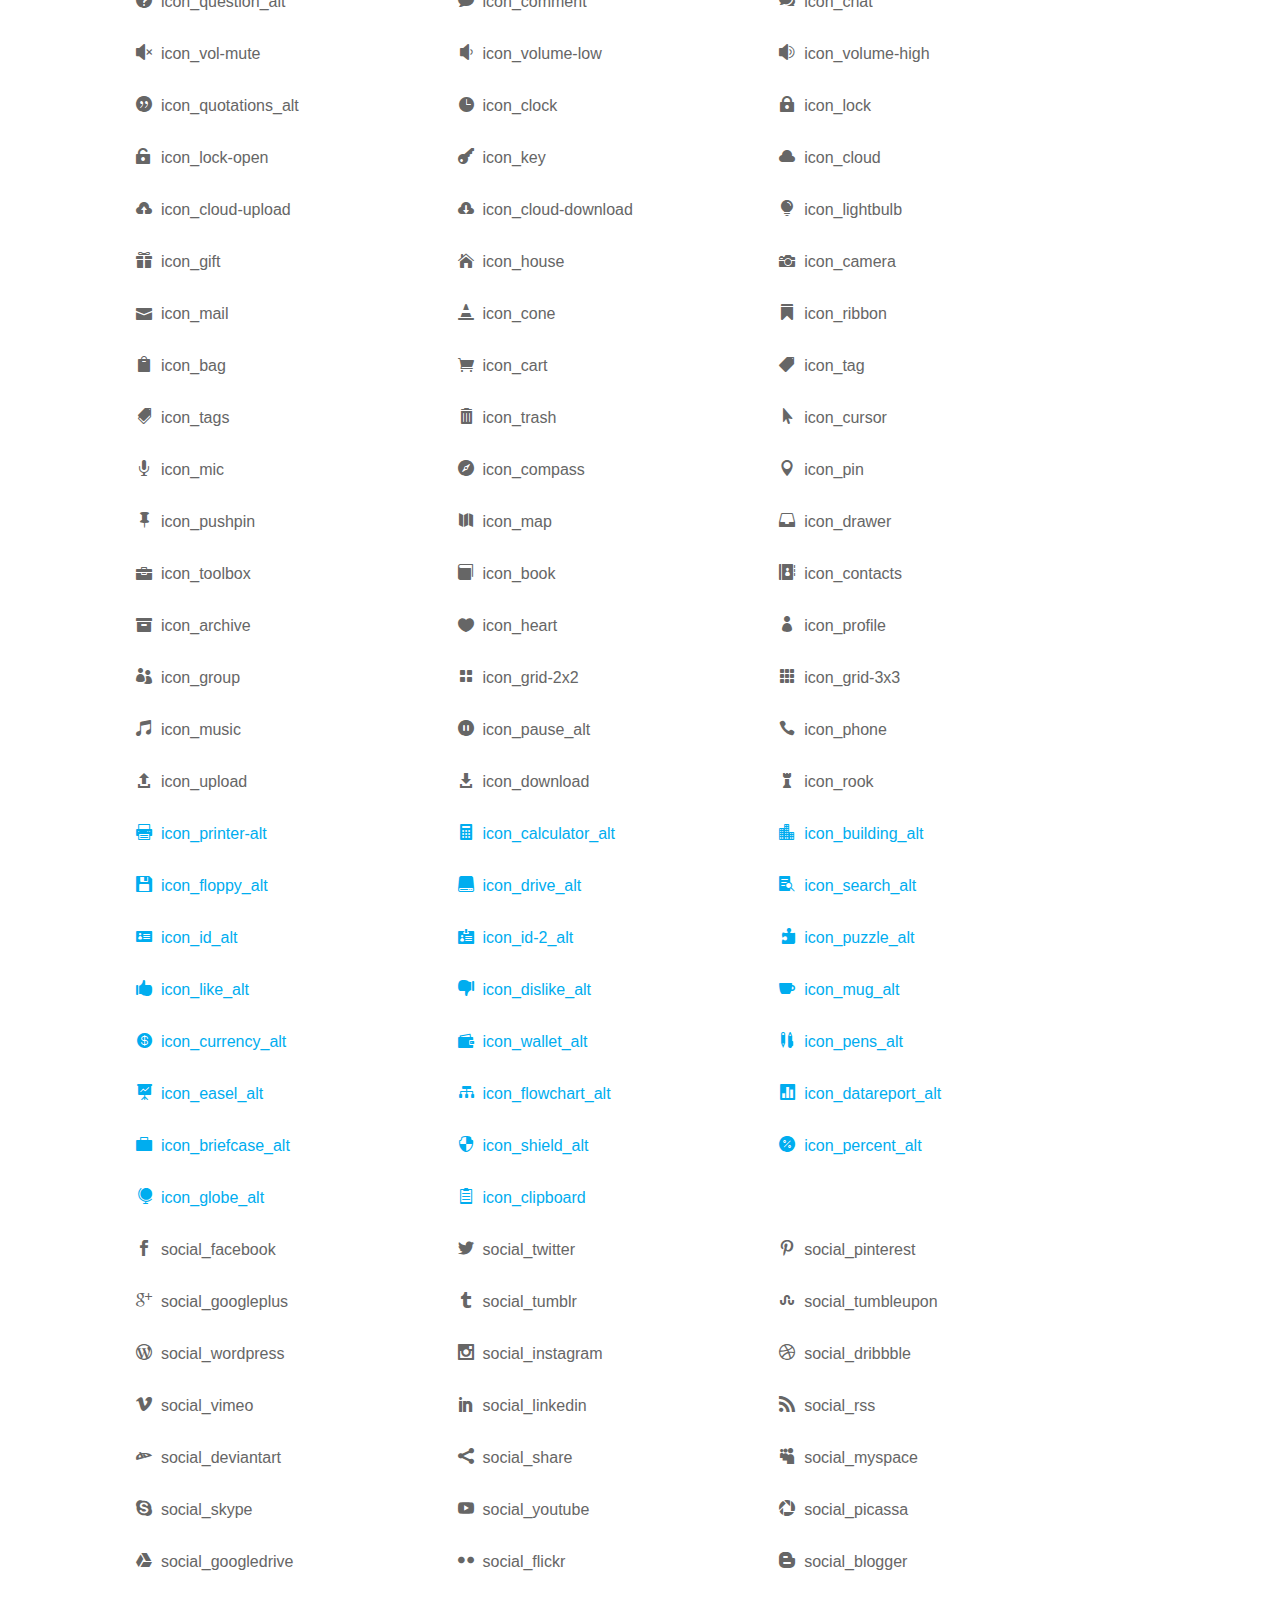
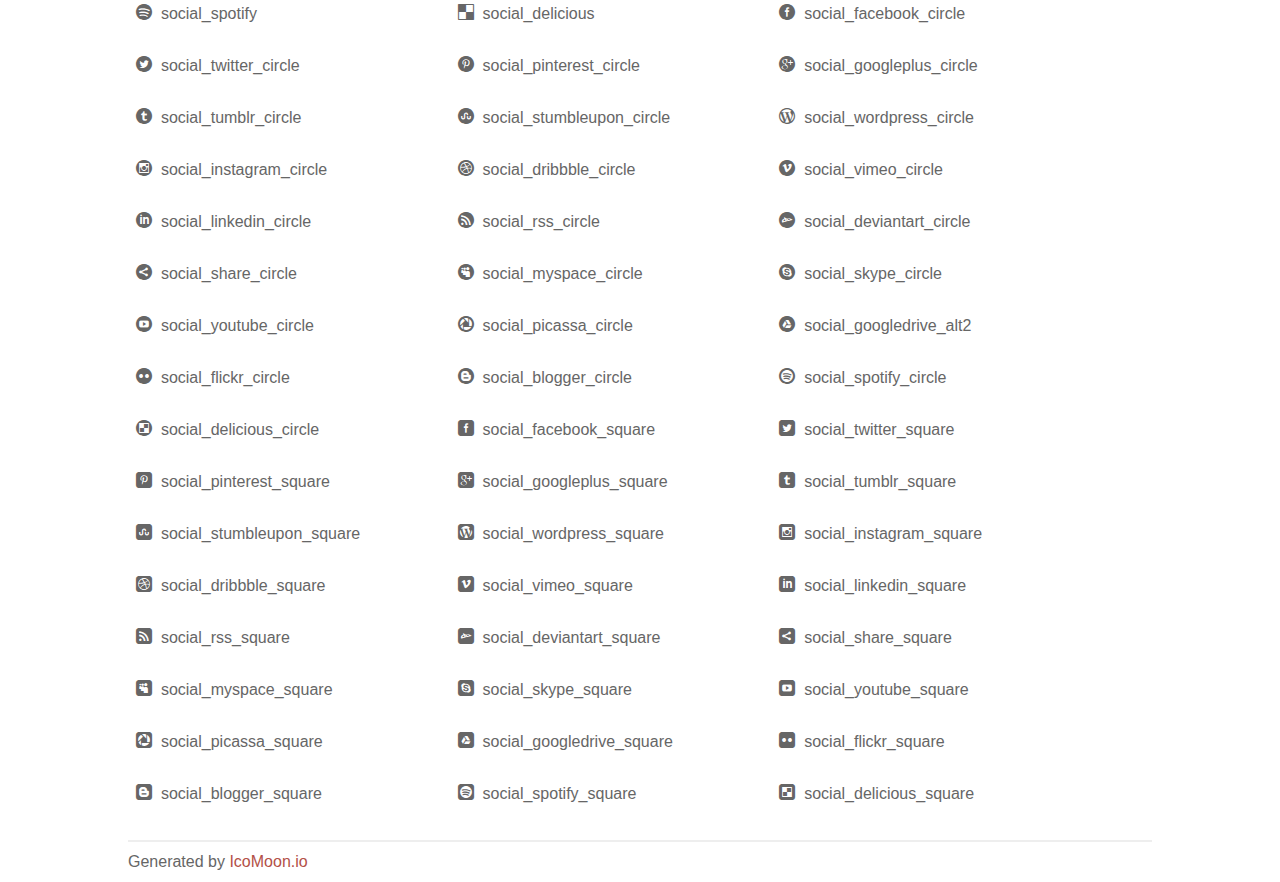
<file: src/django_search_engine/static/frontend/css/icon_fonts/demo_icon_set_3.html>
<!doctype html>
<html>
<head>
<title>Your Font/Glyphs</title>
<link rel="stylesheet" href="css/icon_set_3.css" />
<!--[if lte IE 7]><script src="lte-ie7.js"></script><![endif]-->
<style>
	section, header, footer {display: block;}
	body {
		font-family: sans-serif;
		color: #666;
		line-height: 1.5;
		font-size: 1em;
	}
	* {
		-moz-box-sizing: border-box;
		-webkit-box-sizing: border-box;
		box-sizing: border-box;
		margin: 0;
		padding: 0;
	}
	.glyph {
		float: left;
		text-align: center;
		padding: .75em;
		margin: .4em 1.5em .75em 0;
		width: 6em;
		text-shadow: none;
	}
	
	.glyph input {
		font-family: consolas, monospace;
		font-size: 12px;
		width: 100%;
		text-align: center;
		border: 0;
		box-shadow: 0 0 0 1px #ccc;
		padding: .2em;
                -moz-border-radius: 5px;
                -webkit-border-radius: 5px;
	}
	
	

	.new {
		color:#00adef !important;
	}

	
	.w-main {
		width: 80%;
	}
	.centered {
		margin-left: auto;
		margin-right: auto;
	}
	.fs1 {
		font-size: 2em;
	}
	header {
		margin: 2em 0;
		padding-bottom: .5em;
		color: #666;
		box-shadow: 0 2px #eee;
	}
	header h1 {
		font-size: 2em;
		font-weight: normal;
	}
	.clearfix:before, .clearfix:after { content: ""; display: table; }
	.clearfix:after, .clear { clear: both; }
	footer {
		margin-top: 2em;
		padding: .5em 0;
		box-shadow: 0 -2px #eee;
	}
	a, a:visited {
		color: #B35047;
		text-decoration: none;
	}
	a:hover, a:focus {color: #000;}
	
	.box1 {
		font-size: 16px;
		display: inline-block;
		width: 30%;
		padding: .25em .5em;
		margin: 20px 10px 0 0;
	}
</style>
</head>
<body>

	<div class="w-main centered">
	<section class="mtm clearfix" id="glyphs">
	<div class="glyph">
		<div class="fs1" aria-hidden="true" data-icon="&#x21;"></div>
		<input type="text" readonly value="&amp;#x21;" />
	</div>
	<div class="glyph">
		<div class="fs1" aria-hidden="true" data-icon="&#x22;"></div>
		<input type="text" readonly value="&amp;#x22;" />
	</div>
	<div class="glyph">
		<div class="fs1" aria-hidden="true" data-icon="&#x23;"></div>
		<input type="text" readonly value="&amp;#x23;" />
	</div>
	<div class="glyph">
		<div class="fs1" aria-hidden="true" data-icon="&#x24;"></div>
		<input type="text" readonly value="&amp;#x24;" />
	</div>
	<div class="glyph">
		<div class="fs1" aria-hidden="true" data-icon="&#x25;"></div>
		<input type="text" readonly value="&amp;#x25;" />
	</div>
	<div class="glyph">
		<div class="fs1" aria-hidden="true" data-icon="&#x26;"></div>
		<input type="text" readonly value="&amp;#x26;" />
	</div>
	<div class="glyph">
		<div class="fs1" aria-hidden="true" data-icon="&#x27;"></div>
		<input type="text" readonly value="&amp;#x27;" />
	</div>
	<div class="glyph">
		<div class="fs1" aria-hidden="true" data-icon="&#x28;"></div>
		<input type="text" readonly value="&amp;#x28;" />
	</div>
	<div class="glyph">
		<div class="fs1" aria-hidden="true" data-icon="&#x29;"></div>
		<input type="text" readonly value="&amp;#x29;" />
	</div>
	<div class="glyph">
		<div class="fs1" aria-hidden="true" data-icon="&#x2a;"></div>
		<input type="text" readonly value="&amp;#x2a;" />
	</div>
	<div class="glyph">
		<div class="fs1" aria-hidden="true" data-icon="&#x2b;"></div>
		<input type="text" readonly value="&amp;#x2b;" />
	</div>
	<div class="glyph">
		<div class="fs1" aria-hidden="true" data-icon="&#x2c;"></div>
		<input type="text" readonly value="&amp;#x2c;" />
	</div>
	<div class="glyph">
		<div class="fs1" aria-hidden="true" data-icon="&#x2d;"></div>
		<input type="text" readonly value="&amp;#x2d;" />
	</div>
	<div class="glyph">
		<div class="fs1" aria-hidden="true" data-icon="&#x2e;"></div>
		<input type="text" readonly value="&amp;#x2e;" />
	</div>
	<div class="glyph">
		<div class="fs1" aria-hidden="true" data-icon="&#x2f;"></div>
		<input type="text" readonly value="&amp;#x2f;" />
	</div>
	<div class="glyph">
		<div class="fs1" aria-hidden="true" data-icon="&#x30;"></div>
		<input type="text" readonly value="&amp;#x30;" />
	</div>
	<div class="glyph">
		<div class="fs1" aria-hidden="true" data-icon="&#x31;"></div>
		<input type="text" readonly value="&amp;#x31;" />
	</div>
	<div class="glyph">
		<div class="fs1" aria-hidden="true" data-icon="&#x32;"></div>
		<input type="text" readonly value="&amp;#x32;" />
	</div>
	<div class="glyph">
		<div class="fs1" aria-hidden="true" data-icon="&#x33;"></div>
		<input type="text" readonly value="&amp;#x33;" />
	</div>
	<div class="glyph">
		<div class="fs1" aria-hidden="true" data-icon="&#x34;"></div>
		<input type="text" readonly value="&amp;#x34;" />
	</div>
	<div class="glyph">
		<div class="fs1" aria-hidden="true" data-icon="&#x35;"></div>
		<input type="text" readonly value="&amp;#x35;" />
	</div>
	<div class="glyph">
		<div class="fs1" aria-hidden="true" data-icon="&#x36;"></div>
		<input type="text" readonly value="&amp;#x36;" />
	</div>
	<div class="glyph">
		<div class="fs1" aria-hidden="true" data-icon="&#x37;"></div>
		<input type="text" readonly value="&amp;#x37;" />
	</div>
	<div class="glyph">
		<div class="fs1" aria-hidden="true" data-icon="&#x38;"></div>
		<input type="text" readonly value="&amp;#x38;" />
	</div>
	<div class="glyph">
		<div class="fs1" aria-hidden="true" data-icon="&#x39;"></div>
		<input type="text" readonly value="&amp;#x39;" />
	</div>
	<div class="glyph">
		<div class="fs1" aria-hidden="true" data-icon="&#x3a;"></div>
		<input type="text" readonly value="&amp;#x3a;" />
	</div>
	<div class="glyph">
		<div class="fs1" aria-hidden="true" data-icon="&#x3b;"></div>
		<input type="text" readonly value="&amp;#x3b;" />
	</div>
	<div class="glyph">
		<div class="fs1" aria-hidden="true" data-icon="&#x3c;"></div>
		<input type="text" readonly value="&amp;#x3c;" />
	</div>
	<div class="glyph">
		<div class="fs1" aria-hidden="true" data-icon="&#x3d;"></div>
		<input type="text" readonly value="&amp;#x3d;" />
	</div>
	<div class="glyph">
		<div class="fs1" aria-hidden="true" data-icon="&#x3e;"></div>
		<input type="text" readonly value="&amp;#x3e;" />
	</div>
	<div class="glyph">
		<div class="fs1" aria-hidden="true" data-icon="&#x3f;"></div>
		<input type="text" readonly value="&amp;#x3f;" />
	</div>
	<div class="glyph">
		<div class="fs1" aria-hidden="true" data-icon="&#x40;"></div>
		<input type="text" readonly value="&amp;#x40;" />
	</div>
	<div class="glyph">
		<div class="fs1" aria-hidden="true" data-icon="&#x41;"></div>
		<input type="text" readonly value="&amp;#x41;" />
	</div>
	<div class="glyph">
		<div class="fs1" aria-hidden="true" data-icon="&#x42;"></div>
		<input type="text" readonly value="&amp;#x42;" />
	</div>
	<div class="glyph">
		<div class="fs1" aria-hidden="true" data-icon="&#x43;"></div>
		<input type="text" readonly value="&amp;#x43;" />
	</div>
	<div class="glyph">
		<div class="fs1" aria-hidden="true" data-icon="&#x44;"></div>
		<input type="text" readonly value="&amp;#x44;" />
	</div>
	<div class="glyph">
		<div class="fs1" aria-hidden="true" data-icon="&#x45;"></div>
		<input type="text" readonly value="&amp;#x45;" />
	</div>
	<div class="glyph">
		<div class="fs1" aria-hidden="true" data-icon="&#x46;"></div>
		<input type="text" readonly value="&amp;#x46;" />
	</div>
	<div class="glyph">
		<div class="fs1" aria-hidden="true" data-icon="&#x47;"></div>
		<input type="text" readonly value="&amp;#x47;" />
	</div>
	<div class="glyph">
		<div class="fs1" aria-hidden="true" data-icon="&#x48;"></div>
		<input type="text" readonly value="&amp;#x48;" />
	</div>
	<div class="glyph">
		<div class="fs1" aria-hidden="true" data-icon="&#x49;"></div>
		<input type="text" readonly value="&amp;#x49;" />
	</div>
	<div class="glyph">
		<div class="fs1" aria-hidden="true" data-icon="&#x4a;"></div>
		<input type="text" readonly value="&amp;#x4a;" />
	</div>
	<div class="glyph">
		<div class="fs1" aria-hidden="true" data-icon="&#x4b;"></div>
		<input type="text" readonly value="&amp;#x4b;" />
	</div>
	<div class="glyph">
		<div class="fs1" aria-hidden="true" data-icon="&#x4c;"></div>
		<input type="text" readonly value="&amp;#x4c;" />
	</div>
	<div class="glyph">
		<div class="fs1" aria-hidden="true" data-icon="&#x4d;"></div>
		<input type="text" readonly value="&amp;#x4d;" />
	</div>
	<div class="glyph">
		<div class="fs1" aria-hidden="true" data-icon="&#x4e;"></div>
		<input type="text" readonly value="&amp;#x4e;" />
	</div>
	<div class="glyph">
		<div class="fs1" aria-hidden="true" data-icon="&#x4f;"></div>
		<input type="text" readonly value="&amp;#x4f;" />
	</div>
	<div class="glyph">
		<div class="fs1" aria-hidden="true" data-icon="&#x50;"></div>
		<input type="text" readonly value="&amp;#x50;" />
	</div>
	<div class="glyph">
		<div class="fs1" aria-hidden="true" data-icon="&#x51;"></div>
		<input type="text" readonly value="&amp;#x51;" />
	</div>
	<div class="glyph">
		<div class="fs1" aria-hidden="true" data-icon="&#x52;"></div>
		<input type="text" readonly value="&amp;#x52;" />
	</div>
	<div class="glyph">
		<div class="fs1" aria-hidden="true" data-icon="&#x53;"></div>
		<input type="text" readonly value="&amp;#x53;" />
	</div>
	<div class="glyph">
		<div class="fs1" aria-hidden="true" data-icon="&#x54;"></div>
		<input type="text" readonly value="&amp;#x54;" />
	</div>
	<div class="glyph">
		<div class="fs1" aria-hidden="true" data-icon="&#x55;"></div>
		<input type="text" readonly value="&amp;#x55;" />
	</div>
	<div class="glyph">
		<div class="fs1" aria-hidden="true" data-icon="&#x56;"></div>
		<input type="text" readonly value="&amp;#x56;" />
	</div>
	<div class="glyph">
		<div class="fs1" aria-hidden="true" data-icon="&#x57;"></div>
		<input type="text" readonly value="&amp;#x57;" />
	</div>
	<div class="glyph">
		<div class="fs1" aria-hidden="true" data-icon="&#x58;"></div>
		<input type="text" readonly value="&amp;#x58;" />
	</div>
	<div class="glyph">
		<div class="fs1" aria-hidden="true" data-icon="&#x59;"></div>
		<input type="text" readonly value="&amp;#x59;" />
	</div>
	<div class="glyph">
		<div class="fs1" aria-hidden="true" data-icon="&#x5a;"></div>
		<input type="text" readonly value="&amp;#x5a;" />
	</div>
	<div class="glyph">
		<div class="fs1" aria-hidden="true" data-icon="&#x5b;"></div>
		<input type="text" readonly value="&amp;#x5b;" />
	</div>
	<div class="glyph">
		<div class="fs1" aria-hidden="true" data-icon="&#x5c;"></div>
		<input type="text" readonly value="&amp;#x5c;" />
	</div>
	<div class="glyph">
		<div class="fs1" aria-hidden="true" data-icon="&#x5d;"></div>
		<input type="text" readonly value="&amp;#x5d;" />
	</div>
	<div class="glyph">
		<div class="fs1" aria-hidden="true" data-icon="&#x5e;"></div>
		<input type="text" readonly value="&amp;#x5e;" />
	</div>
	<div class="glyph">
		<div class="fs1" aria-hidden="true" data-icon="&#x5f;"></div>
		<input type="text" readonly value="&amp;#x5f;" />
	</div>
	<div class="glyph">
		<div class="fs1" aria-hidden="true" data-icon="&#x60;"></div>
		<input type="text" readonly value="&amp;#x60;" />
	</div>
	<div class="glyph">
		<div class="fs1" aria-hidden="true" data-icon="&#x61;"></div>
		<input type="text" readonly value="&amp;#x61;" />
	</div>
	<div class="glyph">
		<div class="fs1" aria-hidden="true" data-icon="&#x62;"></div>
		<input type="text" readonly value="&amp;#x62;" />
	</div>
	<div class="glyph">
		<div class="fs1" aria-hidden="true" data-icon="&#x63;"></div>
		<input type="text" readonly value="&amp;#x63;" />
	</div>
	<div class="glyph">
		<div class="fs1" aria-hidden="true" data-icon="&#x64;"></div>
		<input type="text" readonly value="&amp;#x64;" />
	</div>
	<div class="glyph">
		<div class="fs1" aria-hidden="true" data-icon="&#x65;"></div>
		<input type="text" readonly value="&amp;#x65;" />
	</div>
	<div class="glyph">
		<div class="fs1" aria-hidden="true" data-icon="&#x66;"></div>
		<input type="text" readonly value="&amp;#x66;" />
	</div>
	<div class="glyph">
		<div class="fs1" aria-hidden="true" data-icon="&#x67;"></div>
		<input type="text" readonly value="&amp;#x67;" />
	</div>
	<div class="glyph">
		<div class="fs1" aria-hidden="true" data-icon="&#x68;"></div>
		<input type="text" readonly value="&amp;#x68;" />
	</div>
	<div class="glyph">
		<div class="fs1" aria-hidden="true" data-icon="&#x69;"></div>
		<input type="text" readonly value="&amp;#x69;" />
	</div>
	<div class="glyph">
		<div class="fs1" aria-hidden="true" data-icon="&#x6a;"></div>
		<input type="text" readonly value="&amp;#x6a;" />
	</div>
	<div class="glyph">
		<div class="fs1" aria-hidden="true" data-icon="&#x6b;"></div>
		<input type="text" readonly value="&amp;#x6b;" />
	</div>
	<div class="glyph">
		<div class="fs1" aria-hidden="true" data-icon="&#x6c;"></div>
		<input type="text" readonly value="&amp;#x6c;" />
	</div>
	<div class="glyph">
		<div class="fs1" aria-hidden="true" data-icon="&#x6d;"></div>
		<input type="text" readonly value="&amp;#x6d;" />
	</div>
	<div class="glyph">
		<div class="fs1" aria-hidden="true" data-icon="&#x6e;"></div>
		<input type="text" readonly value="&amp;#x6e;" />
	</div>
	<div class="glyph">
		<div class="fs1" aria-hidden="true" data-icon="&#x6f;"></div>
		<input type="text" readonly value="&amp;#x6f;" />
	</div>
	<div class="glyph">
		<div class="fs1" aria-hidden="true" data-icon="&#x70;"></div>
		<input type="text" readonly value="&amp;#x70;" />
	</div>
	<div class="glyph">
		<div class="fs1" aria-hidden="true" data-icon="&#x71;"></div>
		<input type="text" readonly value="&amp;#x71;" />
	</div>
	<div class="glyph">
		<div class="fs1" aria-hidden="true" data-icon="&#x72;"></div>
		<input type="text" readonly value="&amp;#x72;" />
	</div>
	<div class="glyph">
		<div class="fs1" aria-hidden="true" data-icon="&#x73;"></div>
		<input type="text" readonly value="&amp;#x73;" />
	</div>
	<div class="glyph">
		<div class="fs1" aria-hidden="true" data-icon="&#x74;"></div>
		<input type="text" readonly value="&amp;#x74;" />
	</div>
	<div class="glyph">
		<div class="fs1" aria-hidden="true" data-icon="&#x75;"></div>
		<input type="text" readonly value="&amp;#x75;" />
	</div>
	<div class="glyph">
		<div class="fs1" aria-hidden="true" data-icon="&#x76;"></div>
		<input type="text" readonly value="&amp;#x76;" />
	</div>
	<div class="glyph">
		<div class="fs1" aria-hidden="true" data-icon="&#x77;"></div>
		<input type="text" readonly value="&amp;#x77;" />
	</div>
	<div class="glyph">
		<div class="fs1" aria-hidden="true" data-icon="&#x78;"></div>
		<input type="text" readonly value="&amp;#x78;" />
	</div>
	<div class="glyph">
		<div class="fs1" aria-hidden="true" data-icon="&#x79;"></div>
		<input type="text" readonly value="&amp;#x79;" />
	</div>
	<div class="glyph">
		<div class="fs1" aria-hidden="true" data-icon="&#x7a;"></div>
		<input type="text" readonly value="&amp;#x7a;" />
	</div>
	<div class="glyph">
		<div class="fs1" aria-hidden="true" data-icon="&#x7b;"></div>
		<input type="text" readonly value="&amp;#x7b;" />
	</div>
	<div class="glyph">
		<div class="fs1" aria-hidden="true" data-icon="&#x7c;"></div>
		<input type="text" readonly value="&amp;#x7c;" />
	</div>
	<div class="glyph">
		<div class="fs1" aria-hidden="true" data-icon="&#x7d;"></div>
		<input type="text" readonly value="&amp;#x7d;" />
	</div>
	<div class="glyph">
		<div class="fs1" aria-hidden="true" data-icon="&#x7e;"></div>
		<input type="text" readonly value="&amp;#x7e;" />
	</div>
	<div class="glyph">
		<div class="fs1" aria-hidden="true" data-icon="&#xe000;"></div>
		<input type="text" readonly value="&amp;#xe000;" />
	</div>
	<div class="glyph">
		<div class="fs1" aria-hidden="true" data-icon="&#xe001;"></div>
		<input type="text" readonly value="&amp;#xe001;" />
	</div>
	<div class="glyph">
		<div class="fs1" aria-hidden="true" data-icon="&#xe002;"></div>
		<input type="text" readonly value="&amp;#xe002;" />
	</div>
	<div class="glyph">
		<div class="fs1" aria-hidden="true" data-icon="&#xe003;"></div>
		<input type="text" readonly value="&amp;#xe003;" />
	</div>
	<div class="glyph">
		<div class="fs1" aria-hidden="true" data-icon="&#xe004;"></div>
		<input type="text" readonly value="&amp;#xe004;" />
	</div>
	<div class="glyph">
		<div class="fs1" aria-hidden="true" data-icon="&#xe005;"></div>
		<input type="text" readonly value="&amp;#xe005;" />
	</div>
	<div class="glyph">
		<div class="fs1" aria-hidden="true" data-icon="&#xe006;"></div>
		<input type="text" readonly value="&amp;#xe006;" />
	</div>
	<div class="glyph">
		<div class="fs1" aria-hidden="true" data-icon="&#xe007;"></div>
		<input type="text" readonly value="&amp;#xe007;" />
	</div>
	<div class="glyph">
		<div class="fs1" aria-hidden="true" data-icon="&#xe008;"></div>
		<input type="text" readonly value="&amp;#xe008;" />
	</div>
	<div class="glyph">
		<div class="fs1" aria-hidden="true" data-icon="&#xe009;"></div>
		<input type="text" readonly value="&amp;#xe009;" />
	</div>
	<div class="glyph">
		<div class="fs1" aria-hidden="true" data-icon="&#xe00a;"></div>
		<input type="text" readonly value="&amp;#xe00a;" />
	</div>
	<div class="glyph">
		<div class="fs1" aria-hidden="true" data-icon="&#xe00b;"></div>
		<input type="text" readonly value="&amp;#xe00b;" />
	</div>
	<div class="glyph">
		<div class="fs1" aria-hidden="true" data-icon="&#xe00c;"></div>
		<input type="text" readonly value="&amp;#xe00c;" />
	</div>
	<div class="glyph">
		<div class="fs1" aria-hidden="true" data-icon="&#xe00d;"></div>
		<input type="text" readonly value="&amp;#xe00d;" />
	</div>
	<div class="glyph">
		<div class="fs1" aria-hidden="true" data-icon="&#xe00e;"></div>
		<input type="text" readonly value="&amp;#xe00e;" />
	</div>
	<div class="glyph">
		<div class="fs1" aria-hidden="true" data-icon="&#xe00f;"></div>
		<input type="text" readonly value="&amp;#xe00f;" />
	</div>
	<div class="glyph">
		<div class="fs1" aria-hidden="true" data-icon="&#xe010;"></div>
		<input type="text" readonly value="&amp;#xe010;" />
	</div>
	<div class="glyph">
		<div class="fs1" aria-hidden="true" data-icon="&#xe011;"></div>
		<input type="text" readonly value="&amp;#xe011;" />
	</div>
	<div class="glyph">
		<div class="fs1" aria-hidden="true" data-icon="&#xe012;"></div>
		<input type="text" readonly value="&amp;#xe012;" />
	</div>
	<div class="glyph">
		<div class="fs1" aria-hidden="true" data-icon="&#xe013;"></div>
		<input type="text" readonly value="&amp;#xe013;" />
	</div>
	<div class="glyph">
		<div class="fs1" aria-hidden="true" data-icon="&#xe014;"></div>
		<input type="text" readonly value="&amp;#xe014;" />
	</div>
	<div class="glyph">
		<div class="fs1" aria-hidden="true" data-icon="&#xe015;"></div>
		<input type="text" readonly value="&amp;#xe015;" />
	</div>
	<div class="glyph">
		<div class="fs1" aria-hidden="true" data-icon="&#xe016;"></div>
		<input type="text" readonly value="&amp;#xe016;" />
	</div>
	<div class="glyph">
		<div class="fs1" aria-hidden="true" data-icon="&#xe017;"></div>
		<input type="text" readonly value="&amp;#xe017;" />
	</div>
	<div class="glyph">
		<div class="fs1" aria-hidden="true" data-icon="&#xe018;"></div>
		<input type="text" readonly value="&amp;#xe018;" />
	</div>
	<div class="glyph">
		<div class="fs1" aria-hidden="true" data-icon="&#xe019;"></div>
		<input type="text" readonly value="&amp;#xe019;" />
	</div>
	<div class="glyph">
		<div class="fs1" aria-hidden="true" data-icon="&#xe01a;"></div>
		<input type="text" readonly value="&amp;#xe01a;" />
	</div>
	<div class="glyph">
		<div class="fs1" aria-hidden="true" data-icon="&#xe01b;"></div>
		<input type="text" readonly value="&amp;#xe01b;" />
	</div>
	<div class="glyph">
		<div class="fs1" aria-hidden="true" data-icon="&#xe01c;"></div>
		<input type="text" readonly value="&amp;#xe01c;" />
	</div>
	<div class="glyph">
		<div class="fs1" aria-hidden="true" data-icon="&#xe01d;"></div>
		<input type="text" readonly value="&amp;#xe01d;" />
	</div>
	<div class="glyph">
		<div class="fs1" aria-hidden="true" data-icon="&#xe01e;"></div>
		<input type="text" readonly value="&amp;#xe01e;" />
	</div>
	<div class="glyph">
		<div class="fs1" aria-hidden="true" data-icon="&#xe01f;"></div>
		<input type="text" readonly value="&amp;#xe01f;" />
	</div>
	<div class="glyph">
		<div class="fs1" aria-hidden="true" data-icon="&#xe020;"></div>
		<input type="text" readonly value="&amp;#xe020;" />
	</div>
	<div class="glyph">
		<div class="fs1" aria-hidden="true" data-icon="&#xe021;"></div>
		<input type="text" readonly value="&amp;#xe021;" />
	</div>
	<div class="glyph">
		<div class="fs1" aria-hidden="true" data-icon="&#xe022;"></div>
		<input type="text" readonly value="&amp;#xe022;" />
	</div>
	<div class="glyph">
		<div class="fs1" aria-hidden="true" data-icon="&#xe023;"></div>
		<input type="text" readonly value="&amp;#xe023;" />
	</div>
	<div class="glyph">
		<div class="fs1" aria-hidden="true" data-icon="&#xe024;"></div>
		<input type="text" readonly value="&amp;#xe024;" />
	</div>
	<div class="glyph">
		<div class="fs1" aria-hidden="true" data-icon="&#xe025;"></div>
		<input type="text" readonly value="&amp;#xe025;" />
	</div>
	<div class="glyph">
		<div class="fs1" aria-hidden="true" data-icon="&#xe026;"></div>
		<input type="text" readonly value="&amp;#xe026;" />
	</div>
	<div class="glyph">
		<div class="fs1" aria-hidden="true" data-icon="&#xe027;"></div>
		<input type="text" readonly value="&amp;#xe027;" />
	</div>
	<div class="glyph">
		<div class="fs1" aria-hidden="true" data-icon="&#xe028;"></div>
		<input type="text" readonly value="&amp;#xe028;" />
	</div>
	<div class="glyph">
		<div class="fs1" aria-hidden="true" data-icon="&#xe029;"></div>
		<input type="text" readonly value="&amp;#xe029;" />
	</div>
	<div class="glyph">
		<div class="fs1" aria-hidden="true" data-icon="&#xe02a;"></div>
		<input type="text" readonly value="&amp;#xe02a;" />
	</div>
	<div class="glyph">
		<div class="fs1" aria-hidden="true" data-icon="&#xe02b;"></div>
		<input type="text" readonly value="&amp;#xe02b;" />
	</div>
	<div class="glyph">
		<div class="fs1" aria-hidden="true" data-icon="&#xe02c;"></div>
		<input type="text" readonly value="&amp;#xe02c;" />
	</div>
	<div class="glyph">
		<div class="fs1" aria-hidden="true" data-icon="&#xe02d;"></div>
		<input type="text" readonly value="&amp;#xe02d;" />
	</div>
	<div class="glyph">
		<div class="fs1" aria-hidden="true" data-icon="&#xe02e;"></div>
		<input type="text" readonly value="&amp;#xe02e;" />
	</div>
	<div class="glyph">
		<div class="fs1" aria-hidden="true" data-icon="&#xe02f;"></div>
		<input type="text" readonly value="&amp;#xe02f;" />
	</div>
	<div class="glyph">
		<div class="fs1" aria-hidden="true" data-icon="&#xe030;"></div>
		<input type="text" readonly value="&amp;#xe030;" />
	</div>
    
    <div class="new">
    
    <div class="glyph">
		<div class="fs1" aria-hidden="true" data-icon="&#xe103;"></div>
		<input type="text" readonly value="&amp;#xe103;" />
	</div>
	<div class="glyph">
		<div class="fs1" aria-hidden="true" data-icon="&#xe0ee;"></div>
		<input type="text" readonly value="&amp;#xe0ee;" />
	</div>
	<div class="glyph">
		<div class="fs1" aria-hidden="true" data-icon="&#xe0ef;"></div>
		<input type="text" readonly value="&amp;#xe0ef;" />
	</div>
	<div class="glyph">
		<div class="fs1" aria-hidden="true" data-icon="&#xe0e8;"></div>
		<input type="text" readonly value="&amp;#xe0e8;" />
	</div>
	<div class="glyph">
		<div class="fs1" aria-hidden="true" data-icon="&#xe0ea;"></div>
		<input type="text" readonly value="&amp;#xe0ea;" />
	</div>
	<div class="glyph">
		<div class="fs1" aria-hidden="true" data-icon="&#xe101;"></div>
		<input type="text" readonly value="&amp;#xe101;" />
	</div>
	<div class="glyph">
		<div class="fs1" aria-hidden="true" data-icon="&#xe107;"></div>
		<input type="text" readonly value="&amp;#xe107;" />
	</div>
	<div class="glyph">
		<div class="fs1" aria-hidden="true" data-icon="&#xe108;"></div>
		<input type="text" readonly value="&amp;#xe108;" />
	</div>
	<div class="glyph">
		<div class="fs1" aria-hidden="true" data-icon="&#xe102;"></div>
		<input type="text" readonly value="&amp;#xe102;" />
	</div>
	<div class="glyph">
		<div class="fs1" aria-hidden="true" data-icon="&#xe106;"></div>
		<input type="text" readonly value="&amp;#xe106;" />
	</div>
	<div class="glyph">
		<div class="fs1" aria-hidden="true" data-icon="&#xe0eb;"></div>
		<input type="text" readonly value="&amp;#xe0eb;" />
	</div>
	<div class="glyph">
		<div class="fs1" aria-hidden="true" data-icon="&#xe105;"></div>
		<input type="text" readonly value="&amp;#xe105;" />
	</div>
	<div class="glyph">
		<div class="fs1" aria-hidden="true" data-icon="&#xe0ed;"></div>
		<input type="text" readonly value="&amp;#xe0ed;" />
	</div>
	<div class="glyph">
		<div class="fs1" aria-hidden="true" data-icon="&#xe100;"></div>
		<input type="text" readonly value="&amp;#xe100;" />
	</div>
	<div class="glyph">
		<div class="fs1" aria-hidden="true" data-icon="&#xe104;"></div>
		<input type="text" readonly value="&amp;#xe104;" />
	</div>
	<div class="glyph">
		<div class="fs1" aria-hidden="true" data-icon="&#xe0e9;"></div>
		<input type="text" readonly value="&amp;#xe0e9;" />
	</div>
	<div class="glyph">
		<div class="fs1" aria-hidden="true" data-icon="&#xe109;"></div>
		<input type="text" readonly value="&amp;#xe109;" />
	</div>
	<div class="glyph">
		<div class="fs1" aria-hidden="true" data-icon="&#xe0ec;"></div>
		<input type="text" readonly value="&amp;#xe0ec;" />
	</div>
	<div class="glyph">
		<div class="fs1" aria-hidden="true" data-icon="&#xe0fe;"></div>
		<input type="text" readonly value="&amp;#xe0fe;" />
	</div>
	<div class="glyph">
		<div class="fs1" aria-hidden="true" data-icon="&#xe0f6;"></div>
		<input type="text" readonly value="&amp;#xe0f6;" />
	</div>
	<div class="glyph">
		<div class="fs1" aria-hidden="true" data-icon="&#xe0fb;"></div>
		<input type="text" readonly value="&amp;#xe0fb;" />
	</div>
	<div class="glyph">
		<div class="fs1" aria-hidden="true" data-icon="&#xe0e2;"></div>
		<input type="text" readonly value="&amp;#xe0e2;" />
	</div>
	<div class="glyph">
		<div class="fs1" aria-hidden="true" data-icon="&#xe0e3;"></div>
		<input type="text" readonly value="&amp;#xe0e3;" />
	</div>
	<div class="glyph">
		<div class="fs1" aria-hidden="true" data-icon="&#xe0f5;"></div>
		<input type="text" readonly value="&amp;#xe0f5;" />
	</div>
	<div class="glyph">
		<div class="fs1" aria-hidden="true" data-icon="&#xe0e1;"></div>
		<input type="text" readonly value="&amp;#xe0e1;" />
	</div>
	<div class="glyph">
		<div class="fs1" aria-hidden="true" data-icon="&#xe0ff;"></div>
		<input type="text" readonly value="&amp;#xe0ff;" />
	</div>
    
    </div>
    
	<div class="glyph">
		<div class="fs1" aria-hidden="true" data-icon="&#xe031;"></div>
		<input type="text" readonly value="&amp;#xe031;" />
	</div>
	<div class="glyph">
		<div class="fs1" aria-hidden="true" data-icon="&#xe032;"></div>
		<input type="text" readonly value="&amp;#xe032;" />
	</div>
	<div class="glyph">
		<div class="fs1" aria-hidden="true" data-icon="&#xe033;"></div>
		<input type="text" readonly value="&amp;#xe033;" />
	</div>
	<div class="glyph">
		<div class="fs1" aria-hidden="true" data-icon="&#xe034;"></div>
		<input type="text" readonly value="&amp;#xe034;" />
	</div>
	<div class="glyph">
		<div class="fs1" aria-hidden="true" data-icon="&#xe035;"></div>
		<input type="text" readonly value="&amp;#xe035;" />
	</div>
	<div class="glyph">
		<div class="fs1" aria-hidden="true" data-icon="&#xe036;"></div>
		<input type="text" readonly value="&amp;#xe036;" />
	</div>
	<div class="glyph">
		<div class="fs1" aria-hidden="true" data-icon="&#xe037;"></div>
		<input type="text" readonly value="&amp;#xe037;" />
	</div>
	<div class="glyph">
		<div class="fs1" aria-hidden="true" data-icon="&#xe038;"></div>
		<input type="text" readonly value="&amp;#xe038;" />
	</div>
	<div class="glyph">
		<div class="fs1" aria-hidden="true" data-icon="&#xe039;"></div>
		<input type="text" readonly value="&amp;#xe039;" />
	</div>
	<div class="glyph">
		<div class="fs1" aria-hidden="true" data-icon="&#xe03a;"></div>
		<input type="text" readonly value="&amp;#xe03a;" />
	</div>
	<div class="glyph">
		<div class="fs1" aria-hidden="true" data-icon="&#xe03b;"></div>
		<input type="text" readonly value="&amp;#xe03b;" />
	</div>
	<div class="glyph">
		<div class="fs1" aria-hidden="true" data-icon="&#xe03c;"></div>
		<input type="text" readonly value="&amp;#xe03c;" />
	</div>
	<div class="glyph">
		<div class="fs1" aria-hidden="true" data-icon="&#xe03d;"></div>
		<input type="text" readonly value="&amp;#xe03d;" />
	</div>
	<div class="glyph">
		<div class="fs1" aria-hidden="true" data-icon="&#xe03e;"></div>
		<input type="text" readonly value="&amp;#xe03e;" />
	</div>
	<div class="glyph">
		<div class="fs1" aria-hidden="true" data-icon="&#xe03f;"></div>
		<input type="text" readonly value="&amp;#xe03f;" />
	</div>
	<div class="glyph">
		<div class="fs1" aria-hidden="true" data-icon="&#xe040;"></div>
		<input type="text" readonly value="&amp;#xe040;" />
	</div>
	<div class="glyph">
		<div class="fs1" aria-hidden="true" data-icon="&#xe041;"></div>
		<input type="text" readonly value="&amp;#xe041;" />
	</div>
	<div class="glyph">
		<div class="fs1" aria-hidden="true" data-icon="&#xe042;"></div>
		<input type="text" readonly value="&amp;#xe042;" />
	</div>
	<div class="glyph">
		<div class="fs1" aria-hidden="true" data-icon="&#xe043;"></div>
		<input type="text" readonly value="&amp;#xe043;" />
	</div>
	<div class="glyph">
		<div class="fs1" aria-hidden="true" data-icon="&#xe044;"></div>
		<input type="text" readonly value="&amp;#xe044;" />
	</div>
	<div class="glyph">
		<div class="fs1" aria-hidden="true" data-icon="&#xe045;"></div>
		<input type="text" readonly value="&amp;#xe045;" />
	</div>
	<div class="glyph">
		<div class="fs1" aria-hidden="true" data-icon="&#xe046;"></div>
		<input type="text" readonly value="&amp;#xe046;" />
	</div>
	<div class="glyph">
		<div class="fs1" aria-hidden="true" data-icon="&#xe047;"></div>
		<input type="text" readonly value="&amp;#xe047;" />
	</div>
	<div class="glyph">
		<div class="fs1" aria-hidden="true" data-icon="&#xe048;"></div>
		<input type="text" readonly value="&amp;#xe048;" />
	</div>
	<div class="glyph">
		<div class="fs1" aria-hidden="true" data-icon="&#xe049;"></div>
		<input type="text" readonly value="&amp;#xe049;" />
	</div>
	<div class="glyph">
		<div class="fs1" aria-hidden="true" data-icon="&#xe04a;"></div>
		<input type="text" readonly value="&amp;#xe04a;" />
	</div>
	<div class="glyph">
		<div class="fs1" aria-hidden="true" data-icon="&#xe04b;"></div>
		<input type="text" readonly value="&amp;#xe04b;" />
	</div>
	<div class="glyph">
		<div class="fs1" aria-hidden="true" data-icon="&#xe04c;"></div>
		<input type="text" readonly value="&amp;#xe04c;" />
	</div>
	<div class="glyph">
		<div class="fs1" aria-hidden="true" data-icon="&#xe04d;"></div>
		<input type="text" readonly value="&amp;#xe04d;" />
	</div>
	<div class="glyph">
		<div class="fs1" aria-hidden="true" data-icon="&#xe04e;"></div>
		<input type="text" readonly value="&amp;#xe04e;" />
	</div>
	<div class="glyph">
		<div class="fs1" aria-hidden="true" data-icon="&#xe04f;"></div>
		<input type="text" readonly value="&amp;#xe04f;" />
	</div>
	<div class="glyph">
		<div class="fs1" aria-hidden="true" data-icon="&#xe050;"></div>
		<input type="text" readonly value="&amp;#xe050;" />
	</div>
	<div class="glyph">
		<div class="fs1" aria-hidden="true" data-icon="&#xe051;"></div>
		<input type="text" readonly value="&amp;#xe051;" />
	</div>
	<div class="glyph">
		<div class="fs1" aria-hidden="true" data-icon="&#xe052;"></div>
		<input type="text" readonly value="&amp;#xe052;" />
	</div>
	<div class="glyph">
		<div class="fs1" aria-hidden="true" data-icon="&#xe053;"></div>
		<input type="text" readonly value="&amp;#xe053;" />
	</div>
	<div class="glyph">
		<div class="fs1" aria-hidden="true" data-icon="&#xe054;"></div>
		<input type="text" readonly value="&amp;#xe054;" />
	</div>
	<div class="glyph">
		<div class="fs1" aria-hidden="true" data-icon="&#xe055;"></div>
		<input type="text" readonly value="&amp;#xe055;" />
	</div>
	<div class="glyph">
		<div class="fs1" aria-hidden="true" data-icon="&#xe056;"></div>
		<input type="text" readonly value="&amp;#xe056;" />
	</div>
	<div class="glyph">
		<div class="fs1" aria-hidden="true" data-icon="&#xe057;"></div>
		<input type="text" readonly value="&amp;#xe057;" />
	</div>
	<div class="glyph">
		<div class="fs1" aria-hidden="true" data-icon="&#xe058;"></div>
		<input type="text" readonly value="&amp;#xe058;" />
	</div>
	<div class="glyph">
		<div class="fs1" aria-hidden="true" data-icon="&#xe059;"></div>
		<input type="text" readonly value="&amp;#xe059;" />
	</div>
	<div class="glyph">
		<div class="fs1" aria-hidden="true" data-icon="&#xe05a;"></div>
		<input type="text" readonly value="&amp;#xe05a;" />
	</div>
	<div class="glyph">
		<div class="fs1" aria-hidden="true" data-icon="&#xe05b;"></div>
		<input type="text" readonly value="&amp;#xe05b;" />
	</div>
	<div class="glyph">
		<div class="fs1" aria-hidden="true" data-icon="&#xe05c;"></div>
		<input type="text" readonly value="&amp;#xe05c;" />
	</div>
	<div class="glyph">
		<div class="fs1" aria-hidden="true" data-icon="&#xe05d;"></div>
		<input type="text" readonly value="&amp;#xe05d;" />
	</div>
	<div class="glyph">
		<div class="fs1" aria-hidden="true" data-icon="&#xe05e;"></div>
		<input type="text" readonly value="&amp;#xe05e;" />
	</div>
	<div class="glyph">
		<div class="fs1" aria-hidden="true" data-icon="&#xe05f;"></div>
		<input type="text" readonly value="&amp;#xe05f;" />
	</div>
	<div class="glyph">
		<div class="fs1" aria-hidden="true" data-icon="&#xe060;"></div>
		<input type="text" readonly value="&amp;#xe060;" />
	</div>
	<div class="glyph">
		<div class="fs1" aria-hidden="true" data-icon="&#xe061;"></div>
		<input type="text" readonly value="&amp;#xe061;" />
	</div>
	<div class="glyph">
		<div class="fs1" aria-hidden="true" data-icon="&#xe062;"></div>
		<input type="text" readonly value="&amp;#xe062;" />
	</div>
	<div class="glyph">
		<div class="fs1" aria-hidden="true" data-icon="&#xe063;"></div>
		<input type="text" readonly value="&amp;#xe063;" />
	</div>
	<div class="glyph">
		<div class="fs1" aria-hidden="true" data-icon="&#xe064;"></div>
		<input type="text" readonly value="&amp;#xe064;" />
	</div>
	<div class="glyph">
		<div class="fs1" aria-hidden="true" data-icon="&#xe065;"></div>
		<input type="text" readonly value="&amp;#xe065;" />
	</div>
	<div class="glyph">
		<div class="fs1" aria-hidden="true" data-icon="&#xe066;"></div>
		<input type="text" readonly value="&amp;#xe066;" />
	</div>
	<div class="glyph">
		<div class="fs1" aria-hidden="true" data-icon="&#xe067;"></div>
		<input type="text" readonly value="&amp;#xe067;" />
	</div>
	<div class="glyph">
		<div class="fs1" aria-hidden="true" data-icon="&#xe068;"></div>
		<input type="text" readonly value="&amp;#xe068;" />
	</div>
	<div class="glyph">
		<div class="fs1" aria-hidden="true" data-icon="&#xe069;"></div>
		<input type="text" readonly value="&amp;#xe069;" />
	</div>
	<div class="glyph">
		<div class="fs1" aria-hidden="true" data-icon="&#xe06a;"></div>
		<input type="text" readonly value="&amp;#xe06a;" />
	</div>
	<div class="glyph">
		<div class="fs1" aria-hidden="true" data-icon="&#xe06b;"></div>
		<input type="text" readonly value="&amp;#xe06b;" />
	</div>
	<div class="glyph">
		<div class="fs1" aria-hidden="true" data-icon="&#xe06c;"></div>
		<input type="text" readonly value="&amp;#xe06c;" />
	</div>
	<div class="glyph">
		<div class="fs1" aria-hidden="true" data-icon="&#xe06d;"></div>
		<input type="text" readonly value="&amp;#xe06d;" />
	</div>
	<div class="glyph">
		<div class="fs1" aria-hidden="true" data-icon="&#xe06e;"></div>
		<input type="text" readonly value="&amp;#xe06e;" />
	</div>
	<div class="glyph">
		<div class="fs1" aria-hidden="true" data-icon="&#xe06f;"></div>
		<input type="text" readonly value="&amp;#xe06f;" />
	</div>
	<div class="glyph">
		<div class="fs1" aria-hidden="true" data-icon="&#xe070;"></div>
		<input type="text" readonly value="&amp;#xe070;" />
	</div>
	<div class="glyph">
		<div class="fs1" aria-hidden="true" data-icon="&#xe071;"></div>
		<input type="text" readonly value="&amp;#xe071;" />
	</div>
	<div class="glyph">
		<div class="fs1" aria-hidden="true" data-icon="&#xe072;"></div>
		<input type="text" readonly value="&amp;#xe072;" />
	</div>
	<div class="glyph">
		<div class="fs1" aria-hidden="true" data-icon="&#xe073;"></div>
		<input type="text" readonly value="&amp;#xe073;" />
	</div>
	<div class="glyph">
		<div class="fs1" aria-hidden="true" data-icon="&#xe074;"></div>
		<input type="text" readonly value="&amp;#xe074;" />
	</div>
	<div class="glyph">
		<div class="fs1" aria-hidden="true" data-icon="&#xe075;"></div>
		<input type="text" readonly value="&amp;#xe075;" />
	</div>
	<div class="glyph">
		<div class="fs1" aria-hidden="true" data-icon="&#xe076;"></div>
		<input type="text" readonly value="&amp;#xe076;" />
	</div>
	<div class="glyph">
		<div class="fs1" aria-hidden="true" data-icon="&#xe077;"></div>
		<input type="text" readonly value="&amp;#xe077;" />
	</div>
	<div class="glyph">
		<div class="fs1" aria-hidden="true" data-icon="&#xe078;"></div>
		<input type="text" readonly value="&amp;#xe078;" />
	</div>
	<div class="glyph">
		<div class="fs1" aria-hidden="true" data-icon="&#xe079;"></div>
		<input type="text" readonly value="&amp;#xe079;" />
	</div>
	<div class="glyph">
		<div class="fs1" aria-hidden="true" data-icon="&#xe07a;"></div>
		<input type="text" readonly value="&amp;#xe07a;" />
	</div>
	<div class="glyph">
		<div class="fs1" aria-hidden="true" data-icon="&#xe07b;"></div>
		<input type="text" readonly value="&amp;#xe07b;" />
	</div>
	<div class="glyph">
		<div class="fs1" aria-hidden="true" data-icon="&#xe07c;"></div>
		<input type="text" readonly value="&amp;#xe07c;" />
	</div>
	<div class="glyph">
		<div class="fs1" aria-hidden="true" data-icon="&#xe07d;"></div>
		<input type="text" readonly value="&amp;#xe07d;" />
	</div>
	<div class="glyph">
		<div class="fs1" aria-hidden="true" data-icon="&#xe07e;"></div>
		<input type="text" readonly value="&amp;#xe07e;" />
	</div>
	<div class="glyph">
		<div class="fs1" aria-hidden="true" data-icon="&#xe07f;"></div>
		<input type="text" readonly value="&amp;#xe07f;" />
	</div>
	<div class="glyph">
		<div class="fs1" aria-hidden="true" data-icon="&#xe080;"></div>
		<input type="text" readonly value="&amp;#xe080;" />
	</div>
	<div class="glyph">
		<div class="fs1" aria-hidden="true" data-icon="&#xe081;"></div>
		<input type="text" readonly value="&amp;#xe081;" />
	</div>
	<div class="glyph">
		<div class="fs1" aria-hidden="true" data-icon="&#xe082;"></div>
		<input type="text" readonly value="&amp;#xe082;" />
	</div>
	<div class="glyph">
		<div class="fs1" aria-hidden="true" data-icon="&#xe083;"></div>
		<input type="text" readonly value="&amp;#xe083;" />
	</div>
	<div class="glyph">
		<div class="fs1" aria-hidden="true" data-icon="&#xe084;"></div>
		<input type="text" readonly value="&amp;#xe084;" />
	</div>
	<div class="glyph">
		<div class="fs1" aria-hidden="true" data-icon="&#xe085;"></div>
		<input type="text" readonly value="&amp;#xe085;" />
	</div>
	<div class="glyph">
		<div class="fs1" aria-hidden="true" data-icon="&#xe086;"></div>
		<input type="text" readonly value="&amp;#xe086;" />
	</div>
	<div class="glyph">
		<div class="fs1" aria-hidden="true" data-icon="&#xe087;"></div>
		<input type="text" readonly value="&amp;#xe087;" />
	</div>
	<div class="glyph">
		<div class="fs1" aria-hidden="true" data-icon="&#xe088;"></div>
		<input type="text" readonly value="&amp;#xe088;" />
	</div>
	<div class="glyph">
		<div class="fs1" aria-hidden="true" data-icon="&#xe089;"></div>
		<input type="text" readonly value="&amp;#xe089;" />
	</div>
	<div class="glyph">
		<div class="fs1" aria-hidden="true" data-icon="&#xe08a;"></div>
		<input type="text" readonly value="&amp;#xe08a;" />
	</div>
	<div class="glyph">
		<div class="fs1" aria-hidden="true" data-icon="&#xe08b;"></div>
		<input type="text" readonly value="&amp;#xe08b;" />
	</div>
	<div class="glyph">
		<div class="fs1" aria-hidden="true" data-icon="&#xe08c;"></div>
		<input type="text" readonly value="&amp;#xe08c;" />
	</div>
	<div class="glyph">
		<div class="fs1" aria-hidden="true" data-icon="&#xe08d;"></div>
		<input type="text" readonly value="&amp;#xe08d;" />
	</div>
	<div class="glyph">
		<div class="fs1" aria-hidden="true" data-icon="&#xe08e;"></div>
		<input type="text" readonly value="&amp;#xe08e;" />
	</div>
	<div class="glyph">
		<div class="fs1" aria-hidden="true" data-icon="&#xe08f;"></div>
		<input type="text" readonly value="&amp;#xe08f;" />
	</div>
	<div class="glyph">
		<div class="fs1" aria-hidden="true" data-icon="&#xe090;"></div>
		<input type="text" readonly value="&amp;#xe090;" />
	</div>
	<div class="glyph">
		<div class="fs1" aria-hidden="true" data-icon="&#xe091;"></div>
		<input type="text" readonly value="&amp;#xe091;" />
	</div>
	<div class="glyph">
		<div class="fs1" aria-hidden="true" data-icon="&#xe092;"></div>
		<input type="text" readonly value="&amp;#xe092;" />
	</div>
    
    <div class="new">
    
    <div class="glyph">
		<div class="fs1" aria-hidden="true" data-icon="&#xe0f8;"></div>
		<input type="text" readonly value="&amp;#xe0f8;" />
	</div>
	<div class="glyph">
		<div class="fs1" aria-hidden="true" data-icon="&#xe0fa;"></div>
		<input type="text" readonly value="&amp;#xe0fa;" />
	</div>
	<div class="glyph">
		<div class="fs1" aria-hidden="true" data-icon="&#xe0e7;"></div>
		<input type="text" readonly value="&amp;#xe0e7;" />
	</div>
	<div class="glyph">
		<div class="fs1" aria-hidden="true" data-icon="&#xe0fd;"></div>
		<input type="text" readonly value="&amp;#xe0fd;" />
	</div>
	<div class="glyph">
		<div class="fs1" aria-hidden="true" data-icon="&#xe0e4;"></div>
		<input type="text" readonly value="&amp;#xe0e4;" />
	</div>
	<div class="glyph">
		<div class="fs1" aria-hidden="true" data-icon="&#xe0e5;"></div>
		<input type="text" readonly value="&amp;#xe0e5;" />
	</div>
	<div class="glyph">
		<div class="fs1" aria-hidden="true" data-icon="&#xe0f7;"></div>
		<input type="text" readonly value="&amp;#xe0f7;" />
	</div>
	<div class="glyph">
		<div class="fs1" aria-hidden="true" data-icon="&#xe0e0;"></div>
		<input type="text" readonly value="&amp;#xe0e0;" />
	</div>
	<div class="glyph">
		<div class="fs1" aria-hidden="true" data-icon="&#xe0fc;"></div>
		<input type="text" readonly value="&amp;#xe0fc;" />
	</div>
	<div class="glyph">
		<div class="fs1" aria-hidden="true" data-icon="&#xe0f9;"></div>
		<input type="text" readonly value="&amp;#xe0f9;" />
	</div>
	<div class="glyph">
		<div class="fs1" aria-hidden="true" data-icon="&#xe0dd;"></div>
		<input type="text" readonly value="&amp;#xe0dd;" />
	</div>
	<div class="glyph">
		<div class="fs1" aria-hidden="true" data-icon="&#xe0f1;"></div>
		<input type="text" readonly value="&amp;#xe0f1;" />
	</div>
	<div class="glyph">
		<div class="fs1" aria-hidden="true" data-icon="&#xe0dc;"></div>
		<input type="text" readonly value="&amp;#xe0dc;" />
	</div>
	<div class="glyph">
		<div class="fs1" aria-hidden="true" data-icon="&#xe0f3;"></div>
		<input type="text" readonly value="&amp;#xe0f3;" />
	</div>
	<div class="glyph">
		<div class="fs1" aria-hidden="true" data-icon="&#xe0d8;"></div>
		<input type="text" readonly value="&amp;#xe0d8;" />
	</div>
	<div class="glyph">
		<div class="fs1" aria-hidden="true" data-icon="&#xe0db;"></div>
		<input type="text" readonly value="&amp;#xe0db;" />
	</div>
	<div class="glyph">
		<div class="fs1" aria-hidden="true" data-icon="&#xe0f0;"></div>
		<input type="text" readonly value="&amp;#xe0f0;" />
	</div>
	<div class="glyph">
		<div class="fs1" aria-hidden="true" data-icon="&#xe0df;"></div>
		<input type="text" readonly value="&amp;#xe0df;" />
	</div>
	<div class="glyph">
		<div class="fs1" aria-hidden="true" data-icon="&#xe0f2;"></div>
		<input type="text" readonly value="&amp;#xe0f2;" />
	</div>
	<div class="glyph">
		<div class="fs1" aria-hidden="true" data-icon="&#xe0f4;"></div>
		<input type="text" readonly value="&amp;#xe0f4;" />
	</div>
	<div class="glyph">
		<div class="fs1" aria-hidden="true" data-icon="&#xe0d9;"></div>
		<input type="text" readonly value="&amp;#xe0d9;" />
	</div>
	<div class="glyph">
		<div class="fs1" aria-hidden="true" data-icon="&#xe0da;"></div>
		<input type="text" readonly value="&amp;#xe0da;" />
	</div>
	<div class="glyph">
		<div class="fs1" aria-hidden="true" data-icon="&#xe0de;"></div>
		<input type="text" readonly value="&amp;#xe0de;" />
	</div>
	<div class="glyph">
		<div class="fs1" aria-hidden="true" data-icon="&#xe0e6;"></div>
		<input type="text" readonly value="&amp;#xe0e6;" />
	</div>
    
    </div>
    
	<div class="glyph">
		<div class="fs1" aria-hidden="true" data-icon="&#xe093;"></div>
		<input type="text" readonly value="&amp;#xe093;" />
	</div>
	<div class="glyph">
		<div class="fs1" aria-hidden="true" data-icon="&#xe094;"></div>
		<input type="text" readonly value="&amp;#xe094;" />
	</div>
	<div class="glyph">
		<div class="fs1" aria-hidden="true" data-icon="&#xe095;"></div>
		<input type="text" readonly value="&amp;#xe095;" />
	</div>
	<div class="glyph">
		<div class="fs1" aria-hidden="true" data-icon="&#xe096;"></div>
		<input type="text" readonly value="&amp;#xe096;" />
	</div>
	<div class="glyph">
		<div class="fs1" aria-hidden="true" data-icon="&#xe097;"></div>
		<input type="text" readonly value="&amp;#xe097;" />
	</div>
	<div class="glyph">
		<div class="fs1" aria-hidden="true" data-icon="&#xe098;"></div>
		<input type="text" readonly value="&amp;#xe098;" />
	</div>
	<div class="glyph">
		<div class="fs1" aria-hidden="true" data-icon="&#xe099;"></div>
		<input type="text" readonly value="&amp;#xe099;" />
	</div>
	<div class="glyph">
		<div class="fs1" aria-hidden="true" data-icon="&#xe09a;"></div>
		<input type="text" readonly value="&amp;#xe09a;" />
	</div>
	<div class="glyph">
		<div class="fs1" aria-hidden="true" data-icon="&#xe09b;"></div>
		<input type="text" readonly value="&amp;#xe09b;" />
	</div>
	<div class="glyph">
		<div class="fs1" aria-hidden="true" data-icon="&#xe09c;"></div>
		<input type="text" readonly value="&amp;#xe09c;" />
	</div>
	<div class="glyph">
		<div class="fs1" aria-hidden="true" data-icon="&#xe09d;"></div>
		<input type="text" readonly value="&amp;#xe09d;" />
	</div>
	<div class="glyph">
		<div class="fs1" aria-hidden="true" data-icon="&#xe09e;"></div>
		<input type="text" readonly value="&amp;#xe09e;" />
	</div>
	<div class="glyph">
		<div class="fs1" aria-hidden="true" data-icon="&#xe09f;"></div>
		<input type="text" readonly value="&amp;#xe09f;" />
	</div>
	<div class="glyph">
		<div class="fs1" aria-hidden="true" data-icon="&#xe0a0;"></div>
		<input type="text" readonly value="&amp;#xe0a0;" />
	</div>
	<div class="glyph">
		<div class="fs1" aria-hidden="true" data-icon="&#xe0a1;"></div>
		<input type="text" readonly value="&amp;#xe0a1;" />
	</div>
	<div class="glyph">
		<div class="fs1" aria-hidden="true" data-icon="&#xe0a2;"></div>
		<input type="text" readonly value="&amp;#xe0a2;" />
	</div>
	<div class="glyph">
		<div class="fs1" aria-hidden="true" data-icon="&#xe0a3;"></div>
		<input type="text" readonly value="&amp;#xe0a3;" />
	</div>
	<div class="glyph">
		<div class="fs1" aria-hidden="true" data-icon="&#xe0a4;"></div>
		<input type="text" readonly value="&amp;#xe0a4;" />
	</div>
	<div class="glyph">
		<div class="fs1" aria-hidden="true" data-icon="&#xe0a5;"></div>
		<input type="text" readonly value="&amp;#xe0a5;" />
	</div>
	<div class="glyph">
		<div class="fs1" aria-hidden="true" data-icon="&#xe0a6;"></div>
		<input type="text" readonly value="&amp;#xe0a6;" />
	</div>
	<div class="glyph">
		<div class="fs1" aria-hidden="true" data-icon="&#xe0a7;"></div>
		<input type="text" readonly value="&amp;#xe0a7;" />
	</div>
	<div class="glyph">
		<div class="fs1" aria-hidden="true" data-icon="&#xe0a8;"></div>
		<input type="text" readonly value="&amp;#xe0a8;" />
	</div>
	<div class="glyph">
		<div class="fs1" aria-hidden="true" data-icon="&#xe0a9;"></div>
		<input type="text" readonly value="&amp;#xe0a9;" />
	</div>
	<div class="glyph">
		<div class="fs1" aria-hidden="true" data-icon="&#xe0aa;"></div>
		<input type="text" readonly value="&amp;#xe0aa;" />
	</div>
	<div class="glyph">
		<div class="fs1" aria-hidden="true" data-icon="&#xe0ab;"></div>
		<input type="text" readonly value="&amp;#xe0ab;" />
	</div>
	<div class="glyph">
		<div class="fs1" aria-hidden="true" data-icon="&#xe0ac;"></div>
		<input type="text" readonly value="&amp;#xe0ac;" />
	</div>
	<div class="glyph">
		<div class="fs1" aria-hidden="true" data-icon="&#xe0ad;"></div>
		<input type="text" readonly value="&amp;#xe0ad;" />
	</div>
	<div class="glyph">
		<div class="fs1" aria-hidden="true" data-icon="&#xe0ae;"></div>
		<input type="text" readonly value="&amp;#xe0ae;" />
	</div>
	<div class="glyph">
		<div class="fs1" aria-hidden="true" data-icon="&#xe0af;"></div>
		<input type="text" readonly value="&amp;#xe0af;" />
	</div>
	<div class="glyph">
		<div class="fs1" aria-hidden="true" data-icon="&#xe0b0;"></div>
		<input type="text" readonly value="&amp;#xe0b0;" />
	</div>
	<div class="glyph">
		<div class="fs1" aria-hidden="true" data-icon="&#xe0b1;"></div>
		<input type="text" readonly value="&amp;#xe0b1;" />
	</div>
	<div class="glyph">
		<div class="fs1" aria-hidden="true" data-icon="&#xe0b2;"></div>
		<input type="text" readonly value="&amp;#xe0b2;" />
	</div>
	<div class="glyph">
		<div class="fs1" aria-hidden="true" data-icon="&#xe0b3;"></div>
		<input type="text" readonly value="&amp;#xe0b3;" />
	</div>
	<div class="glyph">
		<div class="fs1" aria-hidden="true" data-icon="&#xe0b4;"></div>
		<input type="text" readonly value="&amp;#xe0b4;" />
	</div>
	<div class="glyph">
		<div class="fs1" aria-hidden="true" data-icon="&#xe0b5;"></div>
		<input type="text" readonly value="&amp;#xe0b5;" />
	</div>
	<div class="glyph">
		<div class="fs1" aria-hidden="true" data-icon="&#xe0b6;"></div>
		<input type="text" readonly value="&amp;#xe0b6;" />
	</div>
	<div class="glyph">
		<div class="fs1" aria-hidden="true" data-icon="&#xe0b7;"></div>
		<input type="text" readonly value="&amp;#xe0b7;" />
	</div>
	<div class="glyph">
		<div class="fs1" aria-hidden="true" data-icon="&#xe0b8;"></div>
		<input type="text" readonly value="&amp;#xe0b8;" />
	</div>
	<div class="glyph">
		<div class="fs1" aria-hidden="true" data-icon="&#xe0b9;"></div>
		<input type="text" readonly value="&amp;#xe0b9;" />
	</div>
	<div class="glyph">
		<div class="fs1" aria-hidden="true" data-icon="&#xe0ba;"></div>
		<input type="text" readonly value="&amp;#xe0ba;" />
	</div>
	<div class="glyph">
		<div class="fs1" aria-hidden="true" data-icon="&#xe0bb;"></div>
		<input type="text" readonly value="&amp;#xe0bb;" />
	</div>
	<div class="glyph">
		<div class="fs1" aria-hidden="true" data-icon="&#xe0bc;"></div>
		<input type="text" readonly value="&amp;#xe0bc;" />
	</div>
	<div class="glyph">
		<div class="fs1" aria-hidden="true" data-icon="&#xe0bd;"></div>
		<input type="text" readonly value="&amp;#xe0bd;" />
	</div>
	<div class="glyph">
		<div class="fs1" aria-hidden="true" data-icon="&#xe0be;"></div>
		<input type="text" readonly value="&amp;#xe0be;" />
	</div>
	<div class="glyph">
		<div class="fs1" aria-hidden="true" data-icon="&#xe0bf;"></div>
		<input type="text" readonly value="&amp;#xe0bf;" />
	</div>
	<div class="glyph">
		<div class="fs1" aria-hidden="true" data-icon="&#xe0c0;"></div>
		<input type="text" readonly value="&amp;#xe0c0;" />
	</div>
	<div class="glyph">
		<div class="fs1" aria-hidden="true" data-icon="&#xe0c1;"></div>
		<input type="text" readonly value="&amp;#xe0c1;" />
	</div>
	<div class="glyph">
		<div class="fs1" aria-hidden="true" data-icon="&#xe0c2;"></div>
		<input type="text" readonly value="&amp;#xe0c2;" />
	</div>
	<div class="glyph">
		<div class="fs1" aria-hidden="true" data-icon="&#xe0c3;"></div>
		<input type="text" readonly value="&amp;#xe0c3;" />
	</div>
	<div class="glyph">
		<div class="fs1" aria-hidden="true" data-icon="&#xe0c4;"></div>
		<input type="text" readonly value="&amp;#xe0c4;" />
	</div>
	<div class="glyph">
		<div class="fs1" aria-hidden="true" data-icon="&#xe0c5;"></div>
		<input type="text" readonly value="&amp;#xe0c5;" />
	</div>
	<div class="glyph">
		<div class="fs1" aria-hidden="true" data-icon="&#xe0c6;"></div>
		<input type="text" readonly value="&amp;#xe0c6;" />
	</div>
	<div class="glyph">
		<div class="fs1" aria-hidden="true" data-icon="&#xe0c7;"></div>
		<input type="text" readonly value="&amp;#xe0c7;" />
	</div>
	<div class="glyph">
		<div class="fs1" aria-hidden="true" data-icon="&#xe0c8;"></div>
		<input type="text" readonly value="&amp;#xe0c8;" />
	</div>
	<div class="glyph">
		<div class="fs1" aria-hidden="true" data-icon="&#xe0c9;"></div>
		<input type="text" readonly value="&amp;#xe0c9;" />
	</div>
	<div class="glyph">
		<div class="fs1" aria-hidden="true" data-icon="&#xe0ca;"></div>
		<input type="text" readonly value="&amp;#xe0ca;" />
	</div>
	<div class="glyph">
		<div class="fs1" aria-hidden="true" data-icon="&#xe0cb;"></div>
		<input type="text" readonly value="&amp;#xe0cb;" />
	</div>
	<div class="glyph">
		<div class="fs1" aria-hidden="true" data-icon="&#xe0cc;"></div>
		<input type="text" readonly value="&amp;#xe0cc;" />
	</div>
	<div class="glyph">
		<div class="fs1" aria-hidden="true" data-icon="&#xe0cd;"></div>
		<input type="text" readonly value="&amp;#xe0cd;" />
	</div>
	<div class="glyph">
		<div class="fs1" aria-hidden="true" data-icon="&#xe0ce;"></div>
		<input type="text" readonly value="&amp;#xe0ce;" />
	</div>
	<div class="glyph">
		<div class="fs1" aria-hidden="true" data-icon="&#xe0cf;"></div>
		<input type="text" readonly value="&amp;#xe0cf;" />
	</div>
	<div class="glyph">
		<div class="fs1" aria-hidden="true" data-icon="&#xe0d0;"></div>
		<input type="text" readonly value="&amp;#xe0d0;" />
	</div>
	<div class="glyph">
		<div class="fs1" aria-hidden="true" data-icon="&#xe0d1;"></div>
		<input type="text" readonly value="&amp;#xe0d1;" />
	</div>
	<div class="glyph">
		<div class="fs1" aria-hidden="true" data-icon="&#xe0d2;"></div>
		<input type="text" readonly value="&amp;#xe0d2;" />
	</div>
	<div class="glyph">
		<div class="fs1" aria-hidden="true" data-icon="&#xe0d3;"></div>
		<input type="text" readonly value="&amp;#xe0d3;" />
	</div>    
	<div class="glyph">
		<div class="fs1" aria-hidden="true" data-icon="&#xe0d4;"></div>
		<input type="text" readonly value="&amp;#xe0d4;" />
	</div>
	<div class="glyph">
		<div class="fs1" aria-hidden="true" data-icon="&#xe0d5;"></div>
		<input type="text" readonly value="&amp;#xe0d5;" />
	</div>
	<div class="glyph">
		<div class="fs1" aria-hidden="true" data-icon="&#xe0d6;"></div>
		<input type="text" readonly value="&amp;#xe0d6;" />
	</div>
	<div class="glyph">
		<div class="fs1" aria-hidden="true" data-icon="&#xe0d7;"></div>
		<input type="text" readonly value="&amp;#xe0d7;" />
	</div>    
	</section>
	<div class="clear"></div>
	<section class="mtm clearfix" id="glyphs">
	<header>
		<h1>Class Names</h1>
	</header>
	<span class="box1">
		<span aria-hidden="true" class="arrow_up"></span>
		&nbsp;arrow_up
	</span>
	<span class="box1">
		<span aria-hidden="true" class="arrow_down"></span>
		&nbsp;arrow_down
	</span>
	<span class="box1">
		<span aria-hidden="true" class="arrow_left"></span>
		&nbsp;arrow_left
	</span>
	<span class="box1">
		<span aria-hidden="true" class="arrow_right"></span>
		&nbsp;arrow_right
	</span>
	<span class="box1">
		<span aria-hidden="true" class="arrow_left-up"></span>
		&nbsp;arrow_left-up
	</span>
	<span class="box1">
		<span aria-hidden="true" class="arrow_right-up"></span>
		&nbsp;arrow_right-up
	</span>
	<span class="box1">
		<span aria-hidden="true" class="arrow_right-down"></span>
		&nbsp;arrow_right-down
	</span>
	<span class="box1">
		<span aria-hidden="true" class="arrow_left-down"></span>
		&nbsp;arrow_left-down
	</span>
	<span class="box1">
		<span aria-hidden="true" class="arrow-up-down"></span>
		&nbsp;arrow-up-down
	</span>
	<span class="box1">
		<span aria-hidden="true" class="arrow_up-down_alt"></span>
		&nbsp;arrow_up-down_alt
	</span>
	<span class="box1">
		<span aria-hidden="true" class="arrow_left-right_alt"></span>
		&nbsp;arrow_left-right_alt
	</span>
	<span class="box1">
		<span aria-hidden="true" class="arrow_left-right"></span>
		&nbsp;arrow_left-right
	</span>
	<span class="box1">
		<span aria-hidden="true" class="arrow_expand_alt2"></span>
		&nbsp;arrow_expand_alt2
	</span>
	<span class="box1">
		<span aria-hidden="true" class="arrow_expand_alt"></span>
		&nbsp;arrow_expand_alt
	</span>
	<span class="box1">
		<span aria-hidden="true" class="arrow_condense"></span>
		&nbsp;arrow_condense
	</span>
	<span class="box1">
		<span aria-hidden="true" class="arrow_expand"></span>
		&nbsp;arrow_expand
	</span>
	<span class="box1">
		<span aria-hidden="true" class="arrow_move"></span>
		&nbsp;arrow_move
	</span>
	<span class="box1">
		<span aria-hidden="true" class="arrow_carrot-up"></span>
		&nbsp;arrow_carrot-up
	</span>
	<span class="box1">
		<span aria-hidden="true" class="arrow_carrot-down"></span>
		&nbsp;arrow_carrot-down
	</span>
	<span class="box1">
		<span aria-hidden="true" class="arrow_carrot-left"></span>
		&nbsp;arrow_carrot-left
	</span>
	<span class="box1">
		<span aria-hidden="true" class="arrow_carrot-right"></span>
		&nbsp;arrow_carrot-right
	</span>
	<span class="box1">
		<span aria-hidden="true" class="arrow_carrot-2up"></span>
		&nbsp;arrow_carrot-2up
	</span>
	<span class="box1">
		<span aria-hidden="true" class="arrow_carrot-2down"></span>
		&nbsp;arrow_carrot-2down
	</span>
	<span class="box1">
		<span aria-hidden="true" class="arrow_carrot-2left"></span>
		&nbsp;arrow_carrot-2left
	</span>
	<span class="box1">
		<span aria-hidden="true" class="arrow_carrot-2right"></span>
		&nbsp;arrow_carrot-2right
	</span>
	<span class="box1">
		<span aria-hidden="true" class="arrow_carrot-up_alt2"></span>
		&nbsp;arrow_carrot-up_alt2
	</span>
	<span class="box1">
		<span aria-hidden="true" class="arrow_carrot-down_alt2"></span>
		&nbsp;arrow_carrot-down_alt2
	</span>
	<span class="box1">
		<span aria-hidden="true" class="arrow_carrot-left_alt2"></span>
		&nbsp;arrow_carrot-left_alt2
	</span>
	<span class="box1">
		<span aria-hidden="true" class="arrow_carrot-right_alt2"></span>
		&nbsp;arrow_carrot-right_alt2
	</span>
	<span class="box1">
		<span aria-hidden="true" class="arrow_carrot-2up_alt2"></span>
		&nbsp;arrow_carrot-2up_alt2
	</span>
	<span class="box1">
		<span aria-hidden="true" class="arrow_carrot-2down_alt2"></span>
		&nbsp;arrow_carrot-2down_alt2
	</span>
	<span class="box1">
		<span aria-hidden="true" class="arrow_carrot-2left_alt2"></span>
		&nbsp;arrow_carrot-2left_alt2
	</span>
	<span class="box1">
		<span aria-hidden="true" class="arrow_carrot-2right_alt2"></span>
		&nbsp;arrow_carrot-2right_alt2
	</span>
	<span class="box1">
		<span aria-hidden="true" class="arrow_triangle-up"></span>
		&nbsp;arrow_triangle-up
	</span>
	<span class="box1">
		<span aria-hidden="true" class="arrow_triangle-down"></span>
		&nbsp;arrow_triangle-down
	</span>
	<span class="box1">
		<span aria-hidden="true" class="arrow_triangle-left"></span>
		&nbsp;arrow_triangle-left
	</span>
	<span class="box1">
		<span aria-hidden="true" class="arrow_triangle-right"></span>
		&nbsp;arrow_triangle-right
	</span>
	<span class="box1">
		<span aria-hidden="true" class="arrow_triangle-up_alt2"></span>
		&nbsp;arrow_triangle-up_alt2
	</span>
	<span class="box1">
		<span aria-hidden="true" class="arrow_triangle-down_alt2"></span>
		&nbsp;arrow_triangle-down_alt2
	</span>
	<span class="box1">
		<span aria-hidden="true" class="arrow_triangle-left_alt2"></span>
		&nbsp;arrow_triangle-left_alt2
	</span>
	<span class="box1">
		<span aria-hidden="true" class="arrow_triangle-right_alt2"></span>
		&nbsp;arrow_triangle-right_alt2
	</span>
	<span class="box1">
		<span aria-hidden="true" class="arrow_back"></span>
		&nbsp;arrow_back
	</span>
	<span class="box1">
		<span aria-hidden="true" class="icon_minus-06"></span>
		&nbsp;icon_minus-06
	</span>
	<span class="box1">
		<span aria-hidden="true" class="icon_plus"></span>
		&nbsp;icon_plus
	</span>
	<span class="box1">
		<span aria-hidden="true" class="icon_close"></span>
		&nbsp;icon_close
	</span>
	<span class="box1">
		<span aria-hidden="true" class="icon_check"></span>
		&nbsp;icon_check
	</span>
	<span class="box1">
		<span aria-hidden="true" class="icon_minus_alt2"></span>
		&nbsp;icon_minus_alt2
	</span>
	<span class="box1">
		<span aria-hidden="true" class="icon_plus_alt2"></span>
		&nbsp;icon_plus_alt2
	</span>
	<span class="box1">
		<span aria-hidden="true" class="icon_close_alt2"></span>
		&nbsp;icon_close_alt2
	</span>
	<span class="box1">
		<span aria-hidden="true" class="icon_check_alt2"></span>
		&nbsp;icon_check_alt2
	</span>
	<span class="box1">
		<span aria-hidden="true" class="icon_zoom-out_alt"></span>
		&nbsp;icon_zoom-out_alt
	</span>
	<span class="box1">
		<span aria-hidden="true" class="icon_zoom-in_alt"></span>
		&nbsp;icon_zoom-in_alt
	</span>
	<span class="box1">
		<span aria-hidden="true" class="icon_search"></span>
		&nbsp;icon_search
	</span>
	<span class="box1">
		<span aria-hidden="true" class="icon_box-empty"></span>
		&nbsp;icon_box-empty
	</span>
	<span class="box1">
		<span aria-hidden="true" class="icon_box-selected"></span>
		&nbsp;icon_box-selected
	</span>
	<span class="box1">
		<span aria-hidden="true" class="icon_minus-box"></span>
		&nbsp;icon_minus-box
	</span>
	<span class="box1">
		<span aria-hidden="true" class="icon_plus-box"></span>
		&nbsp;icon_plus-box
	</span>
	<span class="box1">
		<span aria-hidden="true" class="icon_box-checked"></span>
		&nbsp;icon_box-checked
	</span>
	<span class="box1">
		<span aria-hidden="true" class="icon_circle-empty"></span>
		&nbsp;icon_circle-empty
	</span>
	<span class="box1">
		<span aria-hidden="true" class="icon_circle-slelected"></span>
		&nbsp;icon_circle-slelected
	</span>
	<span class="box1">
		<span aria-hidden="true" class="icon_stop_alt2"></span>
		&nbsp;icon_stop_alt2
	</span>
	<span class="box1">
		<span aria-hidden="true" class="icon_stop"></span>
		&nbsp;icon_stop
	</span>
	<span class="box1">
		<span aria-hidden="true" class="icon_pause_alt2"></span>
		&nbsp;icon_pause_alt2
	</span>
	<span class="box1">
		<span aria-hidden="true" class="icon_pause"></span>
		&nbsp;icon_pause
	</span>
	<span class="box1">
		<span aria-hidden="true" class="icon_menu"></span>
		&nbsp;icon_menu
	</span>
	<span class="box1">
		<span aria-hidden="true" class="icon_menu-square_alt2"></span>
		&nbsp;icon_menu-square_alt2
	</span>
	<span class="box1">
		<span aria-hidden="true" class="icon_menu-circle_alt2"></span>
		&nbsp;icon_menu-circle_alt2
	</span>
	<span class="box1">
		<span aria-hidden="true" class="icon_ul"></span>
		&nbsp;icon_ul
	</span>
	<span class="box1">
		<span aria-hidden="true" class="icon_ol"></span>
		&nbsp;icon_ol
	</span>
	<span class="box1">
		<span aria-hidden="true" class="icon_adjust-horiz"></span>
		&nbsp;icon_adjust-horiz
	</span>
	<span class="box1">
		<span aria-hidden="true" class="icon_adjust-vert"></span>
		&nbsp;icon_adjust-vert
	</span>
	<span class="box1">
		<span aria-hidden="true" class="icon_document_alt"></span>
		&nbsp;icon_document_alt
	</span>
	<span class="box1">
		<span aria-hidden="true" class="icon_documents_alt"></span>
		&nbsp;icon_documents_alt
	</span>
	<span class="box1">
		<span aria-hidden="true" class="icon_pencil"></span>
		&nbsp;icon_pencil
	</span>
	<span class="box1">
		<span aria-hidden="true" class="icon_pencil-edit_alt"></span>
		&nbsp;icon_pencil-edit_alt
	</span>
	<span class="box1">
		<span aria-hidden="true" class="icon_pencil-edit"></span>
		&nbsp;icon_pencil-edit
	</span>
	<span class="box1">
		<span aria-hidden="true" class="icon_folder-alt"></span>
		&nbsp;icon_folder-alt
	</span>
	<span class="box1">
		<span aria-hidden="true" class="icon_folder-open_alt"></span>
		&nbsp;icon_folder-open_alt
	</span>
	<span class="box1">
		<span aria-hidden="true" class="icon_folder-add_alt"></span>
		&nbsp;icon_folder-add_alt
	</span>
	<span class="box1">
		<span aria-hidden="true" class="icon_info_alt"></span>
		&nbsp;icon_info_alt
	</span>
	<span class="box1">
		<span aria-hidden="true" class="icon_error-oct_alt"></span>
		&nbsp;icon_error-oct_alt
	</span>
	<span class="box1">
		<span aria-hidden="true" class="icon_error-circle_alt"></span>
		&nbsp;icon_error-circle_alt
	</span>
	<span class="box1">
		<span aria-hidden="true" class="icon_error-triangle_alt"></span>
		&nbsp;icon_error-triangle_alt
	</span>
	<span class="box1">
		<span aria-hidden="true" class="icon_question_alt2"></span>
		&nbsp;icon_question_alt2
	</span>
	<span class="box1">
		<span aria-hidden="true" class="icon_question"></span>
		&nbsp;icon_question
	</span>
	<span class="box1">
		<span aria-hidden="true" class="icon_comment_alt"></span>
		&nbsp;icon_comment_alt
	</span>
	<span class="box1">
		<span aria-hidden="true" class="icon_chat_alt"></span>
		&nbsp;icon_chat_alt
	</span>
	<span class="box1">
		<span aria-hidden="true" class="icon_vol-mute_alt"></span>
		&nbsp;icon_vol-mute_alt
	</span>
	<span class="box1">
		<span aria-hidden="true" class="icon_volume-low_alt"></span>
		&nbsp;icon_volume-low_alt
	</span>
	<span class="box1">
		<span aria-hidden="true" class="icon_volume-high_alt"></span>
		&nbsp;icon_volume-high_alt
	</span>
	<span class="box1">
		<span aria-hidden="true" class="icon_quotations"></span>
		&nbsp;icon_quotations
	</span>
	<span class="box1">
		<span aria-hidden="true" class="icon_quotations_alt2"></span>
		&nbsp;icon_quotations_alt2
	</span>
	<span class="box1">
		<span aria-hidden="true" class="icon_clock_alt"></span>
		&nbsp;icon_clock_alt
	</span>
	<span class="box1">
		<span aria-hidden="true" class="icon_lock_alt"></span>
		&nbsp;icon_lock_alt
	</span>
	<span class="box1">
		<span aria-hidden="true" class="icon_lock-open_alt"></span>
		&nbsp;icon_lock-open_alt
	</span>
	<span class="box1">
		<span aria-hidden="true" class="icon_key_alt"></span>
		&nbsp;icon_key_alt
	</span>
	<span class="box1">
		<span aria-hidden="true" class="icon_cloud_alt"></span>
		&nbsp;icon_cloud_alt
	</span>
	<span class="box1">
		<span aria-hidden="true" class="icon_cloud-upload_alt"></span>
		&nbsp;icon_cloud-upload_alt
	</span>
	<span class="box1">
		<span aria-hidden="true" class="icon_cloud-download_alt"></span>
		&nbsp;icon_cloud-download_alt
	</span>
	<span class="box1">
		<span aria-hidden="true" class="icon_image"></span>
		&nbsp;icon_image
	</span>
	<span class="box1">
		<span aria-hidden="true" class="icon_images"></span>
		&nbsp;icon_images
	</span>
	<span class="box1">
		<span aria-hidden="true" class="icon_lightbulb_alt"></span>
		&nbsp;icon_lightbulb_alt
	</span>
	<span class="box1">
		<span aria-hidden="true" class="icon_gift_alt"></span>
		&nbsp;icon_gift_alt
	</span>
	<span class="box1">
		<span aria-hidden="true" class="icon_house_alt"></span>
		&nbsp;icon_house_alt
	</span>
	<span class="box1">
		<span aria-hidden="true" class="icon_genius"></span>
		&nbsp;icon_genius
	</span>
	<span class="box1">
		<span aria-hidden="true" class="icon_mobile"></span>
		&nbsp;icon_mobile
	</span>
	<span class="box1">
		<span aria-hidden="true" class="icon_tablet"></span>
		&nbsp;icon_tablet
	</span>
	<span class="box1">
		<span aria-hidden="true" class="icon_laptop"></span>
		&nbsp;icon_laptop
	</span>
	<span class="box1">
		<span aria-hidden="true" class="icon_desktop"></span>
		&nbsp;icon_desktop
	</span>
	<span class="box1">
		<span aria-hidden="true" class="icon_camera_alt"></span>
		&nbsp;icon_camera_alt
	</span>
	<span class="box1">
		<span aria-hidden="true" class="icon_mail_alt"></span>
		&nbsp;icon_mail_alt
	</span>
	<span class="box1">
		<span aria-hidden="true" class="icon_cone_alt"></span>
		&nbsp;icon_cone_alt
	</span>
	<span class="box1">
		<span aria-hidden="true" class="icon_ribbon_alt"></span>
		&nbsp;icon_ribbon_alt
	</span>
	<span class="box1">
		<span aria-hidden="true" class="icon_bag_alt"></span>
		&nbsp;icon_bag_alt
	</span>
	<span class="box1">
		<span aria-hidden="true" class="icon_creditcard"></span>
		&nbsp;icon_creditcard
	</span>
	<span class="box1">
		<span aria-hidden="true" class="icon_cart_alt"></span>
		&nbsp;icon_cart_alt
	</span>
	<span class="box1">
		<span aria-hidden="true" class="icon_paperclip"></span>
		&nbsp;icon_paperclip
	</span>
	<span class="box1">
		<span aria-hidden="true" class="icon_tag_alt"></span>
		&nbsp;icon_tag_alt
	</span>
	<span class="box1">
		<span aria-hidden="true" class="icon_tags_alt"></span>
		&nbsp;icon_tags_alt
	</span>
	<span class="box1">
		<span aria-hidden="true" class="icon_trash_alt"></span>
		&nbsp;icon_trash_alt
	</span>
	<span class="box1">
		<span aria-hidden="true" class="icon_cursor_alt"></span>
		&nbsp;icon_cursor_alt
	</span>
	<span class="box1">
		<span aria-hidden="true" class="icon_mic_alt"></span>
		&nbsp;icon_mic_alt
	</span>
	<span class="box1">
		<span aria-hidden="true" class="icon_compass_alt"></span>
		&nbsp;icon_compass_alt
	</span>
	<span class="box1">
		<span aria-hidden="true" class="icon_pin_alt"></span>
		&nbsp;icon_pin_alt
	</span>
	<span class="box1">
		<span aria-hidden="true" class="icon_pushpin_alt"></span>
		&nbsp;icon_pushpin_alt
	</span>
	<span class="box1">
		<span aria-hidden="true" class="icon_map_alt"></span>
		&nbsp;icon_map_alt
	</span>
	<span class="box1">
		<span aria-hidden="true" class="icon_drawer_alt"></span>
		&nbsp;icon_drawer_alt
	</span>
	<span class="box1">
		<span aria-hidden="true" class="icon_toolbox_alt"></span>
		&nbsp;icon_toolbox_alt
	</span>
	<span class="box1">
		<span aria-hidden="true" class="icon_book_alt"></span>
		&nbsp;icon_book_alt
	</span>
	<span class="box1">
		<span aria-hidden="true" class="icon_calendar"></span>
		&nbsp;icon_calendar
	</span>
	<span class="box1">
		<span aria-hidden="true" class="icon_film"></span>
		&nbsp;icon_film
	</span>
	<span class="box1">
		<span aria-hidden="true" class="icon_table"></span>
		&nbsp;icon_table
	</span>
	<span class="box1">
		<span aria-hidden="true" class="icon_contacts_alt"></span>
		&nbsp;icon_contacts_alt
	</span>
	<span class="box1">
		<span aria-hidden="true" class="icon_headphones"></span>
		&nbsp;icon_headphones
	</span>
	<span class="box1">
		<span aria-hidden="true" class="icon_lifesaver"></span>
		&nbsp;icon_lifesaver
	</span>
	<span class="box1">
		<span aria-hidden="true" class="icon_piechart"></span>
		&nbsp;icon_piechart
	</span>
	<span class="box1">
		<span aria-hidden="true" class="icon_refresh"></span>
		&nbsp;icon_refresh
	</span>
	<span class="box1">
		<span aria-hidden="true" class="icon_link_alt"></span>
		&nbsp;icon_link_alt
	</span>
	<span class="box1">
		<span aria-hidden="true" class="icon_link"></span>
		&nbsp;icon_link
	</span>
	<span class="box1">
		<span aria-hidden="true" class="icon_loading"></span>
		&nbsp;icon_loading
	</span>
	<span class="box1">
		<span aria-hidden="true" class="icon_blocked"></span>
		&nbsp;icon_blocked
	</span>
	<span class="box1">
		<span aria-hidden="true" class="icon_archive_alt"></span>
		&nbsp;icon_archive_alt
	</span>
	<span class="box1">
		<span aria-hidden="true" class="icon_heart_alt"></span>
		&nbsp;icon_heart_alt
	</span>
    
    <div class="new">
    
    <span class="box1">
		<span aria-hidden="true" class="icon_printer"></span>
		&nbsp;icon_printer
	</span>
	<span class="box1">
		<span aria-hidden="true" class="icon_calulator"></span>
		&nbsp;icon_calulator
	</span>
	<span class="box1">
		<span aria-hidden="true" class="icon_building"></span>
		&nbsp;icon_building
	</span>
	<span class="box1">
		<span aria-hidden="true" class="icon_floppy"></span>
		&nbsp;icon_floppy
	</span>
	<span class="box1">
		<span aria-hidden="true" class="icon_drive"></span>
		&nbsp;icon_drive
	</span>
	<span class="box1">
		<span aria-hidden="true" class="icon_search-2"></span>
		&nbsp;icon_search-2
	</span>
	<span class="box1">
		<span aria-hidden="true" class="icon_id"></span>
		&nbsp;icon_id
	</span>
	<span class="box1">
		<span aria-hidden="true" class="icon_id-2"></span>
		&nbsp;icon_id-2
	</span>
	<span class="box1">
		<span aria-hidden="true" class="icon_puzzle"></span>
		&nbsp;icon_puzzle
	</span>
	<span class="box1">
		<span aria-hidden="true" class="icon_like"></span>
		&nbsp;icon_like
	</span>
	<span class="box1">
		<span aria-hidden="true" class="icon_dislike"></span>
		&nbsp;icon_dislike
	</span>
	<span class="box1">
		<span aria-hidden="true" class="icon_mug"></span>
		&nbsp;icon_mug
	</span>
	<span class="box1">
		<span aria-hidden="true" class="icon_currency"></span>
		&nbsp;icon_currency
	</span>
	<span class="box1">
		<span aria-hidden="true" class="icon_wallet"></span>
		&nbsp;icon_wallet
	</span>
	<span class="box1">
		<span aria-hidden="true" class="icon_pens"></span>
		&nbsp;icon_pens
	</span>
	<span class="box1">
		<span aria-hidden="true" class="icon_easel"></span>
		&nbsp;icon_easel
	</span>
	<span class="box1">
		<span aria-hidden="true" class="icon_flowchart"></span>
		&nbsp;icon_flowchart
	</span>
	<span class="box1">
		<span aria-hidden="true" class="icon_datareport"></span>
		&nbsp;icon_datareport
	</span>
	<span class="box1">
		<span aria-hidden="true" class="icon_briefcase"></span>
		&nbsp;icon_briefcase
	</span>
	<span class="box1">
		<span aria-hidden="true" class="icon_shield"></span>
		&nbsp;icon_shield
	</span>
	<span class="box1">
		<span aria-hidden="true" class="icon_percent"></span>
		&nbsp;icon_percent
	</span>
	<span class="box1">
		<span aria-hidden="true" class="icon_globe"></span>
		&nbsp;icon_globe
	</span>
	<span class="box1">
		<span aria-hidden="true" class="icon_globe-2"></span>
		&nbsp;icon_globe-2
	</span>
	<span class="box1">
		<span aria-hidden="true" class="icon_target"></span>
		&nbsp;icon_target
	</span>
	<span class="box1">
		<span aria-hidden="true" class="icon_hourglass"></span>
		&nbsp;icon_hourglass
	</span>
	<span class="box1">
		<span aria-hidden="true" class="icon_balance"></span>
		&nbsp;icon_balance
	</span>
    
    </div>
    
	<span class="box1">
		<span aria-hidden="true" class="icon_star_alt"></span>
		&nbsp;icon_star_alt
	</span>
	<span class="box1">
		<span aria-hidden="true" class="icon_star-half_alt"></span>
		&nbsp;icon_star-half_alt
	</span>
	<span class="box1">
		<span aria-hidden="true" class="icon_star"></span>
		&nbsp;icon_star
	</span>
	<span class="box1">
		<span aria-hidden="true" class="icon_star-half"></span>
		&nbsp;icon_star-half
	</span>
	<span class="box1">
		<span aria-hidden="true" class="icon_tools"></span>
		&nbsp;icon_tools
	</span>
	<span class="box1">
		<span aria-hidden="true" class="icon_tool"></span>
		&nbsp;icon_tool
	</span>
	<span class="box1">
		<span aria-hidden="true" class="icon_cog"></span>
		&nbsp;icon_cog
	</span>
	<span class="box1">
		<span aria-hidden="true" class="icon_cogs"></span>
		&nbsp;icon_cogs
	</span>
	<span class="box1">
		<span aria-hidden="true" class="arrow_up_alt"></span>
		&nbsp;arrow_up_alt
	</span>
	<span class="box1">
		<span aria-hidden="true" class="arrow_down_alt"></span>
		&nbsp;arrow_down_alt
	</span>
	<span class="box1">
		<span aria-hidden="true" class="arrow_left_alt"></span>
		&nbsp;arrow_left_alt
	</span>
	<span class="box1">
		<span aria-hidden="true" class="arrow_right_alt"></span>
		&nbsp;arrow_right_alt
	</span>
	<span class="box1">
		<span aria-hidden="true" class="arrow_left-up_alt"></span>
		&nbsp;arrow_left-up_alt
	</span>
	<span class="box1">
		<span aria-hidden="true" class="arrow_right-up_alt"></span>
		&nbsp;arrow_right-up_alt
	</span>
	<span class="box1">
		<span aria-hidden="true" class="arrow_right-down_alt"></span>
		&nbsp;arrow_right-down_alt
	</span>
	<span class="box1">
		<span aria-hidden="true" class="arrow_left-down_alt"></span>
		&nbsp;arrow_left-down_alt
	</span>
	<span class="box1">
		<span aria-hidden="true" class="arrow_condense_alt"></span>
		&nbsp;arrow_condense_alt
	</span>
	<span class="box1">
		<span aria-hidden="true" class="arrow_expand_alt3"></span>
		&nbsp;arrow_expand_alt3
	</span>
	<span class="box1">
		<span aria-hidden="true" class="arrow_carrot_up_alt"></span>
		&nbsp;arrow_carrot_up_alt
	</span>
	<span class="box1">
		<span aria-hidden="true" class="arrow_carrot-down_alt"></span>
		&nbsp;arrow_carrot-down_alt
	</span>
	<span class="box1">
		<span aria-hidden="true" class="arrow_carrot-left_alt"></span>
		&nbsp;arrow_carrot-left_alt
	</span>
	<span class="box1">
		<span aria-hidden="true" class="arrow_carrot-right_alt"></span>
		&nbsp;arrow_carrot-right_alt
	</span>
	<span class="box1">
		<span aria-hidden="true" class="arrow_carrot-2up_alt"></span>
		&nbsp;arrow_carrot-2up_alt
	</span>
	<span class="box1">
		<span aria-hidden="true" class="arrow_carrot-2dwnn_alt"></span>
		&nbsp;arrow_carrot-2dwnn_alt
	</span>
	<span class="box1">
		<span aria-hidden="true" class="arrow_carrot-2left_alt"></span>
		&nbsp;arrow_carrot-2left_alt
	</span>
	<span class="box1">
		<span aria-hidden="true" class="arrow_carrot-2right_alt"></span>
		&nbsp;arrow_carrot-2right_alt
	</span>
	<span class="box1">
		<span aria-hidden="true" class="arrow_triangle-up_alt"></span>
		&nbsp;arrow_triangle-up_alt
	</span>
	<span class="box1">
		<span aria-hidden="true" class="arrow_triangle-down_alt"></span>
		&nbsp;arrow_triangle-down_alt
	</span>
	<span class="box1">
		<span aria-hidden="true" class="arrow_triangle-left_alt"></span>
		&nbsp;arrow_triangle-left_alt
	</span>
	<span class="box1">
		<span aria-hidden="true" class="arrow_triangle-right_alt"></span>
		&nbsp;arrow_triangle-right_alt
	</span>
	<span class="box1">
		<span aria-hidden="true" class="icon_minus_alt"></span>
		&nbsp;icon_minus_alt
	</span>
	<span class="box1">
		<span aria-hidden="true" class="icon_plus_alt"></span>
		&nbsp;icon_plus_alt
	</span>
	<span class="box1">
		<span aria-hidden="true" class="icon_close_alt"></span>
		&nbsp;icon_close_alt
	</span>
	<span class="box1">
		<span aria-hidden="true" class="icon_check_alt"></span>
		&nbsp;icon_check_alt
	</span>
	<span class="box1">
		<span aria-hidden="true" class="icon_zoom-out"></span>
		&nbsp;icon_zoom-out
	</span>
	<span class="box1">
		<span aria-hidden="true" class="icon_zoom-in"></span>
		&nbsp;icon_zoom-in
	</span>
	<span class="box1">
		<span aria-hidden="true" class="icon_stop_alt"></span>
		&nbsp;icon_stop_alt
	</span>
	<span class="box1">
		<span aria-hidden="true" class="icon_menu-square_alt"></span>
		&nbsp;icon_menu-square_alt
	</span>
	<span class="box1">
		<span aria-hidden="true" class="icon_menu-circle_alt"></span>
		&nbsp;icon_menu-circle_alt
	</span>
	<span class="box1">
		<span aria-hidden="true" class="icon_document"></span>
		&nbsp;icon_document
	</span>
	<span class="box1">
		<span aria-hidden="true" class="icon_documents"></span>
		&nbsp;icon_documents
	</span>
	<span class="box1">
		<span aria-hidden="true" class="icon_pencil_alt"></span>
		&nbsp;icon_pencil_alt
	</span>
	<span class="box1">
		<span aria-hidden="true" class="icon_folder"></span>
		&nbsp;icon_folder
	</span>
	<span class="box1">
		<span aria-hidden="true" class="icon_folder-open"></span>
		&nbsp;icon_folder-open
	</span>
	<span class="box1">
		<span aria-hidden="true" class="icon_folder-add"></span>
		&nbsp;icon_folder-add
	</span>
	<span class="box1">
		<span aria-hidden="true" class="icon_folder_upload"></span>
		&nbsp;icon_folder_upload
	</span>
	<span class="box1">
		<span aria-hidden="true" class="icon_folder_download"></span>
		&nbsp;icon_folder_download
	</span>
	<span class="box1">
		<span aria-hidden="true" class="icon_info"></span>
		&nbsp;icon_info
	</span>
	<span class="box1">
		<span aria-hidden="true" class="icon_error-circle"></span>
		&nbsp;icon_error-circle
	</span>
	<span class="box1">
		<span aria-hidden="true" class="icon_error-oct"></span>
		&nbsp;icon_error-oct
	</span>
	<span class="box1">
		<span aria-hidden="true" class="icon_error-triangle"></span>
		&nbsp;icon_error-triangle
	</span>
	<span class="box1">
		<span aria-hidden="true" class="icon_question_alt"></span>
		&nbsp;icon_question_alt
	</span>
	<span class="box1">
		<span aria-hidden="true" class="icon_comment"></span>
		&nbsp;icon_comment
	</span>
	<span class="box1">
		<span aria-hidden="true" class="icon_chat"></span>
		&nbsp;icon_chat
	</span>
	<span class="box1">
		<span aria-hidden="true" class="icon_vol-mute"></span>
		&nbsp;icon_vol-mute
	</span>
	<span class="box1">
		<span aria-hidden="true" class="icon_volume-low"></span>
		&nbsp;icon_volume-low
	</span>
	<span class="box1">
		<span aria-hidden="true" class="icon_volume-high"></span>
		&nbsp;icon_volume-high
	</span>
	<span class="box1">
		<span aria-hidden="true" class="icon_quotations_alt"></span>
		&nbsp;icon_quotations_alt
	</span>
	<span class="box1">
		<span aria-hidden="true" class="icon_clock"></span>
		&nbsp;icon_clock
	</span>
	<span class="box1">
		<span aria-hidden="true" class="icon_lock"></span>
		&nbsp;icon_lock
	</span>
	<span class="box1">
		<span aria-hidden="true" class="icon_lock-open"></span>
		&nbsp;icon_lock-open
	</span>
	<span class="box1">
		<span aria-hidden="true" class="icon_key"></span>
		&nbsp;icon_key
	</span>
	<span class="box1">
		<span aria-hidden="true" class="icon_cloud"></span>
		&nbsp;icon_cloud
	</span>
	<span class="box1">
		<span aria-hidden="true" class="icon_cloud-upload"></span>
		&nbsp;icon_cloud-upload
	</span>
	<span class="box1">
		<span aria-hidden="true" class="icon_cloud-download"></span>
		&nbsp;icon_cloud-download
	</span>
	<span class="box1">
		<span aria-hidden="true" class="icon_lightbulb"></span>
		&nbsp;icon_lightbulb
	</span>
	<span class="box1">
		<span aria-hidden="true" class="icon_gift"></span>
		&nbsp;icon_gift
	</span>
	<span class="box1">
		<span aria-hidden="true" class="icon_house"></span>
		&nbsp;icon_house
	</span>
	<span class="box1">
		<span aria-hidden="true" class="icon_camera"></span>
		&nbsp;icon_camera
	</span>
	<span class="box1">
		<span aria-hidden="true" class="icon_mail"></span>
		&nbsp;icon_mail
	</span>
	<span class="box1">
		<span aria-hidden="true" class="icon_cone"></span>
		&nbsp;icon_cone
	</span>
	<span class="box1">
		<span aria-hidden="true" class="icon_ribbon"></span>
		&nbsp;icon_ribbon
	</span>
	<span class="box1">
		<span aria-hidden="true" class="icon_bag"></span>
		&nbsp;icon_bag
	</span>
	<span class="box1">
		<span aria-hidden="true" class="icon_cart"></span>
		&nbsp;icon_cart
	</span>
	<span class="box1">
		<span aria-hidden="true" class="icon_tag"></span>
		&nbsp;icon_tag
	</span>
	<span class="box1">
		<span aria-hidden="true" class="icon_tags"></span>
		&nbsp;icon_tags
	</span>
	<span class="box1">
		<span aria-hidden="true" class="icon_trash"></span>
		&nbsp;icon_trash
	</span>
	<span class="box1">
		<span aria-hidden="true" class="icon_cursor"></span>
		&nbsp;icon_cursor
	</span>
	<span class="box1">
		<span aria-hidden="true" class="icon_mic"></span>
		&nbsp;icon_mic
	</span>
	<span class="box1">
		<span aria-hidden="true" class="icon_compass"></span>
		&nbsp;icon_compass
	</span>
	<span class="box1">
		<span aria-hidden="true" class="icon_pin"></span>
		&nbsp;icon_pin
	</span>
	<span class="box1">
		<span aria-hidden="true" class="icon_pushpin"></span>
		&nbsp;icon_pushpin
	</span>
	<span class="box1">
		<span aria-hidden="true" class="icon_map"></span>
		&nbsp;icon_map
	</span>
	<span class="box1">
		<span aria-hidden="true" class="icon_drawer"></span>
		&nbsp;icon_drawer
	</span>
	<span class="box1">
		<span aria-hidden="true" class="icon_toolbox"></span>
		&nbsp;icon_toolbox
	</span>
	<span class="box1">
		<span aria-hidden="true" class="icon_book"></span>
		&nbsp;icon_book
	</span>
	<span class="box1">
		<span aria-hidden="true" class="icon_contacts"></span>
		&nbsp;icon_contacts
	</span>
	<span class="box1">
		<span aria-hidden="true" class="icon_archive"></span>
		&nbsp;icon_archive
	</span>
	<span class="box1">
		<span aria-hidden="true" class="icon_heart"></span>
		&nbsp;icon_heart
	</span>
	<span class="box1">
		<span aria-hidden="true" class="icon_profile"></span>
		&nbsp;icon_profile
	</span>
	<span class="box1">
		<span aria-hidden="true" class="icon_group"></span>
		&nbsp;icon_group
	</span>
	<span class="box1">
		<span aria-hidden="true" class="icon_grid-2x2"></span>
		&nbsp;icon_grid-2x2
	</span>
	<span class="box1">
		<span aria-hidden="true" class="icon_grid-3x3"></span>
		&nbsp;icon_grid-3x3
	</span>
	<span class="box1">
		<span aria-hidden="true" class="icon_music"></span>
		&nbsp;icon_music
	</span>
	<span class="box1">
		<span aria-hidden="true" class="icon_pause_alt"></span>
		&nbsp;icon_pause_alt
	</span>
	<span class="box1">
		<span aria-hidden="true" class="icon_phone"></span>
		&nbsp;icon_phone
	</span>
	<span class="box1">
		<span aria-hidden="true" class="icon_upload"></span>
		&nbsp;icon_upload
	</span>
	<span class="box1">
		<span aria-hidden="true" class="icon_download"></span>
		&nbsp;icon_download
	</span>
    <span class="box1">
		<span aria-hidden="true" class="icon_rook"></span>
		&nbsp;icon_rook
	</span>
    
    <div class="new">
    
	<span class="box1">
		<span aria-hidden="true" class="icon_printer-alt"></span>
		&nbsp;icon_printer-alt
	</span>
	<span class="box1">
		<span aria-hidden="true" class="icon_calculator_alt"></span>
		&nbsp;icon_calculator_alt
	</span>
	<span class="box1">
		<span aria-hidden="true" class="icon_building_alt"></span>
		&nbsp;icon_building_alt
	</span>
	<span class="box1">
		<span aria-hidden="true" class="icon_floppy_alt"></span>
		&nbsp;icon_floppy_alt
	</span>
	<span class="box1">
		<span aria-hidden="true" class="icon_drive_alt"></span>
		&nbsp;icon_drive_alt
	</span>
	<span class="box1">
		<span aria-hidden="true" class="icon_search_alt"></span>
		&nbsp;icon_search_alt
	</span>
	<span class="box1">
		<span aria-hidden="true" class="icon_id_alt"></span>
		&nbsp;icon_id_alt
	</span>
	<span class="box1">
		<span aria-hidden="true" class="icon_id-2_alt"></span>
		&nbsp;icon_id-2_alt
	</span>
	<span class="box1">
		<span aria-hidden="true" class="icon_puzzle_alt"></span>
		&nbsp;icon_puzzle_alt
	</span>
	<span class="box1">
		<span aria-hidden="true" class="icon_like_alt"></span>
		&nbsp;icon_like_alt
	</span>
	<span class="box1">
		<span aria-hidden="true" class="icon_dislike_alt"></span>
		&nbsp;icon_dislike_alt
	</span>
	<span class="box1">
		<span aria-hidden="true" class="icon_mug_alt"></span>
		&nbsp;icon_mug_alt
	</span>
	<span class="box1">
		<span aria-hidden="true" class="icon_currency_alt"></span>
		&nbsp;icon_currency_alt
	</span>
	<span class="box1">
		<span aria-hidden="true" class="icon_wallet_alt"></span>
		&nbsp;icon_wallet_alt
	</span>
	<span class="box1">
		<span aria-hidden="true" class="icon_pens_alt"></span>
		&nbsp;icon_pens_alt
	</span>
	<span class="box1">
		<span aria-hidden="true" class="icon_easel_alt"></span>
		&nbsp;icon_easel_alt
	</span>
	<span class="box1">
		<span aria-hidden="true" class="icon_flowchart_alt"></span>
		&nbsp;icon_flowchart_alt
	</span>
	<span class="box1">
		<span aria-hidden="true" class="icon_datareport_alt"></span>
		&nbsp;icon_datareport_alt
	</span>
	<span class="box1">
		<span aria-hidden="true" class="icon_briefcase_alt"></span>
		&nbsp;icon_briefcase_alt
	</span>
	<span class="box1">
		<span aria-hidden="true" class="icon_shield_alt"></span>
		&nbsp;icon_shield_alt
	</span>
	<span class="box1">
		<span aria-hidden="true" class="icon_percent_alt"></span>
		&nbsp;icon_percent_alt
	</span>
	<span class="box1">
		<span aria-hidden="true" class="icon_globe_alt"></span>
		&nbsp;icon_globe_alt
	</span>
	<span class="box1">
		<span aria-hidden="true" class="icon_clipboard"></span>
		&nbsp;icon_clipboard
	</span>
    
    </div>
    
	<span class="box1">
		<span aria-hidden="true" class="social_facebook"></span>
		&nbsp;social_facebook
	</span>
	<span class="box1">
		<span aria-hidden="true" class="social_twitter"></span>
		&nbsp;social_twitter
	</span>
	<span class="box1">
		<span aria-hidden="true" class="social_pinterest"></span>
		&nbsp;social_pinterest
	</span>
	<span class="box1">
		<span aria-hidden="true" class="social_googleplus"></span>
		&nbsp;social_googleplus
	</span>
	<span class="box1">
		<span aria-hidden="true" class="social_tumblr"></span>
		&nbsp;social_tumblr
	</span>
	<span class="box1">
		<span aria-hidden="true" class="social_tumbleupon"></span>
		&nbsp;social_tumbleupon
	</span>
	<span class="box1">
		<span aria-hidden="true" class="social_wordpress"></span>
		&nbsp;social_wordpress
	</span>
	<span class="box1">
		<span aria-hidden="true" class="social_instagram"></span>
		&nbsp;social_instagram
	</span>
	<span class="box1">
		<span aria-hidden="true" class="social_dribbble"></span>
		&nbsp;social_dribbble
	</span>
	<span class="box1">
		<span aria-hidden="true" class="social_vimeo"></span>
		&nbsp;social_vimeo
	</span>
	<span class="box1">
		<span aria-hidden="true" class="social_linkedin"></span>
		&nbsp;social_linkedin
	</span>
	<span class="box1">
		<span aria-hidden="true" class="social_rss"></span>
		&nbsp;social_rss
	</span>
	<span class="box1">
		<span aria-hidden="true" class="social_deviantart"></span>
		&nbsp;social_deviantart
	</span>
	<span class="box1">
		<span aria-hidden="true" class="social_share"></span>
		&nbsp;social_share
	</span>
	<span class="box1">
		<span aria-hidden="true" class="social_myspace"></span>
		&nbsp;social_myspace
	</span>
	<span class="box1">
		<span aria-hidden="true" class="social_skype"></span>
		&nbsp;social_skype
	</span>
	<span class="box1">
		<span aria-hidden="true" class="social_youtube"></span>
		&nbsp;social_youtube
	</span>
	<span class="box1">
		<span aria-hidden="true" class="social_picassa"></span>
		&nbsp;social_picassa
	</span>
	<span class="box1">
		<span aria-hidden="true" class="social_googledrive"></span>
		&nbsp;social_googledrive
	</span>
	<span class="box1">
		<span aria-hidden="true" class="social_flickr"></span>
		&nbsp;social_flickr
	</span>
	<span class="box1">
		<span aria-hidden="true" class="social_blogger"></span>
		&nbsp;social_blogger
	</span>
	<span class="box1">
		<span aria-hidden="true" class="social_spotify"></span>
		&nbsp;social_spotify
	</span>
	<span class="box1">
		<span aria-hidden="true" class="social_delicious"></span>
		&nbsp;social_delicious
	</span>
	<span class="box1">
		<span aria-hidden="true" class="social_facebook_circle"></span>
		&nbsp;social_facebook_circle
	</span>
	<span class="box1">
		<span aria-hidden="true" class="social_twitter_circle"></span>
		&nbsp;social_twitter_circle
	</span>
	<span class="box1">
		<span aria-hidden="true" class="social_pinterest_circle"></span>
		&nbsp;social_pinterest_circle
	</span>
	<span class="box1">
		<span aria-hidden="true" class="social_googleplus_circle"></span>
		&nbsp;social_googleplus_circle
	</span>
	<span class="box1">
		<span aria-hidden="true" class="social_tumblr_circle"></span>
		&nbsp;social_tumblr_circle
	</span>
	<span class="box1">
		<span aria-hidden="true" class="social_stumbleupon_circle"></span>
		&nbsp;social_stumbleupon_circle
	</span>
	<span class="box1">
		<span aria-hidden="true" class="social_wordpress_circle"></span>
		&nbsp;social_wordpress_circle
	</span>
	<span class="box1">
		<span aria-hidden="true" class="social_instagram_circle"></span>
		&nbsp;social_instagram_circle
	</span>
	<span class="box1">
		<span aria-hidden="true" class="social_dribbble_circle"></span>
		&nbsp;social_dribbble_circle
	</span>
	<span class="box1">
		<span aria-hidden="true" class="social_vimeo_circle"></span>
		&nbsp;social_vimeo_circle
	</span>
	<span class="box1">
		<span aria-hidden="true" class="social_linkedin_circle"></span>
		&nbsp;social_linkedin_circle
	</span>
	<span class="box1">
		<span aria-hidden="true" class="social_rss_circle"></span>
		&nbsp;social_rss_circle
	</span>
	<span class="box1">
		<span aria-hidden="true" class="social_deviantart_circle"></span>
		&nbsp;social_deviantart_circle
	</span>
	<span class="box1">
		<span aria-hidden="true" class="social_share_circle"></span>
		&nbsp;social_share_circle
	</span>
	<span class="box1">
		<span aria-hidden="true" class="social_myspace_circle"></span>
		&nbsp;social_myspace_circle
	</span>
	<span class="box1">
		<span aria-hidden="true" class="social_skype_circle"></span>
		&nbsp;social_skype_circle
	</span>
	<span class="box1">
		<span aria-hidden="true" class="social_youtube_circle"></span>
		&nbsp;social_youtube_circle
	</span>
	<span class="box1">
		<span aria-hidden="true" class="social_picassa_circle"></span>
		&nbsp;social_picassa_circle
	</span>
	<span class="box1">
		<span aria-hidden="true" class="social_googledrive_alt2"></span>
		&nbsp;social_googledrive_alt2
	</span>
	<span class="box1">
		<span aria-hidden="true" class="social_flickr_circle"></span>
		&nbsp;social_flickr_circle
	</span>
	<span class="box1">
		<span aria-hidden="true" class="social_blogger_circle"></span>
		&nbsp;social_blogger_circle
	</span>
	<span class="box1">
		<span aria-hidden="true" class="social_spotify_circle"></span>
		&nbsp;social_spotify_circle
	</span>
	<span class="box1">
		<span aria-hidden="true" class="social_delicious_circle"></span>
		&nbsp;social_delicious_circle
	</span>
	<span class="box1">
		<span aria-hidden="true" class="social_facebook_square"></span>
		&nbsp;social_facebook_square
	</span>
	<span class="box1">
		<span aria-hidden="true" class="social_twitter_square"></span>
		&nbsp;social_twitter_square
	</span>
	<span class="box1">
		<span aria-hidden="true" class="social_pinterest_square"></span>
		&nbsp;social_pinterest_square
	</span>
	<span class="box1">
		<span aria-hidden="true" class="social_googleplus_square"></span>
		&nbsp;social_googleplus_square
	</span>
	<span class="box1">
		<span aria-hidden="true" class="social_tumblr_square"></span>
		&nbsp;social_tumblr_square
	</span>
	<span class="box1">
		<span aria-hidden="true" class="social_stumbleupon_square"></span>
		&nbsp;social_stumbleupon_square
	</span>
	<span class="box1">
		<span aria-hidden="true" class="social_wordpress_square"></span>
		&nbsp;social_wordpress_square
	</span>
	<span class="box1">
		<span aria-hidden="true" class="social_instagram_square"></span>
		&nbsp;social_instagram_square
	</span>
	<span class="box1">
		<span aria-hidden="true" class="social_dribbble_square"></span>
		&nbsp;social_dribbble_square
	</span>
	<span class="box1">
		<span aria-hidden="true" class="social_vimeo_square"></span>
		&nbsp;social_vimeo_square
	</span>
	<span class="box1">
		<span aria-hidden="true" class="social_linkedin_square"></span>
		&nbsp;social_linkedin_square
	</span>
	<span class="box1">
		<span aria-hidden="true" class="social_rss_square"></span>
		&nbsp;social_rss_square
	</span>
	<span class="box1">
		<span aria-hidden="true" class="social_deviantart_square"></span>
		&nbsp;social_deviantart_square
	</span>
	<span class="box1">
		<span aria-hidden="true" class="social_share_square"></span>
		&nbsp;social_share_square
	</span>
	<span class="box1">
		<span aria-hidden="true" class="social_myspace_square"></span>
		&nbsp;social_myspace_square
	</span>
	<span class="box1">
		<span aria-hidden="true" class="social_skype_square"></span>
		&nbsp;social_skype_square
	</span>
	<span class="box1">
		<span aria-hidden="true" class="social_youtube_square"></span>
		&nbsp;social_youtube_square
	</span>
	<span class="box1">
		<span aria-hidden="true" class="social_picassa_square"></span>
		&nbsp;social_picassa_square
	</span>
	<span class="box1">
		<span aria-hidden="true" class="social_googledrive_square"></span>
		&nbsp;social_googledrive_square
	</span>
	<span class="box1">
		<span aria-hidden="true" class="social_flickr_square"></span>
		&nbsp;social_flickr_square
	</span>
	<span class="box1">
		<span aria-hidden="true" class="social_blogger_square"></span>
		&nbsp;social_blogger_square
	</span>
	<span class="box1">
		<span aria-hidden="true" class="social_spotify_square"></span>
		&nbsp;social_spotify_square
	</span>
	<span class="box1">
		<span aria-hidden="true" class="social_delicious_square"></span>
		&nbsp;social_delicious_square
	</span>
	</section>
	<footer>
		<p>Generated by <a href="http://icomoon.io">IcoMoon.io</a></p>
	</footer>
	</div>
	<script>
	document.getElementById("glyphs").addEventListener("click", function(e) {
		var target = e.target;
		if (target.tagName === "INPUT") {
			target.select();
		}
	});
	</script>
</body>
</html>
</file>
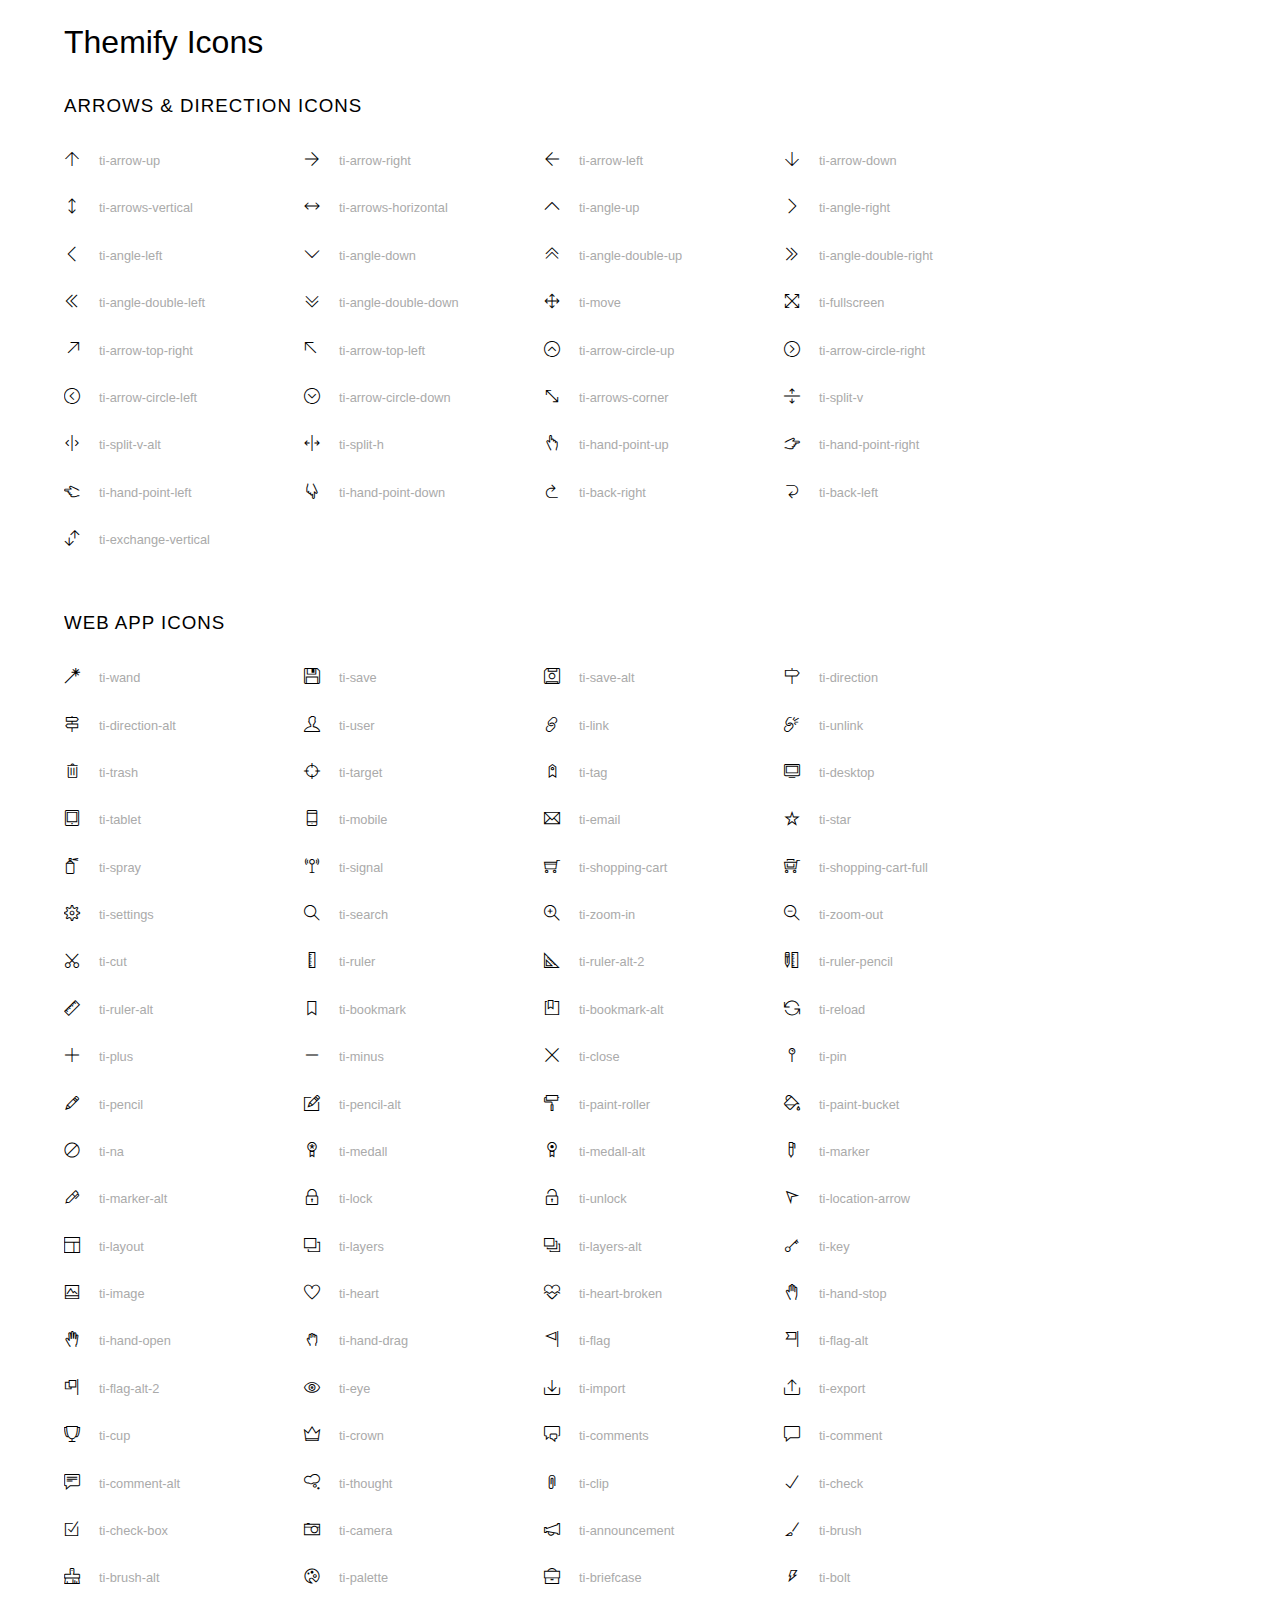
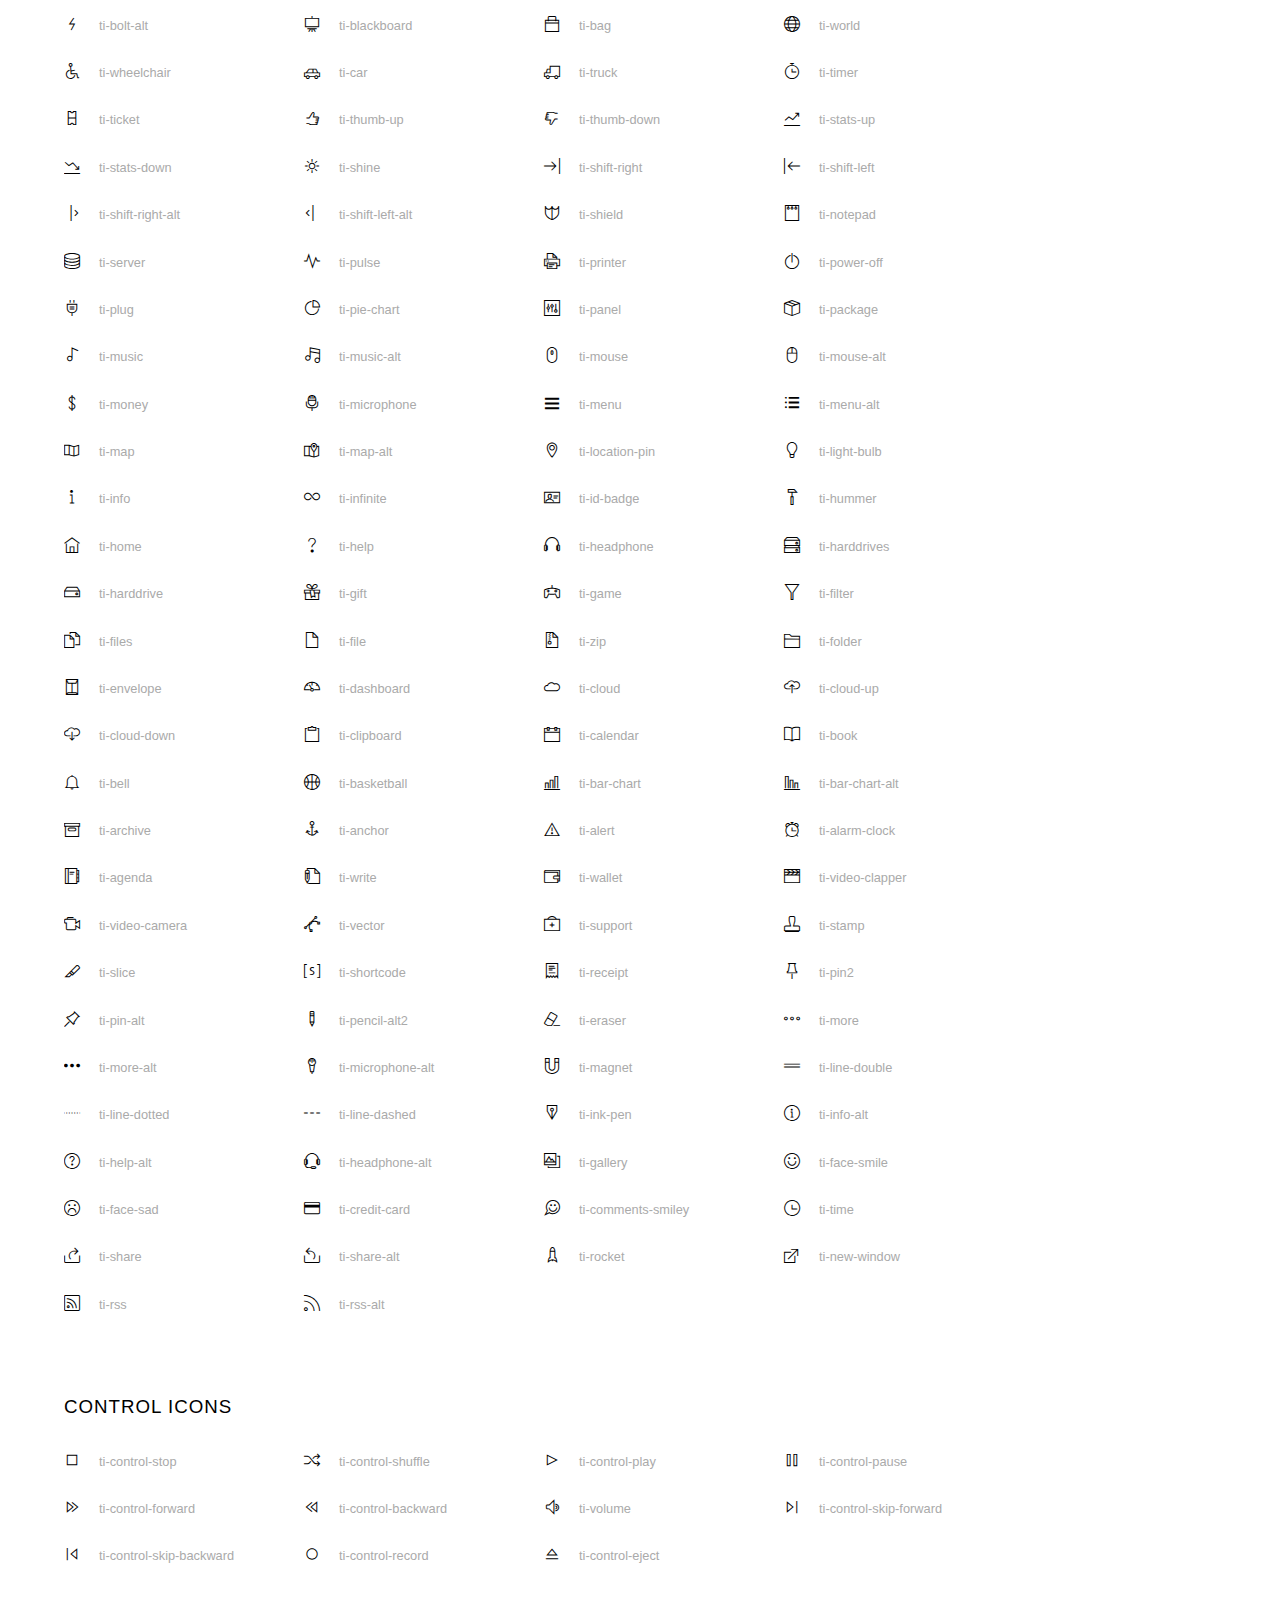
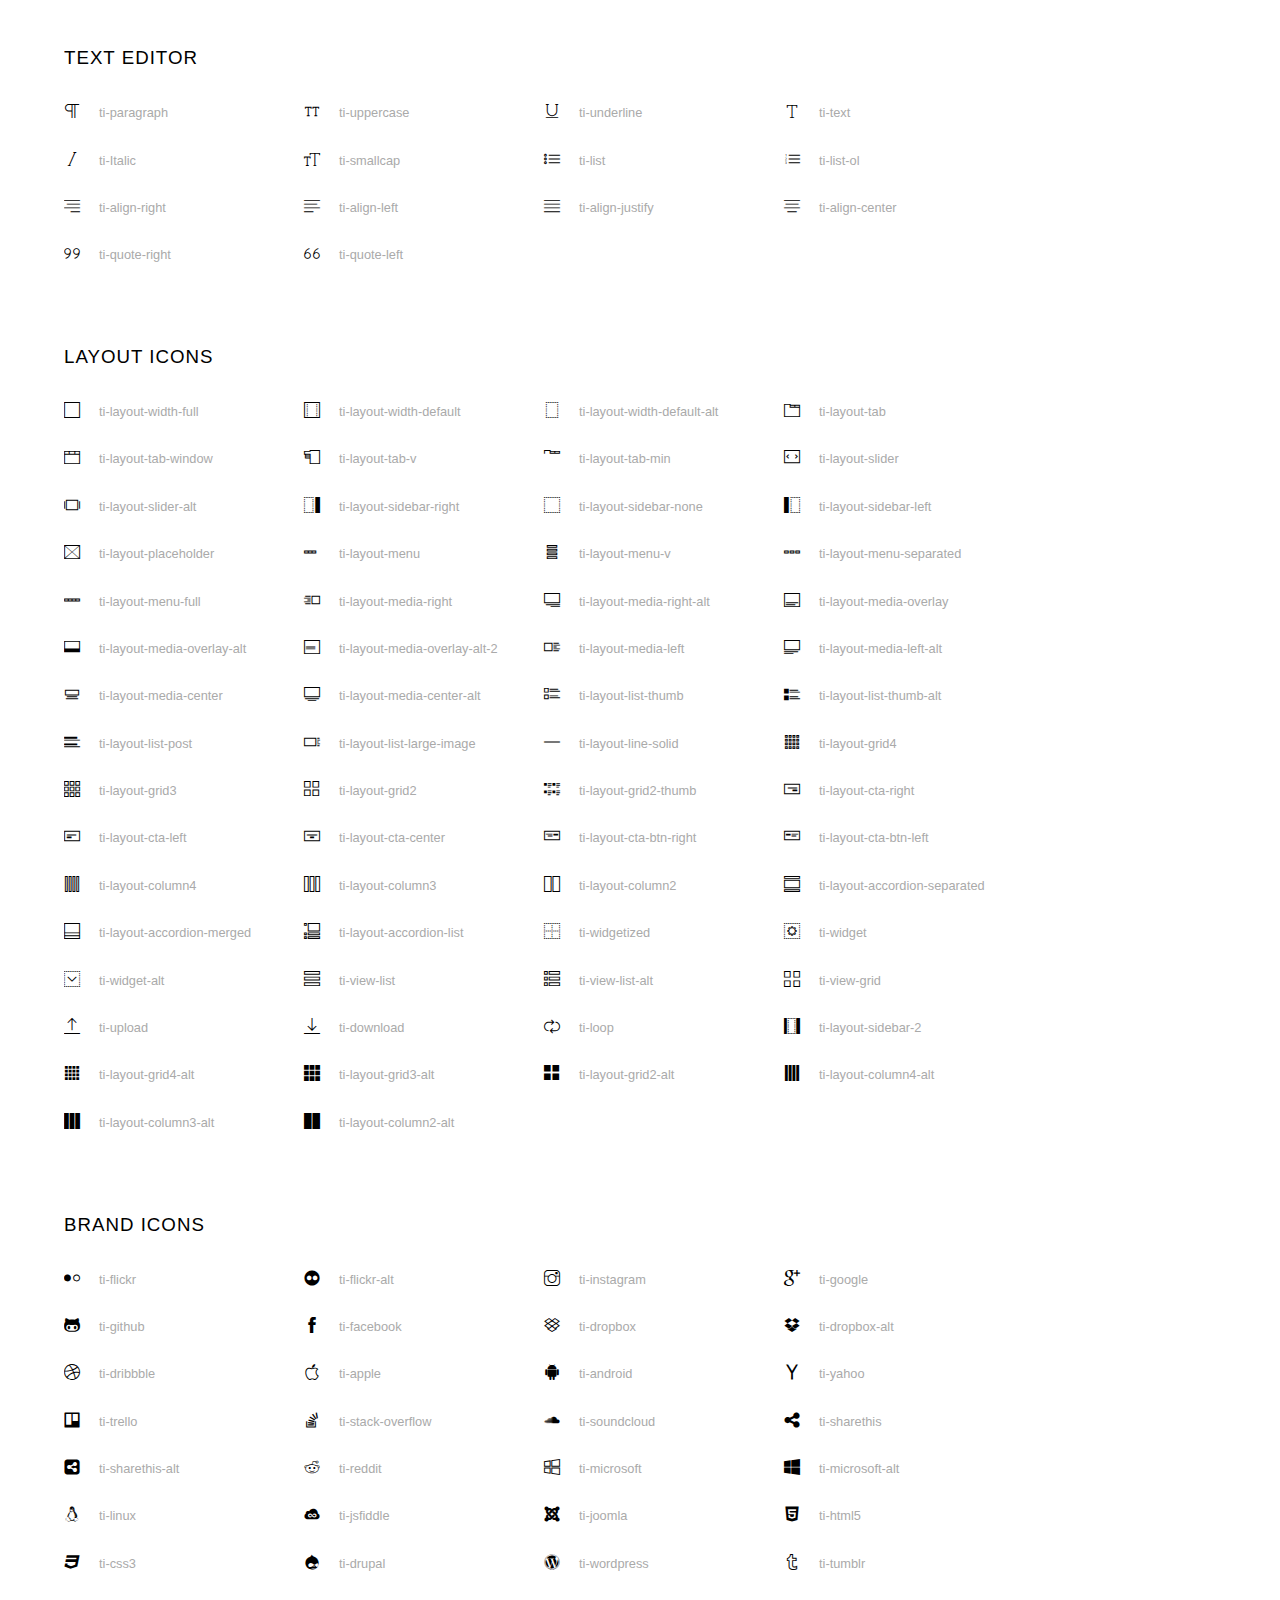
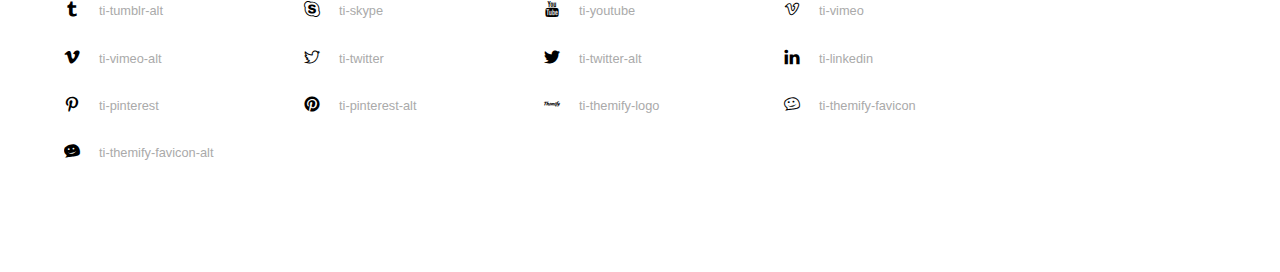
<file: src/django_search_engine/static/frontend/css/icon_fonts/demo_icon_set_4.html>
<!doctype html>
<html>
<head>
	<meta charset="utf-8">
	<title>Themify Icon Font</title>
	<meta name="viewport" content="width=device-width">
	<link rel="stylesheet" href="css/icon_set_4.css">
	<style>
	body {
	font: normal 1em/1.5em Arial, Helvetica, sans-serif;
	max-width: 90%;
	margin: 30px auto 0;
	}
	h1, h3 {
		font-weight: normal;
	}
	h3 {
		font-size: 1.4;
		text-transform: uppercase;
		letter-spacing: 1px;
	}

	.icon-section {
		margin: 0 0 3em;
		clear: both;
		overflow: hidden;
	}
	.icon-container {
		width: 240px; 
		padding: .7em 0;
		float: left; 
		position: relative;
		text-align: left;
	}
	.icon-container [class^="ti-"], 
	.icon-container [class*=" ti-"] {
		color: #000;
		position: absolute;
		margin-top: 3px;
		transition: .3s;
	}
	.icon-container:hover [class^="ti-"],
	.icon-container:hover [class*=" ti-"] {
		font-size: 2.2em;
		margin-top: -5px;
	}
	.icon-container:hover .icon-name {
		color: #000;
	}
	.icon-name {
		color: #aaa;
		margin-left: 35px;
		font-size: .8em;
		transition: .3s;
	}
	.icon-container:hover .icon-name {
		margin-left: 45px;
	}
	</style>

	<!--<![endif]-->
</head>
<body>
	<h1>Themify Icons</h1>

	<div class="icon-section">

		<div class="icon-section">
			<h3>Arrows &amp; Direction Icons </h3>

			<div class="icon-container">
				<span class="ti-arrow-up"></span><span class="icon-name"> ti-arrow-up</span>
			</div>
			<div class="icon-container">
				<span class="ti-arrow-right"></span><span class="icon-name"> ti-arrow-right</span>
			</div>
			<div class="icon-container">
				<span class="ti-arrow-left"></span><span class="icon-name"> ti-arrow-left</span>
			</div>
			<div class="icon-container">
				<span class="ti-arrow-down"></span><span class="icon-name"> ti-arrow-down</span>
			</div>
			<div class="icon-container">
				<span class="ti-arrows-vertical"></span><span class="icon-name"> ti-arrows-vertical</span>
			</div>
			<div class="icon-container">
				<span class="ti-arrows-horizontal"></span><span class="icon-name"> ti-arrows-horizontal</span>
			</div>
			<div class="icon-container">
				<span class="ti-angle-up"></span><span class="icon-name"> ti-angle-up</span>
			</div>
			<div class="icon-container">
				<span class="ti-angle-right"></span><span class="icon-name"> ti-angle-right</span>
			</div>
			<div class="icon-container">
				<span class="ti-angle-left"></span><span class="icon-name"> ti-angle-left</span>
			</div>
			<div class="icon-container">
				<span class="ti-angle-down"></span><span class="icon-name"> ti-angle-down</span>
			</div>	
			<div class="icon-container">
				<span class="ti-angle-double-up"></span><span class="icon-name"> ti-angle-double-up</span>
			</div>
			<div class="icon-container">
				<span class="ti-angle-double-right"></span><span class="icon-name"> ti-angle-double-right</span>
			</div>
			<div class="icon-container">
				<span class="ti-angle-double-left"></span><span class="icon-name"> ti-angle-double-left</span>
			</div>
			<div class="icon-container">
				<span class="ti-angle-double-down"></span><span class="icon-name"> ti-angle-double-down</span>
			</div>					
			<div class="icon-container">
				<span class="ti-move"></span><span class="icon-name"> ti-move</span>
			</div>
			<div class="icon-container">
				<span class="ti-fullscreen"></span><span class="icon-name"> ti-fullscreen</span>
			</div>
			<div class="icon-container">
				<span class="ti-arrow-top-right"></span><span class="icon-name"> ti-arrow-top-right</span>
			</div>
			<div class="icon-container">
				<span class="ti-arrow-top-left"></span><span class="icon-name"> ti-arrow-top-left</span>
			</div>
			<div class="icon-container">
				<span class="ti-arrow-circle-up"></span><span class="icon-name"> ti-arrow-circle-up</span>
			</div>
			<div class="icon-container">
				<span class="ti-arrow-circle-right"></span><span class="icon-name"> ti-arrow-circle-right</span>
			</div>
			<div class="icon-container">
				<span class="ti-arrow-circle-left"></span><span class="icon-name"> ti-arrow-circle-left</span>
			</div>
			<div class="icon-container">
				<span class="ti-arrow-circle-down"></span><span class="icon-name"> ti-arrow-circle-down</span>
			</div>
			<div class="icon-container">
				<span class="ti-arrows-corner"></span><span class="icon-name"> ti-arrows-corner</span>
			</div>
			<div class="icon-container">
				<span class="ti-split-v"></span><span class="icon-name"> ti-split-v</span>
			</div>

			<div class="icon-container">
				<span class="ti-split-v-alt"></span><span class="icon-name"> ti-split-v-alt</span>
			</div>
			<div class="icon-container">
				<span class="ti-split-h"></span><span class="icon-name"> ti-split-h</span>
			</div>
			<div class="icon-container">
				<span class="ti-hand-point-up"></span><span class="icon-name"> ti-hand-point-up</span>
			</div>
			<div class="icon-container">
				<span class="ti-hand-point-right"></span><span class="icon-name"> ti-hand-point-right</span>
			</div>
			<div class="icon-container">
				<span class="ti-hand-point-left"></span><span class="icon-name"> ti-hand-point-left</span>
			</div>
			<div class="icon-container">
				<span class="ti-hand-point-down"></span><span class="icon-name"> ti-hand-point-down</span>
			</div>
			<div class="icon-container">
				<span class="ti-back-right"></span><span class="icon-name"> ti-back-right</span>
			</div>
			<div class="icon-container">
				<span class="ti-back-left"></span><span class="icon-name"> ti-back-left</span>
			</div>
			<div class="icon-container">
				<span class="ti-exchange-vertical"></span><span class="icon-name"> ti-exchange-vertical</span>
			</div>

		</div> <!-- Arrows Icons -->



		<h3>Web App Icons</h3>
		
		<div class="icon-section">

			<div class="icon-container">
				<span class="ti-wand"></span><span class="icon-name"> ti-wand</span>
			</div>
			<div class="icon-container">
				<span class="ti-save"></span><span class="icon-name"> ti-save</span>
			</div>
			<div class="icon-container">
				<span class="ti-save-alt"></span><span class="icon-name"> ti-save-alt</span>
			</div>

			<div class="icon-container">
				<span class="ti-direction"></span><span class="icon-name"> ti-direction</span>
			</div>
			<div class="icon-container">
				<span class="ti-direction-alt"></span><span class="icon-name"> ti-direction-alt</span>
			</div>
			<div class="icon-container">
				<span class="ti-user"></span><span class="icon-name"> ti-user</span>
			</div>
			<div class="icon-container">
				<span class="ti-link"></span><span class="icon-name"> ti-link</span>
			</div>
			<div class="icon-container">
				<span class="ti-unlink"></span><span class="icon-name"> ti-unlink</span>
			</div>
			<div class="icon-container">
				<span class="ti-trash"></span><span class="icon-name"> ti-trash</span>
			</div>
			<div class="icon-container">
				<span class="ti-target"></span><span class="icon-name"> ti-target</span>
			</div>
			<div class="icon-container">
				<span class="ti-tag"></span><span class="icon-name"> ti-tag</span>
			</div>
			<div class="icon-container">
				<span class="ti-desktop"></span><span class="icon-name"> ti-desktop</span>
			</div>
			<div class="icon-container">
				<span class="ti-tablet"></span><span class="icon-name"> ti-tablet</span>
			</div>
			<div class="icon-container">
				<span class="ti-mobile"></span><span class="icon-name"> ti-mobile</span>
			</div>
			<div class="icon-container">
				<span class="ti-email"></span><span class="icon-name"> ti-email</span>
			</div>	
			<div class="icon-container">
				<span class="ti-star"></span><span class="icon-name"> ti-star</span>
			</div>
			<div class="icon-container">
				<span class="ti-spray"></span><span class="icon-name"> ti-spray</span>
			</div>
			<div class="icon-container">
				<span class="ti-signal"></span><span class="icon-name"> ti-signal</span>
			</div>
			<div class="icon-container">
				<span class="ti-shopping-cart"></span><span class="icon-name"> ti-shopping-cart</span>
			</div>
			<div class="icon-container">
				<span class="ti-shopping-cart-full"></span><span class="icon-name"> ti-shopping-cart-full</span>
			</div>
			<div class="icon-container">
				<span class="ti-settings"></span><span class="icon-name"> ti-settings</span>
			</div>
			<div class="icon-container">
				<span class="ti-search"></span><span class="icon-name"> ti-search</span>
			</div>
			<div class="icon-container">
				<span class="ti-zoom-in"></span><span class="icon-name"> ti-zoom-in</span>
			</div>
			<div class="icon-container">
				<span class="ti-zoom-out"></span><span class="icon-name"> ti-zoom-out</span>
			</div>
			<div class="icon-container">
				<span class="ti-cut"></span><span class="icon-name"> ti-cut</span>
			</div>
			<div class="icon-container">
				<span class="ti-ruler"></span><span class="icon-name"> ti-ruler</span>
			</div>
			<div class="icon-container">
				<span class="ti-ruler-alt-2"></span><span class="icon-name"> ti-ruler-alt-2</span>
			</div>			
			<div class="icon-container">
				<span class="ti-ruler-pencil"></span><span class="icon-name"> ti-ruler-pencil</span>
			</div>
			<div class="icon-container">
				<span class="ti-ruler-alt"></span><span class="icon-name"> ti-ruler-alt</span>
			</div>
			<div class="icon-container">
				<span class="ti-bookmark"></span><span class="icon-name"> ti-bookmark</span>
			</div>
			<div class="icon-container">
				<span class="ti-bookmark-alt"></span><span class="icon-name"> ti-bookmark-alt</span>
			</div>
			<div class="icon-container">
				<span class="ti-reload"></span><span class="icon-name"> ti-reload</span>
			</div>
			<div class="icon-container">
				<span class="ti-plus"></span><span class="icon-name"> ti-plus</span>
			</div>
			<div class="icon-container">
				<span class="ti-minus"></span><span class="icon-name"> ti-minus</span>
			</div>
			<div class="icon-container">
				<span class="ti-close"></span><span class="icon-name"> ti-close</span>
			</div>			
			<div class="icon-container">
				<span class="ti-pin"></span><span class="icon-name"> ti-pin</span>
			</div>
			<div class="icon-container">
				<span class="ti-pencil"></span><span class="icon-name"> ti-pencil</span>
			</div>
					
		  	<div class="icon-container">
				<span class="ti-pencil-alt"></span><span class="icon-name"> ti-pencil-alt</span>
			</div>
			<div class="icon-container">
				<span class="ti-paint-roller"></span><span class="icon-name"> ti-paint-roller</span>
			</div>
			<div class="icon-container">
				<span class="ti-paint-bucket"></span><span class="icon-name"> ti-paint-bucket</span>
			</div>
			<div class="icon-container">
				<span class="ti-na"></span><span class="icon-name"> ti-na</span>
			</div>
			<div class="icon-container">
				<span class="ti-medall"></span><span class="icon-name"> ti-medall</span>
			</div>
			<div class="icon-container">
				<span class="ti-medall-alt"></span><span class="icon-name"> ti-medall-alt</span>
			</div>
			<div class="icon-container">
				<span class="ti-marker"></span><span class="icon-name"> ti-marker</span>
			</div>
			<div class="icon-container">
				<span class="ti-marker-alt"></span><span class="icon-name"> ti-marker-alt</span>
			</div>

			<div class="icon-container">
				<span class="ti-lock"></span><span class="icon-name"> ti-lock</span>
			</div>
			<div class="icon-container">
				<span class="ti-unlock"></span><span class="icon-name"> ti-unlock</span>
			</div>
			<div class="icon-container">
				<span class="ti-location-arrow"></span><span class="icon-name"> ti-location-arrow</span>
			</div>
			<div class="icon-container">
				<span class="ti-layout"></span><span class="icon-name"> ti-layout</span>
			</div>
			<div class="icon-container">
				<span class="ti-layers"></span><span class="icon-name"> ti-layers</span>
			</div>
			<div class="icon-container">
				<span class="ti-layers-alt"></span><span class="icon-name"> ti-layers-alt</span>
			</div>
			<div class="icon-container">
				<span class="ti-key"></span><span class="icon-name"> ti-key</span>
			</div>
			<div class="icon-container">
				<span class="ti-image"></span><span class="icon-name"> ti-image</span>
			</div>
			<div class="icon-container">
				<span class="ti-heart"></span><span class="icon-name"> ti-heart</span>
			</div>
			<div class="icon-container">
				<span class="ti-heart-broken"></span><span class="icon-name"> ti-heart-broken</span>
			</div>
			<div class="icon-container">
				<span class="ti-hand-stop"></span><span class="icon-name"> ti-hand-stop</span>
			</div>
			<div class="icon-container">
				<span class="ti-hand-open"></span><span class="icon-name"> ti-hand-open</span>
			</div>
			<div class="icon-container">
				<span class="ti-hand-drag"></span><span class="icon-name"> ti-hand-drag</span>
			</div>
			<div class="icon-container">
				<span class="ti-flag"></span><span class="icon-name"> ti-flag</span>
			</div>
			<div class="icon-container">
				<span class="ti-flag-alt"></span><span class="icon-name"> ti-flag-alt</span>
			</div>
			<div class="icon-container">
				<span class="ti-flag-alt-2"></span><span class="icon-name"> ti-flag-alt-2</span>
			</div>
			<div class="icon-container">
				<span class="ti-eye"></span><span class="icon-name"> ti-eye</span>
			</div>
			<div class="icon-container">
				<span class="ti-import"></span><span class="icon-name"> ti-import</span>
			</div>			
			<div class="icon-container">
				<span class="ti-export"></span><span class="icon-name"> ti-export</span>
			</div>
			<div class="icon-container">
				<span class="ti-cup"></span><span class="icon-name"> ti-cup</span>
			</div>
			<div class="icon-container">
				<span class="ti-crown"></span><span class="icon-name"> ti-crown</span>
			</div>
			<div class="icon-container">
				<span class="ti-comments"></span><span class="icon-name"> ti-comments</span>
			</div>
			<div class="icon-container">
				<span class="ti-comment"></span><span class="icon-name"> ti-comment</span>
			</div>
			<div class="icon-container">
				<span class="ti-comment-alt"></span><span class="icon-name"> ti-comment-alt</span>
			</div>
			<div class="icon-container">
				<span class="ti-thought"></span><span class="icon-name"> ti-thought</span>
			</div>			
			<div class="icon-container">
				<span class="ti-clip"></span><span class="icon-name"> ti-clip</span>
			</div>

			<div class="icon-container">
				<span class="ti-check"></span><span class="icon-name"> ti-check</span>
			</div>
			<div class="icon-container">
				<span class="ti-check-box"></span><span class="icon-name"> ti-check-box</span>
			</div>
			<div class="icon-container">
				<span class="ti-camera"></span><span class="icon-name"> ti-camera</span>
			</div>
			<div class="icon-container">
				<span class="ti-announcement"></span><span class="icon-name"> ti-announcement</span>
			</div>
			<div class="icon-container">
				<span class="ti-brush"></span><span class="icon-name"> ti-brush</span>
			</div>
			<div class="icon-container">
				<span class="ti-brush-alt"></span><span class="icon-name"> ti-brush-alt</span>
			</div>
			<div class="icon-container">
				<span class="ti-palette"></span><span class="icon-name"> ti-palette</span>
			</div>			
			<div class="icon-container">
				<span class="ti-briefcase"></span><span class="icon-name"> ti-briefcase</span>
			</div>
			<div class="icon-container">
				<span class="ti-bolt"></span><span class="icon-name"> ti-bolt</span>
			</div>
			<div class="icon-container">
				<span class="ti-bolt-alt"></span><span class="icon-name"> ti-bolt-alt</span>
			</div>
			<div class="icon-container">
				<span class="ti-blackboard"></span><span class="icon-name"> ti-blackboard</span>
			</div>
			<div class="icon-container">
				<span class="ti-bag"></span><span class="icon-name"> ti-bag</span>
			</div>
			<div class="icon-container">
				<span class="ti-world"></span><span class="icon-name"> ti-world</span>
			</div>
			<div class="icon-container">
				<span class="ti-wheelchair"></span><span class="icon-name"> ti-wheelchair</span>
			</div>
			<div class="icon-container">
				<span class="ti-car"></span><span class="icon-name"> ti-car</span>
			</div>
			<div class="icon-container">
				<span class="ti-truck"></span><span class="icon-name"> ti-truck</span>
			</div>
			<div class="icon-container">
				<span class="ti-timer"></span><span class="icon-name"> ti-timer</span>
			</div>
			<div class="icon-container">
				<span class="ti-ticket"></span><span class="icon-name"> ti-ticket</span>
			</div>
			<div class="icon-container">
				<span class="ti-thumb-up"></span><span class="icon-name"> ti-thumb-up</span>
			</div>
			<div class="icon-container">
				<span class="ti-thumb-down"></span><span class="icon-name"> ti-thumb-down</span>
			</div>

			<div class="icon-container">
				<span class="ti-stats-up"></span><span class="icon-name"> ti-stats-up</span>
			</div>
			<div class="icon-container">
				<span class="ti-stats-down"></span><span class="icon-name"> ti-stats-down</span>
			</div>
			<div class="icon-container">
				<span class="ti-shine"></span><span class="icon-name"> ti-shine</span>
			</div>
			<div class="icon-container">
				<span class="ti-shift-right"></span><span class="icon-name"> ti-shift-right</span>
			</div>
			<div class="icon-container">
				<span class="ti-shift-left"></span><span class="icon-name"> ti-shift-left</span>
			</div>

			<div class="icon-container">
				<span class="ti-shift-right-alt"></span><span class="icon-name"> ti-shift-right-alt</span>
			</div>
			<div class="icon-container">
				<span class="ti-shift-left-alt"></span><span class="icon-name"> ti-shift-left-alt</span>
			</div>
			<div class="icon-container">
				<span class="ti-shield"></span><span class="icon-name"> ti-shield</span>
			</div>
			<div class="icon-container">
				<span class="ti-notepad"></span><span class="icon-name"> ti-notepad</span>
			</div>
			<div class="icon-container">
				<span class="ti-server"></span><span class="icon-name"> ti-server</span>
			</div>

			<div class="icon-container">
				<span class="ti-pulse"></span><span class="icon-name"> ti-pulse</span>
			</div>
			<div class="icon-container">
				<span class="ti-printer"></span><span class="icon-name"> ti-printer</span>
			</div>
			<div class="icon-container">
				<span class="ti-power-off"></span><span class="icon-name"> ti-power-off</span>
			</div>
			<div class="icon-container">
				<span class="ti-plug"></span><span class="icon-name"> ti-plug</span>
			</div>
			<div class="icon-container">
				<span class="ti-pie-chart"></span><span class="icon-name"> ti-pie-chart</span>
			</div>

			<div class="icon-container">
				<span class="ti-panel"></span><span class="icon-name"> ti-panel</span>
			</div>
			<div class="icon-container">
				<span class="ti-package"></span><span class="icon-name"> ti-package</span>
			</div>
			<div class="icon-container">
				<span class="ti-music"></span><span class="icon-name"> ti-music</span>
			</div>
			<div class="icon-container">
				<span class="ti-music-alt"></span><span class="icon-name"> ti-music-alt</span>
			</div>
			<div class="icon-container">
				<span class="ti-mouse"></span><span class="icon-name"> ti-mouse</span>
			</div>
			<div class="icon-container">
				<span class="ti-mouse-alt"></span><span class="icon-name"> ti-mouse-alt</span>
			</div>
			<div class="icon-container">
				<span class="ti-money"></span><span class="icon-name"> ti-money</span>
			</div>
			<div class="icon-container">
				<span class="ti-microphone"></span><span class="icon-name"> ti-microphone</span>
			</div>
			<div class="icon-container">
				<span class="ti-menu"></span><span class="icon-name"> ti-menu</span>
			</div>
			<div class="icon-container">
				<span class="ti-menu-alt"></span><span class="icon-name"> ti-menu-alt</span>
			</div>
			<div class="icon-container">
				<span class="ti-map"></span><span class="icon-name"> ti-map</span>
			</div>
			<div class="icon-container">
				<span class="ti-map-alt"></span><span class="icon-name"> ti-map-alt</span>
			</div>

			<div class="icon-container">
				<span class="ti-location-pin"></span><span class="icon-name"> ti-location-pin</span>
			</div>

			<div class="icon-container">
				<span class="ti-light-bulb"></span><span class="icon-name"> ti-light-bulb</span>
			</div>
			<div class="icon-container">
				<span class="ti-info"></span><span class="icon-name"> ti-info</span>
			</div>
			<div class="icon-container">
				<span class="ti-infinite"></span><span class="icon-name"> ti-infinite</span>
			</div>
			<div class="icon-container">
				<span class="ti-id-badge"></span><span class="icon-name"> ti-id-badge</span>
			</div>
			<div class="icon-container">
				<span class="ti-hummer"></span><span class="icon-name"> ti-hummer</span>
			</div>
			<div class="icon-container">
				<span class="ti-home"></span><span class="icon-name"> ti-home</span>
			</div>
			<div class="icon-container">
				<span class="ti-help"></span><span class="icon-name"> ti-help</span>
			</div>
			<div class="icon-container">
				<span class="ti-headphone"></span><span class="icon-name"> ti-headphone</span>
			</div>
			<div class="icon-container">
				<span class="ti-harddrives"></span><span class="icon-name"> ti-harddrives</span>
			</div>
			<div class="icon-container">
				<span class="ti-harddrive"></span><span class="icon-name"> ti-harddrive</span>
			</div>
			<div class="icon-container">
				<span class="ti-gift"></span><span class="icon-name"> ti-gift</span>
			</div>
			<div class="icon-container">
				<span class="ti-game"></span><span class="icon-name"> ti-game</span>
			</div>
			<div class="icon-container">
				<span class="ti-filter"></span><span class="icon-name"> ti-filter</span>
			</div>
			<div class="icon-container">
				<span class="ti-files"></span><span class="icon-name"> ti-files</span>
			</div>
			<div class="icon-container">
				<span class="ti-file"></span><span class="icon-name"> ti-file</span>
			</div>
			<div class="icon-container">
				<span class="ti-zip"></span><span class="icon-name"> ti-zip</span>
			</div>
			<div class="icon-container">
				<span class="ti-folder"></span><span class="icon-name"> ti-folder</span>
			</div>			
			<div class="icon-container">
				<span class="ti-envelope"></span><span class="icon-name"> ti-envelope</span>
			</div>


			<div class="icon-container">
				<span class="ti-dashboard"></span><span class="icon-name"> ti-dashboard</span>
			</div>
			<div class="icon-container">
				<span class="ti-cloud"></span><span class="icon-name"> ti-cloud</span>
			</div>
			<div class="icon-container">
				<span class="ti-cloud-up"></span><span class="icon-name"> ti-cloud-up</span>
			</div>
			<div class="icon-container">
				<span class="ti-cloud-down"></span><span class="icon-name"> ti-cloud-down</span>
			</div>
			<div class="icon-container">
				<span class="ti-clipboard"></span><span class="icon-name"> ti-clipboard</span>
			</div>
			<div class="icon-container">
				<span class="ti-calendar"></span><span class="icon-name"> ti-calendar</span>
			</div>
			<div class="icon-container">
				<span class="ti-book"></span><span class="icon-name"> ti-book</span>
			</div>
			<div class="icon-container">
				<span class="ti-bell"></span><span class="icon-name"> ti-bell</span>
			</div>
			<div class="icon-container">
				<span class="ti-basketball"></span><span class="icon-name"> ti-basketball</span>
			</div>
			<div class="icon-container">
				<span class="ti-bar-chart"></span><span class="icon-name"> ti-bar-chart</span>
			</div>
			<div class="icon-container">
				<span class="ti-bar-chart-alt"></span><span class="icon-name"> ti-bar-chart-alt</span>
			</div>


			<div class="icon-container">
				<span class="ti-archive"></span><span class="icon-name"> ti-archive</span>
			</div>
			<div class="icon-container">
				<span class="ti-anchor"></span><span class="icon-name"> ti-anchor</span>
			</div>

			<div class="icon-container">
				<span class="ti-alert"></span><span class="icon-name"> ti-alert</span>
			</div>
			<div class="icon-container">
				<span class="ti-alarm-clock"></span><span class="icon-name"> ti-alarm-clock</span>
			</div>
			<div class="icon-container">
				<span class="ti-agenda"></span><span class="icon-name"> ti-agenda</span>
			</div>
			<div class="icon-container">
				<span class="ti-write"></span><span class="icon-name"> ti-write</span>
			</div>

			<div class="icon-container">
				<span class="ti-wallet"></span><span class="icon-name"> ti-wallet</span>
			</div>
			<div class="icon-container">
				<span class="ti-video-clapper"></span><span class="icon-name"> ti-video-clapper</span>
			</div>
			<div class="icon-container">
				<span class="ti-video-camera"></span><span class="icon-name"> ti-video-camera</span>
			</div>
			<div class="icon-container">
				<span class="ti-vector"></span><span class="icon-name"> ti-vector</span>
			</div>

			<div class="icon-container">
				<span class="ti-support"></span><span class="icon-name"> ti-support</span>
			</div>
			<div class="icon-container">
				<span class="ti-stamp"></span><span class="icon-name"> ti-stamp</span>
			</div>
			<div class="icon-container">
				<span class="ti-slice"></span><span class="icon-name"> ti-slice</span>
			</div>
			<div class="icon-container">
				<span class="ti-shortcode"></span><span class="icon-name"> ti-shortcode</span>
			</div>
			<div class="icon-container">
				<span class="ti-receipt"></span><span class="icon-name"> ti-receipt</span>
			</div>
			<div class="icon-container">
				<span class="ti-pin2"></span><span class="icon-name"> ti-pin2</span>
			</div>
			<div class="icon-container">
				<span class="ti-pin-alt"></span><span class="icon-name"> ti-pin-alt</span>
			</div>
			<div class="icon-container">
				<span class="ti-pencil-alt2"></span><span class="icon-name"> ti-pencil-alt2</span>
			</div>
			<div class="icon-container">
				<span class="ti-eraser"></span><span class="icon-name"> ti-eraser</span>
			</div>			
			<div class="icon-container">
				<span class="ti-more"></span><span class="icon-name"> ti-more</span>
			</div>
			<div class="icon-container">
				<span class="ti-more-alt"></span><span class="icon-name"> ti-more-alt</span>
			</div>
			<div class="icon-container">
				<span class="ti-microphone-alt"></span><span class="icon-name"> ti-microphone-alt</span>
			</div>
			<div class="icon-container">
				<span class="ti-magnet"></span><span class="icon-name"> ti-magnet</span>
			</div>
			<div class="icon-container">
				<span class="ti-line-double"></span><span class="icon-name"> ti-line-double</span>
			</div>
			<div class="icon-container">
				<span class="ti-line-dotted"></span><span class="icon-name"> ti-line-dotted</span>
			</div>
			<div class="icon-container">
				<span class="ti-line-dashed"></span><span class="icon-name"> ti-line-dashed</span>
			</div>

			<div class="icon-container">
				<span class="ti-ink-pen"></span><span class="icon-name"> ti-ink-pen</span>
			</div>
			<div class="icon-container">
				<span class="ti-info-alt"></span><span class="icon-name"> ti-info-alt</span>
			</div>
			<div class="icon-container">
				<span class="ti-help-alt"></span><span class="icon-name"> ti-help-alt</span>
			</div>
			<div class="icon-container">
				<span class="ti-headphone-alt"></span><span class="icon-name"> ti-headphone-alt</span>
			</div>

			<div class="icon-container">
				<span class="ti-gallery"></span><span class="icon-name"> ti-gallery</span>
			</div>
			<div class="icon-container">
				<span class="ti-face-smile"></span><span class="icon-name"> ti-face-smile</span>
			</div>
			<div class="icon-container">
				<span class="ti-face-sad"></span><span class="icon-name"> ti-face-sad</span>
			</div>
			<div class="icon-container">
				<span class="ti-credit-card"></span><span class="icon-name"> ti-credit-card</span>
			</div>
			<div class="icon-container">
				<span class="ti-comments-smiley"></span><span class="icon-name"> ti-comments-smiley</span>
			</div>
			<div class="icon-container">
				<span class="ti-time"></span><span class="icon-name"> ti-time</span>
			</div>
			<div class="icon-container">
				<span class="ti-share"></span><span class="icon-name"> ti-share</span>
			</div>
			<div class="icon-container">
				<span class="ti-share-alt"></span><span class="icon-name"> ti-share-alt</span>
			</div>
			<div class="icon-container">
				<span class="ti-rocket"></span><span class="icon-name"> ti-rocket</span>
			</div>

			<div class="icon-container">
				<span class="ti-new-window"></span><span class="icon-name"> ti-new-window</span>
			</div>

			<div class="icon-container">
				<span class="ti-rss"></span><span class="icon-name"> ti-rss</span>
			</div>

			<div class="icon-container">
				<span class="ti-rss-alt"></span><span class="icon-name"> ti-rss-alt</span>
			</div>
			
		</div><!-- Web App Icons -->


		<div class="icon-section">
			<h3>Control Icons</h3>
			<div class="icon-container">
				<span class="ti-control-stop"></span><span class="icon-name"> ti-control-stop</span>
			</div>
			<div class="icon-container">
				<span class="ti-control-shuffle"></span><span class="icon-name"> ti-control-shuffle</span>
			</div>
			<div class="icon-container">
				<span class="ti-control-play"></span><span class="icon-name"> ti-control-play</span>
			</div>
			<div class="icon-container">
				<span class="ti-control-pause"></span><span class="icon-name"> ti-control-pause</span>
			</div>
			<div class="icon-container">
				<span class="ti-control-forward"></span><span class="icon-name"> ti-control-forward</span>
			</div>
			<div class="icon-container">
				<span class="ti-control-backward"></span><span class="icon-name"> ti-control-backward</span>
			</div>	
			<div class="icon-container">
				<span class="ti-volume"></span><span class="icon-name"> ti-volume</span>
			</div>
			<div class="icon-container">
				<span class="ti-control-skip-forward"></span><span class="icon-name"> ti-control-skip-forward</span>
			</div>
			<div class="icon-container">
				<span class="ti-control-skip-backward"></span><span class="icon-name"> ti-control-skip-backward</span>
			</div>
			<div class="icon-container">
				<span class="ti-control-record"></span><span class="icon-name"> ti-control-record</span>
			</div>
			<div class="icon-container">
				<span class="ti-control-eject"></span><span class="icon-name"> ti-control-eject</span>
			</div>			
		</div> <!-- Control Icons -->


		<div class="icon-section">
			<h3>Text Editor</h3>

			<div class="icon-container">
				<span class="ti-paragraph"></span><span class="icon-name"> ti-paragraph</span>
			</div>
			<div class="icon-container">
				<span class="ti-uppercase"></span><span class="icon-name"> ti-uppercase</span>
			</div>

			<div class="icon-container">
				<span class="ti-underline"></span><span class="icon-name"> ti-underline</span>
			</div>
			<div class="icon-container">
				<span class="ti-text"></span><span class="icon-name"> ti-text</span>
			</div>
			<div class="icon-container">
				<span class="ti-Italic"></span><span class="icon-name"> ti-Italic</span>
			</div>
			<div class="icon-container">
				<span class="ti-smallcap"></span><span class="icon-name"> ti-smallcap</span>
			</div>
			<div class="icon-container">
				<span class="ti-list"></span><span class="icon-name"> ti-list</span>
			</div>
			<div class="icon-container">
				<span class="ti-list-ol"></span><span class="icon-name"> ti-list-ol</span>
			</div>
			<div class="icon-container">
				<span class="ti-align-right"></span><span class="icon-name"> ti-align-right</span>
			</div>
			<div class="icon-container">
				<span class="ti-align-left"></span><span class="icon-name"> ti-align-left</span>
			</div>
			<div class="icon-container">
				<span class="ti-align-justify"></span><span class="icon-name"> ti-align-justify</span>
			</div>
			<div class="icon-container">
				<span class="ti-align-center"></span><span class="icon-name"> ti-align-center</span>
			</div>
			<div class="icon-container">
				<span class="ti-quote-right"></span><span class="icon-name"> ti-quote-right</span>
			</div>
			<div class="icon-container">
				<span class="ti-quote-left"></span><span class="icon-name"> ti-quote-left</span>
			</div>

		</div> <!-- Text Editor -->



		<div class="icon-section">
			<h3>Layout Icons</h3>
			<div class="icon-container">
				<span class="ti-layout-width-full"></span><span class="icon-name"> ti-layout-width-full</span>
			</div>
			<div class="icon-container">
				<span class="ti-layout-width-default"></span><span class="icon-name"> ti-layout-width-default</span>
			</div>
			<div class="icon-container">
				<span class="ti-layout-width-default-alt"></span><span class="icon-name"> ti-layout-width-default-alt</span>
			</div>
			<div class="icon-container">
				<span class="ti-layout-tab"></span><span class="icon-name"> ti-layout-tab</span>
			</div>
			<div class="icon-container">
				<span class="ti-layout-tab-window"></span><span class="icon-name"> ti-layout-tab-window</span>
			</div>
			<div class="icon-container">
				<span class="ti-layout-tab-v"></span><span class="icon-name"> ti-layout-tab-v</span>
			</div>
			<div class="icon-container">
				<span class="ti-layout-tab-min"></span><span class="icon-name"> ti-layout-tab-min</span>
			</div>
			<div class="icon-container">
				<span class="ti-layout-slider"></span><span class="icon-name"> ti-layout-slider</span>
			</div>
			<div class="icon-container">
				<span class="ti-layout-slider-alt"></span><span class="icon-name"> ti-layout-slider-alt</span>
			</div>
			<div class="icon-container">
				<span class="ti-layout-sidebar-right"></span><span class="icon-name"> ti-layout-sidebar-right</span>
			</div>
			<div class="icon-container">
				<span class="ti-layout-sidebar-none"></span><span class="icon-name"> ti-layout-sidebar-none</span>
			</div>
			<div class="icon-container">
				<span class="ti-layout-sidebar-left"></span><span class="icon-name"> ti-layout-sidebar-left</span>
			</div>
			<div class="icon-container">
				<span class="ti-layout-placeholder"></span><span class="icon-name"> ti-layout-placeholder</span>
			</div>
			<div class="icon-container">
				<span class="ti-layout-menu"></span><span class="icon-name"> ti-layout-menu</span>
			</div>
			<div class="icon-container">
				<span class="ti-layout-menu-v"></span><span class="icon-name"> ti-layout-menu-v</span>
			</div>
			<div class="icon-container">
				<span class="ti-layout-menu-separated"></span><span class="icon-name"> ti-layout-menu-separated</span>
			</div>
			<div class="icon-container">
				<span class="ti-layout-menu-full"></span><span class="icon-name"> ti-layout-menu-full</span>
			</div>
			<div class="icon-container">
				<span class="ti-layout-media-right"></span><span class="icon-name"> ti-layout-media-right</span>
			</div>
			<div class="icon-container">
				<span class="ti-layout-media-right-alt"></span><span class="icon-name"> ti-layout-media-right-alt</span>
			</div>
			<div class="icon-container">
				<span class="ti-layout-media-overlay"></span><span class="icon-name"> ti-layout-media-overlay</span>
			</div>
			<div class="icon-container">
				<span class="ti-layout-media-overlay-alt"></span><span class="icon-name"> ti-layout-media-overlay-alt</span>
			</div>
			<div class="icon-container">
				<span class="ti-layout-media-overlay-alt-2"></span><span class="icon-name"> ti-layout-media-overlay-alt-2</span>
			</div>
			<div class="icon-container">
				<span class="ti-layout-media-left"></span><span class="icon-name"> ti-layout-media-left</span>
			</div>
			<div class="icon-container">
				<span class="ti-layout-media-left-alt"></span><span class="icon-name"> ti-layout-media-left-alt</span>
			</div>
			<div class="icon-container">
				<span class="ti-layout-media-center"></span><span class="icon-name"> ti-layout-media-center</span>
			</div>
			<div class="icon-container">
				<span class="ti-layout-media-center-alt"></span><span class="icon-name"> ti-layout-media-center-alt</span>
			</div>
			<div class="icon-container">
				<span class="ti-layout-list-thumb"></span><span class="icon-name"> ti-layout-list-thumb</span>
			</div>
			<div class="icon-container">
				<span class="ti-layout-list-thumb-alt"></span><span class="icon-name"> ti-layout-list-thumb-alt</span>
			</div>
			<div class="icon-container">
				<span class="ti-layout-list-post"></span><span class="icon-name"> ti-layout-list-post</span>
			</div>
			<div class="icon-container">
				<span class="ti-layout-list-large-image"></span><span class="icon-name"> ti-layout-list-large-image</span>
			</div>
			<div class="icon-container">
				<span class="ti-layout-line-solid"></span><span class="icon-name"> ti-layout-line-solid</span>
			</div>
			<div class="icon-container">
				<span class="ti-layout-grid4"></span><span class="icon-name"> ti-layout-grid4</span>
			</div>
			<div class="icon-container">
				<span class="ti-layout-grid3"></span><span class="icon-name"> ti-layout-grid3</span>
			</div>
			<div class="icon-container">
				<span class="ti-layout-grid2"></span><span class="icon-name"> ti-layout-grid2</span>
			</div>
			<div class="icon-container">
				<span class="ti-layout-grid2-thumb"></span><span class="icon-name"> ti-layout-grid2-thumb</span>
			</div>
			<div class="icon-container">
				<span class="ti-layout-cta-right"></span><span class="icon-name"> ti-layout-cta-right</span>
			</div>
			<div class="icon-container">
				<span class="ti-layout-cta-left"></span><span class="icon-name"> ti-layout-cta-left</span>
			</div>
			<div class="icon-container">
				<span class="ti-layout-cta-center"></span><span class="icon-name"> ti-layout-cta-center</span>
			</div>
			<div class="icon-container">
				<span class="ti-layout-cta-btn-right"></span><span class="icon-name"> ti-layout-cta-btn-right</span>
			</div>
			<div class="icon-container">
				<span class="ti-layout-cta-btn-left"></span><span class="icon-name"> ti-layout-cta-btn-left</span>
			</div>
			<div class="icon-container">
				<span class="ti-layout-column4"></span><span class="icon-name"> ti-layout-column4</span>
			</div>
			<div class="icon-container">
				<span class="ti-layout-column3"></span><span class="icon-name"> ti-layout-column3</span>
			</div>
			<div class="icon-container">
				<span class="ti-layout-column2"></span><span class="icon-name"> ti-layout-column2</span>
			</div>
			<div class="icon-container">
				<span class="ti-layout-accordion-separated"></span><span class="icon-name"> ti-layout-accordion-separated</span>
			</div>
			<div class="icon-container">
				<span class="ti-layout-accordion-merged"></span><span class="icon-name"> ti-layout-accordion-merged</span>
			</div>
			<div class="icon-container">
				<span class="ti-layout-accordion-list"></span><span class="icon-name"> ti-layout-accordion-list</span>
			</div>
			<div class="icon-container">
				<span class="ti-widgetized"></span><span class="icon-name"> ti-widgetized</span>
			</div>
			<div class="icon-container">
				<span class="ti-widget"></span><span class="icon-name"> ti-widget</span>
			</div>
			<div class="icon-container">
				<span class="ti-widget-alt"></span><span class="icon-name"> ti-widget-alt</span>
			</div>
			<div class="icon-container">
				<span class="ti-view-list"></span><span class="icon-name"> ti-view-list</span>
			</div>
			<div class="icon-container">
				<span class="ti-view-list-alt"></span><span class="icon-name"> ti-view-list-alt</span>
			</div>
			<div class="icon-container">
				<span class="ti-view-grid"></span><span class="icon-name"> ti-view-grid</span>
			</div>
			<div class="icon-container">
				<span class="ti-upload"></span><span class="icon-name"> ti-upload</span>
			</div>
			<div class="icon-container">
				<span class="ti-download"></span><span class="icon-name"> ti-download</span>
			</div>	
			<div class="icon-container">
				<span class="ti-loop"></span><span class="icon-name"> ti-loop</span>
			</div>
			<div class="icon-container">
				<span class="ti-layout-sidebar-2"></span><span class="icon-name"> ti-layout-sidebar-2</span>
			</div>
			<div class="icon-container">
				<span class="ti-layout-grid4-alt"></span><span class="icon-name"> ti-layout-grid4-alt</span>
			</div>
			<div class="icon-container">
				<span class="ti-layout-grid3-alt"></span><span class="icon-name"> ti-layout-grid3-alt</span>
			</div>
			<div class="icon-container">
				<span class="ti-layout-grid2-alt"></span><span class="icon-name"> ti-layout-grid2-alt</span>
			</div>
			<div class="icon-container">
				<span class="ti-layout-column4-alt"></span><span class="icon-name"> ti-layout-column4-alt</span>
			</div>
			<div class="icon-container">
				<span class="ti-layout-column3-alt"></span><span class="icon-name"> ti-layout-column3-alt</span>
			</div>
			<div class="icon-container">
				<span class="ti-layout-column2-alt"></span><span class="icon-name"> ti-layout-column2-alt</span>
			</div>		


		</div> <!-- Layout Icons -->


		<div class="icon-section">
			<h3>Brand Icons</h3>

			<div class="icon-container">
				<span class="ti-flickr"></span><span class="icon-name"> ti-flickr</span>
			</div>
			<div class="icon-container">
				<span class="ti-flickr-alt"></span><span class="icon-name"> ti-flickr-alt</span>
			</div>			
			<div class="icon-container">
				<span class="ti-instagram"></span><span class="icon-name"> ti-instagram</span>
			</div>
			<div class="icon-container">
				<span class="ti-google"></span><span class="icon-name"> ti-google</span>
			</div>
			<div class="icon-container">
				<span class="ti-github"></span><span class="icon-name"> ti-github</span>
			</div>

			<div class="icon-container">
				<span class="ti-facebook"></span><span class="icon-name"> ti-facebook</span>
			</div>
			<div class="icon-container">
				<span class="ti-dropbox"></span><span class="icon-name"> ti-dropbox</span>
			</div>
			<div class="icon-container">
				<span class="ti-dropbox-alt"></span><span class="icon-name"> ti-dropbox-alt</span>
			</div>
			<div class="icon-container">
				<span class="ti-dribbble"></span><span class="icon-name"> ti-dribbble</span>
			</div>
			<div class="icon-container">
				<span class="ti-apple"></span><span class="icon-name"> ti-apple</span>
			</div>
			<div class="icon-container">
				<span class="ti-android"></span><span class="icon-name"> ti-android</span>
			</div>
			<div class="icon-container">
				<span class="ti-yahoo"></span><span class="icon-name"> ti-yahoo</span>
			</div>
			<div class="icon-container">
				<span class="ti-trello"></span><span class="icon-name"> ti-trello</span>
			</div>
			<div class="icon-container">
				<span class="ti-stack-overflow"></span><span class="icon-name"> ti-stack-overflow</span>
			</div>
			<div class="icon-container">
				<span class="ti-soundcloud"></span><span class="icon-name"> ti-soundcloud</span>
			</div>
			<div class="icon-container">
				<span class="ti-sharethis"></span><span class="icon-name"> ti-sharethis</span>
			</div>
			<div class="icon-container">
				<span class="ti-sharethis-alt"></span><span class="icon-name"> ti-sharethis-alt</span>
			</div>
			<div class="icon-container">
				<span class="ti-reddit"></span><span class="icon-name"> ti-reddit</span>
			</div>

			<div class="icon-container">
				<span class="ti-microsoft"></span><span class="icon-name"> ti-microsoft</span>
			</div>
			<div class="icon-container">
				<span class="ti-microsoft-alt"></span><span class="icon-name"> ti-microsoft-alt</span>
			</div>
			<div class="icon-container">
				<span class="ti-linux"></span><span class="icon-name"> ti-linux</span>
			</div>
			<div class="icon-container">
				<span class="ti-jsfiddle"></span><span class="icon-name"> ti-jsfiddle</span>
			</div>
			<div class="icon-container">
				<span class="ti-joomla"></span><span class="icon-name"> ti-joomla</span>
			</div>
			<div class="icon-container">
				<span class="ti-html5"></span><span class="icon-name"> ti-html5</span>
			</div>
			<div class="icon-container">
				<span class="ti-css3"></span><span class="icon-name"> ti-css3</span>
			</div>	
			<div class="icon-container">
				<span class="ti-drupal"></span><span class="icon-name"> ti-drupal</span>
			</div>
			<div class="icon-container">
				<span class="ti-wordpress"></span><span class="icon-name"> ti-wordpress</span>
			</div>		
			<div class="icon-container">
				<span class="ti-tumblr"></span><span class="icon-name"> ti-tumblr</span>
			</div>
			<div class="icon-container">
				<span class="ti-tumblr-alt"></span><span class="icon-name"> ti-tumblr-alt</span>
			</div>
			<div class="icon-container">
				<span class="ti-skype"></span><span class="icon-name"> ti-skype</span>
			</div>
			<div class="icon-container">
				<span class="ti-youtube"></span><span class="icon-name"> ti-youtube</span>
			</div>
			<div class="icon-container">
				<span class="ti-vimeo"></span><span class="icon-name"> ti-vimeo</span>
			</div>
			<div class="icon-container">
				<span class="ti-vimeo-alt"></span><span class="icon-name"> ti-vimeo-alt</span>
			</div>			
			<div class="icon-container">
				<span class="ti-twitter"></span><span class="icon-name"> ti-twitter</span>
			</div>
			<div class="icon-container">
				<span class="ti-twitter-alt"></span><span class="icon-name"> ti-twitter-alt</span>
			</div>
			<div class="icon-container">
				<span class="ti-linkedin"></span><span class="icon-name"> ti-linkedin</span>
			</div>
			<div class="icon-container">
				<span class="ti-pinterest"></span><span class="icon-name"> ti-pinterest</span>
			</div>

			<div class="icon-container">
				<span class="ti-pinterest-alt"></span><span class="icon-name"> ti-pinterest-alt</span>
			</div>
			<div class="icon-container">
				<span class="ti-themify-logo"></span><span class="icon-name"> ti-themify-logo</span>
			</div>
			<div class="icon-container">
				<span class="ti-themify-favicon"></span><span class="icon-name"> ti-themify-favicon</span>
			</div>
			<div class="icon-container">
				<span class="ti-themify-favicon-alt"></span><span class="icon-name"> ti-themify-favicon-alt</span>
			</div>

		</div> <!-- brand Icons -->

	</div>

</body>
</html>
</file>
<file: src/django_search_engine/static/frontend/css/icon_fonts/css/icon_set_1.css>
@font-face {
  font-family: 'fontello';
  src: url('../font/fontello.eot?32974303');
  src: url('../font/fontello.eot?32974303#iefix') format('embedded-opentype'),
       url('../font/fontello.woff?32974303') format('woff'),
       url('../font/fontello.ttf?32974303') format('truetype'),
       url('../font/fontello.svg?32974303#fontello') format('svg');
  font-weight: normal;
  font-style: normal;
}
/* Chrome hack: SVG is rendered more smooth in Windozze. 100% magic, uncomment if you need it. */
/* Note, that will break hinting! In other OS-es font will be not as sharp as it could be */
/*
@media screen and (-webkit-min-device-pixel-ratio:0) {
  @font-face {
    font-family: 'fontello';
    src: url('../font/fontello.svg?32974303#fontello') format('svg');
  }
}
*/
 
 [class^="icon-"]:before, [class*=" icon-"]:before {
  font-family: "fontello";
  font-style: normal;
  font-weight: normal;
  speak: none;
 
  display: inline-block;
  text-decoration: inherit;
  width: 1em;
  margin-right: .2em;
  text-align: center;
  /* opacity: .8; */
 
  /* For safety - reset parent styles, that can break glyph codes*/
  font-variant: normal;
  text-transform: none;
     
  /* fix buttons height, for twitter bootstrap */
  line-height: 1em;
 
  /* Animation center compensation - margins should be symmetric */
  /* remove if not needed */
  margin-left: .2em;
 
  /* you can be more comfortable with increased icons size */
  /* font-size: 120%; */
 
  /* Uncomment for 3D effect */
  /* text-shadow: 1px 1px 1px rgba(127, 127, 127, 0.3); */
}
 
.icon-spin3:before { content: '\e800'; } /* '' */
.icon-youtube-4:before { content: '\ef87'; } /* '' */
.icon-spin5:before { content: '\e802'; } /* '' */
.icon-spin6:before { content: '\e803'; } /* '' */
.icon-glass:before { content: '\e804'; } /* '' */
.icon-music:before { content: '\e805'; } /* '' */
.icon-search:before { content: '\e806'; } /* '' */
.icon-mail:before { content: '\e807'; } /* '' */
.icon-mail-alt:before { content: '\e808'; } /* '' */
.icon-heart:before { content: '\e809'; } /* '' */
.icon-heart-empty:before { content: '\e80a'; } /* '' */
.icon-star:before { content: '\e80b'; } /* '' */
.icon-star-empty:before { content: '\e80c'; } /* '' */
.icon-star-half:before { content: '\e80d'; } /* '' */
.icon-star-half-alt:before { content: '\e80e'; } /* '' */
.icon-user:before { content: '\e80f'; } /* '' */
.icon-users:before { content: '\e827'; } /* '' */
.icon-male:before { content: '\e810'; } /* '' */
.icon-female:before { content: '\e811'; } /* '' */
.icon-video:before { content: '\e812'; } /* '' */
.icon-videocam:before { content: '\e813'; } /* '' */
.icon-picture:before { content: '\e814'; } /* '' */
.icon-camera:before { content: '\e815'; } /* '' */
.icon-camera-alt:before { content: '\e816'; } /* '' */
.icon-th-large:before { content: '\e817'; } /* '' */
.icon-th:before { content: '\e818'; } /* '' */
.icon-th-list:before { content: '\e819'; } /* '' */
.icon-ok:before { content: '\e81a'; } /* '' */
.icon-ok-circled:before { content: '\e81b'; } /* '' */
.icon-ok-circled2:before { content: '\e81c'; } /* '' */
.icon-ok-squared:before { content: '\e81d'; } /* '' */
.icon-cancel:before { content: '\e81e'; } /* '' */
.icon-cancel-circled:before { content: '\e81f'; } /* '' */
.icon-cancel-circled2:before { content: '\e820'; } /* '' */
.icon-plus:before { content: '\e821'; } /* '' */
.icon-plus-circled:before { content: '\e822'; } /* '' */
.icon-plus-squared:before { content: '\e823'; } /* '' */
.icon-plus-squared-small:before { content: '\e824'; } /* '' */
.icon-minus:before { content: '\e825'; } /* '' */
.icon-minus-circled:before { content: '\e826'; } /* '' */
.icon-minus-squared:before { content: '\e828'; } /* '' */
.icon-minus-squared-alt:before { content: '\e829'; } /* '' */
.icon-minus-squared-small:before { content: '\e82a'; } /* '' */
.icon-help:before { content: '\e82b'; } /* '' */
.icon-help-circled:before { content: '\e82c'; } /* '' */
.icon-info-circled:before { content: '\e82d'; } /* '' */
.icon-info:before { content: '\e82e'; } /* '' */
.icon-home:before { content: '\e82f'; } /* '' */
.icon-link:before { content: '\e830'; } /* '' */
.icon-unlink:before { content: '\e831'; } /* '' */
.icon-link-ext:before { content: '\e832'; } /* '' */
.icon-link-ext-alt:before { content: '\e833'; } /* '' */
.icon-attach:before { content: '\e834'; } /* '' */
.icon-lock:before { content: '\e835'; } /* '' */
.icon-lock-open:before { content: '\e836'; } /* '' */
.icon-lock-open-alt:before { content: '\e837'; } /* '' */
.icon-pin:before { content: '\e838'; } /* '' */
.icon-eye:before { content: '\e839'; } /* '' */
.icon-eye-off:before { content: '\e83a'; } /* '' */
.icon-tag:before { content: '\e83b'; } /* '' */
.icon-tags:before { content: '\e83c'; } /* '' */
.icon-bookmark:before { content: '\e83d'; } /* '' */
.icon-bookmark-empty:before { content: '\e83e'; } /* '' */
.icon-flag:before { content: '\e83f'; } /* '' */
.icon-flag-empty:before { content: '\e840'; } /* '' */
.icon-flag-checkered:before { content: '\e841'; } /* '' */
.icon-thumbs-up:before { content: '\e842'; } /* '' */
.icon-thumbs-down:before { content: '\e843'; } /* '' */
.icon-thumbs-up-alt:before { content: '\e844'; } /* '' */
.icon-thumbs-down-alt:before { content: '\e845'; } /* '' */
.icon-download:before { content: '\e846'; } /* '' */
.icon-upload:before { content: '\e847'; } /* '' */
.icon-download-cloud:before { content: '\e848'; } /* '' */
.icon-upload-cloud:before { content: '\e849'; } /* '' */
.icon-reply:before { content: '\e84a'; } /* '' */
.icon-reply-all:before { content: '\e84b'; } /* '' */
.icon-forward:before { content: '\e84c'; } /* '' */
.icon-quote-left:before { content: '\e84d'; } /* '' */
.icon-quote-right:before { content: '\e84e'; } /* '' */
.icon-code:before { content: '\e84f'; } /* '' */
.icon-export:before { content: '\e850'; } /* '' */
.icon-export-alt:before { content: '\e851'; } /* '' */
.icon-pencil:before { content: '\e852'; } /* '' */
.icon-pencil-squared:before { content: '\e853'; } /* '' */
.icon-edit:before { content: '\e854'; } /* '' */
.icon-print:before { content: '\e855'; } /* '' */
.icon-retweet:before { content: '\e856'; } /* '' */
.icon-keyboard:before { content: '\e857'; } /* '' */
.icon-gamepad:before { content: '\e858'; } /* '' */
.icon-comment:before { content: '\e859'; } /* '' */
.icon-chat:before { content: '\e85a'; } /* '' */
.icon-comment-empty:before { content: '\e85b'; } /* '' */
.icon-chat-empty:before { content: '\e85c'; } /* '' */
.icon-bell:before { content: '\e85d'; } /* '' */
.icon-bell-alt:before { content: '\e85e'; } /* '' */
.icon-attention-alt:before { content: '\e85f'; } /* '' */
.icon-attention:before { content: '\e860'; } /* '' */
.icon-attention-circled:before { content: '\e861'; } /* '' */
.icon-location:before { content: '\e862'; } /* '' */
.icon-direction:before { content: '\e863'; } /* '' */
.icon-compass:before { content: '\e864'; } /* '' */
.icon-trash:before { content: '\e865'; } /* '' */
.icon-doc:before { content: '\e866'; } /* '' */
.icon-docs:before { content: '\e867'; } /* '' */
.icon-doc-text:before { content: '\e868'; } /* '' */
.icon-doc-inv:before { content: '\e869'; } /* '' */
.icon-doc-text-inv:before { content: '\e86a'; } /* '' */
.icon-folder:before { content: '\e86b'; } /* '' */
.icon-folder-open:before { content: '\e86c'; } /* '' */
.icon-folder-empty:before { content: '\e86d'; } /* '' */
.icon-folder-open-empty:before { content: '\e86e'; } /* '' */
.icon-box:before { content: '\e86f'; } /* '' */
.icon-rss:before { content: '\e870'; } /* '' */
.icon-rss-squared:before { content: '\e871'; } /* '' */
.icon-phone:before { content: '\e872'; } /* '' */
.icon-phone-squared:before { content: '\e873'; } /* '' */
.icon-menu:before { content: '\e874'; } /* '' */
.icon-cog:before { content: '\e875'; } /* '' */
.icon-cog-alt:before { content: '\e876'; } /* '' */
.icon-wrench:before { content: '\e877'; } /* '' */
.icon-basket:before { content: '\e878'; } /* '' */
.icon-calendar:before { content: '\e879'; } /* '' */
.icon-calendar-empty:before { content: '\e87a'; } /* '' */
.icon-login:before { content: '\e87b'; } /* '' */
.icon-logout:before { content: '\e87c'; } /* '' */
.icon-mic:before { content: '\e87d'; } /* '' */
.icon-mute:before { content: '\e87e'; } /* '' */
.icon-volume-off:before { content: '\e87f'; } /* '' */
.icon-volume-down:before { content: '\e880'; } /* '' */
.icon-volume-up:before { content: '\e881'; } /* '' */
.icon-headphones:before { content: '\e882'; } /* '' */
.icon-clock:before { content: '\e883'; } /* '' */
.icon-lightbulb:before { content: '\e884'; } /* '' */
.icon-block:before { content: '\e885'; } /* '' */
.icon-resize-full:before { content: '\e886'; } /* '' */
.icon-resize-full-alt:before { content: '\e887'; } /* '' */
.icon-resize-small:before { content: '\e888'; } /* '' */
.icon-resize-vertical:before { content: '\e889'; } /* '' */
.icon-resize-horizontal:before { content: '\e88a'; } /* '' */
.icon-move:before { content: '\e88b'; } /* '' */
.icon-zoom-in:before { content: '\e88c'; } /* '' */
.icon-zoom-out:before { content: '\e88d'; } /* '' */
.icon-down-circled2:before { content: '\e88e'; } /* '' */
.icon-up-circled2:before { content: '\e88f'; } /* '' */
.icon-left-circled2:before { content: '\e890'; } /* '' */
.icon-right-circled2:before { content: '\e891'; } /* '' */
.icon-down-dir:before { content: '\e892'; } /* '' */
.icon-up-dir:before { content: '\e893'; } /* '' */
.icon-left-dir:before { content: '\e894'; } /* '' */
.icon-right-dir:before { content: '\e895'; } /* '' */
.icon-down-open:before { content: '\e896'; } /* '' */
.icon-left-open:before { content: '\e897'; } /* '' */
.icon-right-open:before { content: '\e898'; } /* '' */
.icon-up-open:before { content: '\e899'; } /* '' */
.icon-angle-left:before { content: '\e89a'; } /* '' */
.icon-angle-right:before { content: '\e89b'; } /* '' */
.icon-angle-up:before { content: '\e89c'; } /* '' */
.icon-angle-down:before { content: '\e89d'; } /* '' */
.icon-angle-circled-left:before { content: '\e89e'; } /* '' */
.icon-angle-circled-right:before { content: '\e89f'; } /* '' */
.icon-angle-circled-up:before { content: '\e8a0'; } /* '' */
.icon-angle-circled-down:before { content: '\e8a1'; } /* '' */
.icon-angle-double-left:before { content: '\e8a2'; } /* '' */
.icon-angle-double-right:before { content: '\e8a3'; } /* '' */
.icon-angle-double-up:before { content: '\e8a4'; } /* '' */
.icon-angle-double-down:before { content: '\e8a5'; } /* '' */
.icon-down:before { content: '\e8a6'; } /* '' */
.icon-left:before { content: '\e8a7'; } /* '' */
.icon-right:before { content: '\e8a8'; } /* '' */
.icon-up:before { content: '\e8a9'; } /* '' */
.icon-down-big:before { content: '\e8aa'; } /* '' */
.icon-left-big:before { content: '\e8ab'; } /* '' */
.icon-right-big:before { content: '\e8ac'; } /* '' */
.icon-up-big:before { content: '\e8ad'; } /* '' */
.icon-right-hand:before { content: '\e8ae'; } /* '' */
.icon-left-hand:before { content: '\e8af'; } /* '' */
.icon-up-hand:before { content: '\e8b0'; } /* '' */
.icon-down-hand:before { content: '\e8b1'; } /* '' */
.icon-left-circled:before { content: '\e8b2'; } /* '' */
.icon-right-circled:before { content: '\e8b3'; } /* '' */
.icon-up-circled:before { content: '\e8b4'; } /* '' */
.icon-down-circled:before { content: '\e8b5'; } /* '' */
.icon-cw:before { content: '\e8b6'; } /* '' */
.icon-ccw:before { content: '\e8b7'; } /* '' */
.icon-arrows-cw:before { content: '\e8b8'; } /* '' */
.icon-level-up:before { content: '\e8b9'; } /* '' */
.icon-level-down:before { content: '\e8ba'; } /* '' */
.icon-shuffle:before { content: '\e8bb'; } /* '' */
.icon-exchange:before { content: '\e8bc'; } /* '' */
.icon-expand:before { content: '\e8bd'; } /* '' */
.icon-collapse:before { content: '\e8be'; } /* '' */
.icon-expand-right:before { content: '\e8bf'; } /* '' */
.icon-collapse-left:before { content: '\e8c0'; } /* '' */
.icon-play:before { content: '\e8c1'; } /* '' */
.icon-play-circled:before { content: '\e8c2'; } /* '' */
.icon-play-circled2:before { content: '\e8c3'; } /* '' */
.icon-stop:before { content: '\e8c4'; } /* '' */
.icon-pause:before { content: '\e8c5'; } /* '' */
.icon-to-end:before { content: '\e8c6'; } /* '' */
.icon-to-end-alt:before { content: '\e8c7'; } /* '' */
.icon-to-start:before { content: '\e8c8'; } /* '' */
.icon-to-start-alt:before { content: '\e8c9'; } /* '' */
.icon-fast-fw:before { content: '\e8ca'; } /* '' */
.icon-fast-bw:before { content: '\e8cb'; } /* '' */
.icon-eject:before { content: '\e8cc'; } /* '' */
.icon-target:before { content: '\e8cd'; } /* '' */
.icon-signal:before { content: '\e8ce'; } /* '' */
.icon-award:before { content: '\e8cf'; } /* '' */
.icon-desktop:before { content: '\e8d0'; } /* '' */
.icon-laptop:before { content: '\e8d1'; } /* '' */
.icon-tablet:before { content: '\e8d2'; } /* '' */
.icon-mobile:before { content: '\e8d3'; } /* '' */
.icon-inbox:before { content: '\e8d4'; } /* '' */
.icon-globe:before { content: '\e8d5'; } /* '' */
.icon-sun:before { content: '\e8d6'; } /* '' */
.icon-cloud:before { content: '\e8d7'; } /* '' */
.icon-flash:before { content: '\e8d8'; } /* '' */
.icon-moon:before { content: '\e8d9'; } /* '' */
.icon-umbrella:before { content: '\e8da'; } /* '' */
.icon-flight:before { content: '\e8db'; } /* '' */
.icon-fighter-jet:before { content: '\e8dc'; } /* '' */
.icon-leaf:before { content: '\e8dd'; } /* '' */
.icon-font:before { content: '\e8de'; } /* '' */
.icon-bold:before { content: '\e8df'; } /* '' */
.icon-italic:before { content: '\e8e0'; } /* '' */
.icon-text-height:before { content: '\e8e1'; } /* '' */
.icon-text-width:before { content: '\e8e2'; } /* '' */
.icon-align-left:before { content: '\e8e3'; } /* '' */
.icon-align-center:before { content: '\e8e4'; } /* '' */
.icon-align-right:before { content: '\e8e5'; } /* '' */
.icon-align-justify:before { content: '\e8e6'; } /* '' */
.icon-list:before { content: '\e8e7'; } /* '' */
.icon-indent-left:before { content: '\e8e8'; } /* '' */
.icon-indent-right:before { content: '\e8e9'; } /* '' */
.icon-list-bullet:before { content: '\e8ea'; } /* '' */
.icon-list-numbered:before { content: '\e8eb'; } /* '' */
.icon-strike:before { content: '\e8ec'; } /* '' */
.icon-underline:before { content: '\e8ed'; } /* '' */
.icon-superscript:before { content: '\e8ee'; } /* '' */
.icon-subscript:before { content: '\e8ef'; } /* '' */
.icon-table:before { content: '\e8f0'; } /* '' */
.icon-columns:before { content: '\e8f1'; } /* '' */
.icon-crop:before { content: '\e8f2'; } /* '' */
.icon-scissors:before { content: '\e8f3'; } /* '' */
.icon-paste:before { content: '\e8f4'; } /* '' */
.icon-briefcase:before { content: '\e8f5'; } /* '' */
.icon-suitcase:before { content: '\e8f6'; } /* '' */
.icon-ellipsis:before { content: '\e8f7'; } /* '' */
.icon-ellipsis-vert:before { content: '\e8f8'; } /* '' */
.icon-off:before { content: '\e8f9'; } /* '' */
.icon-road:before { content: '\e8fa'; } /* '' */
.icon-list-alt:before { content: '\e8fb'; } /* '' */
.icon-qrcode:before { content: '\e8fc'; } /* '' */
.icon-barcode:before { content: '\e8fd'; } /* '' */
.icon-book:before { content: '\e8fe'; } /* '' */
.icon-ajust:before { content: '\e8ff'; } /* '' */
.icon-tint:before { content: '\e900'; } /* '' */
.icon-check:before { content: '\e901'; } /* '' */
.icon-check-empty:before { content: '\e902'; } /* '' */
.icon-circle:before { content: '\e903'; } /* '' */
.icon-circle-empty:before { content: '\e904'; } /* '' */
.icon-dot-circled:before { content: '\e905'; } /* '' */
.icon-asterisk:before { content: '\e906'; } /* '' */
.icon-gift:before { content: '\e907'; } /* '' */
.icon-fire:before { content: '\e908'; } /* '' */
.icon-magnet:before { content: '\e909'; } /* '' */
.icon-chart-bar:before { content: '\e90a'; } /* '' */
.icon-ticket:before { content: '\e90b'; } /* '' */
.icon-credit-card:before { content: '\e90c'; } /* '' */
.icon-floppy:before { content: '\e90d'; } /* '' */
.icon-megaphone:before { content: '\e90e'; } /* '' */
.icon-hdd:before { content: '\e90f'; } /* '' */
.icon-key:before { content: '\e910'; } /* '' */
.icon-fork:before { content: '\e911'; } /* '' */
.icon-rocket:before { content: '\e912'; } /* '' */
.icon-bug:before { content: '\e913'; } /* '' */
.icon-certificate:before { content: '\e914'; } /* '' */
.icon-tasks:before { content: '\e915'; } /* '' */
.icon-filter:before { content: '\e916'; } /* '' */
.icon-beaker:before { content: '\e917'; } /* '' */
.icon-magic:before { content: '\e918'; } /* '' */
.icon-truck:before { content: '\e919'; } /* '' */
.icon-money:before { content: '\e91a'; } /* '' */
.icon-euro:before { content: '\e91b'; } /* '' */
.icon-pound:before { content: '\e91c'; } /* '' */
.icon-dollar:before { content: '\e91d'; } /* '' */
.icon-rupee:before { content: '\e91e'; } /* '' */
.icon-yen:before { content: '\e91f'; } /* '' */
.icon-rouble:before { content: '\e920'; } /* '' */
.icon-try:before { content: '\e921'; } /* '' */
.icon-won:before { content: '\e922'; } /* '' */
.icon-bitcoin:before { content: '\e923'; } /* '' */
.icon-sort:before { content: '\e924'; } /* '' */
.icon-sort-down:before { content: '\e925'; } /* '' */
.icon-sort-up:before { content: '\e926'; } /* '' */
.icon-sort-alt-up:before { content: '\e927'; } /* '' */
.icon-sort-alt-down:before { content: '\e928'; } /* '' */
.icon-sort-name-up:before { content: '\e929'; } /* '' */
.icon-sort-name-down:before { content: '\e92a'; } /* '' */
.icon-sort-number-up:before { content: '\e92b'; } /* '' */
.icon-sort-number-down:before { content: '\e92c'; } /* '' */
.icon-hammer:before { content: '\e92d'; } /* '' */
.icon-gauge:before { content: '\e92e'; } /* '' */
.icon-sitemap:before { content: '\e92f'; } /* '' */
.icon-spinner:before { content: '\e930'; } /* '' */
.icon-coffee:before { content: '\e931'; } /* '' */
.icon-food:before { content: '\e932'; } /* '' */
.icon-beer:before { content: '\e933'; } /* '' */
.icon-user-md:before { content: '\e934'; } /* '' */
.icon-stethoscope:before { content: '\e935'; } /* '' */
.icon-ambulance:before { content: '\e936'; } /* '' */
.icon-medkit:before { content: '\e937'; } /* '' */
.icon-h-sigh:before { content: '\e938'; } /* '' */
.icon-hospital:before { content: '\e939'; } /* '' */
.icon-building:before { content: '\e93a'; } /* '' */
.icon-smile:before { content: '\e93b'; } /* '' */
.icon-frown:before { content: '\e93c'; } /* '' */
.icon-meh:before { content: '\e93d'; } /* '' */
.icon-anchor:before { content: '\e93e'; } /* '' */
.icon-terminal:before { content: '\e93f'; } /* '' */
.icon-eraser:before { content: '\e940'; } /* '' */
.icon-puzzle:before { content: '\e941'; } /* '' */
.icon-shield:before { content: '\e942'; } /* '' */
.icon-extinguisher:before { content: '\e943'; } /* '' */
.icon-bullseye:before { content: '\e944'; } /* '' */
.icon-wheelchair:before { content: '\e945'; } /* '' */
.icon-adn:before { content: '\e946'; } /* '' */
.icon-android:before { content: '\e947'; } /* '' */
.icon-apple:before { content: '\e948'; } /* '' */
.icon-bitbucket:before { content: '\e949'; } /* '' */
.icon-bitbucket-squared:before { content: '\e94a'; } /* '' */
.icon-css3:before { content: '\e94b'; } /* '' */
.icon-dribbble:before { content: '\e94c'; } /* '' */
.icon-dropbox:before { content: '\e94d'; } /* '' */
.icon-facebook:before { content: '\e94e'; } /* '' */
.icon-facebook-squared:before { content: '\e94f'; } /* '' */
.icon-flickr:before { content: '\e950'; } /* '' */
.icon-foursquare:before { content: '\e951'; } /* '' */
.icon-github:before { content: '\e952'; } /* '' */
.icon-github-squared:before { content: '\e953'; } /* '' */
.icon-github-circled:before { content: '\e954'; } /* '' */
.icon-gittip:before { content: '\e955'; } /* '' */
.icon-gplus-squared:before { content: '\e956'; } /* '' */
.icon-gplus:before { content: '\e957'; } /* '' */
.icon-html5:before { content: '\e958'; } /* '' */
.icon-instagramm:before { content: '\e959'; } /* '' */
.icon-linkedin-squared:before { content: '\e95a'; } /* '' */
.icon-linux:before { content: '\e95b'; } /* '' */
.icon-linkedin:before { content: '\e95c'; } /* '' */
.icon-maxcdn:before { content: '\e95d'; } /* '' */
.icon-pagelines:before { content: '\e95e'; } /* '' */
.icon-pinterest-circled:before { content: '\e95f'; } /* '' */
.icon-pinterest-squared:before { content: '\e960'; } /* '' */
.icon-renren:before { content: '\e961'; } /* '' */
.icon-skype:before { content: '\e962'; } /* '' */
.icon-stackexchange:before { content: '\e963'; } /* '' */
.icon-stackoverflow:before { content: '\e964'; } /* '' */
.icon-trello:before { content: '\e965'; } /* '' */
.icon-tumblr:before { content: '\e966'; } /* '' */
.icon-tumblr-squared:before { content: '\e967'; } /* '' */
.icon-twitter-squared:before { content: '\e968'; } /* '' */
.icon-twitter:before { content: '\e969'; } /* '' */
.icon-vimeo-squared:before { content: '\e96a'; } /* '' */
.icon-vkontakte:before { content: '\e96b'; } /* '' */
.icon-weibo:before { content: '\e96c'; } /* '' */
.icon-windows:before { content: '\e96d'; } /* '' */
.icon-xing:before { content: '\e96e'; } /* '' */
.icon-xing-squared:before { content: '\e96f'; } /* '' */
.icon-youtube:before { content: '\e970'; } /* '' */
.icon-youtube-squared:before { content: '\e971'; } /* '' */
.icon-youtube-play:before { content: '\e972'; } /* '' */
.icon-blank:before { content: '\e973'; } /* '' */
.icon-lemon:before { content: '\e974'; } /* '' */
.icon-note:before { content: '\e975'; } /* '' */
.icon-note-beamed:before { content: '\e976'; } /* '' */
.icon-music-1:before { content: '\e977'; } /* '' */
.icon-search-1:before { content: '\e978'; } /* '' */
.icon-flashlight:before { content: '\e979'; } /* '' */
.icon-mail-1:before { content: '\e97a'; } /* '' */
.icon-heart-1:before { content: '\e97b'; } /* '' */
.icon-heart-empty-1:before { content: '\e97c'; } /* '' */
.icon-star-1:before { content: '\e97d'; } /* '' */
.icon-star-empty-1:before { content: '\e97e'; } /* '' */
.icon-user-1:before { content: '\e97f'; } /* '' */
.icon-users-1:before { content: '\e980'; } /* '' */
.icon-user-add:before { content: '\e981'; } /* '' */
.icon-video-1:before { content: '\e982'; } /* '' */
.icon-picture-1:before { content: '\e983'; } /* '' */
.icon-camera-1:before { content: '\e984'; } /* '' */
.icon-layout:before { content: '\e985'; } /* '' */
.icon-menu-1:before { content: '\e986'; } /* '' */
.icon-check-1:before { content: '\e987'; } /* '' */
.icon-cancel-1:before { content: '\e988'; } /* '' */
.icon-cancel-circled-1:before { content: '\e989'; } /* '' */
.icon-cancel-squared:before { content: '\e98a'; } /* '' */
.icon-plus-1:before { content: '\e98b'; } /* '' */
.icon-plus-circled-1:before { content: '\e98c'; } /* '' */
.icon-plus-squared-1:before { content: '\e98d'; } /* '' */
.icon-minus-1:before { content: '\e98e'; } /* '' */
.icon-minus-circled-1:before { content: '\e98f'; } /* '' */
.icon-minus-squared-1:before { content: '\e990'; } /* '' */
.icon-help-1:before { content: '\e991'; } /* '' */
.icon-help-circled-1:before { content: '\e992'; } /* '' */
.icon-info-1:before { content: '\e993'; } /* '' */
.icon-info-circled-1:before { content: '\e994'; } /* '' */
.icon-back:before { content: '\e995'; } /* '' */
.icon-home-1:before { content: '\e996'; } /* '' */
.icon-link-1:before { content: '\e997'; } /* '' */
.icon-attach-1:before { content: '\e998'; } /* '' */
.icon-lock-1:before { content: '\e999'; } /* '' */
.icon-lock-open-1:before { content: '\e99a'; } /* '' */
.icon-eye-1:before { content: '\e99b'; } /* '' */
.icon-tag-1:before { content: '\e99c'; } /* '' */
.icon-bookmark-1:before { content: '\e99d'; } /* '' */
.icon-bookmarks:before { content: '\e99e'; } /* '' */
.icon-flag-1:before { content: '\e99f'; } /* '' */
.icon-thumbs-up-1:before { content: '\e9a0'; } /* '' */
.icon-thumbs-down-1:before { content: '\e9a1'; } /* '' */
.icon-download-1:before { content: '\e9a2'; } /* '' */
.icon-upload-1:before { content: '\e9a3'; } /* '' */
.icon-upload-cloud-1:before { content: '\e9a4'; } /* '' */
.icon-reply-1:before { content: '\e9a5'; } /* '' */
.icon-reply-all-1:before { content: '\e9a6'; } /* '' */
.icon-forward-1:before { content: '\e9a7'; } /* '' */
.icon-quote:before { content: '\e9a8'; } /* '' */
.icon-code-1:before { content: '\e9a9'; } /* '' */
.icon-export-1:before { content: '\e9aa'; } /* '' */
.icon-pencil-1:before { content: '\e9ab'; } /* '' */
.icon-feather:before { content: '\e9ac'; } /* '' */
.icon-print-1:before { content: '\e9ad'; } /* '' */
.icon-retweet-1:before { content: '\e9ae'; } /* '' */
.icon-keyboard-1:before { content: '\e9af'; } /* '' */
.icon-comment-1:before { content: '\e9b0'; } /* '' */
.icon-chat-1:before { content: '\e9b1'; } /* '' */
.icon-bell-1:before { content: '\e9b2'; } /* '' */
.icon-attention-1:before { content: '\e9b3'; } /* '' */
.icon-alert:before { content: '\e9b4'; } /* '' */
.icon-vcard:before { content: '\e9b5'; } /* '' */
.icon-address:before { content: '\e9b6'; } /* '' */
.icon-location-1:before { content: '\e9b7'; } /* '' */
.icon-map:before { content: '\e9b8'; } /* '' */
.icon-direction-1:before { content: '\e9b9'; } /* '' */
.icon-compass-1:before { content: '\e9ba'; } /* '' */
.icon-cup:before { content: '\e9bb'; } /* '' */
.icon-trash-1:before { content: '\e9bc'; } /* '' */
.icon-doc-1:before { content: '\e9bd'; } /* '' */
.icon-docs-1:before { content: '\e9be'; } /* '' */
.icon-doc-landscape:before { content: '\e9bf'; } /* '' */
.icon-doc-text-1:before { content: '\e9c0'; } /* '' */
.icon-doc-text-inv-1:before { content: '\e9c1'; } /* '' */
.icon-newspaper:before { content: '\e9c2'; } /* '' */
.icon-book-open:before { content: '\e9c3'; } /* '' */
.icon-book-1:before { content: '\e9c4'; } /* '' */
.icon-folder-1:before { content: '\e9c5'; } /* '' */
.icon-archive:before { content: '\e9c6'; } /* '' */
.icon-box-1:before { content: '\e9c7'; } /* '' */
.icon-rss-1:before { content: '\e9c8'; } /* '' */
.icon-phone-1:before { content: '\e9c9'; } /* '' */
.icon-cog-1:before { content: '\e9ca'; } /* '' */
.icon-tools:before { content: '\e9cb'; } /* '' */
.icon-share:before { content: '\e9cc'; } /* '' */
.icon-shareable:before { content: '\e9cd'; } /* '' */
.icon-basket-1:before { content: '\e9ce'; } /* '' */
.icon-bag:before { content: '\e9cf'; } /* '' */
.icon-calendar-1:before { content: '\e9d0'; } /* '' */
.icon-login-1:before { content: '\e9d1'; } /* '' */
.icon-logout-1:before { content: '\e9d2'; } /* '' */
.icon-mic-1:before { content: '\e9d3'; } /* '' */
.icon-mute-1:before { content: '\e9d4'; } /* '' */
.icon-sound:before { content: '\e9d5'; } /* '' */
.icon-volume:before { content: '\e9d6'; } /* '' */
.icon-clock-1:before { content: '\e9d7'; } /* '' */
.icon-hourglass:before { content: '\e9d8'; } /* '' */
.icon-lamp:before { content: '\e9d9'; } /* '' */
.icon-light-down:before { content: '\e9da'; } /* '' */
.icon-light-up:before { content: '\e9db'; } /* '' */
.icon-adjust:before { content: '\e9dc'; } /* '' */
.icon-block-1:before { content: '\e9dd'; } /* '' */
.icon-resize-full-1:before { content: '\e9de'; } /* '' */
.icon-resize-small-1:before { content: '\e9df'; } /* '' */
.icon-popup:before { content: '\e9e0'; } /* '' */
.icon-publish:before { content: '\e9e1'; } /* '' */
.icon-window:before { content: '\e9e2'; } /* '' */
.icon-arrow-combo:before { content: '\e9e3'; } /* '' */
.icon-down-circled-1:before { content: '\e9e4'; } /* '' */
.icon-left-circled-1:before { content: '\e9e5'; } /* '' */
.icon-right-circled-1:before { content: '\e9e6'; } /* '' */
.icon-up-circled-1:before { content: '\e9e7'; } /* '' */
.icon-down-open-1:before { content: '\e9e8'; } /* '' */
.icon-left-open-1:before { content: '\e9e9'; } /* '' */
.icon-right-open-1:before { content: '\e9ea'; } /* '' */
.icon-up-open-1:before { content: '\e9eb'; } /* '' */
.icon-down-open-mini:before { content: '\e9ec'; } /* '' */
.icon-left-open-mini:before { content: '\e9ed'; } /* '' */
.icon-right-open-mini:before { content: '\e9ee'; } /* '' */
.icon-up-open-mini:before { content: '\e9ef'; } /* '' */
.icon-down-open-big:before { content: '\e9f0'; } /* '' */
.icon-left-open-big:before { content: '\e9f1'; } /* '' */
.icon-right-open-big:before { content: '\e9f2'; } /* '' */
.icon-up-open-big:before { content: '\e9f3'; } /* '' */
.icon-down-1:before { content: '\e9f4'; } /* '' */
.icon-left-1:before { content: '\e9f5'; } /* '' */
.icon-right-1:before { content: '\e9f6'; } /* '' */
.icon-up-1:before { content: '\e9f7'; } /* '' */
.icon-down-dir-1:before { content: '\e9f8'; } /* '' */
.icon-left-dir-1:before { content: '\e9f9'; } /* '' */
.icon-right-dir-1:before { content: '\e9fa'; } /* '' */
.icon-up-dir-1:before { content: '\e9fb'; } /* '' */
.icon-down-bold:before { content: '\e9fc'; } /* '' */
.icon-left-bold:before { content: '\e9fd'; } /* '' */
.icon-right-bold:before { content: '\e9fe'; } /* '' */
.icon-up-bold:before { content: '\e9ff'; } /* '' */
.icon-down-thin:before { content: '\ea00'; } /* '' */
.icon-left-thin:before { content: '\ea01'; } /* '' */
.icon-right-thin:before { content: '\ea02'; } /* '' */
.icon-up-thin:before { content: '\ea03'; } /* '' */
.icon-ccw-1:before { content: '\ea04'; } /* '' */
.icon-cw-1:before { content: '\ea05'; } /* '' */
.icon-arrows-ccw:before { content: '\ea06'; } /* '' */
.icon-level-down-1:before { content: '\ea07'; } /* '' */
.icon-level-up-1:before { content: '\ea08'; } /* '' */
.icon-shuffle-1:before { content: '\ea09'; } /* '' */
.icon-loop:before { content: '\ea0a'; } /* '' */
.icon-switch:before { content: '\ea0b'; } /* '' */
.icon-play-1:before { content: '\ea0c'; } /* '' */
.icon-stop-1:before { content: '\ea0d'; } /* '' */
.icon-pause-1:before { content: '\ea0e'; } /* '' */
.icon-record:before { content: '\ea0f'; } /* '' */
.icon-to-end-1:before { content: '\ea10'; } /* '' */
.icon-to-start-1:before { content: '\ea11'; } /* '' */
.icon-fast-forward:before { content: '\ea12'; } /* '' */
.icon-fast-backward:before { content: '\ea13'; } /* '' */
.icon-progress-0:before { content: '\ea14'; } /* '' */
.icon-progress-1:before { content: '\ea15'; } /* '' */
.icon-progress-2:before { content: '\ea16'; } /* '' */
.icon-progress-3:before { content: '\ea17'; } /* '' */
.icon-target-1:before { content: '\ea18'; } /* '' */
.icon-palette:before { content: '\ea19'; } /* '' */
.icon-list-1:before { content: '\ea1a'; } /* '' */
.icon-list-add:before { content: '\ea1b'; } /* '' */
.icon-signal-1:before { content: '\ea1c'; } /* '' */
.icon-trophy:before { content: '\ea1d'; } /* '' */
.icon-battery:before { content: '\ea1e'; } /* '' */
.icon-back-in-time:before { content: '\ea1f'; } /* '' */
.icon-monitor:before { content: '\ea20'; } /* '' */
.icon-mobile-1:before { content: '\ea21'; } /* '' */
.icon-network:before { content: '\ea22'; } /* '' */
.icon-cd:before { content: '\ea23'; } /* '' */
.icon-inbox-1:before { content: '\ea24'; } /* '' */
.icon-install:before { content: '\ea25'; } /* '' */
.icon-globe-1:before { content: '\ea26'; } /* '' */
.icon-cloud-1:before { content: '\ea27'; } /* '' */
.icon-cloud-thunder:before { content: '\ea28'; } /* '' */
.icon-flash-1:before { content: '\ea29'; } /* '' */
.icon-moon-1:before { content: '\ea2a'; } /* '' */
.icon-flight-1:before { content: '\ea2b'; } /* '' */
.icon-paper-plane:before { content: '\ea2c'; } /* '' */
.icon-leaf-1:before { content: '\ea2d'; } /* '' */
.icon-lifebuoy:before { content: '\ea2e'; } /* '' */
.icon-mouse:before { content: '\ea2f'; } /* '' */
.icon-briefcase-1:before { content: '\ea30'; } /* '' */
.icon-suitcase-1:before { content: '\ea31'; } /* '' */
.icon-dot:before { content: '\ea32'; } /* '' */
.icon-dot-2:before { content: '\ea33'; } /* '' */
.icon-dot-3:before { content: '\ea34'; } /* '' */
.icon-brush:before { content: '\ea35'; } /* '' */
.icon-magnet-1:before { content: '\ea36'; } /* '' */
.icon-infinity:before { content: '\ea37'; } /* '' */
.icon-erase:before { content: '\ea38'; } /* '' */
.icon-chart-pie:before { content: '\ea39'; } /* '' */
.icon-chart-line:before { content: '\ea3a'; } /* '' */
.icon-chart-bar-1:before { content: '\ea3b'; } /* '' */
.icon-chart-area:before { content: '\ea3c'; } /* '' */
.icon-tape:before { content: '\ea3d'; } /* '' */
.icon-graduation-cap:before { content: '\ea3e'; } /* '' */
.icon-language:before { content: '\ea3f'; } /* '' */
.icon-ticket-1:before { content: '\ea40'; } /* '' */
.icon-water:before { content: '\ea41'; } /* '' */
.icon-droplet:before { content: '\ea42'; } /* '' */
.icon-air:before { content: '\ea43'; } /* '' */
.icon-credit-card-1:before { content: '\ea44'; } /* '' */
.icon-floppy-1:before { content: '\ea45'; } /* '' */
.icon-clipboard:before { content: '\ea46'; } /* '' */
.icon-megaphone-1:before { content: '\ea47'; } /* '' */
.icon-database:before { content: '\ea48'; } /* '' */
.icon-drive:before { content: '\ea49'; } /* '' */
.icon-bucket:before { content: '\ea4a'; } /* '' */
.icon-thermometer:before { content: '\ea4b'; } /* '' */
.icon-key-1:before { content: '\ea4c'; } /* '' */
.icon-flow-cascade:before { content: '\ea4d'; } /* '' */
.icon-flow-branch:before { content: '\ea4e'; } /* '' */
.icon-flow-tree:before { content: '\ea4f'; } /* '' */
.icon-flow-line:before { content: '\ea50'; } /* '' */
.icon-flow-parallel:before { content: '\ea51'; } /* '' */
.icon-rocket-1:before { content: '\ea52'; } /* '' */
.icon-gauge-1:before { content: '\ea53'; } /* '' */
.icon-traffic-cone:before { content: '\ea54'; } /* '' */
.icon-cc:before { content: '\ea55'; } /* '' */
.icon-cc-by:before { content: '\ea56'; } /* '' */
.icon-cc-nc:before { content: '\ea57'; } /* '' */
.icon-cc-nc-eu:before { content: '\ea58'; } /* '' */
.icon-cc-nc-jp:before { content: '\ea59'; } /* '' */
.icon-cc-sa:before { content: '\ea5a'; } /* '' */
.icon-cc-nd:before { content: '\ea5b'; } /* '' */
.icon-cc-pd:before { content: '\ea5c'; } /* '' */
.icon-cc-zero:before { content: '\ea5d'; } /* '' */
.icon-cc-share:before { content: '\ea5e'; } /* '' */
.icon-cc-remix:before { content: '\ea5f'; } /* '' */
.icon-github-1:before { content: '\ea60'; } /* '' */
.icon-github-circled-1:before { content: '\ea61'; } /* '' */
.icon-flickr-1:before { content: '\ea62'; } /* '' */
.icon-flickr-circled:before { content: '\ea63'; } /* '' */
.icon-vimeo:before { content: '\ea64'; } /* '' */
.icon-vimeo-circled:before { content: '\ea65'; } /* '' */
.icon-twitter-1:before { content: '\ea66'; } /* '' */
.icon-twitter-circled:before { content: '\ea67'; } /* '' */
.icon-facebook-1:before { content: '\ea68'; } /* '' */
.icon-facebook-circled:before { content: '\ea69'; } /* '' */
.icon-facebook-squared-1:before { content: '\ea6a'; } /* '' */
.icon-gplus-1:before { content: '\ea6b'; } /* '' */
.icon-gplus-circled:before { content: '\ea6c'; } /* '' */
.icon-pinterest:before { content: '\ea6d'; } /* '' */
.icon-pinterest-circled-1:before { content: '\ea6e'; } /* '' */
.icon-tumblr-1:before { content: '\ea6f'; } /* '' */
.icon-tumblr-circled:before { content: '\ea70'; } /* '' */
.icon-linkedin-1:before { content: '\ea71'; } /* '' */
.icon-linkedin-circled:before { content: '\ea72'; } /* '' */
.icon-dribbble-1:before { content: '\ea73'; } /* '' */
.icon-dribbble-circled:before { content: '\ea74'; } /* '' */
.icon-stumbleupon:before { content: '\ea75'; } /* '' */
.icon-stumbleupon-circled:before { content: '\ea76'; } /* '' */
.icon-lastfm:before { content: '\ea77'; } /* '' */
.icon-lastfm-circled:before { content: '\ea78'; } /* '' */
.icon-rdio:before { content: '\ea79'; } /* '' */
.icon-rdio-circled:before { content: '\ea7a'; } /* '' */
.icon-spotify:before { content: '\ea7b'; } /* '' */
.icon-spotify-circled:before { content: '\ea7c'; } /* '' */
.icon-qq:before { content: '\ea7d'; } /* '' */
.icon-instagram:before { content: '\ea7e'; } /* '' */
.icon-dropbox-1:before { content: '\ea7f'; } /* '' */
.icon-evernote:before { content: '\ea80'; } /* '' */
.icon-flattr:before { content: '\ea81'; } /* '' */
.icon-skype-1:before { content: '\ea82'; } /* '' */
.icon-skype-circled:before { content: '\ea83'; } /* '' */
.icon-renren-1:before { content: '\ea84'; } /* '' */
.icon-sina-weibo:before { content: '\ea85'; } /* '' */
.icon-paypal:before { content: '\ea86'; } /* '' */
.icon-picasa:before { content: '\ea87'; } /* '' */
.icon-soundcloud:before { content: '\ea88'; } /* '' */
.icon-mixi:before { content: '\ea89'; } /* '' */
.icon-behance:before { content: '\ea8a'; } /* '' */
.icon-google-circles:before { content: '\ea8b'; } /* '' */
.icon-vkontakte-1:before { content: '\ea8c'; } /* '' */
.icon-smashing:before { content: '\ea8d'; } /* '' */
.icon-sweden:before { content: '\ea8e'; } /* '' */
.icon-db-shape:before { content: '\ea8f'; } /* '' */
.icon-logo-db:before { content: '\ea90'; } /* '' */
.icon-music-outline:before { content: '\ea91'; } /* '' */
.icon-music-2:before { content: '\ea92'; } /* '' */
.icon-search-outline:before { content: '\ea93'; } /* '' */
.icon-search-2:before { content: '\ea94'; } /* '' */
.icon-mail-2:before { content: '\ea95'; } /* '' */
.icon-heart-2:before { content: '\ea96'; } /* '' */
.icon-heart-filled:before { content: '\ea97'; } /* '' */
.icon-star-2:before { content: '\ea98'; } /* '' */
.icon-star-filled:before { content: '\ea99'; } /* '' */
.icon-user-outline:before { content: '\ea9a'; } /* '' */
.icon-user-2:before { content: '\ea9b'; } /* '' */
.icon-users-outline:before { content: '\ea9c'; } /* '' */
.icon-users-2:before { content: '\ea9d'; } /* '' */
.icon-user-add-outline:before { content: '\ea9e'; } /* '' */
.icon-user-add-1:before { content: '\ea9f'; } /* '' */
.icon-user-delete-outline:before { content: '\eaa0'; } /* '' */
.icon-user-delete:before { content: '\eaa1'; } /* '' */
.icon-video-2:before { content: '\eaa2'; } /* '' */
.icon-videocam-outline:before { content: '\eaa3'; } /* '' */
.icon-videocam-1:before { content: '\eaa4'; } /* '' */
.icon-picture-outline:before { content: '\eaa5'; } /* '' */
.icon-picture-2:before { content: '\eaa6'; } /* '' */
.icon-camera-outline:before { content: '\eaa7'; } /* '' */
.icon-camera-2:before { content: '\eaa8'; } /* '' */
.icon-th-outline:before { content: '\eaa9'; } /* '' */
.icon-th-1:before { content: '\eaaa'; } /* '' */
.icon-th-large-outline:before { content: '\eaab'; } /* '' */
.icon-th-large-1:before { content: '\eaac'; } /* '' */
.icon-th-list-outline:before { content: '\eaad'; } /* '' */
.icon-th-list-1:before { content: '\eaae'; } /* '' */
.icon-ok-outline:before { content: '\eaaf'; } /* '' */
.icon-ok-1:before { content: '\eab0'; } /* '' */
.icon-cancel-outline:before { content: '\eab1'; } /* '' */
.icon-cancel-2:before { content: '\eab2'; } /* '' */
.icon-cancel-alt:before { content: '\eab3'; } /* '' */
.icon-cancel-alt-filled:before { content: '\eab4'; } /* '' */
.icon-cancel-circled-outline:before { content: '\eab5'; } /* '' */
.icon-cancel-circled-2:before { content: '\eab6'; } /* '' */
.icon-plus-outline:before { content: '\eab7'; } /* '' */
.icon-plus-2:before { content: '\eab8'; } /* '' */
.icon-minus-outline:before { content: '\eab9'; } /* '' */
.icon-minus-2:before { content: '\eaba'; } /* '' */
.icon-divide-outline:before { content: '\eabb'; } /* '' */
.icon-divide:before { content: '\eabc'; } /* '' */
.icon-eq-outline:before { content: '\eabd'; } /* '' */
.icon-eq:before { content: '\eabe'; } /* '' */
.icon-info-outline:before { content: '\eabf'; } /* '' */
.icon-info-2:before { content: '\eac0'; } /* '' */
.icon-home-outline:before { content: '\eac1'; } /* '' */
.icon-home-2:before { content: '\eac2'; } /* '' */
.icon-link-outline:before { content: '\eac3'; } /* '' */
.icon-link-2:before { content: '\eac4'; } /* '' */
.icon-attach-outline:before { content: '\eac5'; } /* '' */
.icon-attach-2:before { content: '\eac6'; } /* '' */
.icon-lock-2:before { content: '\eac7'; } /* '' */
.icon-lock-filled:before { content: '\eac8'; } /* '' */
.icon-lock-open-2:before { content: '\eac9'; } /* '' */
.icon-lock-open-filled:before { content: '\eaca'; } /* '' */
.icon-pin-outline:before { content: '\eacb'; } /* '' */
.icon-pin-1:before { content: '\eacc'; } /* '' */
.icon-eye-outline:before { content: '\eacd'; } /* '' */
.icon-eye-2:before { content: '\eace'; } /* '' */
.icon-tag-2:before { content: '\eacf'; } /* '' */
.icon-tags-1:before { content: '\ead0'; } /* '' */
.icon-bookmark-2:before { content: '\ead1'; } /* '' */
.icon-flag-2:before { content: '\ead2'; } /* '' */
.icon-flag-filled:before { content: '\ead3'; } /* '' */
.icon-thumbs-up-2:before { content: '\ead4'; } /* '' */
.icon-thumbs-down-2:before { content: '\ead5'; } /* '' */
.icon-download-outline:before { content: '\ead6'; } /* '' */
.icon-download-2:before { content: '\ead7'; } /* '' */
.icon-upload-outline:before { content: '\ead8'; } /* '' */
.icon-upload-2:before { content: '\ead9'; } /* '' */
.icon-upload-cloud-outline:before { content: '\eada'; } /* '' */
.icon-upload-cloud-2:before { content: '\eadb'; } /* '' */
.icon-reply-outline:before { content: '\eadc'; } /* '' */
.icon-reply-2:before { content: '\eadd'; } /* '' */
.icon-forward-outline:before { content: '\eade'; } /* '' */
.icon-forward-2:before { content: '\eadf'; } /* '' */
.icon-code-outline:before { content: '\eae0'; } /* '' */
.icon-code-2:before { content: '\eae1'; } /* '' */
.icon-export-outline:before { content: '\eae2'; } /* '' */
.icon-export-2:before { content: '\eae3'; } /* '' */
.icon-pencil-2:before { content: '\eae4'; } /* '' */
.icon-pen:before { content: '\eae5'; } /* '' */
.icon-feather-1:before { content: '\eae6'; } /* '' */
.icon-edit-1:before { content: '\eae7'; } /* '' */
.icon-print-2:before { content: '\eae8'; } /* '' */
.icon-comment-2:before { content: '\eae9'; } /* '' */
.icon-chat-2:before { content: '\eaea'; } /* '' */
.icon-chat-alt:before { content: '\eaeb'; } /* '' */
.icon-bell-2:before { content: '\eaec'; } /* '' */
.icon-attention-2:before { content: '\eaed'; } /* '' */
.icon-attention-filled:before { content: '\eaee'; } /* '' */
.icon-warning-empty:before { content: '\eaef'; } /* '' */
.icon-warning:before { content: '\eaf0'; } /* '' */
.icon-contacts:before { content: '\eaf1'; } /* '' */
.icon-vcard-1:before { content: '\eaf2'; } /* '' */
.icon-address-1:before { content: '\eaf3'; } /* '' */
.icon-location-outline:before { content: '\eaf4'; } /* '' */
.icon-location-2:before { content: '\eaf5'; } /* '' */
.icon-map-1:before { content: '\eaf6'; } /* '' */
.icon-direction-outline:before { content: '\eaf7'; } /* '' */
.icon-direction-2:before { content: '\eaf8'; } /* '' */
.icon-compass-2:before { content: '\eaf9'; } /* '' */
.icon-trash-2:before { content: '\eafa'; } /* '' */
.icon-doc-2:before { content: '\eafb'; } /* '' */
.icon-doc-text-2:before { content: '\eafc'; } /* '' */
.icon-doc-add:before { content: '\eafd'; } /* '' */
.icon-doc-remove:before { content: '\eafe'; } /* '' */
.icon-news:before { content: '\eaff'; } /* '' */
.icon-folder-2:before { content: '\eb00'; } /* '' */
.icon-folder-add:before { content: '\eb01'; } /* '' */
.icon-folder-delete:before { content: '\eb02'; } /* '' */
.icon-archive-1:before { content: '\eb03'; } /* '' */
.icon-box-2:before { content: '\eb04'; } /* '' */
.icon-rss-outline:before { content: '\eb05'; } /* '' */
.icon-rss-2:before { content: '\eb06'; } /* '' */
.icon-phone-outline:before { content: '\eb07'; } /* '' */
.icon-phone-2:before { content: '\eb08'; } /* '' */
.icon-menu-outline:before { content: '\eb09'; } /* '' */
.icon-menu-2:before { content: '\eb0a'; } /* '' */
.icon-cog-outline:before { content: '\eb0b'; } /* '' */
.icon-cog-2:before { content: '\eb0c'; } /* '' */
.icon-wrench-outline:before { content: '\eb0d'; } /* '' */
.icon-wrench-1:before { content: '\eb0e'; } /* '' */
.icon-basket-2:before { content: '\eb0f'; } /* '' */
.icon-calendar-outlilne:before { content: '\eb10'; } /* '' */
.icon-calendar-2:before { content: '\eb11'; } /* '' */
.icon-mic-outline:before { content: '\eb12'; } /* '' */
.icon-mic-2:before { content: '\eb13'; } /* '' */
.icon-volume-off-1:before { content: '\eb14'; } /* '' */
.icon-volume-low:before { content: '\eb15'; } /* '' */
.icon-volume-middle:before { content: '\eb16'; } /* '' */
.icon-volume-high:before { content: '\eb17'; } /* '' */
.icon-headphones-1:before { content: '\eb18'; } /* '' */
.icon-clock-2:before { content: '\eb19'; } /* '' */
.icon-wristwatch:before { content: '\eb1a'; } /* '' */
.icon-stopwatch:before { content: '\eb1b'; } /* '' */
.icon-lightbulb-1:before { content: '\eb1c'; } /* '' */
.icon-block-outline:before { content: '\eb1d'; } /* '' */
.icon-block-2:before { content: '\eb1e'; } /* '' */
.icon-resize-full-outline:before { content: '\eb1f'; } /* '' */
.icon-resize-full-2:before { content: '\eb20'; } /* '' */
.icon-resize-normal-outline:before { content: '\eb21'; } /* '' */
.icon-resize-normal:before { content: '\eb22'; } /* '' */
.icon-move-outline:before { content: '\eb23'; } /* '' */
.icon-move-1:before { content: '\eb24'; } /* '' */
.icon-popup-1:before { content: '\eb25'; } /* '' */
.icon-zoom-in-outline:before { content: '\eb26'; } /* '' */
.icon-zoom-in-1:before { content: '\eb27'; } /* '' */
.icon-zoom-out-outline:before { content: '\eb28'; } /* '' */
.icon-zoom-out-1:before { content: '\eb29'; } /* '' */
.icon-popup-2:before { content: '\eb2a'; } /* '' */
.icon-left-open-outline:before { content: '\eb2b'; } /* '' */
.icon-left-open-2:before { content: '\eb2c'; } /* '' */
.icon-right-open-outline:before { content: '\eb2d'; } /* '' */
.icon-right-open-2:before { content: '\eb2e'; } /* '' */
.icon-down-2:before { content: '\eb2f'; } /* '' */
.icon-left-2:before { content: '\eb30'; } /* '' */
.icon-right-2:before { content: '\eb31'; } /* '' */
.icon-up-2:before { content: '\eb32'; } /* '' */
.icon-down-outline:before { content: '\eb33'; } /* '' */
.icon-left-outline:before { content: '\eb34'; } /* '' */
.icon-right-outline:before { content: '\eb35'; } /* '' */
.icon-up-outline:before { content: '\eb36'; } /* '' */
.icon-down-small:before { content: '\eb37'; } /* '' */
.icon-left-small:before { content: '\eb38'; } /* '' */
.icon-right-small:before { content: '\eb39'; } /* '' */
.icon-up-small:before { content: '\eb3a'; } /* '' */
.icon-cw-outline:before { content: '\eb3b'; } /* '' */
.icon-cw-2:before { content: '\eb3c'; } /* '' */
.icon-arrows-cw-outline:before { content: '\eb3d'; } /* '' */
.icon-arrows-cw-1:before { content: '\eb3e'; } /* '' */
.icon-loop-outline:before { content: '\eb3f'; } /* '' */
.icon-loop-1:before { content: '\eb40'; } /* '' */
.icon-loop-alt-outline:before { content: '\eb41'; } /* '' */
.icon-loop-alt:before { content: '\eb42'; } /* '' */
.icon-shuffle-2:before { content: '\eb43'; } /* '' */
.icon-play-outline:before { content: '\eb44'; } /* '' */
.icon-play-2:before { content: '\eb45'; } /* '' */
.icon-stop-outline:before { content: '\eb46'; } /* '' */
.icon-stop-2:before { content: '\eb47'; } /* '' */
.icon-pause-outline:before { content: '\eb48'; } /* '' */
.icon-pause-2:before { content: '\eb49'; } /* '' */
.icon-fast-fw-outline:before { content: '\eb4a'; } /* '' */
.icon-fast-fw-1:before { content: '\eb4b'; } /* '' */
.icon-rewind-outline:before { content: '\eb4c'; } /* '' */
.icon-rewind:before { content: '\eb4d'; } /* '' */
.icon-record-outline:before { content: '\eb4e'; } /* '' */
.icon-record-1:before { content: '\eb4f'; } /* '' */
.icon-eject-outline:before { content: '\eb50'; } /* '' */
.icon-eject-1:before { content: '\eb51'; } /* '' */
.icon-eject-alt-outline:before { content: '\eb52'; } /* '' */
.icon-eject-alt:before { content: '\eb53'; } /* '' */
.icon-bat1:before { content: '\eb54'; } /* '' */
.icon-bat2:before { content: '\eb55'; } /* '' */
.icon-bat3:before { content: '\eb56'; } /* '' */
.icon-bat4:before { content: '\eb57'; } /* '' */
.icon-bat-charge:before { content: '\eb58'; } /* '' */
.icon-plug:before { content: '\eb59'; } /* '' */
.icon-target-outline:before { content: '\eb5a'; } /* '' */
.icon-target-2:before { content: '\eb5b'; } /* '' */
.icon-wifi-outline:before { content: '\eb5c'; } /* '' */
.icon-wifi:before { content: '\eb5d'; } /* '' */
.icon-desktop-1:before { content: '\eb5e'; } /* '' */
.icon-laptop-1:before { content: '\eb5f'; } /* '' */
.icon-tablet-1:before { content: '\eb60'; } /* '' */
.icon-mobile-2:before { content: '\eb61'; } /* '' */
.icon-contrast:before { content: '\eb62'; } /* '' */
.icon-globe-outline:before { content: '\eb63'; } /* '' */
.icon-globe-2:before { content: '\eb64'; } /* '' */
.icon-globe-alt-outline:before { content: '\eb65'; } /* '' */
.icon-globe-alt:before { content: '\eb66'; } /* '' */
.icon-sun-1:before { content: '\eb67'; } /* '' */
.icon-sun-filled:before { content: '\eb68'; } /* '' */
.icon-cloud-2:before { content: '\eb69'; } /* '' */
.icon-flash-outline:before { content: '\eb6a'; } /* '' */
.icon-flash-2:before { content: '\eb6b'; } /* '' */
.icon-moon-2:before { content: '\eb6c'; } /* '' */
.icon-waves-outline:before { content: '\eb6d'; } /* '' */
.icon-waves:before { content: '\eb6e'; } /* '' */
.icon-rain:before { content: '\eb6f'; } /* '' */
.icon-cloud-sun:before { content: '\eb70'; } /* '' */
.icon-drizzle:before { content: '\eb71'; } /* '' */
.icon-snow:before { content: '\eb72'; } /* '' */
.icon-cloud-flash:before { content: '\eb73'; } /* '' */
.icon-cloud-wind:before { content: '\eb74'; } /* '' */
.icon-wind:before { content: '\eb75'; } /* '' */
.icon-plane-outline:before { content: '\eb76'; } /* '' */
.icon-plane:before { content: '\eb77'; } /* '' */
.icon-leaf-2:before { content: '\eb78'; } /* '' */
.icon-lifebuoy-1:before { content: '\eb79'; } /* '' */
.icon-briefcase-2:before { content: '\eb7a'; } /* '' */
.icon-brush-1:before { content: '\eb7b'; } /* '' */
.icon-pipette:before { content: '\eb7c'; } /* '' */
.icon-power-outline:before { content: '\eb7d'; } /* '' */
.icon-power:before { content: '\eb7e'; } /* '' */
.icon-check-outline:before { content: '\eb7f'; } /* '' */
.icon-check-2:before { content: '\eb80'; } /* '' */
.icon-gift-1:before { content: '\eb81'; } /* '' */
.icon-temperatire:before { content: '\eb82'; } /* '' */
.icon-chart-outline:before { content: '\eb83'; } /* '' */
.icon-chart:before { content: '\eb84'; } /* '' */
.icon-chart-alt-outline:before { content: '\eb85'; } /* '' */
.icon-chart-alt:before { content: '\eb86'; } /* '' */
.icon-chart-bar-outline:before { content: '\eb87'; } /* '' */
.icon-chart-bar-2:before { content: '\eb88'; } /* '' */
.icon-chart-pie-outline:before { content: '\eb89'; } /* '' */
.icon-chart-pie-1:before { content: '\eb8a'; } /* '' */
.icon-ticket-2:before { content: '\eb8b'; } /* '' */
.icon-credit-card-2:before { content: '\eb8c'; } /* '' */
.icon-clipboard-1:before { content: '\eb8d'; } /* '' */
.icon-database-1:before { content: '\eb8e'; } /* '' */
.icon-key-outline:before { content: '\eb8f'; } /* '' */
.icon-key-2:before { content: '\eb90'; } /* '' */
.icon-flow-split:before { content: '\eb91'; } /* '' */
.icon-flow-merge:before { content: '\eb92'; } /* '' */
.icon-flow-parallel-1:before { content: '\eb93'; } /* '' */
.icon-flow-cross:before { content: '\eb94'; } /* '' */
.icon-certificate-outline:before { content: '\eb95'; } /* '' */
.icon-certificate-1:before { content: '\eb96'; } /* '' */
.icon-scissors-outline:before { content: '\eb97'; } /* '' */
.icon-scissors-1:before { content: '\eb98'; } /* '' */
.icon-flask:before { content: '\eb99'; } /* '' */
.icon-wine:before { content: '\eb9a'; } /* '' */
.icon-coffee-1:before { content: '\eb9b'; } /* '' */
.icon-beer-1:before { content: '\eb9c'; } /* '' */
.icon-anchor-outline:before { content: '\eb9d'; } /* '' */
.icon-anchor-1:before { content: '\eb9e'; } /* '' */
.icon-puzzle-outline:before { content: '\eb9f'; } /* '' */
.icon-puzzle-1:before { content: '\eba0'; } /* '' */
.icon-tree:before { content: '\eba1'; } /* '' */
.icon-calculator:before { content: '\eba2'; } /* '' */
.icon-infinity-outline:before { content: '\eba3'; } /* '' */
.icon-infinity-1:before { content: '\eba4'; } /* '' */
.icon-pi-outline:before { content: '\eba5'; } /* '' */
.icon-pi:before { content: '\eba6'; } /* '' */
.icon-at:before { content: '\eba7'; } /* '' */
.icon-at-circled:before { content: '\eba8'; } /* '' */
.icon-looped-square-outline:before { content: '\eba9'; } /* '' */
.icon-looped-square-interest:before { content: '\ebaa'; } /* '' */
.icon-sort-alphabet-outline:before { content: '\ebab'; } /* '' */
.icon-sort-alphabet:before { content: '\ebac'; } /* '' */
.icon-sort-numeric-outline:before { content: '\ebad'; } /* '' */
.icon-sort-numeric:before { content: '\ebae'; } /* '' */
.icon-dribbble-circled-1:before { content: '\ebaf'; } /* '' */
.icon-dribbble-2:before { content: '\ebb0'; } /* '' */
.icon-facebook-circled-1:before { content: '\ebb1'; } /* '' */
.icon-facebook-2:before { content: '\ebb2'; } /* '' */
.icon-flickr-circled-1:before { content: '\ebb3'; } /* '' */
.icon-flickr-2:before { content: '\ebb4'; } /* '' */
.icon-github-circled-2:before { content: '\ebb5'; } /* '' */
.icon-github-2:before { content: '\ebb6'; } /* '' */
.icon-lastfm-circled-1:before { content: '\ebb7'; } /* '' */
.icon-lastfm-1:before { content: '\ebb8'; } /* '' */
.icon-linkedin-circled-1:before { content: '\ebb9'; } /* '' */
.icon-linkedin-2:before { content: '\ebba'; } /* '' */
.icon-pinterest-circled-2:before { content: '\ebbb'; } /* '' */
.icon-pinterest-1:before { content: '\ebbc'; } /* '' */
.icon-skype-outline:before { content: '\ebbd'; } /* '' */
.icon-skype-2:before { content: '\ebbe'; } /* '' */
.icon-tumbler-circled:before { content: '\ebbf'; } /* '' */
.icon-tumbler:before { content: '\ebc0'; } /* '' */
.icon-twitter-circled-1:before { content: '\ebc1'; } /* '' */
.icon-twitter-2:before { content: '\ebc2'; } /* '' */
.icon-vimeo-circled-1:before { content: '\ebc3'; } /* '' */
.icon-vimeo-1:before { content: '\ebc4'; } /* '' */
.icon-search-3:before { content: '\ebc5'; } /* '' */
.icon-mail-3:before { content: '\ebc6'; } /* '' */
.icon-heart-3:before { content: '\ebc7'; } /* '' */
.icon-heart-empty-2:before { content: '\ebc8'; } /* '' */
.icon-star-3:before { content: '\ebc9'; } /* '' */
.icon-user-3:before { content: '\ebca'; } /* '' */
.icon-video-3:before { content: '\ebcb'; } /* '' */
.icon-picture-3:before { content: '\ebcc'; } /* '' */
.icon-camera-3:before { content: '\ebcd'; } /* '' */
.icon-ok-2:before { content: '\ebce'; } /* '' */
.icon-ok-circle:before { content: '\ebcf'; } /* '' */
.icon-cancel-3:before { content: '\ebd0'; } /* '' */
.icon-cancel-circle:before { content: '\ebd1'; } /* '' */
.icon-plus-3:before { content: '\ebd2'; } /* '' */
.icon-plus-circle:before { content: '\ebd3'; } /* '' */
.icon-minus-3:before { content: '\ebd4'; } /* '' */
.icon-minus-circle:before { content: '\ebd5'; } /* '' */
.icon-help-2:before { content: '\ebd6'; } /* '' */
.icon-info-3:before { content: '\ebd7'; } /* '' */
.icon-home-3:before { content: '\ebd8'; } /* '' */
.icon-link-3:before { content: '\ebd9'; } /* '' */
.icon-attach-3:before { content: '\ebda'; } /* '' */
.icon-lock-3:before { content: '\ebdb'; } /* '' */
.icon-lock-empty:before { content: '\ebdc'; } /* '' */
.icon-lock-open-3:before { content: '\ebdd'; } /* '' */
.icon-lock-open-empty:before { content: '\ebde'; } /* '' */
.icon-pin-2:before { content: '\ebdf'; } /* '' */
.icon-eye-3:before { content: '\ebe0'; } /* '' */
.icon-tag-3:before { content: '\ebe1'; } /* '' */
.icon-tag-empty:before { content: '\ebe2'; } /* '' */
.icon-download-3:before { content: '\ebe3'; } /* '' */
.icon-upload-3:before { content: '\ebe4'; } /* '' */
.icon-download-cloud-1:before { content: '\ebe5'; } /* '' */
.icon-upload-cloud-3:before { content: '\ebe6'; } /* '' */
.icon-quote-left-1:before { content: '\ebe7'; } /* '' */
.icon-quote-right-1:before { content: '\ebe8'; } /* '' */
.icon-quote-left-alt:before { content: '\ebe9'; } /* '' */
.icon-quote-right-alt:before { content: '\ebea'; } /* '' */
.icon-pencil-3:before { content: '\ebeb'; } /* '' */
.icon-pencil-neg:before { content: '\ebec'; } /* '' */
.icon-pencil-alt:before { content: '\ebed'; } /* '' */
.icon-undo:before { content: '\ebee'; } /* '' */
.icon-comment-3:before { content: '\ebef'; } /* '' */
.icon-comment-inv:before { content: '\ebf0'; } /* '' */
.icon-comment-alt:before { content: '\ebf1'; } /* '' */
.icon-comment-inv-alt:before { content: '\ebf2'; } /* '' */
.icon-comment-alt2:before { content: '\ebf3'; } /* '' */
.icon-comment-inv-alt2:before { content: '\ebf4'; } /* '' */
.icon-chat-3:before { content: '\ebf5'; } /* '' */
.icon-chat-inv:before { content: '\ebf6'; } /* '' */
.icon-location-3:before { content: '\ebf7'; } /* '' */
.icon-location-inv:before { content: '\ebf8'; } /* '' */
.icon-location-alt:before { content: '\ebf9'; } /* '' */
.icon-compass-3:before { content: '\ebfa'; } /* '' */
.icon-trash-3:before { content: '\ebfb'; } /* '' */
.icon-trash-empty:before { content: '\ebfc'; } /* '' */
.icon-doc-3:before { content: '\ebfd'; } /* '' */
.icon-doc-inv-1:before { content: '\ebfe'; } /* '' */
.icon-doc-alt:before { content: '\ebff'; } /* '' */
.icon-doc-inv-alt:before { content: '\ec00'; } /* '' */
.icon-article:before { content: '\ec01'; } /* '' */
.icon-article-alt:before { content: '\ec02'; } /* '' */
.icon-book-open-1:before { content: '\ec03'; } /* '' */
.icon-folder-3:before { content: '\ec04'; } /* '' */
.icon-folder-empty-1:before { content: '\ec05'; } /* '' */
.icon-box-3:before { content: '\ec06'; } /* '' */
.icon-rss-3:before { content: '\ec07'; } /* '' */
.icon-rss-alt:before { content: '\ec08'; } /* '' */
.icon-cog-3:before { content: '\ec09'; } /* '' */
.icon-wrench-2:before { content: '\ec0a'; } /* '' */
.icon-share-1:before { content: '\ec0b'; } /* '' */
.icon-calendar-3:before { content: '\ec0c'; } /* '' */
.icon-calendar-inv:before { content: '\ec0d'; } /* '' */
.icon-calendar-alt:before { content: '\ec0e'; } /* '' */
.icon-mic-3:before { content: '\ec0f'; } /* '' */
.icon-volume-off-2:before { content: '\ec10'; } /* '' */
.icon-volume-up-1:before { content: '\ec11'; } /* '' */
.icon-headphones-2:before { content: '\ec12'; } /* '' */
.icon-clock-3:before { content: '\ec13'; } /* '' */
.icon-lamp-1:before { content: '\ec14'; } /* '' */
.icon-block-3:before { content: '\ec15'; } /* '' */
.icon-resize-full-3:before { content: '\ec16'; } /* '' */
.icon-resize-full-alt-1:before { content: '\ec17'; } /* '' */
.icon-resize-small-2:before { content: '\ec18'; } /* '' */
.icon-resize-small-alt:before { content: '\ec19'; } /* '' */
.icon-resize-vertical-1:before { content: '\ec1a'; } /* '' */
.icon-spin4:before { content: '\e801'; } /* '' */
.icon-move-2:before { content: '\ec1c'; } /* '' */
.icon-popup-3:before { content: '\ec1d'; } /* '' */
.icon-down-3:before { content: '\ec1e'; } /* '' */
.icon-left-3:before { content: '\ec1f'; } /* '' */
.icon-right-3:before { content: '\ec20'; } /* '' */
.icon-up-3:before { content: '\ec21'; } /* '' */
.icon-down-circle:before { content: '\ec22'; } /* '' */
.icon-left-circle:before { content: '\ec23'; } /* '' */
.icon-right-circle:before { content: '\ec24'; } /* '' */
.icon-up-circle:before { content: '\ec25'; } /* '' */
.icon-cw-3:before { content: '\ec26'; } /* '' */
.icon-loop-2:before { content: '\ec27'; } /* '' */
.icon-loop-alt-1:before { content: '\ec28'; } /* '' */
.icon-exchange-1:before { content: '\ec29'; } /* '' */
.icon-split:before { content: '\ec2a'; } /* '' */
.icon-arrow-curved:before { content: '\ec2b'; } /* '' */
.icon-play-3:before { content: '\ec2c'; } /* '' */
.icon-play-circle2:before { content: '\ec2d'; } /* '' */
.icon-stop-3:before { content: '\ec2e'; } /* '' */
.icon-pause-3:before { content: '\ec2f'; } /* '' */
.icon-to-start-2:before { content: '\ec30'; } /* '' */
.icon-to-end-2:before { content: '\ec31'; } /* '' */
.icon-eject-2:before { content: '\ec32'; } /* '' */
.icon-target-3:before { content: '\ec33'; } /* '' */
.icon-signal-2:before { content: '\ec34'; } /* '' */
.icon-award-1:before { content: '\ec35'; } /* '' */
.icon-award-empty:before { content: '\ec36'; } /* '' */
.icon-list-2:before { content: '\ec37'; } /* '' */
.icon-list-nested:before { content: '\ec38'; } /* '' */
.icon-bat-empty:before { content: '\ec39'; } /* '' */
.icon-bat-half:before { content: '\ec3a'; } /* '' */
.icon-bat-full:before { content: '\ec3b'; } /* '' */
.icon-bat-charge-1:before { content: '\ec3c'; } /* '' */
.icon-mobile-3:before { content: '\ec3d'; } /* '' */
.icon-cd-1:before { content: '\ec3e'; } /* '' */
.icon-equalizer:before { content: '\ec3f'; } /* '' */
.icon-cursor:before { content: '\ec40'; } /* '' */
.icon-aperture:before { content: '\ec41'; } /* '' */
.icon-aperture-alt:before { content: '\ec42'; } /* '' */
.icon-steering-wheel:before { content: '\ec43'; } /* '' */
.icon-book-2:before { content: '\ec44'; } /* '' */
.icon-book-alt:before { content: '\ec45'; } /* '' */
.icon-brush-2:before { content: '\ec46'; } /* '' */
.icon-brush-alt:before { content: '\ec47'; } /* '' */
.icon-eyedropper:before { content: '\ec48'; } /* '' */
.icon-layers:before { content: '\ec49'; } /* '' */
.icon-layers-alt:before { content: '\ec4a'; } /* '' */
.icon-sun-2:before { content: '\ec4b'; } /* '' */
.icon-sun-inv:before { content: '\ec4c'; } /* '' */
.icon-cloud-3:before { content: '\ec4d'; } /* '' */
.icon-rain-1:before { content: '\ec4e'; } /* '' */
.icon-flash-3:before { content: '\ec4f'; } /* '' */
.icon-moon-3:before { content: '\ec50'; } /* '' */
.icon-moon-inv:before { content: '\ec51'; } /* '' */
.icon-umbrella-1:before { content: '\ec52'; } /* '' */
.icon-chart-bar-3:before { content: '\ec53'; } /* '' */
.icon-chart-pie-2:before { content: '\ec54'; } /* '' */
.icon-chart-pie-alt:before { content: '\ec55'; } /* '' */
.icon-key-3:before { content: '\ec56'; } /* '' */
.icon-key-inv:before { content: '\ec57'; } /* '' */
.icon-hash:before { content: '\ec58'; } /* '' */
.icon-at-1:before { content: '\ec59'; } /* '' */
.icon-pilcrow:before { content: '\ec5a'; } /* '' */
.icon-dial:before { content: '\ec5b'; } /* '' */
.icon-search-4:before { content: '\ec5c'; } /* '' */
.icon-mail-4:before { content: '\ec5d'; } /* '' */
.icon-heart-4:before { content: '\ec5e'; } /* '' */
.icon-star-4:before { content: '\ec5f'; } /* '' */
.icon-user-4:before { content: '\ec60'; } /* '' */
.icon-user-woman:before { content: '\ec61'; } /* '' */
.icon-user-pair:before { content: '\ec62'; } /* '' */
.icon-video-alt:before { content: '\ec63'; } /* '' */
.icon-videocam-2:before { content: '\ec64'; } /* '' */
.icon-videocam-alt:before { content: '\ec65'; } /* '' */
.icon-camera-4:before { content: '\ec66'; } /* '' */
.icon-th-2:before { content: '\ec67'; } /* '' */
.icon-th-list-2:before { content: '\ec68'; } /* '' */
.icon-ok-3:before { content: '\ec69'; } /* '' */
.icon-cancel-4:before { content: '\ec6a'; } /* '' */
.icon-cancel-circle-1:before { content: '\ec6b'; } /* '' */
.icon-plus-4:before { content: '\ec6c'; } /* '' */
.icon-home-4:before { content: '\ec6d'; } /* '' */
.icon-lock-4:before { content: '\ec6e'; } /* '' */
.icon-lock-open-4:before { content: '\ec6f'; } /* '' */
.icon-eye-4:before { content: '\ec70'; } /* '' */
.icon-tag-4:before { content: '\ec71'; } /* '' */
.icon-thumbs-up-3:before { content: '\ec72'; } /* '' */
.icon-thumbs-down-3:before { content: '\ec73'; } /* '' */
.icon-download-4:before { content: '\ec74'; } /* '' */
.icon-export-3:before { content: '\ec75'; } /* '' */
.icon-pencil-4:before { content: '\ec76'; } /* '' */
.icon-pencil-alt-1:before { content: '\ec77'; } /* '' */
.icon-edit-2:before { content: '\ec78'; } /* '' */
.icon-chat-4:before { content: '\ec79'; } /* '' */
.icon-print-3:before { content: '\ec7a'; } /* '' */
.icon-bell-3:before { content: '\ec7b'; } /* '' */
.icon-attention-3:before { content: '\ec7c'; } /* '' */
.icon-info-4:before { content: '\ec7d'; } /* '' */
.icon-question:before { content: '\ec7e'; } /* '' */
.icon-location-4:before { content: '\ec7f'; } /* '' */
.icon-trash-4:before { content: '\ec80'; } /* '' */
.icon-doc-4:before { content: '\ec81'; } /* '' */
.icon-article-1:before { content: '\ec82'; } /* '' */
.icon-article-alt-1:before { content: '\ec83'; } /* '' */
.icon-rss-4:before { content: '\ec84'; } /* '' */
.icon-wrench-3:before { content: '\ec85'; } /* '' */
.icon-basket-3:before { content: '\ec86'; } /* '' */
.icon-basket-alt:before { content: '\ec87'; } /* '' */
.icon-calendar-4:before { content: '\ec88'; } /* '' */
.icon-calendar-alt-1:before { content: '\ec89'; } /* '' */
.icon-volume-off-3:before { content: '\ec8a'; } /* '' */
.icon-volume-down-1:before { content: '\ec8b'; } /* '' */
.icon-volume-up-2:before { content: '\ec8c'; } /* '' */
.icon-bullhorn:before { content: '\ec8d'; } /* '' */
.icon-clock-4:before { content: '\ec8e'; } /* '' */
.icon-clock-alt:before { content: '\ec8f'; } /* '' */
.icon-stop-4:before { content: '\ec90'; } /* '' */
.icon-resize-full-4:before { content: '\ec91'; } /* '' */
.icon-resize-small-3:before { content: '\ec92'; } /* '' */
.icon-zoom-in-2:before { content: '\ec93'; } /* '' */
.icon-zoom-out-2:before { content: '\ec94'; } /* '' */
.icon-popup-4:before { content: '\ec95'; } /* '' */
.icon-down-dir-2:before { content: '\ec96'; } /* '' */
.icon-left-dir-2:before { content: '\ec97'; } /* '' */
.icon-right-dir-2:before { content: '\ec98'; } /* '' */
.icon-up-dir-2:before { content: '\ec99'; } /* '' */
.icon-down-4:before { content: '\ec9a'; } /* '' */
.icon-up-4:before { content: '\ec9b'; } /* '' */
.icon-cw-4:before { content: '\ec9c'; } /* '' */
.icon-signal-3:before { content: '\ec9d'; } /* '' */
.icon-award-2:before { content: '\ec9e'; } /* '' */
.icon-mobile-4:before { content: '\ec9f'; } /* '' */
.icon-mobile-alt:before { content: '\eca0'; } /* '' */
.icon-tablet-2:before { content: '\eca1'; } /* '' */
.icon-ipod:before { content: '\eca2'; } /* '' */
.icon-cd-2:before { content: '\eca3'; } /* '' */
.icon-grid:before { content: '\eca4'; } /* '' */
.icon-book-3:before { content: '\eca5'; } /* '' */
.icon-easel:before { content: '\eca6'; } /* '' */
.icon-globe-3:before { content: '\eca7'; } /* '' */
.icon-chart-1:before { content: '\eca8'; } /* '' */
.icon-chart-bar-4:before { content: '\eca9'; } /* '' */
.icon-chart-pie-3:before { content: '\ecaa'; } /* '' */
.icon-dollar-1:before { content: '\ecab'; } /* '' */
.icon-at-2:before { content: '\ecac'; } /* '' */
.icon-colon:before { content: '\ecad'; } /* '' */
.icon-semicolon:before { content: '\ecae'; } /* '' */
.icon-squares:before { content: '\ecaf'; } /* '' */
.icon-money-1:before { content: '\ecb0'; } /* '' */
.icon-facebook-3:before { content: '\ecb1'; } /* '' */
.icon-facebook-rect:before { content: '\ecb2'; } /* '' */
.icon-twitter-3:before { content: '\ecb3'; } /* '' */
.icon-twitter-bird:before { content: '\ecb4'; } /* '' */
.icon-twitter-rect:before { content: '\ecb5'; } /* '' */
.icon-youtube-1:before { content: '\ecb6'; } /* '' */
.icon-search-5:before { content: '\ecb7'; } /* '' */
.icon-mail-5:before { content: '\ecb8'; } /* '' */
.icon-heart-5:before { content: '\ecb9'; } /* '' */
.icon-heart-broken:before { content: '\ecba'; } /* '' */
.icon-star-5:before { content: '\ecbb'; } /* '' */
.icon-star-empty-2:before { content: '\ecbc'; } /* '' */
.icon-star-half-1:before { content: '\ecbd'; } /* '' */
.icon-star-half_empty:before { content: '\ecbe'; } /* '' */
.icon-user-5:before { content: '\ecbf'; } /* '' */
.icon-user-male:before { content: '\ecc0'; } /* '' */
.icon-user-female:before { content: '\ecc1'; } /* '' */
.icon-users-3:before { content: '\ecc2'; } /* '' */
.icon-movie:before { content: '\ecc3'; } /* '' */
.icon-videocam-3:before { content: '\ecc4'; } /* '' */
.icon-isight:before { content: '\ecc5'; } /* '' */
.icon-camera-5:before { content: '\ecc6'; } /* '' */
.icon-menu-3:before { content: '\ecc7'; } /* '' */
.icon-th-thumb:before { content: '\ecc8'; } /* '' */
.icon-th-thumb-empty:before { content: '\ecc9'; } /* '' */
.icon-th-list-3:before { content: '\ecca'; } /* '' */
.icon-ok-4:before { content: '\eccb'; } /* '' */
.icon-ok-circled-1:before { content: '\eccc'; } /* '' */
.icon-cancel-5:before { content: '\eccd'; } /* '' */
.icon-cancel-circled-3:before { content: '\ecce'; } /* '' */
.icon-plus-5:before { content: '\eccf'; } /* '' */
.icon-help-circled-2:before { content: '\ecd0'; } /* '' */
.icon-help-circled-alt:before { content: '\ecd1'; } /* '' */
.icon-info-circled-2:before { content: '\ecd2'; } /* '' */
.icon-info-circled-alt:before { content: '\ecd3'; } /* '' */
.icon-home-5:before { content: '\ecd4'; } /* '' */
.icon-link-4:before { content: '\ecd5'; } /* '' */
.icon-attach-4:before { content: '\ecd6'; } /* '' */
.icon-lock-5:before { content: '\ecd7'; } /* '' */
.icon-lock-alt:before { content: '\ecd8'; } /* '' */
.icon-lock-open-5:before { content: '\ecd9'; } /* '' */
.icon-lock-open-alt-1:before { content: '\ecda'; } /* '' */
.icon-eye-5:before { content: '\ecdb'; } /* '' */
.icon-download-5:before { content: '\ecdc'; } /* '' */
.icon-upload-4:before { content: '\ecdd'; } /* '' */
.icon-download-cloud-2:before { content: '\ecde'; } /* '' */
.icon-upload-cloud-4:before { content: '\ecdf'; } /* '' */
.icon-reply-3:before { content: '\ece0'; } /* '' */
.icon-pencil-5:before { content: '\ece1'; } /* '' */
.icon-export-4:before { content: '\ece2'; } /* '' */
.icon-print-4:before { content: '\ece3'; } /* '' */
.icon-retweet-2:before { content: '\ece4'; } /* '' */
.icon-comment-4:before { content: '\ece5'; } /* '' */
.icon-chat-5:before { content: '\ece6'; } /* '' */
.icon-bell-4:before { content: '\ece7'; } /* '' */
.icon-attention-4:before { content: '\ece8'; } /* '' */
.icon-attention-alt-1:before { content: '\ece9'; } /* '' */
.icon-location-5:before { content: '\ecea'; } /* '' */
.icon-trash-5:before { content: '\eceb'; } /* '' */
.icon-doc-5:before { content: '\ecec'; } /* '' */
.icon-newspaper-1:before { content: '\eced'; } /* '' */
.icon-folder-4:before { content: '\ecee'; } /* '' */
.icon-folder-open-1:before { content: '\ecef'; } /* '' */
.icon-folder-empty-2:before { content: '\ecf0'; } /* '' */
.icon-folder-open-empty-1:before { content: '\ecf1'; } /* '' */
.icon-cog-4:before { content: '\ecf2'; } /* '' */
.icon-calendar-5:before { content: '\ecf3'; } /* '' */
.icon-login-2:before { content: '\ecf4'; } /* '' */
.icon-logout-2:before { content: '\ecf5'; } /* '' */
.icon-mic-4:before { content: '\ecf6'; } /* '' */
.icon-mic-off:before { content: '\ecf7'; } /* '' */
.icon-clock-5:before { content: '\ecf8'; } /* '' */
.icon-stopwatch-1:before { content: '\ecf9'; } /* '' */
.icon-hourglass-1:before { content: '\ecfa'; } /* '' */
.icon-zoom-in-3:before { content: '\ecfb'; } /* '' */
.icon-zoom-out-3:before { content: '\ecfc'; } /* '' */
.icon-down-open-2:before { content: '\ecfd'; } /* '' */
.icon-left-open-3:before { content: '\ecfe'; } /* '' */
.icon-right-open-3:before { content: '\ecff'; } /* '' */
.icon-up-open-2:before { content: '\ed00'; } /* '' */
.icon-down-5:before { content: '\ed01'; } /* '' */
.icon-left-4:before { content: '\ed02'; } /* '' */
.icon-right-4:before { content: '\ed03'; } /* '' */
.icon-up-5:before { content: '\ed04'; } /* '' */
.icon-down-bold-1:before { content: '\ed05'; } /* '' */
.icon-left-bold-1:before { content: '\ed06'; } /* '' */
.icon-right-bold-1:before { content: '\ed07'; } /* '' */
.icon-up-bold-1:before { content: '\ed08'; } /* '' */
.icon-down-fat:before { content: '\ed09'; } /* '' */
.icon-left-fat:before { content: '\ed0a'; } /* '' */
.icon-right-fat:before { content: '\ed0b'; } /* '' */
.icon-up-fat:before { content: '\ed0c'; } /* '' */
.icon-ccw-2:before { content: '\ed0d'; } /* '' */
.icon-shuffle-3:before { content: '\ed0e'; } /* '' */
.icon-play-4:before { content: '\ed0f'; } /* '' */
.icon-pause-4:before { content: '\ed10'; } /* '' */
.icon-stop-5:before { content: '\ed11'; } /* '' */
.icon-to-end-3:before { content: '\ed12'; } /* '' */
.icon-to-start-3:before { content: '\ed13'; } /* '' */
.icon-fast-forward-1:before { content: '\ed14'; } /* '' */
.icon-fast-backward-1:before { content: '\ed15'; } /* '' */
.icon-trophy-1:before { content: '\ed16'; } /* '' */
.icon-monitor-1:before { content: '\ed17'; } /* '' */
.icon-tablet-3:before { content: '\ed18'; } /* '' */
.icon-mobile-5:before { content: '\ed19'; } /* '' */
.icon-data-science:before { content: '\ed1a'; } /* '' */
.icon-data-science-inv:before { content: '\ed1b'; } /* '' */
.icon-inbox-2:before { content: '\ed1c'; } /* '' */
.icon-globe-4:before { content: '\ed1d'; } /* '' */
.icon-globe-inv:before { content: '\ed1e'; } /* '' */
.icon-flash-4:before { content: '\ed1f'; } /* '' */
.icon-cloud-4:before { content: '\ed20'; } /* '' */
.icon-coverflow:before { content: '\ed21'; } /* '' */
.icon-coverflow-empty:before { content: '\ed22'; } /* '' */
.icon-math:before { content: '\ed23'; } /* '' */
.icon-math-circled:before { content: '\ed24'; } /* '' */
.icon-math-circled-empty:before { content: '\ed25'; } /* '' */
.icon-paper-plane-1:before { content: '\ed26'; } /* '' */
.icon-paper-plane-alt:before { content: '\ed27'; } /* '' */
.icon-paper-plane-alt2:before { content: '\ed28'; } /* '' */
.icon-fontsize:before { content: '\ed29'; } /* '' */
.icon-color-adjust:before { content: '\ed2a'; } /* '' */
.icon-fire-1:before { content: '\ed2b'; } /* '' */
.icon-chart-bar-5:before { content: '\ed2c'; } /* '' */
.icon-hdd-1:before { content: '\ed2d'; } /* '' */
.icon-connected-object:before { content: '\ed2e'; } /* '' */
.icon-ruler:before { content: '\ed2f'; } /* '' */
.icon-vector:before { content: '\ed30'; } /* '' */
.icon-vector-pencil:before { content: '\ed31'; } /* '' */
.icon-at-3:before { content: '\ed32'; } /* '' */
.icon-hash-1:before { content: '\ed33'; } /* '' */
.icon-female-1:before { content: '\ed34'; } /* '' */
.icon-male-1:before { content: '\ed35'; } /* '' */
.icon-spread:before { content: '\ed36'; } /* '' */
.icon-king:before { content: '\ed37'; } /* '' */
.icon-anchor-2:before { content: '\ed38'; } /* '' */
.icon-joystick:before { content: '\ed39'; } /* '' */
.icon-spinner1:before { content: '\ed3a'; } /* '' */
.icon-spinner2:before { content: '\ed3b'; } /* '' */
.icon-github-3:before { content: '\ed3c'; } /* '' */
.icon-github-circled-3:before { content: '\ed3d'; } /* '' */
.icon-github-circled-alt:before { content: '\ed3e'; } /* '' */
.icon-github-circled-alt2:before { content: '\ed3f'; } /* '' */
.icon-twitter-4:before { content: '\ed40'; } /* '' */
.icon-twitter-circled-2:before { content: '\ed41'; } /* '' */
.icon-facebook-4:before { content: '\ed42'; } /* '' */
.icon-facebook-circled-2:before { content: '\ed43'; } /* '' */
.icon-gplus-2:before { content: '\ed44'; } /* '' */
.icon-gplus-circled-1:before { content: '\ed45'; } /* '' */
.icon-linkedin-3:before { content: '\ed46'; } /* '' */
.icon-linkedin-circled-2:before { content: '\ed47'; } /* '' */
.icon-dribbble-3:before { content: '\ed48'; } /* '' */
.icon-dribbble-circled-2:before { content: '\ed49'; } /* '' */
.icon-instagram-1:before { content: '\ed4a'; } /* '' */
.icon-instagram-circled:before { content: '\ed4b'; } /* '' */
.icon-soundcloud-1:before { content: '\ed4c'; } /* '' */
.icon-soundcloud-circled:before { content: '\ed4d'; } /* '' */
.icon-mfg-logo:before { content: '\ed4e'; } /* '' */
.icon-mfg-logo-circled:before { content: '\ed4f'; } /* '' */
.icon-aboveground-rail:before { content: '\ed50'; } /* '' */
.icon-airfield:before { content: '\ed51'; } /* '' */
.icon-airport:before { content: '\ed52'; } /* '' */
.icon-art-gallery:before { content: '\ed53'; } /* '' */
.icon-bar:before { content: '\ed54'; } /* '' */
.icon-baseball:before { content: '\ed55'; } /* '' */
.icon-basketball:before { content: '\ed56'; } /* '' */
.icon-beer-2:before { content: '\ed57'; } /* '' */
.icon-belowground-rail:before { content: '\ed58'; } /* '' */
.icon-bicycle:before { content: '\ed59'; } /* '' */
.icon-bus:before { content: '\ed5a'; } /* '' */
.icon-cafe:before { content: '\ed5b'; } /* '' */
.icon-campsite:before { content: '\ed5c'; } /* '' */
.icon-cemetery:before { content: '\ed5d'; } /* '' */
.icon-cinema:before { content: '\ed5e'; } /* '' */
.icon-college:before { content: '\ed5f'; } /* '' */
.icon-commerical-building:before { content: '\ed60'; } /* '' */
.icon-credit-card-3:before { content: '\ed61'; } /* '' */
.icon-cricket:before { content: '\ed62'; } /* '' */
.icon-embassy:before { content: '\ed63'; } /* '' */
.icon-fast-food:before { content: '\ed64'; } /* '' */
.icon-ferry:before { content: '\ed65'; } /* '' */
.icon-fire-station:before { content: '\ed66'; } /* '' */
.icon-football:before { content: '\ed67'; } /* '' */
.icon-fuel:before { content: '\ed68'; } /* '' */
.icon-garden:before { content: '\ed69'; } /* '' */
.icon-giraffe:before { content: '\ed6a'; } /* '' */
.icon-golf:before { content: '\ed6b'; } /* '' */
.icon-grocery-store:before { content: '\ed6c'; } /* '' */
.icon-harbor:before { content: '\ed6d'; } /* '' */
.icon-heliport:before { content: '\ed6e'; } /* '' */
.icon-hospital-1:before { content: '\ed6f'; } /* '' */
.icon-industrial-building:before { content: '\ed70'; } /* '' */
.icon-library:before { content: '\ed71'; } /* '' */
.icon-lodging:before { content: '\ed72'; } /* '' */
.icon-london-underground:before { content: '\ed73'; } /* '' */
.icon-minefield:before { content: '\ed74'; } /* '' */
.icon-monument:before { content: '\ed75'; } /* '' */
.icon-museum:before { content: '\ed76'; } /* '' */
.icon-pharmacy:before { content: '\ed77'; } /* '' */
.icon-pitch:before { content: '\ed78'; } /* '' */
.icon-police:before { content: '\ed79'; } /* '' */
.icon-post:before { content: '\ed7a'; } /* '' */
.icon-prison:before { content: '\ed7b'; } /* '' */
.icon-rail:before { content: '\ed7c'; } /* '' */
.icon-religious-christian:before { content: '\ed7d'; } /* '' */
.icon-religious-islam:before { content: '\ed7e'; } /* '' */
.icon-religious-jewish:before { content: '\ed7f'; } /* '' */
.icon-restaurant:before { content: '\ed80'; } /* '' */
.icon-roadblock:before { content: '\ed81'; } /* '' */
.icon-school:before { content: '\ed82'; } /* '' */
.icon-shop:before { content: '\ed83'; } /* '' */
.icon-skiing:before { content: '\ed84'; } /* '' */
.icon-soccer:before { content: '\ed85'; } /* '' */
.icon-swimming:before { content: '\ed86'; } /* '' */
.icon-tennis:before { content: '\ed87'; } /* '' */
.icon-theatre:before { content: '\ed88'; } /* '' */
.icon-toilet:before { content: '\ed89'; } /* '' */
.icon-town-hall:before { content: '\ed8a'; } /* '' */
.icon-trash-6:before { content: '\ed8b'; } /* '' */
.icon-tree-1:before { content: '\ed8c'; } /* '' */
.icon-tree-2:before { content: '\ed8d'; } /* '' */
.icon-warehouse:before { content: '\ed8e'; } /* '' */
.icon-duckduckgo:before { content: '\ed8f'; } /* '' */
.icon-aim:before { content: '\ed90'; } /* '' */
.icon-delicious:before { content: '\ed91'; } /* '' */
.icon-paypal-1:before { content: '\ed92'; } /* '' */
.icon-flattr-1:before { content: '\ed93'; } /* '' */
.icon-android-1:before { content: '\ed94'; } /* '' */
.icon-eventful:before { content: '\ed95'; } /* '' */
.icon-smashmag:before { content: '\ed96'; } /* '' */
.icon-gplus-3:before { content: '\ed97'; } /* '' */
.icon-wikipedia:before { content: '\ed98'; } /* '' */
.icon-lanyrd:before { content: '\ed99'; } /* '' */
.icon-calendar-6:before { content: '\ed9a'; } /* '' */
.icon-stumbleupon-1:before { content: '\ed9b'; } /* '' */
.icon-fivehundredpx:before { content: '\ed9c'; } /* '' */
.icon-pinterest-2:before { content: '\ed9d'; } /* '' */
.icon-bitcoin-1:before { content: '\ed9e'; } /* '' */
.icon-w3c:before { content: '\ed9f'; } /* '' */
.icon-foursquare-1:before { content: '\eda0'; } /* '' */
.icon-html5-1:before { content: '\eda1'; } /* '' */
.icon-ie:before { content: '\eda2'; } /* '' */
.icon-call:before { content: '\eda3'; } /* '' */
.icon-grooveshark:before { content: '\eda4'; } /* '' */
.icon-ninetyninedesigns:before { content: '\eda5'; } /* '' */
.icon-forrst:before { content: '\eda6'; } /* '' */
.icon-digg:before { content: '\eda7'; } /* '' */
.icon-spotify-1:before { content: '\eda8'; } /* '' */
.icon-reddit:before { content: '\eda9'; } /* '' */
.icon-guest:before { content: '\edaa'; } /* '' */
.icon-gowalla:before { content: '\edab'; } /* '' */
.icon-appstore:before { content: '\edac'; } /* '' */
.icon-blogger:before { content: '\edad'; } /* '' */
.icon-cc-1:before { content: '\edae'; } /* '' */
.icon-dribbble-4:before { content: '\edaf'; } /* '' */
.icon-evernote-1:before { content: '\edb0'; } /* '' */
.icon-flickr-3:before { content: '\edb1'; } /* '' */
.icon-google:before { content: '\edb2'; } /* '' */
.icon-viadeo:before { content: '\edb3'; } /* '' */
.icon-instapaper:before { content: '\edb4'; } /* '' */
.icon-weibo-1:before { content: '\edb5'; } /* '' */
.icon-klout:before { content: '\edb6'; } /* '' */
.icon-linkedin-4:before { content: '\edb7'; } /* '' */
.icon-meetup:before { content: '\edb8'; } /* '' */
.icon-vk:before { content: '\edb9'; } /* '' */
.icon-plancast:before { content: '\edba'; } /* '' */
.icon-disqus:before { content: '\edbb'; } /* '' */
.icon-rss-5:before { content: '\edbc'; } /* '' */
.icon-skype-3:before { content: '\edbd'; } /* '' */
.icon-twitter-5:before { content: '\edbe'; } /* '' */
.icon-youtube-2:before { content: '\edbf'; } /* '' */
.icon-vimeo-2:before { content: '\edc0'; } /* '' */
.icon-windows-1:before { content: '\edc1'; } /* '' */
.icon-xing-1:before { content: '\edc2'; } /* '' */
.icon-yahoo:before { content: '\edc3'; } /* '' */
.icon-chrome:before { content: '\edc4'; } /* '' */
.icon-email:before { content: '\edc5'; } /* '' */
.icon-macstore:before { content: '\edc6'; } /* '' */
.icon-myspace:before { content: '\edc7'; } /* '' */
.icon-podcast:before { content: '\edc8'; } /* '' */
.icon-amazon:before { content: '\edc9'; } /* '' */
.icon-steam:before { content: '\edca'; } /* '' */
.icon-cloudapp:before { content: '\edcb'; } /* '' */
.icon-dropbox-2:before { content: '\edcc'; } /* '' */
.icon-ebay:before { content: '\edcd'; } /* '' */
.icon-facebook-5:before { content: '\edce'; } /* '' */
.icon-github-4:before { content: '\edcf'; } /* '' */
.icon-github-circled-4:before { content: '\edd0'; } /* '' */
.icon-googleplay:before { content: '\edd1'; } /* '' */
.icon-itunes:before { content: '\edd2'; } /* '' */
.icon-plurk:before { content: '\edd3'; } /* '' */
.icon-songkick:before { content: '\edd4'; } /* '' */
.icon-lastfm-2:before { content: '\edd5'; } /* '' */
.icon-gmail:before { content: '\edd6'; } /* '' */
.icon-pinboard:before { content: '\edd7'; } /* '' */
.icon-openid:before { content: '\edd8'; } /* '' */
.icon-quora:before { content: '\edd9'; } /* '' */
.icon-soundcloud-2:before { content: '\edda'; } /* '' */
.icon-tumblr-2:before { content: '\eddb'; } /* '' */
.icon-eventasaurus:before { content: '\eddc'; } /* '' */
.icon-wordpress:before { content: '\eddd'; } /* '' */
.icon-yelp:before { content: '\edde'; } /* '' */
.icon-intensedebate:before { content: '\eddf'; } /* '' */
.icon-eventbrite:before { content: '\ede0'; } /* '' */
.icon-scribd:before { content: '\ede1'; } /* '' */
.icon-posterous:before { content: '\ede2'; } /* '' */
.icon-stripe:before { content: '\ede3'; } /* '' */
.icon-opentable:before { content: '\ede4'; } /* '' */
.icon-cart:before { content: '\ede5'; } /* '' */
.icon-print-5:before { content: '\ede6'; } /* '' */
.icon-angellist:before { content: '\ede7'; } /* '' */
.icon-instagram-2:before { content: '\ede8'; } /* '' */
.icon-dwolla:before { content: '\ede9'; } /* '' */
.icon-appnet:before { content: '\edea'; } /* '' */
.icon-statusnet:before { content: '\edeb'; } /* '' */
.icon-acrobat:before { content: '\edec'; } /* '' */
.icon-drupal:before { content: '\eded'; } /* '' */
.icon-buffer:before { content: '\edee'; } /* '' */
.icon-pocket:before { content: '\edef'; } /* '' */
.icon-bitbucket-1:before { content: '\edf0'; } /* '' */
.icon-lego:before { content: '\edf1'; } /* '' */
.icon-login-3:before { content: '\edf2'; } /* '' */
.icon-stackoverflow-1:before { content: '\edf3'; } /* '' */
.icon-hackernews:before { content: '\edf4'; } /* '' */
.icon-lkdto:before { content: '\edf5'; } /* '' */
.icon-facebook-6:before { content: '\edf6'; } /* '' */
.icon-facebook-rect-1:before { content: '\edf7'; } /* '' */
.icon-twitter-6:before { content: '\edf8'; } /* '' */
.icon-twitter-bird-1:before { content: '\edf9'; } /* '' */
.icon-vimeo-3:before { content: '\edfa'; } /* '' */
.icon-vimeo-rect:before { content: '\edfb'; } /* '' */
.icon-tumblr-3:before { content: '\edfc'; } /* '' */
.icon-tumblr-rect:before { content: '\edfd'; } /* '' */
.icon-googleplus-rect:before { content: '\edfe'; } /* '' */
.icon-github-text:before { content: '\edff'; } /* '' */
.icon-github-5:before { content: '\ee00'; } /* '' */
.icon-skype-4:before { content: '\ee01'; } /* '' */
.icon-icq:before { content: '\ee02'; } /* '' */
.icon-yandex:before { content: '\ee03'; } /* '' */
.icon-yandex-rect:before { content: '\ee04'; } /* '' */
.icon-vkontakte-rect:before { content: '\ee05'; } /* '' */
.icon-odnoklassniki:before { content: '\ee06'; } /* '' */
.icon-odnoklassniki-rect:before { content: '\ee07'; } /* '' */
.icon-friendfeed:before { content: '\ee08'; } /* '' */
.icon-friendfeed-rect:before { content: '\ee09'; } /* '' */
.icon-blogger-1:before { content: '\ee0a'; } /* '' */
.icon-blogger-rect:before { content: '\ee0b'; } /* '' */
.icon-deviantart:before { content: '\ee0c'; } /* '' */
.icon-jabber:before { content: '\ee0d'; } /* '' */
.icon-lastfm-3:before { content: '\ee0e'; } /* '' */
.icon-lastfm-rect:before { content: '\ee0f'; } /* '' */
.icon-linkedin-5:before { content: '\ee10'; } /* '' */
.icon-linkedin-rect:before { content: '\ee11'; } /* '' */
.icon-picasa-1:before { content: '\ee12'; } /* '' */
.icon-wordpress-1:before { content: '\ee13'; } /* '' */
.icon-instagram-3:before { content: '\ee14'; } /* '' */
.icon-instagram-filled:before { content: '\ee15'; } /* '' */
.icon-diigo:before { content: '\ee16'; } /* '' */
.icon-box-4:before { content: '\ee17'; } /* '' */
.icon-box-rect:before { content: '\ee18'; } /* '' */
.icon-tudou:before { content: '\ee19'; } /* '' */
.icon-youku:before { content: '\ee1a'; } /* '' */
.icon-win8:before { content: '\ee1b'; } /* '' */
.icon-glass-1:before { content: '\ee72'; } /* '' */
.icon-music-4:before { content: '\ee73'; } /* '' */
.icon-search-8:before { content: '\ee74'; } /* '' */
.icon-search-circled:before { content: '\ee75'; } /* '' */
.icon-mail-7:before { content: '\ee76'; } /* '' */
.icon-mail-circled:before { content: '\ee77'; } /* '' */
.icon-heart-8:before { content: '\ee78'; } /* '' */
.icon-heart-circled:before { content: '\ee79'; } /* '' */
.icon-heart-empty-4:before { content: '\ee7a'; } /* '' */
.icon-star-8:before { content: '\ee7b'; } /* '' */
.icon-star-circled:before { content: '\ee7c'; } /* '' */
.icon-star-empty-3:before { content: '\ee7d'; } /* '' */
.icon-user-8:before { content: '\ee7e'; } /* '' */
.icon-group:before { content: '\ee7f'; } /* '' */
.icon-group-circled:before { content: '\ee80'; } /* '' */
.icon-torso:before { content: '\ee81'; } /* '' */
.icon-video-5:before { content: '\ee82'; } /* '' */
.icon-video-circled:before { content: '\ee83'; } /* '' */
.icon-video-alt-1:before { content: '\ee84'; } /* '' */
.icon-videocam-5:before { content: '\ee85'; } /* '' */
.icon-video-chat:before { content: '\ee86'; } /* '' */
.icon-picture-5:before { content: '\ee87'; } /* '' */
.icon-camera-7:before { content: '\ee88'; } /* '' */
.icon-photo-1:before { content: '\ee89'; } /* '' */
.icon-photo-circled:before { content: '\ee8a'; } /* '' */
.icon-th-large-2:before { content: '\ee8b'; } /* '' */
.icon-th-3:before { content: '\ee8c'; } /* '' */
.icon-th-list-5:before { content: '\ee8d'; } /* '' */
.icon-view-mode:before { content: '\ee8e'; } /* '' */
.icon-ok-6:before { content: '\ee8f'; } /* '' */
.icon-ok-circled-2:before { content: '\ee90'; } /* '' */
.icon-ok-circled2-1:before { content: '\ee91'; } /* '' */
.icon-cancel-7:before { content: '\ee92'; } /* '' */
.icon-cancel-circled-4:before { content: '\ee93'; } /* '' */
.icon-cancel-circled2-1:before { content: '\ee94'; } /* '' */
.icon-plus-6:before { content: '\ee95'; } /* '' */
.icon-plus-circled-2:before { content: '\ee96'; } /* '' */
.icon-minus-4:before { content: '\ee97'; } /* '' */
.icon-minus-circled-2:before { content: '\ee98'; } /* '' */
.icon-help-3:before { content: '\ee99'; } /* '' */
.icon-help-circled-3:before { content: '\ee9a'; } /* '' */
.icon-info-circled-3:before { content: '\ee9b'; } /* '' */
.icon-home-6:before { content: '\ee9c'; } /* '' */
.icon-home-circled:before { content: '\ee9d'; } /* '' */
.icon-website:before { content: '\ee9e'; } /* '' */
.icon-website-circled:before { content: '\ee9f'; } /* '' */
.icon-attach-7:before { content: '\eea0'; } /* '' */
.icon-attach-circled:before { content: '\eea1'; } /* '' */
.icon-lock-8:before { content: '\eea2'; } /* '' */
.icon-lock-circled:before { content: '\eea3'; } /* '' */
.icon-lock-open-7:before { content: '\eea4'; } /* '' */
.icon-lock-open-alt-2:before { content: '\eea5'; } /* '' */
.icon-eye-7:before { content: '\eea6'; } /* '' */
.icon-eye-off-1:before { content: '\eea7'; } /* '' */
.icon-tag-7:before { content: '\eea8'; } /* '' */
.icon-tags-2:before { content: '\eea9'; } /* '' */
.icon-bookmark-3:before { content: '\eeaa'; } /* '' */
.icon-bookmark-empty-1:before { content: '\eeab'; } /* '' */
.icon-flag-3:before { content: '\eeac'; } /* '' */
.icon-flag-circled:before { content: '\eead'; } /* '' */
.icon-thumbs-up-5:before { content: '\eeae'; } /* '' */
.icon-thumbs-down-4:before { content: '\eeaf'; } /* '' */
.icon-download-6:before { content: '\eeb0'; } /* '' */
.icon-download-alt:before { content: '\eeb1'; } /* '' */
.icon-upload-5:before { content: '\eeb2'; } /* '' */
.icon-share-2:before { content: '\eeb3'; } /* '' */
.icon-quote-1:before { content: '\eeb4'; } /* '' */
.icon-quote-circled:before { content: '\eeb5'; } /* '' */
.icon-export-5:before { content: '\eeb6'; } /* '' */
.icon-pencil-7:before { content: '\eeb7'; } /* '' */
.icon-pencil-circled:before { content: '\eeb8'; } /* '' */
.icon-edit-3:before { content: '\eeb9'; } /* '' */
.icon-edit-circled:before { content: '\eeba'; } /* '' */
.icon-edit-alt:before { content: '\eebb'; } /* '' */
.icon-print-6:before { content: '\eebc'; } /* '' */
.icon-retweet-4:before { content: '\eebd'; } /* '' */
.icon-comment-7:before { content: '\eebe'; } /* '' */
.icon-comment-alt-1:before { content: '\eebf'; } /* '' */
.icon-bell-5:before { content: '\eec0'; } /* '' */
.icon-warning-1:before { content: '\eec1'; } /* '' */
.icon-exclamation:before { content: '\eec2'; } /* '' */
.icon-error:before { content: '\eec3'; } /* '' */
.icon-error-alt:before { content: '\eec4'; } /* '' */
.icon-location-7:before { content: '\eec5'; } /* '' */
.icon-location-circled:before { content: '\eec6'; } /* '' */
.icon-compass-4:before { content: '\eec7'; } /* '' */
.icon-compass-circled:before { content: '\eec8'; } /* '' */
.icon-trash-8:before { content: '\eec9'; } /* '' */
.icon-trash-circled:before { content: '\eeca'; } /* '' */
.icon-doc-7:before { content: '\eecb'; } /* '' */
.icon-doc-circled:before { content: '\eecc'; } /* '' */
.icon-doc-new:before { content: '\eecd'; } /* '' */
.icon-doc-new-circled:before { content: '\eece'; } /* '' */
.icon-folder-5:before { content: '\eecf'; } /* '' */
.icon-folder-circled:before { content: '\eed0'; } /* '' */
.icon-folder-close:before { content: '\eed1'; } /* '' */
.icon-folder-open-2:before { content: '\eed2'; } /* '' */
.icon-rss-6:before { content: '\eed3'; } /* '' */
.icon-phone-3:before { content: '\eed4'; } /* '' */
.icon-phone-circled:before { content: '\eed5'; } /* '' */
.icon-cog-6:before { content: '\eed6'; } /* '' */
.icon-cog-circled:before { content: '\eed7'; } /* '' */
.icon-cogs:before { content: '\eed8'; } /* '' */
.icon-wrench-4:before { content: '\eed9'; } /* '' */
.icon-wrench-circled:before { content: '\eeda'; } /* '' */
.icon-basket-4:before { content: '\eedb'; } /* '' */
.icon-basket-circled:before { content: '\eedc'; } /* '' */
.icon-calendar-8:before { content: '\eedd'; } /* '' */
.icon-calendar-circled:before { content: '\eede'; } /* '' */
.icon-mic-5:before { content: '\eedf'; } /* '' */
.icon-mic-circled:before { content: '\eee0'; } /* '' */
.icon-volume-off-4:before { content: '\eee1'; } /* '' */
.icon-volume-down-2:before { content: '\eee2'; } /* '' */
.icon-volume-1:before { content: '\eee3'; } /* '' */
.icon-volume-up-3:before { content: '\eee4'; } /* '' */
.icon-headphones-3:before { content: '\eee5'; } /* '' */
.icon-clock-8:before { content: '\eee6'; } /* '' */
.icon-clock-circled:before { content: '\eee7'; } /* '' */
.icon-lightbulb-3:before { content: '\eee8'; } /* '' */
.icon-lightbulb-alt:before { content: '\eee9'; } /* '' */
.icon-block-4:before { content: '\eeea'; } /* '' */
.icon-resize-full-6:before { content: '\eeeb'; } /* '' */
.icon-resize-full-alt-2:before { content: '\eeec'; } /* '' */
.icon-resize-small-4:before { content: '\eeed'; } /* '' */
.icon-resize-vertical-2:before { content: '\eeee'; } /* '' */
.icon-resize-horizontal-2:before { content: '\eeef'; } /* '' */
.icon-move-3:before { content: '\eef0'; } /* '' */
.icon-zoom-in-4:before { content: '\eef1'; } /* '' */
.icon-zoom-out-4:before { content: '\eef2'; } /* '' */
.icon-down-open-3:before { content: '\eef3'; } /* '' */
.icon-left-open-5:before { content: '\eef4'; } /* '' */
.icon-right-open-5:before { content: '\eef5'; } /* '' */
.icon-up-open-3:before { content: '\eef6'; } /* '' */
.icon-down-6:before { content: '\eef7'; } /* '' */
.icon-left-5:before { content: '\eef8'; } /* '' */
.icon-right-5:before { content: '\eef9'; } /* '' */
.icon-up-6:before { content: '\eefa'; } /* '' */
.icon-down-circled-2:before { content: '\eefb'; } /* '' */
.icon-left-circled-2:before { content: '\eefc'; } /* '' */
.icon-right-circled-2:before { content: '\eefd'; } /* '' */
.icon-up-circled-2:before { content: '\eefe'; } /* '' */
.icon-down-hand-1:before { content: '\eeff'; } /* '' */
.icon-left-hand-1:before { content: '\ef00'; } /* '' */
.icon-right-hand-1:before { content: '\ef01'; } /* '' */
.icon-up-hand-1:before { content: '\ef02'; } /* '' */
.icon-cw-5:before { content: '\ef03'; } /* '' */
.icon-cw-circled:before { content: '\ef04'; } /* '' */
.icon-arrows-cw-3:before { content: '\ef05'; } /* '' */
.icon-shuffle-4:before { content: '\ef06'; } /* '' */
.icon-play-5:before { content: '\ef07'; } /* '' */
.icon-play-circled-1:before { content: '\ef08'; } /* '' */
.icon-play-circled2-1:before { content: '\ef09'; } /* '' */
.icon-stop-6:before { content: '\ef0a'; } /* '' */
.icon-stop-circled:before { content: '\ef0b'; } /* '' */
.icon-pause-5:before { content: '\ef0c'; } /* '' */
.icon-pause-circled:before { content: '\ef0d'; } /* '' */
.icon-record-2:before { content: '\ef0e'; } /* '' */
.icon-eject-3:before { content: '\ef0f'; } /* '' */
.icon-backward:before { content: '\ef10'; } /* '' */
.icon-backward-circled:before { content: '\ef11'; } /* '' */
.icon-fast-backward-2:before { content: '\ef12'; } /* '' */
.icon-fast-forward-2:before { content: '\ef13'; } /* '' */
.icon-forward-3:before { content: '\ef14'; } /* '' */
.icon-forward-circled:before { content: '\ef15'; } /* '' */
.icon-step-backward:before { content: '\ef16'; } /* '' */
.icon-step-forward:before { content: '\ef17'; } /* '' */
.icon-target-5:before { content: '\ef18'; } /* '' */
.icon-signal-5:before { content: '\ef19'; } /* '' */
.icon-desktop-3:before { content: '\ef1a'; } /* '' */
.icon-desktop-circled:before { content: '\ef1b'; } /* '' */
.icon-laptop-2:before { content: '\ef1c'; } /* '' */
.icon-laptop-circled:before { content: '\ef1d'; } /* '' */
.icon-network-1:before { content: '\ef1e'; } /* '' */
.icon-inbox-4:before { content: '\ef1f'; } /* '' */
.icon-inbox-circled:before { content: '\ef20'; } /* '' */
.icon-inbox-alt:before { content: '\ef21'; } /* '' */
.icon-globe-6:before { content: '\ef22'; } /* '' */
.icon-globe-alt-1:before { content: '\ef23'; } /* '' */
.icon-cloud-6:before { content: '\ef24'; } /* '' */
.icon-cloud-circled:before { content: '\ef25'; } /* '' */
.icon-flight-2:before { content: '\ef26'; } /* '' */
.icon-leaf-3:before { content: '\ef27'; } /* '' */
.icon-font-1:before { content: '\ef28'; } /* '' */
.icon-fontsize-1:before { content: '\ef29'; } /* '' */
.icon-bold-1:before { content: '\ef2a'; } /* '' */
.icon-italic-1:before { content: '\ef2b'; } /* '' */
.icon-text-height-1:before { content: '\ef2c'; } /* '' */
.icon-text-width-1:before { content: '\ef2d'; } /* '' */
.icon-align-left-1:before { content: '\ef2e'; } /* '' */
.icon-align-center-1:before { content: '\ef2f'; } /* '' */
.icon-align-right-1:before { content: '\ef30'; } /* '' */
.icon-align-justify-1:before { content: '\ef31'; } /* '' */
.icon-list-3:before { content: '\ef32'; } /* '' */
.icon-indent-left-1:before { content: '\ef33'; } /* '' */
.icon-indent-right-1:before { content: '\ef34'; } /* '' */
.icon-briefcase-3:before { content: '\ef35'; } /* '' */
.icon-off-1:before { content: '\ef36'; } /* '' */
.icon-road-1:before { content: '\ef37'; } /* '' */
.icon-qrcode-1:before { content: '\ef38'; } /* '' */
.icon-barcode-1:before { content: '\ef39'; } /* '' */
.icon-braille:before { content: '\ef3a'; } /* '' */
.icon-book-4:before { content: '\ef3b'; } /* '' */
.icon-adjust-1:before { content: '\ef3c'; } /* '' */
.icon-tint-1:before { content: '\ef3d'; } /* '' */
.icon-check-3:before { content: '\ef3e'; } /* '' */
.icon-check-empty-1:before { content: '\ef3f'; } /* '' */
.icon-asterisk-1:before { content: '\ef40'; } /* '' */
.icon-gift-2:before { content: '\ef41'; } /* '' */
.icon-fire-3:before { content: '\ef42'; } /* '' */
.icon-magnet-2:before { content: '\ef43'; } /* '' */
.icon-chart-2:before { content: '\ef44'; } /* '' */
.icon-chart-circled:before { content: '\ef45'; } /* '' */
.icon-credit-card-4:before { content: '\ef46'; } /* '' */
.icon-megaphone-3:before { content: '\ef47'; } /* '' */
.icon-clipboard-2:before { content: '\ef48'; } /* '' */
.icon-hdd-2:before { content: '\ef49'; } /* '' */
.icon-key-5:before { content: '\ef4a'; } /* '' */
.icon-certificate-2:before { content: '\ef4b'; } /* '' */
.icon-tasks-1:before { content: '\ef4c'; } /* '' */
.icon-filter-1:before { content: '\ef4d'; } /* '' */
.icon-gauge-2:before { content: '\ef4e'; } /* '' */
.icon-smiley:before { content: '\ef4f'; } /* '' */
.icon-smiley-circled:before { content: '\ef50'; } /* '' */
.icon-address-book:before { content: '\ef51'; } /* '' */
.icon-address-book-alt:before { content: '\ef52'; } /* '' */
.icon-asl:before { content: '\ef53'; } /* '' */
.icon-glasses:before { content: '\ef54'; } /* '' */
.icon-hearing-impaired:before { content: '\ef55'; } /* '' */
.icon-iphone-home:before { content: '\ef56'; } /* '' */
.icon-person:before { content: '\ef57'; } /* '' */
.icon-adult:before { content: '\ef58'; } /* '' */
.icon-child:before { content: '\ef59'; } /* '' */
.icon-blind:before { content: '\ef5a'; } /* '' */
.icon-guidedog:before { content: '\ef5b'; } /* '' */
.icon-accessibility:before { content: '\ef5c'; } /* '' */
.icon-universal-access:before { content: '\ef5d'; } /* '' */
.icon-male-2:before { content: '\ef5e'; } /* '' */
.icon-female-2:before { content: '\ef5f'; } /* '' */
.icon-behance-1:before { content: '\ef60'; } /* '' */
.icon-blogger-2:before { content: '\ef61'; } /* '' */
.icon-cc-2:before { content: '\ef62'; } /* '' */
.icon-css:before { content: '\ef63'; } /* '' */
.icon-delicious-1:before { content: '\ef64'; } /* '' */
.icon-deviantart-1:before { content: '\ef65'; } /* '' */
.icon-digg-1:before { content: '\ef66'; } /* '' */
.icon-dribbble-5:before { content: '\ef67'; } /* '' */
.icon-facebook-7:before { content: '\ef68'; } /* '' */
.icon-flickr-4:before { content: '\ef69'; } /* '' */
.icon-foursquare-2:before { content: '\ef6a'; } /* '' */
.icon-friendfeed-1:before { content: '\ef6b'; } /* '' */
.icon-friendfeed-rect-1:before { content: '\ef6c'; } /* '' */
.icon-github-6:before { content: '\ef6d'; } /* '' */
.icon-github-text-1:before { content: '\ef6e'; } /* '' */
.icon-googleplus:before { content: '\ef6f'; } /* '' */
.icon-instagram-4:before { content: '\ef70'; } /* '' */
.icon-linkedin-6:before { content: '\ef71'; } /* '' */
.icon-path:before { content: '\ef72'; } /* '' */
.icon-picasa-2:before { content: '\ef73'; } /* '' */
.icon-pinterest-3:before { content: '\ef74'; } /* '' */
.icon-reddit-1:before { content: '\ef75'; } /* '' */
.icon-skype-5:before { content: '\ef76'; } /* '' */
.icon-slideshare:before { content: '\ef77'; } /* '' */
.icon-stackoverflow-2:before { content: '\ef78'; } /* '' */
.icon-stumbleupon-2:before { content: '\ef79'; } /* '' */
.icon-twitter-7:before { content: '\ef7a'; } /* '' */
.icon-tumblr-4:before { content: '\ef7b'; } /* '' */
.icon-vimeo-4:before { content: '\ef7c'; } /* '' */
.icon-vkontakte-2:before { content: '\ef7d'; } /* '' */
.icon-w3c-1:before { content: '\ef7e'; } /* '' */
.icon-wordpress-2:before { content: '\ef7f'; } /* '' */
.icon-youtube-3:before { content: '\ef80'; } /* '' */
.icon-music-3:before { content: '\ee42'; } /* '' */
.icon-search-7:before { content: '\ee43'; } /* '' */
.icon-mail-6:before { content: '\ee44'; } /* '' */
.icon-heart-7:before { content: '\ee45'; } /* '' */
.icon-star-7:before { content: '\ee46'; } /* '' */
.icon-user-7:before { content: '\ee47'; } /* '' */
.icon-videocam-4:before { content: '\ee48'; } /* '' */
.icon-camera-6:before { content: '\ee49'; } /* '' */
.icon-photo:before { content: '\ee4a'; } /* '' */
.icon-attach-6:before { content: '\ee5c'; } /* '' */
.icon-lock-7:before { content: '\ee5d'; } /* '' */
.icon-eye-6:before { content: '\ee5e'; } /* '' */
.icon-tag-6:before { content: '\ee5f'; } /* '' */
.icon-thumbs-up-4:before { content: '\ee60'; } /* '' */
.icon-pencil-6:before { content: '\ee61'; } /* '' */
.icon-comment-6:before { content: '\ee62'; } /* '' */
.icon-location-6:before { content: '\ee63'; } /* '' */
.icon-cup-1:before { content: '\ee64'; } /* '' */
.icon-trash-7:before { content: '\ee65'; } /* '' */
.icon-doc-6:before { content: '\ee66'; } /* '' */
.icon-note-1:before { content: '\ee4b'; } /* '' */
.icon-cog-5:before { content: '\ee4c'; } /* '' */
.icon-params:before { content: '\ee4d'; } /* '' */
.icon-calendar-7:before { content: '\ee4e'; } /* '' */
.icon-sound-1:before { content: '\ee4f'; } /* '' */
.icon-clock-7:before { content: '\ee50'; } /* '' */
.icon-lightbulb-2:before { content: '\ee51'; } /* '' */
.icon-tv:before { content: '\ee52'; } /* '' */
.icon-desktop-2:before { content: '\ee53'; } /* '' */
.icon-mobile-6:before { content: '\ee67'; } /* '' */
.icon-cd-3:before { content: '\ee68'; } /* '' */
.icon-inbox-3:before { content: '\ee69'; } /* '' */
.icon-globe-5:before { content: '\ee6a'; } /* '' */
.icon-cloud-5:before { content: '\ee6b'; } /* '' */
.icon-paper-plane-2:before { content: '\ee6c'; } /* '' */
.icon-fire-2:before { content: '\ee6d'; } /* '' */
.icon-graduation-cap-1:before { content: '\ee6e'; } /* '' */
.icon-megaphone-2:before { content: '\ee6f'; } /* '' */
.icon-database-2:before { content: '\ee70'; } /* '' */
.icon-key-4:before { content: '\ee71'; } /* '' */
.icon-beaker-1:before { content: '\ee54'; } /* '' */
.icon-truck-1:before { content: '\ee55'; } /* '' */
.icon-money-2:before { content: '\ee56'; } /* '' */
.icon-food-1:before { content: '\ee57'; } /* '' */
.icon-shop-1:before { content: '\ee58'; } /* '' */
.icon-diamond:before { content: '\ee59'; } /* '' */
.icon-t-shirt:before { content: '\ee5a'; } /* '' */
.icon-wallet:before { content: '\ee5b'; } /* '' */
.icon-search-6:before { content: '\ee33'; } /* '' */
.icon-heart-6:before { content: '\ee26'; } /* '' */
.icon-heart-empty-3:before { content: '\ee27'; } /* '' */
.icon-star-6:before { content: '\ee29'; } /* '' */
.icon-user-6:before { content: '\ee28'; } /* '' */
.icon-video-4:before { content: '\ee2a'; } /* '' */
.icon-picture-4:before { content: '\ee2b'; } /* '' */
.icon-th-large-3:before { content: '\ef89'; } /* '' */
.icon-th-4:before { content: '\ef88'; } /* '' */
.icon-th-list-4:before { content: '\ee2c'; } /* '' */
.icon-ok-5:before { content: '\ee1c'; } /* '' */
.icon-ok-circle-1:before { content: '\ee1d'; } /* '' */
.icon-cancel-6:before { content: '\ee1e'; } /* '' */
.icon-cancel-circle-2:before { content: '\ee1f'; } /* '' */
.icon-plus-circle-1:before { content: '\ee20'; } /* '' */
.icon-minus-circle-1:before { content: '\ee21'; } /* '' */
.icon-link-5:before { content: '\ee22'; } /* '' */
.icon-attach-5:before { content: '\ee23'; } /* '' */
.icon-lock-6:before { content: '\ee24'; } /* '' */
.icon-lock-open-6:before { content: '\ee32'; } /* '' */
.icon-tag-5:before { content: '\ee31'; } /* '' */
.icon-reply-4:before { content: '\ee30'; } /* '' */
.icon-reply-all-2:before { content: '\ee25'; } /* '' */
.icon-code-3:before { content: '\ee2f'; } /* '' */
.icon-retweet-3:before { content: '\ee2e'; } /* '' */
.icon-comment-5:before { content: '\ee2d'; } /* '' */
.icon-location-8:before { content: '\ef82'; } /* '' */
.icon-folder-6:before { content: '\ef83'; } /* '' */
.icon-archive-2:before { content: '\ef84'; } /* '' */
.icon-cog-7:before { content: '\ef85'; } /* '' */
.icon-logout-3:before { content: '\ef86'; } /* '' */
.icon-clock-6:before { content: '\ee34'; } /* '' */
.icon-resize-full-5:before { content: '\ee36'; } /* '' */
.icon-resize-full-circle:before { content: '\ee35'; } /* '' */
.icon-popup-5:before { content: '\ef81'; } /* '' */
.icon-left-open-4:before { content: '\ee37'; } /* '' */
.icon-right-open-4:before { content: '\ee38'; } /* '' */
.icon-down-circle-1:before { content: '\ee39'; } /* '' */
.icon-left-circle-1:before { content: '\ee3a'; } /* '' */
.icon-right-circle-1:before { content: '\ee3b'; } /* '' */
.icon-up-circle-1:before { content: '\ee3c'; } /* '' */
.icon-cw-circle:before { content: '\ee3d'; } /* '' */
.icon-arrows-cw-2:before { content: '\ee3e'; } /* '' */
.icon-updown-circle:before { content: '\ee3f'; } /* '' */
.icon-target-4:before { content: '\ee40'; } /* '' */
.icon-signal-4:before { content: '\ee41'; } /* '' */
.icon-resize-horizontal-1:before { content: '\ec1b'; } /* '' */

/*
   Animation example, for spinners
*/
.animate-spin {
  -moz-animation: spin 2s infinite linear;
  -o-animation: spin 2s infinite linear;
  -webkit-animation: spin 2s infinite linear;
  animation: spin 2s infinite linear;
  display: inline-block;
}
@-moz-keyframes spin {
  0% {
    -moz-transform: rotate(0deg);
    -o-transform: rotate(0deg);
    -webkit-transform: rotate(0deg);
    transform: rotate(0deg);
  }

  100% {
    -moz-transform: rotate(359deg);
    -o-transform: rotate(359deg);
    -webkit-transform: rotate(359deg);
    transform: rotate(359deg);
  }
}
@-webkit-keyframes spin {
  0% {
    -moz-transform: rotate(0deg);
    -o-transform: rotate(0deg);
    -webkit-transform: rotate(0deg);
    transform: rotate(0deg);
  }

  100% {
    -moz-transform: rotate(359deg);
    -o-transform: rotate(359deg);
    -webkit-transform: rotate(359deg);
    transform: rotate(359deg);
  }
}
@-o-keyframes spin {
  0% {
    -moz-transform: rotate(0deg);
    -o-transform: rotate(0deg);
    -webkit-transform: rotate(0deg);
    transform: rotate(0deg);
  }

  100% {
    -moz-transform: rotate(359deg);
    -o-transform: rotate(359deg);
    -webkit-transform: rotate(359deg);
    transform: rotate(359deg);
  }
}
@-ms-keyframes spin {
  0% {
    -moz-transform: rotate(0deg);
    -o-transform: rotate(0deg);
    -webkit-transform: rotate(0deg);
    transform: rotate(0deg);
  }

  100% {
    -moz-transform: rotate(359deg);
    -o-transform: rotate(359deg);
    -webkit-transform: rotate(359deg);
    transform: rotate(359deg);
  }
}
@keyframes spin {
  0% {
    -moz-transform: rotate(0deg);
    -o-transform: rotate(0deg);
    -webkit-transform: rotate(0deg);
    transform: rotate(0deg);
  }

  100% {
    -moz-transform: rotate(359deg);
    -o-transform: rotate(359deg);
    -webkit-transform: rotate(359deg);
    transform: rotate(359deg);
  }
}
</file>
<file: src/django_search_engine/static/frontend/css/icon_fonts/css/icon_set_2.css>
@font-face {
	font-family: 'Pe-icon-7-stroke';
	src:url('../font/Pe-icon-7-stroke.eot?d7yf1v');
	src:url('../font/Pe-icon-7-stroke.eot?#iefixd7yf1v') format('embedded-opentype'),
		url('../font/Pe-icon-7-stroke.woff?d7yf1v') format('woff'),
		url('../font/Pe-icon-7-stroke.ttf?d7yf1v') format('truetype'),
		url('../font/Pe-icon-7-stroke.svg?d7yf1v#Pe-icon-7-stroke') format('svg');
	font-weight: normal;
	font-style: normal;
}

[class^="pe-7s-"], [class*=" pe-7s-"] {
	display: inline-block;
	font-family: 'Pe-icon-7-stroke';
	speak: none;
	font-style: normal;
	font-weight: normal;
	font-variant: normal;
	text-transform: none;
	line-height: 1;

	/* Better Font Rendering =========== */
	-webkit-font-smoothing: antialiased;
	-moz-osx-font-smoothing: grayscale;
}

.pe-7s-album:before {
	content: "\e6aa";
}
.pe-7s-arc:before {
	content: "\e6ab";
}
.pe-7s-back-2:before {
	content: "\e6ac";
}
.pe-7s-bandaid:before {
	content: "\e6ad";
}
.pe-7s-car:before {
	content: "\e6ae";
}
.pe-7s-diamond:before {
	content: "\e6af";
}
.pe-7s-door-lock:before {
	content: "\e6b0";
}
.pe-7s-eyedropper:before {
	content: "\e6b1";
}
.pe-7s-female:before {
	content: "\e6b2";
}
.pe-7s-gym:before {
	content: "\e6b3";
}
.pe-7s-hammer:before {
	content: "\e6b4";
}
.pe-7s-headphones:before {
	content: "\e6b5";
}
.pe-7s-helm:before {
	content: "\e6b6";
}
.pe-7s-hourglass:before {
	content: "\e6b7";
}
.pe-7s-leaf:before {
	content: "\e6b8";
}
.pe-7s-magic-wand:before {
	content: "\e6b9";
}
.pe-7s-male:before {
	content: "\e6ba";
}
.pe-7s-map-2:before {
	content: "\e6bb";
}
.pe-7s-next-2:before {
	content: "\e6bc";
}
.pe-7s-paint-bucket:before {
	content: "\e6bd";
}
.pe-7s-pendrive:before {
	content: "\e6be";
}
.pe-7s-photo:before {
	content: "\e6bf";
}
.pe-7s-piggy:before {
	content: "\e6c0";
}
.pe-7s-plugin:before {
	content: "\e6c1";
}
.pe-7s-refresh-2:before {
	content: "\e6c2";
}
.pe-7s-rocket:before {
	content: "\e6c3";
}
.pe-7s-settings:before {
	content: "\e6c4";
}
.pe-7s-shield:before {
	content: "\e6c5";
}
.pe-7s-smile:before {
	content: "\e6c6";
}
.pe-7s-usb:before {
	content: "\e6c7";
}
.pe-7s-vector:before {
	content: "\e6c8";
}
.pe-7s-wine:before {
	content: "\e6c9";
}
.pe-7s-cloud-upload:before {
	content: "\e68a";
}
.pe-7s-cash:before {
	content: "\e68c";
}
.pe-7s-close:before {
	content: "\e680";
}
.pe-7s-bluetooth:before {
	content: "\e68d";
}
.pe-7s-cloud-download:before {
	content: "\e68b";
}
.pe-7s-way:before {
	content: "\e68e";
}
.pe-7s-close-circle:before {
	content: "\e681";
}
.pe-7s-id:before {
	content: "\e68f";
}
.pe-7s-angle-up:before {
	content: "\e682";
}
.pe-7s-wristwatch:before {
	content: "\e690";
}
.pe-7s-angle-up-circle:before {
	content: "\e683";
}
.pe-7s-world:before {
	content: "\e691";
}
.pe-7s-angle-right:before {
	content: "\e684";
}
.pe-7s-volume:before {
	content: "\e692";
}
.pe-7s-angle-right-circle:before {
	content: "\e685";
}
.pe-7s-users:before {
	content: "\e693";
}
.pe-7s-angle-left:before {
	content: "\e686";
}
.pe-7s-user-female:before {
	content: "\e694";
}
.pe-7s-angle-left-circle:before {
	content: "\e687";
}
.pe-7s-up-arrow:before {
	content: "\e695";
}
.pe-7s-angle-down:before {
	content: "\e688";
}
.pe-7s-switch:before {
	content: "\e696";
}
.pe-7s-angle-down-circle:before {
	content: "\e689";
}
.pe-7s-scissors:before {
	content: "\e697";
}
.pe-7s-wallet:before {
	content: "\e600";
}
.pe-7s-safe:before {
	content: "\e698";
}
.pe-7s-volume2:before {
	content: "\e601";
}
.pe-7s-volume1:before {
	content: "\e602";
}
.pe-7s-voicemail:before {
	content: "\e603";
}
.pe-7s-video:before {
	content: "\e604";
}
.pe-7s-user:before {
	content: "\e605";
}
.pe-7s-upload:before {
	content: "\e606";
}
.pe-7s-unlock:before {
	content: "\e607";
}
.pe-7s-umbrella:before {
	content: "\e608";
}
.pe-7s-trash:before {
	content: "\e609";
}
.pe-7s-tools:before {
	content: "\e60a";
}
.pe-7s-timer:before {
	content: "\e60b";
}
.pe-7s-ticket:before {
	content: "\e60c";
}
.pe-7s-target:before {
	content: "\e60d";
}
.pe-7s-sun:before {
	content: "\e60e";
}
.pe-7s-study:before {
	content: "\e60f";
}
.pe-7s-stopwatch:before {
	content: "\e610";
}
.pe-7s-star:before {
	content: "\e611";
}
.pe-7s-speaker:before {
	content: "\e612";
}
.pe-7s-signal:before {
	content: "\e613";
}
.pe-7s-shuffle:before {
	content: "\e614";
}
.pe-7s-shopbag:before {
	content: "\e615";
}
.pe-7s-share:before {
	content: "\e616";
}
.pe-7s-server:before {
	content: "\e617";
}
.pe-7s-search:before {
	content: "\e618";
}
.pe-7s-film:before {
	content: "\e6a5";
}
.pe-7s-science:before {
	content: "\e619";
}
.pe-7s-disk:before {
	content: "\e6a6";
}
.pe-7s-ribbon:before {
	content: "\e61a";
}
.pe-7s-repeat:before {
	content: "\e61b";
}
.pe-7s-refresh:before {
	content: "\e61c";
}
.pe-7s-add-user:before {
	content: "\e6a9";
}
.pe-7s-refresh-cloud:before {
	content: "\e61d";
}
.pe-7s-paperclip:before {
	content: "\e69c";
}
.pe-7s-radio:before {
	content: "\e61e";
}
.pe-7s-note2:before {
	content: "\e69d";
}
.pe-7s-print:before {
	content: "\e61f";
}
.pe-7s-network:before {
	content: "\e69e";
}
.pe-7s-prev:before {
	content: "\e620";
}
.pe-7s-mute:before {
	content: "\e69f";
}
.pe-7s-power:before {
	content: "\e621";
}
.pe-7s-medal:before {
	content: "\e6a0";
}
.pe-7s-portfolio:before {
	content: "\e622";
}
.pe-7s-like2:before {
	content: "\e6a1";
}
.pe-7s-plus:before {
	content: "\e623";
}
.pe-7s-left-arrow:before {
	content: "\e6a2";
}
.pe-7s-play:before {
	content: "\e624";
}
.pe-7s-key:before {
	content: "\e6a3";
}
.pe-7s-plane:before {
	content: "\e625";
}
.pe-7s-joy:before {
	content: "\e6a4";
}
.pe-7s-photo-gallery:before {
	content: "\e626";
}
.pe-7s-pin:before {
	content: "\e69b";
}
.pe-7s-phone:before {
	content: "\e627";
}
.pe-7s-plug:before {
	content: "\e69a";
}
.pe-7s-pen:before {
	content: "\e628";
}
.pe-7s-right-arrow:before {
	content: "\e699";
}
.pe-7s-paper-plane:before {
	content: "\e629";
}
.pe-7s-delete-user:before {
	content: "\e6a7";
}
.pe-7s-paint:before {
	content: "\e62a";
}
.pe-7s-bottom-arrow:before {
	content: "\e6a8";
}
.pe-7s-notebook:before {
	content: "\e62b";
}
.pe-7s-note:before {
	content: "\e62c";
}
.pe-7s-next:before {
	content: "\e62d";
}
.pe-7s-news-paper:before {
	content: "\e62e";
}
.pe-7s-musiclist:before {
	content: "\e62f";
}
.pe-7s-music:before {
	content: "\e630";
}
.pe-7s-mouse:before {
	content: "\e631";
}
.pe-7s-more:before {
	content: "\e632";
}
.pe-7s-moon:before {
	content: "\e633";
}
.pe-7s-monitor:before {
	content: "\e634";
}
.pe-7s-micro:before {
	content: "\e635";
}
.pe-7s-menu:before {
	content: "\e636";
}
.pe-7s-map:before {
	content: "\e637";
}
.pe-7s-map-marker:before {
	content: "\e638";
}
.pe-7s-mail:before {
	content: "\e639";
}
.pe-7s-mail-open:before {
	content: "\e63a";
}
.pe-7s-mail-open-file:before {
	content: "\e63b";
}
.pe-7s-magnet:before {
	content: "\e63c";
}
.pe-7s-loop:before {
	content: "\e63d";
}
.pe-7s-look:before {
	content: "\e63e";
}
.pe-7s-lock:before {
	content: "\e63f";
}
.pe-7s-lintern:before {
	content: "\e640";
}
.pe-7s-link:before {
	content: "\e641";
}
.pe-7s-like:before {
	content: "\e642";
}
.pe-7s-light:before {
	content: "\e643";
}
.pe-7s-less:before {
	content: "\e644";
}
.pe-7s-keypad:before {
	content: "\e645";
}
.pe-7s-junk:before {
	content: "\e646";
}
.pe-7s-info:before {
	content: "\e647";
}
.pe-7s-home:before {
	content: "\e648";
}
.pe-7s-help2:before {
	content: "\e649";
}
.pe-7s-help1:before {
	content: "\e64a";
}
.pe-7s-graph3:before {
	content: "\e64b";
}
.pe-7s-graph2:before {
	content: "\e64c";
}
.pe-7s-graph1:before {
	content: "\e64d";
}
.pe-7s-graph:before {
	content: "\e64e";
}
.pe-7s-global:before {
	content: "\e64f";
}
.pe-7s-gleam:before {
	content: "\e650";
}
.pe-7s-glasses:before {
	content: "\e651";
}
.pe-7s-gift:before {
	content: "\e652";
}
.pe-7s-folder:before {
	content: "\e653";
}
.pe-7s-flag:before {
	content: "\e654";
}
.pe-7s-filter:before {
	content: "\e655";
}
.pe-7s-file:before {
	content: "\e656";
}
.pe-7s-expand1:before {
	content: "\e657";
}
.pe-7s-exapnd2:before {
	content: "\e658";
}
.pe-7s-edit:before {
	content: "\e659";
}
.pe-7s-drop:before {
	content: "\e65a";
}
.pe-7s-drawer:before {
	content: "\e65b";
}
.pe-7s-download:before {
	content: "\e65c";
}
.pe-7s-display2:before {
	content: "\e65d";
}
.pe-7s-display1:before {
	content: "\e65e";
}
.pe-7s-diskette:before {
	content: "\e65f";
}
.pe-7s-date:before {
	content: "\e660";
}
.pe-7s-cup:before {
	content: "\e661";
}
.pe-7s-culture:before {
	content: "\e662";
}
.pe-7s-crop:before {
	content: "\e663";
}
.pe-7s-credit:before {
	content: "\e664";
}
.pe-7s-copy-file:before {
	content: "\e665";
}
.pe-7s-config:before {
	content: "\e666";
}
.pe-7s-compass:before {
	content: "\e667";
}
.pe-7s-comment:before {
	content: "\e668";
}
.pe-7s-coffee:before {
	content: "\e669";
}
.pe-7s-cloud:before {
	content: "\e66a";
}
.pe-7s-clock:before {
	content: "\e66b";
}
.pe-7s-check:before {
	content: "\e66c";
}
.pe-7s-chat:before {
	content: "\e66d";
}
.pe-7s-cart:before {
	content: "\e66e";
}
.pe-7s-camera:before {
	content: "\e66f";
}
.pe-7s-call:before {
	content: "\e670";
}
.pe-7s-calculator:before {
	content: "\e671";
}
.pe-7s-browser:before {
	content: "\e672";
}
.pe-7s-box2:before {
	content: "\e673";
}
.pe-7s-box1:before {
	content: "\e674";
}
.pe-7s-bookmarks:before {
	content: "\e675";
}
.pe-7s-bicycle:before {
	content: "\e676";
}
.pe-7s-bell:before {
	content: "\e677";
}
.pe-7s-battery:before {
	content: "\e678";
}
.pe-7s-ball:before {
	content: "\e679";
}
.pe-7s-back:before {
	content: "\e67a";
}
.pe-7s-attention:before {
	content: "\e67b";
}
.pe-7s-anchor:before {
	content: "\e67c";
}
.pe-7s-albums:before {
	content: "\e67d";
}
.pe-7s-alarm:before {
	content: "\e67e";
}
.pe-7s-airplay:before {
	content: "\e67f";
}
</file>
<file: src/django_search_engine/static/frontend/css/icon_fonts/css/icon_set_3.css>
@font-face {
	font-family: 'ElegantIcons';
	src:url('../font/ElegantIcons.eot');
	src:url('../font/ElegantIcons.eot?#iefix') format('embedded-opentype'),
		url('../font/ElegantIcons.woff') format('woff'),
		url('../font/ElegantIcons.ttf') format('truetype'),
		url('../font/ElegantIcons.svg#ElegantIcons') format('svg');
	font-weight: normal;
	font-style: normal;
}

/* Use the following CSS code if you want to use data attributes for inserting your icons */
[data-icon]:before {
	font-family: 'ElegantIcons';
	content: attr(data-icon);
	speak: none;
	font-weight: normal;
	font-variant: normal;
	text-transform: none;
	line-height: 1;
	-webkit-font-smoothing: antialiased;
	-moz-osx-font-smoothing: grayscale;
}

/* Use the following CSS code if you want to have a class per icon */
/*
Instead of a list of all class selectors,
you can use the generic selector below, but it's slower:
[class*="your-class-prefix"] {
*/
.arrow_up, .arrow_down, .arrow_left, .arrow_right, .arrow_left-up, .arrow_right-up, .arrow_right-down, .arrow_left-down, .arrow-up-down, .arrow_up-down_alt, .arrow_left-right_alt, .arrow_left-right, .arrow_expand_alt2, .arrow_expand_alt, .arrow_condense, .arrow_expand, .arrow_move, .arrow_carrot-up, .arrow_carrot-down, .arrow_carrot-left, .arrow_carrot-right, .arrow_carrot-2up, .arrow_carrot-2down, .arrow_carrot-2left, .arrow_carrot-2right, .arrow_carrot-up_alt2, .arrow_carrot-down_alt2, .arrow_carrot-left_alt2, .arrow_carrot-right_alt2, .arrow_carrot-2up_alt2, .arrow_carrot-2down_alt2, .arrow_carrot-2left_alt2, .arrow_carrot-2right_alt2, .arrow_triangle-up, .arrow_triangle-down, .arrow_triangle-left, .arrow_triangle-right, .arrow_triangle-up_alt2, .arrow_triangle-down_alt2, .arrow_triangle-left_alt2, .arrow_triangle-right_alt2, .arrow_back, .icon_minus-06, .icon_plus, .icon_close, .icon_check, .icon_minus_alt2, .icon_plus_alt2, .icon_close_alt2, .icon_check_alt2, .icon_zoom-out_alt, .icon_zoom-in_alt, .icon_search, .icon_box-empty, .icon_box-selected, .icon_minus-box, .icon_plus-box, .icon_box-checked, .icon_circle-empty, .icon_circle-slelected, .icon_stop_alt2, .icon_stop, .icon_pause_alt2, .icon_pause, .icon_menu, .icon_menu-square_alt2, .icon_menu-circle_alt2, .icon_ul, .icon_ol, .icon_adjust-horiz, .icon_adjust-vert, .icon_document_alt, .icon_documents_alt, .icon_pencil, .icon_pencil-edit_alt, .icon_pencil-edit, .icon_folder-alt, .icon_folder-open_alt, .icon_folder-add_alt, .icon_info_alt, .icon_error-oct_alt, .icon_error-circle_alt, .icon_error-triangle_alt, .icon_question_alt2, .icon_question, .icon_comment_alt, .icon_chat_alt, .icon_vol-mute_alt, .icon_volume-low_alt, .icon_volume-high_alt, .icon_quotations, .icon_quotations_alt2, .icon_clock_alt, .icon_lock_alt, .icon_lock-open_alt, .icon_key_alt, .icon_cloud_alt, .icon_cloud-upload_alt, .icon_cloud-download_alt, .icon_image, .icon_images, .icon_lightbulb_alt, .icon_gift_alt, .icon_house_alt, .icon_genius, .icon_mobile, .icon_tablet, .icon_laptop, .icon_desktop, .icon_camera_alt, .icon_mail_alt, .icon_cone_alt, .icon_ribbon_alt, .icon_bag_alt, .icon_creditcard, .icon_cart_alt, .icon_paperclip, .icon_tag_alt, .icon_tags_alt, .icon_trash_alt, .icon_cursor_alt, .icon_mic_alt, .icon_compass_alt, .icon_pin_alt, .icon_pushpin_alt, .icon_map_alt, .icon_drawer_alt, .icon_toolbox_alt, .icon_book_alt, .icon_calendar, .icon_film, .icon_table, .icon_contacts_alt, .icon_headphones, .icon_lifesaver, .icon_piechart, .icon_refresh, .icon_link_alt, .icon_link, .icon_loading, .icon_blocked, .icon_archive_alt, .icon_heart_alt, .icon_star_alt, .icon_star-half_alt, .icon_star, .icon_star-half, .icon_tools, .icon_tool, .icon_cog, .icon_cogs, .arrow_up_alt, .arrow_down_alt, .arrow_left_alt, .arrow_right_alt, .arrow_left-up_alt, .arrow_right-up_alt, .arrow_right-down_alt, .arrow_left-down_alt, .arrow_condense_alt, .arrow_expand_alt3, .arrow_carrot_up_alt, .arrow_carrot-down_alt, .arrow_carrot-left_alt, .arrow_carrot-right_alt, .arrow_carrot-2up_alt, .arrow_carrot-2dwnn_alt, .arrow_carrot-2left_alt, .arrow_carrot-2right_alt, .arrow_triangle-up_alt, .arrow_triangle-down_alt, .arrow_triangle-left_alt, .arrow_triangle-right_alt, .icon_minus_alt, .icon_plus_alt, .icon_close_alt, .icon_check_alt, .icon_zoom-out, .icon_zoom-in, .icon_stop_alt, .icon_menu-square_alt, .icon_menu-circle_alt, .icon_document, .icon_documents, .icon_pencil_alt, .icon_folder, .icon_folder-open, .icon_folder-add, .icon_folder_upload, .icon_folder_download, .icon_info, .icon_error-circle, .icon_error-oct, .icon_error-triangle, .icon_question_alt, .icon_comment, .icon_chat, .icon_vol-mute, .icon_volume-low, .icon_volume-high, .icon_quotations_alt, .icon_clock, .icon_lock, .icon_lock-open, .icon_key, .icon_cloud, .icon_cloud-upload, .icon_cloud-download, .icon_lightbulb, .icon_gift, .icon_house, .icon_camera, .icon_mail, .icon_cone, .icon_ribbon, .icon_bag, .icon_cart, .icon_tag, .icon_tags, .icon_trash, .icon_cursor, .icon_mic, .icon_compass, .icon_pin, .icon_pushpin, .icon_map, .icon_drawer, .icon_toolbox, .icon_book, .icon_contacts, .icon_archive, .icon_heart, .icon_profile, .icon_group, .icon_grid-2x2, .icon_grid-3x3, .icon_music, .icon_pause_alt, .icon_phone, .icon_upload, .icon_download, .social_facebook, .social_twitter, .social_pinterest, .social_googleplus, .social_tumblr, .social_tumbleupon, .social_wordpress, .social_instagram, .social_dribbble, .social_vimeo, .social_linkedin, .social_rss, .social_deviantart, .social_share, .social_myspace, .social_skype, .social_youtube, .social_picassa, .social_googledrive, .social_flickr, .social_blogger, .social_spotify, .social_delicious, .social_facebook_circle, .social_twitter_circle, .social_pinterest_circle, .social_googleplus_circle, .social_tumblr_circle, .social_stumbleupon_circle, .social_wordpress_circle, .social_instagram_circle, .social_dribbble_circle, .social_vimeo_circle, .social_linkedin_circle, .social_rss_circle, .social_deviantart_circle, .social_share_circle, .social_myspace_circle, .social_skype_circle, .social_youtube_circle, .social_picassa_circle, .social_googledrive_alt2, .social_flickr_circle, .social_blogger_circle, .social_spotify_circle, .social_delicious_circle, .social_facebook_square, .social_twitter_square, .social_pinterest_square, .social_googleplus_square, .social_tumblr_square, .social_stumbleupon_square, .social_wordpress_square, .social_instagram_square, .social_dribbble_square, .social_vimeo_square, .social_linkedin_square, .social_rss_square, .social_deviantart_square, .social_share_square, .social_myspace_square, .social_skype_square, .social_youtube_square, .social_picassa_square, .social_googledrive_square, .social_flickr_square, .social_blogger_square, .social_spotify_square, .social_delicious_square, .icon_printer, .icon_calulator, .icon_building, .icon_floppy, .icon_drive, .icon_search-2, .icon_id, .icon_id-2, .icon_puzzle, .icon_like, .icon_dislike, .icon_mug, .icon_currency, .icon_wallet, .icon_pens, .icon_easel, .icon_flowchart, .icon_datareport, .icon_briefcase, .icon_shield, .icon_percent, .icon_globe, .icon_globe-2, .icon_target, .icon_hourglass, .icon_balance, .icon_rook, .icon_printer-alt, .icon_calculator_alt, .icon_building_alt, .icon_floppy_alt, .icon_drive_alt, .icon_search_alt, .icon_id_alt, .icon_id-2_alt, .icon_puzzle_alt, .icon_like_alt, .icon_dislike_alt, .icon_mug_alt, .icon_currency_alt, .icon_wallet_alt, .icon_pens_alt, .icon_easel_alt, .icon_flowchart_alt, .icon_datareport_alt, .icon_briefcase_alt, .icon_shield_alt, .icon_percent_alt, .icon_globe_alt, .icon_clipboard {
	font-family: 'ElegantIcons';
	speak: none;
	font-style: normal;
	font-weight: normal;
	font-variant: normal;
	text-transform: none;
	line-height: 1;
	-webkit-font-smoothing: antialiased;
}
.arrow_up:before {
	content: "\21";
}
.arrow_down:before {
	content: "\22";
}
.arrow_left:before {
	content: "\23";
}
.arrow_right:before {
	content: "\24";
}
.arrow_left-up:before {
	content: "\25";
}
.arrow_right-up:before {
	content: "\26";
}
.arrow_right-down:before {
	content: "\27";
}
.arrow_left-down:before {
	content: "\28";
}
.arrow-up-down:before {
	content: "\29";
}
.arrow_up-down_alt:before {
	content: "\2a";
}
.arrow_left-right_alt:before {
	content: "\2b";
}
.arrow_left-right:before {
	content: "\2c";
}
.arrow_expand_alt2:before {
	content: "\2d";
}
.arrow_expand_alt:before {
	content: "\2e";
}
.arrow_condense:before {
	content: "\2f";
}
.arrow_expand:before {
	content: "\30";
}
.arrow_move:before {
	content: "\31";
}
.arrow_carrot-up:before {
	content: "\32";
}
.arrow_carrot-down:before {
	content: "\33";
}
.arrow_carrot-left:before {
	content: "\34";
}
.arrow_carrot-right:before {
	content: "\35";
}
.arrow_carrot-2up:before {
	content: "\36";
}
.arrow_carrot-2down:before {
	content: "\37";
}
.arrow_carrot-2left:before {
	content: "\38";
}
.arrow_carrot-2right:before {
	content: "\39";
}
.arrow_carrot-up_alt2:before {
	content: "\3a";
}
.arrow_carrot-down_alt2:before {
	content: "\3b";
}
.arrow_carrot-left_alt2:before {
	content: "\3c";
}
.arrow_carrot-right_alt2:before {
	content: "\3d";
}
.arrow_carrot-2up_alt2:before {
	content: "\3e";
}
.arrow_carrot-2down_alt2:before {
	content: "\3f";
}
.arrow_carrot-2left_alt2:before {
	content: "\40";
}
.arrow_carrot-2right_alt2:before {
	content: "\41";
}
.arrow_triangle-up:before {
	content: "\42";
}
.arrow_triangle-down:before {
	content: "\43";
}
.arrow_triangle-left:before {
	content: "\44";
}
.arrow_triangle-right:before {
	content: "\45";
}
.arrow_triangle-up_alt2:before {
	content: "\46";
}
.arrow_triangle-down_alt2:before {
	content: "\47";
}
.arrow_triangle-left_alt2:before {
	content: "\48";
}
.arrow_triangle-right_alt2:before {
	content: "\49";
}
.arrow_back:before {
	content: "\4a";
}
.icon_minus-06:before {
	content: "\4b";
}
.icon_plus:before {
	content: "\4c";
}
.icon_close:before {
	content: "\4d";
}
.icon_check:before {
	content: "\4e";
}
.icon_minus_alt2:before {
	content: "\4f";
}
.icon_plus_alt2:before {
	content: "\50";
}
.icon_close_alt2:before {
	content: "\51";
}
.icon_check_alt2:before {
	content: "\52";
}
.icon_zoom-out_alt:before {
	content: "\53";
}
.icon_zoom-in_alt:before {
	content: "\54";
}
.icon_search:before {
	content: "\55";
}
.icon_box-empty:before {
	content: "\56";
}
.icon_box-selected:before {
	content: "\57";
}
.icon_minus-box:before {
	content: "\58";
}
.icon_plus-box:before {
	content: "\59";
}
.icon_box-checked:before {
	content: "\5a";
}
.icon_circle-empty:before {
	content: "\5b";
}
.icon_circle-slelected:before {
	content: "\5c";
}
.icon_stop_alt2:before {
	content: "\5d";
}
.icon_stop:before {
	content: "\5e";
}
.icon_pause_alt2:before {
	content: "\5f";
}
.icon_pause:before {
	content: "\60";
}
.icon_menu:before {
	content: "\61";
}
.icon_menu-square_alt2:before {
	content: "\62";
}
.icon_menu-circle_alt2:before {
	content: "\63";
}
.icon_ul:before {
	content: "\64";
}
.icon_ol:before {
	content: "\65";
}
.icon_adjust-horiz:before {
	content: "\66";
}
.icon_adjust-vert:before {
	content: "\67";
}
.icon_document_alt:before {
	content: "\68";
}
.icon_documents_alt:before {
	content: "\69";
}
.icon_pencil:before {
	content: "\6a";
}
.icon_pencil-edit_alt:before {
	content: "\6b";
}
.icon_pencil-edit:before {
	content: "\6c";
}
.icon_folder-alt:before {
	content: "\6d";
}
.icon_folder-open_alt:before {
	content: "\6e";
}
.icon_folder-add_alt:before {
	content: "\6f";
}
.icon_info_alt:before {
	content: "\70";
}
.icon_error-oct_alt:before {
	content: "\71";
}
.icon_error-circle_alt:before {
	content: "\72";
}
.icon_error-triangle_alt:before {
	content: "\73";
}
.icon_question_alt2:before {
	content: "\74";
}
.icon_question:before {
	content: "\75";
}
.icon_comment_alt:before {
	content: "\76";
}
.icon_chat_alt:before {
	content: "\77";
}
.icon_vol-mute_alt:before {
	content: "\78";
}
.icon_volume-low_alt:before {
	content: "\79";
}
.icon_volume-high_alt:before {
	content: "\7a";
}
.icon_quotations:before {
	content: "\7b";
}
.icon_quotations_alt2:before {
	content: "\7c";
}
.icon_clock_alt:before {
	content: "\7d";
}
.icon_lock_alt:before {
	content: "\7e";
}
.icon_lock-open_alt:before {
	content: "\e000";
}
.icon_key_alt:before {
	content: "\e001";
}
.icon_cloud_alt:before {
	content: "\e002";
}
.icon_cloud-upload_alt:before {
	content: "\e003";
}
.icon_cloud-download_alt:before {
	content: "\e004";
}
.icon_image:before {
	content: "\e005";
}
.icon_images:before {
	content: "\e006";
}
.icon_lightbulb_alt:before {
	content: "\e007";
}
.icon_gift_alt:before {
	content: "\e008";
}
.icon_house_alt:before {
	content: "\e009";
}
.icon_genius:before {
	content: "\e00a";
}
.icon_mobile:before {
	content: "\e00b";
}
.icon_tablet:before {
	content: "\e00c";
}
.icon_laptop:before {
	content: "\e00d";
}
.icon_desktop:before {
	content: "\e00e";
}
.icon_camera_alt:before {
	content: "\e00f";
}
.icon_mail_alt:before {
	content: "\e010";
}
.icon_cone_alt:before {
	content: "\e011";
}
.icon_ribbon_alt:before {
	content: "\e012";
}
.icon_bag_alt:before {
	content: "\e013";
}
.icon_creditcard:before {
	content: "\e014";
}
.icon_cart_alt:before {
	content: "\e015";
}
.icon_paperclip:before {
	content: "\e016";
}
.icon_tag_alt:before {
	content: "\e017";
}
.icon_tags_alt:before {
	content: "\e018";
}
.icon_trash_alt:before {
	content: "\e019";
}
.icon_cursor_alt:before {
	content: "\e01a";
}
.icon_mic_alt:before {
	content: "\e01b";
}
.icon_compass_alt:before {
	content: "\e01c";
}
.icon_pin_alt:before {
	content: "\e01d";
}
.icon_pushpin_alt:before {
	content: "\e01e";
}
.icon_map_alt:before {
	content: "\e01f";
}
.icon_drawer_alt:before {
	content: "\e020";
}
.icon_toolbox_alt:before {
	content: "\e021";
}
.icon_book_alt:before {
	content: "\e022";
}
.icon_calendar:before {
	content: "\e023";
}
.icon_film:before {
	content: "\e024";
}
.icon_table:before {
	content: "\e025";
}
.icon_contacts_alt:before {
	content: "\e026";
}
.icon_headphones:before {
	content: "\e027";
}
.icon_lifesaver:before {
	content: "\e028";
}
.icon_piechart:before {
	content: "\e029";
}
.icon_refresh:before {
	content: "\e02a";
}
.icon_link_alt:before {
	content: "\e02b";
}
.icon_link:before {
	content: "\e02c";
}
.icon_loading:before {
	content: "\e02d";
}
.icon_blocked:before {
	content: "\e02e";
}
.icon_archive_alt:before {
	content: "\e02f";
}
.icon_heart_alt:before {
	content: "\e030";
}
.icon_star_alt:before {
	content: "\e031";
}
.icon_star-half_alt:before {
	content: "\e032";
}
.icon_star:before {
	content: "\e033";
}
.icon_star-half:before {
	content: "\e034";
}
.icon_tools:before {
	content: "\e035";
}
.icon_tool:before {
	content: "\e036";
}
.icon_cog:before {
	content: "\e037";
}
.icon_cogs:before {
	content: "\e038";
}
.arrow_up_alt:before {
	content: "\e039";
}
.arrow_down_alt:before {
	content: "\e03a";
}
.arrow_left_alt:before {
	content: "\e03b";
}
.arrow_right_alt:before {
	content: "\e03c";
}
.arrow_left-up_alt:before {
	content: "\e03d";
}
.arrow_right-up_alt:before {
	content: "\e03e";
}
.arrow_right-down_alt:before {
	content: "\e03f";
}
.arrow_left-down_alt:before {
	content: "\e040";
}
.arrow_condense_alt:before {
	content: "\e041";
}
.arrow_expand_alt3:before {
	content: "\e042";
}
.arrow_carrot_up_alt:before {
	content: "\e043";
}
.arrow_carrot-down_alt:before {
	content: "\e044";
}
.arrow_carrot-left_alt:before {
	content: "\e045";
}
.arrow_carrot-right_alt:before {
	content: "\e046";
}
.arrow_carrot-2up_alt:before {
	content: "\e047";
}
.arrow_carrot-2dwnn_alt:before {
	content: "\e048";
}
.arrow_carrot-2left_alt:before {
	content: "\e049";
}
.arrow_carrot-2right_alt:before {
	content: "\e04a";
}
.arrow_triangle-up_alt:before {
	content: "\e04b";
}
.arrow_triangle-down_alt:before {
	content: "\e04c";
}
.arrow_triangle-left_alt:before {
	content: "\e04d";
}
.arrow_triangle-right_alt:before {
	content: "\e04e";
}
.icon_minus_alt:before {
	content: "\e04f";
}
.icon_plus_alt:before {
	content: "\e050";
}
.icon_close_alt:before {
	content: "\e051";
}
.icon_check_alt:before {
	content: "\e052";
}
.icon_zoom-out:before {
	content: "\e053";
}
.icon_zoom-in:before {
	content: "\e054";
}
.icon_stop_alt:before {
	content: "\e055";
}
.icon_menu-square_alt:before {
	content: "\e056";
}
.icon_menu-circle_alt:before {
	content: "\e057";
}
.icon_document:before {
	content: "\e058";
}
.icon_documents:before {
	content: "\e059";
}
.icon_pencil_alt:before {
	content: "\e05a";
}
.icon_folder:before {
	content: "\e05b";
}
.icon_folder-open:before {
	content: "\e05c";
}
.icon_folder-add:before {
	content: "\e05d";
}
.icon_folder_upload:before {
	content: "\e05e";
}
.icon_folder_download:before {
	content: "\e05f";
}
.icon_info:before {
	content: "\e060";
}
.icon_error-circle:before {
	content: "\e061";
}
.icon_error-oct:before {
	content: "\e062";
}
.icon_error-triangle:before {
	content: "\e063";
}
.icon_question_alt:before {
	content: "\e064";
}
.icon_comment:before {
	content: "\e065";
}
.icon_chat:before {
	content: "\e066";
}
.icon_vol-mute:before {
	content: "\e067";
}
.icon_volume-low:before {
	content: "\e068";
}
.icon_volume-high:before {
	content: "\e069";
}
.icon_quotations_alt:before {
	content: "\e06a";
}
.icon_clock:before {
	content: "\e06b";
}
.icon_lock:before {
	content: "\e06c";
}
.icon_lock-open:before {
	content: "\e06d";
}
.icon_key:before {
	content: "\e06e";
}
.icon_cloud:before {
	content: "\e06f";
}
.icon_cloud-upload:before {
	content: "\e070";
}
.icon_cloud-download:before {
	content: "\e071";
}
.icon_lightbulb:before {
	content: "\e072";
}
.icon_gift:before {
	content: "\e073";
}
.icon_house:before {
	content: "\e074";
}
.icon_camera:before {
	content: "\e075";
}
.icon_mail:before {
	content: "\e076";
}
.icon_cone:before {
	content: "\e077";
}
.icon_ribbon:before {
	content: "\e078";
}
.icon_bag:before {
	content: "\e079";
}
.icon_cart:before {
	content: "\e07a";
}
.icon_tag:before {
	content: "\e07b";
}
.icon_tags:before {
	content: "\e07c";
}
.icon_trash:before {
	content: "\e07d";
}
.icon_cursor:before {
	content: "\e07e";
}
.icon_mic:before {
	content: "\e07f";
}
.icon_compass:before {
	content: "\e080";
}
.icon_pin:before {
	content: "\e081";
}
.icon_pushpin:before {
	content: "\e082";
}
.icon_map:before {
	content: "\e083";
}
.icon_drawer:before {
	content: "\e084";
}
.icon_toolbox:before {
	content: "\e085";
}
.icon_book:before {
	content: "\e086";
}
.icon_contacts:before {
	content: "\e087";
}
.icon_archive:before {
	content: "\e088";
}
.icon_heart:before {
	content: "\e089";
}
.icon_profile:before {
	content: "\e08a";
}
.icon_group:before {
	content: "\e08b";
}
.icon_grid-2x2:before {
	content: "\e08c";
}
.icon_grid-3x3:before {
	content: "\e08d";
}
.icon_music:before {
	content: "\e08e";
}
.icon_pause_alt:before {
	content: "\e08f";
}
.icon_phone:before {
	content: "\e090";
}
.icon_upload:before {
	content: "\e091";
}
.icon_download:before {
	content: "\e092";
}
.social_facebook:before {
	content: "\e093";
}
.social_twitter:before {
	content: "\e094";
}
.social_pinterest:before {
	content: "\e095";
}
.social_googleplus:before {
	content: "\e096";
}
.social_tumblr:before {
	content: "\e097";
}
.social_tumbleupon:before {
	content: "\e098";
}
.social_wordpress:before {
	content: "\e099";
}
.social_instagram:before {
	content: "\e09a";
}
.social_dribbble:before {
	content: "\e09b";
}
.social_vimeo:before {
	content: "\e09c";
}
.social_linkedin:before {
	content: "\e09d";
}
.social_rss:before {
	content: "\e09e";
}
.social_deviantart:before {
	content: "\e09f";
}
.social_share:before {
	content: "\e0a0";
}
.social_myspace:before {
	content: "\e0a1";
}
.social_skype:before {
	content: "\e0a2";
}
.social_youtube:before {
	content: "\e0a3";
}
.social_picassa:before {
	content: "\e0a4";
}
.social_googledrive:before {
	content: "\e0a5";
}
.social_flickr:before {
	content: "\e0a6";
}
.social_blogger:before {
	content: "\e0a7";
}
.social_spotify:before {
	content: "\e0a8";
}
.social_delicious:before {
	content: "\e0a9";
}
.social_facebook_circle:before {
	content: "\e0aa";
}
.social_twitter_circle:before {
	content: "\e0ab";
}
.social_pinterest_circle:before {
	content: "\e0ac";
}
.social_googleplus_circle:before {
	content: "\e0ad";
}
.social_tumblr_circle:before {
	content: "\e0ae";
}
.social_stumbleupon_circle:before {
	content: "\e0af";
}
.social_wordpress_circle:before {
	content: "\e0b0";
}
.social_instagram_circle:before {
	content: "\e0b1";
}
.social_dribbble_circle:before {
	content: "\e0b2";
}
.social_vimeo_circle:before {
	content: "\e0b3";
}
.social_linkedin_circle:before {
	content: "\e0b4";
}
.social_rss_circle:before {
	content: "\e0b5";
}
.social_deviantart_circle:before {
	content: "\e0b6";
}
.social_share_circle:before {
	content: "\e0b7";
}
.social_myspace_circle:before {
	content: "\e0b8";
}
.social_skype_circle:before {
	content: "\e0b9";
}
.social_youtube_circle:before {
	content: "\e0ba";
}
.social_picassa_circle:before {
	content: "\e0bb";
}
.social_googledrive_alt2:before {
	content: "\e0bc";
}
.social_flickr_circle:before {
	content: "\e0bd";
}
.social_blogger_circle:before {
	content: "\e0be";
}
.social_spotify_circle:before {
	content: "\e0bf";
}
.social_delicious_circle:before {
	content: "\e0c0";
}
.social_facebook_square:before {
	content: "\e0c1";
}
.social_twitter_square:before {
	content: "\e0c2";
}
.social_pinterest_square:before {
	content: "\e0c3";
}
.social_googleplus_square:before {
	content: "\e0c4";
}
.social_tumblr_square:before {
	content: "\e0c5";
}
.social_stumbleupon_square:before {
	content: "\e0c6";
}
.social_wordpress_square:before {
	content: "\e0c7";
}
.social_instagram_square:before {
	content: "\e0c8";
}
.social_dribbble_square:before {
	content: "\e0c9";
}
.social_vimeo_square:before {
	content: "\e0ca";
}
.social_linkedin_square:before {
	content: "\e0cb";
}
.social_rss_square:before {
	content: "\e0cc";
}
.social_deviantart_square:before {
	content: "\e0cd";
}
.social_share_square:before {
	content: "\e0ce";
}
.social_myspace_square:before {
	content: "\e0cf";
}
.social_skype_square:before {
	content: "\e0d0";
}
.social_youtube_square:before {
	content: "\e0d1";
}
.social_picassa_square:before {
	content: "\e0d2";
}
.social_googledrive_square:before {
	content: "\e0d3";
}
.social_flickr_square:before {
	content: "\e0d4";
}
.social_blogger_square:before {
	content: "\e0d5";
}
.social_spotify_square:before {
	content: "\e0d6";
}
.social_delicious_square:before {
	content: "\e0d7";
}
.icon_printer:before {
	content: "\e103";
}
.icon_calulator:before {
	content: "\e0ee";
}
.icon_building:before {
	content: "\e0ef";
}
.icon_floppy:before {
	content: "\e0e8";
}
.icon_drive:before {
	content: "\e0ea";
}
.icon_search-2:before {
	content: "\e101";
}
.icon_id:before {
	content: "\e107";
}
.icon_id-2:before {
	content: "\e108";
}
.icon_puzzle:before {
	content: "\e102";
}
.icon_like:before {
	content: "\e106";
}
.icon_dislike:before {
	content: "\e0eb";
}
.icon_mug:before {
	content: "\e105";
}
.icon_currency:before {
	content: "\e0ed";
}
.icon_wallet:before {
	content: "\e100";
}
.icon_pens:before {
	content: "\e104";
}
.icon_easel:before {
	content: "\e0e9";
}
.icon_flowchart:before {
	content: "\e109";
}
.icon_datareport:before {
	content: "\e0ec";
}
.icon_briefcase:before {
	content: "\e0fe";
}
.icon_shield:before {
	content: "\e0f6";
}
.icon_percent:before {
	content: "\e0fb";
}
.icon_globe:before {
	content: "\e0e2";
}
.icon_globe-2:before {
	content: "\e0e3";
}
.icon_target:before {
	content: "\e0f5";
}
.icon_hourglass:before {
	content: "\e0e1";
}
.icon_balance:before {
	content: "\e0ff";
}
.icon_rook:before {
	content: "\e0f8";
}
.icon_printer-alt:before {
	content: "\e0fa";
}
.icon_calculator_alt:before {
	content: "\e0e7";
}
.icon_building_alt:before {
	content: "\e0fd";
}
.icon_floppy_alt:before {
	content: "\e0e4";
}
.icon_drive_alt:before {
	content: "\e0e5";
}
.icon_search_alt:before {
	content: "\e0f7";
}
.icon_id_alt:before {
	content: "\e0e0";
}
.icon_id-2_alt:before {
	content: "\e0fc";
}
.icon_puzzle_alt:before {
	content: "\e0f9";
}
.icon_like_alt:before {
	content: "\e0dd";
}
.icon_dislike_alt:before {
	content: "\e0f1";
}
.icon_mug_alt:before {
	content: "\e0dc";
}
.icon_currency_alt:before {
	content: "\e0f3";
}
.icon_wallet_alt:before {
	content: "\e0d8";
}
.icon_pens_alt:before {
	content: "\e0db";
}
.icon_easel_alt:before {
	content: "\e0f0";
}
.icon_flowchart_alt:before {
	content: "\e0df";
}
.icon_datareport_alt:before {
	content: "\e0f2";
}
.icon_briefcase_alt:before {
	content: "\e0f4";
}
.icon_shield_alt:before {
	content: "\e0d9";
}
.icon_percent_alt:before {
	content: "\e0da";
}
.icon_globe_alt:before {
	content: "\e0de";
}
.icon_clipboard:before {
	content: "\e0e6";
}


	.glyph {
		float: left;
		text-align: center;
		padding: .75em;
		margin: .4em 1.5em .75em 0;
		width: 6em;
text-shadow: none;
	}
        .glyph_big {
        font-size: 128px;
        color: #59c5dc;
        float: left;
        margin-right: 20px;
        }

        .glyph div { padding-bottom: 10px;}

	.glyph input {
		font-family: consolas, monospace;
		font-size: 12px;
		width: 100%;
		text-align: center;
		border: 0;
		box-shadow: 0 0 0 1px #ccc;
		padding: .2em;
                -moz-border-radius: 5px;
                -webkit-border-radius: 5px;
	}
	.centered {
		margin-left: auto;
		margin-right: auto;
	}
	.glyph .fs1 {
		font-size: 2em;
	}
</file>
<file: src/django_search_engine/static/frontend/css/icon_fonts/css/icon_set_4.css>
@font-face {
	font-family: 'themify';
	src:url('../font/themify.eot?-fvbane');
	src:url('../font/themify.eot?#iefix-fvbane') format('embedded-opentype'),
		url('../font/themify.woff?-fvbane') format('woff'),
		url('../font/themify.ttf?-fvbane') format('truetype'),
		url('../font/themify.svg?-fvbane#themify') format('svg');
	font-weight: normal;
	font-style: normal;
}

[class^="ti-"], [class*=" ti-"] {
	font-family: 'themify';
	speak: none;
	font-style: normal;
	font-weight: normal;
	font-variant: normal;
	text-transform: none;
	line-height: 1;

	/* Better Font Rendering =========== */
	-webkit-font-smoothing: antialiased;
	-moz-osx-font-smoothing: grayscale;
}

.ti-wand:before {
	content: "\e600";
}
.ti-volume:before {
	content: "\e601";
}
.ti-user:before {
	content: "\e602";
}
.ti-unlock:before {
	content: "\e603";
}
.ti-unlink:before {
	content: "\e604";
}
.ti-trash:before {
	content: "\e605";
}
.ti-thought:before {
	content: "\e606";
}
.ti-target:before {
	content: "\e607";
}
.ti-tag:before {
	content: "\e608";
}
.ti-tablet:before {
	content: "\e609";
}
.ti-star:before {
	content: "\e60a";
}
.ti-spray:before {
	content: "\e60b";
}
.ti-signal:before {
	content: "\e60c";
}
.ti-shopping-cart:before {
	content: "\e60d";
}
.ti-shopping-cart-full:before {
	content: "\e60e";
}
.ti-settings:before {
	content: "\e60f";
}
.ti-search:before {
	content: "\e610";
}
.ti-zoom-in:before {
	content: "\e611";
}
.ti-zoom-out:before {
	content: "\e612";
}
.ti-cut:before {
	content: "\e613";
}
.ti-ruler:before {
	content: "\e614";
}
.ti-ruler-pencil:before {
	content: "\e615";
}
.ti-ruler-alt:before {
	content: "\e616";
}
.ti-bookmark:before {
	content: "\e617";
}
.ti-bookmark-alt:before {
	content: "\e618";
}
.ti-reload:before {
	content: "\e619";
}
.ti-plus:before {
	content: "\e61a";
}
.ti-pin:before {
	content: "\e61b";
}
.ti-pencil:before {
	content: "\e61c";
}
.ti-pencil-alt:before {
	content: "\e61d";
}
.ti-paint-roller:before {
	content: "\e61e";
}
.ti-paint-bucket:before {
	content: "\e61f";
}
.ti-na:before {
	content: "\e620";
}
.ti-mobile:before {
	content: "\e621";
}
.ti-minus:before {
	content: "\e622";
}
.ti-medall:before {
	content: "\e623";
}
.ti-medall-alt:before {
	content: "\e624";
}
.ti-marker:before {
	content: "\e625";
}
.ti-marker-alt:before {
	content: "\e626";
}
.ti-arrow-up:before {
	content: "\e627";
}
.ti-arrow-right:before {
	content: "\e628";
}
.ti-arrow-left:before {
	content: "\e629";
}
.ti-arrow-down:before {
	content: "\e62a";
}
.ti-lock:before {
	content: "\e62b";
}
.ti-location-arrow:before {
	content: "\e62c";
}
.ti-link:before {
	content: "\e62d";
}
.ti-layout:before {
	content: "\e62e";
}
.ti-layers:before {
	content: "\e62f";
}
.ti-layers-alt:before {
	content: "\e630";
}
.ti-key:before {
	content: "\e631";
}
.ti-import:before {
	content: "\e632";
}
.ti-image:before {
	content: "\e633";
}
.ti-heart:before {
	content: "\e634";
}
.ti-heart-broken:before {
	content: "\e635";
}
.ti-hand-stop:before {
	content: "\e636";
}
.ti-hand-open:before {
	content: "\e637";
}
.ti-hand-drag:before {
	content: "\e638";
}
.ti-folder:before {
	content: "\e639";
}
.ti-flag:before {
	content: "\e63a";
}
.ti-flag-alt:before {
	content: "\e63b";
}
.ti-flag-alt-2:before {
	content: "\e63c";
}
.ti-eye:before {
	content: "\e63d";
}
.ti-export:before {
	content: "\e63e";
}
.ti-exchange-vertical:before {
	content: "\e63f";
}
.ti-desktop:before {
	content: "\e640";
}
.ti-cup:before {
	content: "\e641";
}
.ti-crown:before {
	content: "\e642";
}
.ti-comments:before {
	content: "\e643";
}
.ti-comment:before {
	content: "\e644";
}
.ti-comment-alt:before {
	content: "\e645";
}
.ti-close:before {
	content: "\e646";
}
.ti-clip:before {
	content: "\e647";
}
.ti-angle-up:before {
	content: "\e648";
}
.ti-angle-right:before {
	content: "\e649";
}
.ti-angle-left:before {
	content: "\e64a";
}
.ti-angle-down:before {
	content: "\e64b";
}
.ti-check:before {
	content: "\e64c";
}
.ti-check-box:before {
	content: "\e64d";
}
.ti-camera:before {
	content: "\e64e";
}
.ti-announcement:before {
	content: "\e64f";
}
.ti-brush:before {
	content: "\e650";
}
.ti-briefcase:before {
	content: "\e651";
}
.ti-bolt:before {
	content: "\e652";
}
.ti-bolt-alt:before {
	content: "\e653";
}
.ti-blackboard:before {
	content: "\e654";
}
.ti-bag:before {
	content: "\e655";
}
.ti-move:before {
	content: "\e656";
}
.ti-arrows-vertical:before {
	content: "\e657";
}
.ti-arrows-horizontal:before {
	content: "\e658";
}
.ti-fullscreen:before {
	content: "\e659";
}
.ti-arrow-top-right:before {
	content: "\e65a";
}
.ti-arrow-top-left:before {
	content: "\e65b";
}
.ti-arrow-circle-up:before {
	content: "\e65c";
}
.ti-arrow-circle-right:before {
	content: "\e65d";
}
.ti-arrow-circle-left:before {
	content: "\e65e";
}
.ti-arrow-circle-down:before {
	content: "\e65f";
}
.ti-angle-double-up:before {
	content: "\e660";
}
.ti-angle-double-right:before {
	content: "\e661";
}
.ti-angle-double-left:before {
	content: "\e662";
}
.ti-angle-double-down:before {
	content: "\e663";
}
.ti-zip:before {
	content: "\e664";
}
.ti-world:before {
	content: "\e665";
}
.ti-wheelchair:before {
	content: "\e666";
}
.ti-view-list:before {
	content: "\e667";
}
.ti-view-list-alt:before {
	content: "\e668";
}
.ti-view-grid:before {
	content: "\e669";
}
.ti-uppercase:before {
	content: "\e66a";
}
.ti-upload:before {
	content: "\e66b";
}
.ti-underline:before {
	content: "\e66c";
}
.ti-truck:before {
	content: "\e66d";
}
.ti-timer:before {
	content: "\e66e";
}
.ti-ticket:before {
	content: "\e66f";
}
.ti-thumb-up:before {
	content: "\e670";
}
.ti-thumb-down:before {
	content: "\e671";
}
.ti-text:before {
	content: "\e672";
}
.ti-stats-up:before {
	content: "\e673";
}
.ti-stats-down:before {
	content: "\e674";
}
.ti-split-v:before {
	content: "\e675";
}
.ti-split-h:before {
	content: "\e676";
}
.ti-smallcap:before {
	content: "\e677";
}
.ti-shine:before {
	content: "\e678";
}
.ti-shift-right:before {
	content: "\e679";
}
.ti-shift-left:before {
	content: "\e67a";
}
.ti-shield:before {
	content: "\e67b";
}
.ti-notepad:before {
	content: "\e67c";
}
.ti-server:before {
	content: "\e67d";
}
.ti-quote-right:before {
	content: "\e67e";
}
.ti-quote-left:before {
	content: "\e67f";
}
.ti-pulse:before {
	content: "\e680";
}
.ti-printer:before {
	content: "\e681";
}
.ti-power-off:before {
	content: "\e682";
}
.ti-plug:before {
	content: "\e683";
}
.ti-pie-chart:before {
	content: "\e684";
}
.ti-paragraph:before {
	content: "\e685";
}
.ti-panel:before {
	content: "\e686";
}
.ti-package:before {
	content: "\e687";
}
.ti-music:before {
	content: "\e688";
}
.ti-music-alt:before {
	content: "\e689";
}
.ti-mouse:before {
	content: "\e68a";
}
.ti-mouse-alt:before {
	content: "\e68b";
}
.ti-money:before {
	content: "\e68c";
}
.ti-microphone:before {
	content: "\e68d";
}
.ti-menu:before {
	content: "\e68e";
}
.ti-menu-alt:before {
	content: "\e68f";
}
.ti-map:before {
	content: "\e690";
}
.ti-map-alt:before {
	content: "\e691";
}
.ti-loop:before {
	content: "\e692";
}
.ti-location-pin:before {
	content: "\e693";
}
.ti-list:before {
	content: "\e694";
}
.ti-light-bulb:before {
	content: "\e695";
}
.ti-Italic:before {
	content: "\e696";
}
.ti-info:before {
	content: "\e697";
}
.ti-infinite:before {
	content: "\e698";
}
.ti-id-badge:before {
	content: "\e699";
}
.ti-hummer:before {
	content: "\e69a";
}
.ti-home:before {
	content: "\e69b";
}
.ti-help:before {
	content: "\e69c";
}
.ti-headphone:before {
	content: "\e69d";
}
.ti-harddrives:before {
	content: "\e69e";
}
.ti-harddrive:before {
	content: "\e69f";
}
.ti-gift:before {
	content: "\e6a0";
}
.ti-game:before {
	content: "\e6a1";
}
.ti-filter:before {
	content: "\e6a2";
}
.ti-files:before {
	content: "\e6a3";
}
.ti-file:before {
	content: "\e6a4";
}
.ti-eraser:before {
	content: "\e6a5";
}
.ti-envelope:before {
	content: "\e6a6";
}
.ti-download:before {
	content: "\e6a7";
}
.ti-direction:before {
	content: "\e6a8";
}
.ti-direction-alt:before {
	content: "\e6a9";
}
.ti-dashboard:before {
	content: "\e6aa";
}
.ti-control-stop:before {
	content: "\e6ab";
}
.ti-control-shuffle:before {
	content: "\e6ac";
}
.ti-control-play:before {
	content: "\e6ad";
}
.ti-control-pause:before {
	content: "\e6ae";
}
.ti-control-forward:before {
	content: "\e6af";
}
.ti-control-backward:before {
	content: "\e6b0";
}
.ti-cloud:before {
	content: "\e6b1";
}
.ti-cloud-up:before {
	content: "\e6b2";
}
.ti-cloud-down:before {
	content: "\e6b3";
}
.ti-clipboard:before {
	content: "\e6b4";
}
.ti-car:before {
	content: "\e6b5";
}
.ti-calendar:before {
	content: "\e6b6";
}
.ti-book:before {
	content: "\e6b7";
}
.ti-bell:before {
	content: "\e6b8";
}
.ti-basketball:before {
	content: "\e6b9";
}
.ti-bar-chart:before {
	content: "\e6ba";
}
.ti-bar-chart-alt:before {
	content: "\e6bb";
}
.ti-back-right:before {
	content: "\e6bc";
}
.ti-back-left:before {
	content: "\e6bd";
}
.ti-arrows-corner:before {
	content: "\e6be";
}
.ti-archive:before {
	content: "\e6bf";
}
.ti-anchor:before {
	content: "\e6c0";
}
.ti-align-right:before {
	content: "\e6c1";
}
.ti-align-left:before {
	content: "\e6c2";
}
.ti-align-justify:before {
	content: "\e6c3";
}
.ti-align-center:before {
	content: "\e6c4";
}
.ti-alert:before {
	content: "\e6c5";
}
.ti-alarm-clock:before {
	content: "\e6c6";
}
.ti-agenda:before {
	content: "\e6c7";
}
.ti-write:before {
	content: "\e6c8";
}
.ti-window:before {
	content: "\e6c9";
}
.ti-widgetized:before {
	content: "\e6ca";
}
.ti-widget:before {
	content: "\e6cb";
}
.ti-widget-alt:before {
	content: "\e6cc";
}
.ti-wallet:before {
	content: "\e6cd";
}
.ti-video-clapper:before {
	content: "\e6ce";
}
.ti-video-camera:before {
	content: "\e6cf";
}
.ti-vector:before {
	content: "\e6d0";
}
.ti-themify-logo:before {
	content: "\e6d1";
}
.ti-themify-favicon:before {
	content: "\e6d2";
}
.ti-themify-favicon-alt:before {
	content: "\e6d3";
}
.ti-support:before {
	content: "\e6d4";
}
.ti-stamp:before {
	content: "\e6d5";
}
.ti-split-v-alt:before {
	content: "\e6d6";
}
.ti-slice:before {
	content: "\e6d7";
}
.ti-shortcode:before {
	content: "\e6d8";
}
.ti-shift-right-alt:before {
	content: "\e6d9";
}
.ti-shift-left-alt:before {
	content: "\e6da";
}
.ti-ruler-alt-2:before {
	content: "\e6db";
}
.ti-receipt:before {
	content: "\e6dc";
}
.ti-pin2:before {
	content: "\e6dd";
}
.ti-pin-alt:before {
	content: "\e6de";
}
.ti-pencil-alt2:before {
	content: "\e6df";
}
.ti-palette:before {
	content: "\e6e0";
}
.ti-more:before {
	content: "\e6e1";
}
.ti-more-alt:before {
	content: "\e6e2";
}
.ti-microphone-alt:before {
	content: "\e6e3";
}
.ti-magnet:before {
	content: "\e6e4";
}
.ti-line-double:before {
	content: "\e6e5";
}
.ti-line-dotted:before {
	content: "\e6e6";
}
.ti-line-dashed:before {
	content: "\e6e7";
}
.ti-layout-width-full:before {
	content: "\e6e8";
}
.ti-layout-width-default:before {
	content: "\e6e9";
}
.ti-layout-width-default-alt:before {
	content: "\e6ea";
}
.ti-layout-tab:before {
	content: "\e6eb";
}
.ti-layout-tab-window:before {
	content: "\e6ec";
}
.ti-layout-tab-v:before {
	content: "\e6ed";
}
.ti-layout-tab-min:before {
	content: "\e6ee";
}
.ti-layout-slider:before {
	content: "\e6ef";
}
.ti-layout-slider-alt:before {
	content: "\e6f0";
}
.ti-layout-sidebar-right:before {
	content: "\e6f1";
}
.ti-layout-sidebar-none:before {
	content: "\e6f2";
}
.ti-layout-sidebar-left:before {
	content: "\e6f3";
}
.ti-layout-placeholder:before {
	content: "\e6f4";
}
.ti-layout-menu:before {
	content: "\e6f5";
}
.ti-layout-menu-v:before {
	content: "\e6f6";
}
.ti-layout-menu-separated:before {
	content: "\e6f7";
}
.ti-layout-menu-full:before {
	content: "\e6f8";
}
.ti-layout-media-right-alt:before {
	content: "\e6f9";
}
.ti-layout-media-right:before {
	content: "\e6fa";
}
.ti-layout-media-overlay:before {
	content: "\e6fb";
}
.ti-layout-media-overlay-alt:before {
	content: "\e6fc";
}
.ti-layout-media-overlay-alt-2:before {
	content: "\e6fd";
}
.ti-layout-media-left-alt:before {
	content: "\e6fe";
}
.ti-layout-media-left:before {
	content: "\e6ff";
}
.ti-layout-media-center-alt:before {
	content: "\e700";
}
.ti-layout-media-center:before {
	content: "\e701";
}
.ti-layout-list-thumb:before {
	content: "\e702";
}
.ti-layout-list-thumb-alt:before {
	content: "\e703";
}
.ti-layout-list-post:before {
	content: "\e704";
}
.ti-layout-list-large-image:before {
	content: "\e705";
}
.ti-layout-line-solid:before {
	content: "\e706";
}
.ti-layout-grid4:before {
	content: "\e707";
}
.ti-layout-grid3:before {
	content: "\e708";
}
.ti-layout-grid2:before {
	content: "\e709";
}
.ti-layout-grid2-thumb:before {
	content: "\e70a";
}
.ti-layout-cta-right:before {
	content: "\e70b";
}
.ti-layout-cta-left:before {
	content: "\e70c";
}
.ti-layout-cta-center:before {
	content: "\e70d";
}
.ti-layout-cta-btn-right:before {
	content: "\e70e";
}
.ti-layout-cta-btn-left:before {
	content: "\e70f";
}
.ti-layout-column4:before {
	content: "\e710";
}
.ti-layout-column3:before {
	content: "\e711";
}
.ti-layout-column2:before {
	content: "\e712";
}
.ti-layout-accordion-separated:before {
	content: "\e713";
}
.ti-layout-accordion-merged:before {
	content: "\e714";
}
.ti-layout-accordion-list:before {
	content: "\e715";
}
.ti-ink-pen:before {
	content: "\e716";
}
.ti-info-alt:before {
	content: "\e717";
}
.ti-help-alt:before {
	content: "\e718";
}
.ti-headphone-alt:before {
	content: "\e719";
}
.ti-hand-point-up:before {
	content: "\e71a";
}
.ti-hand-point-right:before {
	content: "\e71b";
}
.ti-hand-point-left:before {
	content: "\e71c";
}
.ti-hand-point-down:before {
	content: "\e71d";
}
.ti-gallery:before {
	content: "\e71e";
}
.ti-face-smile:before {
	content: "\e71f";
}
.ti-face-sad:before {
	content: "\e720";
}
.ti-credit-card:before {
	content: "\e721";
}
.ti-control-skip-forward:before {
	content: "\e722";
}
.ti-control-skip-backward:before {
	content: "\e723";
}
.ti-control-record:before {
	content: "\e724";
}
.ti-control-eject:before {
	content: "\e725";
}
.ti-comments-smiley:before {
	content: "\e726";
}
.ti-brush-alt:before {
	content: "\e727";
}
.ti-youtube:before {
	content: "\e728";
}
.ti-vimeo:before {
	content: "\e729";
}
.ti-twitter:before {
	content: "\e72a";
}
.ti-time:before {
	content: "\e72b";
}
.ti-tumblr:before {
	content: "\e72c";
}
.ti-skype:before {
	content: "\e72d";
}
.ti-share:before {
	content: "\e72e";
}
.ti-share-alt:before {
	content: "\e72f";
}
.ti-rocket:before {
	content: "\e730";
}
.ti-pinterest:before {
	content: "\e731";
}
.ti-new-window:before {
	content: "\e732";
}
.ti-microsoft:before {
	content: "\e733";
}
.ti-list-ol:before {
	content: "\e734";
}
.ti-linkedin:before {
	content: "\e735";
}
.ti-layout-sidebar-2:before {
	content: "\e736";
}
.ti-layout-grid4-alt:before {
	content: "\e737";
}
.ti-layout-grid3-alt:before {
	content: "\e738";
}
.ti-layout-grid2-alt:before {
	content: "\e739";
}
.ti-layout-column4-alt:before {
	content: "\e73a";
}
.ti-layout-column3-alt:before {
	content: "\e73b";
}
.ti-layout-column2-alt:before {
	content: "\e73c";
}
.ti-instagram:before {
	content: "\e73d";
}
.ti-google:before {
	content: "\e73e";
}
.ti-github:before {
	content: "\e73f";
}
.ti-flickr:before {
	content: "\e740";
}
.ti-facebook:before {
	content: "\e741";
}
.ti-dropbox:before {
	content: "\e742";
}
.ti-dribbble:before {
	content: "\e743";
}
.ti-apple:before {
	content: "\e744";
}
.ti-android:before {
	content: "\e745";
}
.ti-save:before {
	content: "\e746";
}
.ti-save-alt:before {
	content: "\e747";
}
.ti-yahoo:before {
	content: "\e748";
}
.ti-wordpress:before {
	content: "\e749";
}
.ti-vimeo-alt:before {
	content: "\e74a";
}
.ti-twitter-alt:before {
	content: "\e74b";
}
.ti-tumblr-alt:before {
	content: "\e74c";
}
.ti-trello:before {
	content: "\e74d";
}
.ti-stack-overflow:before {
	content: "\e74e";
}
.ti-soundcloud:before {
	content: "\e74f";
}
.ti-sharethis:before {
	content: "\e750";
}
.ti-sharethis-alt:before {
	content: "\e751";
}
.ti-reddit:before {
	content: "\e752";
}
.ti-pinterest-alt:before {
	content: "\e753";
}
.ti-microsoft-alt:before {
	content: "\e754";
}
.ti-linux:before {
	content: "\e755";
}
.ti-jsfiddle:before {
	content: "\e756";
}
.ti-joomla:before {
	content: "\e757";
}
.ti-html5:before {
	content: "\e758";
}
.ti-flickr-alt:before {
	content: "\e759";
}
.ti-email:before {
	content: "\e75a";
}
.ti-drupal:before {
	content: "\e75b";
}
.ti-dropbox-alt:before {
	content: "\e75c";
}
.ti-css3:before {
	content: "\e75d";
}
.ti-rss:before {
	content: "\e75e";
}
.ti-rss-alt:before {
	content: "\e75f";
}
</file>
